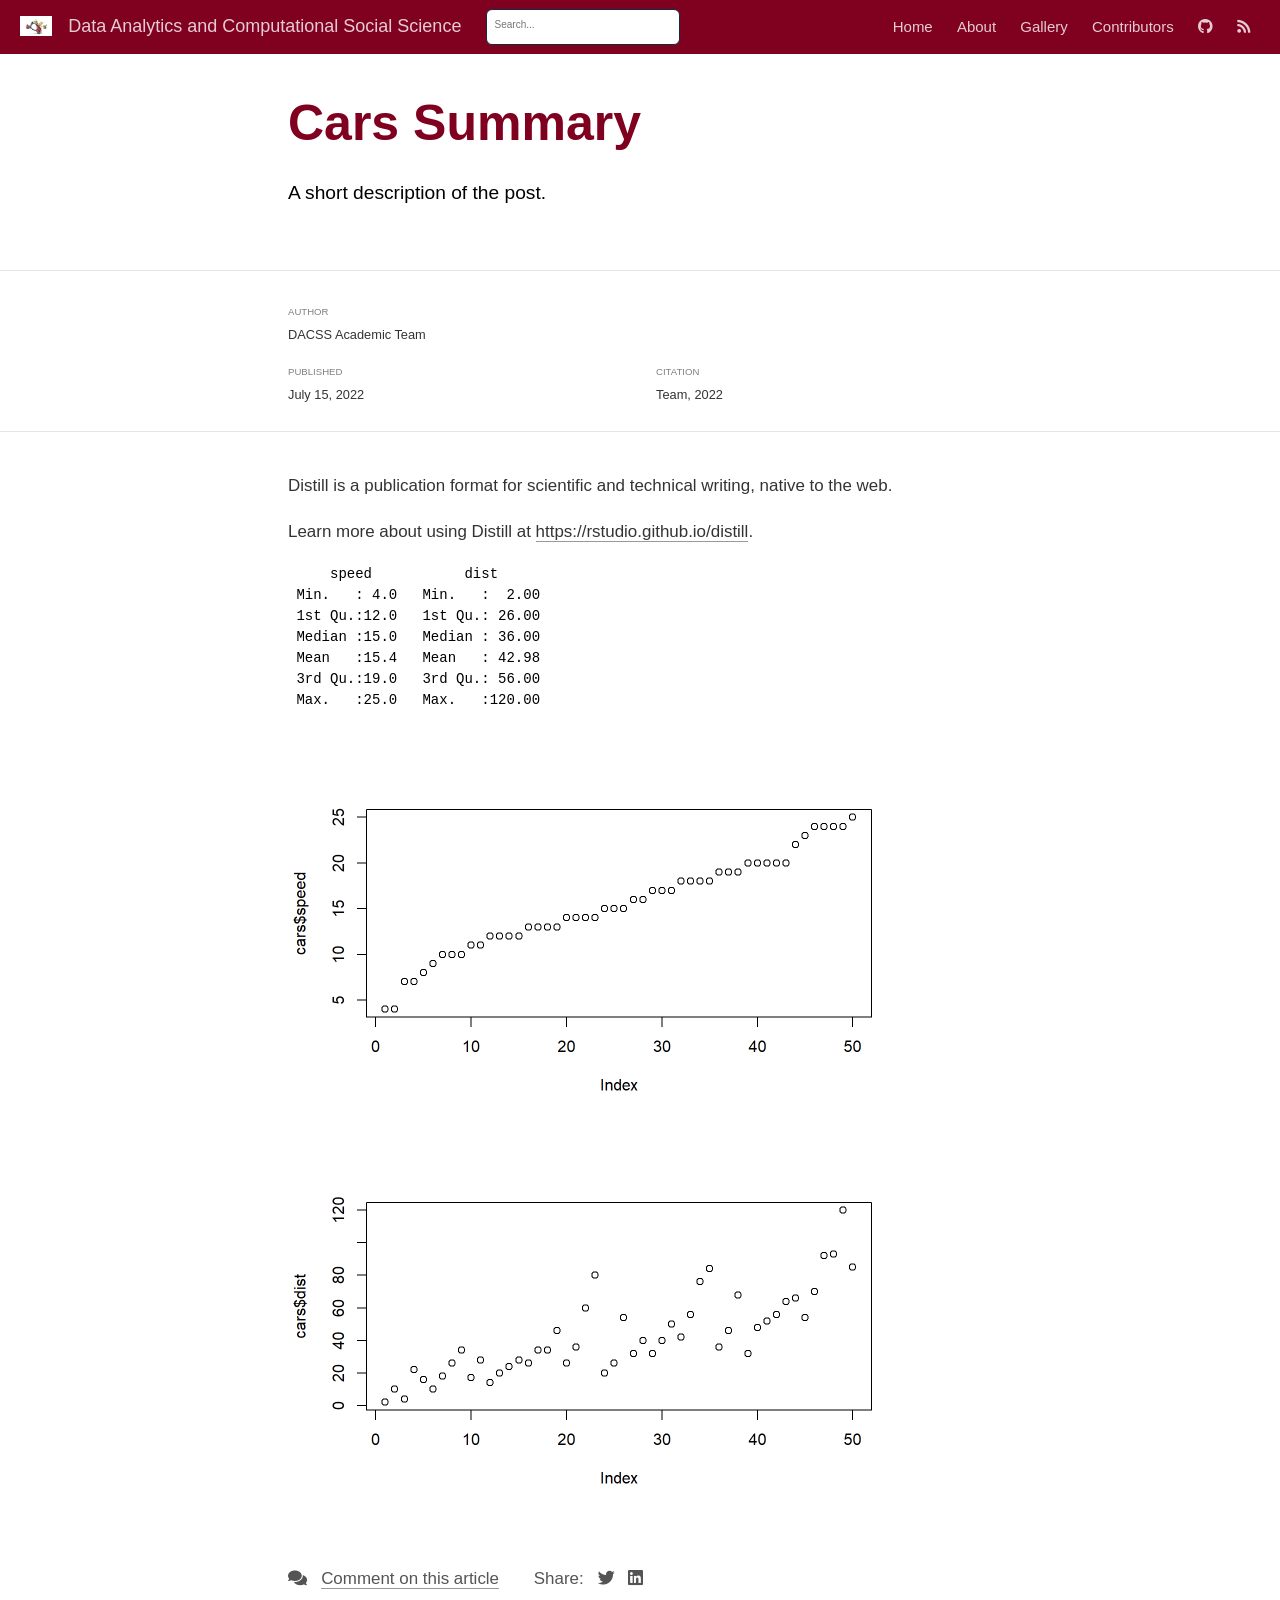
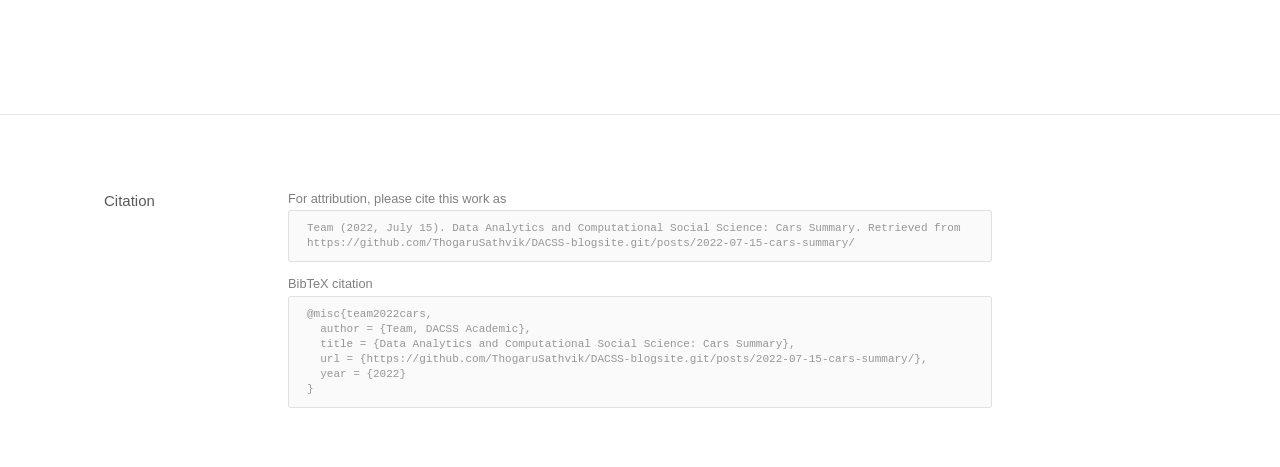
<file: docs/posts/2022-07-15-cars-summary/index.html>
<!DOCTYPE html>

<html xmlns="http://www.w3.org/1999/xhtml" lang="" xml:lang="">

<head>
  <meta charset="utf-8"/>
  <meta name="viewport" content="width=device-width, initial-scale=1"/>
  <meta http-equiv="X-UA-Compatible" content="IE=Edge,chrome=1"/>
  <meta name="generator" content="distill" />

  <style type="text/css">
  /* Hide doc at startup (prevent jankiness while JS renders/transforms) */
  body {
    visibility: hidden;
  }
  </style>

 <!--radix_placeholder_import_source-->
 <!--/radix_placeholder_import_source-->

<style type="text/css">code{white-space: pre;}</style>
<style type="text/css" data-origin="pandoc">
pre > code.sourceCode { white-space: pre; position: relative; }
pre > code.sourceCode > span { display: inline-block; line-height: 1.25; }
pre > code.sourceCode > span:empty { height: 1.2em; }
.sourceCode { overflow: visible; }
code.sourceCode > span { color: inherit; text-decoration: inherit; }
div.sourceCode { margin: 1em 0; }
pre.sourceCode { margin: 0; }
@media screen {
div.sourceCode { overflow: auto; }
}
@media print {
pre > code.sourceCode { white-space: pre-wrap; }
pre > code.sourceCode > span { text-indent: -5em; padding-left: 5em; }
}
pre.numberSource code
  { counter-reset: source-line 0; }
pre.numberSource code > span
  { position: relative; left: -4em; counter-increment: source-line; }
pre.numberSource code > span > a:first-child::before
  { content: counter(source-line);
    position: relative; left: -1em; text-align: right; vertical-align: baseline;
    border: none; display: inline-block;
    -webkit-touch-callout: none; -webkit-user-select: none;
    -khtml-user-select: none; -moz-user-select: none;
    -ms-user-select: none; user-select: none;
    padding: 0 4px; width: 4em;
    color: #aaaaaa;
  }
pre.numberSource { margin-left: 3em; border-left: 1px solid #aaaaaa;  padding-left: 4px; }
div.sourceCode
  {   }
@media screen {
pre > code.sourceCode > span > a:first-child::before { text-decoration: underline; }
}
code span.al { color: #ad0000; } /* Alert */
code span.an { color: #5e5e5e; } /* Annotation */
code span.at { } /* Attribute */
code span.bn { color: #ad0000; } /* BaseN */
code span.bu { } /* BuiltIn */
code span.cf { color: #007ba5; } /* ControlFlow */
code span.ch { color: #20794d; } /* Char */
code span.cn { color: #8f5902; } /* Constant */
code span.co { color: #5e5e5e; } /* Comment */
code span.cv { color: #5e5e5e; font-style: italic; } /* CommentVar */
code span.do { color: #5e5e5e; font-style: italic; } /* Documentation */
code span.dt { color: #ad0000; } /* DataType */
code span.dv { color: #ad0000; } /* DecVal */
code span.er { color: #ad0000; } /* Error */
code span.ex { } /* Extension */
code span.fl { color: #ad0000; } /* Float */
code span.fu { color: #4758ab; } /* Function */
code span.im { } /* Import */
code span.in { color: #5e5e5e; } /* Information */
code span.kw { color: #007ba5; } /* Keyword */
code span.op { color: #5e5e5e; } /* Operator */
code span.ot { color: #007ba5; } /* Other */
code span.pp { color: #ad0000; } /* Preprocessor */
code span.sc { color: #5e5e5e; } /* SpecialChar */
code span.ss { color: #20794d; } /* SpecialString */
code span.st { color: #20794d; } /* String */
code span.va { color: #111111; } /* Variable */
code span.vs { color: #20794d; } /* VerbatimString */
code span.wa { color: #5e5e5e; font-style: italic; } /* Warning */
</style>


  <!--radix_placeholder_meta_tags-->
<title>Data Analytics and Computational Social Science: Cars Summary</title>

<meta property="description" itemprop="description" content="A short description of the post."/>

<link rel="canonical" href="https://github.com/ThogaruSathvik/DACSS-blogsite.git/posts/2022-07-15-cars-summary/"/>
<link rel="icon" type="image/jpeg" href="../../Images/614660.jpg"/>

<!--  https://schema.org/Article -->
<meta property="article:published" itemprop="datePublished" content="2022-07-15"/>
<meta property="article:created" itemprop="dateCreated" content="2022-07-15"/>
<meta name="article:author" content="DACSS Academic Team"/>

<!--  https://developers.facebook.com/docs/sharing/webmasters#markup -->
<meta property="og:title" content="Data Analytics and Computational Social Science: Cars Summary"/>
<meta property="og:type" content="article"/>
<meta property="og:description" content="A short description of the post."/>
<meta property="og:url" content="https://github.com/ThogaruSathvik/DACSS-blogsite.git/posts/2022-07-15-cars-summary/"/>
<meta property="og:image" content="https://github.com/ThogaruSathvik/DACSS-blogsite.git/posts/2022-07-15-cars-summary/cars-summary_files/figure-html5/unnamed-chunk-1-1.png"/>
<meta property="og:image:width" content="1248"/>
<meta property="og:image:height" content="768"/>
<meta property="og:locale" content="en_US"/>
<meta property="og:site_name" content="Data Analytics and Computational Social Science"/>

<!--  https://dev.twitter.com/cards/types/summary -->
<meta property="twitter:card" content="summary_large_image"/>
<meta property="twitter:title" content="Data Analytics and Computational Social Science: Cars Summary"/>
<meta property="twitter:description" content="A short description of the post."/>
<meta property="twitter:url" content="https://github.com/ThogaruSathvik/DACSS-blogsite.git/posts/2022-07-15-cars-summary/"/>
<meta property="twitter:image" content="https://github.com/ThogaruSathvik/DACSS-blogsite.git/posts/2022-07-15-cars-summary/cars-summary_files/figure-html5/unnamed-chunk-1-1.png"/>
<meta property="twitter:image:width" content="1248"/>
<meta property="twitter:image:height" content="768"/>

<!--  https://scholar.google.com/intl/en/scholar/inclusion.html#indexing -->
<meta name="citation_title" content="Data Analytics and Computational Social Science: Cars Summary"/>
<meta name="citation_fulltext_html_url" content="https://github.com/ThogaruSathvik/DACSS-blogsite.git/posts/2022-07-15-cars-summary/"/>
<meta name="citation_online_date" content="2022/07/15"/>
<meta name="citation_publication_date" content="2022/07/15"/>
<meta name="citation_author" content="DACSS Academic Team"/>
<!--/radix_placeholder_meta_tags-->
  <!--radix_placeholder_rmarkdown_metadata-->

<script type="text/json" id="radix-rmarkdown-metadata">
{"type":"list","attributes":{"names":{"type":"character","attributes":{},"value":["title","description","author","date","output","citation_url","canonical_url"]}},"value":[{"type":"character","attributes":{},"value":["Cars Summary"]},{"type":"character","attributes":{},"value":["A short description of the post."]},{"type":"list","attributes":{},"value":[{"type":"list","attributes":{"names":{"type":"character","attributes":{},"value":["name","url"]}},"value":[{"type":"character","attributes":{},"value":["DACSS Academic Team"]},{"type":"list","attributes":{"names":{"type":"character","attributes":{},"value":[]}},"value":[]}]}]},{"type":"character","attributes":{},"value":["2022-07-15"]},{"type":"list","attributes":{"names":{"type":"character","attributes":{},"value":["distill::distill_article"]}},"value":[{"type":"list","attributes":{"names":{"type":"character","attributes":{},"value":["self_contained"]}},"value":[{"type":"logical","attributes":{},"value":[false]}]}]},{"type":"character","attributes":{},"value":["https://github.com/ThogaruSathvik/DACSS-blogsite.git/posts/2022-07-15-cars-summary/"]},{"type":"character","attributes":{},"value":["https://github.com/ThogaruSathvik/DACSS-blogsite.git/posts/2022-07-15-cars-summary/"]}]}
</script>
<!--/radix_placeholder_rmarkdown_metadata-->
  
  <script type="text/json" id="radix-resource-manifest">
  {"type":"character","attributes":{},"value":["cars-summary_files/anchor-4.2.2/anchor.min.js","cars-summary_files/bowser-1.9.3/bowser.min.js","cars-summary_files/distill-2.2.21/template.v2.js","cars-summary_files/figure-html5/unnamed-chunk-1-1.png","cars-summary_files/figure-html5/unnamed-chunk-1-2.png","cars-summary_files/header-attrs-2.14/header-attrs.js","cars-summary_files/jquery-3.6.0/jquery-3.6.0.js","cars-summary_files/jquery-3.6.0/jquery-3.6.0.min.js","cars-summary_files/jquery-3.6.0/jquery-3.6.0.min.map","cars-summary_files/popper-2.6.0/popper.min.js","cars-summary_files/tippy-6.2.7/tippy-bundle.umd.min.js","cars-summary_files/tippy-6.2.7/tippy-light-border.css","cars-summary_files/tippy-6.2.7/tippy.css","cars-summary_files/tippy-6.2.7/tippy.umd.min.js","cars-summary_files/webcomponents-2.0.0/webcomponents.js"]}
  </script>
  <!--radix_placeholder_navigation_in_header-->
<meta name="distill:offset" content="../.."/>

<script type="application/javascript">

  window.headroom_prevent_pin = false;

  window.document.addEventListener("DOMContentLoaded", function (event) {

    // initialize headroom for banner
    var header = $('header').get(0);
    var headerHeight = header.offsetHeight;
    var headroom = new Headroom(header, {
      tolerance: 5,
      onPin : function() {
        if (window.headroom_prevent_pin) {
          window.headroom_prevent_pin = false;
          headroom.unpin();
        }
      }
    });
    headroom.init();
    if(window.location.hash)
      headroom.unpin();
    $(header).addClass('headroom--transition');

    // offset scroll location for banner on hash change
    // (see: https://github.com/WickyNilliams/headroom.js/issues/38)
    window.addEventListener("hashchange", function(event) {
      window.scrollTo(0, window.pageYOffset - (headerHeight + 25));
    });

    // responsive menu
    $('.distill-site-header').each(function(i, val) {
      var topnav = $(this);
      var toggle = topnav.find('.nav-toggle');
      toggle.on('click', function() {
        topnav.toggleClass('responsive');
      });
    });

    // nav dropdowns
    $('.nav-dropbtn').click(function(e) {
      $(this).next('.nav-dropdown-content').toggleClass('nav-dropdown-active');
      $(this).parent().siblings('.nav-dropdown')
         .children('.nav-dropdown-content').removeClass('nav-dropdown-active');
    });
    $("body").click(function(e){
      $('.nav-dropdown-content').removeClass('nav-dropdown-active');
    });
    $(".nav-dropdown").click(function(e){
      e.stopPropagation();
    });
  });
</script>

<style type="text/css">

/* Theme (user-documented overrideables for nav appearance) */

.distill-site-nav {
  color: rgba(255, 255, 255, 0.8);
  background-color: #0F2E3D;
  font-size: 15px;
  font-weight: 300;
}

.distill-site-nav a {
  color: inherit;
  text-decoration: none;
}

.distill-site-nav a:hover {
  color: white;
}

@media print {
  .distill-site-nav {
    display: none;
  }
}

.distill-site-header {

}

.distill-site-footer {

}


/* Site Header */

.distill-site-header {
  width: 100%;
  box-sizing: border-box;
  z-index: 3;
}

.distill-site-header .nav-left {
  display: inline-block;
  margin-left: 8px;
}

@media screen and (max-width: 768px) {
  .distill-site-header .nav-left {
    margin-left: 0;
  }
}


.distill-site-header .nav-right {
  float: right;
  margin-right: 8px;
}

.distill-site-header a,
.distill-site-header .title {
  display: inline-block;
  text-align: center;
  padding: 14px 10px 14px 10px;
}

.distill-site-header .title {
  font-size: 18px;
  min-width: 150px;
}

.distill-site-header .logo {
  padding: 0;
}

.distill-site-header .logo img {
  display: none;
  max-height: 20px;
  width: auto;
  margin-bottom: -4px;
}

.distill-site-header .nav-image img {
  max-height: 18px;
  width: auto;
  display: inline-block;
  margin-bottom: -3px;
}



@media screen and (min-width: 1000px) {
  .distill-site-header .logo img {
    display: inline-block;
  }
  .distill-site-header .nav-left {
    margin-left: 20px;
  }
  .distill-site-header .nav-right {
    margin-right: 20px;
  }
  .distill-site-header .title {
    padding-left: 12px;
  }
}


.distill-site-header .nav-toggle {
  display: none;
}

.nav-dropdown {
  display: inline-block;
  position: relative;
}

.nav-dropdown .nav-dropbtn {
  border: none;
  outline: none;
  color: rgba(255, 255, 255, 0.8);
  padding: 16px 10px;
  background-color: transparent;
  font-family: inherit;
  font-size: inherit;
  font-weight: inherit;
  margin: 0;
  margin-top: 1px;
  z-index: 2;
}

.nav-dropdown-content {
  display: none;
  position: absolute;
  background-color: white;
  min-width: 200px;
  border: 1px solid rgba(0,0,0,0.15);
  border-radius: 4px;
  box-shadow: 0px 8px 16px 0px rgba(0,0,0,0.1);
  z-index: 1;
  margin-top: 2px;
  white-space: nowrap;
  padding-top: 4px;
  padding-bottom: 4px;
}

.nav-dropdown-content hr {
  margin-top: 4px;
  margin-bottom: 4px;
  border: none;
  border-bottom: 1px solid rgba(0, 0, 0, 0.1);
}

.nav-dropdown-active {
  display: block;
}

.nav-dropdown-content a, .nav-dropdown-content .nav-dropdown-header {
  color: black;
  padding: 6px 24px;
  text-decoration: none;
  display: block;
  text-align: left;
}

.nav-dropdown-content .nav-dropdown-header {
  display: block;
  padding: 5px 24px;
  padding-bottom: 0;
  text-transform: uppercase;
  font-size: 14px;
  color: #999999;
  white-space: nowrap;
}

.nav-dropdown:hover .nav-dropbtn {
  color: white;
}

.nav-dropdown-content a:hover {
  background-color: #ddd;
  color: black;
}

.nav-right .nav-dropdown-content {
  margin-left: -45%;
  right: 0;
}

@media screen and (max-width: 768px) {
  .distill-site-header a, .distill-site-header .nav-dropdown  {display: none;}
  .distill-site-header a.nav-toggle {
    float: right;
    display: block;
  }
  .distill-site-header .title {
    margin-left: 0;
  }
  .distill-site-header .nav-right {
    margin-right: 0;
  }
  .distill-site-header {
    overflow: hidden;
  }
  .nav-right .nav-dropdown-content {
    margin-left: 0;
  }
}


@media screen and (max-width: 768px) {
  .distill-site-header.responsive {position: relative; min-height: 500px; }
  .distill-site-header.responsive a.nav-toggle {
    position: absolute;
    right: 0;
    top: 0;
  }
  .distill-site-header.responsive a,
  .distill-site-header.responsive .nav-dropdown {
    display: block;
    text-align: left;
  }
  .distill-site-header.responsive .nav-left,
  .distill-site-header.responsive .nav-right {
    width: 100%;
  }
  .distill-site-header.responsive .nav-dropdown {float: none;}
  .distill-site-header.responsive .nav-dropdown-content {position: relative;}
  .distill-site-header.responsive .nav-dropdown .nav-dropbtn {
    display: block;
    width: 100%;
    text-align: left;
  }
}

/* Site Footer */

.distill-site-footer {
  width: 100%;
  overflow: hidden;
  box-sizing: border-box;
  z-index: 3;
  margin-top: 30px;
  padding-top: 30px;
  padding-bottom: 30px;
  text-align: center;
}

/* Headroom */

d-title {
  padding-top: 6rem;
}

@media print {
  d-title {
    padding-top: 4rem;
  }
}

.headroom {
  z-index: 1000;
  position: fixed;
  top: 0;
  left: 0;
  right: 0;
}

.headroom--transition {
  transition: all .4s ease-in-out;
}

.headroom--unpinned {
  top: -100px;
}

.headroom--pinned {
  top: 0;
}

/* adjust viewport for navbar height */
/* helps vertically center bootstrap (non-distill) content */
.min-vh-100 {
  min-height: calc(100vh - 100px) !important;
}

</style>

<script src="../../site_libs/jquery-3.6.0/jquery-3.6.0.min.js"></script>
<link href="../../site_libs/font-awesome-5.1.0/css/all.css" rel="stylesheet"/>
<link href="../../site_libs/font-awesome-5.1.0/css/v4-shims.css" rel="stylesheet"/>
<script src="../../site_libs/headroom-0.9.4/headroom.min.js"></script>
<script src="../../site_libs/autocomplete-0.37.1/autocomplete.min.js"></script>
<script src="../../site_libs/fuse-6.4.1/fuse.min.js"></script>

<script type="application/javascript">

function getMeta(metaName) {
  var metas = document.getElementsByTagName('meta');
  for (let i = 0; i < metas.length; i++) {
    if (metas[i].getAttribute('name') === metaName) {
      return metas[i].getAttribute('content');
    }
  }
  return '';
}

function offsetURL(url) {
  var offset = getMeta('distill:offset');
  return offset ? offset + '/' + url : url;
}

function createFuseIndex() {

  // create fuse index
  var options = {
    keys: [
      { name: 'title', weight: 20 },
      { name: 'categories', weight: 15 },
      { name: 'description', weight: 10 },
      { name: 'contents', weight: 5 },
    ],
    ignoreLocation: true,
    threshold: 0
  };
  var fuse = new window.Fuse([], options);

  // fetch the main search.json
  return fetch(offsetURL('search.json'))
    .then(function(response) {
      if (response.status == 200) {
        return response.json().then(function(json) {
          // index main articles
          json.articles.forEach(function(article) {
            fuse.add(article);
          });
          // download collections and index their articles
          return Promise.all(json.collections.map(function(collection) {
            return fetch(offsetURL(collection)).then(function(response) {
              if (response.status === 200) {
                return response.json().then(function(articles) {
                  articles.forEach(function(article) {
                    fuse.add(article);
                  });
                })
              } else {
                return Promise.reject(
                  new Error('Unexpected status from search index request: ' +
                            response.status)
                );
              }
            });
          })).then(function() {
            return fuse;
          });
        });

      } else {
        return Promise.reject(
          new Error('Unexpected status from search index request: ' +
                      response.status)
        );
      }
    });
}

window.document.addEventListener("DOMContentLoaded", function (event) {

  // get search element (bail if we don't have one)
  var searchEl = window.document.getElementById('distill-search');
  if (!searchEl)
    return;

  createFuseIndex()
    .then(function(fuse) {

      // make search box visible
      searchEl.classList.remove('hidden');

      // initialize autocomplete
      var options = {
        autoselect: true,
        hint: false,
        minLength: 2,
      };
      window.autocomplete(searchEl, options, [{
        source: function(query, callback) {
          const searchOptions = {
            isCaseSensitive: false,
            shouldSort: true,
            minMatchCharLength: 2,
            limit: 10,
          };
          var results = fuse.search(query, searchOptions);
          callback(results
            .map(function(result) { return result.item; })
          );
        },
        templates: {
          suggestion: function(suggestion) {
            var img = suggestion.preview && Object.keys(suggestion.preview).length > 0
              ? `<img src="${offsetURL(suggestion.preview)}"</img>`
              : '';
            var html = `
              <div class="search-item">
                <h3>${suggestion.title}</h3>
                <div class="search-item-description">
                  ${suggestion.description || ''}
                </div>
                <div class="search-item-preview">
                  ${img}
                </div>
              </div>
            `;
            return html;
          }
        }
      }]).on('autocomplete:selected', function(event, suggestion) {
        window.location.href = offsetURL(suggestion.path);
      });
      // remove inline display style on autocompleter (we want to
      // manage responsive display via css)
      $('.algolia-autocomplete').css("display", "");
    })
    .catch(function(error) {
      console.log(error);
    });

});

</script>

<style type="text/css">

.nav-search {
  font-size: x-small;
}

/* Algolioa Autocomplete */

.algolia-autocomplete {
  display: inline-block;
  margin-left: 10px;
  vertical-align: sub;
  background-color: white;
  color: black;
  padding: 6px;
  padding-top: 8px;
  padding-bottom: 0;
  border-radius: 6px;
  border: 1px #0F2E3D solid;
  width: 180px;
}


@media screen and (max-width: 768px) {
  .distill-site-nav .algolia-autocomplete {
    display: none;
    visibility: hidden;
  }
  .distill-site-nav.responsive .algolia-autocomplete {
    display: inline-block;
    visibility: visible;
  }
  .distill-site-nav.responsive .algolia-autocomplete .aa-dropdown-menu {
    margin-left: 0;
    width: 400px;
    max-height: 400px;
  }
}

.algolia-autocomplete .aa-input, .algolia-autocomplete .aa-hint {
  width: 90%;
  outline: none;
  border: none;
}

.algolia-autocomplete .aa-hint {
  color: #999;
}
.algolia-autocomplete .aa-dropdown-menu {
  width: 550px;
  max-height: 70vh;
  overflow-x: visible;
  overflow-y: scroll;
  padding: 5px;
  margin-top: 3px;
  margin-left: -150px;
  background-color: #fff;
  border-radius: 5px;
  border: 1px solid #999;
  border-top: none;
}

.algolia-autocomplete .aa-dropdown-menu .aa-suggestion {
  cursor: pointer;
  padding: 5px 4px;
  border-bottom: 1px solid #eee;
}

.algolia-autocomplete .aa-dropdown-menu .aa-suggestion:last-of-type {
  border-bottom: none;
  margin-bottom: 2px;
}

.algolia-autocomplete .aa-dropdown-menu .aa-suggestion .search-item {
  overflow: hidden;
  font-size: 0.8em;
  line-height: 1.4em;
}

.algolia-autocomplete .aa-dropdown-menu .aa-suggestion .search-item h3 {
  font-size: 1rem;
  margin-block-start: 0;
  margin-block-end: 5px;
}

.algolia-autocomplete .aa-dropdown-menu .aa-suggestion .search-item-description {
  display: inline-block;
  overflow: hidden;
  height: 2.8em;
  width: 80%;
  margin-right: 4%;
}

.algolia-autocomplete .aa-dropdown-menu .aa-suggestion .search-item-preview {
  display: inline-block;
  width: 15%;
}

.algolia-autocomplete .aa-dropdown-menu .aa-suggestion .search-item-preview img {
  height: 3em;
  width: auto;
  display: none;
}

.algolia-autocomplete .aa-dropdown-menu .aa-suggestion .search-item-preview img[src] {
  display: initial;
}

.algolia-autocomplete .aa-dropdown-menu .aa-suggestion.aa-cursor {
  background-color: #eee;
}
.algolia-autocomplete .aa-dropdown-menu .aa-suggestion em {
  font-weight: bold;
  font-style: normal;
}

</style>


<!--/radix_placeholder_navigation_in_header-->
  <!--radix_placeholder_distill-->

<style type="text/css">

body {
  background-color: white;
}

.pandoc-table {
  width: 100%;
}

.pandoc-table>caption {
  margin-bottom: 10px;
}

.pandoc-table th:not([align]) {
  text-align: left;
}

.pagedtable-footer {
  font-size: 15px;
}

d-byline .byline {
  grid-template-columns: 2fr 2fr;
}

d-byline .byline h3 {
  margin-block-start: 1.5em;
}

d-byline .byline .authors-affiliations h3 {
  margin-block-start: 0.5em;
}

.authors-affiliations .orcid-id {
  width: 16px;
  height:16px;
  margin-left: 4px;
  margin-right: 4px;
  vertical-align: middle;
  padding-bottom: 2px;
}

d-title .dt-tags {
  margin-top: 1em;
  grid-column: text;
}

.dt-tags .dt-tag {
  text-decoration: none;
  display: inline-block;
  color: rgba(0,0,0,0.6);
  padding: 0em 0.4em;
  margin-right: 0.5em;
  margin-bottom: 0.4em;
  font-size: 70%;
  border: 1px solid rgba(0,0,0,0.2);
  border-radius: 3px;
  text-transform: uppercase;
  font-weight: 500;
}

d-article table.gt_table td,
d-article table.gt_table th {
  border-bottom: none;
}

.html-widget {
  margin-bottom: 2.0em;
}

.l-screen-inset {
  padding-right: 16px;
}

.l-screen .caption {
  margin-left: 10px;
}

.shaded {
  background: rgb(247, 247, 247);
  padding-top: 20px;
  padding-bottom: 20px;
  border-top: 1px solid rgba(0, 0, 0, 0.1);
  border-bottom: 1px solid rgba(0, 0, 0, 0.1);
}

.shaded .html-widget {
  margin-bottom: 0;
  border: 1px solid rgba(0, 0, 0, 0.1);
}

.shaded .shaded-content {
  background: white;
}

.text-output {
  margin-top: 0;
  line-height: 1.5em;
}

.hidden {
  display: none !important;
}

d-article {
  padding-top: 2.5rem;
  padding-bottom: 30px;
}

d-appendix {
  padding-top: 30px;
}

d-article>p>img {
  width: 100%;
}

d-article h2 {
  margin: 1rem 0 1.5rem 0;
}

d-article h3 {
  margin-top: 1.5rem;
}

d-article iframe {
  border: 1px solid rgba(0, 0, 0, 0.1);
  margin-bottom: 2.0em;
  width: 100%;
}

/* Tweak code blocks */

d-article div.sourceCode code,
d-article pre code {
  font-family: Consolas, Monaco, 'Andale Mono', 'Ubuntu Mono', monospace;
}

d-article pre,
d-article div.sourceCode,
d-article div.sourceCode pre {
  overflow: auto;
}

d-article div.sourceCode {
  background-color: white;
}

d-article div.sourceCode pre {
  padding-left: 10px;
  font-size: 12px;
  border-left: 2px solid rgba(0,0,0,0.1);
}

d-article pre {
  font-size: 12px;
  color: black;
  background: none;
  margin-top: 0;
  text-align: left;
  white-space: pre;
  word-spacing: normal;
  word-break: normal;
  word-wrap: normal;
  line-height: 1.5;

  -moz-tab-size: 4;
  -o-tab-size: 4;
  tab-size: 4;

  -webkit-hyphens: none;
  -moz-hyphens: none;
  -ms-hyphens: none;
  hyphens: none;
}

d-article pre a {
  border-bottom: none;
}

d-article pre a:hover {
  border-bottom: none;
  text-decoration: underline;
}

d-article details {
  grid-column: text;
  margin-bottom: 0.8em;
}

@media(min-width: 768px) {

d-article pre,
d-article div.sourceCode,
d-article div.sourceCode pre {
  overflow: visible !important;
}

d-article div.sourceCode pre {
  padding-left: 18px;
  font-size: 14px;
}

d-article pre {
  font-size: 14px;
}

}

figure img.external {
  background: white;
  border: 1px solid rgba(0, 0, 0, 0.1);
  box-shadow: 0 1px 8px rgba(0, 0, 0, 0.1);
  padding: 18px;
  box-sizing: border-box;
}

/* CSS for d-contents */

.d-contents {
  grid-column: text;
  color: rgba(0,0,0,0.8);
  font-size: 0.9em;
  padding-bottom: 1em;
  margin-bottom: 1em;
  padding-bottom: 0.5em;
  margin-bottom: 1em;
  padding-left: 0.25em;
  justify-self: start;
}

@media(min-width: 1000px) {
  .d-contents.d-contents-float {
    height: 0;
    grid-column-start: 1;
    grid-column-end: 4;
    justify-self: center;
    padding-right: 3em;
    padding-left: 2em;
  }
}

.d-contents nav h3 {
  font-size: 18px;
  margin-top: 0;
  margin-bottom: 1em;
}

.d-contents li {
  list-style-type: none
}

.d-contents nav > ul {
  padding-left: 0;
}

.d-contents ul {
  padding-left: 1em
}

.d-contents nav ul li {
  margin-top: 0.6em;
  margin-bottom: 0.2em;
}

.d-contents nav a {
  font-size: 13px;
  border-bottom: none;
  text-decoration: none
  color: rgba(0, 0, 0, 0.8);
}

.d-contents nav a:hover {
  text-decoration: underline solid rgba(0, 0, 0, 0.6)
}

.d-contents nav > ul > li > a {
  font-weight: 600;
}

.d-contents nav > ul > li > ul {
  font-weight: inherit;
}

.d-contents nav > ul > li > ul > li {
  margin-top: 0.2em;
}


.d-contents nav ul {
  margin-top: 0;
  margin-bottom: 0.25em;
}

.d-article-with-toc h2:nth-child(2) {
  margin-top: 0;
}


/* Figure */

.figure {
  position: relative;
  margin-bottom: 2.5em;
  margin-top: 1.5em;
}

.figure img {
  width: 100%;
}

.figure .caption {
  color: rgba(0, 0, 0, 0.6);
  font-size: 12px;
  line-height: 1.5em;
}

.figure img.external {
  background: white;
  border: 1px solid rgba(0, 0, 0, 0.1);
  box-shadow: 0 1px 8px rgba(0, 0, 0, 0.1);
  padding: 18px;
  box-sizing: border-box;
}

.figure .caption a {
  color: rgba(0, 0, 0, 0.6);
}

.figure .caption b,
.figure .caption strong, {
  font-weight: 600;
  color: rgba(0, 0, 0, 1.0);
}

/* Citations */

d-article .citation {
  color: inherit;
  cursor: inherit;
}

div.hanging-indent{
  margin-left: 1em; text-indent: -1em;
}

/* Citation hover box */

.tippy-box[data-theme~=light-border] {
  background-color: rgba(250, 250, 250, 0.95);
}

.tippy-content > p {
  margin-bottom: 0;
  padding: 2px;
}


/* Tweak 1000px media break to show more text */

@media(min-width: 1000px) {
  .base-grid,
  distill-header,
  d-title,
  d-abstract,
  d-article,
  d-appendix,
  distill-appendix,
  d-byline,
  d-footnote-list,
  d-citation-list,
  distill-footer {
    grid-template-columns: [screen-start] 1fr [page-start kicker-start] 80px [middle-start] 50px [text-start kicker-end] 65px 65px 65px 65px 65px 65px 65px 65px [text-end gutter-start] 65px [middle-end] 65px [page-end gutter-end] 1fr [screen-end];
    grid-column-gap: 16px;
  }

  .grid {
    grid-column-gap: 16px;
  }

  d-article {
    font-size: 1.06rem;
    line-height: 1.7em;
  }
  figure .caption, .figure .caption, figure figcaption {
    font-size: 13px;
  }
}

@media(min-width: 1180px) {
  .base-grid,
  distill-header,
  d-title,
  d-abstract,
  d-article,
  d-appendix,
  distill-appendix,
  d-byline,
  d-footnote-list,
  d-citation-list,
  distill-footer {
    grid-template-columns: [screen-start] 1fr [page-start kicker-start] 60px [middle-start] 60px [text-start kicker-end] 60px 60px 60px 60px 60px 60px 60px 60px [text-end gutter-start] 60px [middle-end] 60px [page-end gutter-end] 1fr [screen-end];
    grid-column-gap: 32px;
  }

  .grid {
    grid-column-gap: 32px;
  }
}


/* Get the citation styles for the appendix (not auto-injected on render since
   we do our own rendering of the citation appendix) */

d-appendix .citation-appendix,
.d-appendix .citation-appendix {
  font-size: 11px;
  line-height: 15px;
  border-left: 1px solid rgba(0, 0, 0, 0.1);
  padding-left: 18px;
  border: 1px solid rgba(0,0,0,0.1);
  background: rgba(0, 0, 0, 0.02);
  padding: 10px 18px;
  border-radius: 3px;
  color: rgba(150, 150, 150, 1);
  overflow: hidden;
  margin-top: -12px;
  white-space: pre-wrap;
  word-wrap: break-word;
}

/* Include appendix styles here so they can be overridden */

d-appendix {
  contain: layout style;
  font-size: 0.8em;
  line-height: 1.7em;
  margin-top: 60px;
  margin-bottom: 0;
  border-top: 1px solid rgba(0, 0, 0, 0.1);
  color: rgba(0,0,0,0.5);
  padding-top: 60px;
  padding-bottom: 48px;
}

d-appendix h3 {
  grid-column: page-start / text-start;
  font-size: 15px;
  font-weight: 500;
  margin-top: 1em;
  margin-bottom: 0;
  color: rgba(0,0,0,0.65);
}

d-appendix h3 + * {
  margin-top: 1em;
}

d-appendix ol {
  padding: 0 0 0 15px;
}

@media (min-width: 768px) {
  d-appendix ol {
    padding: 0 0 0 30px;
    margin-left: -30px;
  }
}

d-appendix li {
  margin-bottom: 1em;
}

d-appendix a {
  color: rgba(0, 0, 0, 0.6);
}

d-appendix > * {
  grid-column: text;
}

d-appendix > d-footnote-list,
d-appendix > d-citation-list,
d-appendix > distill-appendix {
  grid-column: screen;
}

/* Include footnote styles here so they can be overridden */

d-footnote-list {
  contain: layout style;
}

d-footnote-list > * {
  grid-column: text;
}

d-footnote-list a.footnote-backlink {
  color: rgba(0,0,0,0.3);
  padding-left: 0.5em;
}



/* Anchor.js */

.anchorjs-link {
  /*transition: all .25s linear; */
  text-decoration: none;
  border-bottom: none;
}
*:hover > .anchorjs-link {
  margin-left: -1.125em !important;
  text-decoration: none;
  border-bottom: none;
}

/* Social footer */

.social_footer {
  margin-top: 30px;
  margin-bottom: 0;
  color: rgba(0,0,0,0.67);
}

.disqus-comments {
  margin-right: 30px;
}

.disqus-comment-count {
  border-bottom: 1px solid rgba(0, 0, 0, 0.4);
  cursor: pointer;
}

#disqus_thread {
  margin-top: 30px;
}

.article-sharing a {
  border-bottom: none;
  margin-right: 8px;
}

.article-sharing a:hover {
  border-bottom: none;
}

.sidebar-section.subscribe {
  font-size: 12px;
  line-height: 1.6em;
}

.subscribe p {
  margin-bottom: 0.5em;
}


.article-footer .subscribe {
  font-size: 15px;
  margin-top: 45px;
}


.sidebar-section.custom {
  font-size: 12px;
  line-height: 1.6em;
}

.custom p {
  margin-bottom: 0.5em;
}

/* Styles for listing layout (hide title) */
.layout-listing d-title, .layout-listing .d-title {
  display: none;
}

/* Styles for posts lists (not auto-injected) */


.posts-with-sidebar {
  padding-left: 45px;
  padding-right: 45px;
}

.posts-list .description h2,
.posts-list .description p {
  font-family: -apple-system, BlinkMacSystemFont, "Segoe UI", Roboto, Oxygen, Ubuntu, Cantarell, "Fira Sans", "Droid Sans", "Helvetica Neue", Arial, sans-serif;
}

.posts-list .description h2 {
  font-weight: 700;
  border-bottom: none;
  padding-bottom: 0;
}

.posts-list h2.post-tag {
  border-bottom: 1px solid rgba(0, 0, 0, 0.2);
  padding-bottom: 12px;
}
.posts-list {
  margin-top: 60px;
  margin-bottom: 24px;
}

.posts-list .post-preview {
  text-decoration: none;
  overflow: hidden;
  display: block;
  border-bottom: 1px solid rgba(0, 0, 0, 0.1);
  padding: 24px 0;
}

.post-preview-last {
  border-bottom: none !important;
}

.posts-list .posts-list-caption {
  grid-column: screen;
  font-weight: 400;
}

.posts-list .post-preview h2 {
  margin: 0 0 6px 0;
  line-height: 1.2em;
  font-style: normal;
  font-size: 24px;
}

.posts-list .post-preview p {
  margin: 0 0 12px 0;
  line-height: 1.4em;
  font-size: 16px;
}

.posts-list .post-preview .thumbnail {
  box-sizing: border-box;
  margin-bottom: 24px;
  position: relative;
  max-width: 500px;
}
.posts-list .post-preview img {
  width: 100%;
  display: block;
}

.posts-list .metadata {
  font-size: 12px;
  line-height: 1.4em;
  margin-bottom: 18px;
}

.posts-list .metadata > * {
  display: inline-block;
}

.posts-list .metadata .publishedDate {
  margin-right: 2em;
}

.posts-list .metadata .dt-authors {
  display: block;
  margin-top: 0.3em;
  margin-right: 2em;
}

.posts-list .dt-tags {
  display: block;
  line-height: 1em;
}

.posts-list .dt-tags .dt-tag {
  display: inline-block;
  color: rgba(0,0,0,0.6);
  padding: 0.3em 0.4em;
  margin-right: 0.2em;
  margin-bottom: 0.4em;
  font-size: 60%;
  border: 1px solid rgba(0,0,0,0.2);
  border-radius: 3px;
  text-transform: uppercase;
  font-weight: 500;
}

.posts-list img {
  opacity: 1;
}

.posts-list img[data-src] {
  opacity: 0;
}

.posts-more {
  clear: both;
}


.posts-sidebar {
  font-size: 16px;
}

.posts-sidebar h3 {
  font-size: 16px;
  margin-top: 0;
  margin-bottom: 0.5em;
  font-weight: 400;
  text-transform: uppercase;
}

.sidebar-section {
  margin-bottom: 30px;
}

.categories ul {
  list-style-type: none;
  margin: 0;
  padding: 0;
}

.categories li {
  color: rgba(0, 0, 0, 0.8);
  margin-bottom: 0;
}

.categories li>a {
  border-bottom: none;
}

.categories li>a:hover {
  border-bottom: 1px solid rgba(0, 0, 0, 0.4);
}

.categories .active {
  font-weight: 600;
}

.categories .category-count {
  color: rgba(0, 0, 0, 0.4);
}


@media(min-width: 768px) {
  .posts-list .post-preview h2 {
    font-size: 26px;
  }
  .posts-list .post-preview .thumbnail {
    float: right;
    width: 30%;
    margin-bottom: 0;
  }
  .posts-list .post-preview .description {
    float: left;
    width: 45%;
  }
  .posts-list .post-preview .metadata {
    float: left;
    width: 20%;
    margin-top: 8px;
  }
  .posts-list .post-preview p {
    margin: 0 0 12px 0;
    line-height: 1.5em;
    font-size: 16px;
  }
  .posts-with-sidebar .posts-list {
    float: left;
    width: 75%;
  }
  .posts-with-sidebar .posts-sidebar {
    float: right;
    width: 20%;
    margin-top: 60px;
    padding-top: 24px;
    padding-bottom: 24px;
  }
}


/* Improve display for browsers without grid (IE/Edge <= 15) */

.downlevel {
  line-height: 1.6em;
  font-family: -apple-system, BlinkMacSystemFont, "Segoe UI", Roboto, Oxygen, Ubuntu, Cantarell, "Fira Sans", "Droid Sans", "Helvetica Neue", Arial, sans-serif;
  margin: 0;
}

.downlevel .d-title {
  padding-top: 6rem;
  padding-bottom: 1.5rem;
}

.downlevel .d-title h1 {
  font-size: 50px;
  font-weight: 700;
  line-height: 1.1em;
  margin: 0 0 0.5rem;
}

.downlevel .d-title p {
  font-weight: 300;
  font-size: 1.2rem;
  line-height: 1.55em;
  margin-top: 0;
}

.downlevel .d-byline {
  padding-top: 0.8em;
  padding-bottom: 0.8em;
  font-size: 0.8rem;
  line-height: 1.8em;
}

.downlevel .section-separator {
  border: none;
  border-top: 1px solid rgba(0, 0, 0, 0.1);
}

.downlevel .d-article {
  font-size: 1.06rem;
  line-height: 1.7em;
  padding-top: 1rem;
  padding-bottom: 2rem;
}


.downlevel .d-appendix {
  padding-left: 0;
  padding-right: 0;
  max-width: none;
  font-size: 0.8em;
  line-height: 1.7em;
  margin-bottom: 0;
  color: rgba(0,0,0,0.5);
  padding-top: 40px;
  padding-bottom: 48px;
}

.downlevel .footnotes ol {
  padding-left: 13px;
}

.downlevel .base-grid,
.downlevel .distill-header,
.downlevel .d-title,
.downlevel .d-abstract,
.downlevel .d-article,
.downlevel .d-appendix,
.downlevel .distill-appendix,
.downlevel .d-byline,
.downlevel .d-footnote-list,
.downlevel .d-citation-list,
.downlevel .distill-footer,
.downlevel .appendix-bottom,
.downlevel .posts-container {
  padding-left: 40px;
  padding-right: 40px;
}

@media(min-width: 768px) {
  .downlevel .base-grid,
  .downlevel .distill-header,
  .downlevel .d-title,
  .downlevel .d-abstract,
  .downlevel .d-article,
  .downlevel .d-appendix,
  .downlevel .distill-appendix,
  .downlevel .d-byline,
  .downlevel .d-footnote-list,
  .downlevel .d-citation-list,
  .downlevel .distill-footer,
  .downlevel .appendix-bottom,
  .downlevel .posts-container {
  padding-left: 150px;
  padding-right: 150px;
  max-width: 900px;
}
}

.downlevel pre code {
  display: block;
  border-left: 2px solid rgba(0, 0, 0, .1);
  padding: 0 0 0 20px;
  font-size: 14px;
}

.downlevel code, .downlevel pre {
  color: black;
  background: none;
  font-family: Consolas, Monaco, 'Andale Mono', 'Ubuntu Mono', monospace;
  text-align: left;
  white-space: pre;
  word-spacing: normal;
  word-break: normal;
  word-wrap: normal;
  line-height: 1.5;

  -moz-tab-size: 4;
  -o-tab-size: 4;
  tab-size: 4;

  -webkit-hyphens: none;
  -moz-hyphens: none;
  -ms-hyphens: none;
  hyphens: none;
}

.downlevel .posts-list .post-preview {
  color: inherit;
}



</style>

<script type="application/javascript">

function is_downlevel_browser() {
  if (bowser.isUnsupportedBrowser({ msie: "12", msedge: "16"},
                                 window.navigator.userAgent)) {
    return true;
  } else {
    return window.load_distill_framework === undefined;
  }
}

// show body when load is complete
function on_load_complete() {

  // add anchors
  if (window.anchors) {
    window.anchors.options.placement = 'left';
    window.anchors.add('d-article > h2, d-article > h3, d-article > h4, d-article > h5');
  }


  // set body to visible
  document.body.style.visibility = 'visible';

  // force redraw for leaflet widgets
  if (window.HTMLWidgets) {
    var maps = window.HTMLWidgets.findAll(".leaflet");
    $.each(maps, function(i, el) {
      var map = this.getMap();
      map.invalidateSize();
      map.eachLayer(function(layer) {
        if (layer instanceof L.TileLayer)
          layer.redraw();
      });
    });
  }

  // trigger 'shown' so htmlwidgets resize
  $('d-article').trigger('shown');
}

function init_distill() {

  init_common();

  // create front matter
  var front_matter = $('<d-front-matter></d-front-matter>');
  $('#distill-front-matter').wrap(front_matter);

  // create d-title
  $('.d-title').changeElementType('d-title');

  // create d-byline
  var byline = $('<d-byline></d-byline>');
  $('.d-byline').replaceWith(byline);

  // create d-article
  var article = $('<d-article></d-article>');
  $('.d-article').wrap(article).children().unwrap();

  // move posts container into article
  $('.posts-container').appendTo($('d-article'));

  // create d-appendix
  $('.d-appendix').changeElementType('d-appendix');

  // flag indicating that we have appendix items
  var appendix = $('.appendix-bottom').children('h3').length > 0;

  // replace footnotes with <d-footnote>
  $('.footnote-ref').each(function(i, val) {
    appendix = true;
    var href = $(this).attr('href');
    var id = href.replace('#', '');
    var fn = $('#' + id);
    var fn_p = $('#' + id + '>p');
    fn_p.find('.footnote-back').remove();
    var text = fn_p.html();
    var dtfn = $('<d-footnote></d-footnote>');
    dtfn.html(text);
    $(this).replaceWith(dtfn);
  });
  // remove footnotes
  $('.footnotes').remove();

  // move refs into #references-listing
  $('#references-listing').replaceWith($('#refs'));

  $('h1.appendix, h2.appendix').each(function(i, val) {
    $(this).changeElementType('h3');
  });
  $('h3.appendix').each(function(i, val) {
    var id = $(this).attr('id');
    $('.d-contents a[href="#' + id + '"]').parent().remove();
    appendix = true;
    $(this).nextUntil($('h1, h2, h3')).addBack().appendTo($('d-appendix'));
  });

  // show d-appendix if we have appendix content
  $("d-appendix").css('display', appendix ? 'grid' : 'none');

  // localize layout chunks to just output
  $('.layout-chunk').each(function(i, val) {

    // capture layout
    var layout = $(this).attr('data-layout');

    // apply layout to markdown level block elements
    var elements = $(this).children().not('details, div.sourceCode, pre, script');
    elements.each(function(i, el) {
      var layout_div = $('<div class="' + layout + '"></div>');
      if (layout_div.hasClass('shaded')) {
        var shaded_content = $('<div class="shaded-content"></div>');
        $(this).wrap(shaded_content);
        $(this).parent().wrap(layout_div);
      } else {
        $(this).wrap(layout_div);
      }
    });


    // unwrap the layout-chunk div
    $(this).children().unwrap();
  });

  // remove code block used to force  highlighting css
  $('.distill-force-highlighting-css').parent().remove();

  // remove empty line numbers inserted by pandoc when using a
  // custom syntax highlighting theme
  $('code.sourceCode a:empty').remove();

  // load distill framework
  load_distill_framework();

  // wait for window.distillRunlevel == 4 to do post processing
  function distill_post_process() {

    if (!window.distillRunlevel || window.distillRunlevel < 4)
      return;

    // hide author/affiliations entirely if we have no authors
    var front_matter = JSON.parse($("#distill-front-matter").html());
    var have_authors = front_matter.authors && front_matter.authors.length > 0;
    if (!have_authors)
      $('d-byline').addClass('hidden');

    // article with toc class
    $('.d-contents').parent().addClass('d-article-with-toc');

    // strip links that point to #
    $('.authors-affiliations').find('a[href="#"]').removeAttr('href');

    // add orcid ids
    $('.authors-affiliations').find('.author').each(function(i, el) {
      var orcid_id = front_matter.authors[i].orcidID;
      if (orcid_id) {
        var a = $('<a></a>');
        a.attr('href', 'https://orcid.org/' + orcid_id);
        var img = $('<img></img>');
        img.addClass('orcid-id');
        img.attr('alt', 'ORCID ID');
        img.attr('src','[data-uri]');
        a.append(img);
        $(this).append(a);
      }
    });

    // hide elements of author/affiliations grid that have no value
    function hide_byline_column(caption) {
      $('d-byline').find('h3:contains("' + caption + '")').parent().css('visibility', 'hidden');
    }

    // affiliations
    var have_affiliations = false;
    for (var i = 0; i<front_matter.authors.length; ++i) {
      var author = front_matter.authors[i];
      if (author.affiliation !== "&nbsp;") {
        have_affiliations = true;
        break;
      }
    }
    if (!have_affiliations)
      $('d-byline').find('h3:contains("Affiliations")').css('visibility', 'hidden');

    // published date
    if (!front_matter.publishedDate)
      hide_byline_column("Published");

    // document object identifier
    var doi = $('d-byline').find('h3:contains("DOI")');
    var doi_p = doi.next().empty();
    if (!front_matter.doi) {
      // if we have a citation and valid citationText then link to that
      if ($('#citation').length > 0 && front_matter.citationText) {
        doi.html('Citation');
        $('<a href="#citation"></a>')
          .text(front_matter.citationText)
          .appendTo(doi_p);
      } else {
        hide_byline_column("DOI");
      }
    } else {
      $('<a></a>')
         .attr('href', "https://doi.org/" + front_matter.doi)
         .html(front_matter.doi)
         .appendTo(doi_p);
    }

     // change plural form of authors/affiliations
    if (front_matter.authors.length === 1) {
      var grid = $('.authors-affiliations');
      grid.children('h3:contains("Authors")').text('Author');
      grid.children('h3:contains("Affiliations")').text('Affiliation');
    }

    // remove d-appendix and d-footnote-list local styles
    $('d-appendix > style:first-child').remove();
    $('d-footnote-list > style:first-child').remove();

    // move appendix-bottom entries to the bottom
    $('.appendix-bottom').appendTo('d-appendix').children().unwrap();
    $('.appendix-bottom').remove();

    // hoverable references
    $('span.citation[data-cites]').each(function() {
      var refs = $(this).attr('data-cites').split(" ");
      var refHtml = refs.map(function(ref) {
        return "<p>" + $('#ref-' + ref).html() + "</p>";
      }).join("\n");
      window.tippy(this, {
        allowHTML: true,
        content: refHtml,
        maxWidth: 500,
        interactive: true,
        interactiveBorder: 10,
        theme: 'light-border',
        placement: 'bottom-start'
      });
    });

    // clear polling timer
    clearInterval(tid);

    // show body now that everything is ready
    on_load_complete();
  }

  var tid = setInterval(distill_post_process, 50);
  distill_post_process();

}

function init_downlevel() {

  init_common();

   // insert hr after d-title
  $('.d-title').after($('<hr class="section-separator"/>'));

  // check if we have authors
  var front_matter = JSON.parse($("#distill-front-matter").html());
  var have_authors = front_matter.authors && front_matter.authors.length > 0;

  // manage byline/border
  if (!have_authors)
    $('.d-byline').remove();
  $('.d-byline').after($('<hr class="section-separator"/>'));
  $('.d-byline a').remove();

  // remove toc
  $('.d-contents').remove();

  // move appendix elements
  $('h1.appendix, h2.appendix').each(function(i, val) {
    $(this).changeElementType('h3');
  });
  $('h3.appendix').each(function(i, val) {
    $(this).nextUntil($('h1, h2, h3')).addBack().appendTo($('.d-appendix'));
  });


  // inject headers into references and footnotes
  var refs_header = $('<h3></h3>');
  refs_header.text('References');
  $('#refs').prepend(refs_header);

  var footnotes_header = $('<h3></h3');
  footnotes_header.text('Footnotes');
  $('.footnotes').children('hr').first().replaceWith(footnotes_header);

  // move appendix-bottom entries to the bottom
  $('.appendix-bottom').appendTo('.d-appendix').children().unwrap();
  $('.appendix-bottom').remove();

  // remove appendix if it's empty
  if ($('.d-appendix').children().length === 0)
    $('.d-appendix').remove();

  // prepend separator above appendix
  $('.d-appendix').before($('<hr class="section-separator" style="clear: both"/>'));

  // trim code
  $('pre>code').each(function(i, val) {
    $(this).html($.trim($(this).html()));
  });

  // move posts-container right before article
  $('.posts-container').insertBefore($('.d-article'));

  $('body').addClass('downlevel');

  on_load_complete();
}


function init_common() {

  // jquery plugin to change element types
  (function($) {
    $.fn.changeElementType = function(newType) {
      var attrs = {};

      $.each(this[0].attributes, function(idx, attr) {
        attrs[attr.nodeName] = attr.nodeValue;
      });

      this.replaceWith(function() {
        return $("<" + newType + "/>", attrs).append($(this).contents());
      });
    };
  })(jQuery);

  // prevent underline for linked images
  $('a > img').parent().css({'border-bottom' : 'none'});

  // mark non-body figures created by knitr chunks as 100% width
  $('.layout-chunk').each(function(i, val) {
    var figures = $(this).find('img, .html-widget');
    if ($(this).attr('data-layout') !== "l-body") {
      figures.css('width', '100%');
    } else {
      figures.css('max-width', '100%');
      figures.filter("[width]").each(function(i, val) {
        var fig = $(this);
        fig.css('width', fig.attr('width') + 'px');
      });

    }
  });

  // auto-append index.html to post-preview links in file: protocol
  // and in rstudio ide preview
  $('.post-preview').each(function(i, val) {
    if (window.location.protocol === "file:")
      $(this).attr('href', $(this).attr('href') + "index.html");
  });

  // get rid of index.html references in header
  if (window.location.protocol !== "file:") {
    $('.distill-site-header a[href]').each(function(i,val) {
      $(this).attr('href', $(this).attr('href').replace("index.html", "./"));
    });
  }

  // add class to pandoc style tables
  $('tr.header').parent('thead').parent('table').addClass('pandoc-table');
  $('.kable-table').children('table').addClass('pandoc-table');

  // add figcaption style to table captions
  $('caption').parent('table').addClass("figcaption");

  // initialize posts list
  if (window.init_posts_list)
    window.init_posts_list();

  // implmement disqus comment link
  $('.disqus-comment-count').click(function() {
    window.headroom_prevent_pin = true;
    $('#disqus_thread').toggleClass('hidden');
    if (!$('#disqus_thread').hasClass('hidden')) {
      var offset = $(this).offset();
      $(window).resize();
      $('html, body').animate({
        scrollTop: offset.top - 35
      });
    }
  });
}

document.addEventListener('DOMContentLoaded', function() {
  if (is_downlevel_browser())
    init_downlevel();
  else
    window.addEventListener('WebComponentsReady', init_distill);
});

</script>

<style type="text/css">
/* base variables */

/* Edit the CSS properties in this file to create a custom
   Distill theme. Only edit values in the right column
   for each row; values shown are the CSS defaults.
   To return any property to the default,
   you may set its value to: unset
   All rows must end with a semi-colon.                      */

/* Optional: embed custom fonts here with `@import`          */
/* This must remain at the top of this file.                 */



html {
  /*-- Main font sizes --*/
  --title-size:      50px;
  --body-size:       1.06rem;
  --code-size:       14px;
  --aside-size:      12px;
  --fig-cap-size:    13px;
  /*-- Main font colors --*/
  --title-color:     #000000;
  --header-color:    rgba(0, 0, 0, 0.8);
  --body-color:      rgba(0, 0, 0, 0.8);
  --aside-color:     rgba(0, 0, 0, 0.6);
  --fig-cap-color:   rgba(0, 0, 0, 0.6);
  /*-- Specify custom fonts ~~~ must be imported above   --*/
  --heading-font:    sans-serif;
  --mono-font:       monospace;
  --body-font:       sans-serif;
  --navbar-font:     sans-serif;  /* websites + blogs only */
}

/*-- ARTICLE METADATA --*/
d-byline {
  --heading-size:    0.6rem;
  --heading-color:   rgba(0, 0, 0, 0.5);
  --body-size:       0.8rem;
  --body-color:      rgba(0, 0, 0, 0.8);
}

/*-- ARTICLE TABLE OF CONTENTS --*/
.d-contents {
  --heading-size:    18px;
  --contents-size:   13px;
}

/*-- ARTICLE APPENDIX --*/
d-appendix {
  --heading-size:    15px;
  --heading-color:   rgba(0, 0, 0, 0.65);
  --text-size:       0.8em;
  --text-color:      rgba(0, 0, 0, 0.5);
}

/*-- WEBSITE HEADER + FOOTER --*/
/* These properties only apply to Distill sites and blogs  */

.distill-site-header {
  --title-size:       18px;
  --text-color:       rgba(255, 255, 255, 0.8);
  --text-size:        15px;
  --hover-color:      white;
  --bkgd-color:       #0F2E3D;
}

.distill-site-footer {
  --text-color:       rgba(255, 255, 255, 0.8);
  --text-size:        15px;
  --hover-color:      white;
  --bkgd-color:       #0F2E3D;
}

/*-- Additional custom styles --*/
/* Add any additional CSS rules below                      */
</style>
<style type="text/css">
/* base variables */

/* Edit the CSS properties in this file to create a custom
   Distill theme. Only edit values in the right column
   for each row; values shown are the CSS defaults.
   To return any property to the default,
   you may set its value to: unset
   All rows must end with a semi-colon.                      */

/* Optional: embed custom fonts here with `@import`          */
/* This must remain at the top of this file.                 */

@import url('');

html {
  /*-- Main font sizes --*/
  --title-size:      50px;
  --body-size:       1.06rem;
  --code-size:       14px;
  --aside-size:      12px;
  --fig-cap-size:    13px;
  /*-- Main font colors --*/
  --title-color:     #800020;
  --header-color:    rgba(0, 0, 0, 0.8);
  --body-color:      rgba(0, 0, 0, 0.8);
  --aside-color:     rgba(0, 0, 0, 0.6);
  --fig-cap-color:   rgba(0, 0, 0, 0.6);
  /*-- Specify custom fonts ~~~ must be imported above   --*/
  --heading-font:    sans-serif;
  --mono-font:       monospace;
  --body-font:       sans-serif;
  --navbar-font:     sans-serif;  /* websites + blogs only */
}

/*-- ARTICLE METADATA --*/
d-byline {
  --heading-size:    0.6rem;
  --heading-color:   rgba(0, 0, 0, 0.5);
  --body-size:       0.8rem;
  --body-color:      rgba(0, 0, 0, 0.8);
}

/*-- ARTICLE TABLE OF CONTENTS --*/
.d-contents {
  --heading-size:    18px;
  --contents-size:   13px;
}

/*-- ARTICLE APPENDIX --*/
d-appendix {
  --heading-size:    15px;
  --heading-color:   rgba(0, 0, 0, 0.65);
  --text-size:       0.8em;
  --text-color:      rgba(0, 0, 0, 0.5);
}

/*-- WEBSITE HEADER + FOOTER --*/
/* These properties only apply to Distill sites and blogs  */

.distill-site-header {
  --title-size:       18px;
  --text-color:       rgba(255, 255, 255, 0.8);
  --text-size:        15px;
  --hover-color:      white;
  --bkgd-color:       #800020;
}

.distill-site-footer {
  --text-color:       rgba(255, 255, 255, 0.8);
  --text-size:        15px;
  --hover-color:      white;
  --bkgd-color:       #800020;
}

/*-- Additional custom styles --*/
/* Add any additional CSS rules below                      */
</style>
<style type="text/css">
/* base style */

/* FONT FAMILIES */

:root {
  --heading-default: -apple-system, BlinkMacSystemFont, "Segoe UI", Roboto, Oxygen, Ubuntu, Cantarell, "Fira Sans", "Droid Sans", "Helvetica Neue", Arial, sans-serif;
  --mono-default: Consolas, Monaco, 'Andale Mono', 'Ubuntu Mono', monospace;
  --body-default: -apple-system, BlinkMacSystemFont, "Segoe UI", Roboto, Oxygen, Ubuntu, Cantarell, "Fira Sans", "Droid Sans", "Helvetica Neue", Arial, sans-serif;
}

body,
.posts-list .post-preview p,
.posts-list .description p {
  font-family: var(--body-font), var(--body-default);
}

h1, h2, h3, h4, h5, h6,
.posts-list .post-preview h2,
.posts-list .description h2 {
  font-family: var(--heading-font), var(--heading-default);
}

d-article div.sourceCode code,
d-article pre code {
  font-family: var(--mono-font), var(--mono-default);
}


/*-- TITLE --*/
d-title h1,
.posts-list > h1 {
  color: var(--title-color, black);
}

d-title h1 {
  font-size: var(--title-size, 50px);
}

/*-- HEADERS --*/
d-article h1,
d-article h2,
d-article h3,
d-article h4,
d-article h5,
d-article h6 {
  color: var(--header-color, rgba(0, 0, 0, 0.8));
}

/*-- BODY --*/
d-article > p,  /* only text inside of <p> tags */
d-article > ul, /* lists */
d-article > ol {
  color: var(--body-color, rgba(0, 0, 0, 0.8));
  font-size: var(--body-size, 1.06rem);
}


/*-- CODE --*/
d-article div.sourceCode code,
d-article pre code {
  font-size: var(--code-size, 14px);
}

/*-- ASIDE --*/
d-article aside {
  font-size: var(--aside-size, 12px);
  color: var(--aside-color, rgba(0, 0, 0, 0.6));
}

/*-- FIGURE CAPTIONS --*/
figure .caption,
figure figcaption,
.figure .caption {
  font-size: var(--fig-cap-size, 13px);
  color: var(--fig-cap-color, rgba(0, 0, 0, 0.6));
}

/*-- METADATA --*/
d-byline h3 {
  font-size: var(--heading-size, 0.6rem);
  color: var(--heading-color, rgba(0, 0, 0, 0.5));
}

d-byline {
  font-size: var(--body-size, 0.8rem);
  color: var(--body-color, rgba(0, 0, 0, 0.8));
}

d-byline a,
d-article d-byline a {
  color: var(--body-color, rgba(0, 0, 0, 0.8));
}

/*-- TABLE OF CONTENTS --*/
.d-contents nav h3 {
  font-size: var(--heading-size, 18px);
}

.d-contents nav a {
  font-size: var(--contents-size, 13px);
}

/*-- APPENDIX --*/
d-appendix h3 {
  font-size: var(--heading-size, 15px);
  color: var(--heading-color, rgba(0, 0, 0, 0.65));
}

d-appendix {
  font-size: var(--text-size, 0.8em);
  color: var(--text-color, rgba(0, 0, 0, 0.5));
}

d-appendix d-footnote-list a.footnote-backlink {
  color: var(--text-color, rgba(0, 0, 0, 0.5));
}

/*-- WEBSITE HEADER + FOOTER --*/
.distill-site-header .title {
  font-size: var(--title-size, 18px);
  font-family: var(--navbar-font), var(--heading-default);
}

.distill-site-header a,
.nav-dropdown .nav-dropbtn {
  font-family: var(--navbar-font), var(--heading-default);
}

.nav-dropdown .nav-dropbtn {
  color: var(--text-color, rgba(255, 255, 255, 0.8));
  font-size: var(--text-size, 15px);
}

.distill-site-header a:hover,
.nav-dropdown:hover .nav-dropbtn {
  color: var(--hover-color, white);
}

.distill-site-header {
  font-size: var(--text-size, 15px);
  color: var(--text-color, rgba(255, 255, 255, 0.8));
  background-color: var(--bkgd-color, #0F2E3D);
}

.distill-site-footer {
  font-size: var(--text-size, 15px);
  color: var(--text-color, rgba(255, 255, 255, 0.8));
  background-color: var(--bkgd-color, #0F2E3D);
}

.distill-site-footer a:hover {
  color: var(--hover-color, white);
}</style>
<!--/radix_placeholder_distill-->
  <script src="../../site_libs/header-attrs-2.14/header-attrs.js"></script>
  <script src="../../site_libs/jquery-3.6.0/jquery-3.6.0.min.js"></script>
  <script src="../../site_libs/popper-2.6.0/popper.min.js"></script>
  <link href="../../site_libs/tippy-6.2.7/tippy.css" rel="stylesheet" />
  <link href="../../site_libs/tippy-6.2.7/tippy-light-border.css" rel="stylesheet" />
  <script src="../../site_libs/tippy-6.2.7/tippy.umd.min.js"></script>
  <script src="../../site_libs/anchor-4.2.2/anchor.min.js"></script>
  <script src="../../site_libs/bowser-1.9.3/bowser.min.js"></script>
  <script src="../../site_libs/webcomponents-2.0.0/webcomponents.js"></script>
  <script src="../../site_libs/distill-2.2.21/template.v2.js"></script>
  <!--radix_placeholder_site_in_header-->
<!--/radix_placeholder_site_in_header-->


</head>

<body>

<!--radix_placeholder_front_matter-->

<script id="distill-front-matter" type="text/json">
{"title":"Cars Summary","description":"A short description of the post.","authors":[{"author":"DACSS Academic Team","authorURL":{},"affiliation":"&nbsp;","affiliationURL":"#","orcidID":""}],"publishedDate":"2022-07-15T00:00:00.000-04:00","citationText":"Team, 2022"}
</script>

<!--/radix_placeholder_front_matter-->
<!--radix_placeholder_navigation_before_body-->
<header class="header header--fixed" role="banner">
<nav class="distill-site-nav distill-site-header">
<div class="nav-left">
<a class="logo" href="https://www.umass.edu/sbs/data-analytics-and-computational-social-science-program">
<img src="../../Images/614660.jpg" alt="Logo"/>
</a>
<a href="../../index.html" class="title">Data Analytics and Computational Social Science</a>
<input id="distill-search" class="nav-search hidden" type="text" placeholder="Search..."/>
</div>
<div class="nav-right">
<a href="../../index.html">Home</a>
<a href="../../about.html">About</a>
<a href="../../gallery.html">Gallery</a>
<a href="../../contributors.html">Contributors</a>
<a href="https://github.com/ThogaruSathvik/DACSS-blogsite.git">
<i class="fab fa-github" aria-hidden="true"></i>
</a>
<a href="../../index.xml">
<i class="fa fa-rss" aria-hidden="true"></i>
</a>
<a href="javascript:void(0);" class="nav-toggle">&#9776;</a>
</div>
</nav>
</header>
<!--/radix_placeholder_navigation_before_body-->
<!--radix_placeholder_site_before_body-->
<!--/radix_placeholder_site_before_body-->

<div class="d-title">
<h1>Cars Summary</h1>
<!--radix_placeholder_categories-->
<!--/radix_placeholder_categories-->
<p><p>A short description of the post.</p></p>
</div>

<div class="d-byline">
  DACSS Academic Team true 
  
<br/>2022-07-15
</div>

<div class="d-article">
<p>Distill is a publication format for scientific and technical writing,
native to the web.</p>
<p>Learn more about using Distill at <a
href="https://rstudio.github.io/distill"
class="uri">https://rstudio.github.io/distill</a>.</p>
<div class="layout-chunk" data-layout="l-body">
<pre><code>     speed           dist       
 Min.   : 4.0   Min.   :  2.00  
 1st Qu.:12.0   1st Qu.: 26.00  
 Median :15.0   Median : 36.00  
 Mean   :15.4   Mean   : 42.98  
 3rd Qu.:19.0   3rd Qu.: 56.00  
 Max.   :25.0   Max.   :120.00  </code></pre>
<p><img src="cars-summary_files/figure-html5/unnamed-chunk-1-1.png" width="624" /><img src="cars-summary_files/figure-html5/unnamed-chunk-1-2.png" width="624" /></p>
</div>
<div class="sourceCode" id="cb2"><pre
class="sourceCode r distill-force-highlighting-css"><code class="sourceCode r"></code></pre></div>
<!--radix_placeholder_article_footer-->
<div class="article-footer">
  <p class="social_footer">
    <span class="disqus-comments">
      <i class="fas fa-comments"></i>
      &nbsp;
      <span class="disqus-comment-count" data-disqus-identifier="posts/2022-07-15-cars-summary/">Comment on this article</span>
    </span>
    <span class="article-sharing">
      Share: &nbsp;
      <a href="https://twitter.com/share?text=Cars%20Summary&amp;url=https%3A%2F%2Fgithub.com%2FThogaruSathvik%2FDACSS-blogsite.git%2Fposts%2F2022-07-15-cars-summary%2F">
        <i class="fab fa-twitter"></i>
      </a>
      <a href="https://www.linkedin.com/shareArticle?mini=true&amp;url=https%3A%2F%2Fgithub.com%2FThogaruSathvik%2FDACSS-blogsite.git%2Fposts%2F2022-07-15-cars-summary%2F&amp;title=Cars%20Summary">
        <i class="fab fa-linkedin"></i>
      </a>
    </span>
  </p>
  <script id="dsq-count-scr" src="https://Data-Analytics-and-Computational-Social-Science.disqus.com/count.js" async></script>
  <div id="disqus_thread"></div>
  <script type="text/javascript" cookie-consent="functionality">
var disqus_config = function () {
  this.page.url = 'https://github.com/ThogaruSathvik/DACSS-blogsite.git/posts/2022-07-15-cars-summary/';
  this.page.identifier = 'posts/2022-07-15-cars-summary/';
};
(function() {
  var d = document, s = d.createElement('script');
  s.src = 'https://Data-Analytics-and-Computational-Social-Science.disqus.com/embed.js';
  s.setAttribute('data-timestamp', +new Date());
  (d.head || d.body).appendChild(s);
})();
</script>
</div>
<!--/radix_placeholder_article_footer-->
</div>

<div class="d-appendix">
</div>


<!--radix_placeholder_site_after_body-->
<!--/radix_placeholder_site_after_body-->
<!--radix_placeholder_appendices-->
<div class="appendix-bottom">
  <h3 id="citation">Citation</h3>
  <p>For attribution, please cite this work as</p>
  <pre class="citation-appendix short">Team (2022, July 15). Data Analytics and Computational Social Science: Cars Summary. Retrieved from https://github.com/ThogaruSathvik/DACSS-blogsite.git/posts/2022-07-15-cars-summary/</pre>
  <p>BibTeX citation</p>
  <pre class="citation-appendix long">@misc{team2022cars,
  author = {Team, DACSS Academic},
  title = {Data Analytics and Computational Social Science: Cars Summary},
  url = {https://github.com/ThogaruSathvik/DACSS-blogsite.git/posts/2022-07-15-cars-summary/},
  year = {2022}
}</pre>
</div>
<!--/radix_placeholder_appendices-->
<!--radix_placeholder_navigation_after_body-->
<!--/radix_placeholder_navigation_after_body-->

</body>

</html>
</file>
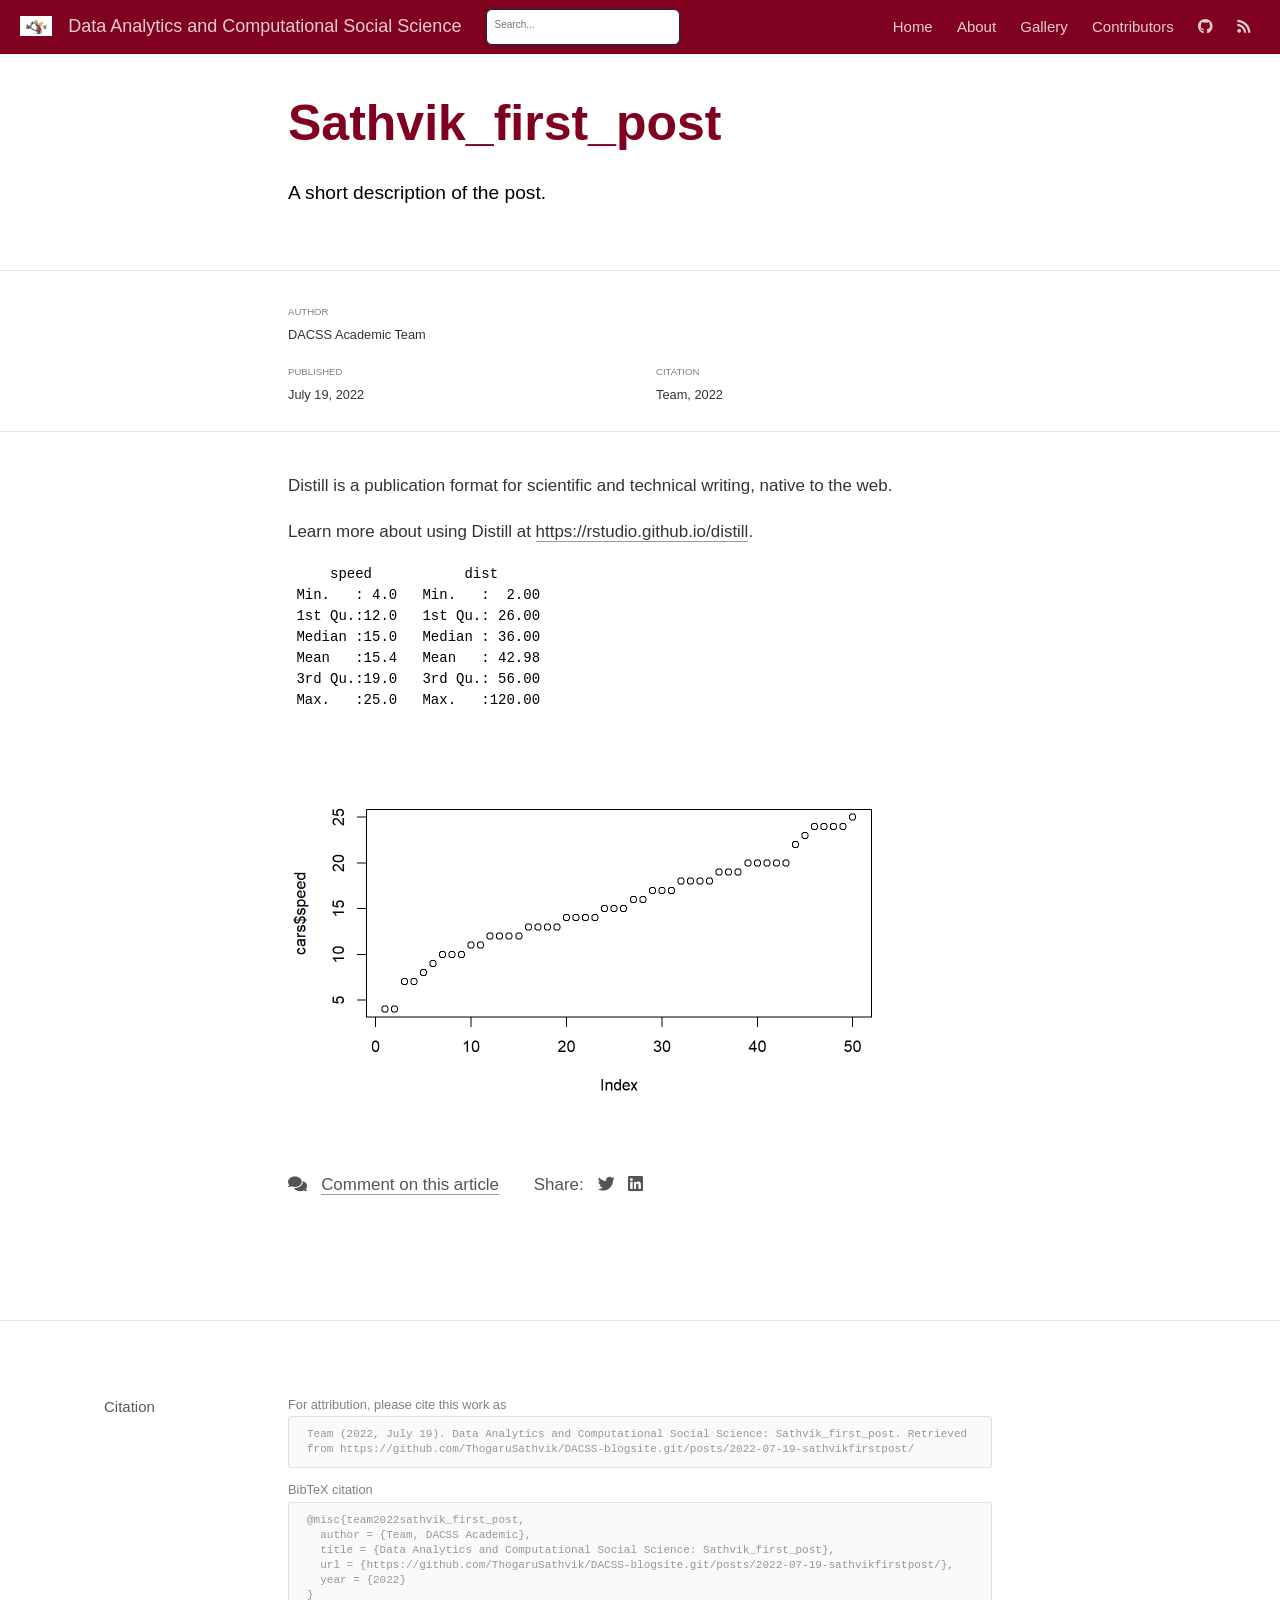
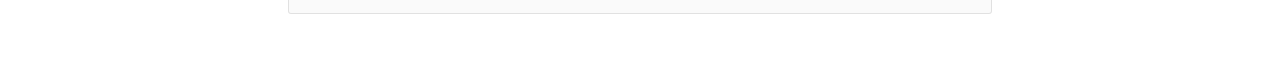
<file: docs/posts/2022-07-19-sathvikfirstpost/index.html>
<!DOCTYPE html>

<html xmlns="http://www.w3.org/1999/xhtml" lang="" xml:lang="">

<head>
  <meta charset="utf-8"/>
  <meta name="viewport" content="width=device-width, initial-scale=1"/>
  <meta http-equiv="X-UA-Compatible" content="IE=Edge,chrome=1"/>
  <meta name="generator" content="distill" />

  <style type="text/css">
  /* Hide doc at startup (prevent jankiness while JS renders/transforms) */
  body {
    visibility: hidden;
  }
  </style>

 <!--radix_placeholder_import_source-->
 <!--/radix_placeholder_import_source-->

<style type="text/css">code{white-space: pre;}</style>
<style type="text/css" data-origin="pandoc">
pre > code.sourceCode { white-space: pre; position: relative; }
pre > code.sourceCode > span { display: inline-block; line-height: 1.25; }
pre > code.sourceCode > span:empty { height: 1.2em; }
.sourceCode { overflow: visible; }
code.sourceCode > span { color: inherit; text-decoration: inherit; }
div.sourceCode { margin: 1em 0; }
pre.sourceCode { margin: 0; }
@media screen {
div.sourceCode { overflow: auto; }
}
@media print {
pre > code.sourceCode { white-space: pre-wrap; }
pre > code.sourceCode > span { text-indent: -5em; padding-left: 5em; }
}
pre.numberSource code
  { counter-reset: source-line 0; }
pre.numberSource code > span
  { position: relative; left: -4em; counter-increment: source-line; }
pre.numberSource code > span > a:first-child::before
  { content: counter(source-line);
    position: relative; left: -1em; text-align: right; vertical-align: baseline;
    border: none; display: inline-block;
    -webkit-touch-callout: none; -webkit-user-select: none;
    -khtml-user-select: none; -moz-user-select: none;
    -ms-user-select: none; user-select: none;
    padding: 0 4px; width: 4em;
    color: #aaaaaa;
  }
pre.numberSource { margin-left: 3em; border-left: 1px solid #aaaaaa;  padding-left: 4px; }
div.sourceCode
  {   }
@media screen {
pre > code.sourceCode > span > a:first-child::before { text-decoration: underline; }
}
code span.al { color: #ad0000; } /* Alert */
code span.an { color: #5e5e5e; } /* Annotation */
code span.at { } /* Attribute */
code span.bn { color: #ad0000; } /* BaseN */
code span.bu { } /* BuiltIn */
code span.cf { color: #007ba5; } /* ControlFlow */
code span.ch { color: #20794d; } /* Char */
code span.cn { color: #8f5902; } /* Constant */
code span.co { color: #5e5e5e; } /* Comment */
code span.cv { color: #5e5e5e; font-style: italic; } /* CommentVar */
code span.do { color: #5e5e5e; font-style: italic; } /* Documentation */
code span.dt { color: #ad0000; } /* DataType */
code span.dv { color: #ad0000; } /* DecVal */
code span.er { color: #ad0000; } /* Error */
code span.ex { } /* Extension */
code span.fl { color: #ad0000; } /* Float */
code span.fu { color: #4758ab; } /* Function */
code span.im { } /* Import */
code span.in { color: #5e5e5e; } /* Information */
code span.kw { color: #007ba5; } /* Keyword */
code span.op { color: #5e5e5e; } /* Operator */
code span.ot { color: #007ba5; } /* Other */
code span.pp { color: #ad0000; } /* Preprocessor */
code span.sc { color: #5e5e5e; } /* SpecialChar */
code span.ss { color: #20794d; } /* SpecialString */
code span.st { color: #20794d; } /* String */
code span.va { color: #111111; } /* Variable */
code span.vs { color: #20794d; } /* VerbatimString */
code span.wa { color: #5e5e5e; font-style: italic; } /* Warning */
</style>


  <!--radix_placeholder_meta_tags-->
<title>Data Analytics and Computational Social Science: Sathvik_first_post</title>

<meta property="description" itemprop="description" content="A short description of the post."/>

<link rel="canonical" href="https://github.com/ThogaruSathvik/DACSS-blogsite.git/posts/2022-07-19-sathvikfirstpost/"/>
<link rel="icon" type="image/jpeg" href="../../Images/614660.jpg"/>

<!--  https://schema.org/Article -->
<meta property="article:published" itemprop="datePublished" content="2022-07-19"/>
<meta property="article:created" itemprop="dateCreated" content="2022-07-19"/>
<meta name="article:author" content="DACSS Academic Team"/>

<!--  https://developers.facebook.com/docs/sharing/webmasters#markup -->
<meta property="og:title" content="Data Analytics and Computational Social Science: Sathvik_first_post"/>
<meta property="og:type" content="article"/>
<meta property="og:description" content="A short description of the post."/>
<meta property="og:url" content="https://github.com/ThogaruSathvik/DACSS-blogsite.git/posts/2022-07-19-sathvikfirstpost/"/>
<meta property="og:image" content="https://github.com/ThogaruSathvik/DACSS-blogsite.git/posts/2022-07-19-sathvikfirstpost/sathvikfirstpost_files/figure-html5/unnamed-chunk-1-1.png"/>
<meta property="og:image:width" content="1248"/>
<meta property="og:image:height" content="768"/>
<meta property="og:locale" content="en_US"/>
<meta property="og:site_name" content="Data Analytics and Computational Social Science"/>

<!--  https://dev.twitter.com/cards/types/summary -->
<meta property="twitter:card" content="summary_large_image"/>
<meta property="twitter:title" content="Data Analytics and Computational Social Science: Sathvik_first_post"/>
<meta property="twitter:description" content="A short description of the post."/>
<meta property="twitter:url" content="https://github.com/ThogaruSathvik/DACSS-blogsite.git/posts/2022-07-19-sathvikfirstpost/"/>
<meta property="twitter:image" content="https://github.com/ThogaruSathvik/DACSS-blogsite.git/posts/2022-07-19-sathvikfirstpost/sathvikfirstpost_files/figure-html5/unnamed-chunk-1-1.png"/>
<meta property="twitter:image:width" content="1248"/>
<meta property="twitter:image:height" content="768"/>

<!--  https://scholar.google.com/intl/en/scholar/inclusion.html#indexing -->
<meta name="citation_title" content="Data Analytics and Computational Social Science: Sathvik_first_post"/>
<meta name="citation_fulltext_html_url" content="https://github.com/ThogaruSathvik/DACSS-blogsite.git/posts/2022-07-19-sathvikfirstpost/"/>
<meta name="citation_online_date" content="2022/07/19"/>
<meta name="citation_publication_date" content="2022/07/19"/>
<meta name="citation_author" content="DACSS Academic Team"/>
<!--/radix_placeholder_meta_tags-->
  <!--radix_placeholder_rmarkdown_metadata-->

<script type="text/json" id="radix-rmarkdown-metadata">
{"type":"list","attributes":{"names":{"type":"character","attributes":{},"value":["title","description","author","date","output","citation_url","canonical_url"]}},"value":[{"type":"character","attributes":{},"value":["Sathvik_first_post"]},{"type":"character","attributes":{},"value":["A short description of the post."]},{"type":"list","attributes":{},"value":[{"type":"list","attributes":{"names":{"type":"character","attributes":{},"value":["name","url"]}},"value":[{"type":"character","attributes":{},"value":["DACSS Academic Team"]},{"type":"list","attributes":{"names":{"type":"character","attributes":{},"value":[]}},"value":[]}]}]},{"type":"character","attributes":{},"value":["2022-07-19"]},{"type":"list","attributes":{"names":{"type":"character","attributes":{},"value":["distill::distill_article"]}},"value":[{"type":"list","attributes":{"names":{"type":"character","attributes":{},"value":["self_contained"]}},"value":[{"type":"logical","attributes":{},"value":[false]}]}]},{"type":"character","attributes":{},"value":["https://github.com/ThogaruSathvik/DACSS-blogsite.git/posts/2022-07-19-sathvikfirstpost/"]},{"type":"character","attributes":{},"value":["https://github.com/ThogaruSathvik/DACSS-blogsite.git/posts/2022-07-19-sathvikfirstpost/"]}]}
</script>
<!--/radix_placeholder_rmarkdown_metadata-->
  
  <script type="text/json" id="radix-resource-manifest">
  {"type":"character","attributes":{},"value":["sathvikfirstpost_files/anchor-4.2.2/anchor.min.js","sathvikfirstpost_files/bowser-1.9.3/bowser.min.js","sathvikfirstpost_files/distill-2.2.21/template.v2.js","sathvikfirstpost_files/figure-html5/unnamed-chunk-1-1.png","sathvikfirstpost_files/header-attrs-2.14/header-attrs.js","sathvikfirstpost_files/jquery-3.6.0/jquery-3.6.0.js","sathvikfirstpost_files/jquery-3.6.0/jquery-3.6.0.min.js","sathvikfirstpost_files/jquery-3.6.0/jquery-3.6.0.min.map","sathvikfirstpost_files/popper-2.6.0/popper.min.js","sathvikfirstpost_files/tippy-6.2.7/tippy-bundle.umd.min.js","sathvikfirstpost_files/tippy-6.2.7/tippy-light-border.css","sathvikfirstpost_files/tippy-6.2.7/tippy.css","sathvikfirstpost_files/tippy-6.2.7/tippy.umd.min.js","sathvikfirstpost_files/webcomponents-2.0.0/webcomponents.js"]}
  </script>
  <!--radix_placeholder_navigation_in_header-->
<meta name="distill:offset" content="../.."/>

<script type="application/javascript">

  window.headroom_prevent_pin = false;

  window.document.addEventListener("DOMContentLoaded", function (event) {

    // initialize headroom for banner
    var header = $('header').get(0);
    var headerHeight = header.offsetHeight;
    var headroom = new Headroom(header, {
      tolerance: 5,
      onPin : function() {
        if (window.headroom_prevent_pin) {
          window.headroom_prevent_pin = false;
          headroom.unpin();
        }
      }
    });
    headroom.init();
    if(window.location.hash)
      headroom.unpin();
    $(header).addClass('headroom--transition');

    // offset scroll location for banner on hash change
    // (see: https://github.com/WickyNilliams/headroom.js/issues/38)
    window.addEventListener("hashchange", function(event) {
      window.scrollTo(0, window.pageYOffset - (headerHeight + 25));
    });

    // responsive menu
    $('.distill-site-header').each(function(i, val) {
      var topnav = $(this);
      var toggle = topnav.find('.nav-toggle');
      toggle.on('click', function() {
        topnav.toggleClass('responsive');
      });
    });

    // nav dropdowns
    $('.nav-dropbtn').click(function(e) {
      $(this).next('.nav-dropdown-content').toggleClass('nav-dropdown-active');
      $(this).parent().siblings('.nav-dropdown')
         .children('.nav-dropdown-content').removeClass('nav-dropdown-active');
    });
    $("body").click(function(e){
      $('.nav-dropdown-content').removeClass('nav-dropdown-active');
    });
    $(".nav-dropdown").click(function(e){
      e.stopPropagation();
    });
  });
</script>

<style type="text/css">

/* Theme (user-documented overrideables for nav appearance) */

.distill-site-nav {
  color: rgba(255, 255, 255, 0.8);
  background-color: #0F2E3D;
  font-size: 15px;
  font-weight: 300;
}

.distill-site-nav a {
  color: inherit;
  text-decoration: none;
}

.distill-site-nav a:hover {
  color: white;
}

@media print {
  .distill-site-nav {
    display: none;
  }
}

.distill-site-header {

}

.distill-site-footer {

}


/* Site Header */

.distill-site-header {
  width: 100%;
  box-sizing: border-box;
  z-index: 3;
}

.distill-site-header .nav-left {
  display: inline-block;
  margin-left: 8px;
}

@media screen and (max-width: 768px) {
  .distill-site-header .nav-left {
    margin-left: 0;
  }
}


.distill-site-header .nav-right {
  float: right;
  margin-right: 8px;
}

.distill-site-header a,
.distill-site-header .title {
  display: inline-block;
  text-align: center;
  padding: 14px 10px 14px 10px;
}

.distill-site-header .title {
  font-size: 18px;
  min-width: 150px;
}

.distill-site-header .logo {
  padding: 0;
}

.distill-site-header .logo img {
  display: none;
  max-height: 20px;
  width: auto;
  margin-bottom: -4px;
}

.distill-site-header .nav-image img {
  max-height: 18px;
  width: auto;
  display: inline-block;
  margin-bottom: -3px;
}



@media screen and (min-width: 1000px) {
  .distill-site-header .logo img {
    display: inline-block;
  }
  .distill-site-header .nav-left {
    margin-left: 20px;
  }
  .distill-site-header .nav-right {
    margin-right: 20px;
  }
  .distill-site-header .title {
    padding-left: 12px;
  }
}


.distill-site-header .nav-toggle {
  display: none;
}

.nav-dropdown {
  display: inline-block;
  position: relative;
}

.nav-dropdown .nav-dropbtn {
  border: none;
  outline: none;
  color: rgba(255, 255, 255, 0.8);
  padding: 16px 10px;
  background-color: transparent;
  font-family: inherit;
  font-size: inherit;
  font-weight: inherit;
  margin: 0;
  margin-top: 1px;
  z-index: 2;
}

.nav-dropdown-content {
  display: none;
  position: absolute;
  background-color: white;
  min-width: 200px;
  border: 1px solid rgba(0,0,0,0.15);
  border-radius: 4px;
  box-shadow: 0px 8px 16px 0px rgba(0,0,0,0.1);
  z-index: 1;
  margin-top: 2px;
  white-space: nowrap;
  padding-top: 4px;
  padding-bottom: 4px;
}

.nav-dropdown-content hr {
  margin-top: 4px;
  margin-bottom: 4px;
  border: none;
  border-bottom: 1px solid rgba(0, 0, 0, 0.1);
}

.nav-dropdown-active {
  display: block;
}

.nav-dropdown-content a, .nav-dropdown-content .nav-dropdown-header {
  color: black;
  padding: 6px 24px;
  text-decoration: none;
  display: block;
  text-align: left;
}

.nav-dropdown-content .nav-dropdown-header {
  display: block;
  padding: 5px 24px;
  padding-bottom: 0;
  text-transform: uppercase;
  font-size: 14px;
  color: #999999;
  white-space: nowrap;
}

.nav-dropdown:hover .nav-dropbtn {
  color: white;
}

.nav-dropdown-content a:hover {
  background-color: #ddd;
  color: black;
}

.nav-right .nav-dropdown-content {
  margin-left: -45%;
  right: 0;
}

@media screen and (max-width: 768px) {
  .distill-site-header a, .distill-site-header .nav-dropdown  {display: none;}
  .distill-site-header a.nav-toggle {
    float: right;
    display: block;
  }
  .distill-site-header .title {
    margin-left: 0;
  }
  .distill-site-header .nav-right {
    margin-right: 0;
  }
  .distill-site-header {
    overflow: hidden;
  }
  .nav-right .nav-dropdown-content {
    margin-left: 0;
  }
}


@media screen and (max-width: 768px) {
  .distill-site-header.responsive {position: relative; min-height: 500px; }
  .distill-site-header.responsive a.nav-toggle {
    position: absolute;
    right: 0;
    top: 0;
  }
  .distill-site-header.responsive a,
  .distill-site-header.responsive .nav-dropdown {
    display: block;
    text-align: left;
  }
  .distill-site-header.responsive .nav-left,
  .distill-site-header.responsive .nav-right {
    width: 100%;
  }
  .distill-site-header.responsive .nav-dropdown {float: none;}
  .distill-site-header.responsive .nav-dropdown-content {position: relative;}
  .distill-site-header.responsive .nav-dropdown .nav-dropbtn {
    display: block;
    width: 100%;
    text-align: left;
  }
}

/* Site Footer */

.distill-site-footer {
  width: 100%;
  overflow: hidden;
  box-sizing: border-box;
  z-index: 3;
  margin-top: 30px;
  padding-top: 30px;
  padding-bottom: 30px;
  text-align: center;
}

/* Headroom */

d-title {
  padding-top: 6rem;
}

@media print {
  d-title {
    padding-top: 4rem;
  }
}

.headroom {
  z-index: 1000;
  position: fixed;
  top: 0;
  left: 0;
  right: 0;
}

.headroom--transition {
  transition: all .4s ease-in-out;
}

.headroom--unpinned {
  top: -100px;
}

.headroom--pinned {
  top: 0;
}

/* adjust viewport for navbar height */
/* helps vertically center bootstrap (non-distill) content */
.min-vh-100 {
  min-height: calc(100vh - 100px) !important;
}

</style>

<script src="../../site_libs/jquery-3.6.0/jquery-3.6.0.min.js"></script>
<link href="../../site_libs/font-awesome-5.1.0/css/all.css" rel="stylesheet"/>
<link href="../../site_libs/font-awesome-5.1.0/css/v4-shims.css" rel="stylesheet"/>
<script src="../../site_libs/headroom-0.9.4/headroom.min.js"></script>
<script src="../../site_libs/autocomplete-0.37.1/autocomplete.min.js"></script>
<script src="../../site_libs/fuse-6.4.1/fuse.min.js"></script>

<script type="application/javascript">

function getMeta(metaName) {
  var metas = document.getElementsByTagName('meta');
  for (let i = 0; i < metas.length; i++) {
    if (metas[i].getAttribute('name') === metaName) {
      return metas[i].getAttribute('content');
    }
  }
  return '';
}

function offsetURL(url) {
  var offset = getMeta('distill:offset');
  return offset ? offset + '/' + url : url;
}

function createFuseIndex() {

  // create fuse index
  var options = {
    keys: [
      { name: 'title', weight: 20 },
      { name: 'categories', weight: 15 },
      { name: 'description', weight: 10 },
      { name: 'contents', weight: 5 },
    ],
    ignoreLocation: true,
    threshold: 0
  };
  var fuse = new window.Fuse([], options);

  // fetch the main search.json
  return fetch(offsetURL('search.json'))
    .then(function(response) {
      if (response.status == 200) {
        return response.json().then(function(json) {
          // index main articles
          json.articles.forEach(function(article) {
            fuse.add(article);
          });
          // download collections and index their articles
          return Promise.all(json.collections.map(function(collection) {
            return fetch(offsetURL(collection)).then(function(response) {
              if (response.status === 200) {
                return response.json().then(function(articles) {
                  articles.forEach(function(article) {
                    fuse.add(article);
                  });
                })
              } else {
                return Promise.reject(
                  new Error('Unexpected status from search index request: ' +
                            response.status)
                );
              }
            });
          })).then(function() {
            return fuse;
          });
        });

      } else {
        return Promise.reject(
          new Error('Unexpected status from search index request: ' +
                      response.status)
        );
      }
    });
}

window.document.addEventListener("DOMContentLoaded", function (event) {

  // get search element (bail if we don't have one)
  var searchEl = window.document.getElementById('distill-search');
  if (!searchEl)
    return;

  createFuseIndex()
    .then(function(fuse) {

      // make search box visible
      searchEl.classList.remove('hidden');

      // initialize autocomplete
      var options = {
        autoselect: true,
        hint: false,
        minLength: 2,
      };
      window.autocomplete(searchEl, options, [{
        source: function(query, callback) {
          const searchOptions = {
            isCaseSensitive: false,
            shouldSort: true,
            minMatchCharLength: 2,
            limit: 10,
          };
          var results = fuse.search(query, searchOptions);
          callback(results
            .map(function(result) { return result.item; })
          );
        },
        templates: {
          suggestion: function(suggestion) {
            var img = suggestion.preview && Object.keys(suggestion.preview).length > 0
              ? `<img src="${offsetURL(suggestion.preview)}"</img>`
              : '';
            var html = `
              <div class="search-item">
                <h3>${suggestion.title}</h3>
                <div class="search-item-description">
                  ${suggestion.description || ''}
                </div>
                <div class="search-item-preview">
                  ${img}
                </div>
              </div>
            `;
            return html;
          }
        }
      }]).on('autocomplete:selected', function(event, suggestion) {
        window.location.href = offsetURL(suggestion.path);
      });
      // remove inline display style on autocompleter (we want to
      // manage responsive display via css)
      $('.algolia-autocomplete').css("display", "");
    })
    .catch(function(error) {
      console.log(error);
    });

});

</script>

<style type="text/css">

.nav-search {
  font-size: x-small;
}

/* Algolioa Autocomplete */

.algolia-autocomplete {
  display: inline-block;
  margin-left: 10px;
  vertical-align: sub;
  background-color: white;
  color: black;
  padding: 6px;
  padding-top: 8px;
  padding-bottom: 0;
  border-radius: 6px;
  border: 1px #0F2E3D solid;
  width: 180px;
}


@media screen and (max-width: 768px) {
  .distill-site-nav .algolia-autocomplete {
    display: none;
    visibility: hidden;
  }
  .distill-site-nav.responsive .algolia-autocomplete {
    display: inline-block;
    visibility: visible;
  }
  .distill-site-nav.responsive .algolia-autocomplete .aa-dropdown-menu {
    margin-left: 0;
    width: 400px;
    max-height: 400px;
  }
}

.algolia-autocomplete .aa-input, .algolia-autocomplete .aa-hint {
  width: 90%;
  outline: none;
  border: none;
}

.algolia-autocomplete .aa-hint {
  color: #999;
}
.algolia-autocomplete .aa-dropdown-menu {
  width: 550px;
  max-height: 70vh;
  overflow-x: visible;
  overflow-y: scroll;
  padding: 5px;
  margin-top: 3px;
  margin-left: -150px;
  background-color: #fff;
  border-radius: 5px;
  border: 1px solid #999;
  border-top: none;
}

.algolia-autocomplete .aa-dropdown-menu .aa-suggestion {
  cursor: pointer;
  padding: 5px 4px;
  border-bottom: 1px solid #eee;
}

.algolia-autocomplete .aa-dropdown-menu .aa-suggestion:last-of-type {
  border-bottom: none;
  margin-bottom: 2px;
}

.algolia-autocomplete .aa-dropdown-menu .aa-suggestion .search-item {
  overflow: hidden;
  font-size: 0.8em;
  line-height: 1.4em;
}

.algolia-autocomplete .aa-dropdown-menu .aa-suggestion .search-item h3 {
  font-size: 1rem;
  margin-block-start: 0;
  margin-block-end: 5px;
}

.algolia-autocomplete .aa-dropdown-menu .aa-suggestion .search-item-description {
  display: inline-block;
  overflow: hidden;
  height: 2.8em;
  width: 80%;
  margin-right: 4%;
}

.algolia-autocomplete .aa-dropdown-menu .aa-suggestion .search-item-preview {
  display: inline-block;
  width: 15%;
}

.algolia-autocomplete .aa-dropdown-menu .aa-suggestion .search-item-preview img {
  height: 3em;
  width: auto;
  display: none;
}

.algolia-autocomplete .aa-dropdown-menu .aa-suggestion .search-item-preview img[src] {
  display: initial;
}

.algolia-autocomplete .aa-dropdown-menu .aa-suggestion.aa-cursor {
  background-color: #eee;
}
.algolia-autocomplete .aa-dropdown-menu .aa-suggestion em {
  font-weight: bold;
  font-style: normal;
}

</style>


<!--/radix_placeholder_navigation_in_header-->
  <!--radix_placeholder_distill-->

<style type="text/css">

body {
  background-color: white;
}

.pandoc-table {
  width: 100%;
}

.pandoc-table>caption {
  margin-bottom: 10px;
}

.pandoc-table th:not([align]) {
  text-align: left;
}

.pagedtable-footer {
  font-size: 15px;
}

d-byline .byline {
  grid-template-columns: 2fr 2fr;
}

d-byline .byline h3 {
  margin-block-start: 1.5em;
}

d-byline .byline .authors-affiliations h3 {
  margin-block-start: 0.5em;
}

.authors-affiliations .orcid-id {
  width: 16px;
  height:16px;
  margin-left: 4px;
  margin-right: 4px;
  vertical-align: middle;
  padding-bottom: 2px;
}

d-title .dt-tags {
  margin-top: 1em;
  grid-column: text;
}

.dt-tags .dt-tag {
  text-decoration: none;
  display: inline-block;
  color: rgba(0,0,0,0.6);
  padding: 0em 0.4em;
  margin-right: 0.5em;
  margin-bottom: 0.4em;
  font-size: 70%;
  border: 1px solid rgba(0,0,0,0.2);
  border-radius: 3px;
  text-transform: uppercase;
  font-weight: 500;
}

d-article table.gt_table td,
d-article table.gt_table th {
  border-bottom: none;
}

.html-widget {
  margin-bottom: 2.0em;
}

.l-screen-inset {
  padding-right: 16px;
}

.l-screen .caption {
  margin-left: 10px;
}

.shaded {
  background: rgb(247, 247, 247);
  padding-top: 20px;
  padding-bottom: 20px;
  border-top: 1px solid rgba(0, 0, 0, 0.1);
  border-bottom: 1px solid rgba(0, 0, 0, 0.1);
}

.shaded .html-widget {
  margin-bottom: 0;
  border: 1px solid rgba(0, 0, 0, 0.1);
}

.shaded .shaded-content {
  background: white;
}

.text-output {
  margin-top: 0;
  line-height: 1.5em;
}

.hidden {
  display: none !important;
}

d-article {
  padding-top: 2.5rem;
  padding-bottom: 30px;
}

d-appendix {
  padding-top: 30px;
}

d-article>p>img {
  width: 100%;
}

d-article h2 {
  margin: 1rem 0 1.5rem 0;
}

d-article h3 {
  margin-top: 1.5rem;
}

d-article iframe {
  border: 1px solid rgba(0, 0, 0, 0.1);
  margin-bottom: 2.0em;
  width: 100%;
}

/* Tweak code blocks */

d-article div.sourceCode code,
d-article pre code {
  font-family: Consolas, Monaco, 'Andale Mono', 'Ubuntu Mono', monospace;
}

d-article pre,
d-article div.sourceCode,
d-article div.sourceCode pre {
  overflow: auto;
}

d-article div.sourceCode {
  background-color: white;
}

d-article div.sourceCode pre {
  padding-left: 10px;
  font-size: 12px;
  border-left: 2px solid rgba(0,0,0,0.1);
}

d-article pre {
  font-size: 12px;
  color: black;
  background: none;
  margin-top: 0;
  text-align: left;
  white-space: pre;
  word-spacing: normal;
  word-break: normal;
  word-wrap: normal;
  line-height: 1.5;

  -moz-tab-size: 4;
  -o-tab-size: 4;
  tab-size: 4;

  -webkit-hyphens: none;
  -moz-hyphens: none;
  -ms-hyphens: none;
  hyphens: none;
}

d-article pre a {
  border-bottom: none;
}

d-article pre a:hover {
  border-bottom: none;
  text-decoration: underline;
}

d-article details {
  grid-column: text;
  margin-bottom: 0.8em;
}

@media(min-width: 768px) {

d-article pre,
d-article div.sourceCode,
d-article div.sourceCode pre {
  overflow: visible !important;
}

d-article div.sourceCode pre {
  padding-left: 18px;
  font-size: 14px;
}

d-article pre {
  font-size: 14px;
}

}

figure img.external {
  background: white;
  border: 1px solid rgba(0, 0, 0, 0.1);
  box-shadow: 0 1px 8px rgba(0, 0, 0, 0.1);
  padding: 18px;
  box-sizing: border-box;
}

/* CSS for d-contents */

.d-contents {
  grid-column: text;
  color: rgba(0,0,0,0.8);
  font-size: 0.9em;
  padding-bottom: 1em;
  margin-bottom: 1em;
  padding-bottom: 0.5em;
  margin-bottom: 1em;
  padding-left: 0.25em;
  justify-self: start;
}

@media(min-width: 1000px) {
  .d-contents.d-contents-float {
    height: 0;
    grid-column-start: 1;
    grid-column-end: 4;
    justify-self: center;
    padding-right: 3em;
    padding-left: 2em;
  }
}

.d-contents nav h3 {
  font-size: 18px;
  margin-top: 0;
  margin-bottom: 1em;
}

.d-contents li {
  list-style-type: none
}

.d-contents nav > ul {
  padding-left: 0;
}

.d-contents ul {
  padding-left: 1em
}

.d-contents nav ul li {
  margin-top: 0.6em;
  margin-bottom: 0.2em;
}

.d-contents nav a {
  font-size: 13px;
  border-bottom: none;
  text-decoration: none
  color: rgba(0, 0, 0, 0.8);
}

.d-contents nav a:hover {
  text-decoration: underline solid rgba(0, 0, 0, 0.6)
}

.d-contents nav > ul > li > a {
  font-weight: 600;
}

.d-contents nav > ul > li > ul {
  font-weight: inherit;
}

.d-contents nav > ul > li > ul > li {
  margin-top: 0.2em;
}


.d-contents nav ul {
  margin-top: 0;
  margin-bottom: 0.25em;
}

.d-article-with-toc h2:nth-child(2) {
  margin-top: 0;
}


/* Figure */

.figure {
  position: relative;
  margin-bottom: 2.5em;
  margin-top: 1.5em;
}

.figure img {
  width: 100%;
}

.figure .caption {
  color: rgba(0, 0, 0, 0.6);
  font-size: 12px;
  line-height: 1.5em;
}

.figure img.external {
  background: white;
  border: 1px solid rgba(0, 0, 0, 0.1);
  box-shadow: 0 1px 8px rgba(0, 0, 0, 0.1);
  padding: 18px;
  box-sizing: border-box;
}

.figure .caption a {
  color: rgba(0, 0, 0, 0.6);
}

.figure .caption b,
.figure .caption strong, {
  font-weight: 600;
  color: rgba(0, 0, 0, 1.0);
}

/* Citations */

d-article .citation {
  color: inherit;
  cursor: inherit;
}

div.hanging-indent{
  margin-left: 1em; text-indent: -1em;
}

/* Citation hover box */

.tippy-box[data-theme~=light-border] {
  background-color: rgba(250, 250, 250, 0.95);
}

.tippy-content > p {
  margin-bottom: 0;
  padding: 2px;
}


/* Tweak 1000px media break to show more text */

@media(min-width: 1000px) {
  .base-grid,
  distill-header,
  d-title,
  d-abstract,
  d-article,
  d-appendix,
  distill-appendix,
  d-byline,
  d-footnote-list,
  d-citation-list,
  distill-footer {
    grid-template-columns: [screen-start] 1fr [page-start kicker-start] 80px [middle-start] 50px [text-start kicker-end] 65px 65px 65px 65px 65px 65px 65px 65px [text-end gutter-start] 65px [middle-end] 65px [page-end gutter-end] 1fr [screen-end];
    grid-column-gap: 16px;
  }

  .grid {
    grid-column-gap: 16px;
  }

  d-article {
    font-size: 1.06rem;
    line-height: 1.7em;
  }
  figure .caption, .figure .caption, figure figcaption {
    font-size: 13px;
  }
}

@media(min-width: 1180px) {
  .base-grid,
  distill-header,
  d-title,
  d-abstract,
  d-article,
  d-appendix,
  distill-appendix,
  d-byline,
  d-footnote-list,
  d-citation-list,
  distill-footer {
    grid-template-columns: [screen-start] 1fr [page-start kicker-start] 60px [middle-start] 60px [text-start kicker-end] 60px 60px 60px 60px 60px 60px 60px 60px [text-end gutter-start] 60px [middle-end] 60px [page-end gutter-end] 1fr [screen-end];
    grid-column-gap: 32px;
  }

  .grid {
    grid-column-gap: 32px;
  }
}


/* Get the citation styles for the appendix (not auto-injected on render since
   we do our own rendering of the citation appendix) */

d-appendix .citation-appendix,
.d-appendix .citation-appendix {
  font-size: 11px;
  line-height: 15px;
  border-left: 1px solid rgba(0, 0, 0, 0.1);
  padding-left: 18px;
  border: 1px solid rgba(0,0,0,0.1);
  background: rgba(0, 0, 0, 0.02);
  padding: 10px 18px;
  border-radius: 3px;
  color: rgba(150, 150, 150, 1);
  overflow: hidden;
  margin-top: -12px;
  white-space: pre-wrap;
  word-wrap: break-word;
}

/* Include appendix styles here so they can be overridden */

d-appendix {
  contain: layout style;
  font-size: 0.8em;
  line-height: 1.7em;
  margin-top: 60px;
  margin-bottom: 0;
  border-top: 1px solid rgba(0, 0, 0, 0.1);
  color: rgba(0,0,0,0.5);
  padding-top: 60px;
  padding-bottom: 48px;
}

d-appendix h3 {
  grid-column: page-start / text-start;
  font-size: 15px;
  font-weight: 500;
  margin-top: 1em;
  margin-bottom: 0;
  color: rgba(0,0,0,0.65);
}

d-appendix h3 + * {
  margin-top: 1em;
}

d-appendix ol {
  padding: 0 0 0 15px;
}

@media (min-width: 768px) {
  d-appendix ol {
    padding: 0 0 0 30px;
    margin-left: -30px;
  }
}

d-appendix li {
  margin-bottom: 1em;
}

d-appendix a {
  color: rgba(0, 0, 0, 0.6);
}

d-appendix > * {
  grid-column: text;
}

d-appendix > d-footnote-list,
d-appendix > d-citation-list,
d-appendix > distill-appendix {
  grid-column: screen;
}

/* Include footnote styles here so they can be overridden */

d-footnote-list {
  contain: layout style;
}

d-footnote-list > * {
  grid-column: text;
}

d-footnote-list a.footnote-backlink {
  color: rgba(0,0,0,0.3);
  padding-left: 0.5em;
}



/* Anchor.js */

.anchorjs-link {
  /*transition: all .25s linear; */
  text-decoration: none;
  border-bottom: none;
}
*:hover > .anchorjs-link {
  margin-left: -1.125em !important;
  text-decoration: none;
  border-bottom: none;
}

/* Social footer */

.social_footer {
  margin-top: 30px;
  margin-bottom: 0;
  color: rgba(0,0,0,0.67);
}

.disqus-comments {
  margin-right: 30px;
}

.disqus-comment-count {
  border-bottom: 1px solid rgba(0, 0, 0, 0.4);
  cursor: pointer;
}

#disqus_thread {
  margin-top: 30px;
}

.article-sharing a {
  border-bottom: none;
  margin-right: 8px;
}

.article-sharing a:hover {
  border-bottom: none;
}

.sidebar-section.subscribe {
  font-size: 12px;
  line-height: 1.6em;
}

.subscribe p {
  margin-bottom: 0.5em;
}


.article-footer .subscribe {
  font-size: 15px;
  margin-top: 45px;
}


.sidebar-section.custom {
  font-size: 12px;
  line-height: 1.6em;
}

.custom p {
  margin-bottom: 0.5em;
}

/* Styles for listing layout (hide title) */
.layout-listing d-title, .layout-listing .d-title {
  display: none;
}

/* Styles for posts lists (not auto-injected) */


.posts-with-sidebar {
  padding-left: 45px;
  padding-right: 45px;
}

.posts-list .description h2,
.posts-list .description p {
  font-family: -apple-system, BlinkMacSystemFont, "Segoe UI", Roboto, Oxygen, Ubuntu, Cantarell, "Fira Sans", "Droid Sans", "Helvetica Neue", Arial, sans-serif;
}

.posts-list .description h2 {
  font-weight: 700;
  border-bottom: none;
  padding-bottom: 0;
}

.posts-list h2.post-tag {
  border-bottom: 1px solid rgba(0, 0, 0, 0.2);
  padding-bottom: 12px;
}
.posts-list {
  margin-top: 60px;
  margin-bottom: 24px;
}

.posts-list .post-preview {
  text-decoration: none;
  overflow: hidden;
  display: block;
  border-bottom: 1px solid rgba(0, 0, 0, 0.1);
  padding: 24px 0;
}

.post-preview-last {
  border-bottom: none !important;
}

.posts-list .posts-list-caption {
  grid-column: screen;
  font-weight: 400;
}

.posts-list .post-preview h2 {
  margin: 0 0 6px 0;
  line-height: 1.2em;
  font-style: normal;
  font-size: 24px;
}

.posts-list .post-preview p {
  margin: 0 0 12px 0;
  line-height: 1.4em;
  font-size: 16px;
}

.posts-list .post-preview .thumbnail {
  box-sizing: border-box;
  margin-bottom: 24px;
  position: relative;
  max-width: 500px;
}
.posts-list .post-preview img {
  width: 100%;
  display: block;
}

.posts-list .metadata {
  font-size: 12px;
  line-height: 1.4em;
  margin-bottom: 18px;
}

.posts-list .metadata > * {
  display: inline-block;
}

.posts-list .metadata .publishedDate {
  margin-right: 2em;
}

.posts-list .metadata .dt-authors {
  display: block;
  margin-top: 0.3em;
  margin-right: 2em;
}

.posts-list .dt-tags {
  display: block;
  line-height: 1em;
}

.posts-list .dt-tags .dt-tag {
  display: inline-block;
  color: rgba(0,0,0,0.6);
  padding: 0.3em 0.4em;
  margin-right: 0.2em;
  margin-bottom: 0.4em;
  font-size: 60%;
  border: 1px solid rgba(0,0,0,0.2);
  border-radius: 3px;
  text-transform: uppercase;
  font-weight: 500;
}

.posts-list img {
  opacity: 1;
}

.posts-list img[data-src] {
  opacity: 0;
}

.posts-more {
  clear: both;
}


.posts-sidebar {
  font-size: 16px;
}

.posts-sidebar h3 {
  font-size: 16px;
  margin-top: 0;
  margin-bottom: 0.5em;
  font-weight: 400;
  text-transform: uppercase;
}

.sidebar-section {
  margin-bottom: 30px;
}

.categories ul {
  list-style-type: none;
  margin: 0;
  padding: 0;
}

.categories li {
  color: rgba(0, 0, 0, 0.8);
  margin-bottom: 0;
}

.categories li>a {
  border-bottom: none;
}

.categories li>a:hover {
  border-bottom: 1px solid rgba(0, 0, 0, 0.4);
}

.categories .active {
  font-weight: 600;
}

.categories .category-count {
  color: rgba(0, 0, 0, 0.4);
}


@media(min-width: 768px) {
  .posts-list .post-preview h2 {
    font-size: 26px;
  }
  .posts-list .post-preview .thumbnail {
    float: right;
    width: 30%;
    margin-bottom: 0;
  }
  .posts-list .post-preview .description {
    float: left;
    width: 45%;
  }
  .posts-list .post-preview .metadata {
    float: left;
    width: 20%;
    margin-top: 8px;
  }
  .posts-list .post-preview p {
    margin: 0 0 12px 0;
    line-height: 1.5em;
    font-size: 16px;
  }
  .posts-with-sidebar .posts-list {
    float: left;
    width: 75%;
  }
  .posts-with-sidebar .posts-sidebar {
    float: right;
    width: 20%;
    margin-top: 60px;
    padding-top: 24px;
    padding-bottom: 24px;
  }
}


/* Improve display for browsers without grid (IE/Edge <= 15) */

.downlevel {
  line-height: 1.6em;
  font-family: -apple-system, BlinkMacSystemFont, "Segoe UI", Roboto, Oxygen, Ubuntu, Cantarell, "Fira Sans", "Droid Sans", "Helvetica Neue", Arial, sans-serif;
  margin: 0;
}

.downlevel .d-title {
  padding-top: 6rem;
  padding-bottom: 1.5rem;
}

.downlevel .d-title h1 {
  font-size: 50px;
  font-weight: 700;
  line-height: 1.1em;
  margin: 0 0 0.5rem;
}

.downlevel .d-title p {
  font-weight: 300;
  font-size: 1.2rem;
  line-height: 1.55em;
  margin-top: 0;
}

.downlevel .d-byline {
  padding-top: 0.8em;
  padding-bottom: 0.8em;
  font-size: 0.8rem;
  line-height: 1.8em;
}

.downlevel .section-separator {
  border: none;
  border-top: 1px solid rgba(0, 0, 0, 0.1);
}

.downlevel .d-article {
  font-size: 1.06rem;
  line-height: 1.7em;
  padding-top: 1rem;
  padding-bottom: 2rem;
}


.downlevel .d-appendix {
  padding-left: 0;
  padding-right: 0;
  max-width: none;
  font-size: 0.8em;
  line-height: 1.7em;
  margin-bottom: 0;
  color: rgba(0,0,0,0.5);
  padding-top: 40px;
  padding-bottom: 48px;
}

.downlevel .footnotes ol {
  padding-left: 13px;
}

.downlevel .base-grid,
.downlevel .distill-header,
.downlevel .d-title,
.downlevel .d-abstract,
.downlevel .d-article,
.downlevel .d-appendix,
.downlevel .distill-appendix,
.downlevel .d-byline,
.downlevel .d-footnote-list,
.downlevel .d-citation-list,
.downlevel .distill-footer,
.downlevel .appendix-bottom,
.downlevel .posts-container {
  padding-left: 40px;
  padding-right: 40px;
}

@media(min-width: 768px) {
  .downlevel .base-grid,
  .downlevel .distill-header,
  .downlevel .d-title,
  .downlevel .d-abstract,
  .downlevel .d-article,
  .downlevel .d-appendix,
  .downlevel .distill-appendix,
  .downlevel .d-byline,
  .downlevel .d-footnote-list,
  .downlevel .d-citation-list,
  .downlevel .distill-footer,
  .downlevel .appendix-bottom,
  .downlevel .posts-container {
  padding-left: 150px;
  padding-right: 150px;
  max-width: 900px;
}
}

.downlevel pre code {
  display: block;
  border-left: 2px solid rgba(0, 0, 0, .1);
  padding: 0 0 0 20px;
  font-size: 14px;
}

.downlevel code, .downlevel pre {
  color: black;
  background: none;
  font-family: Consolas, Monaco, 'Andale Mono', 'Ubuntu Mono', monospace;
  text-align: left;
  white-space: pre;
  word-spacing: normal;
  word-break: normal;
  word-wrap: normal;
  line-height: 1.5;

  -moz-tab-size: 4;
  -o-tab-size: 4;
  tab-size: 4;

  -webkit-hyphens: none;
  -moz-hyphens: none;
  -ms-hyphens: none;
  hyphens: none;
}

.downlevel .posts-list .post-preview {
  color: inherit;
}



</style>

<script type="application/javascript">

function is_downlevel_browser() {
  if (bowser.isUnsupportedBrowser({ msie: "12", msedge: "16"},
                                 window.navigator.userAgent)) {
    return true;
  } else {
    return window.load_distill_framework === undefined;
  }
}

// show body when load is complete
function on_load_complete() {

  // add anchors
  if (window.anchors) {
    window.anchors.options.placement = 'left';
    window.anchors.add('d-article > h2, d-article > h3, d-article > h4, d-article > h5');
  }


  // set body to visible
  document.body.style.visibility = 'visible';

  // force redraw for leaflet widgets
  if (window.HTMLWidgets) {
    var maps = window.HTMLWidgets.findAll(".leaflet");
    $.each(maps, function(i, el) {
      var map = this.getMap();
      map.invalidateSize();
      map.eachLayer(function(layer) {
        if (layer instanceof L.TileLayer)
          layer.redraw();
      });
    });
  }

  // trigger 'shown' so htmlwidgets resize
  $('d-article').trigger('shown');
}

function init_distill() {

  init_common();

  // create front matter
  var front_matter = $('<d-front-matter></d-front-matter>');
  $('#distill-front-matter').wrap(front_matter);

  // create d-title
  $('.d-title').changeElementType('d-title');

  // create d-byline
  var byline = $('<d-byline></d-byline>');
  $('.d-byline').replaceWith(byline);

  // create d-article
  var article = $('<d-article></d-article>');
  $('.d-article').wrap(article).children().unwrap();

  // move posts container into article
  $('.posts-container').appendTo($('d-article'));

  // create d-appendix
  $('.d-appendix').changeElementType('d-appendix');

  // flag indicating that we have appendix items
  var appendix = $('.appendix-bottom').children('h3').length > 0;

  // replace footnotes with <d-footnote>
  $('.footnote-ref').each(function(i, val) {
    appendix = true;
    var href = $(this).attr('href');
    var id = href.replace('#', '');
    var fn = $('#' + id);
    var fn_p = $('#' + id + '>p');
    fn_p.find('.footnote-back').remove();
    var text = fn_p.html();
    var dtfn = $('<d-footnote></d-footnote>');
    dtfn.html(text);
    $(this).replaceWith(dtfn);
  });
  // remove footnotes
  $('.footnotes').remove();

  // move refs into #references-listing
  $('#references-listing').replaceWith($('#refs'));

  $('h1.appendix, h2.appendix').each(function(i, val) {
    $(this).changeElementType('h3');
  });
  $('h3.appendix').each(function(i, val) {
    var id = $(this).attr('id');
    $('.d-contents a[href="#' + id + '"]').parent().remove();
    appendix = true;
    $(this).nextUntil($('h1, h2, h3')).addBack().appendTo($('d-appendix'));
  });

  // show d-appendix if we have appendix content
  $("d-appendix").css('display', appendix ? 'grid' : 'none');

  // localize layout chunks to just output
  $('.layout-chunk').each(function(i, val) {

    // capture layout
    var layout = $(this).attr('data-layout');

    // apply layout to markdown level block elements
    var elements = $(this).children().not('details, div.sourceCode, pre, script');
    elements.each(function(i, el) {
      var layout_div = $('<div class="' + layout + '"></div>');
      if (layout_div.hasClass('shaded')) {
        var shaded_content = $('<div class="shaded-content"></div>');
        $(this).wrap(shaded_content);
        $(this).parent().wrap(layout_div);
      } else {
        $(this).wrap(layout_div);
      }
    });


    // unwrap the layout-chunk div
    $(this).children().unwrap();
  });

  // remove code block used to force  highlighting css
  $('.distill-force-highlighting-css').parent().remove();

  // remove empty line numbers inserted by pandoc when using a
  // custom syntax highlighting theme
  $('code.sourceCode a:empty').remove();

  // load distill framework
  load_distill_framework();

  // wait for window.distillRunlevel == 4 to do post processing
  function distill_post_process() {

    if (!window.distillRunlevel || window.distillRunlevel < 4)
      return;

    // hide author/affiliations entirely if we have no authors
    var front_matter = JSON.parse($("#distill-front-matter").html());
    var have_authors = front_matter.authors && front_matter.authors.length > 0;
    if (!have_authors)
      $('d-byline').addClass('hidden');

    // article with toc class
    $('.d-contents').parent().addClass('d-article-with-toc');

    // strip links that point to #
    $('.authors-affiliations').find('a[href="#"]').removeAttr('href');

    // add orcid ids
    $('.authors-affiliations').find('.author').each(function(i, el) {
      var orcid_id = front_matter.authors[i].orcidID;
      if (orcid_id) {
        var a = $('<a></a>');
        a.attr('href', 'https://orcid.org/' + orcid_id);
        var img = $('<img></img>');
        img.addClass('orcid-id');
        img.attr('alt', 'ORCID ID');
        img.attr('src','[data-uri]');
        a.append(img);
        $(this).append(a);
      }
    });

    // hide elements of author/affiliations grid that have no value
    function hide_byline_column(caption) {
      $('d-byline').find('h3:contains("' + caption + '")').parent().css('visibility', 'hidden');
    }

    // affiliations
    var have_affiliations = false;
    for (var i = 0; i<front_matter.authors.length; ++i) {
      var author = front_matter.authors[i];
      if (author.affiliation !== "&nbsp;") {
        have_affiliations = true;
        break;
      }
    }
    if (!have_affiliations)
      $('d-byline').find('h3:contains("Affiliations")').css('visibility', 'hidden');

    // published date
    if (!front_matter.publishedDate)
      hide_byline_column("Published");

    // document object identifier
    var doi = $('d-byline').find('h3:contains("DOI")');
    var doi_p = doi.next().empty();
    if (!front_matter.doi) {
      // if we have a citation and valid citationText then link to that
      if ($('#citation').length > 0 && front_matter.citationText) {
        doi.html('Citation');
        $('<a href="#citation"></a>')
          .text(front_matter.citationText)
          .appendTo(doi_p);
      } else {
        hide_byline_column("DOI");
      }
    } else {
      $('<a></a>')
         .attr('href', "https://doi.org/" + front_matter.doi)
         .html(front_matter.doi)
         .appendTo(doi_p);
    }

     // change plural form of authors/affiliations
    if (front_matter.authors.length === 1) {
      var grid = $('.authors-affiliations');
      grid.children('h3:contains("Authors")').text('Author');
      grid.children('h3:contains("Affiliations")').text('Affiliation');
    }

    // remove d-appendix and d-footnote-list local styles
    $('d-appendix > style:first-child').remove();
    $('d-footnote-list > style:first-child').remove();

    // move appendix-bottom entries to the bottom
    $('.appendix-bottom').appendTo('d-appendix').children().unwrap();
    $('.appendix-bottom').remove();

    // hoverable references
    $('span.citation[data-cites]').each(function() {
      var refs = $(this).attr('data-cites').split(" ");
      var refHtml = refs.map(function(ref) {
        return "<p>" + $('#ref-' + ref).html() + "</p>";
      }).join("\n");
      window.tippy(this, {
        allowHTML: true,
        content: refHtml,
        maxWidth: 500,
        interactive: true,
        interactiveBorder: 10,
        theme: 'light-border',
        placement: 'bottom-start'
      });
    });

    // clear polling timer
    clearInterval(tid);

    // show body now that everything is ready
    on_load_complete();
  }

  var tid = setInterval(distill_post_process, 50);
  distill_post_process();

}

function init_downlevel() {

  init_common();

   // insert hr after d-title
  $('.d-title').after($('<hr class="section-separator"/>'));

  // check if we have authors
  var front_matter = JSON.parse($("#distill-front-matter").html());
  var have_authors = front_matter.authors && front_matter.authors.length > 0;

  // manage byline/border
  if (!have_authors)
    $('.d-byline').remove();
  $('.d-byline').after($('<hr class="section-separator"/>'));
  $('.d-byline a').remove();

  // remove toc
  $('.d-contents').remove();

  // move appendix elements
  $('h1.appendix, h2.appendix').each(function(i, val) {
    $(this).changeElementType('h3');
  });
  $('h3.appendix').each(function(i, val) {
    $(this).nextUntil($('h1, h2, h3')).addBack().appendTo($('.d-appendix'));
  });


  // inject headers into references and footnotes
  var refs_header = $('<h3></h3>');
  refs_header.text('References');
  $('#refs').prepend(refs_header);

  var footnotes_header = $('<h3></h3');
  footnotes_header.text('Footnotes');
  $('.footnotes').children('hr').first().replaceWith(footnotes_header);

  // move appendix-bottom entries to the bottom
  $('.appendix-bottom').appendTo('.d-appendix').children().unwrap();
  $('.appendix-bottom').remove();

  // remove appendix if it's empty
  if ($('.d-appendix').children().length === 0)
    $('.d-appendix').remove();

  // prepend separator above appendix
  $('.d-appendix').before($('<hr class="section-separator" style="clear: both"/>'));

  // trim code
  $('pre>code').each(function(i, val) {
    $(this).html($.trim($(this).html()));
  });

  // move posts-container right before article
  $('.posts-container').insertBefore($('.d-article'));

  $('body').addClass('downlevel');

  on_load_complete();
}


function init_common() {

  // jquery plugin to change element types
  (function($) {
    $.fn.changeElementType = function(newType) {
      var attrs = {};

      $.each(this[0].attributes, function(idx, attr) {
        attrs[attr.nodeName] = attr.nodeValue;
      });

      this.replaceWith(function() {
        return $("<" + newType + "/>", attrs).append($(this).contents());
      });
    };
  })(jQuery);

  // prevent underline for linked images
  $('a > img').parent().css({'border-bottom' : 'none'});

  // mark non-body figures created by knitr chunks as 100% width
  $('.layout-chunk').each(function(i, val) {
    var figures = $(this).find('img, .html-widget');
    if ($(this).attr('data-layout') !== "l-body") {
      figures.css('width', '100%');
    } else {
      figures.css('max-width', '100%');
      figures.filter("[width]").each(function(i, val) {
        var fig = $(this);
        fig.css('width', fig.attr('width') + 'px');
      });

    }
  });

  // auto-append index.html to post-preview links in file: protocol
  // and in rstudio ide preview
  $('.post-preview').each(function(i, val) {
    if (window.location.protocol === "file:")
      $(this).attr('href', $(this).attr('href') + "index.html");
  });

  // get rid of index.html references in header
  if (window.location.protocol !== "file:") {
    $('.distill-site-header a[href]').each(function(i,val) {
      $(this).attr('href', $(this).attr('href').replace("index.html", "./"));
    });
  }

  // add class to pandoc style tables
  $('tr.header').parent('thead').parent('table').addClass('pandoc-table');
  $('.kable-table').children('table').addClass('pandoc-table');

  // add figcaption style to table captions
  $('caption').parent('table').addClass("figcaption");

  // initialize posts list
  if (window.init_posts_list)
    window.init_posts_list();

  // implmement disqus comment link
  $('.disqus-comment-count').click(function() {
    window.headroom_prevent_pin = true;
    $('#disqus_thread').toggleClass('hidden');
    if (!$('#disqus_thread').hasClass('hidden')) {
      var offset = $(this).offset();
      $(window).resize();
      $('html, body').animate({
        scrollTop: offset.top - 35
      });
    }
  });
}

document.addEventListener('DOMContentLoaded', function() {
  if (is_downlevel_browser())
    init_downlevel();
  else
    window.addEventListener('WebComponentsReady', init_distill);
});

</script>

<style type="text/css">
/* base variables */

/* Edit the CSS properties in this file to create a custom
   Distill theme. Only edit values in the right column
   for each row; values shown are the CSS defaults.
   To return any property to the default,
   you may set its value to: unset
   All rows must end with a semi-colon.                      */

/* Optional: embed custom fonts here with `@import`          */
/* This must remain at the top of this file.                 */



html {
  /*-- Main font sizes --*/
  --title-size:      50px;
  --body-size:       1.06rem;
  --code-size:       14px;
  --aside-size:      12px;
  --fig-cap-size:    13px;
  /*-- Main font colors --*/
  --title-color:     #000000;
  --header-color:    rgba(0, 0, 0, 0.8);
  --body-color:      rgba(0, 0, 0, 0.8);
  --aside-color:     rgba(0, 0, 0, 0.6);
  --fig-cap-color:   rgba(0, 0, 0, 0.6);
  /*-- Specify custom fonts ~~~ must be imported above   --*/
  --heading-font:    sans-serif;
  --mono-font:       monospace;
  --body-font:       sans-serif;
  --navbar-font:     sans-serif;  /* websites + blogs only */
}

/*-- ARTICLE METADATA --*/
d-byline {
  --heading-size:    0.6rem;
  --heading-color:   rgba(0, 0, 0, 0.5);
  --body-size:       0.8rem;
  --body-color:      rgba(0, 0, 0, 0.8);
}

/*-- ARTICLE TABLE OF CONTENTS --*/
.d-contents {
  --heading-size:    18px;
  --contents-size:   13px;
}

/*-- ARTICLE APPENDIX --*/
d-appendix {
  --heading-size:    15px;
  --heading-color:   rgba(0, 0, 0, 0.65);
  --text-size:       0.8em;
  --text-color:      rgba(0, 0, 0, 0.5);
}

/*-- WEBSITE HEADER + FOOTER --*/
/* These properties only apply to Distill sites and blogs  */

.distill-site-header {
  --title-size:       18px;
  --text-color:       rgba(255, 255, 255, 0.8);
  --text-size:        15px;
  --hover-color:      white;
  --bkgd-color:       #0F2E3D;
}

.distill-site-footer {
  --text-color:       rgba(255, 255, 255, 0.8);
  --text-size:        15px;
  --hover-color:      white;
  --bkgd-color:       #0F2E3D;
}

/*-- Additional custom styles --*/
/* Add any additional CSS rules below                      */
</style>
<style type="text/css">
/* base variables */

/* Edit the CSS properties in this file to create a custom
   Distill theme. Only edit values in the right column
   for each row; values shown are the CSS defaults.
   To return any property to the default,
   you may set its value to: unset
   All rows must end with a semi-colon.                      */

/* Optional: embed custom fonts here with `@import`          */
/* This must remain at the top of this file.                 */

@import url('');

html {
  /*-- Main font sizes --*/
  --title-size:      50px;
  --body-size:       1.06rem;
  --code-size:       14px;
  --aside-size:      12px;
  --fig-cap-size:    13px;
  /*-- Main font colors --*/
  --title-color:     #800020;
  --header-color:    rgba(0, 0, 0, 0.8);
  --body-color:      rgba(0, 0, 0, 0.8);
  --aside-color:     rgba(0, 0, 0, 0.6);
  --fig-cap-color:   rgba(0, 0, 0, 0.6);
  /*-- Specify custom fonts ~~~ must be imported above   --*/
  --heading-font:    sans-serif;
  --mono-font:       monospace;
  --body-font:       sans-serif;
  --navbar-font:     sans-serif;  /* websites + blogs only */
}

/*-- ARTICLE METADATA --*/
d-byline {
  --heading-size:    0.6rem;
  --heading-color:   rgba(0, 0, 0, 0.5);
  --body-size:       0.8rem;
  --body-color:      rgba(0, 0, 0, 0.8);
}

/*-- ARTICLE TABLE OF CONTENTS --*/
.d-contents {
  --heading-size:    18px;
  --contents-size:   13px;
}

/*-- ARTICLE APPENDIX --*/
d-appendix {
  --heading-size:    15px;
  --heading-color:   rgba(0, 0, 0, 0.65);
  --text-size:       0.8em;
  --text-color:      rgba(0, 0, 0, 0.5);
}

/*-- WEBSITE HEADER + FOOTER --*/
/* These properties only apply to Distill sites and blogs  */

.distill-site-header {
  --title-size:       18px;
  --text-color:       rgba(255, 255, 255, 0.8);
  --text-size:        15px;
  --hover-color:      white;
  --bkgd-color:       #800020;
}

.distill-site-footer {
  --text-color:       rgba(255, 255, 255, 0.8);
  --text-size:        15px;
  --hover-color:      white;
  --bkgd-color:       #800020;
}

/*-- Additional custom styles --*/
/* Add any additional CSS rules below                      */
</style>
<style type="text/css">
/* base style */

/* FONT FAMILIES */

:root {
  --heading-default: -apple-system, BlinkMacSystemFont, "Segoe UI", Roboto, Oxygen, Ubuntu, Cantarell, "Fira Sans", "Droid Sans", "Helvetica Neue", Arial, sans-serif;
  --mono-default: Consolas, Monaco, 'Andale Mono', 'Ubuntu Mono', monospace;
  --body-default: -apple-system, BlinkMacSystemFont, "Segoe UI", Roboto, Oxygen, Ubuntu, Cantarell, "Fira Sans", "Droid Sans", "Helvetica Neue", Arial, sans-serif;
}

body,
.posts-list .post-preview p,
.posts-list .description p {
  font-family: var(--body-font), var(--body-default);
}

h1, h2, h3, h4, h5, h6,
.posts-list .post-preview h2,
.posts-list .description h2 {
  font-family: var(--heading-font), var(--heading-default);
}

d-article div.sourceCode code,
d-article pre code {
  font-family: var(--mono-font), var(--mono-default);
}


/*-- TITLE --*/
d-title h1,
.posts-list > h1 {
  color: var(--title-color, black);
}

d-title h1 {
  font-size: var(--title-size, 50px);
}

/*-- HEADERS --*/
d-article h1,
d-article h2,
d-article h3,
d-article h4,
d-article h5,
d-article h6 {
  color: var(--header-color, rgba(0, 0, 0, 0.8));
}

/*-- BODY --*/
d-article > p,  /* only text inside of <p> tags */
d-article > ul, /* lists */
d-article > ol {
  color: var(--body-color, rgba(0, 0, 0, 0.8));
  font-size: var(--body-size, 1.06rem);
}


/*-- CODE --*/
d-article div.sourceCode code,
d-article pre code {
  font-size: var(--code-size, 14px);
}

/*-- ASIDE --*/
d-article aside {
  font-size: var(--aside-size, 12px);
  color: var(--aside-color, rgba(0, 0, 0, 0.6));
}

/*-- FIGURE CAPTIONS --*/
figure .caption,
figure figcaption,
.figure .caption {
  font-size: var(--fig-cap-size, 13px);
  color: var(--fig-cap-color, rgba(0, 0, 0, 0.6));
}

/*-- METADATA --*/
d-byline h3 {
  font-size: var(--heading-size, 0.6rem);
  color: var(--heading-color, rgba(0, 0, 0, 0.5));
}

d-byline {
  font-size: var(--body-size, 0.8rem);
  color: var(--body-color, rgba(0, 0, 0, 0.8));
}

d-byline a,
d-article d-byline a {
  color: var(--body-color, rgba(0, 0, 0, 0.8));
}

/*-- TABLE OF CONTENTS --*/
.d-contents nav h3 {
  font-size: var(--heading-size, 18px);
}

.d-contents nav a {
  font-size: var(--contents-size, 13px);
}

/*-- APPENDIX --*/
d-appendix h3 {
  font-size: var(--heading-size, 15px);
  color: var(--heading-color, rgba(0, 0, 0, 0.65));
}

d-appendix {
  font-size: var(--text-size, 0.8em);
  color: var(--text-color, rgba(0, 0, 0, 0.5));
}

d-appendix d-footnote-list a.footnote-backlink {
  color: var(--text-color, rgba(0, 0, 0, 0.5));
}

/*-- WEBSITE HEADER + FOOTER --*/
.distill-site-header .title {
  font-size: var(--title-size, 18px);
  font-family: var(--navbar-font), var(--heading-default);
}

.distill-site-header a,
.nav-dropdown .nav-dropbtn {
  font-family: var(--navbar-font), var(--heading-default);
}

.nav-dropdown .nav-dropbtn {
  color: var(--text-color, rgba(255, 255, 255, 0.8));
  font-size: var(--text-size, 15px);
}

.distill-site-header a:hover,
.nav-dropdown:hover .nav-dropbtn {
  color: var(--hover-color, white);
}

.distill-site-header {
  font-size: var(--text-size, 15px);
  color: var(--text-color, rgba(255, 255, 255, 0.8));
  background-color: var(--bkgd-color, #0F2E3D);
}

.distill-site-footer {
  font-size: var(--text-size, 15px);
  color: var(--text-color, rgba(255, 255, 255, 0.8));
  background-color: var(--bkgd-color, #0F2E3D);
}

.distill-site-footer a:hover {
  color: var(--hover-color, white);
}</style>
<!--/radix_placeholder_distill-->
  <script src="../../site_libs/header-attrs-2.14/header-attrs.js"></script>
  <script src="../../site_libs/jquery-3.6.0/jquery-3.6.0.min.js"></script>
  <script src="../../site_libs/popper-2.6.0/popper.min.js"></script>
  <link href="../../site_libs/tippy-6.2.7/tippy.css" rel="stylesheet" />
  <link href="../../site_libs/tippy-6.2.7/tippy-light-border.css" rel="stylesheet" />
  <script src="../../site_libs/tippy-6.2.7/tippy.umd.min.js"></script>
  <script src="../../site_libs/anchor-4.2.2/anchor.min.js"></script>
  <script src="../../site_libs/bowser-1.9.3/bowser.min.js"></script>
  <script src="../../site_libs/webcomponents-2.0.0/webcomponents.js"></script>
  <script src="../../site_libs/distill-2.2.21/template.v2.js"></script>
  <!--radix_placeholder_site_in_header-->
<!--/radix_placeholder_site_in_header-->


</head>

<body>

<!--radix_placeholder_front_matter-->

<script id="distill-front-matter" type="text/json">
{"title":"Sathvik_first_post","description":"A short description of the post.","authors":[{"author":"DACSS Academic Team","authorURL":{},"affiliation":"&nbsp;","affiliationURL":"#","orcidID":""}],"publishedDate":"2022-07-19T00:00:00.000-04:00","citationText":"Team, 2022"}
</script>

<!--/radix_placeholder_front_matter-->
<!--radix_placeholder_navigation_before_body-->
<header class="header header--fixed" role="banner">
<nav class="distill-site-nav distill-site-header">
<div class="nav-left">
<a class="logo" href="https://www.umass.edu/sbs/data-analytics-and-computational-social-science-program">
<img src="../../Images/614660.jpg" alt="Logo"/>
</a>
<a href="../../index.html" class="title">Data Analytics and Computational Social Science</a>
<input id="distill-search" class="nav-search hidden" type="text" placeholder="Search..."/>
</div>
<div class="nav-right">
<a href="../../index.html">Home</a>
<a href="../../about.html">About</a>
<a href="../../gallery.html">Gallery</a>
<a href="../../contributors.html">Contributors</a>
<a href="https://github.com/ThogaruSathvik/DACSS-blogsite.git">
<i class="fab fa-github" aria-hidden="true"></i>
</a>
<a href="../../index.xml">
<i class="fa fa-rss" aria-hidden="true"></i>
</a>
<a href="javascript:void(0);" class="nav-toggle">&#9776;</a>
</div>
</nav>
</header>
<!--/radix_placeholder_navigation_before_body-->
<!--radix_placeholder_site_before_body-->
<!--/radix_placeholder_site_before_body-->

<div class="d-title">
<h1>Sathvik_first_post</h1>
<!--radix_placeholder_categories-->
<!--/radix_placeholder_categories-->
<p><p>A short description of the post.</p></p>
</div>

<div class="d-byline">
  DACSS Academic Team true 
  
<br/>2022-07-19
</div>

<div class="d-article">
<p>Distill is a publication format for scientific and technical writing,
native to the web.</p>
<p>Learn more about using Distill at <a
href="https://rstudio.github.io/distill"
class="uri">https://rstudio.github.io/distill</a>.</p>
<div class="layout-chunk" data-layout="l-body">
<pre><code>     speed           dist       
 Min.   : 4.0   Min.   :  2.00  
 1st Qu.:12.0   1st Qu.: 26.00  
 Median :15.0   Median : 36.00  
 Mean   :15.4   Mean   : 42.98  
 3rd Qu.:19.0   3rd Qu.: 56.00  
 Max.   :25.0   Max.   :120.00  </code></pre>
<p><img src="sathvikfirstpost_files/figure-html5/unnamed-chunk-1-1.png" width="624" /></p>
</div>
<div class="sourceCode" id="cb2"><pre
class="sourceCode r distill-force-highlighting-css"><code class="sourceCode r"></code></pre></div>
<!--radix_placeholder_article_footer-->
<div class="article-footer">
  <p class="social_footer">
    <span class="disqus-comments">
      <i class="fas fa-comments"></i>
      &nbsp;
      <span class="disqus-comment-count" data-disqus-identifier="posts/2022-07-19-sathvikfirstpost/">Comment on this article</span>
    </span>
    <span class="article-sharing">
      Share: &nbsp;
      <a href="https://twitter.com/share?text=Sathvik_first_post&amp;url=https%3A%2F%2Fgithub.com%2FThogaruSathvik%2FDACSS-blogsite.git%2Fposts%2F2022-07-19-sathvikfirstpost%2F">
        <i class="fab fa-twitter"></i>
      </a>
      <a href="https://www.linkedin.com/shareArticle?mini=true&amp;url=https%3A%2F%2Fgithub.com%2FThogaruSathvik%2FDACSS-blogsite.git%2Fposts%2F2022-07-19-sathvikfirstpost%2F&amp;title=Sathvik_first_post">
        <i class="fab fa-linkedin"></i>
      </a>
    </span>
  </p>
  <script id="dsq-count-scr" src="https://Data-Analytics-and-Computational-Social-Science.disqus.com/count.js" async></script>
  <div id="disqus_thread"></div>
  <script type="text/javascript" cookie-consent="functionality">
var disqus_config = function () {
  this.page.url = 'https://github.com/ThogaruSathvik/DACSS-blogsite.git/posts/2022-07-19-sathvikfirstpost/';
  this.page.identifier = 'posts/2022-07-19-sathvikfirstpost/';
};
(function() {
  var d = document, s = d.createElement('script');
  s.src = 'https://Data-Analytics-and-Computational-Social-Science.disqus.com/embed.js';
  s.setAttribute('data-timestamp', +new Date());
  (d.head || d.body).appendChild(s);
})();
</script>
</div>
<!--/radix_placeholder_article_footer-->
</div>

<div class="d-appendix">
</div>


<!--radix_placeholder_site_after_body-->
<!--/radix_placeholder_site_after_body-->
<!--radix_placeholder_appendices-->
<div class="appendix-bottom">
  <h3 id="citation">Citation</h3>
  <p>For attribution, please cite this work as</p>
  <pre class="citation-appendix short">Team (2022, July 19). Data Analytics and Computational Social Science: Sathvik_first_post. Retrieved from https://github.com/ThogaruSathvik/DACSS-blogsite.git/posts/2022-07-19-sathvikfirstpost/</pre>
  <p>BibTeX citation</p>
  <pre class="citation-appendix long">@misc{team2022sathvik_first_post,
  author = {Team, DACSS Academic},
  title = {Data Analytics and Computational Social Science: Sathvik_first_post},
  url = {https://github.com/ThogaruSathvik/DACSS-blogsite.git/posts/2022-07-19-sathvikfirstpost/},
  year = {2022}
}</pre>
</div>
<!--/radix_placeholder_appendices-->
<!--radix_placeholder_navigation_after_body-->
<!--/radix_placeholder_navigation_after_body-->

</body>

</html>
</file>
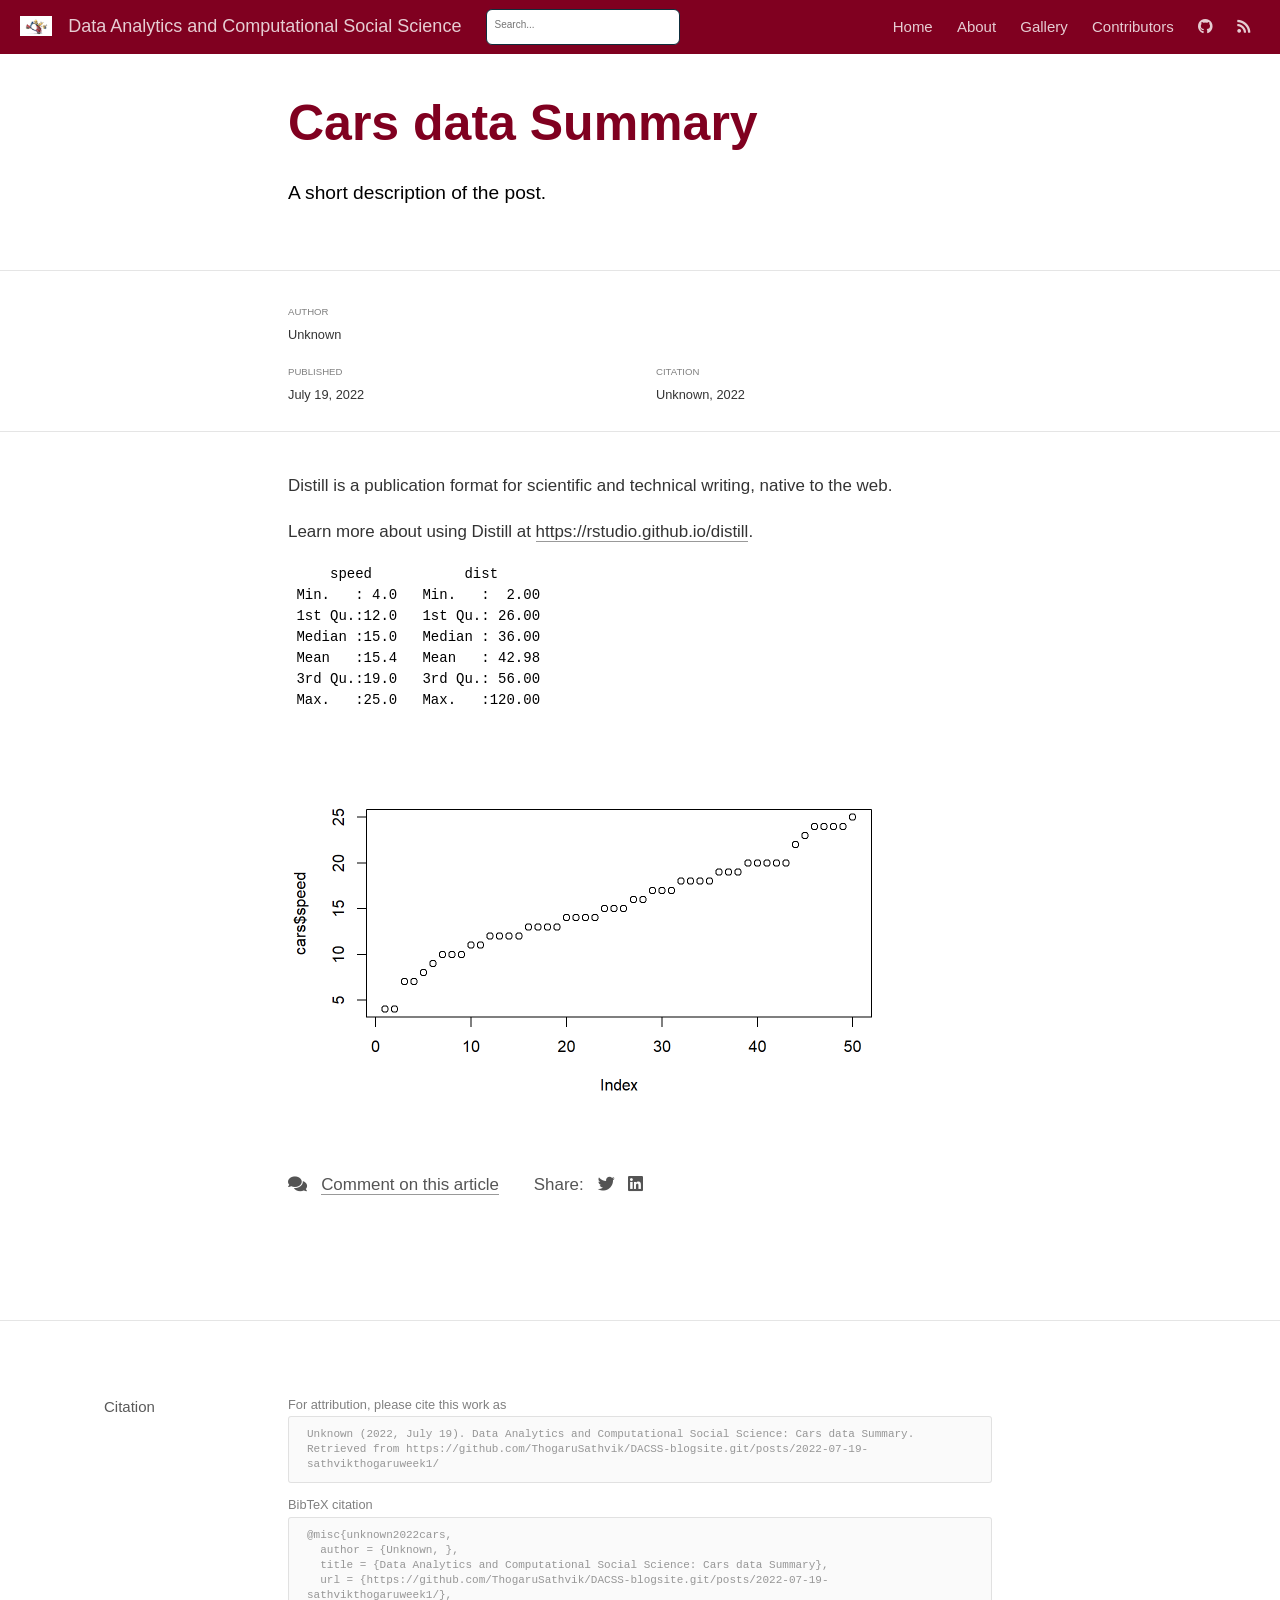
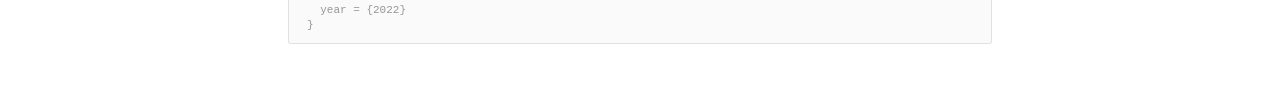
<file: docs/posts/2022-07-19-sathvikthogaruweek1/index.html>
<!DOCTYPE html>

<html xmlns="http://www.w3.org/1999/xhtml" lang="" xml:lang="">

<head>
  <meta charset="utf-8"/>
  <meta name="viewport" content="width=device-width, initial-scale=1"/>
  <meta http-equiv="X-UA-Compatible" content="IE=Edge,chrome=1"/>
  <meta name="generator" content="distill" />

  <style type="text/css">
  /* Hide doc at startup (prevent jankiness while JS renders/transforms) */
  body {
    visibility: hidden;
  }
  </style>

 <!--radix_placeholder_import_source-->
 <!--/radix_placeholder_import_source-->

<style type="text/css">code{white-space: pre;}</style>
<style type="text/css" data-origin="pandoc">
pre > code.sourceCode { white-space: pre; position: relative; }
pre > code.sourceCode > span { display: inline-block; line-height: 1.25; }
pre > code.sourceCode > span:empty { height: 1.2em; }
.sourceCode { overflow: visible; }
code.sourceCode > span { color: inherit; text-decoration: inherit; }
div.sourceCode { margin: 1em 0; }
pre.sourceCode { margin: 0; }
@media screen {
div.sourceCode { overflow: auto; }
}
@media print {
pre > code.sourceCode { white-space: pre-wrap; }
pre > code.sourceCode > span { text-indent: -5em; padding-left: 5em; }
}
pre.numberSource code
  { counter-reset: source-line 0; }
pre.numberSource code > span
  { position: relative; left: -4em; counter-increment: source-line; }
pre.numberSource code > span > a:first-child::before
  { content: counter(source-line);
    position: relative; left: -1em; text-align: right; vertical-align: baseline;
    border: none; display: inline-block;
    -webkit-touch-callout: none; -webkit-user-select: none;
    -khtml-user-select: none; -moz-user-select: none;
    -ms-user-select: none; user-select: none;
    padding: 0 4px; width: 4em;
    color: #aaaaaa;
  }
pre.numberSource { margin-left: 3em; border-left: 1px solid #aaaaaa;  padding-left: 4px; }
div.sourceCode
  {   }
@media screen {
pre > code.sourceCode > span > a:first-child::before { text-decoration: underline; }
}
code span.al { color: #ad0000; } /* Alert */
code span.an { color: #5e5e5e; } /* Annotation */
code span.at { } /* Attribute */
code span.bn { color: #ad0000; } /* BaseN */
code span.bu { } /* BuiltIn */
code span.cf { color: #007ba5; } /* ControlFlow */
code span.ch { color: #20794d; } /* Char */
code span.cn { color: #8f5902; } /* Constant */
code span.co { color: #5e5e5e; } /* Comment */
code span.cv { color: #5e5e5e; font-style: italic; } /* CommentVar */
code span.do { color: #5e5e5e; font-style: italic; } /* Documentation */
code span.dt { color: #ad0000; } /* DataType */
code span.dv { color: #ad0000; } /* DecVal */
code span.er { color: #ad0000; } /* Error */
code span.ex { } /* Extension */
code span.fl { color: #ad0000; } /* Float */
code span.fu { color: #4758ab; } /* Function */
code span.im { } /* Import */
code span.in { color: #5e5e5e; } /* Information */
code span.kw { color: #007ba5; } /* Keyword */
code span.op { color: #5e5e5e; } /* Operator */
code span.ot { color: #007ba5; } /* Other */
code span.pp { color: #ad0000; } /* Preprocessor */
code span.sc { color: #5e5e5e; } /* SpecialChar */
code span.ss { color: #20794d; } /* SpecialString */
code span.st { color: #20794d; } /* String */
code span.va { color: #111111; } /* Variable */
code span.vs { color: #20794d; } /* VerbatimString */
code span.wa { color: #5e5e5e; font-style: italic; } /* Warning */
</style>


  <!--radix_placeholder_meta_tags-->
<title>Data Analytics and Computational Social Science: Cars data Summary</title>

<meta property="description" itemprop="description" content="A short description of the post."/>

<link rel="canonical" href="https://github.com/ThogaruSathvik/DACSS-blogsite.git/posts/2022-07-19-sathvikthogaruweek1/"/>
<link rel="icon" type="image/jpeg" href="../../Images/614660.jpg"/>

<!--  https://schema.org/Article -->
<meta property="article:published" itemprop="datePublished" content="2022-07-19"/>
<meta property="article:created" itemprop="dateCreated" content="2022-07-19"/>
<meta name="article:author" content="Unknown"/>

<!--  https://developers.facebook.com/docs/sharing/webmasters#markup -->
<meta property="og:title" content="Data Analytics and Computational Social Science: Cars data Summary"/>
<meta property="og:type" content="article"/>
<meta property="og:description" content="A short description of the post."/>
<meta property="og:url" content="https://github.com/ThogaruSathvik/DACSS-blogsite.git/posts/2022-07-19-sathvikthogaruweek1/"/>
<meta property="og:image" content="https://github.com/ThogaruSathvik/DACSS-blogsite.git/posts/2022-07-19-sathvikthogaruweek1/sathvikthogaruweek1_files/figure-html5/unnamed-chunk-1-1.png"/>
<meta property="og:image:width" content="1248"/>
<meta property="og:image:height" content="768"/>
<meta property="og:locale" content="en_US"/>
<meta property="og:site_name" content="Data Analytics and Computational Social Science"/>

<!--  https://dev.twitter.com/cards/types/summary -->
<meta property="twitter:card" content="summary_large_image"/>
<meta property="twitter:title" content="Data Analytics and Computational Social Science: Cars data Summary"/>
<meta property="twitter:description" content="A short description of the post."/>
<meta property="twitter:url" content="https://github.com/ThogaruSathvik/DACSS-blogsite.git/posts/2022-07-19-sathvikthogaruweek1/"/>
<meta property="twitter:image" content="https://github.com/ThogaruSathvik/DACSS-blogsite.git/posts/2022-07-19-sathvikthogaruweek1/sathvikthogaruweek1_files/figure-html5/unnamed-chunk-1-1.png"/>
<meta property="twitter:image:width" content="1248"/>
<meta property="twitter:image:height" content="768"/>

<!--  https://scholar.google.com/intl/en/scholar/inclusion.html#indexing -->
<meta name="citation_title" content="Data Analytics and Computational Social Science: Cars data Summary"/>
<meta name="citation_fulltext_html_url" content="https://github.com/ThogaruSathvik/DACSS-blogsite.git/posts/2022-07-19-sathvikthogaruweek1/"/>
<meta name="citation_online_date" content="2022/07/19"/>
<meta name="citation_publication_date" content="2022/07/19"/>
<meta name="citation_author" content="Unknown"/>
<!--/radix_placeholder_meta_tags-->
  <!--radix_placeholder_rmarkdown_metadata-->

<script type="text/json" id="radix-rmarkdown-metadata">
{"type":"list","attributes":{"names":{"type":"character","attributes":{},"value":["title","description","author","date","output","citation_url","canonical_url"]}},"value":[{"type":"character","attributes":{},"value":["Cars data Summary"]},{"type":"character","attributes":{},"value":["A short description of the post."]},{"type":"list","attributes":{},"value":[{"type":"list","attributes":{"names":{"type":"character","attributes":{},"value":["name"]}},"value":[{"type":"character","attributes":{},"value":["Unknown"]}]}]},{"type":"character","attributes":{},"value":["2022-07-19"]},{"type":"list","attributes":{"names":{"type":"character","attributes":{},"value":["distill::distill_article"]}},"value":[{"type":"list","attributes":{"names":{"type":"character","attributes":{},"value":["self_contained"]}},"value":[{"type":"logical","attributes":{},"value":[false]}]}]},{"type":"character","attributes":{},"value":["https://github.com/ThogaruSathvik/DACSS-blogsite.git/posts/2022-07-19-sathvikthogaruweek1/"]},{"type":"character","attributes":{},"value":["https://github.com/ThogaruSathvik/DACSS-blogsite.git/posts/2022-07-19-sathvikthogaruweek1/"]}]}
</script>
<!--/radix_placeholder_rmarkdown_metadata-->
  
  <script type="text/json" id="radix-resource-manifest">
  {"type":"character","attributes":{},"value":["sathvikthogaruweek1_files/anchor-4.2.2/anchor.min.js","sathvikthogaruweek1_files/bowser-1.9.3/bowser.min.js","sathvikthogaruweek1_files/distill-2.2.21/template.v2.js","sathvikthogaruweek1_files/figure-html5/unnamed-chunk-1-1.png","sathvikthogaruweek1_files/header-attrs-2.14/header-attrs.js","sathvikthogaruweek1_files/jquery-3.6.0/jquery-3.6.0.js","sathvikthogaruweek1_files/jquery-3.6.0/jquery-3.6.0.min.js","sathvikthogaruweek1_files/jquery-3.6.0/jquery-3.6.0.min.map","sathvikthogaruweek1_files/popper-2.6.0/popper.min.js","sathvikthogaruweek1_files/tippy-6.2.7/tippy-bundle.umd.min.js","sathvikthogaruweek1_files/tippy-6.2.7/tippy-light-border.css","sathvikthogaruweek1_files/tippy-6.2.7/tippy.css","sathvikthogaruweek1_files/tippy-6.2.7/tippy.umd.min.js","sathvikthogaruweek1_files/webcomponents-2.0.0/webcomponents.js"]}
  </script>
  <!--radix_placeholder_navigation_in_header-->
<meta name="distill:offset" content="../.."/>

<script type="application/javascript">

  window.headroom_prevent_pin = false;

  window.document.addEventListener("DOMContentLoaded", function (event) {

    // initialize headroom for banner
    var header = $('header').get(0);
    var headerHeight = header.offsetHeight;
    var headroom = new Headroom(header, {
      tolerance: 5,
      onPin : function() {
        if (window.headroom_prevent_pin) {
          window.headroom_prevent_pin = false;
          headroom.unpin();
        }
      }
    });
    headroom.init();
    if(window.location.hash)
      headroom.unpin();
    $(header).addClass('headroom--transition');

    // offset scroll location for banner on hash change
    // (see: https://github.com/WickyNilliams/headroom.js/issues/38)
    window.addEventListener("hashchange", function(event) {
      window.scrollTo(0, window.pageYOffset - (headerHeight + 25));
    });

    // responsive menu
    $('.distill-site-header').each(function(i, val) {
      var topnav = $(this);
      var toggle = topnav.find('.nav-toggle');
      toggle.on('click', function() {
        topnav.toggleClass('responsive');
      });
    });

    // nav dropdowns
    $('.nav-dropbtn').click(function(e) {
      $(this).next('.nav-dropdown-content').toggleClass('nav-dropdown-active');
      $(this).parent().siblings('.nav-dropdown')
         .children('.nav-dropdown-content').removeClass('nav-dropdown-active');
    });
    $("body").click(function(e){
      $('.nav-dropdown-content').removeClass('nav-dropdown-active');
    });
    $(".nav-dropdown").click(function(e){
      e.stopPropagation();
    });
  });
</script>

<style type="text/css">

/* Theme (user-documented overrideables for nav appearance) */

.distill-site-nav {
  color: rgba(255, 255, 255, 0.8);
  background-color: #0F2E3D;
  font-size: 15px;
  font-weight: 300;
}

.distill-site-nav a {
  color: inherit;
  text-decoration: none;
}

.distill-site-nav a:hover {
  color: white;
}

@media print {
  .distill-site-nav {
    display: none;
  }
}

.distill-site-header {

}

.distill-site-footer {

}


/* Site Header */

.distill-site-header {
  width: 100%;
  box-sizing: border-box;
  z-index: 3;
}

.distill-site-header .nav-left {
  display: inline-block;
  margin-left: 8px;
}

@media screen and (max-width: 768px) {
  .distill-site-header .nav-left {
    margin-left: 0;
  }
}


.distill-site-header .nav-right {
  float: right;
  margin-right: 8px;
}

.distill-site-header a,
.distill-site-header .title {
  display: inline-block;
  text-align: center;
  padding: 14px 10px 14px 10px;
}

.distill-site-header .title {
  font-size: 18px;
  min-width: 150px;
}

.distill-site-header .logo {
  padding: 0;
}

.distill-site-header .logo img {
  display: none;
  max-height: 20px;
  width: auto;
  margin-bottom: -4px;
}

.distill-site-header .nav-image img {
  max-height: 18px;
  width: auto;
  display: inline-block;
  margin-bottom: -3px;
}



@media screen and (min-width: 1000px) {
  .distill-site-header .logo img {
    display: inline-block;
  }
  .distill-site-header .nav-left {
    margin-left: 20px;
  }
  .distill-site-header .nav-right {
    margin-right: 20px;
  }
  .distill-site-header .title {
    padding-left: 12px;
  }
}


.distill-site-header .nav-toggle {
  display: none;
}

.nav-dropdown {
  display: inline-block;
  position: relative;
}

.nav-dropdown .nav-dropbtn {
  border: none;
  outline: none;
  color: rgba(255, 255, 255, 0.8);
  padding: 16px 10px;
  background-color: transparent;
  font-family: inherit;
  font-size: inherit;
  font-weight: inherit;
  margin: 0;
  margin-top: 1px;
  z-index: 2;
}

.nav-dropdown-content {
  display: none;
  position: absolute;
  background-color: white;
  min-width: 200px;
  border: 1px solid rgba(0,0,0,0.15);
  border-radius: 4px;
  box-shadow: 0px 8px 16px 0px rgba(0,0,0,0.1);
  z-index: 1;
  margin-top: 2px;
  white-space: nowrap;
  padding-top: 4px;
  padding-bottom: 4px;
}

.nav-dropdown-content hr {
  margin-top: 4px;
  margin-bottom: 4px;
  border: none;
  border-bottom: 1px solid rgba(0, 0, 0, 0.1);
}

.nav-dropdown-active {
  display: block;
}

.nav-dropdown-content a, .nav-dropdown-content .nav-dropdown-header {
  color: black;
  padding: 6px 24px;
  text-decoration: none;
  display: block;
  text-align: left;
}

.nav-dropdown-content .nav-dropdown-header {
  display: block;
  padding: 5px 24px;
  padding-bottom: 0;
  text-transform: uppercase;
  font-size: 14px;
  color: #999999;
  white-space: nowrap;
}

.nav-dropdown:hover .nav-dropbtn {
  color: white;
}

.nav-dropdown-content a:hover {
  background-color: #ddd;
  color: black;
}

.nav-right .nav-dropdown-content {
  margin-left: -45%;
  right: 0;
}

@media screen and (max-width: 768px) {
  .distill-site-header a, .distill-site-header .nav-dropdown  {display: none;}
  .distill-site-header a.nav-toggle {
    float: right;
    display: block;
  }
  .distill-site-header .title {
    margin-left: 0;
  }
  .distill-site-header .nav-right {
    margin-right: 0;
  }
  .distill-site-header {
    overflow: hidden;
  }
  .nav-right .nav-dropdown-content {
    margin-left: 0;
  }
}


@media screen and (max-width: 768px) {
  .distill-site-header.responsive {position: relative; min-height: 500px; }
  .distill-site-header.responsive a.nav-toggle {
    position: absolute;
    right: 0;
    top: 0;
  }
  .distill-site-header.responsive a,
  .distill-site-header.responsive .nav-dropdown {
    display: block;
    text-align: left;
  }
  .distill-site-header.responsive .nav-left,
  .distill-site-header.responsive .nav-right {
    width: 100%;
  }
  .distill-site-header.responsive .nav-dropdown {float: none;}
  .distill-site-header.responsive .nav-dropdown-content {position: relative;}
  .distill-site-header.responsive .nav-dropdown .nav-dropbtn {
    display: block;
    width: 100%;
    text-align: left;
  }
}

/* Site Footer */

.distill-site-footer {
  width: 100%;
  overflow: hidden;
  box-sizing: border-box;
  z-index: 3;
  margin-top: 30px;
  padding-top: 30px;
  padding-bottom: 30px;
  text-align: center;
}

/* Headroom */

d-title {
  padding-top: 6rem;
}

@media print {
  d-title {
    padding-top: 4rem;
  }
}

.headroom {
  z-index: 1000;
  position: fixed;
  top: 0;
  left: 0;
  right: 0;
}

.headroom--transition {
  transition: all .4s ease-in-out;
}

.headroom--unpinned {
  top: -100px;
}

.headroom--pinned {
  top: 0;
}

/* adjust viewport for navbar height */
/* helps vertically center bootstrap (non-distill) content */
.min-vh-100 {
  min-height: calc(100vh - 100px) !important;
}

</style>

<script src="../../site_libs/jquery-3.6.0/jquery-3.6.0.min.js"></script>
<link href="../../site_libs/font-awesome-5.1.0/css/all.css" rel="stylesheet"/>
<link href="../../site_libs/font-awesome-5.1.0/css/v4-shims.css" rel="stylesheet"/>
<script src="../../site_libs/headroom-0.9.4/headroom.min.js"></script>
<script src="../../site_libs/autocomplete-0.37.1/autocomplete.min.js"></script>
<script src="../../site_libs/fuse-6.4.1/fuse.min.js"></script>

<script type="application/javascript">

function getMeta(metaName) {
  var metas = document.getElementsByTagName('meta');
  for (let i = 0; i < metas.length; i++) {
    if (metas[i].getAttribute('name') === metaName) {
      return metas[i].getAttribute('content');
    }
  }
  return '';
}

function offsetURL(url) {
  var offset = getMeta('distill:offset');
  return offset ? offset + '/' + url : url;
}

function createFuseIndex() {

  // create fuse index
  var options = {
    keys: [
      { name: 'title', weight: 20 },
      { name: 'categories', weight: 15 },
      { name: 'description', weight: 10 },
      { name: 'contents', weight: 5 },
    ],
    ignoreLocation: true,
    threshold: 0
  };
  var fuse = new window.Fuse([], options);

  // fetch the main search.json
  return fetch(offsetURL('search.json'))
    .then(function(response) {
      if (response.status == 200) {
        return response.json().then(function(json) {
          // index main articles
          json.articles.forEach(function(article) {
            fuse.add(article);
          });
          // download collections and index their articles
          return Promise.all(json.collections.map(function(collection) {
            return fetch(offsetURL(collection)).then(function(response) {
              if (response.status === 200) {
                return response.json().then(function(articles) {
                  articles.forEach(function(article) {
                    fuse.add(article);
                  });
                })
              } else {
                return Promise.reject(
                  new Error('Unexpected status from search index request: ' +
                            response.status)
                );
              }
            });
          })).then(function() {
            return fuse;
          });
        });

      } else {
        return Promise.reject(
          new Error('Unexpected status from search index request: ' +
                      response.status)
        );
      }
    });
}

window.document.addEventListener("DOMContentLoaded", function (event) {

  // get search element (bail if we don't have one)
  var searchEl = window.document.getElementById('distill-search');
  if (!searchEl)
    return;

  createFuseIndex()
    .then(function(fuse) {

      // make search box visible
      searchEl.classList.remove('hidden');

      // initialize autocomplete
      var options = {
        autoselect: true,
        hint: false,
        minLength: 2,
      };
      window.autocomplete(searchEl, options, [{
        source: function(query, callback) {
          const searchOptions = {
            isCaseSensitive: false,
            shouldSort: true,
            minMatchCharLength: 2,
            limit: 10,
          };
          var results = fuse.search(query, searchOptions);
          callback(results
            .map(function(result) { return result.item; })
          );
        },
        templates: {
          suggestion: function(suggestion) {
            var img = suggestion.preview && Object.keys(suggestion.preview).length > 0
              ? `<img src="${offsetURL(suggestion.preview)}"</img>`
              : '';
            var html = `
              <div class="search-item">
                <h3>${suggestion.title}</h3>
                <div class="search-item-description">
                  ${suggestion.description || ''}
                </div>
                <div class="search-item-preview">
                  ${img}
                </div>
              </div>
            `;
            return html;
          }
        }
      }]).on('autocomplete:selected', function(event, suggestion) {
        window.location.href = offsetURL(suggestion.path);
      });
      // remove inline display style on autocompleter (we want to
      // manage responsive display via css)
      $('.algolia-autocomplete').css("display", "");
    })
    .catch(function(error) {
      console.log(error);
    });

});

</script>

<style type="text/css">

.nav-search {
  font-size: x-small;
}

/* Algolioa Autocomplete */

.algolia-autocomplete {
  display: inline-block;
  margin-left: 10px;
  vertical-align: sub;
  background-color: white;
  color: black;
  padding: 6px;
  padding-top: 8px;
  padding-bottom: 0;
  border-radius: 6px;
  border: 1px #0F2E3D solid;
  width: 180px;
}


@media screen and (max-width: 768px) {
  .distill-site-nav .algolia-autocomplete {
    display: none;
    visibility: hidden;
  }
  .distill-site-nav.responsive .algolia-autocomplete {
    display: inline-block;
    visibility: visible;
  }
  .distill-site-nav.responsive .algolia-autocomplete .aa-dropdown-menu {
    margin-left: 0;
    width: 400px;
    max-height: 400px;
  }
}

.algolia-autocomplete .aa-input, .algolia-autocomplete .aa-hint {
  width: 90%;
  outline: none;
  border: none;
}

.algolia-autocomplete .aa-hint {
  color: #999;
}
.algolia-autocomplete .aa-dropdown-menu {
  width: 550px;
  max-height: 70vh;
  overflow-x: visible;
  overflow-y: scroll;
  padding: 5px;
  margin-top: 3px;
  margin-left: -150px;
  background-color: #fff;
  border-radius: 5px;
  border: 1px solid #999;
  border-top: none;
}

.algolia-autocomplete .aa-dropdown-menu .aa-suggestion {
  cursor: pointer;
  padding: 5px 4px;
  border-bottom: 1px solid #eee;
}

.algolia-autocomplete .aa-dropdown-menu .aa-suggestion:last-of-type {
  border-bottom: none;
  margin-bottom: 2px;
}

.algolia-autocomplete .aa-dropdown-menu .aa-suggestion .search-item {
  overflow: hidden;
  font-size: 0.8em;
  line-height: 1.4em;
}

.algolia-autocomplete .aa-dropdown-menu .aa-suggestion .search-item h3 {
  font-size: 1rem;
  margin-block-start: 0;
  margin-block-end: 5px;
}

.algolia-autocomplete .aa-dropdown-menu .aa-suggestion .search-item-description {
  display: inline-block;
  overflow: hidden;
  height: 2.8em;
  width: 80%;
  margin-right: 4%;
}

.algolia-autocomplete .aa-dropdown-menu .aa-suggestion .search-item-preview {
  display: inline-block;
  width: 15%;
}

.algolia-autocomplete .aa-dropdown-menu .aa-suggestion .search-item-preview img {
  height: 3em;
  width: auto;
  display: none;
}

.algolia-autocomplete .aa-dropdown-menu .aa-suggestion .search-item-preview img[src] {
  display: initial;
}

.algolia-autocomplete .aa-dropdown-menu .aa-suggestion.aa-cursor {
  background-color: #eee;
}
.algolia-autocomplete .aa-dropdown-menu .aa-suggestion em {
  font-weight: bold;
  font-style: normal;
}

</style>


<!--/radix_placeholder_navigation_in_header-->
  <!--radix_placeholder_distill-->

<style type="text/css">

body {
  background-color: white;
}

.pandoc-table {
  width: 100%;
}

.pandoc-table>caption {
  margin-bottom: 10px;
}

.pandoc-table th:not([align]) {
  text-align: left;
}

.pagedtable-footer {
  font-size: 15px;
}

d-byline .byline {
  grid-template-columns: 2fr 2fr;
}

d-byline .byline h3 {
  margin-block-start: 1.5em;
}

d-byline .byline .authors-affiliations h3 {
  margin-block-start: 0.5em;
}

.authors-affiliations .orcid-id {
  width: 16px;
  height:16px;
  margin-left: 4px;
  margin-right: 4px;
  vertical-align: middle;
  padding-bottom: 2px;
}

d-title .dt-tags {
  margin-top: 1em;
  grid-column: text;
}

.dt-tags .dt-tag {
  text-decoration: none;
  display: inline-block;
  color: rgba(0,0,0,0.6);
  padding: 0em 0.4em;
  margin-right: 0.5em;
  margin-bottom: 0.4em;
  font-size: 70%;
  border: 1px solid rgba(0,0,0,0.2);
  border-radius: 3px;
  text-transform: uppercase;
  font-weight: 500;
}

d-article table.gt_table td,
d-article table.gt_table th {
  border-bottom: none;
}

.html-widget {
  margin-bottom: 2.0em;
}

.l-screen-inset {
  padding-right: 16px;
}

.l-screen .caption {
  margin-left: 10px;
}

.shaded {
  background: rgb(247, 247, 247);
  padding-top: 20px;
  padding-bottom: 20px;
  border-top: 1px solid rgba(0, 0, 0, 0.1);
  border-bottom: 1px solid rgba(0, 0, 0, 0.1);
}

.shaded .html-widget {
  margin-bottom: 0;
  border: 1px solid rgba(0, 0, 0, 0.1);
}

.shaded .shaded-content {
  background: white;
}

.text-output {
  margin-top: 0;
  line-height: 1.5em;
}

.hidden {
  display: none !important;
}

d-article {
  padding-top: 2.5rem;
  padding-bottom: 30px;
}

d-appendix {
  padding-top: 30px;
}

d-article>p>img {
  width: 100%;
}

d-article h2 {
  margin: 1rem 0 1.5rem 0;
}

d-article h3 {
  margin-top: 1.5rem;
}

d-article iframe {
  border: 1px solid rgba(0, 0, 0, 0.1);
  margin-bottom: 2.0em;
  width: 100%;
}

/* Tweak code blocks */

d-article div.sourceCode code,
d-article pre code {
  font-family: Consolas, Monaco, 'Andale Mono', 'Ubuntu Mono', monospace;
}

d-article pre,
d-article div.sourceCode,
d-article div.sourceCode pre {
  overflow: auto;
}

d-article div.sourceCode {
  background-color: white;
}

d-article div.sourceCode pre {
  padding-left: 10px;
  font-size: 12px;
  border-left: 2px solid rgba(0,0,0,0.1);
}

d-article pre {
  font-size: 12px;
  color: black;
  background: none;
  margin-top: 0;
  text-align: left;
  white-space: pre;
  word-spacing: normal;
  word-break: normal;
  word-wrap: normal;
  line-height: 1.5;

  -moz-tab-size: 4;
  -o-tab-size: 4;
  tab-size: 4;

  -webkit-hyphens: none;
  -moz-hyphens: none;
  -ms-hyphens: none;
  hyphens: none;
}

d-article pre a {
  border-bottom: none;
}

d-article pre a:hover {
  border-bottom: none;
  text-decoration: underline;
}

d-article details {
  grid-column: text;
  margin-bottom: 0.8em;
}

@media(min-width: 768px) {

d-article pre,
d-article div.sourceCode,
d-article div.sourceCode pre {
  overflow: visible !important;
}

d-article div.sourceCode pre {
  padding-left: 18px;
  font-size: 14px;
}

d-article pre {
  font-size: 14px;
}

}

figure img.external {
  background: white;
  border: 1px solid rgba(0, 0, 0, 0.1);
  box-shadow: 0 1px 8px rgba(0, 0, 0, 0.1);
  padding: 18px;
  box-sizing: border-box;
}

/* CSS for d-contents */

.d-contents {
  grid-column: text;
  color: rgba(0,0,0,0.8);
  font-size: 0.9em;
  padding-bottom: 1em;
  margin-bottom: 1em;
  padding-bottom: 0.5em;
  margin-bottom: 1em;
  padding-left: 0.25em;
  justify-self: start;
}

@media(min-width: 1000px) {
  .d-contents.d-contents-float {
    height: 0;
    grid-column-start: 1;
    grid-column-end: 4;
    justify-self: center;
    padding-right: 3em;
    padding-left: 2em;
  }
}

.d-contents nav h3 {
  font-size: 18px;
  margin-top: 0;
  margin-bottom: 1em;
}

.d-contents li {
  list-style-type: none
}

.d-contents nav > ul {
  padding-left: 0;
}

.d-contents ul {
  padding-left: 1em
}

.d-contents nav ul li {
  margin-top: 0.6em;
  margin-bottom: 0.2em;
}

.d-contents nav a {
  font-size: 13px;
  border-bottom: none;
  text-decoration: none
  color: rgba(0, 0, 0, 0.8);
}

.d-contents nav a:hover {
  text-decoration: underline solid rgba(0, 0, 0, 0.6)
}

.d-contents nav > ul > li > a {
  font-weight: 600;
}

.d-contents nav > ul > li > ul {
  font-weight: inherit;
}

.d-contents nav > ul > li > ul > li {
  margin-top: 0.2em;
}


.d-contents nav ul {
  margin-top: 0;
  margin-bottom: 0.25em;
}

.d-article-with-toc h2:nth-child(2) {
  margin-top: 0;
}


/* Figure */

.figure {
  position: relative;
  margin-bottom: 2.5em;
  margin-top: 1.5em;
}

.figure img {
  width: 100%;
}

.figure .caption {
  color: rgba(0, 0, 0, 0.6);
  font-size: 12px;
  line-height: 1.5em;
}

.figure img.external {
  background: white;
  border: 1px solid rgba(0, 0, 0, 0.1);
  box-shadow: 0 1px 8px rgba(0, 0, 0, 0.1);
  padding: 18px;
  box-sizing: border-box;
}

.figure .caption a {
  color: rgba(0, 0, 0, 0.6);
}

.figure .caption b,
.figure .caption strong, {
  font-weight: 600;
  color: rgba(0, 0, 0, 1.0);
}

/* Citations */

d-article .citation {
  color: inherit;
  cursor: inherit;
}

div.hanging-indent{
  margin-left: 1em; text-indent: -1em;
}

/* Citation hover box */

.tippy-box[data-theme~=light-border] {
  background-color: rgba(250, 250, 250, 0.95);
}

.tippy-content > p {
  margin-bottom: 0;
  padding: 2px;
}


/* Tweak 1000px media break to show more text */

@media(min-width: 1000px) {
  .base-grid,
  distill-header,
  d-title,
  d-abstract,
  d-article,
  d-appendix,
  distill-appendix,
  d-byline,
  d-footnote-list,
  d-citation-list,
  distill-footer {
    grid-template-columns: [screen-start] 1fr [page-start kicker-start] 80px [middle-start] 50px [text-start kicker-end] 65px 65px 65px 65px 65px 65px 65px 65px [text-end gutter-start] 65px [middle-end] 65px [page-end gutter-end] 1fr [screen-end];
    grid-column-gap: 16px;
  }

  .grid {
    grid-column-gap: 16px;
  }

  d-article {
    font-size: 1.06rem;
    line-height: 1.7em;
  }
  figure .caption, .figure .caption, figure figcaption {
    font-size: 13px;
  }
}

@media(min-width: 1180px) {
  .base-grid,
  distill-header,
  d-title,
  d-abstract,
  d-article,
  d-appendix,
  distill-appendix,
  d-byline,
  d-footnote-list,
  d-citation-list,
  distill-footer {
    grid-template-columns: [screen-start] 1fr [page-start kicker-start] 60px [middle-start] 60px [text-start kicker-end] 60px 60px 60px 60px 60px 60px 60px 60px [text-end gutter-start] 60px [middle-end] 60px [page-end gutter-end] 1fr [screen-end];
    grid-column-gap: 32px;
  }

  .grid {
    grid-column-gap: 32px;
  }
}


/* Get the citation styles for the appendix (not auto-injected on render since
   we do our own rendering of the citation appendix) */

d-appendix .citation-appendix,
.d-appendix .citation-appendix {
  font-size: 11px;
  line-height: 15px;
  border-left: 1px solid rgba(0, 0, 0, 0.1);
  padding-left: 18px;
  border: 1px solid rgba(0,0,0,0.1);
  background: rgba(0, 0, 0, 0.02);
  padding: 10px 18px;
  border-radius: 3px;
  color: rgba(150, 150, 150, 1);
  overflow: hidden;
  margin-top: -12px;
  white-space: pre-wrap;
  word-wrap: break-word;
}

/* Include appendix styles here so they can be overridden */

d-appendix {
  contain: layout style;
  font-size: 0.8em;
  line-height: 1.7em;
  margin-top: 60px;
  margin-bottom: 0;
  border-top: 1px solid rgba(0, 0, 0, 0.1);
  color: rgba(0,0,0,0.5);
  padding-top: 60px;
  padding-bottom: 48px;
}

d-appendix h3 {
  grid-column: page-start / text-start;
  font-size: 15px;
  font-weight: 500;
  margin-top: 1em;
  margin-bottom: 0;
  color: rgba(0,0,0,0.65);
}

d-appendix h3 + * {
  margin-top: 1em;
}

d-appendix ol {
  padding: 0 0 0 15px;
}

@media (min-width: 768px) {
  d-appendix ol {
    padding: 0 0 0 30px;
    margin-left: -30px;
  }
}

d-appendix li {
  margin-bottom: 1em;
}

d-appendix a {
  color: rgba(0, 0, 0, 0.6);
}

d-appendix > * {
  grid-column: text;
}

d-appendix > d-footnote-list,
d-appendix > d-citation-list,
d-appendix > distill-appendix {
  grid-column: screen;
}

/* Include footnote styles here so they can be overridden */

d-footnote-list {
  contain: layout style;
}

d-footnote-list > * {
  grid-column: text;
}

d-footnote-list a.footnote-backlink {
  color: rgba(0,0,0,0.3);
  padding-left: 0.5em;
}



/* Anchor.js */

.anchorjs-link {
  /*transition: all .25s linear; */
  text-decoration: none;
  border-bottom: none;
}
*:hover > .anchorjs-link {
  margin-left: -1.125em !important;
  text-decoration: none;
  border-bottom: none;
}

/* Social footer */

.social_footer {
  margin-top: 30px;
  margin-bottom: 0;
  color: rgba(0,0,0,0.67);
}

.disqus-comments {
  margin-right: 30px;
}

.disqus-comment-count {
  border-bottom: 1px solid rgba(0, 0, 0, 0.4);
  cursor: pointer;
}

#disqus_thread {
  margin-top: 30px;
}

.article-sharing a {
  border-bottom: none;
  margin-right: 8px;
}

.article-sharing a:hover {
  border-bottom: none;
}

.sidebar-section.subscribe {
  font-size: 12px;
  line-height: 1.6em;
}

.subscribe p {
  margin-bottom: 0.5em;
}


.article-footer .subscribe {
  font-size: 15px;
  margin-top: 45px;
}


.sidebar-section.custom {
  font-size: 12px;
  line-height: 1.6em;
}

.custom p {
  margin-bottom: 0.5em;
}

/* Styles for listing layout (hide title) */
.layout-listing d-title, .layout-listing .d-title {
  display: none;
}

/* Styles for posts lists (not auto-injected) */


.posts-with-sidebar {
  padding-left: 45px;
  padding-right: 45px;
}

.posts-list .description h2,
.posts-list .description p {
  font-family: -apple-system, BlinkMacSystemFont, "Segoe UI", Roboto, Oxygen, Ubuntu, Cantarell, "Fira Sans", "Droid Sans", "Helvetica Neue", Arial, sans-serif;
}

.posts-list .description h2 {
  font-weight: 700;
  border-bottom: none;
  padding-bottom: 0;
}

.posts-list h2.post-tag {
  border-bottom: 1px solid rgba(0, 0, 0, 0.2);
  padding-bottom: 12px;
}
.posts-list {
  margin-top: 60px;
  margin-bottom: 24px;
}

.posts-list .post-preview {
  text-decoration: none;
  overflow: hidden;
  display: block;
  border-bottom: 1px solid rgba(0, 0, 0, 0.1);
  padding: 24px 0;
}

.post-preview-last {
  border-bottom: none !important;
}

.posts-list .posts-list-caption {
  grid-column: screen;
  font-weight: 400;
}

.posts-list .post-preview h2 {
  margin: 0 0 6px 0;
  line-height: 1.2em;
  font-style: normal;
  font-size: 24px;
}

.posts-list .post-preview p {
  margin: 0 0 12px 0;
  line-height: 1.4em;
  font-size: 16px;
}

.posts-list .post-preview .thumbnail {
  box-sizing: border-box;
  margin-bottom: 24px;
  position: relative;
  max-width: 500px;
}
.posts-list .post-preview img {
  width: 100%;
  display: block;
}

.posts-list .metadata {
  font-size: 12px;
  line-height: 1.4em;
  margin-bottom: 18px;
}

.posts-list .metadata > * {
  display: inline-block;
}

.posts-list .metadata .publishedDate {
  margin-right: 2em;
}

.posts-list .metadata .dt-authors {
  display: block;
  margin-top: 0.3em;
  margin-right: 2em;
}

.posts-list .dt-tags {
  display: block;
  line-height: 1em;
}

.posts-list .dt-tags .dt-tag {
  display: inline-block;
  color: rgba(0,0,0,0.6);
  padding: 0.3em 0.4em;
  margin-right: 0.2em;
  margin-bottom: 0.4em;
  font-size: 60%;
  border: 1px solid rgba(0,0,0,0.2);
  border-radius: 3px;
  text-transform: uppercase;
  font-weight: 500;
}

.posts-list img {
  opacity: 1;
}

.posts-list img[data-src] {
  opacity: 0;
}

.posts-more {
  clear: both;
}


.posts-sidebar {
  font-size: 16px;
}

.posts-sidebar h3 {
  font-size: 16px;
  margin-top: 0;
  margin-bottom: 0.5em;
  font-weight: 400;
  text-transform: uppercase;
}

.sidebar-section {
  margin-bottom: 30px;
}

.categories ul {
  list-style-type: none;
  margin: 0;
  padding: 0;
}

.categories li {
  color: rgba(0, 0, 0, 0.8);
  margin-bottom: 0;
}

.categories li>a {
  border-bottom: none;
}

.categories li>a:hover {
  border-bottom: 1px solid rgba(0, 0, 0, 0.4);
}

.categories .active {
  font-weight: 600;
}

.categories .category-count {
  color: rgba(0, 0, 0, 0.4);
}


@media(min-width: 768px) {
  .posts-list .post-preview h2 {
    font-size: 26px;
  }
  .posts-list .post-preview .thumbnail {
    float: right;
    width: 30%;
    margin-bottom: 0;
  }
  .posts-list .post-preview .description {
    float: left;
    width: 45%;
  }
  .posts-list .post-preview .metadata {
    float: left;
    width: 20%;
    margin-top: 8px;
  }
  .posts-list .post-preview p {
    margin: 0 0 12px 0;
    line-height: 1.5em;
    font-size: 16px;
  }
  .posts-with-sidebar .posts-list {
    float: left;
    width: 75%;
  }
  .posts-with-sidebar .posts-sidebar {
    float: right;
    width: 20%;
    margin-top: 60px;
    padding-top: 24px;
    padding-bottom: 24px;
  }
}


/* Improve display for browsers without grid (IE/Edge <= 15) */

.downlevel {
  line-height: 1.6em;
  font-family: -apple-system, BlinkMacSystemFont, "Segoe UI", Roboto, Oxygen, Ubuntu, Cantarell, "Fira Sans", "Droid Sans", "Helvetica Neue", Arial, sans-serif;
  margin: 0;
}

.downlevel .d-title {
  padding-top: 6rem;
  padding-bottom: 1.5rem;
}

.downlevel .d-title h1 {
  font-size: 50px;
  font-weight: 700;
  line-height: 1.1em;
  margin: 0 0 0.5rem;
}

.downlevel .d-title p {
  font-weight: 300;
  font-size: 1.2rem;
  line-height: 1.55em;
  margin-top: 0;
}

.downlevel .d-byline {
  padding-top: 0.8em;
  padding-bottom: 0.8em;
  font-size: 0.8rem;
  line-height: 1.8em;
}

.downlevel .section-separator {
  border: none;
  border-top: 1px solid rgba(0, 0, 0, 0.1);
}

.downlevel .d-article {
  font-size: 1.06rem;
  line-height: 1.7em;
  padding-top: 1rem;
  padding-bottom: 2rem;
}


.downlevel .d-appendix {
  padding-left: 0;
  padding-right: 0;
  max-width: none;
  font-size: 0.8em;
  line-height: 1.7em;
  margin-bottom: 0;
  color: rgba(0,0,0,0.5);
  padding-top: 40px;
  padding-bottom: 48px;
}

.downlevel .footnotes ol {
  padding-left: 13px;
}

.downlevel .base-grid,
.downlevel .distill-header,
.downlevel .d-title,
.downlevel .d-abstract,
.downlevel .d-article,
.downlevel .d-appendix,
.downlevel .distill-appendix,
.downlevel .d-byline,
.downlevel .d-footnote-list,
.downlevel .d-citation-list,
.downlevel .distill-footer,
.downlevel .appendix-bottom,
.downlevel .posts-container {
  padding-left: 40px;
  padding-right: 40px;
}

@media(min-width: 768px) {
  .downlevel .base-grid,
  .downlevel .distill-header,
  .downlevel .d-title,
  .downlevel .d-abstract,
  .downlevel .d-article,
  .downlevel .d-appendix,
  .downlevel .distill-appendix,
  .downlevel .d-byline,
  .downlevel .d-footnote-list,
  .downlevel .d-citation-list,
  .downlevel .distill-footer,
  .downlevel .appendix-bottom,
  .downlevel .posts-container {
  padding-left: 150px;
  padding-right: 150px;
  max-width: 900px;
}
}

.downlevel pre code {
  display: block;
  border-left: 2px solid rgba(0, 0, 0, .1);
  padding: 0 0 0 20px;
  font-size: 14px;
}

.downlevel code, .downlevel pre {
  color: black;
  background: none;
  font-family: Consolas, Monaco, 'Andale Mono', 'Ubuntu Mono', monospace;
  text-align: left;
  white-space: pre;
  word-spacing: normal;
  word-break: normal;
  word-wrap: normal;
  line-height: 1.5;

  -moz-tab-size: 4;
  -o-tab-size: 4;
  tab-size: 4;

  -webkit-hyphens: none;
  -moz-hyphens: none;
  -ms-hyphens: none;
  hyphens: none;
}

.downlevel .posts-list .post-preview {
  color: inherit;
}



</style>

<script type="application/javascript">

function is_downlevel_browser() {
  if (bowser.isUnsupportedBrowser({ msie: "12", msedge: "16"},
                                 window.navigator.userAgent)) {
    return true;
  } else {
    return window.load_distill_framework === undefined;
  }
}

// show body when load is complete
function on_load_complete() {

  // add anchors
  if (window.anchors) {
    window.anchors.options.placement = 'left';
    window.anchors.add('d-article > h2, d-article > h3, d-article > h4, d-article > h5');
  }


  // set body to visible
  document.body.style.visibility = 'visible';

  // force redraw for leaflet widgets
  if (window.HTMLWidgets) {
    var maps = window.HTMLWidgets.findAll(".leaflet");
    $.each(maps, function(i, el) {
      var map = this.getMap();
      map.invalidateSize();
      map.eachLayer(function(layer) {
        if (layer instanceof L.TileLayer)
          layer.redraw();
      });
    });
  }

  // trigger 'shown' so htmlwidgets resize
  $('d-article').trigger('shown');
}

function init_distill() {

  init_common();

  // create front matter
  var front_matter = $('<d-front-matter></d-front-matter>');
  $('#distill-front-matter').wrap(front_matter);

  // create d-title
  $('.d-title').changeElementType('d-title');

  // create d-byline
  var byline = $('<d-byline></d-byline>');
  $('.d-byline').replaceWith(byline);

  // create d-article
  var article = $('<d-article></d-article>');
  $('.d-article').wrap(article).children().unwrap();

  // move posts container into article
  $('.posts-container').appendTo($('d-article'));

  // create d-appendix
  $('.d-appendix').changeElementType('d-appendix');

  // flag indicating that we have appendix items
  var appendix = $('.appendix-bottom').children('h3').length > 0;

  // replace footnotes with <d-footnote>
  $('.footnote-ref').each(function(i, val) {
    appendix = true;
    var href = $(this).attr('href');
    var id = href.replace('#', '');
    var fn = $('#' + id);
    var fn_p = $('#' + id + '>p');
    fn_p.find('.footnote-back').remove();
    var text = fn_p.html();
    var dtfn = $('<d-footnote></d-footnote>');
    dtfn.html(text);
    $(this).replaceWith(dtfn);
  });
  // remove footnotes
  $('.footnotes').remove();

  // move refs into #references-listing
  $('#references-listing').replaceWith($('#refs'));

  $('h1.appendix, h2.appendix').each(function(i, val) {
    $(this).changeElementType('h3');
  });
  $('h3.appendix').each(function(i, val) {
    var id = $(this).attr('id');
    $('.d-contents a[href="#' + id + '"]').parent().remove();
    appendix = true;
    $(this).nextUntil($('h1, h2, h3')).addBack().appendTo($('d-appendix'));
  });

  // show d-appendix if we have appendix content
  $("d-appendix").css('display', appendix ? 'grid' : 'none');

  // localize layout chunks to just output
  $('.layout-chunk').each(function(i, val) {

    // capture layout
    var layout = $(this).attr('data-layout');

    // apply layout to markdown level block elements
    var elements = $(this).children().not('details, div.sourceCode, pre, script');
    elements.each(function(i, el) {
      var layout_div = $('<div class="' + layout + '"></div>');
      if (layout_div.hasClass('shaded')) {
        var shaded_content = $('<div class="shaded-content"></div>');
        $(this).wrap(shaded_content);
        $(this).parent().wrap(layout_div);
      } else {
        $(this).wrap(layout_div);
      }
    });


    // unwrap the layout-chunk div
    $(this).children().unwrap();
  });

  // remove code block used to force  highlighting css
  $('.distill-force-highlighting-css').parent().remove();

  // remove empty line numbers inserted by pandoc when using a
  // custom syntax highlighting theme
  $('code.sourceCode a:empty').remove();

  // load distill framework
  load_distill_framework();

  // wait for window.distillRunlevel == 4 to do post processing
  function distill_post_process() {

    if (!window.distillRunlevel || window.distillRunlevel < 4)
      return;

    // hide author/affiliations entirely if we have no authors
    var front_matter = JSON.parse($("#distill-front-matter").html());
    var have_authors = front_matter.authors && front_matter.authors.length > 0;
    if (!have_authors)
      $('d-byline').addClass('hidden');

    // article with toc class
    $('.d-contents').parent().addClass('d-article-with-toc');

    // strip links that point to #
    $('.authors-affiliations').find('a[href="#"]').removeAttr('href');

    // add orcid ids
    $('.authors-affiliations').find('.author').each(function(i, el) {
      var orcid_id = front_matter.authors[i].orcidID;
      if (orcid_id) {
        var a = $('<a></a>');
        a.attr('href', 'https://orcid.org/' + orcid_id);
        var img = $('<img></img>');
        img.addClass('orcid-id');
        img.attr('alt', 'ORCID ID');
        img.attr('src','[data-uri]');
        a.append(img);
        $(this).append(a);
      }
    });

    // hide elements of author/affiliations grid that have no value
    function hide_byline_column(caption) {
      $('d-byline').find('h3:contains("' + caption + '")').parent().css('visibility', 'hidden');
    }

    // affiliations
    var have_affiliations = false;
    for (var i = 0; i<front_matter.authors.length; ++i) {
      var author = front_matter.authors[i];
      if (author.affiliation !== "&nbsp;") {
        have_affiliations = true;
        break;
      }
    }
    if (!have_affiliations)
      $('d-byline').find('h3:contains("Affiliations")').css('visibility', 'hidden');

    // published date
    if (!front_matter.publishedDate)
      hide_byline_column("Published");

    // document object identifier
    var doi = $('d-byline').find('h3:contains("DOI")');
    var doi_p = doi.next().empty();
    if (!front_matter.doi) {
      // if we have a citation and valid citationText then link to that
      if ($('#citation').length > 0 && front_matter.citationText) {
        doi.html('Citation');
        $('<a href="#citation"></a>')
          .text(front_matter.citationText)
          .appendTo(doi_p);
      } else {
        hide_byline_column("DOI");
      }
    } else {
      $('<a></a>')
         .attr('href', "https://doi.org/" + front_matter.doi)
         .html(front_matter.doi)
         .appendTo(doi_p);
    }

     // change plural form of authors/affiliations
    if (front_matter.authors.length === 1) {
      var grid = $('.authors-affiliations');
      grid.children('h3:contains("Authors")').text('Author');
      grid.children('h3:contains("Affiliations")').text('Affiliation');
    }

    // remove d-appendix and d-footnote-list local styles
    $('d-appendix > style:first-child').remove();
    $('d-footnote-list > style:first-child').remove();

    // move appendix-bottom entries to the bottom
    $('.appendix-bottom').appendTo('d-appendix').children().unwrap();
    $('.appendix-bottom').remove();

    // hoverable references
    $('span.citation[data-cites]').each(function() {
      var refs = $(this).attr('data-cites').split(" ");
      var refHtml = refs.map(function(ref) {
        return "<p>" + $('#ref-' + ref).html() + "</p>";
      }).join("\n");
      window.tippy(this, {
        allowHTML: true,
        content: refHtml,
        maxWidth: 500,
        interactive: true,
        interactiveBorder: 10,
        theme: 'light-border',
        placement: 'bottom-start'
      });
    });

    // clear polling timer
    clearInterval(tid);

    // show body now that everything is ready
    on_load_complete();
  }

  var tid = setInterval(distill_post_process, 50);
  distill_post_process();

}

function init_downlevel() {

  init_common();

   // insert hr after d-title
  $('.d-title').after($('<hr class="section-separator"/>'));

  // check if we have authors
  var front_matter = JSON.parse($("#distill-front-matter").html());
  var have_authors = front_matter.authors && front_matter.authors.length > 0;

  // manage byline/border
  if (!have_authors)
    $('.d-byline').remove();
  $('.d-byline').after($('<hr class="section-separator"/>'));
  $('.d-byline a').remove();

  // remove toc
  $('.d-contents').remove();

  // move appendix elements
  $('h1.appendix, h2.appendix').each(function(i, val) {
    $(this).changeElementType('h3');
  });
  $('h3.appendix').each(function(i, val) {
    $(this).nextUntil($('h1, h2, h3')).addBack().appendTo($('.d-appendix'));
  });


  // inject headers into references and footnotes
  var refs_header = $('<h3></h3>');
  refs_header.text('References');
  $('#refs').prepend(refs_header);

  var footnotes_header = $('<h3></h3');
  footnotes_header.text('Footnotes');
  $('.footnotes').children('hr').first().replaceWith(footnotes_header);

  // move appendix-bottom entries to the bottom
  $('.appendix-bottom').appendTo('.d-appendix').children().unwrap();
  $('.appendix-bottom').remove();

  // remove appendix if it's empty
  if ($('.d-appendix').children().length === 0)
    $('.d-appendix').remove();

  // prepend separator above appendix
  $('.d-appendix').before($('<hr class="section-separator" style="clear: both"/>'));

  // trim code
  $('pre>code').each(function(i, val) {
    $(this).html($.trim($(this).html()));
  });

  // move posts-container right before article
  $('.posts-container').insertBefore($('.d-article'));

  $('body').addClass('downlevel');

  on_load_complete();
}


function init_common() {

  // jquery plugin to change element types
  (function($) {
    $.fn.changeElementType = function(newType) {
      var attrs = {};

      $.each(this[0].attributes, function(idx, attr) {
        attrs[attr.nodeName] = attr.nodeValue;
      });

      this.replaceWith(function() {
        return $("<" + newType + "/>", attrs).append($(this).contents());
      });
    };
  })(jQuery);

  // prevent underline for linked images
  $('a > img').parent().css({'border-bottom' : 'none'});

  // mark non-body figures created by knitr chunks as 100% width
  $('.layout-chunk').each(function(i, val) {
    var figures = $(this).find('img, .html-widget');
    if ($(this).attr('data-layout') !== "l-body") {
      figures.css('width', '100%');
    } else {
      figures.css('max-width', '100%');
      figures.filter("[width]").each(function(i, val) {
        var fig = $(this);
        fig.css('width', fig.attr('width') + 'px');
      });

    }
  });

  // auto-append index.html to post-preview links in file: protocol
  // and in rstudio ide preview
  $('.post-preview').each(function(i, val) {
    if (window.location.protocol === "file:")
      $(this).attr('href', $(this).attr('href') + "index.html");
  });

  // get rid of index.html references in header
  if (window.location.protocol !== "file:") {
    $('.distill-site-header a[href]').each(function(i,val) {
      $(this).attr('href', $(this).attr('href').replace("index.html", "./"));
    });
  }

  // add class to pandoc style tables
  $('tr.header').parent('thead').parent('table').addClass('pandoc-table');
  $('.kable-table').children('table').addClass('pandoc-table');

  // add figcaption style to table captions
  $('caption').parent('table').addClass("figcaption");

  // initialize posts list
  if (window.init_posts_list)
    window.init_posts_list();

  // implmement disqus comment link
  $('.disqus-comment-count').click(function() {
    window.headroom_prevent_pin = true;
    $('#disqus_thread').toggleClass('hidden');
    if (!$('#disqus_thread').hasClass('hidden')) {
      var offset = $(this).offset();
      $(window).resize();
      $('html, body').animate({
        scrollTop: offset.top - 35
      });
    }
  });
}

document.addEventListener('DOMContentLoaded', function() {
  if (is_downlevel_browser())
    init_downlevel();
  else
    window.addEventListener('WebComponentsReady', init_distill);
});

</script>

<style type="text/css">
/* base variables */

/* Edit the CSS properties in this file to create a custom
   Distill theme. Only edit values in the right column
   for each row; values shown are the CSS defaults.
   To return any property to the default,
   you may set its value to: unset
   All rows must end with a semi-colon.                      */

/* Optional: embed custom fonts here with `@import`          */
/* This must remain at the top of this file.                 */



html {
  /*-- Main font sizes --*/
  --title-size:      50px;
  --body-size:       1.06rem;
  --code-size:       14px;
  --aside-size:      12px;
  --fig-cap-size:    13px;
  /*-- Main font colors --*/
  --title-color:     #000000;
  --header-color:    rgba(0, 0, 0, 0.8);
  --body-color:      rgba(0, 0, 0, 0.8);
  --aside-color:     rgba(0, 0, 0, 0.6);
  --fig-cap-color:   rgba(0, 0, 0, 0.6);
  /*-- Specify custom fonts ~~~ must be imported above   --*/
  --heading-font:    sans-serif;
  --mono-font:       monospace;
  --body-font:       sans-serif;
  --navbar-font:     sans-serif;  /* websites + blogs only */
}

/*-- ARTICLE METADATA --*/
d-byline {
  --heading-size:    0.6rem;
  --heading-color:   rgba(0, 0, 0, 0.5);
  --body-size:       0.8rem;
  --body-color:      rgba(0, 0, 0, 0.8);
}

/*-- ARTICLE TABLE OF CONTENTS --*/
.d-contents {
  --heading-size:    18px;
  --contents-size:   13px;
}

/*-- ARTICLE APPENDIX --*/
d-appendix {
  --heading-size:    15px;
  --heading-color:   rgba(0, 0, 0, 0.65);
  --text-size:       0.8em;
  --text-color:      rgba(0, 0, 0, 0.5);
}

/*-- WEBSITE HEADER + FOOTER --*/
/* These properties only apply to Distill sites and blogs  */

.distill-site-header {
  --title-size:       18px;
  --text-color:       rgba(255, 255, 255, 0.8);
  --text-size:        15px;
  --hover-color:      white;
  --bkgd-color:       #0F2E3D;
}

.distill-site-footer {
  --text-color:       rgba(255, 255, 255, 0.8);
  --text-size:        15px;
  --hover-color:      white;
  --bkgd-color:       #0F2E3D;
}

/*-- Additional custom styles --*/
/* Add any additional CSS rules below                      */
</style>
<style type="text/css">
/* base variables */

/* Edit the CSS properties in this file to create a custom
   Distill theme. Only edit values in the right column
   for each row; values shown are the CSS defaults.
   To return any property to the default,
   you may set its value to: unset
   All rows must end with a semi-colon.                      */

/* Optional: embed custom fonts here with `@import`          */
/* This must remain at the top of this file.                 */

@import url('');

html {
  /*-- Main font sizes --*/
  --title-size:      50px;
  --body-size:       1.06rem;
  --code-size:       14px;
  --aside-size:      12px;
  --fig-cap-size:    13px;
  /*-- Main font colors --*/
  --title-color:     #800020;
  --header-color:    rgba(0, 0, 0, 0.8);
  --body-color:      rgba(0, 0, 0, 0.8);
  --aside-color:     rgba(0, 0, 0, 0.6);
  --fig-cap-color:   rgba(0, 0, 0, 0.6);
  /*-- Specify custom fonts ~~~ must be imported above   --*/
  --heading-font:    sans-serif;
  --mono-font:       monospace;
  --body-font:       sans-serif;
  --navbar-font:     sans-serif;  /* websites + blogs only */
}

/*-- ARTICLE METADATA --*/
d-byline {
  --heading-size:    0.6rem;
  --heading-color:   rgba(0, 0, 0, 0.5);
  --body-size:       0.8rem;
  --body-color:      rgba(0, 0, 0, 0.8);
}

/*-- ARTICLE TABLE OF CONTENTS --*/
.d-contents {
  --heading-size:    18px;
  --contents-size:   13px;
}

/*-- ARTICLE APPENDIX --*/
d-appendix {
  --heading-size:    15px;
  --heading-color:   rgba(0, 0, 0, 0.65);
  --text-size:       0.8em;
  --text-color:      rgba(0, 0, 0, 0.5);
}

/*-- WEBSITE HEADER + FOOTER --*/
/* These properties only apply to Distill sites and blogs  */

.distill-site-header {
  --title-size:       18px;
  --text-color:       rgba(255, 255, 255, 0.8);
  --text-size:        15px;
  --hover-color:      white;
  --bkgd-color:       #800020;
}

.distill-site-footer {
  --text-color:       rgba(255, 255, 255, 0.8);
  --text-size:        15px;
  --hover-color:      white;
  --bkgd-color:       #800020;
}

/*-- Additional custom styles --*/
/* Add any additional CSS rules below                      */
</style>
<style type="text/css">
/* base style */

/* FONT FAMILIES */

:root {
  --heading-default: -apple-system, BlinkMacSystemFont, "Segoe UI", Roboto, Oxygen, Ubuntu, Cantarell, "Fira Sans", "Droid Sans", "Helvetica Neue", Arial, sans-serif;
  --mono-default: Consolas, Monaco, 'Andale Mono', 'Ubuntu Mono', monospace;
  --body-default: -apple-system, BlinkMacSystemFont, "Segoe UI", Roboto, Oxygen, Ubuntu, Cantarell, "Fira Sans", "Droid Sans", "Helvetica Neue", Arial, sans-serif;
}

body,
.posts-list .post-preview p,
.posts-list .description p {
  font-family: var(--body-font), var(--body-default);
}

h1, h2, h3, h4, h5, h6,
.posts-list .post-preview h2,
.posts-list .description h2 {
  font-family: var(--heading-font), var(--heading-default);
}

d-article div.sourceCode code,
d-article pre code {
  font-family: var(--mono-font), var(--mono-default);
}


/*-- TITLE --*/
d-title h1,
.posts-list > h1 {
  color: var(--title-color, black);
}

d-title h1 {
  font-size: var(--title-size, 50px);
}

/*-- HEADERS --*/
d-article h1,
d-article h2,
d-article h3,
d-article h4,
d-article h5,
d-article h6 {
  color: var(--header-color, rgba(0, 0, 0, 0.8));
}

/*-- BODY --*/
d-article > p,  /* only text inside of <p> tags */
d-article > ul, /* lists */
d-article > ol {
  color: var(--body-color, rgba(0, 0, 0, 0.8));
  font-size: var(--body-size, 1.06rem);
}


/*-- CODE --*/
d-article div.sourceCode code,
d-article pre code {
  font-size: var(--code-size, 14px);
}

/*-- ASIDE --*/
d-article aside {
  font-size: var(--aside-size, 12px);
  color: var(--aside-color, rgba(0, 0, 0, 0.6));
}

/*-- FIGURE CAPTIONS --*/
figure .caption,
figure figcaption,
.figure .caption {
  font-size: var(--fig-cap-size, 13px);
  color: var(--fig-cap-color, rgba(0, 0, 0, 0.6));
}

/*-- METADATA --*/
d-byline h3 {
  font-size: var(--heading-size, 0.6rem);
  color: var(--heading-color, rgba(0, 0, 0, 0.5));
}

d-byline {
  font-size: var(--body-size, 0.8rem);
  color: var(--body-color, rgba(0, 0, 0, 0.8));
}

d-byline a,
d-article d-byline a {
  color: var(--body-color, rgba(0, 0, 0, 0.8));
}

/*-- TABLE OF CONTENTS --*/
.d-contents nav h3 {
  font-size: var(--heading-size, 18px);
}

.d-contents nav a {
  font-size: var(--contents-size, 13px);
}

/*-- APPENDIX --*/
d-appendix h3 {
  font-size: var(--heading-size, 15px);
  color: var(--heading-color, rgba(0, 0, 0, 0.65));
}

d-appendix {
  font-size: var(--text-size, 0.8em);
  color: var(--text-color, rgba(0, 0, 0, 0.5));
}

d-appendix d-footnote-list a.footnote-backlink {
  color: var(--text-color, rgba(0, 0, 0, 0.5));
}

/*-- WEBSITE HEADER + FOOTER --*/
.distill-site-header .title {
  font-size: var(--title-size, 18px);
  font-family: var(--navbar-font), var(--heading-default);
}

.distill-site-header a,
.nav-dropdown .nav-dropbtn {
  font-family: var(--navbar-font), var(--heading-default);
}

.nav-dropdown .nav-dropbtn {
  color: var(--text-color, rgba(255, 255, 255, 0.8));
  font-size: var(--text-size, 15px);
}

.distill-site-header a:hover,
.nav-dropdown:hover .nav-dropbtn {
  color: var(--hover-color, white);
}

.distill-site-header {
  font-size: var(--text-size, 15px);
  color: var(--text-color, rgba(255, 255, 255, 0.8));
  background-color: var(--bkgd-color, #0F2E3D);
}

.distill-site-footer {
  font-size: var(--text-size, 15px);
  color: var(--text-color, rgba(255, 255, 255, 0.8));
  background-color: var(--bkgd-color, #0F2E3D);
}

.distill-site-footer a:hover {
  color: var(--hover-color, white);
}</style>
<!--/radix_placeholder_distill-->
  <script src="../../site_libs/header-attrs-2.14/header-attrs.js"></script>
  <script src="../../site_libs/jquery-3.6.0/jquery-3.6.0.min.js"></script>
  <script src="../../site_libs/popper-2.6.0/popper.min.js"></script>
  <link href="../../site_libs/tippy-6.2.7/tippy.css" rel="stylesheet" />
  <link href="../../site_libs/tippy-6.2.7/tippy-light-border.css" rel="stylesheet" />
  <script src="../../site_libs/tippy-6.2.7/tippy.umd.min.js"></script>
  <script src="../../site_libs/anchor-4.2.2/anchor.min.js"></script>
  <script src="../../site_libs/bowser-1.9.3/bowser.min.js"></script>
  <script src="../../site_libs/webcomponents-2.0.0/webcomponents.js"></script>
  <script src="../../site_libs/distill-2.2.21/template.v2.js"></script>
  <!--radix_placeholder_site_in_header-->
<!--/radix_placeholder_site_in_header-->


</head>

<body>

<!--radix_placeholder_front_matter-->

<script id="distill-front-matter" type="text/json">
{"title":"Cars data Summary","description":"A short description of the post.","authors":[{"author":"Unknown","authorURL":"#","affiliation":"&nbsp;","affiliationURL":"#","orcidID":""}],"publishedDate":"2022-07-19T00:00:00.000-04:00","citationText":"Unknown, 2022"}
</script>

<!--/radix_placeholder_front_matter-->
<!--radix_placeholder_navigation_before_body-->
<header class="header header--fixed" role="banner">
<nav class="distill-site-nav distill-site-header">
<div class="nav-left">
<a class="logo" href="https://www.umass.edu/sbs/data-analytics-and-computational-social-science-program">
<img src="../../Images/614660.jpg" alt="Logo"/>
</a>
<a href="../../index.html" class="title">Data Analytics and Computational Social Science</a>
<input id="distill-search" class="nav-search hidden" type="text" placeholder="Search..."/>
</div>
<div class="nav-right">
<a href="../../index.html">Home</a>
<a href="../../about.html">About</a>
<a href="../../gallery.html">Gallery</a>
<a href="../../contributors.html">Contributors</a>
<a href="https://github.com/ThogaruSathvik/DACSS-blogsite.git">
<i class="fab fa-github" aria-hidden="true"></i>
</a>
<a href="../../index.xml">
<i class="fa fa-rss" aria-hidden="true"></i>
</a>
<a href="javascript:void(0);" class="nav-toggle">&#9776;</a>
</div>
</nav>
</header>
<!--/radix_placeholder_navigation_before_body-->
<!--radix_placeholder_site_before_body-->
<!--/radix_placeholder_site_before_body-->

<div class="d-title">
<h1>Cars data Summary</h1>
<!--radix_placeholder_categories-->
<!--/radix_placeholder_categories-->
<p><p>A short description of the post.</p></p>
</div>

<div class="d-byline">
  Unknown  
  
<br/>2022-07-19
</div>

<div class="d-article">
<p>Distill is a publication format for scientific and technical writing,
native to the web.</p>
<p>Learn more about using Distill at <a
href="https://rstudio.github.io/distill"
class="uri">https://rstudio.github.io/distill</a>.</p>
<div class="layout-chunk" data-layout="l-body">
<pre><code>     speed           dist       
 Min.   : 4.0   Min.   :  2.00  
 1st Qu.:12.0   1st Qu.: 26.00  
 Median :15.0   Median : 36.00  
 Mean   :15.4   Mean   : 42.98  
 3rd Qu.:19.0   3rd Qu.: 56.00  
 Max.   :25.0   Max.   :120.00  </code></pre>
<p><img src="sathvikthogaruweek1_files/figure-html5/unnamed-chunk-1-1.png" width="624" /></p>
</div>
<div class="sourceCode" id="cb2"><pre
class="sourceCode r distill-force-highlighting-css"><code class="sourceCode r"></code></pre></div>
<!--radix_placeholder_article_footer-->
<div class="article-footer">
  <p class="social_footer">
    <span class="disqus-comments">
      <i class="fas fa-comments"></i>
      &nbsp;
      <span class="disqus-comment-count" data-disqus-identifier="posts/2022-07-19-sathvikthogaruweek1/">Comment on this article</span>
    </span>
    <span class="article-sharing">
      Share: &nbsp;
      <a href="https://twitter.com/share?text=Cars%20data%20Summary&amp;url=https%3A%2F%2Fgithub.com%2FThogaruSathvik%2FDACSS-blogsite.git%2Fposts%2F2022-07-19-sathvikthogaruweek1%2F">
        <i class="fab fa-twitter"></i>
      </a>
      <a href="https://www.linkedin.com/shareArticle?mini=true&amp;url=https%3A%2F%2Fgithub.com%2FThogaruSathvik%2FDACSS-blogsite.git%2Fposts%2F2022-07-19-sathvikthogaruweek1%2F&amp;title=Cars%20data%20Summary">
        <i class="fab fa-linkedin"></i>
      </a>
    </span>
  </p>
  <script id="dsq-count-scr" src="https://Data-Analytics-and-Computational-Social-Science.disqus.com/count.js" async></script>
  <div id="disqus_thread"></div>
  <script type="text/javascript" cookie-consent="functionality">
var disqus_config = function () {
  this.page.url = 'https://github.com/ThogaruSathvik/DACSS-blogsite.git/posts/2022-07-19-sathvikthogaruweek1/';
  this.page.identifier = 'posts/2022-07-19-sathvikthogaruweek1/';
};
(function() {
  var d = document, s = d.createElement('script');
  s.src = 'https://Data-Analytics-and-Computational-Social-Science.disqus.com/embed.js';
  s.setAttribute('data-timestamp', +new Date());
  (d.head || d.body).appendChild(s);
})();
</script>
</div>
<!--/radix_placeholder_article_footer-->
</div>

<div class="d-appendix">
</div>


<!--radix_placeholder_site_after_body-->
<!--/radix_placeholder_site_after_body-->
<!--radix_placeholder_appendices-->
<div class="appendix-bottom">
  <h3 id="citation">Citation</h3>
  <p>For attribution, please cite this work as</p>
  <pre class="citation-appendix short">Unknown (2022, July 19). Data Analytics and Computational Social Science: Cars data Summary. Retrieved from https://github.com/ThogaruSathvik/DACSS-blogsite.git/posts/2022-07-19-sathvikthogaruweek1/</pre>
  <p>BibTeX citation</p>
  <pre class="citation-appendix long">@misc{unknown2022cars,
  author = {Unknown, },
  title = {Data Analytics and Computational Social Science: Cars data Summary},
  url = {https://github.com/ThogaruSathvik/DACSS-blogsite.git/posts/2022-07-19-sathvikthogaruweek1/},
  year = {2022}
}</pre>
</div>
<!--/radix_placeholder_appendices-->
<!--radix_placeholder_navigation_after_body-->
<!--/radix_placeholder_navigation_after_body-->

</body>

</html>
</file>
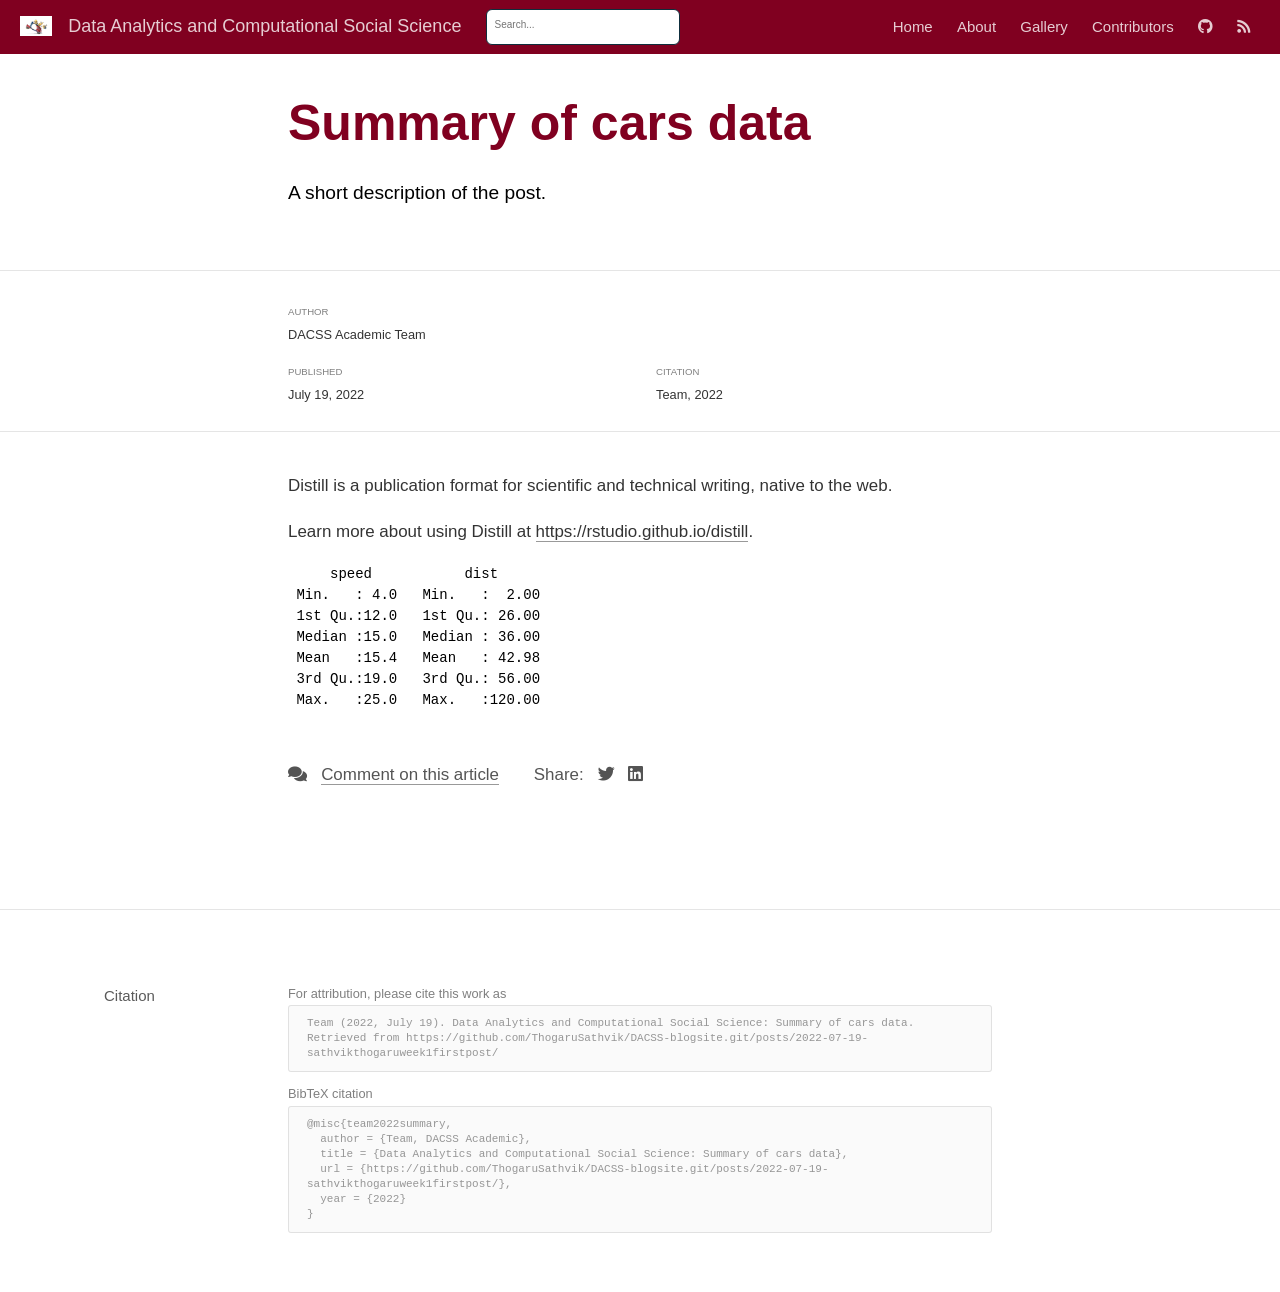
<file: docs/posts/2022-07-19-sathvikthogaruweek1firstpost/index.html>
<!DOCTYPE html>

<html xmlns="http://www.w3.org/1999/xhtml" lang="" xml:lang="">

<head>
  <meta charset="utf-8"/>
  <meta name="viewport" content="width=device-width, initial-scale=1"/>
  <meta http-equiv="X-UA-Compatible" content="IE=Edge,chrome=1"/>
  <meta name="generator" content="distill" />

  <style type="text/css">
  /* Hide doc at startup (prevent jankiness while JS renders/transforms) */
  body {
    visibility: hidden;
  }
  </style>

 <!--radix_placeholder_import_source-->
 <!--/radix_placeholder_import_source-->

<style type="text/css">code{white-space: pre;}</style>
<style type="text/css" data-origin="pandoc">
pre > code.sourceCode { white-space: pre; position: relative; }
pre > code.sourceCode > span { display: inline-block; line-height: 1.25; }
pre > code.sourceCode > span:empty { height: 1.2em; }
.sourceCode { overflow: visible; }
code.sourceCode > span { color: inherit; text-decoration: inherit; }
div.sourceCode { margin: 1em 0; }
pre.sourceCode { margin: 0; }
@media screen {
div.sourceCode { overflow: auto; }
}
@media print {
pre > code.sourceCode { white-space: pre-wrap; }
pre > code.sourceCode > span { text-indent: -5em; padding-left: 5em; }
}
pre.numberSource code
  { counter-reset: source-line 0; }
pre.numberSource code > span
  { position: relative; left: -4em; counter-increment: source-line; }
pre.numberSource code > span > a:first-child::before
  { content: counter(source-line);
    position: relative; left: -1em; text-align: right; vertical-align: baseline;
    border: none; display: inline-block;
    -webkit-touch-callout: none; -webkit-user-select: none;
    -khtml-user-select: none; -moz-user-select: none;
    -ms-user-select: none; user-select: none;
    padding: 0 4px; width: 4em;
    color: #aaaaaa;
  }
pre.numberSource { margin-left: 3em; border-left: 1px solid #aaaaaa;  padding-left: 4px; }
div.sourceCode
  {   }
@media screen {
pre > code.sourceCode > span > a:first-child::before { text-decoration: underline; }
}
code span.al { color: #ad0000; } /* Alert */
code span.an { color: #5e5e5e; } /* Annotation */
code span.at { } /* Attribute */
code span.bn { color: #ad0000; } /* BaseN */
code span.bu { } /* BuiltIn */
code span.cf { color: #007ba5; } /* ControlFlow */
code span.ch { color: #20794d; } /* Char */
code span.cn { color: #8f5902; } /* Constant */
code span.co { color: #5e5e5e; } /* Comment */
code span.cv { color: #5e5e5e; font-style: italic; } /* CommentVar */
code span.do { color: #5e5e5e; font-style: italic; } /* Documentation */
code span.dt { color: #ad0000; } /* DataType */
code span.dv { color: #ad0000; } /* DecVal */
code span.er { color: #ad0000; } /* Error */
code span.ex { } /* Extension */
code span.fl { color: #ad0000; } /* Float */
code span.fu { color: #4758ab; } /* Function */
code span.im { } /* Import */
code span.in { color: #5e5e5e; } /* Information */
code span.kw { color: #007ba5; } /* Keyword */
code span.op { color: #5e5e5e; } /* Operator */
code span.ot { color: #007ba5; } /* Other */
code span.pp { color: #ad0000; } /* Preprocessor */
code span.sc { color: #5e5e5e; } /* SpecialChar */
code span.ss { color: #20794d; } /* SpecialString */
code span.st { color: #20794d; } /* String */
code span.va { color: #111111; } /* Variable */
code span.vs { color: #20794d; } /* VerbatimString */
code span.wa { color: #5e5e5e; font-style: italic; } /* Warning */
</style>


  <!--radix_placeholder_meta_tags-->
<title>Data Analytics and Computational Social Science: Summary of cars data</title>

<meta property="description" itemprop="description" content="A short description of the post."/>

<link rel="canonical" href="https://github.com/ThogaruSathvik/DACSS-blogsite.git/posts/2022-07-19-sathvikthogaruweek1firstpost/"/>
<link rel="icon" type="image/jpeg" href="../../Images/614660.jpg"/>

<!--  https://schema.org/Article -->
<meta property="article:published" itemprop="datePublished" content="2022-07-19"/>
<meta property="article:created" itemprop="dateCreated" content="2022-07-19"/>
<meta name="article:author" content="DACSS Academic Team"/>

<!--  https://developers.facebook.com/docs/sharing/webmasters#markup -->
<meta property="og:title" content="Data Analytics and Computational Social Science: Summary of cars data"/>
<meta property="og:type" content="article"/>
<meta property="og:description" content="A short description of the post."/>
<meta property="og:url" content="https://github.com/ThogaruSathvik/DACSS-blogsite.git/posts/2022-07-19-sathvikthogaruweek1firstpost/"/>
<meta property="og:locale" content="en_US"/>
<meta property="og:site_name" content="Data Analytics and Computational Social Science"/>

<!--  https://dev.twitter.com/cards/types/summary -->
<meta property="twitter:card" content="summary"/>
<meta property="twitter:title" content="Data Analytics and Computational Social Science: Summary of cars data"/>
<meta property="twitter:description" content="A short description of the post."/>
<meta property="twitter:url" content="https://github.com/ThogaruSathvik/DACSS-blogsite.git/posts/2022-07-19-sathvikthogaruweek1firstpost/"/>

<!--  https://scholar.google.com/intl/en/scholar/inclusion.html#indexing -->
<meta name="citation_title" content="Data Analytics and Computational Social Science: Summary of cars data"/>
<meta name="citation_fulltext_html_url" content="https://github.com/ThogaruSathvik/DACSS-blogsite.git/posts/2022-07-19-sathvikthogaruweek1firstpost/"/>
<meta name="citation_online_date" content="2022/07/19"/>
<meta name="citation_publication_date" content="2022/07/19"/>
<meta name="citation_author" content="DACSS Academic Team"/>
<!--/radix_placeholder_meta_tags-->
  <!--radix_placeholder_rmarkdown_metadata-->

<script type="text/json" id="radix-rmarkdown-metadata">
{"type":"list","attributes":{"names":{"type":"character","attributes":{},"value":["title","description","author","date","output","citation_url","canonical_url"]}},"value":[{"type":"character","attributes":{},"value":["Summary of cars data"]},{"type":"character","attributes":{},"value":["A short description of the post."]},{"type":"list","attributes":{},"value":[{"type":"list","attributes":{"names":{"type":"character","attributes":{},"value":["name","url"]}},"value":[{"type":"character","attributes":{},"value":["DACSS Academic Team"]},{"type":"list","attributes":{"names":{"type":"character","attributes":{},"value":[]}},"value":[]}]}]},{"type":"character","attributes":{},"value":["2022-07-19"]},{"type":"list","attributes":{"names":{"type":"character","attributes":{},"value":["distill::distill_article"]}},"value":[{"type":"list","attributes":{"names":{"type":"character","attributes":{},"value":["self_contained"]}},"value":[{"type":"logical","attributes":{},"value":[false]}]}]},{"type":"character","attributes":{},"value":["https://github.com/ThogaruSathvik/DACSS-blogsite.git/posts/2022-07-19-sathvikthogaruweek1firstpost/"]},{"type":"character","attributes":{},"value":["https://github.com/ThogaruSathvik/DACSS-blogsite.git/posts/2022-07-19-sathvikthogaruweek1firstpost/"]}]}
</script>
<!--/radix_placeholder_rmarkdown_metadata-->
  
  <script type="text/json" id="radix-resource-manifest">
  {"type":"character","attributes":{},"value":["sathvikthogaruweek1firstpost_files/anchor-4.2.2/anchor.min.js","sathvikthogaruweek1firstpost_files/bowser-1.9.3/bowser.min.js","sathvikthogaruweek1firstpost_files/distill-2.2.21/template.v2.js","sathvikthogaruweek1firstpost_files/header-attrs-2.14/header-attrs.js","sathvikthogaruweek1firstpost_files/jquery-3.6.0/jquery-3.6.0.js","sathvikthogaruweek1firstpost_files/jquery-3.6.0/jquery-3.6.0.min.js","sathvikthogaruweek1firstpost_files/jquery-3.6.0/jquery-3.6.0.min.map","sathvikthogaruweek1firstpost_files/popper-2.6.0/popper.min.js","sathvikthogaruweek1firstpost_files/tippy-6.2.7/tippy-bundle.umd.min.js","sathvikthogaruweek1firstpost_files/tippy-6.2.7/tippy-light-border.css","sathvikthogaruweek1firstpost_files/tippy-6.2.7/tippy.css","sathvikthogaruweek1firstpost_files/tippy-6.2.7/tippy.umd.min.js","sathvikthogaruweek1firstpost_files/webcomponents-2.0.0/webcomponents.js"]}
  </script>
  <!--radix_placeholder_navigation_in_header-->
<meta name="distill:offset" content="../.."/>

<script type="application/javascript">

  window.headroom_prevent_pin = false;

  window.document.addEventListener("DOMContentLoaded", function (event) {

    // initialize headroom for banner
    var header = $('header').get(0);
    var headerHeight = header.offsetHeight;
    var headroom = new Headroom(header, {
      tolerance: 5,
      onPin : function() {
        if (window.headroom_prevent_pin) {
          window.headroom_prevent_pin = false;
          headroom.unpin();
        }
      }
    });
    headroom.init();
    if(window.location.hash)
      headroom.unpin();
    $(header).addClass('headroom--transition');

    // offset scroll location for banner on hash change
    // (see: https://github.com/WickyNilliams/headroom.js/issues/38)
    window.addEventListener("hashchange", function(event) {
      window.scrollTo(0, window.pageYOffset - (headerHeight + 25));
    });

    // responsive menu
    $('.distill-site-header').each(function(i, val) {
      var topnav = $(this);
      var toggle = topnav.find('.nav-toggle');
      toggle.on('click', function() {
        topnav.toggleClass('responsive');
      });
    });

    // nav dropdowns
    $('.nav-dropbtn').click(function(e) {
      $(this).next('.nav-dropdown-content').toggleClass('nav-dropdown-active');
      $(this).parent().siblings('.nav-dropdown')
         .children('.nav-dropdown-content').removeClass('nav-dropdown-active');
    });
    $("body").click(function(e){
      $('.nav-dropdown-content').removeClass('nav-dropdown-active');
    });
    $(".nav-dropdown").click(function(e){
      e.stopPropagation();
    });
  });
</script>

<style type="text/css">

/* Theme (user-documented overrideables for nav appearance) */

.distill-site-nav {
  color: rgba(255, 255, 255, 0.8);
  background-color: #0F2E3D;
  font-size: 15px;
  font-weight: 300;
}

.distill-site-nav a {
  color: inherit;
  text-decoration: none;
}

.distill-site-nav a:hover {
  color: white;
}

@media print {
  .distill-site-nav {
    display: none;
  }
}

.distill-site-header {

}

.distill-site-footer {

}


/* Site Header */

.distill-site-header {
  width: 100%;
  box-sizing: border-box;
  z-index: 3;
}

.distill-site-header .nav-left {
  display: inline-block;
  margin-left: 8px;
}

@media screen and (max-width: 768px) {
  .distill-site-header .nav-left {
    margin-left: 0;
  }
}


.distill-site-header .nav-right {
  float: right;
  margin-right: 8px;
}

.distill-site-header a,
.distill-site-header .title {
  display: inline-block;
  text-align: center;
  padding: 14px 10px 14px 10px;
}

.distill-site-header .title {
  font-size: 18px;
  min-width: 150px;
}

.distill-site-header .logo {
  padding: 0;
}

.distill-site-header .logo img {
  display: none;
  max-height: 20px;
  width: auto;
  margin-bottom: -4px;
}

.distill-site-header .nav-image img {
  max-height: 18px;
  width: auto;
  display: inline-block;
  margin-bottom: -3px;
}



@media screen and (min-width: 1000px) {
  .distill-site-header .logo img {
    display: inline-block;
  }
  .distill-site-header .nav-left {
    margin-left: 20px;
  }
  .distill-site-header .nav-right {
    margin-right: 20px;
  }
  .distill-site-header .title {
    padding-left: 12px;
  }
}


.distill-site-header .nav-toggle {
  display: none;
}

.nav-dropdown {
  display: inline-block;
  position: relative;
}

.nav-dropdown .nav-dropbtn {
  border: none;
  outline: none;
  color: rgba(255, 255, 255, 0.8);
  padding: 16px 10px;
  background-color: transparent;
  font-family: inherit;
  font-size: inherit;
  font-weight: inherit;
  margin: 0;
  margin-top: 1px;
  z-index: 2;
}

.nav-dropdown-content {
  display: none;
  position: absolute;
  background-color: white;
  min-width: 200px;
  border: 1px solid rgba(0,0,0,0.15);
  border-radius: 4px;
  box-shadow: 0px 8px 16px 0px rgba(0,0,0,0.1);
  z-index: 1;
  margin-top: 2px;
  white-space: nowrap;
  padding-top: 4px;
  padding-bottom: 4px;
}

.nav-dropdown-content hr {
  margin-top: 4px;
  margin-bottom: 4px;
  border: none;
  border-bottom: 1px solid rgba(0, 0, 0, 0.1);
}

.nav-dropdown-active {
  display: block;
}

.nav-dropdown-content a, .nav-dropdown-content .nav-dropdown-header {
  color: black;
  padding: 6px 24px;
  text-decoration: none;
  display: block;
  text-align: left;
}

.nav-dropdown-content .nav-dropdown-header {
  display: block;
  padding: 5px 24px;
  padding-bottom: 0;
  text-transform: uppercase;
  font-size: 14px;
  color: #999999;
  white-space: nowrap;
}

.nav-dropdown:hover .nav-dropbtn {
  color: white;
}

.nav-dropdown-content a:hover {
  background-color: #ddd;
  color: black;
}

.nav-right .nav-dropdown-content {
  margin-left: -45%;
  right: 0;
}

@media screen and (max-width: 768px) {
  .distill-site-header a, .distill-site-header .nav-dropdown  {display: none;}
  .distill-site-header a.nav-toggle {
    float: right;
    display: block;
  }
  .distill-site-header .title {
    margin-left: 0;
  }
  .distill-site-header .nav-right {
    margin-right: 0;
  }
  .distill-site-header {
    overflow: hidden;
  }
  .nav-right .nav-dropdown-content {
    margin-left: 0;
  }
}


@media screen and (max-width: 768px) {
  .distill-site-header.responsive {position: relative; min-height: 500px; }
  .distill-site-header.responsive a.nav-toggle {
    position: absolute;
    right: 0;
    top: 0;
  }
  .distill-site-header.responsive a,
  .distill-site-header.responsive .nav-dropdown {
    display: block;
    text-align: left;
  }
  .distill-site-header.responsive .nav-left,
  .distill-site-header.responsive .nav-right {
    width: 100%;
  }
  .distill-site-header.responsive .nav-dropdown {float: none;}
  .distill-site-header.responsive .nav-dropdown-content {position: relative;}
  .distill-site-header.responsive .nav-dropdown .nav-dropbtn {
    display: block;
    width: 100%;
    text-align: left;
  }
}

/* Site Footer */

.distill-site-footer {
  width: 100%;
  overflow: hidden;
  box-sizing: border-box;
  z-index: 3;
  margin-top: 30px;
  padding-top: 30px;
  padding-bottom: 30px;
  text-align: center;
}

/* Headroom */

d-title {
  padding-top: 6rem;
}

@media print {
  d-title {
    padding-top: 4rem;
  }
}

.headroom {
  z-index: 1000;
  position: fixed;
  top: 0;
  left: 0;
  right: 0;
}

.headroom--transition {
  transition: all .4s ease-in-out;
}

.headroom--unpinned {
  top: -100px;
}

.headroom--pinned {
  top: 0;
}

/* adjust viewport for navbar height */
/* helps vertically center bootstrap (non-distill) content */
.min-vh-100 {
  min-height: calc(100vh - 100px) !important;
}

</style>

<script src="../../site_libs/jquery-3.6.0/jquery-3.6.0.min.js"></script>
<link href="../../site_libs/font-awesome-5.1.0/css/all.css" rel="stylesheet"/>
<link href="../../site_libs/font-awesome-5.1.0/css/v4-shims.css" rel="stylesheet"/>
<script src="../../site_libs/headroom-0.9.4/headroom.min.js"></script>
<script src="../../site_libs/autocomplete-0.37.1/autocomplete.min.js"></script>
<script src="../../site_libs/fuse-6.4.1/fuse.min.js"></script>

<script type="application/javascript">

function getMeta(metaName) {
  var metas = document.getElementsByTagName('meta');
  for (let i = 0; i < metas.length; i++) {
    if (metas[i].getAttribute('name') === metaName) {
      return metas[i].getAttribute('content');
    }
  }
  return '';
}

function offsetURL(url) {
  var offset = getMeta('distill:offset');
  return offset ? offset + '/' + url : url;
}

function createFuseIndex() {

  // create fuse index
  var options = {
    keys: [
      { name: 'title', weight: 20 },
      { name: 'categories', weight: 15 },
      { name: 'description', weight: 10 },
      { name: 'contents', weight: 5 },
    ],
    ignoreLocation: true,
    threshold: 0
  };
  var fuse = new window.Fuse([], options);

  // fetch the main search.json
  return fetch(offsetURL('search.json'))
    .then(function(response) {
      if (response.status == 200) {
        return response.json().then(function(json) {
          // index main articles
          json.articles.forEach(function(article) {
            fuse.add(article);
          });
          // download collections and index their articles
          return Promise.all(json.collections.map(function(collection) {
            return fetch(offsetURL(collection)).then(function(response) {
              if (response.status === 200) {
                return response.json().then(function(articles) {
                  articles.forEach(function(article) {
                    fuse.add(article);
                  });
                })
              } else {
                return Promise.reject(
                  new Error('Unexpected status from search index request: ' +
                            response.status)
                );
              }
            });
          })).then(function() {
            return fuse;
          });
        });

      } else {
        return Promise.reject(
          new Error('Unexpected status from search index request: ' +
                      response.status)
        );
      }
    });
}

window.document.addEventListener("DOMContentLoaded", function (event) {

  // get search element (bail if we don't have one)
  var searchEl = window.document.getElementById('distill-search');
  if (!searchEl)
    return;

  createFuseIndex()
    .then(function(fuse) {

      // make search box visible
      searchEl.classList.remove('hidden');

      // initialize autocomplete
      var options = {
        autoselect: true,
        hint: false,
        minLength: 2,
      };
      window.autocomplete(searchEl, options, [{
        source: function(query, callback) {
          const searchOptions = {
            isCaseSensitive: false,
            shouldSort: true,
            minMatchCharLength: 2,
            limit: 10,
          };
          var results = fuse.search(query, searchOptions);
          callback(results
            .map(function(result) { return result.item; })
          );
        },
        templates: {
          suggestion: function(suggestion) {
            var img = suggestion.preview && Object.keys(suggestion.preview).length > 0
              ? `<img src="${offsetURL(suggestion.preview)}"</img>`
              : '';
            var html = `
              <div class="search-item">
                <h3>${suggestion.title}</h3>
                <div class="search-item-description">
                  ${suggestion.description || ''}
                </div>
                <div class="search-item-preview">
                  ${img}
                </div>
              </div>
            `;
            return html;
          }
        }
      }]).on('autocomplete:selected', function(event, suggestion) {
        window.location.href = offsetURL(suggestion.path);
      });
      // remove inline display style on autocompleter (we want to
      // manage responsive display via css)
      $('.algolia-autocomplete').css("display", "");
    })
    .catch(function(error) {
      console.log(error);
    });

});

</script>

<style type="text/css">

.nav-search {
  font-size: x-small;
}

/* Algolioa Autocomplete */

.algolia-autocomplete {
  display: inline-block;
  margin-left: 10px;
  vertical-align: sub;
  background-color: white;
  color: black;
  padding: 6px;
  padding-top: 8px;
  padding-bottom: 0;
  border-radius: 6px;
  border: 1px #0F2E3D solid;
  width: 180px;
}


@media screen and (max-width: 768px) {
  .distill-site-nav .algolia-autocomplete {
    display: none;
    visibility: hidden;
  }
  .distill-site-nav.responsive .algolia-autocomplete {
    display: inline-block;
    visibility: visible;
  }
  .distill-site-nav.responsive .algolia-autocomplete .aa-dropdown-menu {
    margin-left: 0;
    width: 400px;
    max-height: 400px;
  }
}

.algolia-autocomplete .aa-input, .algolia-autocomplete .aa-hint {
  width: 90%;
  outline: none;
  border: none;
}

.algolia-autocomplete .aa-hint {
  color: #999;
}
.algolia-autocomplete .aa-dropdown-menu {
  width: 550px;
  max-height: 70vh;
  overflow-x: visible;
  overflow-y: scroll;
  padding: 5px;
  margin-top: 3px;
  margin-left: -150px;
  background-color: #fff;
  border-radius: 5px;
  border: 1px solid #999;
  border-top: none;
}

.algolia-autocomplete .aa-dropdown-menu .aa-suggestion {
  cursor: pointer;
  padding: 5px 4px;
  border-bottom: 1px solid #eee;
}

.algolia-autocomplete .aa-dropdown-menu .aa-suggestion:last-of-type {
  border-bottom: none;
  margin-bottom: 2px;
}

.algolia-autocomplete .aa-dropdown-menu .aa-suggestion .search-item {
  overflow: hidden;
  font-size: 0.8em;
  line-height: 1.4em;
}

.algolia-autocomplete .aa-dropdown-menu .aa-suggestion .search-item h3 {
  font-size: 1rem;
  margin-block-start: 0;
  margin-block-end: 5px;
}

.algolia-autocomplete .aa-dropdown-menu .aa-suggestion .search-item-description {
  display: inline-block;
  overflow: hidden;
  height: 2.8em;
  width: 80%;
  margin-right: 4%;
}

.algolia-autocomplete .aa-dropdown-menu .aa-suggestion .search-item-preview {
  display: inline-block;
  width: 15%;
}

.algolia-autocomplete .aa-dropdown-menu .aa-suggestion .search-item-preview img {
  height: 3em;
  width: auto;
  display: none;
}

.algolia-autocomplete .aa-dropdown-menu .aa-suggestion .search-item-preview img[src] {
  display: initial;
}

.algolia-autocomplete .aa-dropdown-menu .aa-suggestion.aa-cursor {
  background-color: #eee;
}
.algolia-autocomplete .aa-dropdown-menu .aa-suggestion em {
  font-weight: bold;
  font-style: normal;
}

</style>


<!--/radix_placeholder_navigation_in_header-->
  <!--radix_placeholder_distill-->

<style type="text/css">

body {
  background-color: white;
}

.pandoc-table {
  width: 100%;
}

.pandoc-table>caption {
  margin-bottom: 10px;
}

.pandoc-table th:not([align]) {
  text-align: left;
}

.pagedtable-footer {
  font-size: 15px;
}

d-byline .byline {
  grid-template-columns: 2fr 2fr;
}

d-byline .byline h3 {
  margin-block-start: 1.5em;
}

d-byline .byline .authors-affiliations h3 {
  margin-block-start: 0.5em;
}

.authors-affiliations .orcid-id {
  width: 16px;
  height:16px;
  margin-left: 4px;
  margin-right: 4px;
  vertical-align: middle;
  padding-bottom: 2px;
}

d-title .dt-tags {
  margin-top: 1em;
  grid-column: text;
}

.dt-tags .dt-tag {
  text-decoration: none;
  display: inline-block;
  color: rgba(0,0,0,0.6);
  padding: 0em 0.4em;
  margin-right: 0.5em;
  margin-bottom: 0.4em;
  font-size: 70%;
  border: 1px solid rgba(0,0,0,0.2);
  border-radius: 3px;
  text-transform: uppercase;
  font-weight: 500;
}

d-article table.gt_table td,
d-article table.gt_table th {
  border-bottom: none;
}

.html-widget {
  margin-bottom: 2.0em;
}

.l-screen-inset {
  padding-right: 16px;
}

.l-screen .caption {
  margin-left: 10px;
}

.shaded {
  background: rgb(247, 247, 247);
  padding-top: 20px;
  padding-bottom: 20px;
  border-top: 1px solid rgba(0, 0, 0, 0.1);
  border-bottom: 1px solid rgba(0, 0, 0, 0.1);
}

.shaded .html-widget {
  margin-bottom: 0;
  border: 1px solid rgba(0, 0, 0, 0.1);
}

.shaded .shaded-content {
  background: white;
}

.text-output {
  margin-top: 0;
  line-height: 1.5em;
}

.hidden {
  display: none !important;
}

d-article {
  padding-top: 2.5rem;
  padding-bottom: 30px;
}

d-appendix {
  padding-top: 30px;
}

d-article>p>img {
  width: 100%;
}

d-article h2 {
  margin: 1rem 0 1.5rem 0;
}

d-article h3 {
  margin-top: 1.5rem;
}

d-article iframe {
  border: 1px solid rgba(0, 0, 0, 0.1);
  margin-bottom: 2.0em;
  width: 100%;
}

/* Tweak code blocks */

d-article div.sourceCode code,
d-article pre code {
  font-family: Consolas, Monaco, 'Andale Mono', 'Ubuntu Mono', monospace;
}

d-article pre,
d-article div.sourceCode,
d-article div.sourceCode pre {
  overflow: auto;
}

d-article div.sourceCode {
  background-color: white;
}

d-article div.sourceCode pre {
  padding-left: 10px;
  font-size: 12px;
  border-left: 2px solid rgba(0,0,0,0.1);
}

d-article pre {
  font-size: 12px;
  color: black;
  background: none;
  margin-top: 0;
  text-align: left;
  white-space: pre;
  word-spacing: normal;
  word-break: normal;
  word-wrap: normal;
  line-height: 1.5;

  -moz-tab-size: 4;
  -o-tab-size: 4;
  tab-size: 4;

  -webkit-hyphens: none;
  -moz-hyphens: none;
  -ms-hyphens: none;
  hyphens: none;
}

d-article pre a {
  border-bottom: none;
}

d-article pre a:hover {
  border-bottom: none;
  text-decoration: underline;
}

d-article details {
  grid-column: text;
  margin-bottom: 0.8em;
}

@media(min-width: 768px) {

d-article pre,
d-article div.sourceCode,
d-article div.sourceCode pre {
  overflow: visible !important;
}

d-article div.sourceCode pre {
  padding-left: 18px;
  font-size: 14px;
}

d-article pre {
  font-size: 14px;
}

}

figure img.external {
  background: white;
  border: 1px solid rgba(0, 0, 0, 0.1);
  box-shadow: 0 1px 8px rgba(0, 0, 0, 0.1);
  padding: 18px;
  box-sizing: border-box;
}

/* CSS for d-contents */

.d-contents {
  grid-column: text;
  color: rgba(0,0,0,0.8);
  font-size: 0.9em;
  padding-bottom: 1em;
  margin-bottom: 1em;
  padding-bottom: 0.5em;
  margin-bottom: 1em;
  padding-left: 0.25em;
  justify-self: start;
}

@media(min-width: 1000px) {
  .d-contents.d-contents-float {
    height: 0;
    grid-column-start: 1;
    grid-column-end: 4;
    justify-self: center;
    padding-right: 3em;
    padding-left: 2em;
  }
}

.d-contents nav h3 {
  font-size: 18px;
  margin-top: 0;
  margin-bottom: 1em;
}

.d-contents li {
  list-style-type: none
}

.d-contents nav > ul {
  padding-left: 0;
}

.d-contents ul {
  padding-left: 1em
}

.d-contents nav ul li {
  margin-top: 0.6em;
  margin-bottom: 0.2em;
}

.d-contents nav a {
  font-size: 13px;
  border-bottom: none;
  text-decoration: none
  color: rgba(0, 0, 0, 0.8);
}

.d-contents nav a:hover {
  text-decoration: underline solid rgba(0, 0, 0, 0.6)
}

.d-contents nav > ul > li > a {
  font-weight: 600;
}

.d-contents nav > ul > li > ul {
  font-weight: inherit;
}

.d-contents nav > ul > li > ul > li {
  margin-top: 0.2em;
}


.d-contents nav ul {
  margin-top: 0;
  margin-bottom: 0.25em;
}

.d-article-with-toc h2:nth-child(2) {
  margin-top: 0;
}


/* Figure */

.figure {
  position: relative;
  margin-bottom: 2.5em;
  margin-top: 1.5em;
}

.figure img {
  width: 100%;
}

.figure .caption {
  color: rgba(0, 0, 0, 0.6);
  font-size: 12px;
  line-height: 1.5em;
}

.figure img.external {
  background: white;
  border: 1px solid rgba(0, 0, 0, 0.1);
  box-shadow: 0 1px 8px rgba(0, 0, 0, 0.1);
  padding: 18px;
  box-sizing: border-box;
}

.figure .caption a {
  color: rgba(0, 0, 0, 0.6);
}

.figure .caption b,
.figure .caption strong, {
  font-weight: 600;
  color: rgba(0, 0, 0, 1.0);
}

/* Citations */

d-article .citation {
  color: inherit;
  cursor: inherit;
}

div.hanging-indent{
  margin-left: 1em; text-indent: -1em;
}

/* Citation hover box */

.tippy-box[data-theme~=light-border] {
  background-color: rgba(250, 250, 250, 0.95);
}

.tippy-content > p {
  margin-bottom: 0;
  padding: 2px;
}


/* Tweak 1000px media break to show more text */

@media(min-width: 1000px) {
  .base-grid,
  distill-header,
  d-title,
  d-abstract,
  d-article,
  d-appendix,
  distill-appendix,
  d-byline,
  d-footnote-list,
  d-citation-list,
  distill-footer {
    grid-template-columns: [screen-start] 1fr [page-start kicker-start] 80px [middle-start] 50px [text-start kicker-end] 65px 65px 65px 65px 65px 65px 65px 65px [text-end gutter-start] 65px [middle-end] 65px [page-end gutter-end] 1fr [screen-end];
    grid-column-gap: 16px;
  }

  .grid {
    grid-column-gap: 16px;
  }

  d-article {
    font-size: 1.06rem;
    line-height: 1.7em;
  }
  figure .caption, .figure .caption, figure figcaption {
    font-size: 13px;
  }
}

@media(min-width: 1180px) {
  .base-grid,
  distill-header,
  d-title,
  d-abstract,
  d-article,
  d-appendix,
  distill-appendix,
  d-byline,
  d-footnote-list,
  d-citation-list,
  distill-footer {
    grid-template-columns: [screen-start] 1fr [page-start kicker-start] 60px [middle-start] 60px [text-start kicker-end] 60px 60px 60px 60px 60px 60px 60px 60px [text-end gutter-start] 60px [middle-end] 60px [page-end gutter-end] 1fr [screen-end];
    grid-column-gap: 32px;
  }

  .grid {
    grid-column-gap: 32px;
  }
}


/* Get the citation styles for the appendix (not auto-injected on render since
   we do our own rendering of the citation appendix) */

d-appendix .citation-appendix,
.d-appendix .citation-appendix {
  font-size: 11px;
  line-height: 15px;
  border-left: 1px solid rgba(0, 0, 0, 0.1);
  padding-left: 18px;
  border: 1px solid rgba(0,0,0,0.1);
  background: rgba(0, 0, 0, 0.02);
  padding: 10px 18px;
  border-radius: 3px;
  color: rgba(150, 150, 150, 1);
  overflow: hidden;
  margin-top: -12px;
  white-space: pre-wrap;
  word-wrap: break-word;
}

/* Include appendix styles here so they can be overridden */

d-appendix {
  contain: layout style;
  font-size: 0.8em;
  line-height: 1.7em;
  margin-top: 60px;
  margin-bottom: 0;
  border-top: 1px solid rgba(0, 0, 0, 0.1);
  color: rgba(0,0,0,0.5);
  padding-top: 60px;
  padding-bottom: 48px;
}

d-appendix h3 {
  grid-column: page-start / text-start;
  font-size: 15px;
  font-weight: 500;
  margin-top: 1em;
  margin-bottom: 0;
  color: rgba(0,0,0,0.65);
}

d-appendix h3 + * {
  margin-top: 1em;
}

d-appendix ol {
  padding: 0 0 0 15px;
}

@media (min-width: 768px) {
  d-appendix ol {
    padding: 0 0 0 30px;
    margin-left: -30px;
  }
}

d-appendix li {
  margin-bottom: 1em;
}

d-appendix a {
  color: rgba(0, 0, 0, 0.6);
}

d-appendix > * {
  grid-column: text;
}

d-appendix > d-footnote-list,
d-appendix > d-citation-list,
d-appendix > distill-appendix {
  grid-column: screen;
}

/* Include footnote styles here so they can be overridden */

d-footnote-list {
  contain: layout style;
}

d-footnote-list > * {
  grid-column: text;
}

d-footnote-list a.footnote-backlink {
  color: rgba(0,0,0,0.3);
  padding-left: 0.5em;
}



/* Anchor.js */

.anchorjs-link {
  /*transition: all .25s linear; */
  text-decoration: none;
  border-bottom: none;
}
*:hover > .anchorjs-link {
  margin-left: -1.125em !important;
  text-decoration: none;
  border-bottom: none;
}

/* Social footer */

.social_footer {
  margin-top: 30px;
  margin-bottom: 0;
  color: rgba(0,0,0,0.67);
}

.disqus-comments {
  margin-right: 30px;
}

.disqus-comment-count {
  border-bottom: 1px solid rgba(0, 0, 0, 0.4);
  cursor: pointer;
}

#disqus_thread {
  margin-top: 30px;
}

.article-sharing a {
  border-bottom: none;
  margin-right: 8px;
}

.article-sharing a:hover {
  border-bottom: none;
}

.sidebar-section.subscribe {
  font-size: 12px;
  line-height: 1.6em;
}

.subscribe p {
  margin-bottom: 0.5em;
}


.article-footer .subscribe {
  font-size: 15px;
  margin-top: 45px;
}


.sidebar-section.custom {
  font-size: 12px;
  line-height: 1.6em;
}

.custom p {
  margin-bottom: 0.5em;
}

/* Styles for listing layout (hide title) */
.layout-listing d-title, .layout-listing .d-title {
  display: none;
}

/* Styles for posts lists (not auto-injected) */


.posts-with-sidebar {
  padding-left: 45px;
  padding-right: 45px;
}

.posts-list .description h2,
.posts-list .description p {
  font-family: -apple-system, BlinkMacSystemFont, "Segoe UI", Roboto, Oxygen, Ubuntu, Cantarell, "Fira Sans", "Droid Sans", "Helvetica Neue", Arial, sans-serif;
}

.posts-list .description h2 {
  font-weight: 700;
  border-bottom: none;
  padding-bottom: 0;
}

.posts-list h2.post-tag {
  border-bottom: 1px solid rgba(0, 0, 0, 0.2);
  padding-bottom: 12px;
}
.posts-list {
  margin-top: 60px;
  margin-bottom: 24px;
}

.posts-list .post-preview {
  text-decoration: none;
  overflow: hidden;
  display: block;
  border-bottom: 1px solid rgba(0, 0, 0, 0.1);
  padding: 24px 0;
}

.post-preview-last {
  border-bottom: none !important;
}

.posts-list .posts-list-caption {
  grid-column: screen;
  font-weight: 400;
}

.posts-list .post-preview h2 {
  margin: 0 0 6px 0;
  line-height: 1.2em;
  font-style: normal;
  font-size: 24px;
}

.posts-list .post-preview p {
  margin: 0 0 12px 0;
  line-height: 1.4em;
  font-size: 16px;
}

.posts-list .post-preview .thumbnail {
  box-sizing: border-box;
  margin-bottom: 24px;
  position: relative;
  max-width: 500px;
}
.posts-list .post-preview img {
  width: 100%;
  display: block;
}

.posts-list .metadata {
  font-size: 12px;
  line-height: 1.4em;
  margin-bottom: 18px;
}

.posts-list .metadata > * {
  display: inline-block;
}

.posts-list .metadata .publishedDate {
  margin-right: 2em;
}

.posts-list .metadata .dt-authors {
  display: block;
  margin-top: 0.3em;
  margin-right: 2em;
}

.posts-list .dt-tags {
  display: block;
  line-height: 1em;
}

.posts-list .dt-tags .dt-tag {
  display: inline-block;
  color: rgba(0,0,0,0.6);
  padding: 0.3em 0.4em;
  margin-right: 0.2em;
  margin-bottom: 0.4em;
  font-size: 60%;
  border: 1px solid rgba(0,0,0,0.2);
  border-radius: 3px;
  text-transform: uppercase;
  font-weight: 500;
}

.posts-list img {
  opacity: 1;
}

.posts-list img[data-src] {
  opacity: 0;
}

.posts-more {
  clear: both;
}


.posts-sidebar {
  font-size: 16px;
}

.posts-sidebar h3 {
  font-size: 16px;
  margin-top: 0;
  margin-bottom: 0.5em;
  font-weight: 400;
  text-transform: uppercase;
}

.sidebar-section {
  margin-bottom: 30px;
}

.categories ul {
  list-style-type: none;
  margin: 0;
  padding: 0;
}

.categories li {
  color: rgba(0, 0, 0, 0.8);
  margin-bottom: 0;
}

.categories li>a {
  border-bottom: none;
}

.categories li>a:hover {
  border-bottom: 1px solid rgba(0, 0, 0, 0.4);
}

.categories .active {
  font-weight: 600;
}

.categories .category-count {
  color: rgba(0, 0, 0, 0.4);
}


@media(min-width: 768px) {
  .posts-list .post-preview h2 {
    font-size: 26px;
  }
  .posts-list .post-preview .thumbnail {
    float: right;
    width: 30%;
    margin-bottom: 0;
  }
  .posts-list .post-preview .description {
    float: left;
    width: 45%;
  }
  .posts-list .post-preview .metadata {
    float: left;
    width: 20%;
    margin-top: 8px;
  }
  .posts-list .post-preview p {
    margin: 0 0 12px 0;
    line-height: 1.5em;
    font-size: 16px;
  }
  .posts-with-sidebar .posts-list {
    float: left;
    width: 75%;
  }
  .posts-with-sidebar .posts-sidebar {
    float: right;
    width: 20%;
    margin-top: 60px;
    padding-top: 24px;
    padding-bottom: 24px;
  }
}


/* Improve display for browsers without grid (IE/Edge <= 15) */

.downlevel {
  line-height: 1.6em;
  font-family: -apple-system, BlinkMacSystemFont, "Segoe UI", Roboto, Oxygen, Ubuntu, Cantarell, "Fira Sans", "Droid Sans", "Helvetica Neue", Arial, sans-serif;
  margin: 0;
}

.downlevel .d-title {
  padding-top: 6rem;
  padding-bottom: 1.5rem;
}

.downlevel .d-title h1 {
  font-size: 50px;
  font-weight: 700;
  line-height: 1.1em;
  margin: 0 0 0.5rem;
}

.downlevel .d-title p {
  font-weight: 300;
  font-size: 1.2rem;
  line-height: 1.55em;
  margin-top: 0;
}

.downlevel .d-byline {
  padding-top: 0.8em;
  padding-bottom: 0.8em;
  font-size: 0.8rem;
  line-height: 1.8em;
}

.downlevel .section-separator {
  border: none;
  border-top: 1px solid rgba(0, 0, 0, 0.1);
}

.downlevel .d-article {
  font-size: 1.06rem;
  line-height: 1.7em;
  padding-top: 1rem;
  padding-bottom: 2rem;
}


.downlevel .d-appendix {
  padding-left: 0;
  padding-right: 0;
  max-width: none;
  font-size: 0.8em;
  line-height: 1.7em;
  margin-bottom: 0;
  color: rgba(0,0,0,0.5);
  padding-top: 40px;
  padding-bottom: 48px;
}

.downlevel .footnotes ol {
  padding-left: 13px;
}

.downlevel .base-grid,
.downlevel .distill-header,
.downlevel .d-title,
.downlevel .d-abstract,
.downlevel .d-article,
.downlevel .d-appendix,
.downlevel .distill-appendix,
.downlevel .d-byline,
.downlevel .d-footnote-list,
.downlevel .d-citation-list,
.downlevel .distill-footer,
.downlevel .appendix-bottom,
.downlevel .posts-container {
  padding-left: 40px;
  padding-right: 40px;
}

@media(min-width: 768px) {
  .downlevel .base-grid,
  .downlevel .distill-header,
  .downlevel .d-title,
  .downlevel .d-abstract,
  .downlevel .d-article,
  .downlevel .d-appendix,
  .downlevel .distill-appendix,
  .downlevel .d-byline,
  .downlevel .d-footnote-list,
  .downlevel .d-citation-list,
  .downlevel .distill-footer,
  .downlevel .appendix-bottom,
  .downlevel .posts-container {
  padding-left: 150px;
  padding-right: 150px;
  max-width: 900px;
}
}

.downlevel pre code {
  display: block;
  border-left: 2px solid rgba(0, 0, 0, .1);
  padding: 0 0 0 20px;
  font-size: 14px;
}

.downlevel code, .downlevel pre {
  color: black;
  background: none;
  font-family: Consolas, Monaco, 'Andale Mono', 'Ubuntu Mono', monospace;
  text-align: left;
  white-space: pre;
  word-spacing: normal;
  word-break: normal;
  word-wrap: normal;
  line-height: 1.5;

  -moz-tab-size: 4;
  -o-tab-size: 4;
  tab-size: 4;

  -webkit-hyphens: none;
  -moz-hyphens: none;
  -ms-hyphens: none;
  hyphens: none;
}

.downlevel .posts-list .post-preview {
  color: inherit;
}



</style>

<script type="application/javascript">

function is_downlevel_browser() {
  if (bowser.isUnsupportedBrowser({ msie: "12", msedge: "16"},
                                 window.navigator.userAgent)) {
    return true;
  } else {
    return window.load_distill_framework === undefined;
  }
}

// show body when load is complete
function on_load_complete() {

  // add anchors
  if (window.anchors) {
    window.anchors.options.placement = 'left';
    window.anchors.add('d-article > h2, d-article > h3, d-article > h4, d-article > h5');
  }


  // set body to visible
  document.body.style.visibility = 'visible';

  // force redraw for leaflet widgets
  if (window.HTMLWidgets) {
    var maps = window.HTMLWidgets.findAll(".leaflet");
    $.each(maps, function(i, el) {
      var map = this.getMap();
      map.invalidateSize();
      map.eachLayer(function(layer) {
        if (layer instanceof L.TileLayer)
          layer.redraw();
      });
    });
  }

  // trigger 'shown' so htmlwidgets resize
  $('d-article').trigger('shown');
}

function init_distill() {

  init_common();

  // create front matter
  var front_matter = $('<d-front-matter></d-front-matter>');
  $('#distill-front-matter').wrap(front_matter);

  // create d-title
  $('.d-title').changeElementType('d-title');

  // create d-byline
  var byline = $('<d-byline></d-byline>');
  $('.d-byline').replaceWith(byline);

  // create d-article
  var article = $('<d-article></d-article>');
  $('.d-article').wrap(article).children().unwrap();

  // move posts container into article
  $('.posts-container').appendTo($('d-article'));

  // create d-appendix
  $('.d-appendix').changeElementType('d-appendix');

  // flag indicating that we have appendix items
  var appendix = $('.appendix-bottom').children('h3').length > 0;

  // replace footnotes with <d-footnote>
  $('.footnote-ref').each(function(i, val) {
    appendix = true;
    var href = $(this).attr('href');
    var id = href.replace('#', '');
    var fn = $('#' + id);
    var fn_p = $('#' + id + '>p');
    fn_p.find('.footnote-back').remove();
    var text = fn_p.html();
    var dtfn = $('<d-footnote></d-footnote>');
    dtfn.html(text);
    $(this).replaceWith(dtfn);
  });
  // remove footnotes
  $('.footnotes').remove();

  // move refs into #references-listing
  $('#references-listing').replaceWith($('#refs'));

  $('h1.appendix, h2.appendix').each(function(i, val) {
    $(this).changeElementType('h3');
  });
  $('h3.appendix').each(function(i, val) {
    var id = $(this).attr('id');
    $('.d-contents a[href="#' + id + '"]').parent().remove();
    appendix = true;
    $(this).nextUntil($('h1, h2, h3')).addBack().appendTo($('d-appendix'));
  });

  // show d-appendix if we have appendix content
  $("d-appendix").css('display', appendix ? 'grid' : 'none');

  // localize layout chunks to just output
  $('.layout-chunk').each(function(i, val) {

    // capture layout
    var layout = $(this).attr('data-layout');

    // apply layout to markdown level block elements
    var elements = $(this).children().not('details, div.sourceCode, pre, script');
    elements.each(function(i, el) {
      var layout_div = $('<div class="' + layout + '"></div>');
      if (layout_div.hasClass('shaded')) {
        var shaded_content = $('<div class="shaded-content"></div>');
        $(this).wrap(shaded_content);
        $(this).parent().wrap(layout_div);
      } else {
        $(this).wrap(layout_div);
      }
    });


    // unwrap the layout-chunk div
    $(this).children().unwrap();
  });

  // remove code block used to force  highlighting css
  $('.distill-force-highlighting-css').parent().remove();

  // remove empty line numbers inserted by pandoc when using a
  // custom syntax highlighting theme
  $('code.sourceCode a:empty').remove();

  // load distill framework
  load_distill_framework();

  // wait for window.distillRunlevel == 4 to do post processing
  function distill_post_process() {

    if (!window.distillRunlevel || window.distillRunlevel < 4)
      return;

    // hide author/affiliations entirely if we have no authors
    var front_matter = JSON.parse($("#distill-front-matter").html());
    var have_authors = front_matter.authors && front_matter.authors.length > 0;
    if (!have_authors)
      $('d-byline').addClass('hidden');

    // article with toc class
    $('.d-contents').parent().addClass('d-article-with-toc');

    // strip links that point to #
    $('.authors-affiliations').find('a[href="#"]').removeAttr('href');

    // add orcid ids
    $('.authors-affiliations').find('.author').each(function(i, el) {
      var orcid_id = front_matter.authors[i].orcidID;
      if (orcid_id) {
        var a = $('<a></a>');
        a.attr('href', 'https://orcid.org/' + orcid_id);
        var img = $('<img></img>');
        img.addClass('orcid-id');
        img.attr('alt', 'ORCID ID');
        img.attr('src','[data-uri]');
        a.append(img);
        $(this).append(a);
      }
    });

    // hide elements of author/affiliations grid that have no value
    function hide_byline_column(caption) {
      $('d-byline').find('h3:contains("' + caption + '")').parent().css('visibility', 'hidden');
    }

    // affiliations
    var have_affiliations = false;
    for (var i = 0; i<front_matter.authors.length; ++i) {
      var author = front_matter.authors[i];
      if (author.affiliation !== "&nbsp;") {
        have_affiliations = true;
        break;
      }
    }
    if (!have_affiliations)
      $('d-byline').find('h3:contains("Affiliations")').css('visibility', 'hidden');

    // published date
    if (!front_matter.publishedDate)
      hide_byline_column("Published");

    // document object identifier
    var doi = $('d-byline').find('h3:contains("DOI")');
    var doi_p = doi.next().empty();
    if (!front_matter.doi) {
      // if we have a citation and valid citationText then link to that
      if ($('#citation').length > 0 && front_matter.citationText) {
        doi.html('Citation');
        $('<a href="#citation"></a>')
          .text(front_matter.citationText)
          .appendTo(doi_p);
      } else {
        hide_byline_column("DOI");
      }
    } else {
      $('<a></a>')
         .attr('href', "https://doi.org/" + front_matter.doi)
         .html(front_matter.doi)
         .appendTo(doi_p);
    }

     // change plural form of authors/affiliations
    if (front_matter.authors.length === 1) {
      var grid = $('.authors-affiliations');
      grid.children('h3:contains("Authors")').text('Author');
      grid.children('h3:contains("Affiliations")').text('Affiliation');
    }

    // remove d-appendix and d-footnote-list local styles
    $('d-appendix > style:first-child').remove();
    $('d-footnote-list > style:first-child').remove();

    // move appendix-bottom entries to the bottom
    $('.appendix-bottom').appendTo('d-appendix').children().unwrap();
    $('.appendix-bottom').remove();

    // hoverable references
    $('span.citation[data-cites]').each(function() {
      var refs = $(this).attr('data-cites').split(" ");
      var refHtml = refs.map(function(ref) {
        return "<p>" + $('#ref-' + ref).html() + "</p>";
      }).join("\n");
      window.tippy(this, {
        allowHTML: true,
        content: refHtml,
        maxWidth: 500,
        interactive: true,
        interactiveBorder: 10,
        theme: 'light-border',
        placement: 'bottom-start'
      });
    });

    // clear polling timer
    clearInterval(tid);

    // show body now that everything is ready
    on_load_complete();
  }

  var tid = setInterval(distill_post_process, 50);
  distill_post_process();

}

function init_downlevel() {

  init_common();

   // insert hr after d-title
  $('.d-title').after($('<hr class="section-separator"/>'));

  // check if we have authors
  var front_matter = JSON.parse($("#distill-front-matter").html());
  var have_authors = front_matter.authors && front_matter.authors.length > 0;

  // manage byline/border
  if (!have_authors)
    $('.d-byline').remove();
  $('.d-byline').after($('<hr class="section-separator"/>'));
  $('.d-byline a').remove();

  // remove toc
  $('.d-contents').remove();

  // move appendix elements
  $('h1.appendix, h2.appendix').each(function(i, val) {
    $(this).changeElementType('h3');
  });
  $('h3.appendix').each(function(i, val) {
    $(this).nextUntil($('h1, h2, h3')).addBack().appendTo($('.d-appendix'));
  });


  // inject headers into references and footnotes
  var refs_header = $('<h3></h3>');
  refs_header.text('References');
  $('#refs').prepend(refs_header);

  var footnotes_header = $('<h3></h3');
  footnotes_header.text('Footnotes');
  $('.footnotes').children('hr').first().replaceWith(footnotes_header);

  // move appendix-bottom entries to the bottom
  $('.appendix-bottom').appendTo('.d-appendix').children().unwrap();
  $('.appendix-bottom').remove();

  // remove appendix if it's empty
  if ($('.d-appendix').children().length === 0)
    $('.d-appendix').remove();

  // prepend separator above appendix
  $('.d-appendix').before($('<hr class="section-separator" style="clear: both"/>'));

  // trim code
  $('pre>code').each(function(i, val) {
    $(this).html($.trim($(this).html()));
  });

  // move posts-container right before article
  $('.posts-container').insertBefore($('.d-article'));

  $('body').addClass('downlevel');

  on_load_complete();
}


function init_common() {

  // jquery plugin to change element types
  (function($) {
    $.fn.changeElementType = function(newType) {
      var attrs = {};

      $.each(this[0].attributes, function(idx, attr) {
        attrs[attr.nodeName] = attr.nodeValue;
      });

      this.replaceWith(function() {
        return $("<" + newType + "/>", attrs).append($(this).contents());
      });
    };
  })(jQuery);

  // prevent underline for linked images
  $('a > img').parent().css({'border-bottom' : 'none'});

  // mark non-body figures created by knitr chunks as 100% width
  $('.layout-chunk').each(function(i, val) {
    var figures = $(this).find('img, .html-widget');
    if ($(this).attr('data-layout') !== "l-body") {
      figures.css('width', '100%');
    } else {
      figures.css('max-width', '100%');
      figures.filter("[width]").each(function(i, val) {
        var fig = $(this);
        fig.css('width', fig.attr('width') + 'px');
      });

    }
  });

  // auto-append index.html to post-preview links in file: protocol
  // and in rstudio ide preview
  $('.post-preview').each(function(i, val) {
    if (window.location.protocol === "file:")
      $(this).attr('href', $(this).attr('href') + "index.html");
  });

  // get rid of index.html references in header
  if (window.location.protocol !== "file:") {
    $('.distill-site-header a[href]').each(function(i,val) {
      $(this).attr('href', $(this).attr('href').replace("index.html", "./"));
    });
  }

  // add class to pandoc style tables
  $('tr.header').parent('thead').parent('table').addClass('pandoc-table');
  $('.kable-table').children('table').addClass('pandoc-table');

  // add figcaption style to table captions
  $('caption').parent('table').addClass("figcaption");

  // initialize posts list
  if (window.init_posts_list)
    window.init_posts_list();

  // implmement disqus comment link
  $('.disqus-comment-count').click(function() {
    window.headroom_prevent_pin = true;
    $('#disqus_thread').toggleClass('hidden');
    if (!$('#disqus_thread').hasClass('hidden')) {
      var offset = $(this).offset();
      $(window).resize();
      $('html, body').animate({
        scrollTop: offset.top - 35
      });
    }
  });
}

document.addEventListener('DOMContentLoaded', function() {
  if (is_downlevel_browser())
    init_downlevel();
  else
    window.addEventListener('WebComponentsReady', init_distill);
});

</script>

<style type="text/css">
/* base variables */

/* Edit the CSS properties in this file to create a custom
   Distill theme. Only edit values in the right column
   for each row; values shown are the CSS defaults.
   To return any property to the default,
   you may set its value to: unset
   All rows must end with a semi-colon.                      */

/* Optional: embed custom fonts here with `@import`          */
/* This must remain at the top of this file.                 */



html {
  /*-- Main font sizes --*/
  --title-size:      50px;
  --body-size:       1.06rem;
  --code-size:       14px;
  --aside-size:      12px;
  --fig-cap-size:    13px;
  /*-- Main font colors --*/
  --title-color:     #000000;
  --header-color:    rgba(0, 0, 0, 0.8);
  --body-color:      rgba(0, 0, 0, 0.8);
  --aside-color:     rgba(0, 0, 0, 0.6);
  --fig-cap-color:   rgba(0, 0, 0, 0.6);
  /*-- Specify custom fonts ~~~ must be imported above   --*/
  --heading-font:    sans-serif;
  --mono-font:       monospace;
  --body-font:       sans-serif;
  --navbar-font:     sans-serif;  /* websites + blogs only */
}

/*-- ARTICLE METADATA --*/
d-byline {
  --heading-size:    0.6rem;
  --heading-color:   rgba(0, 0, 0, 0.5);
  --body-size:       0.8rem;
  --body-color:      rgba(0, 0, 0, 0.8);
}

/*-- ARTICLE TABLE OF CONTENTS --*/
.d-contents {
  --heading-size:    18px;
  --contents-size:   13px;
}

/*-- ARTICLE APPENDIX --*/
d-appendix {
  --heading-size:    15px;
  --heading-color:   rgba(0, 0, 0, 0.65);
  --text-size:       0.8em;
  --text-color:      rgba(0, 0, 0, 0.5);
}

/*-- WEBSITE HEADER + FOOTER --*/
/* These properties only apply to Distill sites and blogs  */

.distill-site-header {
  --title-size:       18px;
  --text-color:       rgba(255, 255, 255, 0.8);
  --text-size:        15px;
  --hover-color:      white;
  --bkgd-color:       #0F2E3D;
}

.distill-site-footer {
  --text-color:       rgba(255, 255, 255, 0.8);
  --text-size:        15px;
  --hover-color:      white;
  --bkgd-color:       #0F2E3D;
}

/*-- Additional custom styles --*/
/* Add any additional CSS rules below                      */
</style>
<style type="text/css">
/* base variables */

/* Edit the CSS properties in this file to create a custom
   Distill theme. Only edit values in the right column
   for each row; values shown are the CSS defaults.
   To return any property to the default,
   you may set its value to: unset
   All rows must end with a semi-colon.                      */

/* Optional: embed custom fonts here with `@import`          */
/* This must remain at the top of this file.                 */

@import url('');

html {
  /*-- Main font sizes --*/
  --title-size:      50px;
  --body-size:       1.06rem;
  --code-size:       14px;
  --aside-size:      12px;
  --fig-cap-size:    13px;
  /*-- Main font colors --*/
  --title-color:     #800020;
  --header-color:    rgba(0, 0, 0, 0.8);
  --body-color:      rgba(0, 0, 0, 0.8);
  --aside-color:     rgba(0, 0, 0, 0.6);
  --fig-cap-color:   rgba(0, 0, 0, 0.6);
  /*-- Specify custom fonts ~~~ must be imported above   --*/
  --heading-font:    sans-serif;
  --mono-font:       monospace;
  --body-font:       sans-serif;
  --navbar-font:     sans-serif;  /* websites + blogs only */
}

/*-- ARTICLE METADATA --*/
d-byline {
  --heading-size:    0.6rem;
  --heading-color:   rgba(0, 0, 0, 0.5);
  --body-size:       0.8rem;
  --body-color:      rgba(0, 0, 0, 0.8);
}

/*-- ARTICLE TABLE OF CONTENTS --*/
.d-contents {
  --heading-size:    18px;
  --contents-size:   13px;
}

/*-- ARTICLE APPENDIX --*/
d-appendix {
  --heading-size:    15px;
  --heading-color:   rgba(0, 0, 0, 0.65);
  --text-size:       0.8em;
  --text-color:      rgba(0, 0, 0, 0.5);
}

/*-- WEBSITE HEADER + FOOTER --*/
/* These properties only apply to Distill sites and blogs  */

.distill-site-header {
  --title-size:       18px;
  --text-color:       rgba(255, 255, 255, 0.8);
  --text-size:        15px;
  --hover-color:      white;
  --bkgd-color:       #800020;
}

.distill-site-footer {
  --text-color:       rgba(255, 255, 255, 0.8);
  --text-size:        15px;
  --hover-color:      white;
  --bkgd-color:       #800020;
}

/*-- Additional custom styles --*/
/* Add any additional CSS rules below                      */
</style>
<style type="text/css">
/* base style */

/* FONT FAMILIES */

:root {
  --heading-default: -apple-system, BlinkMacSystemFont, "Segoe UI", Roboto, Oxygen, Ubuntu, Cantarell, "Fira Sans", "Droid Sans", "Helvetica Neue", Arial, sans-serif;
  --mono-default: Consolas, Monaco, 'Andale Mono', 'Ubuntu Mono', monospace;
  --body-default: -apple-system, BlinkMacSystemFont, "Segoe UI", Roboto, Oxygen, Ubuntu, Cantarell, "Fira Sans", "Droid Sans", "Helvetica Neue", Arial, sans-serif;
}

body,
.posts-list .post-preview p,
.posts-list .description p {
  font-family: var(--body-font), var(--body-default);
}

h1, h2, h3, h4, h5, h6,
.posts-list .post-preview h2,
.posts-list .description h2 {
  font-family: var(--heading-font), var(--heading-default);
}

d-article div.sourceCode code,
d-article pre code {
  font-family: var(--mono-font), var(--mono-default);
}


/*-- TITLE --*/
d-title h1,
.posts-list > h1 {
  color: var(--title-color, black);
}

d-title h1 {
  font-size: var(--title-size, 50px);
}

/*-- HEADERS --*/
d-article h1,
d-article h2,
d-article h3,
d-article h4,
d-article h5,
d-article h6 {
  color: var(--header-color, rgba(0, 0, 0, 0.8));
}

/*-- BODY --*/
d-article > p,  /* only text inside of <p> tags */
d-article > ul, /* lists */
d-article > ol {
  color: var(--body-color, rgba(0, 0, 0, 0.8));
  font-size: var(--body-size, 1.06rem);
}


/*-- CODE --*/
d-article div.sourceCode code,
d-article pre code {
  font-size: var(--code-size, 14px);
}

/*-- ASIDE --*/
d-article aside {
  font-size: var(--aside-size, 12px);
  color: var(--aside-color, rgba(0, 0, 0, 0.6));
}

/*-- FIGURE CAPTIONS --*/
figure .caption,
figure figcaption,
.figure .caption {
  font-size: var(--fig-cap-size, 13px);
  color: var(--fig-cap-color, rgba(0, 0, 0, 0.6));
}

/*-- METADATA --*/
d-byline h3 {
  font-size: var(--heading-size, 0.6rem);
  color: var(--heading-color, rgba(0, 0, 0, 0.5));
}

d-byline {
  font-size: var(--body-size, 0.8rem);
  color: var(--body-color, rgba(0, 0, 0, 0.8));
}

d-byline a,
d-article d-byline a {
  color: var(--body-color, rgba(0, 0, 0, 0.8));
}

/*-- TABLE OF CONTENTS --*/
.d-contents nav h3 {
  font-size: var(--heading-size, 18px);
}

.d-contents nav a {
  font-size: var(--contents-size, 13px);
}

/*-- APPENDIX --*/
d-appendix h3 {
  font-size: var(--heading-size, 15px);
  color: var(--heading-color, rgba(0, 0, 0, 0.65));
}

d-appendix {
  font-size: var(--text-size, 0.8em);
  color: var(--text-color, rgba(0, 0, 0, 0.5));
}

d-appendix d-footnote-list a.footnote-backlink {
  color: var(--text-color, rgba(0, 0, 0, 0.5));
}

/*-- WEBSITE HEADER + FOOTER --*/
.distill-site-header .title {
  font-size: var(--title-size, 18px);
  font-family: var(--navbar-font), var(--heading-default);
}

.distill-site-header a,
.nav-dropdown .nav-dropbtn {
  font-family: var(--navbar-font), var(--heading-default);
}

.nav-dropdown .nav-dropbtn {
  color: var(--text-color, rgba(255, 255, 255, 0.8));
  font-size: var(--text-size, 15px);
}

.distill-site-header a:hover,
.nav-dropdown:hover .nav-dropbtn {
  color: var(--hover-color, white);
}

.distill-site-header {
  font-size: var(--text-size, 15px);
  color: var(--text-color, rgba(255, 255, 255, 0.8));
  background-color: var(--bkgd-color, #0F2E3D);
}

.distill-site-footer {
  font-size: var(--text-size, 15px);
  color: var(--text-color, rgba(255, 255, 255, 0.8));
  background-color: var(--bkgd-color, #0F2E3D);
}

.distill-site-footer a:hover {
  color: var(--hover-color, white);
}</style>
<!--/radix_placeholder_distill-->
  <script src="../../site_libs/header-attrs-2.14/header-attrs.js"></script>
  <script src="../../site_libs/jquery-3.6.0/jquery-3.6.0.min.js"></script>
  <script src="../../site_libs/popper-2.6.0/popper.min.js"></script>
  <link href="../../site_libs/tippy-6.2.7/tippy.css" rel="stylesheet" />
  <link href="../../site_libs/tippy-6.2.7/tippy-light-border.css" rel="stylesheet" />
  <script src="../../site_libs/tippy-6.2.7/tippy.umd.min.js"></script>
  <script src="../../site_libs/anchor-4.2.2/anchor.min.js"></script>
  <script src="../../site_libs/bowser-1.9.3/bowser.min.js"></script>
  <script src="../../site_libs/webcomponents-2.0.0/webcomponents.js"></script>
  <script src="../../site_libs/distill-2.2.21/template.v2.js"></script>
  <!--radix_placeholder_site_in_header-->
<!--/radix_placeholder_site_in_header-->


</head>

<body>

<!--radix_placeholder_front_matter-->

<script id="distill-front-matter" type="text/json">
{"title":"Summary of cars data","description":"A short description of the post.","authors":[{"author":"DACSS Academic Team","authorURL":{},"affiliation":"&nbsp;","affiliationURL":"#","orcidID":""}],"publishedDate":"2022-07-19T00:00:00.000-04:00","citationText":"Team, 2022"}
</script>

<!--/radix_placeholder_front_matter-->
<!--radix_placeholder_navigation_before_body-->
<header class="header header--fixed" role="banner">
<nav class="distill-site-nav distill-site-header">
<div class="nav-left">
<a class="logo" href="https://www.umass.edu/sbs/data-analytics-and-computational-social-science-program">
<img src="../../Images/614660.jpg" alt="Logo"/>
</a>
<a href="../../index.html" class="title">Data Analytics and Computational Social Science</a>
<input id="distill-search" class="nav-search hidden" type="text" placeholder="Search..."/>
</div>
<div class="nav-right">
<a href="../../index.html">Home</a>
<a href="../../about.html">About</a>
<a href="../../gallery.html">Gallery</a>
<a href="../../contributors.html">Contributors</a>
<a href="https://github.com/ThogaruSathvik/DACSS-blogsite.git">
<i class="fab fa-github" aria-hidden="true"></i>
</a>
<a href="../../index.xml">
<i class="fa fa-rss" aria-hidden="true"></i>
</a>
<a href="javascript:void(0);" class="nav-toggle">&#9776;</a>
</div>
</nav>
</header>
<!--/radix_placeholder_navigation_before_body-->
<!--radix_placeholder_site_before_body-->
<!--/radix_placeholder_site_before_body-->

<div class="d-title">
<h1>Summary of cars data</h1>
<!--radix_placeholder_categories-->
<!--/radix_placeholder_categories-->
<p><p>A short description of the post.</p></p>
</div>

<div class="d-byline">
  DACSS Academic Team true 
  
<br/>2022-07-19
</div>

<div class="d-article">
<p>Distill is a publication format for scientific and technical writing,
native to the web.</p>
<p>Learn more about using Distill at <a
href="https://rstudio.github.io/distill"
class="uri">https://rstudio.github.io/distill</a>.</p>
<div class="layout-chunk" data-layout="l-body">
<pre><code>     speed           dist       
 Min.   : 4.0   Min.   :  2.00  
 1st Qu.:12.0   1st Qu.: 26.00  
 Median :15.0   Median : 36.00  
 Mean   :15.4   Mean   : 42.98  
 3rd Qu.:19.0   3rd Qu.: 56.00  
 Max.   :25.0   Max.   :120.00  </code></pre>
</div>
<div class="sourceCode" id="cb2"><pre
class="sourceCode r distill-force-highlighting-css"><code class="sourceCode r"></code></pre></div>
<!--radix_placeholder_article_footer-->
<div class="article-footer">
  <p class="social_footer">
    <span class="disqus-comments">
      <i class="fas fa-comments"></i>
      &nbsp;
      <span class="disqus-comment-count" data-disqus-identifier="posts/2022-07-19-sathvikthogaruweek1firstpost/">Comment on this article</span>
    </span>
    <span class="article-sharing">
      Share: &nbsp;
      <a href="https://twitter.com/share?text=Summary%20of%20cars%20data&amp;url=https%3A%2F%2Fgithub.com%2FThogaruSathvik%2FDACSS-blogsite.git%2Fposts%2F2022-07-19-sathvikthogaruweek1firstpost%2F">
        <i class="fab fa-twitter"></i>
      </a>
      <a href="https://www.linkedin.com/shareArticle?mini=true&amp;url=https%3A%2F%2Fgithub.com%2FThogaruSathvik%2FDACSS-blogsite.git%2Fposts%2F2022-07-19-sathvikthogaruweek1firstpost%2F&amp;title=Summary%20of%20cars%20data">
        <i class="fab fa-linkedin"></i>
      </a>
    </span>
  </p>
  <script id="dsq-count-scr" src="https://Data-Analytics-and-Computational-Social-Science.disqus.com/count.js" async></script>
  <div id="disqus_thread"></div>
  <script type="text/javascript" cookie-consent="functionality">
var disqus_config = function () {
  this.page.url = 'https://github.com/ThogaruSathvik/DACSS-blogsite.git/posts/2022-07-19-sathvikthogaruweek1firstpost/';
  this.page.identifier = 'posts/2022-07-19-sathvikthogaruweek1firstpost/';
};
(function() {
  var d = document, s = d.createElement('script');
  s.src = 'https://Data-Analytics-and-Computational-Social-Science.disqus.com/embed.js';
  s.setAttribute('data-timestamp', +new Date());
  (d.head || d.body).appendChild(s);
})();
</script>
</div>
<!--/radix_placeholder_article_footer-->
</div>

<div class="d-appendix">
</div>


<!--radix_placeholder_site_after_body-->
<!--/radix_placeholder_site_after_body-->
<!--radix_placeholder_appendices-->
<div class="appendix-bottom">
  <h3 id="citation">Citation</h3>
  <p>For attribution, please cite this work as</p>
  <pre class="citation-appendix short">Team (2022, July 19). Data Analytics and Computational Social Science: Summary of cars data. Retrieved from https://github.com/ThogaruSathvik/DACSS-blogsite.git/posts/2022-07-19-sathvikthogaruweek1firstpost/</pre>
  <p>BibTeX citation</p>
  <pre class="citation-appendix long">@misc{team2022summary,
  author = {Team, DACSS Academic},
  title = {Data Analytics and Computational Social Science: Summary of cars data},
  url = {https://github.com/ThogaruSathvik/DACSS-blogsite.git/posts/2022-07-19-sathvikthogaruweek1firstpost/},
  year = {2022}
}</pre>
</div>
<!--/radix_placeholder_appendices-->
<!--radix_placeholder_navigation_after_body-->
<!--/radix_placeholder_navigation_after_body-->

</body>

</html>
</file>
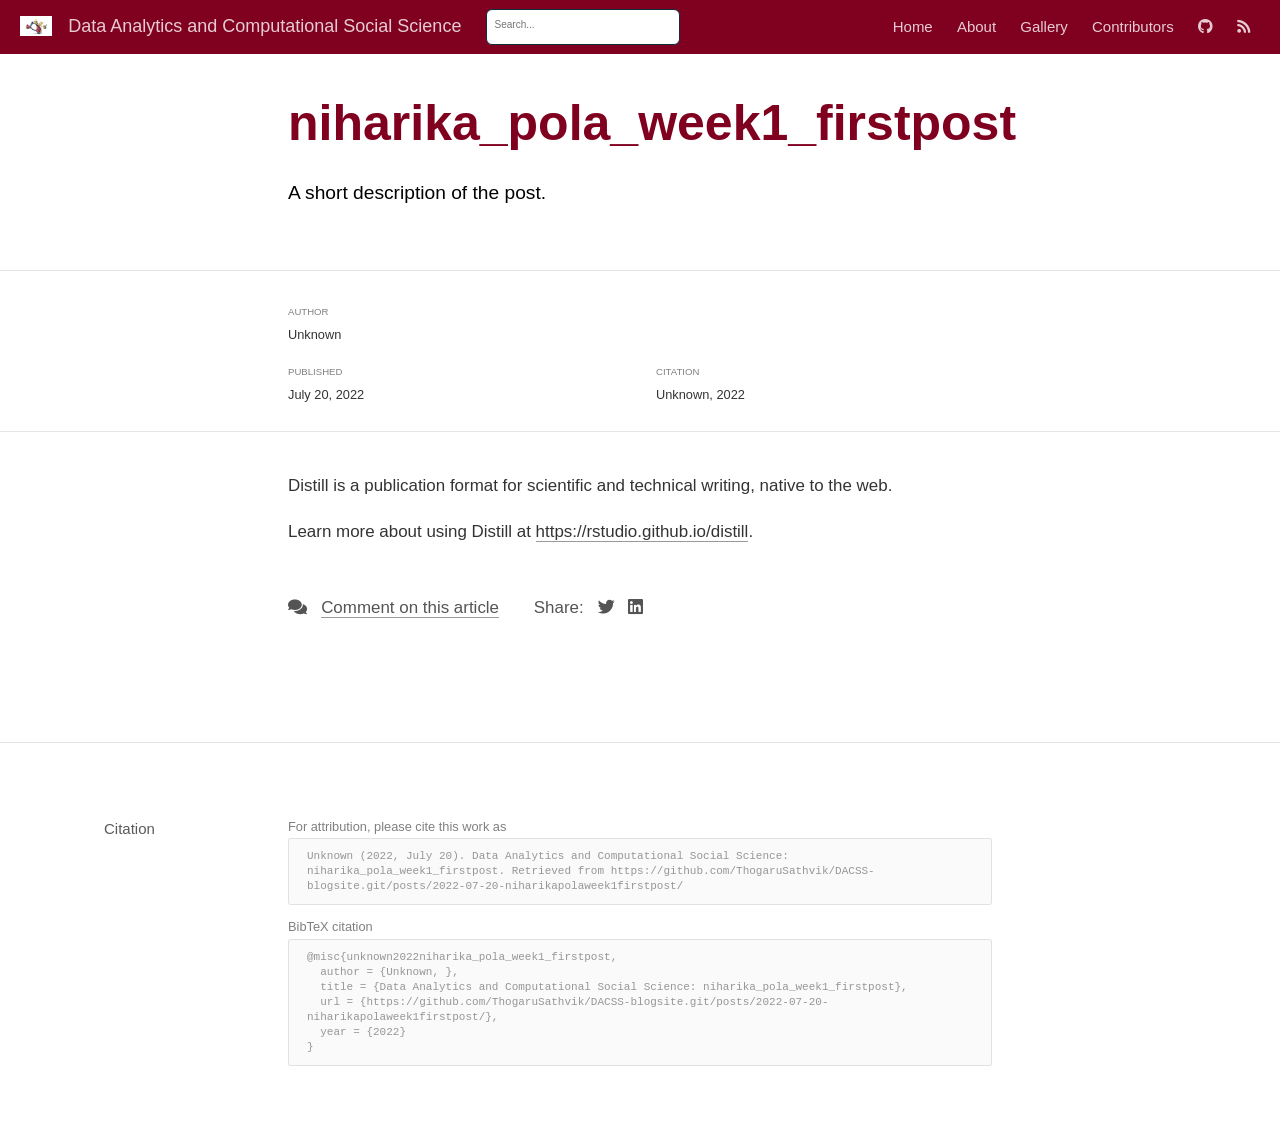
<file: docs/posts/2022-07-20-niharikapolaweek1firstpost/index.html>
<!DOCTYPE html>

<html xmlns="http://www.w3.org/1999/xhtml" lang="" xml:lang="">

<head>
  <meta charset="utf-8"/>
  <meta name="viewport" content="width=device-width, initial-scale=1"/>
  <meta http-equiv="X-UA-Compatible" content="IE=Edge,chrome=1"/>
  <meta name="generator" content="distill" />

  <style type="text/css">
  /* Hide doc at startup (prevent jankiness while JS renders/transforms) */
  body {
    visibility: hidden;
  }
  </style>

 <!--radix_placeholder_import_source-->
 <!--/radix_placeholder_import_source-->

<style type="text/css">code{white-space: pre;}</style>
<style type="text/css" data-origin="pandoc">
pre > code.sourceCode { white-space: pre; position: relative; }
pre > code.sourceCode > span { display: inline-block; line-height: 1.25; }
pre > code.sourceCode > span:empty { height: 1.2em; }
.sourceCode { overflow: visible; }
code.sourceCode > span { color: inherit; text-decoration: inherit; }
div.sourceCode { margin: 1em 0; }
pre.sourceCode { margin: 0; }
@media screen {
div.sourceCode { overflow: auto; }
}
@media print {
pre > code.sourceCode { white-space: pre-wrap; }
pre > code.sourceCode > span { text-indent: -5em; padding-left: 5em; }
}
pre.numberSource code
  { counter-reset: source-line 0; }
pre.numberSource code > span
  { position: relative; left: -4em; counter-increment: source-line; }
pre.numberSource code > span > a:first-child::before
  { content: counter(source-line);
    position: relative; left: -1em; text-align: right; vertical-align: baseline;
    border: none; display: inline-block;
    -webkit-touch-callout: none; -webkit-user-select: none;
    -khtml-user-select: none; -moz-user-select: none;
    -ms-user-select: none; user-select: none;
    padding: 0 4px; width: 4em;
    color: #aaaaaa;
  }
pre.numberSource { margin-left: 3em; border-left: 1px solid #aaaaaa;  padding-left: 4px; }
div.sourceCode
  {   }
@media screen {
pre > code.sourceCode > span > a:first-child::before { text-decoration: underline; }
}
code span.al { color: #ad0000; } /* Alert */
code span.an { color: #5e5e5e; } /* Annotation */
code span.at { } /* Attribute */
code span.bn { color: #ad0000; } /* BaseN */
code span.bu { } /* BuiltIn */
code span.cf { color: #007ba5; } /* ControlFlow */
code span.ch { color: #20794d; } /* Char */
code span.cn { color: #8f5902; } /* Constant */
code span.co { color: #5e5e5e; } /* Comment */
code span.cv { color: #5e5e5e; font-style: italic; } /* CommentVar */
code span.do { color: #5e5e5e; font-style: italic; } /* Documentation */
code span.dt { color: #ad0000; } /* DataType */
code span.dv { color: #ad0000; } /* DecVal */
code span.er { color: #ad0000; } /* Error */
code span.ex { } /* Extension */
code span.fl { color: #ad0000; } /* Float */
code span.fu { color: #4758ab; } /* Function */
code span.im { } /* Import */
code span.in { color: #5e5e5e; } /* Information */
code span.kw { color: #007ba5; } /* Keyword */
code span.op { color: #5e5e5e; } /* Operator */
code span.ot { color: #007ba5; } /* Other */
code span.pp { color: #ad0000; } /* Preprocessor */
code span.sc { color: #5e5e5e; } /* SpecialChar */
code span.ss { color: #20794d; } /* SpecialString */
code span.st { color: #20794d; } /* String */
code span.va { color: #111111; } /* Variable */
code span.vs { color: #20794d; } /* VerbatimString */
code span.wa { color: #5e5e5e; font-style: italic; } /* Warning */
</style>


  <!--radix_placeholder_meta_tags-->
<title>Data Analytics and Computational Social Science: niharika_pola_week1_firstpost</title>

<meta property="description" itemprop="description" content="A short description of the post."/>

<link rel="canonical" href="https://github.com/ThogaruSathvik/DACSS-blogsite.git/posts/2022-07-20-niharikapolaweek1firstpost/"/>
<link rel="icon" type="image/jpeg" href="../../Images/614660.jpg"/>

<!--  https://schema.org/Article -->
<meta property="article:published" itemprop="datePublished" content="2022-07-20"/>
<meta property="article:created" itemprop="dateCreated" content="2022-07-20"/>
<meta name="article:author" content="Unknown"/>

<!--  https://developers.facebook.com/docs/sharing/webmasters#markup -->
<meta property="og:title" content="Data Analytics and Computational Social Science: niharika_pola_week1_firstpost"/>
<meta property="og:type" content="article"/>
<meta property="og:description" content="A short description of the post."/>
<meta property="og:url" content="https://github.com/ThogaruSathvik/DACSS-blogsite.git/posts/2022-07-20-niharikapolaweek1firstpost/"/>
<meta property="og:locale" content="en_US"/>
<meta property="og:site_name" content="Data Analytics and Computational Social Science"/>

<!--  https://dev.twitter.com/cards/types/summary -->
<meta property="twitter:card" content="summary"/>
<meta property="twitter:title" content="Data Analytics and Computational Social Science: niharika_pola_week1_firstpost"/>
<meta property="twitter:description" content="A short description of the post."/>
<meta property="twitter:url" content="https://github.com/ThogaruSathvik/DACSS-blogsite.git/posts/2022-07-20-niharikapolaweek1firstpost/"/>

<!--  https://scholar.google.com/intl/en/scholar/inclusion.html#indexing -->
<meta name="citation_title" content="Data Analytics and Computational Social Science: niharika_pola_week1_firstpost"/>
<meta name="citation_fulltext_html_url" content="https://github.com/ThogaruSathvik/DACSS-blogsite.git/posts/2022-07-20-niharikapolaweek1firstpost/"/>
<meta name="citation_online_date" content="2022/07/20"/>
<meta name="citation_publication_date" content="2022/07/20"/>
<meta name="citation_author" content="Unknown"/>
<!--/radix_placeholder_meta_tags-->
  <!--radix_placeholder_rmarkdown_metadata-->

<script type="text/json" id="radix-rmarkdown-metadata">
{"type":"list","attributes":{"names":{"type":"character","attributes":{},"value":["title","description","author","date","output","citation_url","canonical_url"]}},"value":[{"type":"character","attributes":{},"value":["niharika_pola_week1_firstpost"]},{"type":"character","attributes":{},"value":["A short description of the post."]},{"type":"list","attributes":{},"value":[{"type":"list","attributes":{"names":{"type":"character","attributes":{},"value":["name"]}},"value":[{"type":"character","attributes":{},"value":["Unknown"]}]}]},{"type":"character","attributes":{},"value":["2022-07-20"]},{"type":"list","attributes":{"names":{"type":"character","attributes":{},"value":["distill::distill_article"]}},"value":[{"type":"list","attributes":{"names":{"type":"character","attributes":{},"value":["self_contained"]}},"value":[{"type":"logical","attributes":{},"value":[false]}]}]},{"type":"character","attributes":{},"value":["https://github.com/ThogaruSathvik/DACSS-blogsite.git/posts/2022-07-20-niharikapolaweek1firstpost/"]},{"type":"character","attributes":{},"value":["https://github.com/ThogaruSathvik/DACSS-blogsite.git/posts/2022-07-20-niharikapolaweek1firstpost/"]}]}
</script>
<!--/radix_placeholder_rmarkdown_metadata-->
  
  <script type="text/json" id="radix-resource-manifest">
  {"type":"character","attributes":{},"value":["niharikapolaweek1firstpost_files/anchor-4.2.2/anchor.min.js","niharikapolaweek1firstpost_files/bowser-1.9.3/bowser.min.js","niharikapolaweek1firstpost_files/distill-2.2.21/template.v2.js","niharikapolaweek1firstpost_files/header-attrs-2.14/header-attrs.js","niharikapolaweek1firstpost_files/jquery-3.6.0/jquery-3.6.0.js","niharikapolaweek1firstpost_files/jquery-3.6.0/jquery-3.6.0.min.js","niharikapolaweek1firstpost_files/jquery-3.6.0/jquery-3.6.0.min.map","niharikapolaweek1firstpost_files/popper-2.6.0/popper.min.js","niharikapolaweek1firstpost_files/tippy-6.2.7/tippy-bundle.umd.min.js","niharikapolaweek1firstpost_files/tippy-6.2.7/tippy-light-border.css","niharikapolaweek1firstpost_files/tippy-6.2.7/tippy.css","niharikapolaweek1firstpost_files/tippy-6.2.7/tippy.umd.min.js","niharikapolaweek1firstpost_files/webcomponents-2.0.0/webcomponents.js"]}
  </script>
  <!--radix_placeholder_navigation_in_header-->
<meta name="distill:offset" content="../.."/>

<script type="application/javascript">

  window.headroom_prevent_pin = false;

  window.document.addEventListener("DOMContentLoaded", function (event) {

    // initialize headroom for banner
    var header = $('header').get(0);
    var headerHeight = header.offsetHeight;
    var headroom = new Headroom(header, {
      tolerance: 5,
      onPin : function() {
        if (window.headroom_prevent_pin) {
          window.headroom_prevent_pin = false;
          headroom.unpin();
        }
      }
    });
    headroom.init();
    if(window.location.hash)
      headroom.unpin();
    $(header).addClass('headroom--transition');

    // offset scroll location for banner on hash change
    // (see: https://github.com/WickyNilliams/headroom.js/issues/38)
    window.addEventListener("hashchange", function(event) {
      window.scrollTo(0, window.pageYOffset - (headerHeight + 25));
    });

    // responsive menu
    $('.distill-site-header').each(function(i, val) {
      var topnav = $(this);
      var toggle = topnav.find('.nav-toggle');
      toggle.on('click', function() {
        topnav.toggleClass('responsive');
      });
    });

    // nav dropdowns
    $('.nav-dropbtn').click(function(e) {
      $(this).next('.nav-dropdown-content').toggleClass('nav-dropdown-active');
      $(this).parent().siblings('.nav-dropdown')
         .children('.nav-dropdown-content').removeClass('nav-dropdown-active');
    });
    $("body").click(function(e){
      $('.nav-dropdown-content').removeClass('nav-dropdown-active');
    });
    $(".nav-dropdown").click(function(e){
      e.stopPropagation();
    });
  });
</script>

<style type="text/css">

/* Theme (user-documented overrideables for nav appearance) */

.distill-site-nav {
  color: rgba(255, 255, 255, 0.8);
  background-color: #0F2E3D;
  font-size: 15px;
  font-weight: 300;
}

.distill-site-nav a {
  color: inherit;
  text-decoration: none;
}

.distill-site-nav a:hover {
  color: white;
}

@media print {
  .distill-site-nav {
    display: none;
  }
}

.distill-site-header {

}

.distill-site-footer {

}


/* Site Header */

.distill-site-header {
  width: 100%;
  box-sizing: border-box;
  z-index: 3;
}

.distill-site-header .nav-left {
  display: inline-block;
  margin-left: 8px;
}

@media screen and (max-width: 768px) {
  .distill-site-header .nav-left {
    margin-left: 0;
  }
}


.distill-site-header .nav-right {
  float: right;
  margin-right: 8px;
}

.distill-site-header a,
.distill-site-header .title {
  display: inline-block;
  text-align: center;
  padding: 14px 10px 14px 10px;
}

.distill-site-header .title {
  font-size: 18px;
  min-width: 150px;
}

.distill-site-header .logo {
  padding: 0;
}

.distill-site-header .logo img {
  display: none;
  max-height: 20px;
  width: auto;
  margin-bottom: -4px;
}

.distill-site-header .nav-image img {
  max-height: 18px;
  width: auto;
  display: inline-block;
  margin-bottom: -3px;
}



@media screen and (min-width: 1000px) {
  .distill-site-header .logo img {
    display: inline-block;
  }
  .distill-site-header .nav-left {
    margin-left: 20px;
  }
  .distill-site-header .nav-right {
    margin-right: 20px;
  }
  .distill-site-header .title {
    padding-left: 12px;
  }
}


.distill-site-header .nav-toggle {
  display: none;
}

.nav-dropdown {
  display: inline-block;
  position: relative;
}

.nav-dropdown .nav-dropbtn {
  border: none;
  outline: none;
  color: rgba(255, 255, 255, 0.8);
  padding: 16px 10px;
  background-color: transparent;
  font-family: inherit;
  font-size: inherit;
  font-weight: inherit;
  margin: 0;
  margin-top: 1px;
  z-index: 2;
}

.nav-dropdown-content {
  display: none;
  position: absolute;
  background-color: white;
  min-width: 200px;
  border: 1px solid rgba(0,0,0,0.15);
  border-radius: 4px;
  box-shadow: 0px 8px 16px 0px rgba(0,0,0,0.1);
  z-index: 1;
  margin-top: 2px;
  white-space: nowrap;
  padding-top: 4px;
  padding-bottom: 4px;
}

.nav-dropdown-content hr {
  margin-top: 4px;
  margin-bottom: 4px;
  border: none;
  border-bottom: 1px solid rgba(0, 0, 0, 0.1);
}

.nav-dropdown-active {
  display: block;
}

.nav-dropdown-content a, .nav-dropdown-content .nav-dropdown-header {
  color: black;
  padding: 6px 24px;
  text-decoration: none;
  display: block;
  text-align: left;
}

.nav-dropdown-content .nav-dropdown-header {
  display: block;
  padding: 5px 24px;
  padding-bottom: 0;
  text-transform: uppercase;
  font-size: 14px;
  color: #999999;
  white-space: nowrap;
}

.nav-dropdown:hover .nav-dropbtn {
  color: white;
}

.nav-dropdown-content a:hover {
  background-color: #ddd;
  color: black;
}

.nav-right .nav-dropdown-content {
  margin-left: -45%;
  right: 0;
}

@media screen and (max-width: 768px) {
  .distill-site-header a, .distill-site-header .nav-dropdown  {display: none;}
  .distill-site-header a.nav-toggle {
    float: right;
    display: block;
  }
  .distill-site-header .title {
    margin-left: 0;
  }
  .distill-site-header .nav-right {
    margin-right: 0;
  }
  .distill-site-header {
    overflow: hidden;
  }
  .nav-right .nav-dropdown-content {
    margin-left: 0;
  }
}


@media screen and (max-width: 768px) {
  .distill-site-header.responsive {position: relative; min-height: 500px; }
  .distill-site-header.responsive a.nav-toggle {
    position: absolute;
    right: 0;
    top: 0;
  }
  .distill-site-header.responsive a,
  .distill-site-header.responsive .nav-dropdown {
    display: block;
    text-align: left;
  }
  .distill-site-header.responsive .nav-left,
  .distill-site-header.responsive .nav-right {
    width: 100%;
  }
  .distill-site-header.responsive .nav-dropdown {float: none;}
  .distill-site-header.responsive .nav-dropdown-content {position: relative;}
  .distill-site-header.responsive .nav-dropdown .nav-dropbtn {
    display: block;
    width: 100%;
    text-align: left;
  }
}

/* Site Footer */

.distill-site-footer {
  width: 100%;
  overflow: hidden;
  box-sizing: border-box;
  z-index: 3;
  margin-top: 30px;
  padding-top: 30px;
  padding-bottom: 30px;
  text-align: center;
}

/* Headroom */

d-title {
  padding-top: 6rem;
}

@media print {
  d-title {
    padding-top: 4rem;
  }
}

.headroom {
  z-index: 1000;
  position: fixed;
  top: 0;
  left: 0;
  right: 0;
}

.headroom--transition {
  transition: all .4s ease-in-out;
}

.headroom--unpinned {
  top: -100px;
}

.headroom--pinned {
  top: 0;
}

/* adjust viewport for navbar height */
/* helps vertically center bootstrap (non-distill) content */
.min-vh-100 {
  min-height: calc(100vh - 100px) !important;
}

</style>

<script src="../../site_libs/jquery-3.6.0/jquery-3.6.0.min.js"></script>
<link href="../../site_libs/font-awesome-5.1.0/css/all.css" rel="stylesheet"/>
<link href="../../site_libs/font-awesome-5.1.0/css/v4-shims.css" rel="stylesheet"/>
<script src="../../site_libs/headroom-0.9.4/headroom.min.js"></script>
<script src="../../site_libs/autocomplete-0.37.1/autocomplete.min.js"></script>
<script src="../../site_libs/fuse-6.4.1/fuse.min.js"></script>

<script type="application/javascript">

function getMeta(metaName) {
  var metas = document.getElementsByTagName('meta');
  for (let i = 0; i < metas.length; i++) {
    if (metas[i].getAttribute('name') === metaName) {
      return metas[i].getAttribute('content');
    }
  }
  return '';
}

function offsetURL(url) {
  var offset = getMeta('distill:offset');
  return offset ? offset + '/' + url : url;
}

function createFuseIndex() {

  // create fuse index
  var options = {
    keys: [
      { name: 'title', weight: 20 },
      { name: 'categories', weight: 15 },
      { name: 'description', weight: 10 },
      { name: 'contents', weight: 5 },
    ],
    ignoreLocation: true,
    threshold: 0
  };
  var fuse = new window.Fuse([], options);

  // fetch the main search.json
  return fetch(offsetURL('search.json'))
    .then(function(response) {
      if (response.status == 200) {
        return response.json().then(function(json) {
          // index main articles
          json.articles.forEach(function(article) {
            fuse.add(article);
          });
          // download collections and index their articles
          return Promise.all(json.collections.map(function(collection) {
            return fetch(offsetURL(collection)).then(function(response) {
              if (response.status === 200) {
                return response.json().then(function(articles) {
                  articles.forEach(function(article) {
                    fuse.add(article);
                  });
                })
              } else {
                return Promise.reject(
                  new Error('Unexpected status from search index request: ' +
                            response.status)
                );
              }
            });
          })).then(function() {
            return fuse;
          });
        });

      } else {
        return Promise.reject(
          new Error('Unexpected status from search index request: ' +
                      response.status)
        );
      }
    });
}

window.document.addEventListener("DOMContentLoaded", function (event) {

  // get search element (bail if we don't have one)
  var searchEl = window.document.getElementById('distill-search');
  if (!searchEl)
    return;

  createFuseIndex()
    .then(function(fuse) {

      // make search box visible
      searchEl.classList.remove('hidden');

      // initialize autocomplete
      var options = {
        autoselect: true,
        hint: false,
        minLength: 2,
      };
      window.autocomplete(searchEl, options, [{
        source: function(query, callback) {
          const searchOptions = {
            isCaseSensitive: false,
            shouldSort: true,
            minMatchCharLength: 2,
            limit: 10,
          };
          var results = fuse.search(query, searchOptions);
          callback(results
            .map(function(result) { return result.item; })
          );
        },
        templates: {
          suggestion: function(suggestion) {
            var img = suggestion.preview && Object.keys(suggestion.preview).length > 0
              ? `<img src="${offsetURL(suggestion.preview)}"</img>`
              : '';
            var html = `
              <div class="search-item">
                <h3>${suggestion.title}</h3>
                <div class="search-item-description">
                  ${suggestion.description || ''}
                </div>
                <div class="search-item-preview">
                  ${img}
                </div>
              </div>
            `;
            return html;
          }
        }
      }]).on('autocomplete:selected', function(event, suggestion) {
        window.location.href = offsetURL(suggestion.path);
      });
      // remove inline display style on autocompleter (we want to
      // manage responsive display via css)
      $('.algolia-autocomplete').css("display", "");
    })
    .catch(function(error) {
      console.log(error);
    });

});

</script>

<style type="text/css">

.nav-search {
  font-size: x-small;
}

/* Algolioa Autocomplete */

.algolia-autocomplete {
  display: inline-block;
  margin-left: 10px;
  vertical-align: sub;
  background-color: white;
  color: black;
  padding: 6px;
  padding-top: 8px;
  padding-bottom: 0;
  border-radius: 6px;
  border: 1px #0F2E3D solid;
  width: 180px;
}


@media screen and (max-width: 768px) {
  .distill-site-nav .algolia-autocomplete {
    display: none;
    visibility: hidden;
  }
  .distill-site-nav.responsive .algolia-autocomplete {
    display: inline-block;
    visibility: visible;
  }
  .distill-site-nav.responsive .algolia-autocomplete .aa-dropdown-menu {
    margin-left: 0;
    width: 400px;
    max-height: 400px;
  }
}

.algolia-autocomplete .aa-input, .algolia-autocomplete .aa-hint {
  width: 90%;
  outline: none;
  border: none;
}

.algolia-autocomplete .aa-hint {
  color: #999;
}
.algolia-autocomplete .aa-dropdown-menu {
  width: 550px;
  max-height: 70vh;
  overflow-x: visible;
  overflow-y: scroll;
  padding: 5px;
  margin-top: 3px;
  margin-left: -150px;
  background-color: #fff;
  border-radius: 5px;
  border: 1px solid #999;
  border-top: none;
}

.algolia-autocomplete .aa-dropdown-menu .aa-suggestion {
  cursor: pointer;
  padding: 5px 4px;
  border-bottom: 1px solid #eee;
}

.algolia-autocomplete .aa-dropdown-menu .aa-suggestion:last-of-type {
  border-bottom: none;
  margin-bottom: 2px;
}

.algolia-autocomplete .aa-dropdown-menu .aa-suggestion .search-item {
  overflow: hidden;
  font-size: 0.8em;
  line-height: 1.4em;
}

.algolia-autocomplete .aa-dropdown-menu .aa-suggestion .search-item h3 {
  font-size: 1rem;
  margin-block-start: 0;
  margin-block-end: 5px;
}

.algolia-autocomplete .aa-dropdown-menu .aa-suggestion .search-item-description {
  display: inline-block;
  overflow: hidden;
  height: 2.8em;
  width: 80%;
  margin-right: 4%;
}

.algolia-autocomplete .aa-dropdown-menu .aa-suggestion .search-item-preview {
  display: inline-block;
  width: 15%;
}

.algolia-autocomplete .aa-dropdown-menu .aa-suggestion .search-item-preview img {
  height: 3em;
  width: auto;
  display: none;
}

.algolia-autocomplete .aa-dropdown-menu .aa-suggestion .search-item-preview img[src] {
  display: initial;
}

.algolia-autocomplete .aa-dropdown-menu .aa-suggestion.aa-cursor {
  background-color: #eee;
}
.algolia-autocomplete .aa-dropdown-menu .aa-suggestion em {
  font-weight: bold;
  font-style: normal;
}

</style>


<!--/radix_placeholder_navigation_in_header-->
  <!--radix_placeholder_distill-->

<style type="text/css">

body {
  background-color: white;
}

.pandoc-table {
  width: 100%;
}

.pandoc-table>caption {
  margin-bottom: 10px;
}

.pandoc-table th:not([align]) {
  text-align: left;
}

.pagedtable-footer {
  font-size: 15px;
}

d-byline .byline {
  grid-template-columns: 2fr 2fr;
}

d-byline .byline h3 {
  margin-block-start: 1.5em;
}

d-byline .byline .authors-affiliations h3 {
  margin-block-start: 0.5em;
}

.authors-affiliations .orcid-id {
  width: 16px;
  height:16px;
  margin-left: 4px;
  margin-right: 4px;
  vertical-align: middle;
  padding-bottom: 2px;
}

d-title .dt-tags {
  margin-top: 1em;
  grid-column: text;
}

.dt-tags .dt-tag {
  text-decoration: none;
  display: inline-block;
  color: rgba(0,0,0,0.6);
  padding: 0em 0.4em;
  margin-right: 0.5em;
  margin-bottom: 0.4em;
  font-size: 70%;
  border: 1px solid rgba(0,0,0,0.2);
  border-radius: 3px;
  text-transform: uppercase;
  font-weight: 500;
}

d-article table.gt_table td,
d-article table.gt_table th {
  border-bottom: none;
}

.html-widget {
  margin-bottom: 2.0em;
}

.l-screen-inset {
  padding-right: 16px;
}

.l-screen .caption {
  margin-left: 10px;
}

.shaded {
  background: rgb(247, 247, 247);
  padding-top: 20px;
  padding-bottom: 20px;
  border-top: 1px solid rgba(0, 0, 0, 0.1);
  border-bottom: 1px solid rgba(0, 0, 0, 0.1);
}

.shaded .html-widget {
  margin-bottom: 0;
  border: 1px solid rgba(0, 0, 0, 0.1);
}

.shaded .shaded-content {
  background: white;
}

.text-output {
  margin-top: 0;
  line-height: 1.5em;
}

.hidden {
  display: none !important;
}

d-article {
  padding-top: 2.5rem;
  padding-bottom: 30px;
}

d-appendix {
  padding-top: 30px;
}

d-article>p>img {
  width: 100%;
}

d-article h2 {
  margin: 1rem 0 1.5rem 0;
}

d-article h3 {
  margin-top: 1.5rem;
}

d-article iframe {
  border: 1px solid rgba(0, 0, 0, 0.1);
  margin-bottom: 2.0em;
  width: 100%;
}

/* Tweak code blocks */

d-article div.sourceCode code,
d-article pre code {
  font-family: Consolas, Monaco, 'Andale Mono', 'Ubuntu Mono', monospace;
}

d-article pre,
d-article div.sourceCode,
d-article div.sourceCode pre {
  overflow: auto;
}

d-article div.sourceCode {
  background-color: white;
}

d-article div.sourceCode pre {
  padding-left: 10px;
  font-size: 12px;
  border-left: 2px solid rgba(0,0,0,0.1);
}

d-article pre {
  font-size: 12px;
  color: black;
  background: none;
  margin-top: 0;
  text-align: left;
  white-space: pre;
  word-spacing: normal;
  word-break: normal;
  word-wrap: normal;
  line-height: 1.5;

  -moz-tab-size: 4;
  -o-tab-size: 4;
  tab-size: 4;

  -webkit-hyphens: none;
  -moz-hyphens: none;
  -ms-hyphens: none;
  hyphens: none;
}

d-article pre a {
  border-bottom: none;
}

d-article pre a:hover {
  border-bottom: none;
  text-decoration: underline;
}

d-article details {
  grid-column: text;
  margin-bottom: 0.8em;
}

@media(min-width: 768px) {

d-article pre,
d-article div.sourceCode,
d-article div.sourceCode pre {
  overflow: visible !important;
}

d-article div.sourceCode pre {
  padding-left: 18px;
  font-size: 14px;
}

d-article pre {
  font-size: 14px;
}

}

figure img.external {
  background: white;
  border: 1px solid rgba(0, 0, 0, 0.1);
  box-shadow: 0 1px 8px rgba(0, 0, 0, 0.1);
  padding: 18px;
  box-sizing: border-box;
}

/* CSS for d-contents */

.d-contents {
  grid-column: text;
  color: rgba(0,0,0,0.8);
  font-size: 0.9em;
  padding-bottom: 1em;
  margin-bottom: 1em;
  padding-bottom: 0.5em;
  margin-bottom: 1em;
  padding-left: 0.25em;
  justify-self: start;
}

@media(min-width: 1000px) {
  .d-contents.d-contents-float {
    height: 0;
    grid-column-start: 1;
    grid-column-end: 4;
    justify-self: center;
    padding-right: 3em;
    padding-left: 2em;
  }
}

.d-contents nav h3 {
  font-size: 18px;
  margin-top: 0;
  margin-bottom: 1em;
}

.d-contents li {
  list-style-type: none
}

.d-contents nav > ul {
  padding-left: 0;
}

.d-contents ul {
  padding-left: 1em
}

.d-contents nav ul li {
  margin-top: 0.6em;
  margin-bottom: 0.2em;
}

.d-contents nav a {
  font-size: 13px;
  border-bottom: none;
  text-decoration: none
  color: rgba(0, 0, 0, 0.8);
}

.d-contents nav a:hover {
  text-decoration: underline solid rgba(0, 0, 0, 0.6)
}

.d-contents nav > ul > li > a {
  font-weight: 600;
}

.d-contents nav > ul > li > ul {
  font-weight: inherit;
}

.d-contents nav > ul > li > ul > li {
  margin-top: 0.2em;
}


.d-contents nav ul {
  margin-top: 0;
  margin-bottom: 0.25em;
}

.d-article-with-toc h2:nth-child(2) {
  margin-top: 0;
}


/* Figure */

.figure {
  position: relative;
  margin-bottom: 2.5em;
  margin-top: 1.5em;
}

.figure img {
  width: 100%;
}

.figure .caption {
  color: rgba(0, 0, 0, 0.6);
  font-size: 12px;
  line-height: 1.5em;
}

.figure img.external {
  background: white;
  border: 1px solid rgba(0, 0, 0, 0.1);
  box-shadow: 0 1px 8px rgba(0, 0, 0, 0.1);
  padding: 18px;
  box-sizing: border-box;
}

.figure .caption a {
  color: rgba(0, 0, 0, 0.6);
}

.figure .caption b,
.figure .caption strong, {
  font-weight: 600;
  color: rgba(0, 0, 0, 1.0);
}

/* Citations */

d-article .citation {
  color: inherit;
  cursor: inherit;
}

div.hanging-indent{
  margin-left: 1em; text-indent: -1em;
}

/* Citation hover box */

.tippy-box[data-theme~=light-border] {
  background-color: rgba(250, 250, 250, 0.95);
}

.tippy-content > p {
  margin-bottom: 0;
  padding: 2px;
}


/* Tweak 1000px media break to show more text */

@media(min-width: 1000px) {
  .base-grid,
  distill-header,
  d-title,
  d-abstract,
  d-article,
  d-appendix,
  distill-appendix,
  d-byline,
  d-footnote-list,
  d-citation-list,
  distill-footer {
    grid-template-columns: [screen-start] 1fr [page-start kicker-start] 80px [middle-start] 50px [text-start kicker-end] 65px 65px 65px 65px 65px 65px 65px 65px [text-end gutter-start] 65px [middle-end] 65px [page-end gutter-end] 1fr [screen-end];
    grid-column-gap: 16px;
  }

  .grid {
    grid-column-gap: 16px;
  }

  d-article {
    font-size: 1.06rem;
    line-height: 1.7em;
  }
  figure .caption, .figure .caption, figure figcaption {
    font-size: 13px;
  }
}

@media(min-width: 1180px) {
  .base-grid,
  distill-header,
  d-title,
  d-abstract,
  d-article,
  d-appendix,
  distill-appendix,
  d-byline,
  d-footnote-list,
  d-citation-list,
  distill-footer {
    grid-template-columns: [screen-start] 1fr [page-start kicker-start] 60px [middle-start] 60px [text-start kicker-end] 60px 60px 60px 60px 60px 60px 60px 60px [text-end gutter-start] 60px [middle-end] 60px [page-end gutter-end] 1fr [screen-end];
    grid-column-gap: 32px;
  }

  .grid {
    grid-column-gap: 32px;
  }
}


/* Get the citation styles for the appendix (not auto-injected on render since
   we do our own rendering of the citation appendix) */

d-appendix .citation-appendix,
.d-appendix .citation-appendix {
  font-size: 11px;
  line-height: 15px;
  border-left: 1px solid rgba(0, 0, 0, 0.1);
  padding-left: 18px;
  border: 1px solid rgba(0,0,0,0.1);
  background: rgba(0, 0, 0, 0.02);
  padding: 10px 18px;
  border-radius: 3px;
  color: rgba(150, 150, 150, 1);
  overflow: hidden;
  margin-top: -12px;
  white-space: pre-wrap;
  word-wrap: break-word;
}

/* Include appendix styles here so they can be overridden */

d-appendix {
  contain: layout style;
  font-size: 0.8em;
  line-height: 1.7em;
  margin-top: 60px;
  margin-bottom: 0;
  border-top: 1px solid rgba(0, 0, 0, 0.1);
  color: rgba(0,0,0,0.5);
  padding-top: 60px;
  padding-bottom: 48px;
}

d-appendix h3 {
  grid-column: page-start / text-start;
  font-size: 15px;
  font-weight: 500;
  margin-top: 1em;
  margin-bottom: 0;
  color: rgba(0,0,0,0.65);
}

d-appendix h3 + * {
  margin-top: 1em;
}

d-appendix ol {
  padding: 0 0 0 15px;
}

@media (min-width: 768px) {
  d-appendix ol {
    padding: 0 0 0 30px;
    margin-left: -30px;
  }
}

d-appendix li {
  margin-bottom: 1em;
}

d-appendix a {
  color: rgba(0, 0, 0, 0.6);
}

d-appendix > * {
  grid-column: text;
}

d-appendix > d-footnote-list,
d-appendix > d-citation-list,
d-appendix > distill-appendix {
  grid-column: screen;
}

/* Include footnote styles here so they can be overridden */

d-footnote-list {
  contain: layout style;
}

d-footnote-list > * {
  grid-column: text;
}

d-footnote-list a.footnote-backlink {
  color: rgba(0,0,0,0.3);
  padding-left: 0.5em;
}



/* Anchor.js */

.anchorjs-link {
  /*transition: all .25s linear; */
  text-decoration: none;
  border-bottom: none;
}
*:hover > .anchorjs-link {
  margin-left: -1.125em !important;
  text-decoration: none;
  border-bottom: none;
}

/* Social footer */

.social_footer {
  margin-top: 30px;
  margin-bottom: 0;
  color: rgba(0,0,0,0.67);
}

.disqus-comments {
  margin-right: 30px;
}

.disqus-comment-count {
  border-bottom: 1px solid rgba(0, 0, 0, 0.4);
  cursor: pointer;
}

#disqus_thread {
  margin-top: 30px;
}

.article-sharing a {
  border-bottom: none;
  margin-right: 8px;
}

.article-sharing a:hover {
  border-bottom: none;
}

.sidebar-section.subscribe {
  font-size: 12px;
  line-height: 1.6em;
}

.subscribe p {
  margin-bottom: 0.5em;
}


.article-footer .subscribe {
  font-size: 15px;
  margin-top: 45px;
}


.sidebar-section.custom {
  font-size: 12px;
  line-height: 1.6em;
}

.custom p {
  margin-bottom: 0.5em;
}

/* Styles for listing layout (hide title) */
.layout-listing d-title, .layout-listing .d-title {
  display: none;
}

/* Styles for posts lists (not auto-injected) */


.posts-with-sidebar {
  padding-left: 45px;
  padding-right: 45px;
}

.posts-list .description h2,
.posts-list .description p {
  font-family: -apple-system, BlinkMacSystemFont, "Segoe UI", Roboto, Oxygen, Ubuntu, Cantarell, "Fira Sans", "Droid Sans", "Helvetica Neue", Arial, sans-serif;
}

.posts-list .description h2 {
  font-weight: 700;
  border-bottom: none;
  padding-bottom: 0;
}

.posts-list h2.post-tag {
  border-bottom: 1px solid rgba(0, 0, 0, 0.2);
  padding-bottom: 12px;
}
.posts-list {
  margin-top: 60px;
  margin-bottom: 24px;
}

.posts-list .post-preview {
  text-decoration: none;
  overflow: hidden;
  display: block;
  border-bottom: 1px solid rgba(0, 0, 0, 0.1);
  padding: 24px 0;
}

.post-preview-last {
  border-bottom: none !important;
}

.posts-list .posts-list-caption {
  grid-column: screen;
  font-weight: 400;
}

.posts-list .post-preview h2 {
  margin: 0 0 6px 0;
  line-height: 1.2em;
  font-style: normal;
  font-size: 24px;
}

.posts-list .post-preview p {
  margin: 0 0 12px 0;
  line-height: 1.4em;
  font-size: 16px;
}

.posts-list .post-preview .thumbnail {
  box-sizing: border-box;
  margin-bottom: 24px;
  position: relative;
  max-width: 500px;
}
.posts-list .post-preview img {
  width: 100%;
  display: block;
}

.posts-list .metadata {
  font-size: 12px;
  line-height: 1.4em;
  margin-bottom: 18px;
}

.posts-list .metadata > * {
  display: inline-block;
}

.posts-list .metadata .publishedDate {
  margin-right: 2em;
}

.posts-list .metadata .dt-authors {
  display: block;
  margin-top: 0.3em;
  margin-right: 2em;
}

.posts-list .dt-tags {
  display: block;
  line-height: 1em;
}

.posts-list .dt-tags .dt-tag {
  display: inline-block;
  color: rgba(0,0,0,0.6);
  padding: 0.3em 0.4em;
  margin-right: 0.2em;
  margin-bottom: 0.4em;
  font-size: 60%;
  border: 1px solid rgba(0,0,0,0.2);
  border-radius: 3px;
  text-transform: uppercase;
  font-weight: 500;
}

.posts-list img {
  opacity: 1;
}

.posts-list img[data-src] {
  opacity: 0;
}

.posts-more {
  clear: both;
}


.posts-sidebar {
  font-size: 16px;
}

.posts-sidebar h3 {
  font-size: 16px;
  margin-top: 0;
  margin-bottom: 0.5em;
  font-weight: 400;
  text-transform: uppercase;
}

.sidebar-section {
  margin-bottom: 30px;
}

.categories ul {
  list-style-type: none;
  margin: 0;
  padding: 0;
}

.categories li {
  color: rgba(0, 0, 0, 0.8);
  margin-bottom: 0;
}

.categories li>a {
  border-bottom: none;
}

.categories li>a:hover {
  border-bottom: 1px solid rgba(0, 0, 0, 0.4);
}

.categories .active {
  font-weight: 600;
}

.categories .category-count {
  color: rgba(0, 0, 0, 0.4);
}


@media(min-width: 768px) {
  .posts-list .post-preview h2 {
    font-size: 26px;
  }
  .posts-list .post-preview .thumbnail {
    float: right;
    width: 30%;
    margin-bottom: 0;
  }
  .posts-list .post-preview .description {
    float: left;
    width: 45%;
  }
  .posts-list .post-preview .metadata {
    float: left;
    width: 20%;
    margin-top: 8px;
  }
  .posts-list .post-preview p {
    margin: 0 0 12px 0;
    line-height: 1.5em;
    font-size: 16px;
  }
  .posts-with-sidebar .posts-list {
    float: left;
    width: 75%;
  }
  .posts-with-sidebar .posts-sidebar {
    float: right;
    width: 20%;
    margin-top: 60px;
    padding-top: 24px;
    padding-bottom: 24px;
  }
}


/* Improve display for browsers without grid (IE/Edge <= 15) */

.downlevel {
  line-height: 1.6em;
  font-family: -apple-system, BlinkMacSystemFont, "Segoe UI", Roboto, Oxygen, Ubuntu, Cantarell, "Fira Sans", "Droid Sans", "Helvetica Neue", Arial, sans-serif;
  margin: 0;
}

.downlevel .d-title {
  padding-top: 6rem;
  padding-bottom: 1.5rem;
}

.downlevel .d-title h1 {
  font-size: 50px;
  font-weight: 700;
  line-height: 1.1em;
  margin: 0 0 0.5rem;
}

.downlevel .d-title p {
  font-weight: 300;
  font-size: 1.2rem;
  line-height: 1.55em;
  margin-top: 0;
}

.downlevel .d-byline {
  padding-top: 0.8em;
  padding-bottom: 0.8em;
  font-size: 0.8rem;
  line-height: 1.8em;
}

.downlevel .section-separator {
  border: none;
  border-top: 1px solid rgba(0, 0, 0, 0.1);
}

.downlevel .d-article {
  font-size: 1.06rem;
  line-height: 1.7em;
  padding-top: 1rem;
  padding-bottom: 2rem;
}


.downlevel .d-appendix {
  padding-left: 0;
  padding-right: 0;
  max-width: none;
  font-size: 0.8em;
  line-height: 1.7em;
  margin-bottom: 0;
  color: rgba(0,0,0,0.5);
  padding-top: 40px;
  padding-bottom: 48px;
}

.downlevel .footnotes ol {
  padding-left: 13px;
}

.downlevel .base-grid,
.downlevel .distill-header,
.downlevel .d-title,
.downlevel .d-abstract,
.downlevel .d-article,
.downlevel .d-appendix,
.downlevel .distill-appendix,
.downlevel .d-byline,
.downlevel .d-footnote-list,
.downlevel .d-citation-list,
.downlevel .distill-footer,
.downlevel .appendix-bottom,
.downlevel .posts-container {
  padding-left: 40px;
  padding-right: 40px;
}

@media(min-width: 768px) {
  .downlevel .base-grid,
  .downlevel .distill-header,
  .downlevel .d-title,
  .downlevel .d-abstract,
  .downlevel .d-article,
  .downlevel .d-appendix,
  .downlevel .distill-appendix,
  .downlevel .d-byline,
  .downlevel .d-footnote-list,
  .downlevel .d-citation-list,
  .downlevel .distill-footer,
  .downlevel .appendix-bottom,
  .downlevel .posts-container {
  padding-left: 150px;
  padding-right: 150px;
  max-width: 900px;
}
}

.downlevel pre code {
  display: block;
  border-left: 2px solid rgba(0, 0, 0, .1);
  padding: 0 0 0 20px;
  font-size: 14px;
}

.downlevel code, .downlevel pre {
  color: black;
  background: none;
  font-family: Consolas, Monaco, 'Andale Mono', 'Ubuntu Mono', monospace;
  text-align: left;
  white-space: pre;
  word-spacing: normal;
  word-break: normal;
  word-wrap: normal;
  line-height: 1.5;

  -moz-tab-size: 4;
  -o-tab-size: 4;
  tab-size: 4;

  -webkit-hyphens: none;
  -moz-hyphens: none;
  -ms-hyphens: none;
  hyphens: none;
}

.downlevel .posts-list .post-preview {
  color: inherit;
}



</style>

<script type="application/javascript">

function is_downlevel_browser() {
  if (bowser.isUnsupportedBrowser({ msie: "12", msedge: "16"},
                                 window.navigator.userAgent)) {
    return true;
  } else {
    return window.load_distill_framework === undefined;
  }
}

// show body when load is complete
function on_load_complete() {

  // add anchors
  if (window.anchors) {
    window.anchors.options.placement = 'left';
    window.anchors.add('d-article > h2, d-article > h3, d-article > h4, d-article > h5');
  }


  // set body to visible
  document.body.style.visibility = 'visible';

  // force redraw for leaflet widgets
  if (window.HTMLWidgets) {
    var maps = window.HTMLWidgets.findAll(".leaflet");
    $.each(maps, function(i, el) {
      var map = this.getMap();
      map.invalidateSize();
      map.eachLayer(function(layer) {
        if (layer instanceof L.TileLayer)
          layer.redraw();
      });
    });
  }

  // trigger 'shown' so htmlwidgets resize
  $('d-article').trigger('shown');
}

function init_distill() {

  init_common();

  // create front matter
  var front_matter = $('<d-front-matter></d-front-matter>');
  $('#distill-front-matter').wrap(front_matter);

  // create d-title
  $('.d-title').changeElementType('d-title');

  // create d-byline
  var byline = $('<d-byline></d-byline>');
  $('.d-byline').replaceWith(byline);

  // create d-article
  var article = $('<d-article></d-article>');
  $('.d-article').wrap(article).children().unwrap();

  // move posts container into article
  $('.posts-container').appendTo($('d-article'));

  // create d-appendix
  $('.d-appendix').changeElementType('d-appendix');

  // flag indicating that we have appendix items
  var appendix = $('.appendix-bottom').children('h3').length > 0;

  // replace footnotes with <d-footnote>
  $('.footnote-ref').each(function(i, val) {
    appendix = true;
    var href = $(this).attr('href');
    var id = href.replace('#', '');
    var fn = $('#' + id);
    var fn_p = $('#' + id + '>p');
    fn_p.find('.footnote-back').remove();
    var text = fn_p.html();
    var dtfn = $('<d-footnote></d-footnote>');
    dtfn.html(text);
    $(this).replaceWith(dtfn);
  });
  // remove footnotes
  $('.footnotes').remove();

  // move refs into #references-listing
  $('#references-listing').replaceWith($('#refs'));

  $('h1.appendix, h2.appendix').each(function(i, val) {
    $(this).changeElementType('h3');
  });
  $('h3.appendix').each(function(i, val) {
    var id = $(this).attr('id');
    $('.d-contents a[href="#' + id + '"]').parent().remove();
    appendix = true;
    $(this).nextUntil($('h1, h2, h3')).addBack().appendTo($('d-appendix'));
  });

  // show d-appendix if we have appendix content
  $("d-appendix").css('display', appendix ? 'grid' : 'none');

  // localize layout chunks to just output
  $('.layout-chunk').each(function(i, val) {

    // capture layout
    var layout = $(this).attr('data-layout');

    // apply layout to markdown level block elements
    var elements = $(this).children().not('details, div.sourceCode, pre, script');
    elements.each(function(i, el) {
      var layout_div = $('<div class="' + layout + '"></div>');
      if (layout_div.hasClass('shaded')) {
        var shaded_content = $('<div class="shaded-content"></div>');
        $(this).wrap(shaded_content);
        $(this).parent().wrap(layout_div);
      } else {
        $(this).wrap(layout_div);
      }
    });


    // unwrap the layout-chunk div
    $(this).children().unwrap();
  });

  // remove code block used to force  highlighting css
  $('.distill-force-highlighting-css').parent().remove();

  // remove empty line numbers inserted by pandoc when using a
  // custom syntax highlighting theme
  $('code.sourceCode a:empty').remove();

  // load distill framework
  load_distill_framework();

  // wait for window.distillRunlevel == 4 to do post processing
  function distill_post_process() {

    if (!window.distillRunlevel || window.distillRunlevel < 4)
      return;

    // hide author/affiliations entirely if we have no authors
    var front_matter = JSON.parse($("#distill-front-matter").html());
    var have_authors = front_matter.authors && front_matter.authors.length > 0;
    if (!have_authors)
      $('d-byline').addClass('hidden');

    // article with toc class
    $('.d-contents').parent().addClass('d-article-with-toc');

    // strip links that point to #
    $('.authors-affiliations').find('a[href="#"]').removeAttr('href');

    // add orcid ids
    $('.authors-affiliations').find('.author').each(function(i, el) {
      var orcid_id = front_matter.authors[i].orcidID;
      if (orcid_id) {
        var a = $('<a></a>');
        a.attr('href', 'https://orcid.org/' + orcid_id);
        var img = $('<img></img>');
        img.addClass('orcid-id');
        img.attr('alt', 'ORCID ID');
        img.attr('src','[data-uri]');
        a.append(img);
        $(this).append(a);
      }
    });

    // hide elements of author/affiliations grid that have no value
    function hide_byline_column(caption) {
      $('d-byline').find('h3:contains("' + caption + '")').parent().css('visibility', 'hidden');
    }

    // affiliations
    var have_affiliations = false;
    for (var i = 0; i<front_matter.authors.length; ++i) {
      var author = front_matter.authors[i];
      if (author.affiliation !== "&nbsp;") {
        have_affiliations = true;
        break;
      }
    }
    if (!have_affiliations)
      $('d-byline').find('h3:contains("Affiliations")').css('visibility', 'hidden');

    // published date
    if (!front_matter.publishedDate)
      hide_byline_column("Published");

    // document object identifier
    var doi = $('d-byline').find('h3:contains("DOI")');
    var doi_p = doi.next().empty();
    if (!front_matter.doi) {
      // if we have a citation and valid citationText then link to that
      if ($('#citation').length > 0 && front_matter.citationText) {
        doi.html('Citation');
        $('<a href="#citation"></a>')
          .text(front_matter.citationText)
          .appendTo(doi_p);
      } else {
        hide_byline_column("DOI");
      }
    } else {
      $('<a></a>')
         .attr('href', "https://doi.org/" + front_matter.doi)
         .html(front_matter.doi)
         .appendTo(doi_p);
    }

     // change plural form of authors/affiliations
    if (front_matter.authors.length === 1) {
      var grid = $('.authors-affiliations');
      grid.children('h3:contains("Authors")').text('Author');
      grid.children('h3:contains("Affiliations")').text('Affiliation');
    }

    // remove d-appendix and d-footnote-list local styles
    $('d-appendix > style:first-child').remove();
    $('d-footnote-list > style:first-child').remove();

    // move appendix-bottom entries to the bottom
    $('.appendix-bottom').appendTo('d-appendix').children().unwrap();
    $('.appendix-bottom').remove();

    // hoverable references
    $('span.citation[data-cites]').each(function() {
      var refs = $(this).attr('data-cites').split(" ");
      var refHtml = refs.map(function(ref) {
        return "<p>" + $('#ref-' + ref).html() + "</p>";
      }).join("\n");
      window.tippy(this, {
        allowHTML: true,
        content: refHtml,
        maxWidth: 500,
        interactive: true,
        interactiveBorder: 10,
        theme: 'light-border',
        placement: 'bottom-start'
      });
    });

    // clear polling timer
    clearInterval(tid);

    // show body now that everything is ready
    on_load_complete();
  }

  var tid = setInterval(distill_post_process, 50);
  distill_post_process();

}

function init_downlevel() {

  init_common();

   // insert hr after d-title
  $('.d-title').after($('<hr class="section-separator"/>'));

  // check if we have authors
  var front_matter = JSON.parse($("#distill-front-matter").html());
  var have_authors = front_matter.authors && front_matter.authors.length > 0;

  // manage byline/border
  if (!have_authors)
    $('.d-byline').remove();
  $('.d-byline').after($('<hr class="section-separator"/>'));
  $('.d-byline a').remove();

  // remove toc
  $('.d-contents').remove();

  // move appendix elements
  $('h1.appendix, h2.appendix').each(function(i, val) {
    $(this).changeElementType('h3');
  });
  $('h3.appendix').each(function(i, val) {
    $(this).nextUntil($('h1, h2, h3')).addBack().appendTo($('.d-appendix'));
  });


  // inject headers into references and footnotes
  var refs_header = $('<h3></h3>');
  refs_header.text('References');
  $('#refs').prepend(refs_header);

  var footnotes_header = $('<h3></h3');
  footnotes_header.text('Footnotes');
  $('.footnotes').children('hr').first().replaceWith(footnotes_header);

  // move appendix-bottom entries to the bottom
  $('.appendix-bottom').appendTo('.d-appendix').children().unwrap();
  $('.appendix-bottom').remove();

  // remove appendix if it's empty
  if ($('.d-appendix').children().length === 0)
    $('.d-appendix').remove();

  // prepend separator above appendix
  $('.d-appendix').before($('<hr class="section-separator" style="clear: both"/>'));

  // trim code
  $('pre>code').each(function(i, val) {
    $(this).html($.trim($(this).html()));
  });

  // move posts-container right before article
  $('.posts-container').insertBefore($('.d-article'));

  $('body').addClass('downlevel');

  on_load_complete();
}


function init_common() {

  // jquery plugin to change element types
  (function($) {
    $.fn.changeElementType = function(newType) {
      var attrs = {};

      $.each(this[0].attributes, function(idx, attr) {
        attrs[attr.nodeName] = attr.nodeValue;
      });

      this.replaceWith(function() {
        return $("<" + newType + "/>", attrs).append($(this).contents());
      });
    };
  })(jQuery);

  // prevent underline for linked images
  $('a > img').parent().css({'border-bottom' : 'none'});

  // mark non-body figures created by knitr chunks as 100% width
  $('.layout-chunk').each(function(i, val) {
    var figures = $(this).find('img, .html-widget');
    if ($(this).attr('data-layout') !== "l-body") {
      figures.css('width', '100%');
    } else {
      figures.css('max-width', '100%');
      figures.filter("[width]").each(function(i, val) {
        var fig = $(this);
        fig.css('width', fig.attr('width') + 'px');
      });

    }
  });

  // auto-append index.html to post-preview links in file: protocol
  // and in rstudio ide preview
  $('.post-preview').each(function(i, val) {
    if (window.location.protocol === "file:")
      $(this).attr('href', $(this).attr('href') + "index.html");
  });

  // get rid of index.html references in header
  if (window.location.protocol !== "file:") {
    $('.distill-site-header a[href]').each(function(i,val) {
      $(this).attr('href', $(this).attr('href').replace("index.html", "./"));
    });
  }

  // add class to pandoc style tables
  $('tr.header').parent('thead').parent('table').addClass('pandoc-table');
  $('.kable-table').children('table').addClass('pandoc-table');

  // add figcaption style to table captions
  $('caption').parent('table').addClass("figcaption");

  // initialize posts list
  if (window.init_posts_list)
    window.init_posts_list();

  // implmement disqus comment link
  $('.disqus-comment-count').click(function() {
    window.headroom_prevent_pin = true;
    $('#disqus_thread').toggleClass('hidden');
    if (!$('#disqus_thread').hasClass('hidden')) {
      var offset = $(this).offset();
      $(window).resize();
      $('html, body').animate({
        scrollTop: offset.top - 35
      });
    }
  });
}

document.addEventListener('DOMContentLoaded', function() {
  if (is_downlevel_browser())
    init_downlevel();
  else
    window.addEventListener('WebComponentsReady', init_distill);
});

</script>

<style type="text/css">
/* base variables */

/* Edit the CSS properties in this file to create a custom
   Distill theme. Only edit values in the right column
   for each row; values shown are the CSS defaults.
   To return any property to the default,
   you may set its value to: unset
   All rows must end with a semi-colon.                      */

/* Optional: embed custom fonts here with `@import`          */
/* This must remain at the top of this file.                 */



html {
  /*-- Main font sizes --*/
  --title-size:      50px;
  --body-size:       1.06rem;
  --code-size:       14px;
  --aside-size:      12px;
  --fig-cap-size:    13px;
  /*-- Main font colors --*/
  --title-color:     #000000;
  --header-color:    rgba(0, 0, 0, 0.8);
  --body-color:      rgba(0, 0, 0, 0.8);
  --aside-color:     rgba(0, 0, 0, 0.6);
  --fig-cap-color:   rgba(0, 0, 0, 0.6);
  /*-- Specify custom fonts ~~~ must be imported above   --*/
  --heading-font:    sans-serif;
  --mono-font:       monospace;
  --body-font:       sans-serif;
  --navbar-font:     sans-serif;  /* websites + blogs only */
}

/*-- ARTICLE METADATA --*/
d-byline {
  --heading-size:    0.6rem;
  --heading-color:   rgba(0, 0, 0, 0.5);
  --body-size:       0.8rem;
  --body-color:      rgba(0, 0, 0, 0.8);
}

/*-- ARTICLE TABLE OF CONTENTS --*/
.d-contents {
  --heading-size:    18px;
  --contents-size:   13px;
}

/*-- ARTICLE APPENDIX --*/
d-appendix {
  --heading-size:    15px;
  --heading-color:   rgba(0, 0, 0, 0.65);
  --text-size:       0.8em;
  --text-color:      rgba(0, 0, 0, 0.5);
}

/*-- WEBSITE HEADER + FOOTER --*/
/* These properties only apply to Distill sites and blogs  */

.distill-site-header {
  --title-size:       18px;
  --text-color:       rgba(255, 255, 255, 0.8);
  --text-size:        15px;
  --hover-color:      white;
  --bkgd-color:       #0F2E3D;
}

.distill-site-footer {
  --text-color:       rgba(255, 255, 255, 0.8);
  --text-size:        15px;
  --hover-color:      white;
  --bkgd-color:       #0F2E3D;
}

/*-- Additional custom styles --*/
/* Add any additional CSS rules below                      */
</style>
<style type="text/css">
/* base variables */

/* Edit the CSS properties in this file to create a custom
   Distill theme. Only edit values in the right column
   for each row; values shown are the CSS defaults.
   To return any property to the default,
   you may set its value to: unset
   All rows must end with a semi-colon.                      */

/* Optional: embed custom fonts here with `@import`          */
/* This must remain at the top of this file.                 */

@import url('');

html {
  /*-- Main font sizes --*/
  --title-size:      50px;
  --body-size:       1.06rem;
  --code-size:       14px;
  --aside-size:      12px;
  --fig-cap-size:    13px;
  /*-- Main font colors --*/
  --title-color:     #800020;
  --header-color:    rgba(0, 0, 0, 0.8);
  --body-color:      rgba(0, 0, 0, 0.8);
  --aside-color:     rgba(0, 0, 0, 0.6);
  --fig-cap-color:   rgba(0, 0, 0, 0.6);
  /*-- Specify custom fonts ~~~ must be imported above   --*/
  --heading-font:    sans-serif;
  --mono-font:       monospace;
  --body-font:       sans-serif;
  --navbar-font:     sans-serif;  /* websites + blogs only */
}

/*-- ARTICLE METADATA --*/
d-byline {
  --heading-size:    0.6rem;
  --heading-color:   rgba(0, 0, 0, 0.5);
  --body-size:       0.8rem;
  --body-color:      rgba(0, 0, 0, 0.8);
}

/*-- ARTICLE TABLE OF CONTENTS --*/
.d-contents {
  --heading-size:    18px;
  --contents-size:   13px;
}

/*-- ARTICLE APPENDIX --*/
d-appendix {
  --heading-size:    15px;
  --heading-color:   rgba(0, 0, 0, 0.65);
  --text-size:       0.8em;
  --text-color:      rgba(0, 0, 0, 0.5);
}

/*-- WEBSITE HEADER + FOOTER --*/
/* These properties only apply to Distill sites and blogs  */

.distill-site-header {
  --title-size:       18px;
  --text-color:       rgba(255, 255, 255, 0.8);
  --text-size:        15px;
  --hover-color:      white;
  --bkgd-color:       #800020;
}

.distill-site-footer {
  --text-color:       rgba(255, 255, 255, 0.8);
  --text-size:        15px;
  --hover-color:      white;
  --bkgd-color:       #800020;
}

/*-- Additional custom styles --*/
/* Add any additional CSS rules below                      */
</style>
<style type="text/css">
/* base style */

/* FONT FAMILIES */

:root {
  --heading-default: -apple-system, BlinkMacSystemFont, "Segoe UI", Roboto, Oxygen, Ubuntu, Cantarell, "Fira Sans", "Droid Sans", "Helvetica Neue", Arial, sans-serif;
  --mono-default: Consolas, Monaco, 'Andale Mono', 'Ubuntu Mono', monospace;
  --body-default: -apple-system, BlinkMacSystemFont, "Segoe UI", Roboto, Oxygen, Ubuntu, Cantarell, "Fira Sans", "Droid Sans", "Helvetica Neue", Arial, sans-serif;
}

body,
.posts-list .post-preview p,
.posts-list .description p {
  font-family: var(--body-font), var(--body-default);
}

h1, h2, h3, h4, h5, h6,
.posts-list .post-preview h2,
.posts-list .description h2 {
  font-family: var(--heading-font), var(--heading-default);
}

d-article div.sourceCode code,
d-article pre code {
  font-family: var(--mono-font), var(--mono-default);
}


/*-- TITLE --*/
d-title h1,
.posts-list > h1 {
  color: var(--title-color, black);
}

d-title h1 {
  font-size: var(--title-size, 50px);
}

/*-- HEADERS --*/
d-article h1,
d-article h2,
d-article h3,
d-article h4,
d-article h5,
d-article h6 {
  color: var(--header-color, rgba(0, 0, 0, 0.8));
}

/*-- BODY --*/
d-article > p,  /* only text inside of <p> tags */
d-article > ul, /* lists */
d-article > ol {
  color: var(--body-color, rgba(0, 0, 0, 0.8));
  font-size: var(--body-size, 1.06rem);
}


/*-- CODE --*/
d-article div.sourceCode code,
d-article pre code {
  font-size: var(--code-size, 14px);
}

/*-- ASIDE --*/
d-article aside {
  font-size: var(--aside-size, 12px);
  color: var(--aside-color, rgba(0, 0, 0, 0.6));
}

/*-- FIGURE CAPTIONS --*/
figure .caption,
figure figcaption,
.figure .caption {
  font-size: var(--fig-cap-size, 13px);
  color: var(--fig-cap-color, rgba(0, 0, 0, 0.6));
}

/*-- METADATA --*/
d-byline h3 {
  font-size: var(--heading-size, 0.6rem);
  color: var(--heading-color, rgba(0, 0, 0, 0.5));
}

d-byline {
  font-size: var(--body-size, 0.8rem);
  color: var(--body-color, rgba(0, 0, 0, 0.8));
}

d-byline a,
d-article d-byline a {
  color: var(--body-color, rgba(0, 0, 0, 0.8));
}

/*-- TABLE OF CONTENTS --*/
.d-contents nav h3 {
  font-size: var(--heading-size, 18px);
}

.d-contents nav a {
  font-size: var(--contents-size, 13px);
}

/*-- APPENDIX --*/
d-appendix h3 {
  font-size: var(--heading-size, 15px);
  color: var(--heading-color, rgba(0, 0, 0, 0.65));
}

d-appendix {
  font-size: var(--text-size, 0.8em);
  color: var(--text-color, rgba(0, 0, 0, 0.5));
}

d-appendix d-footnote-list a.footnote-backlink {
  color: var(--text-color, rgba(0, 0, 0, 0.5));
}

/*-- WEBSITE HEADER + FOOTER --*/
.distill-site-header .title {
  font-size: var(--title-size, 18px);
  font-family: var(--navbar-font), var(--heading-default);
}

.distill-site-header a,
.nav-dropdown .nav-dropbtn {
  font-family: var(--navbar-font), var(--heading-default);
}

.nav-dropdown .nav-dropbtn {
  color: var(--text-color, rgba(255, 255, 255, 0.8));
  font-size: var(--text-size, 15px);
}

.distill-site-header a:hover,
.nav-dropdown:hover .nav-dropbtn {
  color: var(--hover-color, white);
}

.distill-site-header {
  font-size: var(--text-size, 15px);
  color: var(--text-color, rgba(255, 255, 255, 0.8));
  background-color: var(--bkgd-color, #0F2E3D);
}

.distill-site-footer {
  font-size: var(--text-size, 15px);
  color: var(--text-color, rgba(255, 255, 255, 0.8));
  background-color: var(--bkgd-color, #0F2E3D);
}

.distill-site-footer a:hover {
  color: var(--hover-color, white);
}</style>
<!--/radix_placeholder_distill-->
  <script src="../../site_libs/header-attrs-2.14/header-attrs.js"></script>
  <script src="../../site_libs/jquery-3.6.0/jquery-3.6.0.min.js"></script>
  <script src="../../site_libs/popper-2.6.0/popper.min.js"></script>
  <link href="../../site_libs/tippy-6.2.7/tippy.css" rel="stylesheet" />
  <link href="../../site_libs/tippy-6.2.7/tippy-light-border.css" rel="stylesheet" />
  <script src="../../site_libs/tippy-6.2.7/tippy.umd.min.js"></script>
  <script src="../../site_libs/anchor-4.2.2/anchor.min.js"></script>
  <script src="../../site_libs/bowser-1.9.3/bowser.min.js"></script>
  <script src="../../site_libs/webcomponents-2.0.0/webcomponents.js"></script>
  <script src="../../site_libs/distill-2.2.21/template.v2.js"></script>
  <!--radix_placeholder_site_in_header-->
<!--/radix_placeholder_site_in_header-->


</head>

<body>

<!--radix_placeholder_front_matter-->

<script id="distill-front-matter" type="text/json">
{"title":"niharika_pola_week1_firstpost","description":"A short description of the post.","authors":[{"author":"Unknown","authorURL":"#","affiliation":"&nbsp;","affiliationURL":"#","orcidID":""}],"publishedDate":"2022-07-20T00:00:00.000-04:00","citationText":"Unknown, 2022"}
</script>

<!--/radix_placeholder_front_matter-->
<!--radix_placeholder_navigation_before_body-->
<header class="header header--fixed" role="banner">
<nav class="distill-site-nav distill-site-header">
<div class="nav-left">
<a class="logo" href="https://www.umass.edu/sbs/data-analytics-and-computational-social-science-program">
<img src="../../Images/614660.jpg" alt="Logo"/>
</a>
<a href="../../index.html" class="title">Data Analytics and Computational Social Science</a>
<input id="distill-search" class="nav-search hidden" type="text" placeholder="Search..."/>
</div>
<div class="nav-right">
<a href="../../index.html">Home</a>
<a href="../../about.html">About</a>
<a href="../../gallery.html">Gallery</a>
<a href="../../contributors.html">Contributors</a>
<a href="https://github.com/ThogaruSathvik/DACSS-blogsite.git">
<i class="fab fa-github" aria-hidden="true"></i>
</a>
<a href="../../index.xml">
<i class="fa fa-rss" aria-hidden="true"></i>
</a>
<a href="javascript:void(0);" class="nav-toggle">&#9776;</a>
</div>
</nav>
</header>
<!--/radix_placeholder_navigation_before_body-->
<!--radix_placeholder_site_before_body-->
<!--/radix_placeholder_site_before_body-->

<div class="d-title">
<h1>niharika_pola_week1_firstpost</h1>
<!--radix_placeholder_categories-->
<!--/radix_placeholder_categories-->
<p><p>A short description of the post.</p></p>
</div>

<div class="d-byline">
  Unknown  
  
<br/>2022-07-20
</div>

<div class="d-article">
<p>Distill is a publication format for scientific and technical writing,
native to the web.</p>
<p>Learn more about using Distill at <a
href="https://rstudio.github.io/distill"
class="uri">https://rstudio.github.io/distill</a>.</p>
<div class="sourceCode" id="cb1"><pre
class="sourceCode r distill-force-highlighting-css"><code class="sourceCode r"></code></pre></div>
<!--radix_placeholder_article_footer-->
<div class="article-footer">
  <p class="social_footer">
    <span class="disqus-comments">
      <i class="fas fa-comments"></i>
      &nbsp;
      <span class="disqus-comment-count" data-disqus-identifier="posts/2022-07-20-niharikapolaweek1firstpost/">Comment on this article</span>
    </span>
    <span class="article-sharing">
      Share: &nbsp;
      <a href="https://twitter.com/share?text=niharika_pola_week1_firstpost&amp;url=https%3A%2F%2Fgithub.com%2FThogaruSathvik%2FDACSS-blogsite.git%2Fposts%2F2022-07-20-niharikapolaweek1firstpost%2F">
        <i class="fab fa-twitter"></i>
      </a>
      <a href="https://www.linkedin.com/shareArticle?mini=true&amp;url=https%3A%2F%2Fgithub.com%2FThogaruSathvik%2FDACSS-blogsite.git%2Fposts%2F2022-07-20-niharikapolaweek1firstpost%2F&amp;title=niharika_pola_week1_firstpost">
        <i class="fab fa-linkedin"></i>
      </a>
    </span>
  </p>
  <script id="dsq-count-scr" src="https://Data-Analytics-and-Computational-Social-Science.disqus.com/count.js" async></script>
  <div id="disqus_thread"></div>
  <script type="text/javascript" cookie-consent="functionality">
var disqus_config = function () {
  this.page.url = 'https://github.com/ThogaruSathvik/DACSS-blogsite.git/posts/2022-07-20-niharikapolaweek1firstpost/';
  this.page.identifier = 'posts/2022-07-20-niharikapolaweek1firstpost/';
};
(function() {
  var d = document, s = d.createElement('script');
  s.src = 'https://Data-Analytics-and-Computational-Social-Science.disqus.com/embed.js';
  s.setAttribute('data-timestamp', +new Date());
  (d.head || d.body).appendChild(s);
})();
</script>
</div>
<!--/radix_placeholder_article_footer-->
</div>

<div class="d-appendix">
</div>


<!--radix_placeholder_site_after_body-->
<!--/radix_placeholder_site_after_body-->
<!--radix_placeholder_appendices-->
<div class="appendix-bottom">
  <h3 id="citation">Citation</h3>
  <p>For attribution, please cite this work as</p>
  <pre class="citation-appendix short">Unknown (2022, July 20). Data Analytics and Computational Social Science: niharika_pola_week1_firstpost. Retrieved from https://github.com/ThogaruSathvik/DACSS-blogsite.git/posts/2022-07-20-niharikapolaweek1firstpost/</pre>
  <p>BibTeX citation</p>
  <pre class="citation-appendix long">@misc{unknown2022niharika_pola_week1_firstpost,
  author = {Unknown, },
  title = {Data Analytics and Computational Social Science: niharika_pola_week1_firstpost},
  url = {https://github.com/ThogaruSathvik/DACSS-blogsite.git/posts/2022-07-20-niharikapolaweek1firstpost/},
  year = {2022}
}</pre>
</div>
<!--/radix_placeholder_appendices-->
<!--radix_placeholder_navigation_after_body-->
<!--/radix_placeholder_navigation_after_body-->

</body>

</html>
</file>
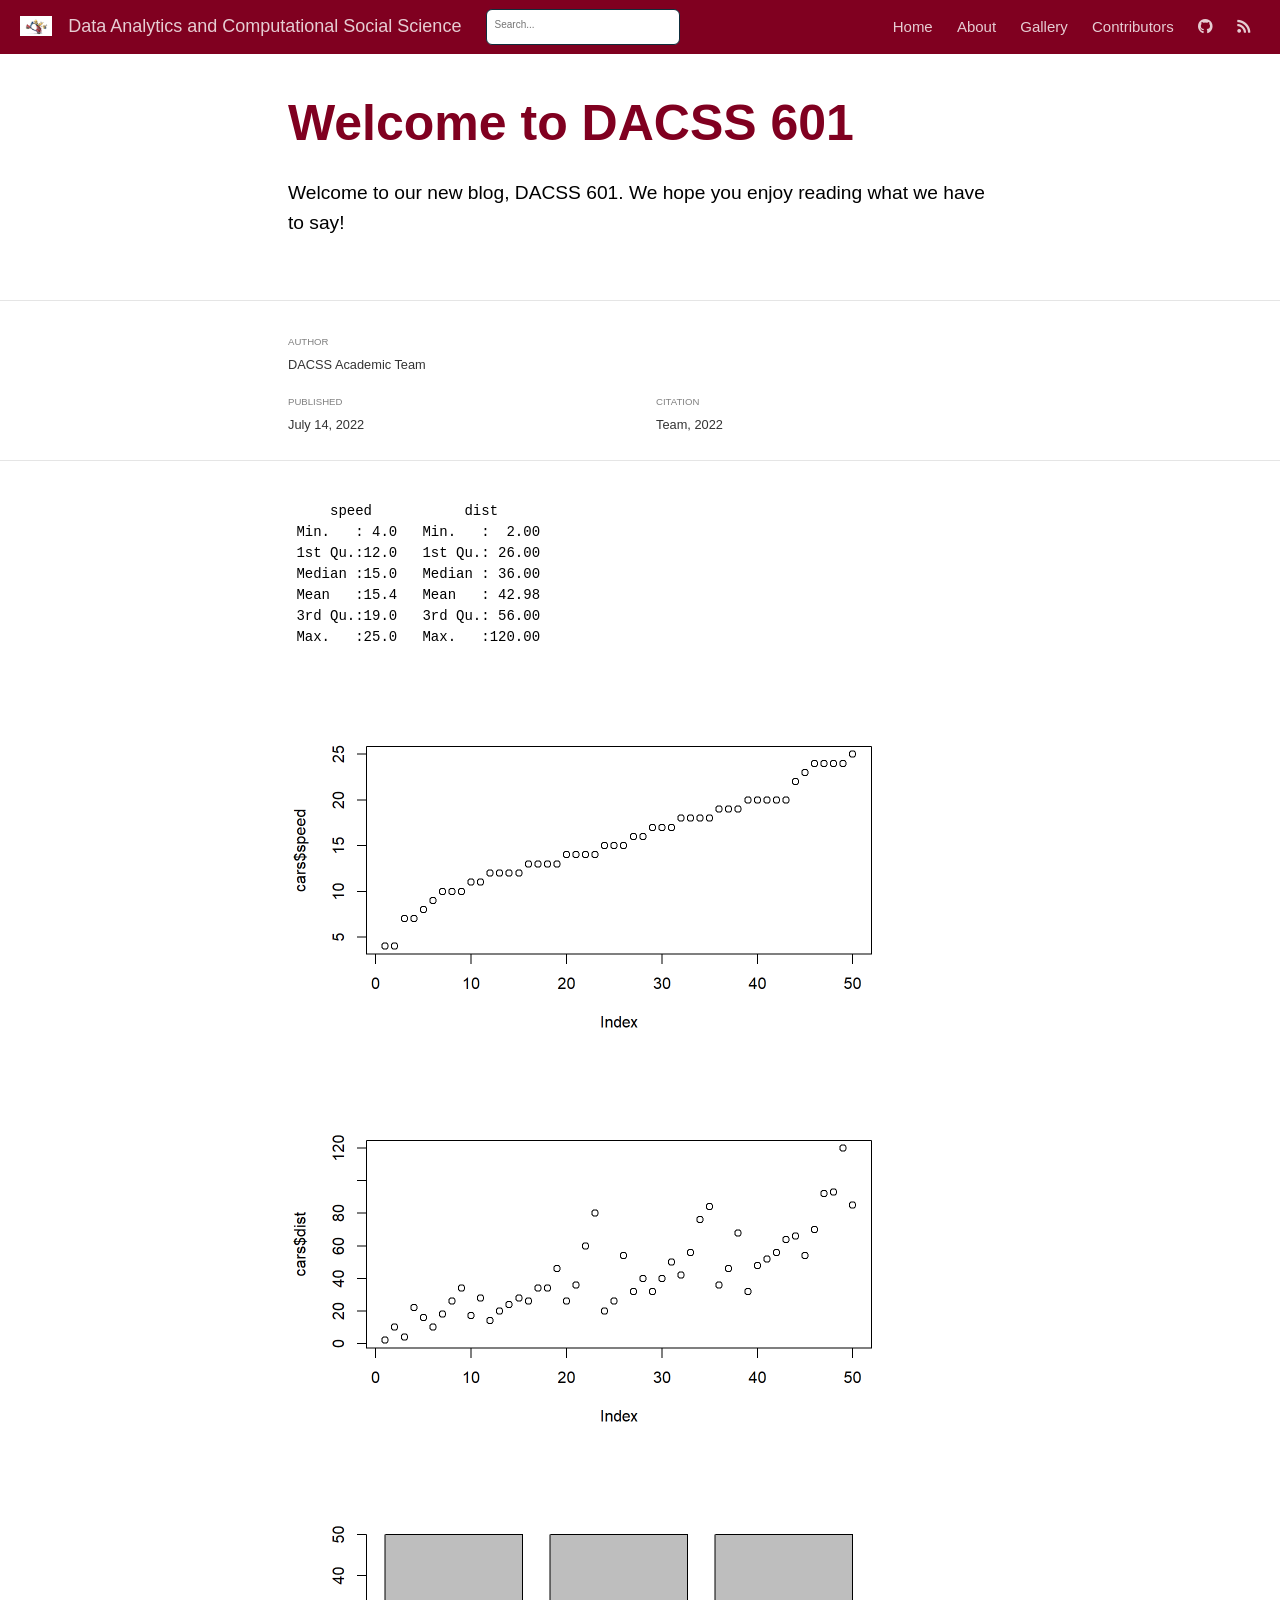
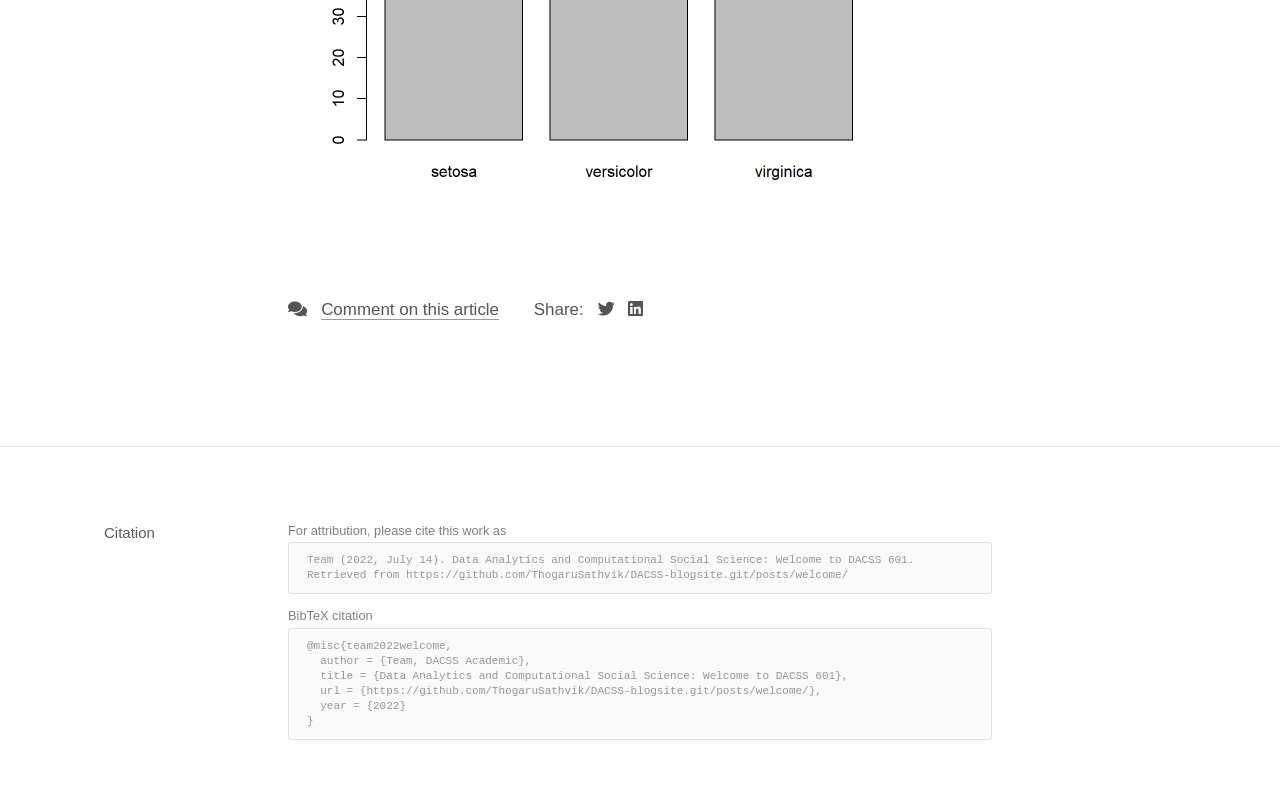
<file: docs/posts/welcome/index.html>
<!DOCTYPE html>

<html xmlns="http://www.w3.org/1999/xhtml" lang="" xml:lang="">

<head>
  <meta charset="utf-8"/>
  <meta name="viewport" content="width=device-width, initial-scale=1"/>
  <meta http-equiv="X-UA-Compatible" content="IE=Edge,chrome=1"/>
  <meta name="generator" content="distill" />

  <style type="text/css">
  /* Hide doc at startup (prevent jankiness while JS renders/transforms) */
  body {
    visibility: hidden;
  }
  </style>

 <!--radix_placeholder_import_source-->
 <!--/radix_placeholder_import_source-->

<style type="text/css">code{white-space: pre;}</style>
<style type="text/css" data-origin="pandoc">
pre > code.sourceCode { white-space: pre; position: relative; }
pre > code.sourceCode > span { display: inline-block; line-height: 1.25; }
pre > code.sourceCode > span:empty { height: 1.2em; }
.sourceCode { overflow: visible; }
code.sourceCode > span { color: inherit; text-decoration: inherit; }
div.sourceCode { margin: 1em 0; }
pre.sourceCode { margin: 0; }
@media screen {
div.sourceCode { overflow: auto; }
}
@media print {
pre > code.sourceCode { white-space: pre-wrap; }
pre > code.sourceCode > span { text-indent: -5em; padding-left: 5em; }
}
pre.numberSource code
  { counter-reset: source-line 0; }
pre.numberSource code > span
  { position: relative; left: -4em; counter-increment: source-line; }
pre.numberSource code > span > a:first-child::before
  { content: counter(source-line);
    position: relative; left: -1em; text-align: right; vertical-align: baseline;
    border: none; display: inline-block;
    -webkit-touch-callout: none; -webkit-user-select: none;
    -khtml-user-select: none; -moz-user-select: none;
    -ms-user-select: none; user-select: none;
    padding: 0 4px; width: 4em;
    color: #aaaaaa;
  }
pre.numberSource { margin-left: 3em; border-left: 1px solid #aaaaaa;  padding-left: 4px; }
div.sourceCode
  {   }
@media screen {
pre > code.sourceCode > span > a:first-child::before { text-decoration: underline; }
}
code span.al { color: #ad0000; } /* Alert */
code span.an { color: #5e5e5e; } /* Annotation */
code span.at { } /* Attribute */
code span.bn { color: #ad0000; } /* BaseN */
code span.bu { } /* BuiltIn */
code span.cf { color: #007ba5; } /* ControlFlow */
code span.ch { color: #20794d; } /* Char */
code span.cn { color: #8f5902; } /* Constant */
code span.co { color: #5e5e5e; } /* Comment */
code span.cv { color: #5e5e5e; font-style: italic; } /* CommentVar */
code span.do { color: #5e5e5e; font-style: italic; } /* Documentation */
code span.dt { color: #ad0000; } /* DataType */
code span.dv { color: #ad0000; } /* DecVal */
code span.er { color: #ad0000; } /* Error */
code span.ex { } /* Extension */
code span.fl { color: #ad0000; } /* Float */
code span.fu { color: #4758ab; } /* Function */
code span.im { } /* Import */
code span.in { color: #5e5e5e; } /* Information */
code span.kw { color: #007ba5; } /* Keyword */
code span.op { color: #5e5e5e; } /* Operator */
code span.ot { color: #007ba5; } /* Other */
code span.pp { color: #ad0000; } /* Preprocessor */
code span.sc { color: #5e5e5e; } /* SpecialChar */
code span.ss { color: #20794d; } /* SpecialString */
code span.st { color: #20794d; } /* String */
code span.va { color: #111111; } /* Variable */
code span.vs { color: #20794d; } /* VerbatimString */
code span.wa { color: #5e5e5e; font-style: italic; } /* Warning */
</style>


  <!--radix_placeholder_meta_tags-->
<title>Data Analytics and Computational Social Science: Welcome to DACSS 601</title>

<meta property="description" itemprop="description" content="Welcome to our new blog, DACSS 601. We hope you enjoy &#10;reading what we have to say!"/>

<link rel="canonical" href="https://github.com/ThogaruSathvik/DACSS-blogsite.git/posts/welcome/"/>
<link rel="icon" type="image/jpeg" href="../../Images/614660.jpg"/>

<!--  https://schema.org/Article -->
<meta property="article:published" itemprop="datePublished" content="2022-07-14"/>
<meta property="article:created" itemprop="dateCreated" content="2022-07-14"/>
<meta name="article:author" content="DACSS Academic Team"/>

<!--  https://developers.facebook.com/docs/sharing/webmasters#markup -->
<meta property="og:title" content="Data Analytics and Computational Social Science: Welcome to DACSS 601"/>
<meta property="og:type" content="article"/>
<meta property="og:description" content="Welcome to our new blog, DACSS 601. We hope you enjoy &#10;reading what we have to say!"/>
<meta property="og:url" content="https://github.com/ThogaruSathvik/DACSS-blogsite.git/posts/welcome/"/>
<meta property="og:image" content="https://github.com/ThogaruSathvik/DACSS-blogsite.git/posts/welcome/welcome_files/figure-html5/unnamed-chunk-1-1.png"/>
<meta property="og:image:width" content="1248"/>
<meta property="og:image:height" content="768"/>
<meta property="og:locale" content="en_US"/>
<meta property="og:site_name" content="Data Analytics and Computational Social Science"/>

<!--  https://dev.twitter.com/cards/types/summary -->
<meta property="twitter:card" content="summary_large_image"/>
<meta property="twitter:title" content="Data Analytics and Computational Social Science: Welcome to DACSS 601"/>
<meta property="twitter:description" content="Welcome to our new blog, DACSS 601. We hope you enjoy &#10;reading what we have to say!"/>
<meta property="twitter:url" content="https://github.com/ThogaruSathvik/DACSS-blogsite.git/posts/welcome/"/>
<meta property="twitter:image" content="https://github.com/ThogaruSathvik/DACSS-blogsite.git/posts/welcome/welcome_files/figure-html5/unnamed-chunk-1-1.png"/>
<meta property="twitter:image:width" content="1248"/>
<meta property="twitter:image:height" content="768"/>

<!--  https://scholar.google.com/intl/en/scholar/inclusion.html#indexing -->
<meta name="citation_title" content="Data Analytics and Computational Social Science: Welcome to DACSS 601"/>
<meta name="citation_fulltext_html_url" content="https://github.com/ThogaruSathvik/DACSS-blogsite.git/posts/welcome/"/>
<meta name="citation_online_date" content="2022/07/14"/>
<meta name="citation_publication_date" content="2022/07/14"/>
<meta name="citation_author" content="DACSS Academic Team"/>
<!--/radix_placeholder_meta_tags-->
  <!--radix_placeholder_rmarkdown_metadata-->

<script type="text/json" id="radix-rmarkdown-metadata">
{"type":"list","attributes":{"names":{"type":"character","attributes":{},"value":["title","description","author","date","output","citation_url","canonical_url"]}},"value":[{"type":"character","attributes":{},"value":["Welcome to DACSS 601"]},{"type":"character","attributes":{},"value":["Welcome to our new blog, DACSS 601. We hope you enjoy \nreading what we have to say!"]},{"type":"list","attributes":{},"value":[{"type":"list","attributes":{"names":{"type":"character","attributes":{},"value":["name"]}},"value":[{"type":"character","attributes":{},"value":["DACSS Academic Team"]}]}]},{"type":"character","attributes":{},"value":["07-14-2022"]},{"type":"list","attributes":{"names":{"type":"character","attributes":{},"value":["distill::distill_article"]}},"value":[{"type":"list","attributes":{"names":{"type":"character","attributes":{},"value":["self_contained"]}},"value":[{"type":"logical","attributes":{},"value":[false]}]}]},{"type":"character","attributes":{},"value":["https://github.com/ThogaruSathvik/DACSS-blogsite.git/posts/welcome/"]},{"type":"character","attributes":{},"value":["https://github.com/ThogaruSathvik/DACSS-blogsite.git/posts/welcome/"]}]}
</script>
<!--/radix_placeholder_rmarkdown_metadata-->
  
  <script type="text/json" id="radix-resource-manifest">
  {"type":"character","attributes":{},"value":["welcome_files/anchor-4.2.2/anchor.min.js","welcome_files/bowser-1.9.3/bowser.min.js","welcome_files/distill-2.2.21/template.v2.js","welcome_files/figure-html5/unnamed-chunk-1-1.png","welcome_files/figure-html5/unnamed-chunk-1-2.png","welcome_files/figure-html5/unnamed-chunk-1-3.png","welcome_files/header-attrs-2.14/header-attrs.js","welcome_files/jquery-3.6.0/jquery-3.6.0.js","welcome_files/jquery-3.6.0/jquery-3.6.0.min.js","welcome_files/jquery-3.6.0/jquery-3.6.0.min.map","welcome_files/popper-2.6.0/popper.min.js","welcome_files/tippy-6.2.7/tippy-bundle.umd.min.js","welcome_files/tippy-6.2.7/tippy-light-border.css","welcome_files/tippy-6.2.7/tippy.css","welcome_files/tippy-6.2.7/tippy.umd.min.js","welcome_files/webcomponents-2.0.0/webcomponents.js"]}
  </script>
  <!--radix_placeholder_navigation_in_header-->
<meta name="distill:offset" content="../.."/>

<script type="application/javascript">

  window.headroom_prevent_pin = false;

  window.document.addEventListener("DOMContentLoaded", function (event) {

    // initialize headroom for banner
    var header = $('header').get(0);
    var headerHeight = header.offsetHeight;
    var headroom = new Headroom(header, {
      tolerance: 5,
      onPin : function() {
        if (window.headroom_prevent_pin) {
          window.headroom_prevent_pin = false;
          headroom.unpin();
        }
      }
    });
    headroom.init();
    if(window.location.hash)
      headroom.unpin();
    $(header).addClass('headroom--transition');

    // offset scroll location for banner on hash change
    // (see: https://github.com/WickyNilliams/headroom.js/issues/38)
    window.addEventListener("hashchange", function(event) {
      window.scrollTo(0, window.pageYOffset - (headerHeight + 25));
    });

    // responsive menu
    $('.distill-site-header').each(function(i, val) {
      var topnav = $(this);
      var toggle = topnav.find('.nav-toggle');
      toggle.on('click', function() {
        topnav.toggleClass('responsive');
      });
    });

    // nav dropdowns
    $('.nav-dropbtn').click(function(e) {
      $(this).next('.nav-dropdown-content').toggleClass('nav-dropdown-active');
      $(this).parent().siblings('.nav-dropdown')
         .children('.nav-dropdown-content').removeClass('nav-dropdown-active');
    });
    $("body").click(function(e){
      $('.nav-dropdown-content').removeClass('nav-dropdown-active');
    });
    $(".nav-dropdown").click(function(e){
      e.stopPropagation();
    });
  });
</script>

<style type="text/css">

/* Theme (user-documented overrideables for nav appearance) */

.distill-site-nav {
  color: rgba(255, 255, 255, 0.8);
  background-color: #0F2E3D;
  font-size: 15px;
  font-weight: 300;
}

.distill-site-nav a {
  color: inherit;
  text-decoration: none;
}

.distill-site-nav a:hover {
  color: white;
}

@media print {
  .distill-site-nav {
    display: none;
  }
}

.distill-site-header {

}

.distill-site-footer {

}


/* Site Header */

.distill-site-header {
  width: 100%;
  box-sizing: border-box;
  z-index: 3;
}

.distill-site-header .nav-left {
  display: inline-block;
  margin-left: 8px;
}

@media screen and (max-width: 768px) {
  .distill-site-header .nav-left {
    margin-left: 0;
  }
}


.distill-site-header .nav-right {
  float: right;
  margin-right: 8px;
}

.distill-site-header a,
.distill-site-header .title {
  display: inline-block;
  text-align: center;
  padding: 14px 10px 14px 10px;
}

.distill-site-header .title {
  font-size: 18px;
  min-width: 150px;
}

.distill-site-header .logo {
  padding: 0;
}

.distill-site-header .logo img {
  display: none;
  max-height: 20px;
  width: auto;
  margin-bottom: -4px;
}

.distill-site-header .nav-image img {
  max-height: 18px;
  width: auto;
  display: inline-block;
  margin-bottom: -3px;
}



@media screen and (min-width: 1000px) {
  .distill-site-header .logo img {
    display: inline-block;
  }
  .distill-site-header .nav-left {
    margin-left: 20px;
  }
  .distill-site-header .nav-right {
    margin-right: 20px;
  }
  .distill-site-header .title {
    padding-left: 12px;
  }
}


.distill-site-header .nav-toggle {
  display: none;
}

.nav-dropdown {
  display: inline-block;
  position: relative;
}

.nav-dropdown .nav-dropbtn {
  border: none;
  outline: none;
  color: rgba(255, 255, 255, 0.8);
  padding: 16px 10px;
  background-color: transparent;
  font-family: inherit;
  font-size: inherit;
  font-weight: inherit;
  margin: 0;
  margin-top: 1px;
  z-index: 2;
}

.nav-dropdown-content {
  display: none;
  position: absolute;
  background-color: white;
  min-width: 200px;
  border: 1px solid rgba(0,0,0,0.15);
  border-radius: 4px;
  box-shadow: 0px 8px 16px 0px rgba(0,0,0,0.1);
  z-index: 1;
  margin-top: 2px;
  white-space: nowrap;
  padding-top: 4px;
  padding-bottom: 4px;
}

.nav-dropdown-content hr {
  margin-top: 4px;
  margin-bottom: 4px;
  border: none;
  border-bottom: 1px solid rgba(0, 0, 0, 0.1);
}

.nav-dropdown-active {
  display: block;
}

.nav-dropdown-content a, .nav-dropdown-content .nav-dropdown-header {
  color: black;
  padding: 6px 24px;
  text-decoration: none;
  display: block;
  text-align: left;
}

.nav-dropdown-content .nav-dropdown-header {
  display: block;
  padding: 5px 24px;
  padding-bottom: 0;
  text-transform: uppercase;
  font-size: 14px;
  color: #999999;
  white-space: nowrap;
}

.nav-dropdown:hover .nav-dropbtn {
  color: white;
}

.nav-dropdown-content a:hover {
  background-color: #ddd;
  color: black;
}

.nav-right .nav-dropdown-content {
  margin-left: -45%;
  right: 0;
}

@media screen and (max-width: 768px) {
  .distill-site-header a, .distill-site-header .nav-dropdown  {display: none;}
  .distill-site-header a.nav-toggle {
    float: right;
    display: block;
  }
  .distill-site-header .title {
    margin-left: 0;
  }
  .distill-site-header .nav-right {
    margin-right: 0;
  }
  .distill-site-header {
    overflow: hidden;
  }
  .nav-right .nav-dropdown-content {
    margin-left: 0;
  }
}


@media screen and (max-width: 768px) {
  .distill-site-header.responsive {position: relative; min-height: 500px; }
  .distill-site-header.responsive a.nav-toggle {
    position: absolute;
    right: 0;
    top: 0;
  }
  .distill-site-header.responsive a,
  .distill-site-header.responsive .nav-dropdown {
    display: block;
    text-align: left;
  }
  .distill-site-header.responsive .nav-left,
  .distill-site-header.responsive .nav-right {
    width: 100%;
  }
  .distill-site-header.responsive .nav-dropdown {float: none;}
  .distill-site-header.responsive .nav-dropdown-content {position: relative;}
  .distill-site-header.responsive .nav-dropdown .nav-dropbtn {
    display: block;
    width: 100%;
    text-align: left;
  }
}

/* Site Footer */

.distill-site-footer {
  width: 100%;
  overflow: hidden;
  box-sizing: border-box;
  z-index: 3;
  margin-top: 30px;
  padding-top: 30px;
  padding-bottom: 30px;
  text-align: center;
}

/* Headroom */

d-title {
  padding-top: 6rem;
}

@media print {
  d-title {
    padding-top: 4rem;
  }
}

.headroom {
  z-index: 1000;
  position: fixed;
  top: 0;
  left: 0;
  right: 0;
}

.headroom--transition {
  transition: all .4s ease-in-out;
}

.headroom--unpinned {
  top: -100px;
}

.headroom--pinned {
  top: 0;
}

/* adjust viewport for navbar height */
/* helps vertically center bootstrap (non-distill) content */
.min-vh-100 {
  min-height: calc(100vh - 100px) !important;
}

</style>

<script src="../../site_libs/jquery-3.6.0/jquery-3.6.0.min.js"></script>
<link href="../../site_libs/font-awesome-5.1.0/css/all.css" rel="stylesheet"/>
<link href="../../site_libs/font-awesome-5.1.0/css/v4-shims.css" rel="stylesheet"/>
<script src="../../site_libs/headroom-0.9.4/headroom.min.js"></script>
<script src="../../site_libs/autocomplete-0.37.1/autocomplete.min.js"></script>
<script src="../../site_libs/fuse-6.4.1/fuse.min.js"></script>

<script type="application/javascript">

function getMeta(metaName) {
  var metas = document.getElementsByTagName('meta');
  for (let i = 0; i < metas.length; i++) {
    if (metas[i].getAttribute('name') === metaName) {
      return metas[i].getAttribute('content');
    }
  }
  return '';
}

function offsetURL(url) {
  var offset = getMeta('distill:offset');
  return offset ? offset + '/' + url : url;
}

function createFuseIndex() {

  // create fuse index
  var options = {
    keys: [
      { name: 'title', weight: 20 },
      { name: 'categories', weight: 15 },
      { name: 'description', weight: 10 },
      { name: 'contents', weight: 5 },
    ],
    ignoreLocation: true,
    threshold: 0
  };
  var fuse = new window.Fuse([], options);

  // fetch the main search.json
  return fetch(offsetURL('search.json'))
    .then(function(response) {
      if (response.status == 200) {
        return response.json().then(function(json) {
          // index main articles
          json.articles.forEach(function(article) {
            fuse.add(article);
          });
          // download collections and index their articles
          return Promise.all(json.collections.map(function(collection) {
            return fetch(offsetURL(collection)).then(function(response) {
              if (response.status === 200) {
                return response.json().then(function(articles) {
                  articles.forEach(function(article) {
                    fuse.add(article);
                  });
                })
              } else {
                return Promise.reject(
                  new Error('Unexpected status from search index request: ' +
                            response.status)
                );
              }
            });
          })).then(function() {
            return fuse;
          });
        });

      } else {
        return Promise.reject(
          new Error('Unexpected status from search index request: ' +
                      response.status)
        );
      }
    });
}

window.document.addEventListener("DOMContentLoaded", function (event) {

  // get search element (bail if we don't have one)
  var searchEl = window.document.getElementById('distill-search');
  if (!searchEl)
    return;

  createFuseIndex()
    .then(function(fuse) {

      // make search box visible
      searchEl.classList.remove('hidden');

      // initialize autocomplete
      var options = {
        autoselect: true,
        hint: false,
        minLength: 2,
      };
      window.autocomplete(searchEl, options, [{
        source: function(query, callback) {
          const searchOptions = {
            isCaseSensitive: false,
            shouldSort: true,
            minMatchCharLength: 2,
            limit: 10,
          };
          var results = fuse.search(query, searchOptions);
          callback(results
            .map(function(result) { return result.item; })
          );
        },
        templates: {
          suggestion: function(suggestion) {
            var img = suggestion.preview && Object.keys(suggestion.preview).length > 0
              ? `<img src="${offsetURL(suggestion.preview)}"</img>`
              : '';
            var html = `
              <div class="search-item">
                <h3>${suggestion.title}</h3>
                <div class="search-item-description">
                  ${suggestion.description || ''}
                </div>
                <div class="search-item-preview">
                  ${img}
                </div>
              </div>
            `;
            return html;
          }
        }
      }]).on('autocomplete:selected', function(event, suggestion) {
        window.location.href = offsetURL(suggestion.path);
      });
      // remove inline display style on autocompleter (we want to
      // manage responsive display via css)
      $('.algolia-autocomplete').css("display", "");
    })
    .catch(function(error) {
      console.log(error);
    });

});

</script>

<style type="text/css">

.nav-search {
  font-size: x-small;
}

/* Algolioa Autocomplete */

.algolia-autocomplete {
  display: inline-block;
  margin-left: 10px;
  vertical-align: sub;
  background-color: white;
  color: black;
  padding: 6px;
  padding-top: 8px;
  padding-bottom: 0;
  border-radius: 6px;
  border: 1px #0F2E3D solid;
  width: 180px;
}


@media screen and (max-width: 768px) {
  .distill-site-nav .algolia-autocomplete {
    display: none;
    visibility: hidden;
  }
  .distill-site-nav.responsive .algolia-autocomplete {
    display: inline-block;
    visibility: visible;
  }
  .distill-site-nav.responsive .algolia-autocomplete .aa-dropdown-menu {
    margin-left: 0;
    width: 400px;
    max-height: 400px;
  }
}

.algolia-autocomplete .aa-input, .algolia-autocomplete .aa-hint {
  width: 90%;
  outline: none;
  border: none;
}

.algolia-autocomplete .aa-hint {
  color: #999;
}
.algolia-autocomplete .aa-dropdown-menu {
  width: 550px;
  max-height: 70vh;
  overflow-x: visible;
  overflow-y: scroll;
  padding: 5px;
  margin-top: 3px;
  margin-left: -150px;
  background-color: #fff;
  border-radius: 5px;
  border: 1px solid #999;
  border-top: none;
}

.algolia-autocomplete .aa-dropdown-menu .aa-suggestion {
  cursor: pointer;
  padding: 5px 4px;
  border-bottom: 1px solid #eee;
}

.algolia-autocomplete .aa-dropdown-menu .aa-suggestion:last-of-type {
  border-bottom: none;
  margin-bottom: 2px;
}

.algolia-autocomplete .aa-dropdown-menu .aa-suggestion .search-item {
  overflow: hidden;
  font-size: 0.8em;
  line-height: 1.4em;
}

.algolia-autocomplete .aa-dropdown-menu .aa-suggestion .search-item h3 {
  font-size: 1rem;
  margin-block-start: 0;
  margin-block-end: 5px;
}

.algolia-autocomplete .aa-dropdown-menu .aa-suggestion .search-item-description {
  display: inline-block;
  overflow: hidden;
  height: 2.8em;
  width: 80%;
  margin-right: 4%;
}

.algolia-autocomplete .aa-dropdown-menu .aa-suggestion .search-item-preview {
  display: inline-block;
  width: 15%;
}

.algolia-autocomplete .aa-dropdown-menu .aa-suggestion .search-item-preview img {
  height: 3em;
  width: auto;
  display: none;
}

.algolia-autocomplete .aa-dropdown-menu .aa-suggestion .search-item-preview img[src] {
  display: initial;
}

.algolia-autocomplete .aa-dropdown-menu .aa-suggestion.aa-cursor {
  background-color: #eee;
}
.algolia-autocomplete .aa-dropdown-menu .aa-suggestion em {
  font-weight: bold;
  font-style: normal;
}

</style>


<!--/radix_placeholder_navigation_in_header-->
  <!--radix_placeholder_distill-->

<style type="text/css">

body {
  background-color: white;
}

.pandoc-table {
  width: 100%;
}

.pandoc-table>caption {
  margin-bottom: 10px;
}

.pandoc-table th:not([align]) {
  text-align: left;
}

.pagedtable-footer {
  font-size: 15px;
}

d-byline .byline {
  grid-template-columns: 2fr 2fr;
}

d-byline .byline h3 {
  margin-block-start: 1.5em;
}

d-byline .byline .authors-affiliations h3 {
  margin-block-start: 0.5em;
}

.authors-affiliations .orcid-id {
  width: 16px;
  height:16px;
  margin-left: 4px;
  margin-right: 4px;
  vertical-align: middle;
  padding-bottom: 2px;
}

d-title .dt-tags {
  margin-top: 1em;
  grid-column: text;
}

.dt-tags .dt-tag {
  text-decoration: none;
  display: inline-block;
  color: rgba(0,0,0,0.6);
  padding: 0em 0.4em;
  margin-right: 0.5em;
  margin-bottom: 0.4em;
  font-size: 70%;
  border: 1px solid rgba(0,0,0,0.2);
  border-radius: 3px;
  text-transform: uppercase;
  font-weight: 500;
}

d-article table.gt_table td,
d-article table.gt_table th {
  border-bottom: none;
}

.html-widget {
  margin-bottom: 2.0em;
}

.l-screen-inset {
  padding-right: 16px;
}

.l-screen .caption {
  margin-left: 10px;
}

.shaded {
  background: rgb(247, 247, 247);
  padding-top: 20px;
  padding-bottom: 20px;
  border-top: 1px solid rgba(0, 0, 0, 0.1);
  border-bottom: 1px solid rgba(0, 0, 0, 0.1);
}

.shaded .html-widget {
  margin-bottom: 0;
  border: 1px solid rgba(0, 0, 0, 0.1);
}

.shaded .shaded-content {
  background: white;
}

.text-output {
  margin-top: 0;
  line-height: 1.5em;
}

.hidden {
  display: none !important;
}

d-article {
  padding-top: 2.5rem;
  padding-bottom: 30px;
}

d-appendix {
  padding-top: 30px;
}

d-article>p>img {
  width: 100%;
}

d-article h2 {
  margin: 1rem 0 1.5rem 0;
}

d-article h3 {
  margin-top: 1.5rem;
}

d-article iframe {
  border: 1px solid rgba(0, 0, 0, 0.1);
  margin-bottom: 2.0em;
  width: 100%;
}

/* Tweak code blocks */

d-article div.sourceCode code,
d-article pre code {
  font-family: Consolas, Monaco, 'Andale Mono', 'Ubuntu Mono', monospace;
}

d-article pre,
d-article div.sourceCode,
d-article div.sourceCode pre {
  overflow: auto;
}

d-article div.sourceCode {
  background-color: white;
}

d-article div.sourceCode pre {
  padding-left: 10px;
  font-size: 12px;
  border-left: 2px solid rgba(0,0,0,0.1);
}

d-article pre {
  font-size: 12px;
  color: black;
  background: none;
  margin-top: 0;
  text-align: left;
  white-space: pre;
  word-spacing: normal;
  word-break: normal;
  word-wrap: normal;
  line-height: 1.5;

  -moz-tab-size: 4;
  -o-tab-size: 4;
  tab-size: 4;

  -webkit-hyphens: none;
  -moz-hyphens: none;
  -ms-hyphens: none;
  hyphens: none;
}

d-article pre a {
  border-bottom: none;
}

d-article pre a:hover {
  border-bottom: none;
  text-decoration: underline;
}

d-article details {
  grid-column: text;
  margin-bottom: 0.8em;
}

@media(min-width: 768px) {

d-article pre,
d-article div.sourceCode,
d-article div.sourceCode pre {
  overflow: visible !important;
}

d-article div.sourceCode pre {
  padding-left: 18px;
  font-size: 14px;
}

d-article pre {
  font-size: 14px;
}

}

figure img.external {
  background: white;
  border: 1px solid rgba(0, 0, 0, 0.1);
  box-shadow: 0 1px 8px rgba(0, 0, 0, 0.1);
  padding: 18px;
  box-sizing: border-box;
}

/* CSS for d-contents */

.d-contents {
  grid-column: text;
  color: rgba(0,0,0,0.8);
  font-size: 0.9em;
  padding-bottom: 1em;
  margin-bottom: 1em;
  padding-bottom: 0.5em;
  margin-bottom: 1em;
  padding-left: 0.25em;
  justify-self: start;
}

@media(min-width: 1000px) {
  .d-contents.d-contents-float {
    height: 0;
    grid-column-start: 1;
    grid-column-end: 4;
    justify-self: center;
    padding-right: 3em;
    padding-left: 2em;
  }
}

.d-contents nav h3 {
  font-size: 18px;
  margin-top: 0;
  margin-bottom: 1em;
}

.d-contents li {
  list-style-type: none
}

.d-contents nav > ul {
  padding-left: 0;
}

.d-contents ul {
  padding-left: 1em
}

.d-contents nav ul li {
  margin-top: 0.6em;
  margin-bottom: 0.2em;
}

.d-contents nav a {
  font-size: 13px;
  border-bottom: none;
  text-decoration: none
  color: rgba(0, 0, 0, 0.8);
}

.d-contents nav a:hover {
  text-decoration: underline solid rgba(0, 0, 0, 0.6)
}

.d-contents nav > ul > li > a {
  font-weight: 600;
}

.d-contents nav > ul > li > ul {
  font-weight: inherit;
}

.d-contents nav > ul > li > ul > li {
  margin-top: 0.2em;
}


.d-contents nav ul {
  margin-top: 0;
  margin-bottom: 0.25em;
}

.d-article-with-toc h2:nth-child(2) {
  margin-top: 0;
}


/* Figure */

.figure {
  position: relative;
  margin-bottom: 2.5em;
  margin-top: 1.5em;
}

.figure img {
  width: 100%;
}

.figure .caption {
  color: rgba(0, 0, 0, 0.6);
  font-size: 12px;
  line-height: 1.5em;
}

.figure img.external {
  background: white;
  border: 1px solid rgba(0, 0, 0, 0.1);
  box-shadow: 0 1px 8px rgba(0, 0, 0, 0.1);
  padding: 18px;
  box-sizing: border-box;
}

.figure .caption a {
  color: rgba(0, 0, 0, 0.6);
}

.figure .caption b,
.figure .caption strong, {
  font-weight: 600;
  color: rgba(0, 0, 0, 1.0);
}

/* Citations */

d-article .citation {
  color: inherit;
  cursor: inherit;
}

div.hanging-indent{
  margin-left: 1em; text-indent: -1em;
}

/* Citation hover box */

.tippy-box[data-theme~=light-border] {
  background-color: rgba(250, 250, 250, 0.95);
}

.tippy-content > p {
  margin-bottom: 0;
  padding: 2px;
}


/* Tweak 1000px media break to show more text */

@media(min-width: 1000px) {
  .base-grid,
  distill-header,
  d-title,
  d-abstract,
  d-article,
  d-appendix,
  distill-appendix,
  d-byline,
  d-footnote-list,
  d-citation-list,
  distill-footer {
    grid-template-columns: [screen-start] 1fr [page-start kicker-start] 80px [middle-start] 50px [text-start kicker-end] 65px 65px 65px 65px 65px 65px 65px 65px [text-end gutter-start] 65px [middle-end] 65px [page-end gutter-end] 1fr [screen-end];
    grid-column-gap: 16px;
  }

  .grid {
    grid-column-gap: 16px;
  }

  d-article {
    font-size: 1.06rem;
    line-height: 1.7em;
  }
  figure .caption, .figure .caption, figure figcaption {
    font-size: 13px;
  }
}

@media(min-width: 1180px) {
  .base-grid,
  distill-header,
  d-title,
  d-abstract,
  d-article,
  d-appendix,
  distill-appendix,
  d-byline,
  d-footnote-list,
  d-citation-list,
  distill-footer {
    grid-template-columns: [screen-start] 1fr [page-start kicker-start] 60px [middle-start] 60px [text-start kicker-end] 60px 60px 60px 60px 60px 60px 60px 60px [text-end gutter-start] 60px [middle-end] 60px [page-end gutter-end] 1fr [screen-end];
    grid-column-gap: 32px;
  }

  .grid {
    grid-column-gap: 32px;
  }
}


/* Get the citation styles for the appendix (not auto-injected on render since
   we do our own rendering of the citation appendix) */

d-appendix .citation-appendix,
.d-appendix .citation-appendix {
  font-size: 11px;
  line-height: 15px;
  border-left: 1px solid rgba(0, 0, 0, 0.1);
  padding-left: 18px;
  border: 1px solid rgba(0,0,0,0.1);
  background: rgba(0, 0, 0, 0.02);
  padding: 10px 18px;
  border-radius: 3px;
  color: rgba(150, 150, 150, 1);
  overflow: hidden;
  margin-top: -12px;
  white-space: pre-wrap;
  word-wrap: break-word;
}

/* Include appendix styles here so they can be overridden */

d-appendix {
  contain: layout style;
  font-size: 0.8em;
  line-height: 1.7em;
  margin-top: 60px;
  margin-bottom: 0;
  border-top: 1px solid rgba(0, 0, 0, 0.1);
  color: rgba(0,0,0,0.5);
  padding-top: 60px;
  padding-bottom: 48px;
}

d-appendix h3 {
  grid-column: page-start / text-start;
  font-size: 15px;
  font-weight: 500;
  margin-top: 1em;
  margin-bottom: 0;
  color: rgba(0,0,0,0.65);
}

d-appendix h3 + * {
  margin-top: 1em;
}

d-appendix ol {
  padding: 0 0 0 15px;
}

@media (min-width: 768px) {
  d-appendix ol {
    padding: 0 0 0 30px;
    margin-left: -30px;
  }
}

d-appendix li {
  margin-bottom: 1em;
}

d-appendix a {
  color: rgba(0, 0, 0, 0.6);
}

d-appendix > * {
  grid-column: text;
}

d-appendix > d-footnote-list,
d-appendix > d-citation-list,
d-appendix > distill-appendix {
  grid-column: screen;
}

/* Include footnote styles here so they can be overridden */

d-footnote-list {
  contain: layout style;
}

d-footnote-list > * {
  grid-column: text;
}

d-footnote-list a.footnote-backlink {
  color: rgba(0,0,0,0.3);
  padding-left: 0.5em;
}



/* Anchor.js */

.anchorjs-link {
  /*transition: all .25s linear; */
  text-decoration: none;
  border-bottom: none;
}
*:hover > .anchorjs-link {
  margin-left: -1.125em !important;
  text-decoration: none;
  border-bottom: none;
}

/* Social footer */

.social_footer {
  margin-top: 30px;
  margin-bottom: 0;
  color: rgba(0,0,0,0.67);
}

.disqus-comments {
  margin-right: 30px;
}

.disqus-comment-count {
  border-bottom: 1px solid rgba(0, 0, 0, 0.4);
  cursor: pointer;
}

#disqus_thread {
  margin-top: 30px;
}

.article-sharing a {
  border-bottom: none;
  margin-right: 8px;
}

.article-sharing a:hover {
  border-bottom: none;
}

.sidebar-section.subscribe {
  font-size: 12px;
  line-height: 1.6em;
}

.subscribe p {
  margin-bottom: 0.5em;
}


.article-footer .subscribe {
  font-size: 15px;
  margin-top: 45px;
}


.sidebar-section.custom {
  font-size: 12px;
  line-height: 1.6em;
}

.custom p {
  margin-bottom: 0.5em;
}

/* Styles for listing layout (hide title) */
.layout-listing d-title, .layout-listing .d-title {
  display: none;
}

/* Styles for posts lists (not auto-injected) */


.posts-with-sidebar {
  padding-left: 45px;
  padding-right: 45px;
}

.posts-list .description h2,
.posts-list .description p {
  font-family: -apple-system, BlinkMacSystemFont, "Segoe UI", Roboto, Oxygen, Ubuntu, Cantarell, "Fira Sans", "Droid Sans", "Helvetica Neue", Arial, sans-serif;
}

.posts-list .description h2 {
  font-weight: 700;
  border-bottom: none;
  padding-bottom: 0;
}

.posts-list h2.post-tag {
  border-bottom: 1px solid rgba(0, 0, 0, 0.2);
  padding-bottom: 12px;
}
.posts-list {
  margin-top: 60px;
  margin-bottom: 24px;
}

.posts-list .post-preview {
  text-decoration: none;
  overflow: hidden;
  display: block;
  border-bottom: 1px solid rgba(0, 0, 0, 0.1);
  padding: 24px 0;
}

.post-preview-last {
  border-bottom: none !important;
}

.posts-list .posts-list-caption {
  grid-column: screen;
  font-weight: 400;
}

.posts-list .post-preview h2 {
  margin: 0 0 6px 0;
  line-height: 1.2em;
  font-style: normal;
  font-size: 24px;
}

.posts-list .post-preview p {
  margin: 0 0 12px 0;
  line-height: 1.4em;
  font-size: 16px;
}

.posts-list .post-preview .thumbnail {
  box-sizing: border-box;
  margin-bottom: 24px;
  position: relative;
  max-width: 500px;
}
.posts-list .post-preview img {
  width: 100%;
  display: block;
}

.posts-list .metadata {
  font-size: 12px;
  line-height: 1.4em;
  margin-bottom: 18px;
}

.posts-list .metadata > * {
  display: inline-block;
}

.posts-list .metadata .publishedDate {
  margin-right: 2em;
}

.posts-list .metadata .dt-authors {
  display: block;
  margin-top: 0.3em;
  margin-right: 2em;
}

.posts-list .dt-tags {
  display: block;
  line-height: 1em;
}

.posts-list .dt-tags .dt-tag {
  display: inline-block;
  color: rgba(0,0,0,0.6);
  padding: 0.3em 0.4em;
  margin-right: 0.2em;
  margin-bottom: 0.4em;
  font-size: 60%;
  border: 1px solid rgba(0,0,0,0.2);
  border-radius: 3px;
  text-transform: uppercase;
  font-weight: 500;
}

.posts-list img {
  opacity: 1;
}

.posts-list img[data-src] {
  opacity: 0;
}

.posts-more {
  clear: both;
}


.posts-sidebar {
  font-size: 16px;
}

.posts-sidebar h3 {
  font-size: 16px;
  margin-top: 0;
  margin-bottom: 0.5em;
  font-weight: 400;
  text-transform: uppercase;
}

.sidebar-section {
  margin-bottom: 30px;
}

.categories ul {
  list-style-type: none;
  margin: 0;
  padding: 0;
}

.categories li {
  color: rgba(0, 0, 0, 0.8);
  margin-bottom: 0;
}

.categories li>a {
  border-bottom: none;
}

.categories li>a:hover {
  border-bottom: 1px solid rgba(0, 0, 0, 0.4);
}

.categories .active {
  font-weight: 600;
}

.categories .category-count {
  color: rgba(0, 0, 0, 0.4);
}


@media(min-width: 768px) {
  .posts-list .post-preview h2 {
    font-size: 26px;
  }
  .posts-list .post-preview .thumbnail {
    float: right;
    width: 30%;
    margin-bottom: 0;
  }
  .posts-list .post-preview .description {
    float: left;
    width: 45%;
  }
  .posts-list .post-preview .metadata {
    float: left;
    width: 20%;
    margin-top: 8px;
  }
  .posts-list .post-preview p {
    margin: 0 0 12px 0;
    line-height: 1.5em;
    font-size: 16px;
  }
  .posts-with-sidebar .posts-list {
    float: left;
    width: 75%;
  }
  .posts-with-sidebar .posts-sidebar {
    float: right;
    width: 20%;
    margin-top: 60px;
    padding-top: 24px;
    padding-bottom: 24px;
  }
}


/* Improve display for browsers without grid (IE/Edge <= 15) */

.downlevel {
  line-height: 1.6em;
  font-family: -apple-system, BlinkMacSystemFont, "Segoe UI", Roboto, Oxygen, Ubuntu, Cantarell, "Fira Sans", "Droid Sans", "Helvetica Neue", Arial, sans-serif;
  margin: 0;
}

.downlevel .d-title {
  padding-top: 6rem;
  padding-bottom: 1.5rem;
}

.downlevel .d-title h1 {
  font-size: 50px;
  font-weight: 700;
  line-height: 1.1em;
  margin: 0 0 0.5rem;
}

.downlevel .d-title p {
  font-weight: 300;
  font-size: 1.2rem;
  line-height: 1.55em;
  margin-top: 0;
}

.downlevel .d-byline {
  padding-top: 0.8em;
  padding-bottom: 0.8em;
  font-size: 0.8rem;
  line-height: 1.8em;
}

.downlevel .section-separator {
  border: none;
  border-top: 1px solid rgba(0, 0, 0, 0.1);
}

.downlevel .d-article {
  font-size: 1.06rem;
  line-height: 1.7em;
  padding-top: 1rem;
  padding-bottom: 2rem;
}


.downlevel .d-appendix {
  padding-left: 0;
  padding-right: 0;
  max-width: none;
  font-size: 0.8em;
  line-height: 1.7em;
  margin-bottom: 0;
  color: rgba(0,0,0,0.5);
  padding-top: 40px;
  padding-bottom: 48px;
}

.downlevel .footnotes ol {
  padding-left: 13px;
}

.downlevel .base-grid,
.downlevel .distill-header,
.downlevel .d-title,
.downlevel .d-abstract,
.downlevel .d-article,
.downlevel .d-appendix,
.downlevel .distill-appendix,
.downlevel .d-byline,
.downlevel .d-footnote-list,
.downlevel .d-citation-list,
.downlevel .distill-footer,
.downlevel .appendix-bottom,
.downlevel .posts-container {
  padding-left: 40px;
  padding-right: 40px;
}

@media(min-width: 768px) {
  .downlevel .base-grid,
  .downlevel .distill-header,
  .downlevel .d-title,
  .downlevel .d-abstract,
  .downlevel .d-article,
  .downlevel .d-appendix,
  .downlevel .distill-appendix,
  .downlevel .d-byline,
  .downlevel .d-footnote-list,
  .downlevel .d-citation-list,
  .downlevel .distill-footer,
  .downlevel .appendix-bottom,
  .downlevel .posts-container {
  padding-left: 150px;
  padding-right: 150px;
  max-width: 900px;
}
}

.downlevel pre code {
  display: block;
  border-left: 2px solid rgba(0, 0, 0, .1);
  padding: 0 0 0 20px;
  font-size: 14px;
}

.downlevel code, .downlevel pre {
  color: black;
  background: none;
  font-family: Consolas, Monaco, 'Andale Mono', 'Ubuntu Mono', monospace;
  text-align: left;
  white-space: pre;
  word-spacing: normal;
  word-break: normal;
  word-wrap: normal;
  line-height: 1.5;

  -moz-tab-size: 4;
  -o-tab-size: 4;
  tab-size: 4;

  -webkit-hyphens: none;
  -moz-hyphens: none;
  -ms-hyphens: none;
  hyphens: none;
}

.downlevel .posts-list .post-preview {
  color: inherit;
}



</style>

<script type="application/javascript">

function is_downlevel_browser() {
  if (bowser.isUnsupportedBrowser({ msie: "12", msedge: "16"},
                                 window.navigator.userAgent)) {
    return true;
  } else {
    return window.load_distill_framework === undefined;
  }
}

// show body when load is complete
function on_load_complete() {

  // add anchors
  if (window.anchors) {
    window.anchors.options.placement = 'left';
    window.anchors.add('d-article > h2, d-article > h3, d-article > h4, d-article > h5');
  }


  // set body to visible
  document.body.style.visibility = 'visible';

  // force redraw for leaflet widgets
  if (window.HTMLWidgets) {
    var maps = window.HTMLWidgets.findAll(".leaflet");
    $.each(maps, function(i, el) {
      var map = this.getMap();
      map.invalidateSize();
      map.eachLayer(function(layer) {
        if (layer instanceof L.TileLayer)
          layer.redraw();
      });
    });
  }

  // trigger 'shown' so htmlwidgets resize
  $('d-article').trigger('shown');
}

function init_distill() {

  init_common();

  // create front matter
  var front_matter = $('<d-front-matter></d-front-matter>');
  $('#distill-front-matter').wrap(front_matter);

  // create d-title
  $('.d-title').changeElementType('d-title');

  // create d-byline
  var byline = $('<d-byline></d-byline>');
  $('.d-byline').replaceWith(byline);

  // create d-article
  var article = $('<d-article></d-article>');
  $('.d-article').wrap(article).children().unwrap();

  // move posts container into article
  $('.posts-container').appendTo($('d-article'));

  // create d-appendix
  $('.d-appendix').changeElementType('d-appendix');

  // flag indicating that we have appendix items
  var appendix = $('.appendix-bottom').children('h3').length > 0;

  // replace footnotes with <d-footnote>
  $('.footnote-ref').each(function(i, val) {
    appendix = true;
    var href = $(this).attr('href');
    var id = href.replace('#', '');
    var fn = $('#' + id);
    var fn_p = $('#' + id + '>p');
    fn_p.find('.footnote-back').remove();
    var text = fn_p.html();
    var dtfn = $('<d-footnote></d-footnote>');
    dtfn.html(text);
    $(this).replaceWith(dtfn);
  });
  // remove footnotes
  $('.footnotes').remove();

  // move refs into #references-listing
  $('#references-listing').replaceWith($('#refs'));

  $('h1.appendix, h2.appendix').each(function(i, val) {
    $(this).changeElementType('h3');
  });
  $('h3.appendix').each(function(i, val) {
    var id = $(this).attr('id');
    $('.d-contents a[href="#' + id + '"]').parent().remove();
    appendix = true;
    $(this).nextUntil($('h1, h2, h3')).addBack().appendTo($('d-appendix'));
  });

  // show d-appendix if we have appendix content
  $("d-appendix").css('display', appendix ? 'grid' : 'none');

  // localize layout chunks to just output
  $('.layout-chunk').each(function(i, val) {

    // capture layout
    var layout = $(this).attr('data-layout');

    // apply layout to markdown level block elements
    var elements = $(this).children().not('details, div.sourceCode, pre, script');
    elements.each(function(i, el) {
      var layout_div = $('<div class="' + layout + '"></div>');
      if (layout_div.hasClass('shaded')) {
        var shaded_content = $('<div class="shaded-content"></div>');
        $(this).wrap(shaded_content);
        $(this).parent().wrap(layout_div);
      } else {
        $(this).wrap(layout_div);
      }
    });


    // unwrap the layout-chunk div
    $(this).children().unwrap();
  });

  // remove code block used to force  highlighting css
  $('.distill-force-highlighting-css').parent().remove();

  // remove empty line numbers inserted by pandoc when using a
  // custom syntax highlighting theme
  $('code.sourceCode a:empty').remove();

  // load distill framework
  load_distill_framework();

  // wait for window.distillRunlevel == 4 to do post processing
  function distill_post_process() {

    if (!window.distillRunlevel || window.distillRunlevel < 4)
      return;

    // hide author/affiliations entirely if we have no authors
    var front_matter = JSON.parse($("#distill-front-matter").html());
    var have_authors = front_matter.authors && front_matter.authors.length > 0;
    if (!have_authors)
      $('d-byline').addClass('hidden');

    // article with toc class
    $('.d-contents').parent().addClass('d-article-with-toc');

    // strip links that point to #
    $('.authors-affiliations').find('a[href="#"]').removeAttr('href');

    // add orcid ids
    $('.authors-affiliations').find('.author').each(function(i, el) {
      var orcid_id = front_matter.authors[i].orcidID;
      if (orcid_id) {
        var a = $('<a></a>');
        a.attr('href', 'https://orcid.org/' + orcid_id);
        var img = $('<img></img>');
        img.addClass('orcid-id');
        img.attr('alt', 'ORCID ID');
        img.attr('src','[data-uri]');
        a.append(img);
        $(this).append(a);
      }
    });

    // hide elements of author/affiliations grid that have no value
    function hide_byline_column(caption) {
      $('d-byline').find('h3:contains("' + caption + '")').parent().css('visibility', 'hidden');
    }

    // affiliations
    var have_affiliations = false;
    for (var i = 0; i<front_matter.authors.length; ++i) {
      var author = front_matter.authors[i];
      if (author.affiliation !== "&nbsp;") {
        have_affiliations = true;
        break;
      }
    }
    if (!have_affiliations)
      $('d-byline').find('h3:contains("Affiliations")').css('visibility', 'hidden');

    // published date
    if (!front_matter.publishedDate)
      hide_byline_column("Published");

    // document object identifier
    var doi = $('d-byline').find('h3:contains("DOI")');
    var doi_p = doi.next().empty();
    if (!front_matter.doi) {
      // if we have a citation and valid citationText then link to that
      if ($('#citation').length > 0 && front_matter.citationText) {
        doi.html('Citation');
        $('<a href="#citation"></a>')
          .text(front_matter.citationText)
          .appendTo(doi_p);
      } else {
        hide_byline_column("DOI");
      }
    } else {
      $('<a></a>')
         .attr('href', "https://doi.org/" + front_matter.doi)
         .html(front_matter.doi)
         .appendTo(doi_p);
    }

     // change plural form of authors/affiliations
    if (front_matter.authors.length === 1) {
      var grid = $('.authors-affiliations');
      grid.children('h3:contains("Authors")').text('Author');
      grid.children('h3:contains("Affiliations")').text('Affiliation');
    }

    // remove d-appendix and d-footnote-list local styles
    $('d-appendix > style:first-child').remove();
    $('d-footnote-list > style:first-child').remove();

    // move appendix-bottom entries to the bottom
    $('.appendix-bottom').appendTo('d-appendix').children().unwrap();
    $('.appendix-bottom').remove();

    // hoverable references
    $('span.citation[data-cites]').each(function() {
      var refs = $(this).attr('data-cites').split(" ");
      var refHtml = refs.map(function(ref) {
        return "<p>" + $('#ref-' + ref).html() + "</p>";
      }).join("\n");
      window.tippy(this, {
        allowHTML: true,
        content: refHtml,
        maxWidth: 500,
        interactive: true,
        interactiveBorder: 10,
        theme: 'light-border',
        placement: 'bottom-start'
      });
    });

    // clear polling timer
    clearInterval(tid);

    // show body now that everything is ready
    on_load_complete();
  }

  var tid = setInterval(distill_post_process, 50);
  distill_post_process();

}

function init_downlevel() {

  init_common();

   // insert hr after d-title
  $('.d-title').after($('<hr class="section-separator"/>'));

  // check if we have authors
  var front_matter = JSON.parse($("#distill-front-matter").html());
  var have_authors = front_matter.authors && front_matter.authors.length > 0;

  // manage byline/border
  if (!have_authors)
    $('.d-byline').remove();
  $('.d-byline').after($('<hr class="section-separator"/>'));
  $('.d-byline a').remove();

  // remove toc
  $('.d-contents').remove();

  // move appendix elements
  $('h1.appendix, h2.appendix').each(function(i, val) {
    $(this).changeElementType('h3');
  });
  $('h3.appendix').each(function(i, val) {
    $(this).nextUntil($('h1, h2, h3')).addBack().appendTo($('.d-appendix'));
  });


  // inject headers into references and footnotes
  var refs_header = $('<h3></h3>');
  refs_header.text('References');
  $('#refs').prepend(refs_header);

  var footnotes_header = $('<h3></h3');
  footnotes_header.text('Footnotes');
  $('.footnotes').children('hr').first().replaceWith(footnotes_header);

  // move appendix-bottom entries to the bottom
  $('.appendix-bottom').appendTo('.d-appendix').children().unwrap();
  $('.appendix-bottom').remove();

  // remove appendix if it's empty
  if ($('.d-appendix').children().length === 0)
    $('.d-appendix').remove();

  // prepend separator above appendix
  $('.d-appendix').before($('<hr class="section-separator" style="clear: both"/>'));

  // trim code
  $('pre>code').each(function(i, val) {
    $(this).html($.trim($(this).html()));
  });

  // move posts-container right before article
  $('.posts-container').insertBefore($('.d-article'));

  $('body').addClass('downlevel');

  on_load_complete();
}


function init_common() {

  // jquery plugin to change element types
  (function($) {
    $.fn.changeElementType = function(newType) {
      var attrs = {};

      $.each(this[0].attributes, function(idx, attr) {
        attrs[attr.nodeName] = attr.nodeValue;
      });

      this.replaceWith(function() {
        return $("<" + newType + "/>", attrs).append($(this).contents());
      });
    };
  })(jQuery);

  // prevent underline for linked images
  $('a > img').parent().css({'border-bottom' : 'none'});

  // mark non-body figures created by knitr chunks as 100% width
  $('.layout-chunk').each(function(i, val) {
    var figures = $(this).find('img, .html-widget');
    if ($(this).attr('data-layout') !== "l-body") {
      figures.css('width', '100%');
    } else {
      figures.css('max-width', '100%');
      figures.filter("[width]").each(function(i, val) {
        var fig = $(this);
        fig.css('width', fig.attr('width') + 'px');
      });

    }
  });

  // auto-append index.html to post-preview links in file: protocol
  // and in rstudio ide preview
  $('.post-preview').each(function(i, val) {
    if (window.location.protocol === "file:")
      $(this).attr('href', $(this).attr('href') + "index.html");
  });

  // get rid of index.html references in header
  if (window.location.protocol !== "file:") {
    $('.distill-site-header a[href]').each(function(i,val) {
      $(this).attr('href', $(this).attr('href').replace("index.html", "./"));
    });
  }

  // add class to pandoc style tables
  $('tr.header').parent('thead').parent('table').addClass('pandoc-table');
  $('.kable-table').children('table').addClass('pandoc-table');

  // add figcaption style to table captions
  $('caption').parent('table').addClass("figcaption");

  // initialize posts list
  if (window.init_posts_list)
    window.init_posts_list();

  // implmement disqus comment link
  $('.disqus-comment-count').click(function() {
    window.headroom_prevent_pin = true;
    $('#disqus_thread').toggleClass('hidden');
    if (!$('#disqus_thread').hasClass('hidden')) {
      var offset = $(this).offset();
      $(window).resize();
      $('html, body').animate({
        scrollTop: offset.top - 35
      });
    }
  });
}

document.addEventListener('DOMContentLoaded', function() {
  if (is_downlevel_browser())
    init_downlevel();
  else
    window.addEventListener('WebComponentsReady', init_distill);
});

</script>

<style type="text/css">
/* base variables */

/* Edit the CSS properties in this file to create a custom
   Distill theme. Only edit values in the right column
   for each row; values shown are the CSS defaults.
   To return any property to the default,
   you may set its value to: unset
   All rows must end with a semi-colon.                      */

/* Optional: embed custom fonts here with `@import`          */
/* This must remain at the top of this file.                 */



html {
  /*-- Main font sizes --*/
  --title-size:      50px;
  --body-size:       1.06rem;
  --code-size:       14px;
  --aside-size:      12px;
  --fig-cap-size:    13px;
  /*-- Main font colors --*/
  --title-color:     #000000;
  --header-color:    rgba(0, 0, 0, 0.8);
  --body-color:      rgba(0, 0, 0, 0.8);
  --aside-color:     rgba(0, 0, 0, 0.6);
  --fig-cap-color:   rgba(0, 0, 0, 0.6);
  /*-- Specify custom fonts ~~~ must be imported above   --*/
  --heading-font:    sans-serif;
  --mono-font:       monospace;
  --body-font:       sans-serif;
  --navbar-font:     sans-serif;  /* websites + blogs only */
}

/*-- ARTICLE METADATA --*/
d-byline {
  --heading-size:    0.6rem;
  --heading-color:   rgba(0, 0, 0, 0.5);
  --body-size:       0.8rem;
  --body-color:      rgba(0, 0, 0, 0.8);
}

/*-- ARTICLE TABLE OF CONTENTS --*/
.d-contents {
  --heading-size:    18px;
  --contents-size:   13px;
}

/*-- ARTICLE APPENDIX --*/
d-appendix {
  --heading-size:    15px;
  --heading-color:   rgba(0, 0, 0, 0.65);
  --text-size:       0.8em;
  --text-color:      rgba(0, 0, 0, 0.5);
}

/*-- WEBSITE HEADER + FOOTER --*/
/* These properties only apply to Distill sites and blogs  */

.distill-site-header {
  --title-size:       18px;
  --text-color:       rgba(255, 255, 255, 0.8);
  --text-size:        15px;
  --hover-color:      white;
  --bkgd-color:       #0F2E3D;
}

.distill-site-footer {
  --text-color:       rgba(255, 255, 255, 0.8);
  --text-size:        15px;
  --hover-color:      white;
  --bkgd-color:       #0F2E3D;
}

/*-- Additional custom styles --*/
/* Add any additional CSS rules below                      */
</style>
<style type="text/css">
/* base variables */

/* Edit the CSS properties in this file to create a custom
   Distill theme. Only edit values in the right column
   for each row; values shown are the CSS defaults.
   To return any property to the default,
   you may set its value to: unset
   All rows must end with a semi-colon.                      */

/* Optional: embed custom fonts here with `@import`          */
/* This must remain at the top of this file.                 */

@import url('');

html {
  /*-- Main font sizes --*/
  --title-size:      50px;
  --body-size:       1.06rem;
  --code-size:       14px;
  --aside-size:      12px;
  --fig-cap-size:    13px;
  /*-- Main font colors --*/
  --title-color:     #800020;
  --header-color:    rgba(0, 0, 0, 0.8);
  --body-color:      rgba(0, 0, 0, 0.8);
  --aside-color:     rgba(0, 0, 0, 0.6);
  --fig-cap-color:   rgba(0, 0, 0, 0.6);
  /*-- Specify custom fonts ~~~ must be imported above   --*/
  --heading-font:    sans-serif;
  --mono-font:       monospace;
  --body-font:       sans-serif;
  --navbar-font:     sans-serif;  /* websites + blogs only */
}

/*-- ARTICLE METADATA --*/
d-byline {
  --heading-size:    0.6rem;
  --heading-color:   rgba(0, 0, 0, 0.5);
  --body-size:       0.8rem;
  --body-color:      rgba(0, 0, 0, 0.8);
}

/*-- ARTICLE TABLE OF CONTENTS --*/
.d-contents {
  --heading-size:    18px;
  --contents-size:   13px;
}

/*-- ARTICLE APPENDIX --*/
d-appendix {
  --heading-size:    15px;
  --heading-color:   rgba(0, 0, 0, 0.65);
  --text-size:       0.8em;
  --text-color:      rgba(0, 0, 0, 0.5);
}

/*-- WEBSITE HEADER + FOOTER --*/
/* These properties only apply to Distill sites and blogs  */

.distill-site-header {
  --title-size:       18px;
  --text-color:       rgba(255, 255, 255, 0.8);
  --text-size:        15px;
  --hover-color:      white;
  --bkgd-color:       #800020;
}

.distill-site-footer {
  --text-color:       rgba(255, 255, 255, 0.8);
  --text-size:        15px;
  --hover-color:      white;
  --bkgd-color:       #800020;
}

/*-- Additional custom styles --*/
/* Add any additional CSS rules below                      */
</style>
<style type="text/css">
/* base style */

/* FONT FAMILIES */

:root {
  --heading-default: -apple-system, BlinkMacSystemFont, "Segoe UI", Roboto, Oxygen, Ubuntu, Cantarell, "Fira Sans", "Droid Sans", "Helvetica Neue", Arial, sans-serif;
  --mono-default: Consolas, Monaco, 'Andale Mono', 'Ubuntu Mono', monospace;
  --body-default: -apple-system, BlinkMacSystemFont, "Segoe UI", Roboto, Oxygen, Ubuntu, Cantarell, "Fira Sans", "Droid Sans", "Helvetica Neue", Arial, sans-serif;
}

body,
.posts-list .post-preview p,
.posts-list .description p {
  font-family: var(--body-font), var(--body-default);
}

h1, h2, h3, h4, h5, h6,
.posts-list .post-preview h2,
.posts-list .description h2 {
  font-family: var(--heading-font), var(--heading-default);
}

d-article div.sourceCode code,
d-article pre code {
  font-family: var(--mono-font), var(--mono-default);
}


/*-- TITLE --*/
d-title h1,
.posts-list > h1 {
  color: var(--title-color, black);
}

d-title h1 {
  font-size: var(--title-size, 50px);
}

/*-- HEADERS --*/
d-article h1,
d-article h2,
d-article h3,
d-article h4,
d-article h5,
d-article h6 {
  color: var(--header-color, rgba(0, 0, 0, 0.8));
}

/*-- BODY --*/
d-article > p,  /* only text inside of <p> tags */
d-article > ul, /* lists */
d-article > ol {
  color: var(--body-color, rgba(0, 0, 0, 0.8));
  font-size: var(--body-size, 1.06rem);
}


/*-- CODE --*/
d-article div.sourceCode code,
d-article pre code {
  font-size: var(--code-size, 14px);
}

/*-- ASIDE --*/
d-article aside {
  font-size: var(--aside-size, 12px);
  color: var(--aside-color, rgba(0, 0, 0, 0.6));
}

/*-- FIGURE CAPTIONS --*/
figure .caption,
figure figcaption,
.figure .caption {
  font-size: var(--fig-cap-size, 13px);
  color: var(--fig-cap-color, rgba(0, 0, 0, 0.6));
}

/*-- METADATA --*/
d-byline h3 {
  font-size: var(--heading-size, 0.6rem);
  color: var(--heading-color, rgba(0, 0, 0, 0.5));
}

d-byline {
  font-size: var(--body-size, 0.8rem);
  color: var(--body-color, rgba(0, 0, 0, 0.8));
}

d-byline a,
d-article d-byline a {
  color: var(--body-color, rgba(0, 0, 0, 0.8));
}

/*-- TABLE OF CONTENTS --*/
.d-contents nav h3 {
  font-size: var(--heading-size, 18px);
}

.d-contents nav a {
  font-size: var(--contents-size, 13px);
}

/*-- APPENDIX --*/
d-appendix h3 {
  font-size: var(--heading-size, 15px);
  color: var(--heading-color, rgba(0, 0, 0, 0.65));
}

d-appendix {
  font-size: var(--text-size, 0.8em);
  color: var(--text-color, rgba(0, 0, 0, 0.5));
}

d-appendix d-footnote-list a.footnote-backlink {
  color: var(--text-color, rgba(0, 0, 0, 0.5));
}

/*-- WEBSITE HEADER + FOOTER --*/
.distill-site-header .title {
  font-size: var(--title-size, 18px);
  font-family: var(--navbar-font), var(--heading-default);
}

.distill-site-header a,
.nav-dropdown .nav-dropbtn {
  font-family: var(--navbar-font), var(--heading-default);
}

.nav-dropdown .nav-dropbtn {
  color: var(--text-color, rgba(255, 255, 255, 0.8));
  font-size: var(--text-size, 15px);
}

.distill-site-header a:hover,
.nav-dropdown:hover .nav-dropbtn {
  color: var(--hover-color, white);
}

.distill-site-header {
  font-size: var(--text-size, 15px);
  color: var(--text-color, rgba(255, 255, 255, 0.8));
  background-color: var(--bkgd-color, #0F2E3D);
}

.distill-site-footer {
  font-size: var(--text-size, 15px);
  color: var(--text-color, rgba(255, 255, 255, 0.8));
  background-color: var(--bkgd-color, #0F2E3D);
}

.distill-site-footer a:hover {
  color: var(--hover-color, white);
}</style>
<!--/radix_placeholder_distill-->
  <script src="../../site_libs/header-attrs-2.14/header-attrs.js"></script>
  <script src="../../site_libs/jquery-3.6.0/jquery-3.6.0.min.js"></script>
  <script src="../../site_libs/popper-2.6.0/popper.min.js"></script>
  <link href="../../site_libs/tippy-6.2.7/tippy.css" rel="stylesheet" />
  <link href="../../site_libs/tippy-6.2.7/tippy-light-border.css" rel="stylesheet" />
  <script src="../../site_libs/tippy-6.2.7/tippy.umd.min.js"></script>
  <script src="../../site_libs/anchor-4.2.2/anchor.min.js"></script>
  <script src="../../site_libs/bowser-1.9.3/bowser.min.js"></script>
  <script src="../../site_libs/webcomponents-2.0.0/webcomponents.js"></script>
  <script src="../../site_libs/distill-2.2.21/template.v2.js"></script>
  <!--radix_placeholder_site_in_header-->
<!--/radix_placeholder_site_in_header-->


</head>

<body>

<!--radix_placeholder_front_matter-->

<script id="distill-front-matter" type="text/json">
{"title":"Welcome to DACSS 601","description":"Welcome to our new blog, DACSS 601. We hope you enjoy \nreading what we have to say!","authors":[{"author":"DACSS Academic Team","authorURL":"#","affiliation":"&nbsp;","affiliationURL":"#","orcidID":""}],"publishedDate":"2022-07-14T00:00:00.000-04:00","citationText":"Team, 2022"}
</script>

<!--/radix_placeholder_front_matter-->
<!--radix_placeholder_navigation_before_body-->
<header class="header header--fixed" role="banner">
<nav class="distill-site-nav distill-site-header">
<div class="nav-left">
<a class="logo" href="https://www.umass.edu/sbs/data-analytics-and-computational-social-science-program">
<img src="../../Images/614660.jpg" alt="Logo"/>
</a>
<a href="../../index.html" class="title">Data Analytics and Computational Social Science</a>
<input id="distill-search" class="nav-search hidden" type="text" placeholder="Search..."/>
</div>
<div class="nav-right">
<a href="../../index.html">Home</a>
<a href="../../about.html">About</a>
<a href="../../gallery.html">Gallery</a>
<a href="../../contributors.html">Contributors</a>
<a href="https://github.com/ThogaruSathvik/DACSS-blogsite.git">
<i class="fab fa-github" aria-hidden="true"></i>
</a>
<a href="../../index.xml">
<i class="fa fa-rss" aria-hidden="true"></i>
</a>
<a href="javascript:void(0);" class="nav-toggle">&#9776;</a>
</div>
</nav>
</header>
<!--/radix_placeholder_navigation_before_body-->
<!--radix_placeholder_site_before_body-->
<!--/radix_placeholder_site_before_body-->

<div class="d-title">
<h1>Welcome to DACSS 601</h1>
<!--radix_placeholder_categories-->
<!--/radix_placeholder_categories-->
<p><p>Welcome to our new blog, DACSS 601. We hope you enjoy reading what
we have to say!</p></p>
</div>

<div class="d-byline">
  DACSS Academic Team  
  
<br/>07-14-2022
</div>

<div class="d-article">
<div class="layout-chunk" data-layout="l-body">
<pre><code>     speed           dist       
 Min.   : 4.0   Min.   :  2.00  
 1st Qu.:12.0   1st Qu.: 26.00  
 Median :15.0   Median : 36.00  
 Mean   :15.4   Mean   : 42.98  
 3rd Qu.:19.0   3rd Qu.: 56.00  
 Max.   :25.0   Max.   :120.00  </code></pre>
<p><img src="welcome_files/figure-html5/unnamed-chunk-1-1.png" width="624" /><img src="welcome_files/figure-html5/unnamed-chunk-1-2.png" width="624" /><img src="welcome_files/figure-html5/unnamed-chunk-1-3.png" width="624" /></p>
</div>
<div class="sourceCode" id="cb2"><pre
class="sourceCode r distill-force-highlighting-css"><code class="sourceCode r"></code></pre></div>
<!--radix_placeholder_article_footer-->
<div class="article-footer">
  <p class="social_footer">
    <span class="disqus-comments">
      <i class="fas fa-comments"></i>
      &nbsp;
      <span class="disqus-comment-count" data-disqus-identifier="posts/welcome/">Comment on this article</span>
    </span>
    <span class="article-sharing">
      Share: &nbsp;
      <a href="https://twitter.com/share?text=Welcome%20to%20DACSS%20601&amp;url=https%3A%2F%2Fgithub.com%2FThogaruSathvik%2FDACSS-blogsite.git%2Fposts%2Fwelcome%2F">
        <i class="fab fa-twitter"></i>
      </a>
      <a href="https://www.linkedin.com/shareArticle?mini=true&amp;url=https%3A%2F%2Fgithub.com%2FThogaruSathvik%2FDACSS-blogsite.git%2Fposts%2Fwelcome%2F&amp;title=Welcome%20to%20DACSS%20601">
        <i class="fab fa-linkedin"></i>
      </a>
    </span>
  </p>
  <script id="dsq-count-scr" src="https://Data-Analytics-and-Computational-Social-Science.disqus.com/count.js" async></script>
  <div id="disqus_thread"></div>
  <script type="text/javascript" cookie-consent="functionality">
var disqus_config = function () {
  this.page.url = 'https://github.com/ThogaruSathvik/DACSS-blogsite.git/posts/welcome/';
  this.page.identifier = 'posts/welcome/';
};
(function() {
  var d = document, s = d.createElement('script');
  s.src = 'https://Data-Analytics-and-Computational-Social-Science.disqus.com/embed.js';
  s.setAttribute('data-timestamp', +new Date());
  (d.head || d.body).appendChild(s);
})();
</script>
</div>
<!--/radix_placeholder_article_footer-->
</div>

<div class="d-appendix">
</div>


<!--radix_placeholder_site_after_body-->
<!--/radix_placeholder_site_after_body-->
<!--radix_placeholder_appendices-->
<div class="appendix-bottom">
  <h3 id="citation">Citation</h3>
  <p>For attribution, please cite this work as</p>
  <pre class="citation-appendix short">Team (2022, July 14). Data Analytics and Computational Social Science: Welcome to DACSS 601. Retrieved from https://github.com/ThogaruSathvik/DACSS-blogsite.git/posts/welcome/</pre>
  <p>BibTeX citation</p>
  <pre class="citation-appendix long">@misc{team2022welcome,
  author = {Team, DACSS Academic},
  title = {Data Analytics and Computational Social Science: Welcome to DACSS 601},
  url = {https://github.com/ThogaruSathvik/DACSS-blogsite.git/posts/welcome/},
  year = {2022}
}</pre>
</div>
<!--/radix_placeholder_appendices-->
<!--radix_placeholder_navigation_after_body-->
<!--/radix_placeholder_navigation_after_body-->

</body>

</html>
</file>
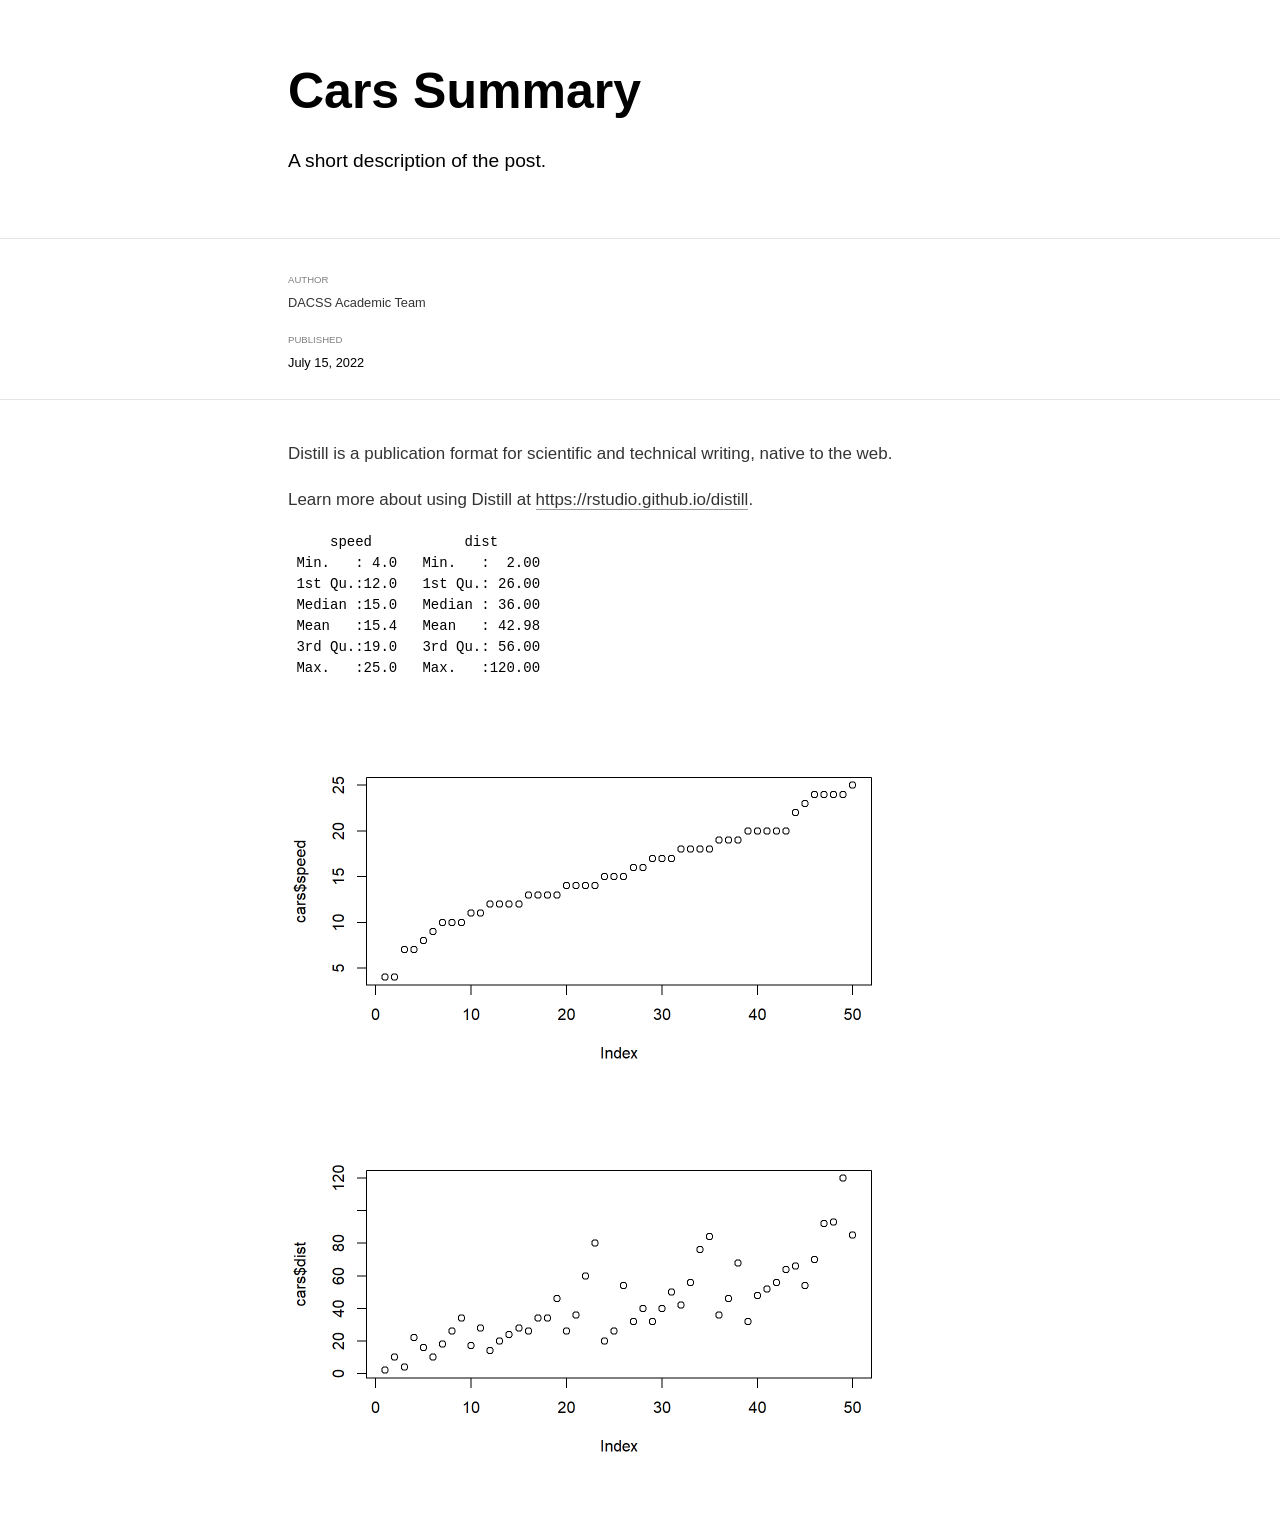
<file: _posts/2022-07-15-cars-summary/cars-summary.html>
<!DOCTYPE html>

<html xmlns="http://www.w3.org/1999/xhtml" lang="" xml:lang="">

<head>
  <meta charset="utf-8"/>
  <meta name="viewport" content="width=device-width, initial-scale=1"/>
  <meta http-equiv="X-UA-Compatible" content="IE=Edge,chrome=1"/>
  <meta name="generator" content="distill" />

  <style type="text/css">
  /* Hide doc at startup (prevent jankiness while JS renders/transforms) */
  body {
    visibility: hidden;
  }
  </style>

 <!--radix_placeholder_import_source-->
 <!--/radix_placeholder_import_source-->

<style type="text/css">code{white-space: pre;}</style>
<style type="text/css" data-origin="pandoc">
pre > code.sourceCode { white-space: pre; position: relative; }
pre > code.sourceCode > span { display: inline-block; line-height: 1.25; }
pre > code.sourceCode > span:empty { height: 1.2em; }
.sourceCode { overflow: visible; }
code.sourceCode > span { color: inherit; text-decoration: inherit; }
div.sourceCode { margin: 1em 0; }
pre.sourceCode { margin: 0; }
@media screen {
div.sourceCode { overflow: auto; }
}
@media print {
pre > code.sourceCode { white-space: pre-wrap; }
pre > code.sourceCode > span { text-indent: -5em; padding-left: 5em; }
}
pre.numberSource code
  { counter-reset: source-line 0; }
pre.numberSource code > span
  { position: relative; left: -4em; counter-increment: source-line; }
pre.numberSource code > span > a:first-child::before
  { content: counter(source-line);
    position: relative; left: -1em; text-align: right; vertical-align: baseline;
    border: none; display: inline-block;
    -webkit-touch-callout: none; -webkit-user-select: none;
    -khtml-user-select: none; -moz-user-select: none;
    -ms-user-select: none; user-select: none;
    padding: 0 4px; width: 4em;
    color: #aaaaaa;
  }
pre.numberSource { margin-left: 3em; border-left: 1px solid #aaaaaa;  padding-left: 4px; }
div.sourceCode
  {   }
@media screen {
pre > code.sourceCode > span > a:first-child::before { text-decoration: underline; }
}
code span.al { color: #ad0000; } /* Alert */
code span.an { color: #5e5e5e; } /* Annotation */
code span.at { } /* Attribute */
code span.bn { color: #ad0000; } /* BaseN */
code span.bu { } /* BuiltIn */
code span.cf { color: #007ba5; } /* ControlFlow */
code span.ch { color: #20794d; } /* Char */
code span.cn { color: #8f5902; } /* Constant */
code span.co { color: #5e5e5e; } /* Comment */
code span.cv { color: #5e5e5e; font-style: italic; } /* CommentVar */
code span.do { color: #5e5e5e; font-style: italic; } /* Documentation */
code span.dt { color: #ad0000; } /* DataType */
code span.dv { color: #ad0000; } /* DecVal */
code span.er { color: #ad0000; } /* Error */
code span.ex { } /* Extension */
code span.fl { color: #ad0000; } /* Float */
code span.fu { color: #4758ab; } /* Function */
code span.im { } /* Import */
code span.in { color: #5e5e5e; } /* Information */
code span.kw { color: #007ba5; } /* Keyword */
code span.op { color: #5e5e5e; } /* Operator */
code span.ot { color: #007ba5; } /* Other */
code span.pp { color: #ad0000; } /* Preprocessor */
code span.sc { color: #5e5e5e; } /* SpecialChar */
code span.ss { color: #20794d; } /* SpecialString */
code span.st { color: #20794d; } /* String */
code span.va { color: #111111; } /* Variable */
code span.vs { color: #20794d; } /* VerbatimString */
code span.wa { color: #5e5e5e; font-style: italic; } /* Warning */
</style>


  <!--radix_placeholder_meta_tags-->
  <title>Cars Summary</title>

  <meta property="description" itemprop="description" content="A short description of the post."/>


  <!--  https://schema.org/Article -->
  <meta property="article:published" itemprop="datePublished" content="2022-07-15"/>
  <meta property="article:created" itemprop="dateCreated" content="2022-07-15"/>
  <meta name="article:author" content="DACSS Academic Team"/>

  <!--  https://developers.facebook.com/docs/sharing/webmasters#markup -->
  <meta property="og:title" content="Cars Summary"/>
  <meta property="og:type" content="article"/>
  <meta property="og:description" content="A short description of the post."/>
  <meta property="og:locale" content="en_US"/>

  <!--  https://dev.twitter.com/cards/types/summary -->
  <meta property="twitter:card" content="summary"/>
  <meta property="twitter:title" content="Cars Summary"/>
  <meta property="twitter:description" content="A short description of the post."/>

  <!--/radix_placeholder_meta_tags-->
  <!--radix_placeholder_rmarkdown_metadata-->

  <script type="text/json" id="radix-rmarkdown-metadata">
  {"type":"list","attributes":{"names":{"type":"character","attributes":{},"value":["title","description","author","date","output"]}},"value":[{"type":"character","attributes":{},"value":["Cars Summary"]},{"type":"character","attributes":{},"value":["A short description of the post.\n"]},{"type":"list","attributes":{},"value":[{"type":"list","attributes":{"names":{"type":"character","attributes":{},"value":["name","url"]}},"value":[{"type":"character","attributes":{},"value":["DACSS Academic Team"]},{"type":"list","attributes":{"names":{"type":"character","attributes":{},"value":[]}},"value":[]}]}]},{"type":"character","attributes":{},"value":["2022-07-15"]},{"type":"list","attributes":{"names":{"type":"character","attributes":{},"value":["distill::distill_article"]}},"value":[{"type":"list","attributes":{"names":{"type":"character","attributes":{},"value":["self_contained"]}},"value":[{"type":"logical","attributes":{},"value":[false]}]}]}]}
  </script>
  <!--/radix_placeholder_rmarkdown_metadata-->
  
  <script type="text/json" id="radix-resource-manifest">
  {"type":"character","attributes":{},"value":["cars-summary_files/anchor-4.2.2/anchor.min.js","cars-summary_files/bowser-1.9.3/bowser.min.js","cars-summary_files/distill-2.2.21/template.v2.js","cars-summary_files/figure-html5/unnamed-chunk-1-1.png","cars-summary_files/figure-html5/unnamed-chunk-1-2.png","cars-summary_files/header-attrs-2.14/header-attrs.js","cars-summary_files/jquery-3.6.0/jquery-3.6.0.js","cars-summary_files/jquery-3.6.0/jquery-3.6.0.min.js","cars-summary_files/jquery-3.6.0/jquery-3.6.0.min.map","cars-summary_files/popper-2.6.0/popper.min.js","cars-summary_files/tippy-6.2.7/tippy-bundle.umd.min.js","cars-summary_files/tippy-6.2.7/tippy-light-border.css","cars-summary_files/tippy-6.2.7/tippy.css","cars-summary_files/tippy-6.2.7/tippy.umd.min.js","cars-summary_files/webcomponents-2.0.0/webcomponents.js"]}
  </script>
  <!--radix_placeholder_navigation_in_header-->
  <!--/radix_placeholder_navigation_in_header-->
  <!--radix_placeholder_distill-->

  <style type="text/css">

  body {
    background-color: white;
  }

  .pandoc-table {
    width: 100%;
  }

  .pandoc-table>caption {
    margin-bottom: 10px;
  }

  .pandoc-table th:not([align]) {
    text-align: left;
  }

  .pagedtable-footer {
    font-size: 15px;
  }

  d-byline .byline {
    grid-template-columns: 2fr 2fr;
  }

  d-byline .byline h3 {
    margin-block-start: 1.5em;
  }

  d-byline .byline .authors-affiliations h3 {
    margin-block-start: 0.5em;
  }

  .authors-affiliations .orcid-id {
    width: 16px;
    height:16px;
    margin-left: 4px;
    margin-right: 4px;
    vertical-align: middle;
    padding-bottom: 2px;
  }

  d-title .dt-tags {
    margin-top: 1em;
    grid-column: text;
  }

  .dt-tags .dt-tag {
    text-decoration: none;
    display: inline-block;
    color: rgba(0,0,0,0.6);
    padding: 0em 0.4em;
    margin-right: 0.5em;
    margin-bottom: 0.4em;
    font-size: 70%;
    border: 1px solid rgba(0,0,0,0.2);
    border-radius: 3px;
    text-transform: uppercase;
    font-weight: 500;
  }

  d-article table.gt_table td,
  d-article table.gt_table th {
    border-bottom: none;
  }

  .html-widget {
    margin-bottom: 2.0em;
  }

  .l-screen-inset {
    padding-right: 16px;
  }

  .l-screen .caption {
    margin-left: 10px;
  }

  .shaded {
    background: rgb(247, 247, 247);
    padding-top: 20px;
    padding-bottom: 20px;
    border-top: 1px solid rgba(0, 0, 0, 0.1);
    border-bottom: 1px solid rgba(0, 0, 0, 0.1);
  }

  .shaded .html-widget {
    margin-bottom: 0;
    border: 1px solid rgba(0, 0, 0, 0.1);
  }

  .shaded .shaded-content {
    background: white;
  }

  .text-output {
    margin-top: 0;
    line-height: 1.5em;
  }

  .hidden {
    display: none !important;
  }

  d-article {
    padding-top: 2.5rem;
    padding-bottom: 30px;
  }

  d-appendix {
    padding-top: 30px;
  }

  d-article>p>img {
    width: 100%;
  }

  d-article h2 {
    margin: 1rem 0 1.5rem 0;
  }

  d-article h3 {
    margin-top: 1.5rem;
  }

  d-article iframe {
    border: 1px solid rgba(0, 0, 0, 0.1);
    margin-bottom: 2.0em;
    width: 100%;
  }

  /* Tweak code blocks */

  d-article div.sourceCode code,
  d-article pre code {
    font-family: Consolas, Monaco, 'Andale Mono', 'Ubuntu Mono', monospace;
  }

  d-article pre,
  d-article div.sourceCode,
  d-article div.sourceCode pre {
    overflow: auto;
  }

  d-article div.sourceCode {
    background-color: white;
  }

  d-article div.sourceCode pre {
    padding-left: 10px;
    font-size: 12px;
    border-left: 2px solid rgba(0,0,0,0.1);
  }

  d-article pre {
    font-size: 12px;
    color: black;
    background: none;
    margin-top: 0;
    text-align: left;
    white-space: pre;
    word-spacing: normal;
    word-break: normal;
    word-wrap: normal;
    line-height: 1.5;

    -moz-tab-size: 4;
    -o-tab-size: 4;
    tab-size: 4;

    -webkit-hyphens: none;
    -moz-hyphens: none;
    -ms-hyphens: none;
    hyphens: none;
  }

  d-article pre a {
    border-bottom: none;
  }

  d-article pre a:hover {
    border-bottom: none;
    text-decoration: underline;
  }

  d-article details {
    grid-column: text;
    margin-bottom: 0.8em;
  }

  @media(min-width: 768px) {

  d-article pre,
  d-article div.sourceCode,
  d-article div.sourceCode pre {
    overflow: visible !important;
  }

  d-article div.sourceCode pre {
    padding-left: 18px;
    font-size: 14px;
  }

  d-article pre {
    font-size: 14px;
  }

  }

  figure img.external {
    background: white;
    border: 1px solid rgba(0, 0, 0, 0.1);
    box-shadow: 0 1px 8px rgba(0, 0, 0, 0.1);
    padding: 18px;
    box-sizing: border-box;
  }

  /* CSS for d-contents */

  .d-contents {
    grid-column: text;
    color: rgba(0,0,0,0.8);
    font-size: 0.9em;
    padding-bottom: 1em;
    margin-bottom: 1em;
    padding-bottom: 0.5em;
    margin-bottom: 1em;
    padding-left: 0.25em;
    justify-self: start;
  }

  @media(min-width: 1000px) {
    .d-contents.d-contents-float {
      height: 0;
      grid-column-start: 1;
      grid-column-end: 4;
      justify-self: center;
      padding-right: 3em;
      padding-left: 2em;
    }
  }

  .d-contents nav h3 {
    font-size: 18px;
    margin-top: 0;
    margin-bottom: 1em;
  }

  .d-contents li {
    list-style-type: none
  }

  .d-contents nav > ul {
    padding-left: 0;
  }

  .d-contents ul {
    padding-left: 1em
  }

  .d-contents nav ul li {
    margin-top: 0.6em;
    margin-bottom: 0.2em;
  }

  .d-contents nav a {
    font-size: 13px;
    border-bottom: none;
    text-decoration: none
    color: rgba(0, 0, 0, 0.8);
  }

  .d-contents nav a:hover {
    text-decoration: underline solid rgba(0, 0, 0, 0.6)
  }

  .d-contents nav > ul > li > a {
    font-weight: 600;
  }

  .d-contents nav > ul > li > ul {
    font-weight: inherit;
  }

  .d-contents nav > ul > li > ul > li {
    margin-top: 0.2em;
  }


  .d-contents nav ul {
    margin-top: 0;
    margin-bottom: 0.25em;
  }

  .d-article-with-toc h2:nth-child(2) {
    margin-top: 0;
  }


  /* Figure */

  .figure {
    position: relative;
    margin-bottom: 2.5em;
    margin-top: 1.5em;
  }

  .figure img {
    width: 100%;
  }

  .figure .caption {
    color: rgba(0, 0, 0, 0.6);
    font-size: 12px;
    line-height: 1.5em;
  }

  .figure img.external {
    background: white;
    border: 1px solid rgba(0, 0, 0, 0.1);
    box-shadow: 0 1px 8px rgba(0, 0, 0, 0.1);
    padding: 18px;
    box-sizing: border-box;
  }

  .figure .caption a {
    color: rgba(0, 0, 0, 0.6);
  }

  .figure .caption b,
  .figure .caption strong, {
    font-weight: 600;
    color: rgba(0, 0, 0, 1.0);
  }

  /* Citations */

  d-article .citation {
    color: inherit;
    cursor: inherit;
  }

  div.hanging-indent{
    margin-left: 1em; text-indent: -1em;
  }

  /* Citation hover box */

  .tippy-box[data-theme~=light-border] {
    background-color: rgba(250, 250, 250, 0.95);
  }

  .tippy-content > p {
    margin-bottom: 0;
    padding: 2px;
  }


  /* Tweak 1000px media break to show more text */

  @media(min-width: 1000px) {
    .base-grid,
    distill-header,
    d-title,
    d-abstract,
    d-article,
    d-appendix,
    distill-appendix,
    d-byline,
    d-footnote-list,
    d-citation-list,
    distill-footer {
      grid-template-columns: [screen-start] 1fr [page-start kicker-start] 80px [middle-start] 50px [text-start kicker-end] 65px 65px 65px 65px 65px 65px 65px 65px [text-end gutter-start] 65px [middle-end] 65px [page-end gutter-end] 1fr [screen-end];
      grid-column-gap: 16px;
    }

    .grid {
      grid-column-gap: 16px;
    }

    d-article {
      font-size: 1.06rem;
      line-height: 1.7em;
    }
    figure .caption, .figure .caption, figure figcaption {
      font-size: 13px;
    }
  }

  @media(min-width: 1180px) {
    .base-grid,
    distill-header,
    d-title,
    d-abstract,
    d-article,
    d-appendix,
    distill-appendix,
    d-byline,
    d-footnote-list,
    d-citation-list,
    distill-footer {
      grid-template-columns: [screen-start] 1fr [page-start kicker-start] 60px [middle-start] 60px [text-start kicker-end] 60px 60px 60px 60px 60px 60px 60px 60px [text-end gutter-start] 60px [middle-end] 60px [page-end gutter-end] 1fr [screen-end];
      grid-column-gap: 32px;
    }

    .grid {
      grid-column-gap: 32px;
    }
  }


  /* Get the citation styles for the appendix (not auto-injected on render since
     we do our own rendering of the citation appendix) */

  d-appendix .citation-appendix,
  .d-appendix .citation-appendix {
    font-size: 11px;
    line-height: 15px;
    border-left: 1px solid rgba(0, 0, 0, 0.1);
    padding-left: 18px;
    border: 1px solid rgba(0,0,0,0.1);
    background: rgba(0, 0, 0, 0.02);
    padding: 10px 18px;
    border-radius: 3px;
    color: rgba(150, 150, 150, 1);
    overflow: hidden;
    margin-top: -12px;
    white-space: pre-wrap;
    word-wrap: break-word;
  }

  /* Include appendix styles here so they can be overridden */

  d-appendix {
    contain: layout style;
    font-size: 0.8em;
    line-height: 1.7em;
    margin-top: 60px;
    margin-bottom: 0;
    border-top: 1px solid rgba(0, 0, 0, 0.1);
    color: rgba(0,0,0,0.5);
    padding-top: 60px;
    padding-bottom: 48px;
  }

  d-appendix h3 {
    grid-column: page-start / text-start;
    font-size: 15px;
    font-weight: 500;
    margin-top: 1em;
    margin-bottom: 0;
    color: rgba(0,0,0,0.65);
  }

  d-appendix h3 + * {
    margin-top: 1em;
  }

  d-appendix ol {
    padding: 0 0 0 15px;
  }

  @media (min-width: 768px) {
    d-appendix ol {
      padding: 0 0 0 30px;
      margin-left: -30px;
    }
  }

  d-appendix li {
    margin-bottom: 1em;
  }

  d-appendix a {
    color: rgba(0, 0, 0, 0.6);
  }

  d-appendix > * {
    grid-column: text;
  }

  d-appendix > d-footnote-list,
  d-appendix > d-citation-list,
  d-appendix > distill-appendix {
    grid-column: screen;
  }

  /* Include footnote styles here so they can be overridden */

  d-footnote-list {
    contain: layout style;
  }

  d-footnote-list > * {
    grid-column: text;
  }

  d-footnote-list a.footnote-backlink {
    color: rgba(0,0,0,0.3);
    padding-left: 0.5em;
  }



  /* Anchor.js */

  .anchorjs-link {
    /*transition: all .25s linear; */
    text-decoration: none;
    border-bottom: none;
  }
  *:hover > .anchorjs-link {
    margin-left: -1.125em !important;
    text-decoration: none;
    border-bottom: none;
  }

  /* Social footer */

  .social_footer {
    margin-top: 30px;
    margin-bottom: 0;
    color: rgba(0,0,0,0.67);
  }

  .disqus-comments {
    margin-right: 30px;
  }

  .disqus-comment-count {
    border-bottom: 1px solid rgba(0, 0, 0, 0.4);
    cursor: pointer;
  }

  #disqus_thread {
    margin-top: 30px;
  }

  .article-sharing a {
    border-bottom: none;
    margin-right: 8px;
  }

  .article-sharing a:hover {
    border-bottom: none;
  }

  .sidebar-section.subscribe {
    font-size: 12px;
    line-height: 1.6em;
  }

  .subscribe p {
    margin-bottom: 0.5em;
  }


  .article-footer .subscribe {
    font-size: 15px;
    margin-top: 45px;
  }


  .sidebar-section.custom {
    font-size: 12px;
    line-height: 1.6em;
  }

  .custom p {
    margin-bottom: 0.5em;
  }

  /* Styles for listing layout (hide title) */
  .layout-listing d-title, .layout-listing .d-title {
    display: none;
  }

  /* Styles for posts lists (not auto-injected) */


  .posts-with-sidebar {
    padding-left: 45px;
    padding-right: 45px;
  }

  .posts-list .description h2,
  .posts-list .description p {
    font-family: -apple-system, BlinkMacSystemFont, "Segoe UI", Roboto, Oxygen, Ubuntu, Cantarell, "Fira Sans", "Droid Sans", "Helvetica Neue", Arial, sans-serif;
  }

  .posts-list .description h2 {
    font-weight: 700;
    border-bottom: none;
    padding-bottom: 0;
  }

  .posts-list h2.post-tag {
    border-bottom: 1px solid rgba(0, 0, 0, 0.2);
    padding-bottom: 12px;
  }
  .posts-list {
    margin-top: 60px;
    margin-bottom: 24px;
  }

  .posts-list .post-preview {
    text-decoration: none;
    overflow: hidden;
    display: block;
    border-bottom: 1px solid rgba(0, 0, 0, 0.1);
    padding: 24px 0;
  }

  .post-preview-last {
    border-bottom: none !important;
  }

  .posts-list .posts-list-caption {
    grid-column: screen;
    font-weight: 400;
  }

  .posts-list .post-preview h2 {
    margin: 0 0 6px 0;
    line-height: 1.2em;
    font-style: normal;
    font-size: 24px;
  }

  .posts-list .post-preview p {
    margin: 0 0 12px 0;
    line-height: 1.4em;
    font-size: 16px;
  }

  .posts-list .post-preview .thumbnail {
    box-sizing: border-box;
    margin-bottom: 24px;
    position: relative;
    max-width: 500px;
  }
  .posts-list .post-preview img {
    width: 100%;
    display: block;
  }

  .posts-list .metadata {
    font-size: 12px;
    line-height: 1.4em;
    margin-bottom: 18px;
  }

  .posts-list .metadata > * {
    display: inline-block;
  }

  .posts-list .metadata .publishedDate {
    margin-right: 2em;
  }

  .posts-list .metadata .dt-authors {
    display: block;
    margin-top: 0.3em;
    margin-right: 2em;
  }

  .posts-list .dt-tags {
    display: block;
    line-height: 1em;
  }

  .posts-list .dt-tags .dt-tag {
    display: inline-block;
    color: rgba(0,0,0,0.6);
    padding: 0.3em 0.4em;
    margin-right: 0.2em;
    margin-bottom: 0.4em;
    font-size: 60%;
    border: 1px solid rgba(0,0,0,0.2);
    border-radius: 3px;
    text-transform: uppercase;
    font-weight: 500;
  }

  .posts-list img {
    opacity: 1;
  }

  .posts-list img[data-src] {
    opacity: 0;
  }

  .posts-more {
    clear: both;
  }


  .posts-sidebar {
    font-size: 16px;
  }

  .posts-sidebar h3 {
    font-size: 16px;
    margin-top: 0;
    margin-bottom: 0.5em;
    font-weight: 400;
    text-transform: uppercase;
  }

  .sidebar-section {
    margin-bottom: 30px;
  }

  .categories ul {
    list-style-type: none;
    margin: 0;
    padding: 0;
  }

  .categories li {
    color: rgba(0, 0, 0, 0.8);
    margin-bottom: 0;
  }

  .categories li>a {
    border-bottom: none;
  }

  .categories li>a:hover {
    border-bottom: 1px solid rgba(0, 0, 0, 0.4);
  }

  .categories .active {
    font-weight: 600;
  }

  .categories .category-count {
    color: rgba(0, 0, 0, 0.4);
  }


  @media(min-width: 768px) {
    .posts-list .post-preview h2 {
      font-size: 26px;
    }
    .posts-list .post-preview .thumbnail {
      float: right;
      width: 30%;
      margin-bottom: 0;
    }
    .posts-list .post-preview .description {
      float: left;
      width: 45%;
    }
    .posts-list .post-preview .metadata {
      float: left;
      width: 20%;
      margin-top: 8px;
    }
    .posts-list .post-preview p {
      margin: 0 0 12px 0;
      line-height: 1.5em;
      font-size: 16px;
    }
    .posts-with-sidebar .posts-list {
      float: left;
      width: 75%;
    }
    .posts-with-sidebar .posts-sidebar {
      float: right;
      width: 20%;
      margin-top: 60px;
      padding-top: 24px;
      padding-bottom: 24px;
    }
  }


  /* Improve display for browsers without grid (IE/Edge <= 15) */

  .downlevel {
    line-height: 1.6em;
    font-family: -apple-system, BlinkMacSystemFont, "Segoe UI", Roboto, Oxygen, Ubuntu, Cantarell, "Fira Sans", "Droid Sans", "Helvetica Neue", Arial, sans-serif;
    margin: 0;
  }

  .downlevel .d-title {
    padding-top: 6rem;
    padding-bottom: 1.5rem;
  }

  .downlevel .d-title h1 {
    font-size: 50px;
    font-weight: 700;
    line-height: 1.1em;
    margin: 0 0 0.5rem;
  }

  .downlevel .d-title p {
    font-weight: 300;
    font-size: 1.2rem;
    line-height: 1.55em;
    margin-top: 0;
  }

  .downlevel .d-byline {
    padding-top: 0.8em;
    padding-bottom: 0.8em;
    font-size: 0.8rem;
    line-height: 1.8em;
  }

  .downlevel .section-separator {
    border: none;
    border-top: 1px solid rgba(0, 0, 0, 0.1);
  }

  .downlevel .d-article {
    font-size: 1.06rem;
    line-height: 1.7em;
    padding-top: 1rem;
    padding-bottom: 2rem;
  }


  .downlevel .d-appendix {
    padding-left: 0;
    padding-right: 0;
    max-width: none;
    font-size: 0.8em;
    line-height: 1.7em;
    margin-bottom: 0;
    color: rgba(0,0,0,0.5);
    padding-top: 40px;
    padding-bottom: 48px;
  }

  .downlevel .footnotes ol {
    padding-left: 13px;
  }

  .downlevel .base-grid,
  .downlevel .distill-header,
  .downlevel .d-title,
  .downlevel .d-abstract,
  .downlevel .d-article,
  .downlevel .d-appendix,
  .downlevel .distill-appendix,
  .downlevel .d-byline,
  .downlevel .d-footnote-list,
  .downlevel .d-citation-list,
  .downlevel .distill-footer,
  .downlevel .appendix-bottom,
  .downlevel .posts-container {
    padding-left: 40px;
    padding-right: 40px;
  }

  @media(min-width: 768px) {
    .downlevel .base-grid,
    .downlevel .distill-header,
    .downlevel .d-title,
    .downlevel .d-abstract,
    .downlevel .d-article,
    .downlevel .d-appendix,
    .downlevel .distill-appendix,
    .downlevel .d-byline,
    .downlevel .d-footnote-list,
    .downlevel .d-citation-list,
    .downlevel .distill-footer,
    .downlevel .appendix-bottom,
    .downlevel .posts-container {
    padding-left: 150px;
    padding-right: 150px;
    max-width: 900px;
  }
  }

  .downlevel pre code {
    display: block;
    border-left: 2px solid rgba(0, 0, 0, .1);
    padding: 0 0 0 20px;
    font-size: 14px;
  }

  .downlevel code, .downlevel pre {
    color: black;
    background: none;
    font-family: Consolas, Monaco, 'Andale Mono', 'Ubuntu Mono', monospace;
    text-align: left;
    white-space: pre;
    word-spacing: normal;
    word-break: normal;
    word-wrap: normal;
    line-height: 1.5;

    -moz-tab-size: 4;
    -o-tab-size: 4;
    tab-size: 4;

    -webkit-hyphens: none;
    -moz-hyphens: none;
    -ms-hyphens: none;
    hyphens: none;
  }

  .downlevel .posts-list .post-preview {
    color: inherit;
  }



  </style>

  <script type="application/javascript">

  function is_downlevel_browser() {
    if (bowser.isUnsupportedBrowser({ msie: "12", msedge: "16"},
                                   window.navigator.userAgent)) {
      return true;
    } else {
      return window.load_distill_framework === undefined;
    }
  }

  // show body when load is complete
  function on_load_complete() {

    // add anchors
    if (window.anchors) {
      window.anchors.options.placement = 'left';
      window.anchors.add('d-article > h2, d-article > h3, d-article > h4, d-article > h5');
    }


    // set body to visible
    document.body.style.visibility = 'visible';

    // force redraw for leaflet widgets
    if (window.HTMLWidgets) {
      var maps = window.HTMLWidgets.findAll(".leaflet");
      $.each(maps, function(i, el) {
        var map = this.getMap();
        map.invalidateSize();
        map.eachLayer(function(layer) {
          if (layer instanceof L.TileLayer)
            layer.redraw();
        });
      });
    }

    // trigger 'shown' so htmlwidgets resize
    $('d-article').trigger('shown');
  }

  function init_distill() {

    init_common();

    // create front matter
    var front_matter = $('<d-front-matter></d-front-matter>');
    $('#distill-front-matter').wrap(front_matter);

    // create d-title
    $('.d-title').changeElementType('d-title');

    // create d-byline
    var byline = $('<d-byline></d-byline>');
    $('.d-byline').replaceWith(byline);

    // create d-article
    var article = $('<d-article></d-article>');
    $('.d-article').wrap(article).children().unwrap();

    // move posts container into article
    $('.posts-container').appendTo($('d-article'));

    // create d-appendix
    $('.d-appendix').changeElementType('d-appendix');

    // flag indicating that we have appendix items
    var appendix = $('.appendix-bottom').children('h3').length > 0;

    // replace footnotes with <d-footnote>
    $('.footnote-ref').each(function(i, val) {
      appendix = true;
      var href = $(this).attr('href');
      var id = href.replace('#', '');
      var fn = $('#' + id);
      var fn_p = $('#' + id + '>p');
      fn_p.find('.footnote-back').remove();
      var text = fn_p.html();
      var dtfn = $('<d-footnote></d-footnote>');
      dtfn.html(text);
      $(this).replaceWith(dtfn);
    });
    // remove footnotes
    $('.footnotes').remove();

    // move refs into #references-listing
    $('#references-listing').replaceWith($('#refs'));

    $('h1.appendix, h2.appendix').each(function(i, val) {
      $(this).changeElementType('h3');
    });
    $('h3.appendix').each(function(i, val) {
      var id = $(this).attr('id');
      $('.d-contents a[href="#' + id + '"]').parent().remove();
      appendix = true;
      $(this).nextUntil($('h1, h2, h3')).addBack().appendTo($('d-appendix'));
    });

    // show d-appendix if we have appendix content
    $("d-appendix").css('display', appendix ? 'grid' : 'none');

    // localize layout chunks to just output
    $('.layout-chunk').each(function(i, val) {

      // capture layout
      var layout = $(this).attr('data-layout');

      // apply layout to markdown level block elements
      var elements = $(this).children().not('details, div.sourceCode, pre, script');
      elements.each(function(i, el) {
        var layout_div = $('<div class="' + layout + '"></div>');
        if (layout_div.hasClass('shaded')) {
          var shaded_content = $('<div class="shaded-content"></div>');
          $(this).wrap(shaded_content);
          $(this).parent().wrap(layout_div);
        } else {
          $(this).wrap(layout_div);
        }
      });


      // unwrap the layout-chunk div
      $(this).children().unwrap();
    });

    // remove code block used to force  highlighting css
    $('.distill-force-highlighting-css').parent().remove();

    // remove empty line numbers inserted by pandoc when using a
    // custom syntax highlighting theme
    $('code.sourceCode a:empty').remove();

    // load distill framework
    load_distill_framework();

    // wait for window.distillRunlevel == 4 to do post processing
    function distill_post_process() {

      if (!window.distillRunlevel || window.distillRunlevel < 4)
        return;

      // hide author/affiliations entirely if we have no authors
      var front_matter = JSON.parse($("#distill-front-matter").html());
      var have_authors = front_matter.authors && front_matter.authors.length > 0;
      if (!have_authors)
        $('d-byline').addClass('hidden');

      // article with toc class
      $('.d-contents').parent().addClass('d-article-with-toc');

      // strip links that point to #
      $('.authors-affiliations').find('a[href="#"]').removeAttr('href');

      // add orcid ids
      $('.authors-affiliations').find('.author').each(function(i, el) {
        var orcid_id = front_matter.authors[i].orcidID;
        if (orcid_id) {
          var a = $('<a></a>');
          a.attr('href', 'https://orcid.org/' + orcid_id);
          var img = $('<img></img>');
          img.addClass('orcid-id');
          img.attr('alt', 'ORCID ID');
          img.attr('src','[data-uri]');
          a.append(img);
          $(this).append(a);
        }
      });

      // hide elements of author/affiliations grid that have no value
      function hide_byline_column(caption) {
        $('d-byline').find('h3:contains("' + caption + '")').parent().css('visibility', 'hidden');
      }

      // affiliations
      var have_affiliations = false;
      for (var i = 0; i<front_matter.authors.length; ++i) {
        var author = front_matter.authors[i];
        if (author.affiliation !== "&nbsp;") {
          have_affiliations = true;
          break;
        }
      }
      if (!have_affiliations)
        $('d-byline').find('h3:contains("Affiliations")').css('visibility', 'hidden');

      // published date
      if (!front_matter.publishedDate)
        hide_byline_column("Published");

      // document object identifier
      var doi = $('d-byline').find('h3:contains("DOI")');
      var doi_p = doi.next().empty();
      if (!front_matter.doi) {
        // if we have a citation and valid citationText then link to that
        if ($('#citation').length > 0 && front_matter.citationText) {
          doi.html('Citation');
          $('<a href="#citation"></a>')
            .text(front_matter.citationText)
            .appendTo(doi_p);
        } else {
          hide_byline_column("DOI");
        }
      } else {
        $('<a></a>')
           .attr('href', "https://doi.org/" + front_matter.doi)
           .html(front_matter.doi)
           .appendTo(doi_p);
      }

       // change plural form of authors/affiliations
      if (front_matter.authors.length === 1) {
        var grid = $('.authors-affiliations');
        grid.children('h3:contains("Authors")').text('Author');
        grid.children('h3:contains("Affiliations")').text('Affiliation');
      }

      // remove d-appendix and d-footnote-list local styles
      $('d-appendix > style:first-child').remove();
      $('d-footnote-list > style:first-child').remove();

      // move appendix-bottom entries to the bottom
      $('.appendix-bottom').appendTo('d-appendix').children().unwrap();
      $('.appendix-bottom').remove();

      // hoverable references
      $('span.citation[data-cites]').each(function() {
        var refs = $(this).attr('data-cites').split(" ");
        var refHtml = refs.map(function(ref) {
          return "<p>" + $('#ref-' + ref).html() + "</p>";
        }).join("\n");
        window.tippy(this, {
          allowHTML: true,
          content: refHtml,
          maxWidth: 500,
          interactive: true,
          interactiveBorder: 10,
          theme: 'light-border',
          placement: 'bottom-start'
        });
      });

      // clear polling timer
      clearInterval(tid);

      // show body now that everything is ready
      on_load_complete();
    }

    var tid = setInterval(distill_post_process, 50);
    distill_post_process();

  }

  function init_downlevel() {

    init_common();

     // insert hr after d-title
    $('.d-title').after($('<hr class="section-separator"/>'));

    // check if we have authors
    var front_matter = JSON.parse($("#distill-front-matter").html());
    var have_authors = front_matter.authors && front_matter.authors.length > 0;

    // manage byline/border
    if (!have_authors)
      $('.d-byline').remove();
    $('.d-byline').after($('<hr class="section-separator"/>'));
    $('.d-byline a').remove();

    // remove toc
    $('.d-contents').remove();

    // move appendix elements
    $('h1.appendix, h2.appendix').each(function(i, val) {
      $(this).changeElementType('h3');
    });
    $('h3.appendix').each(function(i, val) {
      $(this).nextUntil($('h1, h2, h3')).addBack().appendTo($('.d-appendix'));
    });


    // inject headers into references and footnotes
    var refs_header = $('<h3></h3>');
    refs_header.text('References');
    $('#refs').prepend(refs_header);

    var footnotes_header = $('<h3></h3');
    footnotes_header.text('Footnotes');
    $('.footnotes').children('hr').first().replaceWith(footnotes_header);

    // move appendix-bottom entries to the bottom
    $('.appendix-bottom').appendTo('.d-appendix').children().unwrap();
    $('.appendix-bottom').remove();

    // remove appendix if it's empty
    if ($('.d-appendix').children().length === 0)
      $('.d-appendix').remove();

    // prepend separator above appendix
    $('.d-appendix').before($('<hr class="section-separator" style="clear: both"/>'));

    // trim code
    $('pre>code').each(function(i, val) {
      $(this).html($.trim($(this).html()));
    });

    // move posts-container right before article
    $('.posts-container').insertBefore($('.d-article'));

    $('body').addClass('downlevel');

    on_load_complete();
  }


  function init_common() {

    // jquery plugin to change element types
    (function($) {
      $.fn.changeElementType = function(newType) {
        var attrs = {};

        $.each(this[0].attributes, function(idx, attr) {
          attrs[attr.nodeName] = attr.nodeValue;
        });

        this.replaceWith(function() {
          return $("<" + newType + "/>", attrs).append($(this).contents());
        });
      };
    })(jQuery);

    // prevent underline for linked images
    $('a > img').parent().css({'border-bottom' : 'none'});

    // mark non-body figures created by knitr chunks as 100% width
    $('.layout-chunk').each(function(i, val) {
      var figures = $(this).find('img, .html-widget');
      if ($(this).attr('data-layout') !== "l-body") {
        figures.css('width', '100%');
      } else {
        figures.css('max-width', '100%');
        figures.filter("[width]").each(function(i, val) {
          var fig = $(this);
          fig.css('width', fig.attr('width') + 'px');
        });

      }
    });

    // auto-append index.html to post-preview links in file: protocol
    // and in rstudio ide preview
    $('.post-preview').each(function(i, val) {
      if (window.location.protocol === "file:")
        $(this).attr('href', $(this).attr('href') + "index.html");
    });

    // get rid of index.html references in header
    if (window.location.protocol !== "file:") {
      $('.distill-site-header a[href]').each(function(i,val) {
        $(this).attr('href', $(this).attr('href').replace("index.html", "./"));
      });
    }

    // add class to pandoc style tables
    $('tr.header').parent('thead').parent('table').addClass('pandoc-table');
    $('.kable-table').children('table').addClass('pandoc-table');

    // add figcaption style to table captions
    $('caption').parent('table').addClass("figcaption");

    // initialize posts list
    if (window.init_posts_list)
      window.init_posts_list();

    // implmement disqus comment link
    $('.disqus-comment-count').click(function() {
      window.headroom_prevent_pin = true;
      $('#disqus_thread').toggleClass('hidden');
      if (!$('#disqus_thread').hasClass('hidden')) {
        var offset = $(this).offset();
        $(window).resize();
        $('html, body').animate({
          scrollTop: offset.top - 35
        });
      }
    });
  }

  document.addEventListener('DOMContentLoaded', function() {
    if (is_downlevel_browser())
      init_downlevel();
    else
      window.addEventListener('WebComponentsReady', init_distill);
  });

  </script>

  <!--/radix_placeholder_distill-->
  <script src="cars-summary_files/header-attrs-2.14/header-attrs.js"></script>
  <script src="cars-summary_files/jquery-3.6.0/jquery-3.6.0.min.js"></script>
  <script src="cars-summary_files/popper-2.6.0/popper.min.js"></script>
  <link href="cars-summary_files/tippy-6.2.7/tippy.css" rel="stylesheet" />
  <link href="cars-summary_files/tippy-6.2.7/tippy-light-border.css" rel="stylesheet" />
  <script src="cars-summary_files/tippy-6.2.7/tippy.umd.min.js"></script>
  <script src="cars-summary_files/anchor-4.2.2/anchor.min.js"></script>
  <script src="cars-summary_files/bowser-1.9.3/bowser.min.js"></script>
  <script src="cars-summary_files/webcomponents-2.0.0/webcomponents.js"></script>
  <script src="cars-summary_files/distill-2.2.21/template.v2.js"></script>
  <!--radix_placeholder_site_in_header-->
  <!--/radix_placeholder_site_in_header-->


</head>

<body>

<!--radix_placeholder_front_matter-->

<script id="distill-front-matter" type="text/json">
{"title":"Cars Summary","description":"A short description of the post.","authors":[{"author":"DACSS Academic Team","authorURL":{},"affiliation":"&nbsp;","affiliationURL":"#","orcidID":""}],"publishedDate":"2022-07-15T00:00:00.000-04:00","citationText":"Team, 2022"}
</script>

<!--/radix_placeholder_front_matter-->
<!--radix_placeholder_navigation_before_body-->
<!--/radix_placeholder_navigation_before_body-->
<!--radix_placeholder_site_before_body-->
<!--/radix_placeholder_site_before_body-->

<div class="d-title">
<h1>Cars Summary</h1>
<!--radix_placeholder_categories-->
<!--/radix_placeholder_categories-->
<p><p>A short description of the post.</p></p>
</div>

<div class="d-byline">
  DACSS Academic Team true 
  
<br/>2022-07-15
</div>

<div class="d-article">
<p>Distill is a publication format for scientific and technical writing,
native to the web.</p>
<p>Learn more about using Distill at <a
href="https://rstudio.github.io/distill"
class="uri">https://rstudio.github.io/distill</a>.</p>
<div class="layout-chunk" data-layout="l-body">
<pre><code>     speed           dist       
 Min.   : 4.0   Min.   :  2.00  
 1st Qu.:12.0   1st Qu.: 26.00  
 Median :15.0   Median : 36.00  
 Mean   :15.4   Mean   : 42.98  
 3rd Qu.:19.0   3rd Qu.: 56.00  
 Max.   :25.0   Max.   :120.00  </code></pre>
<p><img src="cars-summary_files/figure-html5/unnamed-chunk-1-1.png" width="624" /><img src="cars-summary_files/figure-html5/unnamed-chunk-1-2.png" width="624" /></p>
</div>
<div class="sourceCode" id="cb2"><pre
class="sourceCode r distill-force-highlighting-css"><code class="sourceCode r"></code></pre></div>
<!--radix_placeholder_article_footer-->
<!--/radix_placeholder_article_footer-->
</div>

<div class="d-appendix">
</div>


<!--radix_placeholder_site_after_body-->
<!--/radix_placeholder_site_after_body-->
<!--radix_placeholder_appendices-->
<div class="appendix-bottom"></div>
<!--/radix_placeholder_appendices-->
<!--radix_placeholder_navigation_after_body-->
<!--/radix_placeholder_navigation_after_body-->

</body>

</html>
</file>
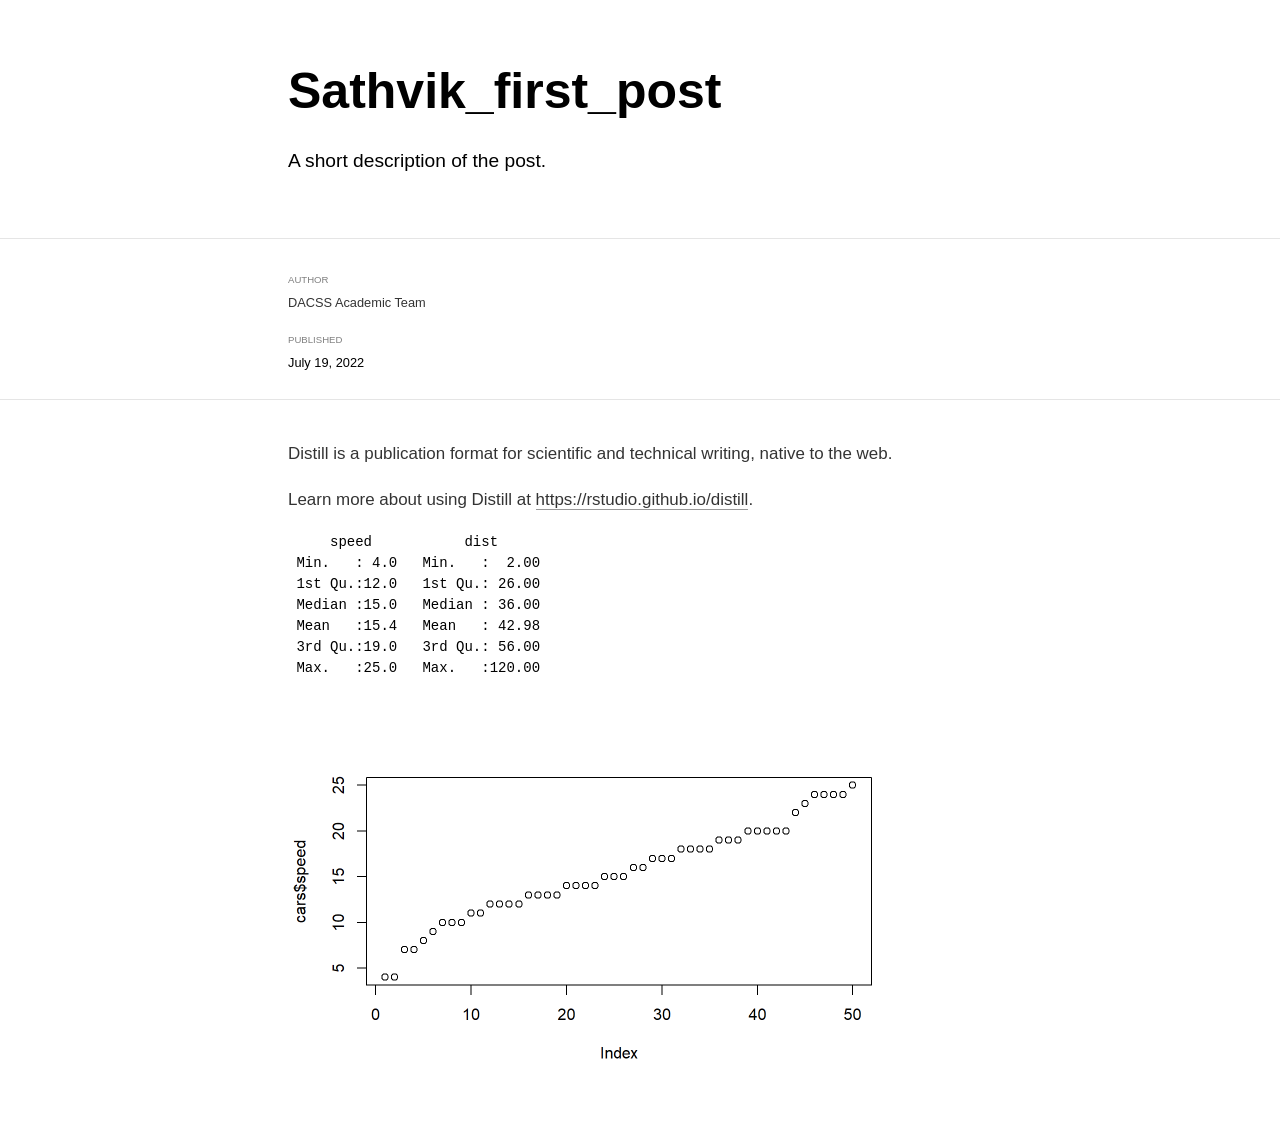
<file: _posts/2022-07-19-sathvikfirstpost/sathvikfirstpost.html>
<!DOCTYPE html>

<html xmlns="http://www.w3.org/1999/xhtml" lang="" xml:lang="">

<head>
  <meta charset="utf-8"/>
  <meta name="viewport" content="width=device-width, initial-scale=1"/>
  <meta http-equiv="X-UA-Compatible" content="IE=Edge,chrome=1"/>
  <meta name="generator" content="distill" />

  <style type="text/css">
  /* Hide doc at startup (prevent jankiness while JS renders/transforms) */
  body {
    visibility: hidden;
  }
  </style>

 <!--radix_placeholder_import_source-->
 <!--/radix_placeholder_import_source-->

<style type="text/css">code{white-space: pre;}</style>
<style type="text/css" data-origin="pandoc">
pre > code.sourceCode { white-space: pre; position: relative; }
pre > code.sourceCode > span { display: inline-block; line-height: 1.25; }
pre > code.sourceCode > span:empty { height: 1.2em; }
.sourceCode { overflow: visible; }
code.sourceCode > span { color: inherit; text-decoration: inherit; }
div.sourceCode { margin: 1em 0; }
pre.sourceCode { margin: 0; }
@media screen {
div.sourceCode { overflow: auto; }
}
@media print {
pre > code.sourceCode { white-space: pre-wrap; }
pre > code.sourceCode > span { text-indent: -5em; padding-left: 5em; }
}
pre.numberSource code
  { counter-reset: source-line 0; }
pre.numberSource code > span
  { position: relative; left: -4em; counter-increment: source-line; }
pre.numberSource code > span > a:first-child::before
  { content: counter(source-line);
    position: relative; left: -1em; text-align: right; vertical-align: baseline;
    border: none; display: inline-block;
    -webkit-touch-callout: none; -webkit-user-select: none;
    -khtml-user-select: none; -moz-user-select: none;
    -ms-user-select: none; user-select: none;
    padding: 0 4px; width: 4em;
    color: #aaaaaa;
  }
pre.numberSource { margin-left: 3em; border-left: 1px solid #aaaaaa;  padding-left: 4px; }
div.sourceCode
  {   }
@media screen {
pre > code.sourceCode > span > a:first-child::before { text-decoration: underline; }
}
code span.al { color: #ad0000; } /* Alert */
code span.an { color: #5e5e5e; } /* Annotation */
code span.at { } /* Attribute */
code span.bn { color: #ad0000; } /* BaseN */
code span.bu { } /* BuiltIn */
code span.cf { color: #007ba5; } /* ControlFlow */
code span.ch { color: #20794d; } /* Char */
code span.cn { color: #8f5902; } /* Constant */
code span.co { color: #5e5e5e; } /* Comment */
code span.cv { color: #5e5e5e; font-style: italic; } /* CommentVar */
code span.do { color: #5e5e5e; font-style: italic; } /* Documentation */
code span.dt { color: #ad0000; } /* DataType */
code span.dv { color: #ad0000; } /* DecVal */
code span.er { color: #ad0000; } /* Error */
code span.ex { } /* Extension */
code span.fl { color: #ad0000; } /* Float */
code span.fu { color: #4758ab; } /* Function */
code span.im { } /* Import */
code span.in { color: #5e5e5e; } /* Information */
code span.kw { color: #007ba5; } /* Keyword */
code span.op { color: #5e5e5e; } /* Operator */
code span.ot { color: #007ba5; } /* Other */
code span.pp { color: #ad0000; } /* Preprocessor */
code span.sc { color: #5e5e5e; } /* SpecialChar */
code span.ss { color: #20794d; } /* SpecialString */
code span.st { color: #20794d; } /* String */
code span.va { color: #111111; } /* Variable */
code span.vs { color: #20794d; } /* VerbatimString */
code span.wa { color: #5e5e5e; font-style: italic; } /* Warning */
</style>


  <!--radix_placeholder_meta_tags-->
  <title>Sathvik_first_post</title>

  <meta property="description" itemprop="description" content="A short description of the post."/>


  <!--  https://schema.org/Article -->
  <meta property="article:published" itemprop="datePublished" content="2022-07-19"/>
  <meta property="article:created" itemprop="dateCreated" content="2022-07-19"/>
  <meta name="article:author" content="DACSS Academic Team"/>

  <!--  https://developers.facebook.com/docs/sharing/webmasters#markup -->
  <meta property="og:title" content="Sathvik_first_post"/>
  <meta property="og:type" content="article"/>
  <meta property="og:description" content="A short description of the post."/>
  <meta property="og:locale" content="en_US"/>

  <!--  https://dev.twitter.com/cards/types/summary -->
  <meta property="twitter:card" content="summary"/>
  <meta property="twitter:title" content="Sathvik_first_post"/>
  <meta property="twitter:description" content="A short description of the post."/>

  <!--/radix_placeholder_meta_tags-->
  <!--radix_placeholder_rmarkdown_metadata-->

  <script type="text/json" id="radix-rmarkdown-metadata">
  {"type":"list","attributes":{"names":{"type":"character","attributes":{},"value":["title","description","author","date","output"]}},"value":[{"type":"character","attributes":{},"value":["Sathvik_first_post"]},{"type":"character","attributes":{},"value":["A short description of the post.\n"]},{"type":"list","attributes":{},"value":[{"type":"list","attributes":{"names":{"type":"character","attributes":{},"value":["name","url"]}},"value":[{"type":"character","attributes":{},"value":["DACSS Academic Team"]},{"type":"list","attributes":{"names":{"type":"character","attributes":{},"value":[]}},"value":[]}]}]},{"type":"character","attributes":{},"value":["2022-07-19"]},{"type":"list","attributes":{"names":{"type":"character","attributes":{},"value":["distill::distill_article"]}},"value":[{"type":"list","attributes":{"names":{"type":"character","attributes":{},"value":["self_contained"]}},"value":[{"type":"logical","attributes":{},"value":[false]}]}]}]}
  </script>
  <!--/radix_placeholder_rmarkdown_metadata-->
  
  <script type="text/json" id="radix-resource-manifest">
  {"type":"character","attributes":{},"value":["sathvikfirstpost_files/anchor-4.2.2/anchor.min.js","sathvikfirstpost_files/bowser-1.9.3/bowser.min.js","sathvikfirstpost_files/distill-2.2.21/template.v2.js","sathvikfirstpost_files/figure-html5/unnamed-chunk-1-1.png","sathvikfirstpost_files/header-attrs-2.14/header-attrs.js","sathvikfirstpost_files/jquery-3.6.0/jquery-3.6.0.js","sathvikfirstpost_files/jquery-3.6.0/jquery-3.6.0.min.js","sathvikfirstpost_files/jquery-3.6.0/jquery-3.6.0.min.map","sathvikfirstpost_files/popper-2.6.0/popper.min.js","sathvikfirstpost_files/tippy-6.2.7/tippy-bundle.umd.min.js","sathvikfirstpost_files/tippy-6.2.7/tippy-light-border.css","sathvikfirstpost_files/tippy-6.2.7/tippy.css","sathvikfirstpost_files/tippy-6.2.7/tippy.umd.min.js","sathvikfirstpost_files/webcomponents-2.0.0/webcomponents.js"]}
  </script>
  <!--radix_placeholder_navigation_in_header-->
  <!--/radix_placeholder_navigation_in_header-->
  <!--radix_placeholder_distill-->

  <style type="text/css">

  body {
    background-color: white;
  }

  .pandoc-table {
    width: 100%;
  }

  .pandoc-table>caption {
    margin-bottom: 10px;
  }

  .pandoc-table th:not([align]) {
    text-align: left;
  }

  .pagedtable-footer {
    font-size: 15px;
  }

  d-byline .byline {
    grid-template-columns: 2fr 2fr;
  }

  d-byline .byline h3 {
    margin-block-start: 1.5em;
  }

  d-byline .byline .authors-affiliations h3 {
    margin-block-start: 0.5em;
  }

  .authors-affiliations .orcid-id {
    width: 16px;
    height:16px;
    margin-left: 4px;
    margin-right: 4px;
    vertical-align: middle;
    padding-bottom: 2px;
  }

  d-title .dt-tags {
    margin-top: 1em;
    grid-column: text;
  }

  .dt-tags .dt-tag {
    text-decoration: none;
    display: inline-block;
    color: rgba(0,0,0,0.6);
    padding: 0em 0.4em;
    margin-right: 0.5em;
    margin-bottom: 0.4em;
    font-size: 70%;
    border: 1px solid rgba(0,0,0,0.2);
    border-radius: 3px;
    text-transform: uppercase;
    font-weight: 500;
  }

  d-article table.gt_table td,
  d-article table.gt_table th {
    border-bottom: none;
  }

  .html-widget {
    margin-bottom: 2.0em;
  }

  .l-screen-inset {
    padding-right: 16px;
  }

  .l-screen .caption {
    margin-left: 10px;
  }

  .shaded {
    background: rgb(247, 247, 247);
    padding-top: 20px;
    padding-bottom: 20px;
    border-top: 1px solid rgba(0, 0, 0, 0.1);
    border-bottom: 1px solid rgba(0, 0, 0, 0.1);
  }

  .shaded .html-widget {
    margin-bottom: 0;
    border: 1px solid rgba(0, 0, 0, 0.1);
  }

  .shaded .shaded-content {
    background: white;
  }

  .text-output {
    margin-top: 0;
    line-height: 1.5em;
  }

  .hidden {
    display: none !important;
  }

  d-article {
    padding-top: 2.5rem;
    padding-bottom: 30px;
  }

  d-appendix {
    padding-top: 30px;
  }

  d-article>p>img {
    width: 100%;
  }

  d-article h2 {
    margin: 1rem 0 1.5rem 0;
  }

  d-article h3 {
    margin-top: 1.5rem;
  }

  d-article iframe {
    border: 1px solid rgba(0, 0, 0, 0.1);
    margin-bottom: 2.0em;
    width: 100%;
  }

  /* Tweak code blocks */

  d-article div.sourceCode code,
  d-article pre code {
    font-family: Consolas, Monaco, 'Andale Mono', 'Ubuntu Mono', monospace;
  }

  d-article pre,
  d-article div.sourceCode,
  d-article div.sourceCode pre {
    overflow: auto;
  }

  d-article div.sourceCode {
    background-color: white;
  }

  d-article div.sourceCode pre {
    padding-left: 10px;
    font-size: 12px;
    border-left: 2px solid rgba(0,0,0,0.1);
  }

  d-article pre {
    font-size: 12px;
    color: black;
    background: none;
    margin-top: 0;
    text-align: left;
    white-space: pre;
    word-spacing: normal;
    word-break: normal;
    word-wrap: normal;
    line-height: 1.5;

    -moz-tab-size: 4;
    -o-tab-size: 4;
    tab-size: 4;

    -webkit-hyphens: none;
    -moz-hyphens: none;
    -ms-hyphens: none;
    hyphens: none;
  }

  d-article pre a {
    border-bottom: none;
  }

  d-article pre a:hover {
    border-bottom: none;
    text-decoration: underline;
  }

  d-article details {
    grid-column: text;
    margin-bottom: 0.8em;
  }

  @media(min-width: 768px) {

  d-article pre,
  d-article div.sourceCode,
  d-article div.sourceCode pre {
    overflow: visible !important;
  }

  d-article div.sourceCode pre {
    padding-left: 18px;
    font-size: 14px;
  }

  d-article pre {
    font-size: 14px;
  }

  }

  figure img.external {
    background: white;
    border: 1px solid rgba(0, 0, 0, 0.1);
    box-shadow: 0 1px 8px rgba(0, 0, 0, 0.1);
    padding: 18px;
    box-sizing: border-box;
  }

  /* CSS for d-contents */

  .d-contents {
    grid-column: text;
    color: rgba(0,0,0,0.8);
    font-size: 0.9em;
    padding-bottom: 1em;
    margin-bottom: 1em;
    padding-bottom: 0.5em;
    margin-bottom: 1em;
    padding-left: 0.25em;
    justify-self: start;
  }

  @media(min-width: 1000px) {
    .d-contents.d-contents-float {
      height: 0;
      grid-column-start: 1;
      grid-column-end: 4;
      justify-self: center;
      padding-right: 3em;
      padding-left: 2em;
    }
  }

  .d-contents nav h3 {
    font-size: 18px;
    margin-top: 0;
    margin-bottom: 1em;
  }

  .d-contents li {
    list-style-type: none
  }

  .d-contents nav > ul {
    padding-left: 0;
  }

  .d-contents ul {
    padding-left: 1em
  }

  .d-contents nav ul li {
    margin-top: 0.6em;
    margin-bottom: 0.2em;
  }

  .d-contents nav a {
    font-size: 13px;
    border-bottom: none;
    text-decoration: none
    color: rgba(0, 0, 0, 0.8);
  }

  .d-contents nav a:hover {
    text-decoration: underline solid rgba(0, 0, 0, 0.6)
  }

  .d-contents nav > ul > li > a {
    font-weight: 600;
  }

  .d-contents nav > ul > li > ul {
    font-weight: inherit;
  }

  .d-contents nav > ul > li > ul > li {
    margin-top: 0.2em;
  }


  .d-contents nav ul {
    margin-top: 0;
    margin-bottom: 0.25em;
  }

  .d-article-with-toc h2:nth-child(2) {
    margin-top: 0;
  }


  /* Figure */

  .figure {
    position: relative;
    margin-bottom: 2.5em;
    margin-top: 1.5em;
  }

  .figure img {
    width: 100%;
  }

  .figure .caption {
    color: rgba(0, 0, 0, 0.6);
    font-size: 12px;
    line-height: 1.5em;
  }

  .figure img.external {
    background: white;
    border: 1px solid rgba(0, 0, 0, 0.1);
    box-shadow: 0 1px 8px rgba(0, 0, 0, 0.1);
    padding: 18px;
    box-sizing: border-box;
  }

  .figure .caption a {
    color: rgba(0, 0, 0, 0.6);
  }

  .figure .caption b,
  .figure .caption strong, {
    font-weight: 600;
    color: rgba(0, 0, 0, 1.0);
  }

  /* Citations */

  d-article .citation {
    color: inherit;
    cursor: inherit;
  }

  div.hanging-indent{
    margin-left: 1em; text-indent: -1em;
  }

  /* Citation hover box */

  .tippy-box[data-theme~=light-border] {
    background-color: rgba(250, 250, 250, 0.95);
  }

  .tippy-content > p {
    margin-bottom: 0;
    padding: 2px;
  }


  /* Tweak 1000px media break to show more text */

  @media(min-width: 1000px) {
    .base-grid,
    distill-header,
    d-title,
    d-abstract,
    d-article,
    d-appendix,
    distill-appendix,
    d-byline,
    d-footnote-list,
    d-citation-list,
    distill-footer {
      grid-template-columns: [screen-start] 1fr [page-start kicker-start] 80px [middle-start] 50px [text-start kicker-end] 65px 65px 65px 65px 65px 65px 65px 65px [text-end gutter-start] 65px [middle-end] 65px [page-end gutter-end] 1fr [screen-end];
      grid-column-gap: 16px;
    }

    .grid {
      grid-column-gap: 16px;
    }

    d-article {
      font-size: 1.06rem;
      line-height: 1.7em;
    }
    figure .caption, .figure .caption, figure figcaption {
      font-size: 13px;
    }
  }

  @media(min-width: 1180px) {
    .base-grid,
    distill-header,
    d-title,
    d-abstract,
    d-article,
    d-appendix,
    distill-appendix,
    d-byline,
    d-footnote-list,
    d-citation-list,
    distill-footer {
      grid-template-columns: [screen-start] 1fr [page-start kicker-start] 60px [middle-start] 60px [text-start kicker-end] 60px 60px 60px 60px 60px 60px 60px 60px [text-end gutter-start] 60px [middle-end] 60px [page-end gutter-end] 1fr [screen-end];
      grid-column-gap: 32px;
    }

    .grid {
      grid-column-gap: 32px;
    }
  }


  /* Get the citation styles for the appendix (not auto-injected on render since
     we do our own rendering of the citation appendix) */

  d-appendix .citation-appendix,
  .d-appendix .citation-appendix {
    font-size: 11px;
    line-height: 15px;
    border-left: 1px solid rgba(0, 0, 0, 0.1);
    padding-left: 18px;
    border: 1px solid rgba(0,0,0,0.1);
    background: rgba(0, 0, 0, 0.02);
    padding: 10px 18px;
    border-radius: 3px;
    color: rgba(150, 150, 150, 1);
    overflow: hidden;
    margin-top: -12px;
    white-space: pre-wrap;
    word-wrap: break-word;
  }

  /* Include appendix styles here so they can be overridden */

  d-appendix {
    contain: layout style;
    font-size: 0.8em;
    line-height: 1.7em;
    margin-top: 60px;
    margin-bottom: 0;
    border-top: 1px solid rgba(0, 0, 0, 0.1);
    color: rgba(0,0,0,0.5);
    padding-top: 60px;
    padding-bottom: 48px;
  }

  d-appendix h3 {
    grid-column: page-start / text-start;
    font-size: 15px;
    font-weight: 500;
    margin-top: 1em;
    margin-bottom: 0;
    color: rgba(0,0,0,0.65);
  }

  d-appendix h3 + * {
    margin-top: 1em;
  }

  d-appendix ol {
    padding: 0 0 0 15px;
  }

  @media (min-width: 768px) {
    d-appendix ol {
      padding: 0 0 0 30px;
      margin-left: -30px;
    }
  }

  d-appendix li {
    margin-bottom: 1em;
  }

  d-appendix a {
    color: rgba(0, 0, 0, 0.6);
  }

  d-appendix > * {
    grid-column: text;
  }

  d-appendix > d-footnote-list,
  d-appendix > d-citation-list,
  d-appendix > distill-appendix {
    grid-column: screen;
  }

  /* Include footnote styles here so they can be overridden */

  d-footnote-list {
    contain: layout style;
  }

  d-footnote-list > * {
    grid-column: text;
  }

  d-footnote-list a.footnote-backlink {
    color: rgba(0,0,0,0.3);
    padding-left: 0.5em;
  }



  /* Anchor.js */

  .anchorjs-link {
    /*transition: all .25s linear; */
    text-decoration: none;
    border-bottom: none;
  }
  *:hover > .anchorjs-link {
    margin-left: -1.125em !important;
    text-decoration: none;
    border-bottom: none;
  }

  /* Social footer */

  .social_footer {
    margin-top: 30px;
    margin-bottom: 0;
    color: rgba(0,0,0,0.67);
  }

  .disqus-comments {
    margin-right: 30px;
  }

  .disqus-comment-count {
    border-bottom: 1px solid rgba(0, 0, 0, 0.4);
    cursor: pointer;
  }

  #disqus_thread {
    margin-top: 30px;
  }

  .article-sharing a {
    border-bottom: none;
    margin-right: 8px;
  }

  .article-sharing a:hover {
    border-bottom: none;
  }

  .sidebar-section.subscribe {
    font-size: 12px;
    line-height: 1.6em;
  }

  .subscribe p {
    margin-bottom: 0.5em;
  }


  .article-footer .subscribe {
    font-size: 15px;
    margin-top: 45px;
  }


  .sidebar-section.custom {
    font-size: 12px;
    line-height: 1.6em;
  }

  .custom p {
    margin-bottom: 0.5em;
  }

  /* Styles for listing layout (hide title) */
  .layout-listing d-title, .layout-listing .d-title {
    display: none;
  }

  /* Styles for posts lists (not auto-injected) */


  .posts-with-sidebar {
    padding-left: 45px;
    padding-right: 45px;
  }

  .posts-list .description h2,
  .posts-list .description p {
    font-family: -apple-system, BlinkMacSystemFont, "Segoe UI", Roboto, Oxygen, Ubuntu, Cantarell, "Fira Sans", "Droid Sans", "Helvetica Neue", Arial, sans-serif;
  }

  .posts-list .description h2 {
    font-weight: 700;
    border-bottom: none;
    padding-bottom: 0;
  }

  .posts-list h2.post-tag {
    border-bottom: 1px solid rgba(0, 0, 0, 0.2);
    padding-bottom: 12px;
  }
  .posts-list {
    margin-top: 60px;
    margin-bottom: 24px;
  }

  .posts-list .post-preview {
    text-decoration: none;
    overflow: hidden;
    display: block;
    border-bottom: 1px solid rgba(0, 0, 0, 0.1);
    padding: 24px 0;
  }

  .post-preview-last {
    border-bottom: none !important;
  }

  .posts-list .posts-list-caption {
    grid-column: screen;
    font-weight: 400;
  }

  .posts-list .post-preview h2 {
    margin: 0 0 6px 0;
    line-height: 1.2em;
    font-style: normal;
    font-size: 24px;
  }

  .posts-list .post-preview p {
    margin: 0 0 12px 0;
    line-height: 1.4em;
    font-size: 16px;
  }

  .posts-list .post-preview .thumbnail {
    box-sizing: border-box;
    margin-bottom: 24px;
    position: relative;
    max-width: 500px;
  }
  .posts-list .post-preview img {
    width: 100%;
    display: block;
  }

  .posts-list .metadata {
    font-size: 12px;
    line-height: 1.4em;
    margin-bottom: 18px;
  }

  .posts-list .metadata > * {
    display: inline-block;
  }

  .posts-list .metadata .publishedDate {
    margin-right: 2em;
  }

  .posts-list .metadata .dt-authors {
    display: block;
    margin-top: 0.3em;
    margin-right: 2em;
  }

  .posts-list .dt-tags {
    display: block;
    line-height: 1em;
  }

  .posts-list .dt-tags .dt-tag {
    display: inline-block;
    color: rgba(0,0,0,0.6);
    padding: 0.3em 0.4em;
    margin-right: 0.2em;
    margin-bottom: 0.4em;
    font-size: 60%;
    border: 1px solid rgba(0,0,0,0.2);
    border-radius: 3px;
    text-transform: uppercase;
    font-weight: 500;
  }

  .posts-list img {
    opacity: 1;
  }

  .posts-list img[data-src] {
    opacity: 0;
  }

  .posts-more {
    clear: both;
  }


  .posts-sidebar {
    font-size: 16px;
  }

  .posts-sidebar h3 {
    font-size: 16px;
    margin-top: 0;
    margin-bottom: 0.5em;
    font-weight: 400;
    text-transform: uppercase;
  }

  .sidebar-section {
    margin-bottom: 30px;
  }

  .categories ul {
    list-style-type: none;
    margin: 0;
    padding: 0;
  }

  .categories li {
    color: rgba(0, 0, 0, 0.8);
    margin-bottom: 0;
  }

  .categories li>a {
    border-bottom: none;
  }

  .categories li>a:hover {
    border-bottom: 1px solid rgba(0, 0, 0, 0.4);
  }

  .categories .active {
    font-weight: 600;
  }

  .categories .category-count {
    color: rgba(0, 0, 0, 0.4);
  }


  @media(min-width: 768px) {
    .posts-list .post-preview h2 {
      font-size: 26px;
    }
    .posts-list .post-preview .thumbnail {
      float: right;
      width: 30%;
      margin-bottom: 0;
    }
    .posts-list .post-preview .description {
      float: left;
      width: 45%;
    }
    .posts-list .post-preview .metadata {
      float: left;
      width: 20%;
      margin-top: 8px;
    }
    .posts-list .post-preview p {
      margin: 0 0 12px 0;
      line-height: 1.5em;
      font-size: 16px;
    }
    .posts-with-sidebar .posts-list {
      float: left;
      width: 75%;
    }
    .posts-with-sidebar .posts-sidebar {
      float: right;
      width: 20%;
      margin-top: 60px;
      padding-top: 24px;
      padding-bottom: 24px;
    }
  }


  /* Improve display for browsers without grid (IE/Edge <= 15) */

  .downlevel {
    line-height: 1.6em;
    font-family: -apple-system, BlinkMacSystemFont, "Segoe UI", Roboto, Oxygen, Ubuntu, Cantarell, "Fira Sans", "Droid Sans", "Helvetica Neue", Arial, sans-serif;
    margin: 0;
  }

  .downlevel .d-title {
    padding-top: 6rem;
    padding-bottom: 1.5rem;
  }

  .downlevel .d-title h1 {
    font-size: 50px;
    font-weight: 700;
    line-height: 1.1em;
    margin: 0 0 0.5rem;
  }

  .downlevel .d-title p {
    font-weight: 300;
    font-size: 1.2rem;
    line-height: 1.55em;
    margin-top: 0;
  }

  .downlevel .d-byline {
    padding-top: 0.8em;
    padding-bottom: 0.8em;
    font-size: 0.8rem;
    line-height: 1.8em;
  }

  .downlevel .section-separator {
    border: none;
    border-top: 1px solid rgba(0, 0, 0, 0.1);
  }

  .downlevel .d-article {
    font-size: 1.06rem;
    line-height: 1.7em;
    padding-top: 1rem;
    padding-bottom: 2rem;
  }


  .downlevel .d-appendix {
    padding-left: 0;
    padding-right: 0;
    max-width: none;
    font-size: 0.8em;
    line-height: 1.7em;
    margin-bottom: 0;
    color: rgba(0,0,0,0.5);
    padding-top: 40px;
    padding-bottom: 48px;
  }

  .downlevel .footnotes ol {
    padding-left: 13px;
  }

  .downlevel .base-grid,
  .downlevel .distill-header,
  .downlevel .d-title,
  .downlevel .d-abstract,
  .downlevel .d-article,
  .downlevel .d-appendix,
  .downlevel .distill-appendix,
  .downlevel .d-byline,
  .downlevel .d-footnote-list,
  .downlevel .d-citation-list,
  .downlevel .distill-footer,
  .downlevel .appendix-bottom,
  .downlevel .posts-container {
    padding-left: 40px;
    padding-right: 40px;
  }

  @media(min-width: 768px) {
    .downlevel .base-grid,
    .downlevel .distill-header,
    .downlevel .d-title,
    .downlevel .d-abstract,
    .downlevel .d-article,
    .downlevel .d-appendix,
    .downlevel .distill-appendix,
    .downlevel .d-byline,
    .downlevel .d-footnote-list,
    .downlevel .d-citation-list,
    .downlevel .distill-footer,
    .downlevel .appendix-bottom,
    .downlevel .posts-container {
    padding-left: 150px;
    padding-right: 150px;
    max-width: 900px;
  }
  }

  .downlevel pre code {
    display: block;
    border-left: 2px solid rgba(0, 0, 0, .1);
    padding: 0 0 0 20px;
    font-size: 14px;
  }

  .downlevel code, .downlevel pre {
    color: black;
    background: none;
    font-family: Consolas, Monaco, 'Andale Mono', 'Ubuntu Mono', monospace;
    text-align: left;
    white-space: pre;
    word-spacing: normal;
    word-break: normal;
    word-wrap: normal;
    line-height: 1.5;

    -moz-tab-size: 4;
    -o-tab-size: 4;
    tab-size: 4;

    -webkit-hyphens: none;
    -moz-hyphens: none;
    -ms-hyphens: none;
    hyphens: none;
  }

  .downlevel .posts-list .post-preview {
    color: inherit;
  }



  </style>

  <script type="application/javascript">

  function is_downlevel_browser() {
    if (bowser.isUnsupportedBrowser({ msie: "12", msedge: "16"},
                                   window.navigator.userAgent)) {
      return true;
    } else {
      return window.load_distill_framework === undefined;
    }
  }

  // show body when load is complete
  function on_load_complete() {

    // add anchors
    if (window.anchors) {
      window.anchors.options.placement = 'left';
      window.anchors.add('d-article > h2, d-article > h3, d-article > h4, d-article > h5');
    }


    // set body to visible
    document.body.style.visibility = 'visible';

    // force redraw for leaflet widgets
    if (window.HTMLWidgets) {
      var maps = window.HTMLWidgets.findAll(".leaflet");
      $.each(maps, function(i, el) {
        var map = this.getMap();
        map.invalidateSize();
        map.eachLayer(function(layer) {
          if (layer instanceof L.TileLayer)
            layer.redraw();
        });
      });
    }

    // trigger 'shown' so htmlwidgets resize
    $('d-article').trigger('shown');
  }

  function init_distill() {

    init_common();

    // create front matter
    var front_matter = $('<d-front-matter></d-front-matter>');
    $('#distill-front-matter').wrap(front_matter);

    // create d-title
    $('.d-title').changeElementType('d-title');

    // create d-byline
    var byline = $('<d-byline></d-byline>');
    $('.d-byline').replaceWith(byline);

    // create d-article
    var article = $('<d-article></d-article>');
    $('.d-article').wrap(article).children().unwrap();

    // move posts container into article
    $('.posts-container').appendTo($('d-article'));

    // create d-appendix
    $('.d-appendix').changeElementType('d-appendix');

    // flag indicating that we have appendix items
    var appendix = $('.appendix-bottom').children('h3').length > 0;

    // replace footnotes with <d-footnote>
    $('.footnote-ref').each(function(i, val) {
      appendix = true;
      var href = $(this).attr('href');
      var id = href.replace('#', '');
      var fn = $('#' + id);
      var fn_p = $('#' + id + '>p');
      fn_p.find('.footnote-back').remove();
      var text = fn_p.html();
      var dtfn = $('<d-footnote></d-footnote>');
      dtfn.html(text);
      $(this).replaceWith(dtfn);
    });
    // remove footnotes
    $('.footnotes').remove();

    // move refs into #references-listing
    $('#references-listing').replaceWith($('#refs'));

    $('h1.appendix, h2.appendix').each(function(i, val) {
      $(this).changeElementType('h3');
    });
    $('h3.appendix').each(function(i, val) {
      var id = $(this).attr('id');
      $('.d-contents a[href="#' + id + '"]').parent().remove();
      appendix = true;
      $(this).nextUntil($('h1, h2, h3')).addBack().appendTo($('d-appendix'));
    });

    // show d-appendix if we have appendix content
    $("d-appendix").css('display', appendix ? 'grid' : 'none');

    // localize layout chunks to just output
    $('.layout-chunk').each(function(i, val) {

      // capture layout
      var layout = $(this).attr('data-layout');

      // apply layout to markdown level block elements
      var elements = $(this).children().not('details, div.sourceCode, pre, script');
      elements.each(function(i, el) {
        var layout_div = $('<div class="' + layout + '"></div>');
        if (layout_div.hasClass('shaded')) {
          var shaded_content = $('<div class="shaded-content"></div>');
          $(this).wrap(shaded_content);
          $(this).parent().wrap(layout_div);
        } else {
          $(this).wrap(layout_div);
        }
      });


      // unwrap the layout-chunk div
      $(this).children().unwrap();
    });

    // remove code block used to force  highlighting css
    $('.distill-force-highlighting-css').parent().remove();

    // remove empty line numbers inserted by pandoc when using a
    // custom syntax highlighting theme
    $('code.sourceCode a:empty').remove();

    // load distill framework
    load_distill_framework();

    // wait for window.distillRunlevel == 4 to do post processing
    function distill_post_process() {

      if (!window.distillRunlevel || window.distillRunlevel < 4)
        return;

      // hide author/affiliations entirely if we have no authors
      var front_matter = JSON.parse($("#distill-front-matter").html());
      var have_authors = front_matter.authors && front_matter.authors.length > 0;
      if (!have_authors)
        $('d-byline').addClass('hidden');

      // article with toc class
      $('.d-contents').parent().addClass('d-article-with-toc');

      // strip links that point to #
      $('.authors-affiliations').find('a[href="#"]').removeAttr('href');

      // add orcid ids
      $('.authors-affiliations').find('.author').each(function(i, el) {
        var orcid_id = front_matter.authors[i].orcidID;
        if (orcid_id) {
          var a = $('<a></a>');
          a.attr('href', 'https://orcid.org/' + orcid_id);
          var img = $('<img></img>');
          img.addClass('orcid-id');
          img.attr('alt', 'ORCID ID');
          img.attr('src','[data-uri]');
          a.append(img);
          $(this).append(a);
        }
      });

      // hide elements of author/affiliations grid that have no value
      function hide_byline_column(caption) {
        $('d-byline').find('h3:contains("' + caption + '")').parent().css('visibility', 'hidden');
      }

      // affiliations
      var have_affiliations = false;
      for (var i = 0; i<front_matter.authors.length; ++i) {
        var author = front_matter.authors[i];
        if (author.affiliation !== "&nbsp;") {
          have_affiliations = true;
          break;
        }
      }
      if (!have_affiliations)
        $('d-byline').find('h3:contains("Affiliations")').css('visibility', 'hidden');

      // published date
      if (!front_matter.publishedDate)
        hide_byline_column("Published");

      // document object identifier
      var doi = $('d-byline').find('h3:contains("DOI")');
      var doi_p = doi.next().empty();
      if (!front_matter.doi) {
        // if we have a citation and valid citationText then link to that
        if ($('#citation').length > 0 && front_matter.citationText) {
          doi.html('Citation');
          $('<a href="#citation"></a>')
            .text(front_matter.citationText)
            .appendTo(doi_p);
        } else {
          hide_byline_column("DOI");
        }
      } else {
        $('<a></a>')
           .attr('href', "https://doi.org/" + front_matter.doi)
           .html(front_matter.doi)
           .appendTo(doi_p);
      }

       // change plural form of authors/affiliations
      if (front_matter.authors.length === 1) {
        var grid = $('.authors-affiliations');
        grid.children('h3:contains("Authors")').text('Author');
        grid.children('h3:contains("Affiliations")').text('Affiliation');
      }

      // remove d-appendix and d-footnote-list local styles
      $('d-appendix > style:first-child').remove();
      $('d-footnote-list > style:first-child').remove();

      // move appendix-bottom entries to the bottom
      $('.appendix-bottom').appendTo('d-appendix').children().unwrap();
      $('.appendix-bottom').remove();

      // hoverable references
      $('span.citation[data-cites]').each(function() {
        var refs = $(this).attr('data-cites').split(" ");
        var refHtml = refs.map(function(ref) {
          return "<p>" + $('#ref-' + ref).html() + "</p>";
        }).join("\n");
        window.tippy(this, {
          allowHTML: true,
          content: refHtml,
          maxWidth: 500,
          interactive: true,
          interactiveBorder: 10,
          theme: 'light-border',
          placement: 'bottom-start'
        });
      });

      // clear polling timer
      clearInterval(tid);

      // show body now that everything is ready
      on_load_complete();
    }

    var tid = setInterval(distill_post_process, 50);
    distill_post_process();

  }

  function init_downlevel() {

    init_common();

     // insert hr after d-title
    $('.d-title').after($('<hr class="section-separator"/>'));

    // check if we have authors
    var front_matter = JSON.parse($("#distill-front-matter").html());
    var have_authors = front_matter.authors && front_matter.authors.length > 0;

    // manage byline/border
    if (!have_authors)
      $('.d-byline').remove();
    $('.d-byline').after($('<hr class="section-separator"/>'));
    $('.d-byline a').remove();

    // remove toc
    $('.d-contents').remove();

    // move appendix elements
    $('h1.appendix, h2.appendix').each(function(i, val) {
      $(this).changeElementType('h3');
    });
    $('h3.appendix').each(function(i, val) {
      $(this).nextUntil($('h1, h2, h3')).addBack().appendTo($('.d-appendix'));
    });


    // inject headers into references and footnotes
    var refs_header = $('<h3></h3>');
    refs_header.text('References');
    $('#refs').prepend(refs_header);

    var footnotes_header = $('<h3></h3');
    footnotes_header.text('Footnotes');
    $('.footnotes').children('hr').first().replaceWith(footnotes_header);

    // move appendix-bottom entries to the bottom
    $('.appendix-bottom').appendTo('.d-appendix').children().unwrap();
    $('.appendix-bottom').remove();

    // remove appendix if it's empty
    if ($('.d-appendix').children().length === 0)
      $('.d-appendix').remove();

    // prepend separator above appendix
    $('.d-appendix').before($('<hr class="section-separator" style="clear: both"/>'));

    // trim code
    $('pre>code').each(function(i, val) {
      $(this).html($.trim($(this).html()));
    });

    // move posts-container right before article
    $('.posts-container').insertBefore($('.d-article'));

    $('body').addClass('downlevel');

    on_load_complete();
  }


  function init_common() {

    // jquery plugin to change element types
    (function($) {
      $.fn.changeElementType = function(newType) {
        var attrs = {};

        $.each(this[0].attributes, function(idx, attr) {
          attrs[attr.nodeName] = attr.nodeValue;
        });

        this.replaceWith(function() {
          return $("<" + newType + "/>", attrs).append($(this).contents());
        });
      };
    })(jQuery);

    // prevent underline for linked images
    $('a > img').parent().css({'border-bottom' : 'none'});

    // mark non-body figures created by knitr chunks as 100% width
    $('.layout-chunk').each(function(i, val) {
      var figures = $(this).find('img, .html-widget');
      if ($(this).attr('data-layout') !== "l-body") {
        figures.css('width', '100%');
      } else {
        figures.css('max-width', '100%');
        figures.filter("[width]").each(function(i, val) {
          var fig = $(this);
          fig.css('width', fig.attr('width') + 'px');
        });

      }
    });

    // auto-append index.html to post-preview links in file: protocol
    // and in rstudio ide preview
    $('.post-preview').each(function(i, val) {
      if (window.location.protocol === "file:")
        $(this).attr('href', $(this).attr('href') + "index.html");
    });

    // get rid of index.html references in header
    if (window.location.protocol !== "file:") {
      $('.distill-site-header a[href]').each(function(i,val) {
        $(this).attr('href', $(this).attr('href').replace("index.html", "./"));
      });
    }

    // add class to pandoc style tables
    $('tr.header').parent('thead').parent('table').addClass('pandoc-table');
    $('.kable-table').children('table').addClass('pandoc-table');

    // add figcaption style to table captions
    $('caption').parent('table').addClass("figcaption");

    // initialize posts list
    if (window.init_posts_list)
      window.init_posts_list();

    // implmement disqus comment link
    $('.disqus-comment-count').click(function() {
      window.headroom_prevent_pin = true;
      $('#disqus_thread').toggleClass('hidden');
      if (!$('#disqus_thread').hasClass('hidden')) {
        var offset = $(this).offset();
        $(window).resize();
        $('html, body').animate({
          scrollTop: offset.top - 35
        });
      }
    });
  }

  document.addEventListener('DOMContentLoaded', function() {
    if (is_downlevel_browser())
      init_downlevel();
    else
      window.addEventListener('WebComponentsReady', init_distill);
  });

  </script>

  <!--/radix_placeholder_distill-->
  <script src="sathvikfirstpost_files/header-attrs-2.14/header-attrs.js"></script>
  <script src="sathvikfirstpost_files/jquery-3.6.0/jquery-3.6.0.min.js"></script>
  <script src="sathvikfirstpost_files/popper-2.6.0/popper.min.js"></script>
  <link href="sathvikfirstpost_files/tippy-6.2.7/tippy.css" rel="stylesheet" />
  <link href="sathvikfirstpost_files/tippy-6.2.7/tippy-light-border.css" rel="stylesheet" />
  <script src="sathvikfirstpost_files/tippy-6.2.7/tippy.umd.min.js"></script>
  <script src="sathvikfirstpost_files/anchor-4.2.2/anchor.min.js"></script>
  <script src="sathvikfirstpost_files/bowser-1.9.3/bowser.min.js"></script>
  <script src="sathvikfirstpost_files/webcomponents-2.0.0/webcomponents.js"></script>
  <script src="sathvikfirstpost_files/distill-2.2.21/template.v2.js"></script>
  <!--radix_placeholder_site_in_header-->
  <!--/radix_placeholder_site_in_header-->


</head>

<body>

<!--radix_placeholder_front_matter-->

<script id="distill-front-matter" type="text/json">
{"title":"Sathvik_first_post","description":"A short description of the post.","authors":[{"author":"DACSS Academic Team","authorURL":{},"affiliation":"&nbsp;","affiliationURL":"#","orcidID":""}],"publishedDate":"2022-07-19T00:00:00.000-04:00","citationText":"Team, 2022"}
</script>

<!--/radix_placeholder_front_matter-->
<!--radix_placeholder_navigation_before_body-->
<!--/radix_placeholder_navigation_before_body-->
<!--radix_placeholder_site_before_body-->
<!--/radix_placeholder_site_before_body-->

<div class="d-title">
<h1>Sathvik_first_post</h1>
<!--radix_placeholder_categories-->
<!--/radix_placeholder_categories-->
<p><p>A short description of the post.</p></p>
</div>

<div class="d-byline">
  DACSS Academic Team true 
  
<br/>2022-07-19
</div>

<div class="d-article">
<p>Distill is a publication format for scientific and technical writing,
native to the web.</p>
<p>Learn more about using Distill at <a
href="https://rstudio.github.io/distill"
class="uri">https://rstudio.github.io/distill</a>.</p>
<div class="layout-chunk" data-layout="l-body">
<pre><code>     speed           dist       
 Min.   : 4.0   Min.   :  2.00  
 1st Qu.:12.0   1st Qu.: 26.00  
 Median :15.0   Median : 36.00  
 Mean   :15.4   Mean   : 42.98  
 3rd Qu.:19.0   3rd Qu.: 56.00  
 Max.   :25.0   Max.   :120.00  </code></pre>
<p><img src="sathvikfirstpost_files/figure-html5/unnamed-chunk-1-1.png" width="624" /></p>
</div>
<div class="sourceCode" id="cb2"><pre
class="sourceCode r distill-force-highlighting-css"><code class="sourceCode r"></code></pre></div>
<!--radix_placeholder_article_footer-->
<!--/radix_placeholder_article_footer-->
</div>

<div class="d-appendix">
</div>


<!--radix_placeholder_site_after_body-->
<!--/radix_placeholder_site_after_body-->
<!--radix_placeholder_appendices-->
<div class="appendix-bottom"></div>
<!--/radix_placeholder_appendices-->
<!--radix_placeholder_navigation_after_body-->
<!--/radix_placeholder_navigation_after_body-->

</body>

</html>
</file>
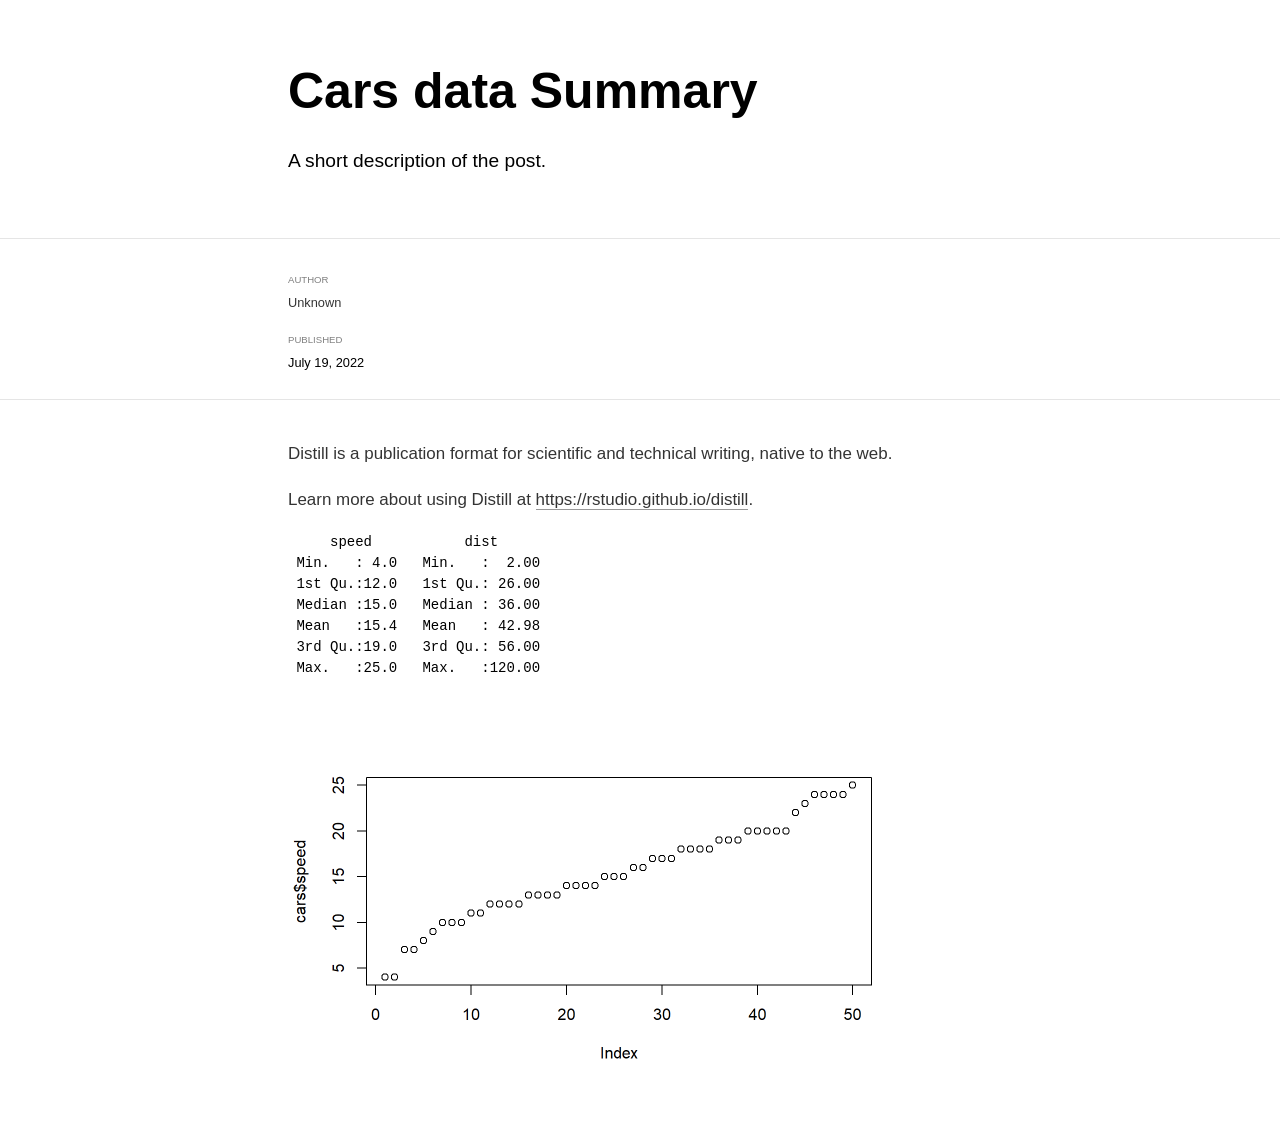
<file: _posts/2022-07-19-sathvikthogaruweek1/sathvikthogaruweek1.html>
<!DOCTYPE html>

<html xmlns="http://www.w3.org/1999/xhtml" lang="" xml:lang="">

<head>
  <meta charset="utf-8"/>
  <meta name="viewport" content="width=device-width, initial-scale=1"/>
  <meta http-equiv="X-UA-Compatible" content="IE=Edge,chrome=1"/>
  <meta name="generator" content="distill" />

  <style type="text/css">
  /* Hide doc at startup (prevent jankiness while JS renders/transforms) */
  body {
    visibility: hidden;
  }
  </style>

 <!--radix_placeholder_import_source-->
 <!--/radix_placeholder_import_source-->

<style type="text/css">code{white-space: pre;}</style>
<style type="text/css" data-origin="pandoc">
pre > code.sourceCode { white-space: pre; position: relative; }
pre > code.sourceCode > span { display: inline-block; line-height: 1.25; }
pre > code.sourceCode > span:empty { height: 1.2em; }
.sourceCode { overflow: visible; }
code.sourceCode > span { color: inherit; text-decoration: inherit; }
div.sourceCode { margin: 1em 0; }
pre.sourceCode { margin: 0; }
@media screen {
div.sourceCode { overflow: auto; }
}
@media print {
pre > code.sourceCode { white-space: pre-wrap; }
pre > code.sourceCode > span { text-indent: -5em; padding-left: 5em; }
}
pre.numberSource code
  { counter-reset: source-line 0; }
pre.numberSource code > span
  { position: relative; left: -4em; counter-increment: source-line; }
pre.numberSource code > span > a:first-child::before
  { content: counter(source-line);
    position: relative; left: -1em; text-align: right; vertical-align: baseline;
    border: none; display: inline-block;
    -webkit-touch-callout: none; -webkit-user-select: none;
    -khtml-user-select: none; -moz-user-select: none;
    -ms-user-select: none; user-select: none;
    padding: 0 4px; width: 4em;
    color: #aaaaaa;
  }
pre.numberSource { margin-left: 3em; border-left: 1px solid #aaaaaa;  padding-left: 4px; }
div.sourceCode
  {   }
@media screen {
pre > code.sourceCode > span > a:first-child::before { text-decoration: underline; }
}
code span.al { color: #ad0000; } /* Alert */
code span.an { color: #5e5e5e; } /* Annotation */
code span.at { } /* Attribute */
code span.bn { color: #ad0000; } /* BaseN */
code span.bu { } /* BuiltIn */
code span.cf { color: #007ba5; } /* ControlFlow */
code span.ch { color: #20794d; } /* Char */
code span.cn { color: #8f5902; } /* Constant */
code span.co { color: #5e5e5e; } /* Comment */
code span.cv { color: #5e5e5e; font-style: italic; } /* CommentVar */
code span.do { color: #5e5e5e; font-style: italic; } /* Documentation */
code span.dt { color: #ad0000; } /* DataType */
code span.dv { color: #ad0000; } /* DecVal */
code span.er { color: #ad0000; } /* Error */
code span.ex { } /* Extension */
code span.fl { color: #ad0000; } /* Float */
code span.fu { color: #4758ab; } /* Function */
code span.im { } /* Import */
code span.in { color: #5e5e5e; } /* Information */
code span.kw { color: #007ba5; } /* Keyword */
code span.op { color: #5e5e5e; } /* Operator */
code span.ot { color: #007ba5; } /* Other */
code span.pp { color: #ad0000; } /* Preprocessor */
code span.sc { color: #5e5e5e; } /* SpecialChar */
code span.ss { color: #20794d; } /* SpecialString */
code span.st { color: #20794d; } /* String */
code span.va { color: #111111; } /* Variable */
code span.vs { color: #20794d; } /* VerbatimString */
code span.wa { color: #5e5e5e; font-style: italic; } /* Warning */
</style>


  <!--radix_placeholder_meta_tags-->
  <title>Cars data Summary</title>

  <meta property="description" itemprop="description" content="A short description of the post."/>


  <!--  https://schema.org/Article -->
  <meta property="article:published" itemprop="datePublished" content="2022-07-19"/>
  <meta property="article:created" itemprop="dateCreated" content="2022-07-19"/>
  <meta name="article:author" content="Unknown"/>

  <!--  https://developers.facebook.com/docs/sharing/webmasters#markup -->
  <meta property="og:title" content="Cars data Summary"/>
  <meta property="og:type" content="article"/>
  <meta property="og:description" content="A short description of the post."/>
  <meta property="og:locale" content="en_US"/>

  <!--  https://dev.twitter.com/cards/types/summary -->
  <meta property="twitter:card" content="summary"/>
  <meta property="twitter:title" content="Cars data Summary"/>
  <meta property="twitter:description" content="A short description of the post."/>

  <!--/radix_placeholder_meta_tags-->
  <!--radix_placeholder_rmarkdown_metadata-->

  <script type="text/json" id="radix-rmarkdown-metadata">
  {"type":"list","attributes":{"names":{"type":"character","attributes":{},"value":["title","description","author","date","output"]}},"value":[{"type":"character","attributes":{},"value":["Cars data Summary"]},{"type":"character","attributes":{},"value":["A short description of the post.\n"]},{"type":"list","attributes":{},"value":[{"type":"list","attributes":{"names":{"type":"character","attributes":{},"value":["name"]}},"value":[{"type":"character","attributes":{},"value":["Unknown"]}]}]},{"type":"character","attributes":{},"value":["2022-07-19"]},{"type":"list","attributes":{"names":{"type":"character","attributes":{},"value":["distill::distill_article"]}},"value":[{"type":"list","attributes":{"names":{"type":"character","attributes":{},"value":["self_contained"]}},"value":[{"type":"logical","attributes":{},"value":[false]}]}]}]}
  </script>
  <!--/radix_placeholder_rmarkdown_metadata-->
  
  <script type="text/json" id="radix-resource-manifest">
  {"type":"character","attributes":{},"value":["sathvikthogaruweek1_files/anchor-4.2.2/anchor.min.js","sathvikthogaruweek1_files/bowser-1.9.3/bowser.min.js","sathvikthogaruweek1_files/distill-2.2.21/template.v2.js","sathvikthogaruweek1_files/figure-html5/unnamed-chunk-1-1.png","sathvikthogaruweek1_files/header-attrs-2.14/header-attrs.js","sathvikthogaruweek1_files/jquery-3.6.0/jquery-3.6.0.js","sathvikthogaruweek1_files/jquery-3.6.0/jquery-3.6.0.min.js","sathvikthogaruweek1_files/jquery-3.6.0/jquery-3.6.0.min.map","sathvikthogaruweek1_files/popper-2.6.0/popper.min.js","sathvikthogaruweek1_files/tippy-6.2.7/tippy-bundle.umd.min.js","sathvikthogaruweek1_files/tippy-6.2.7/tippy-light-border.css","sathvikthogaruweek1_files/tippy-6.2.7/tippy.css","sathvikthogaruweek1_files/tippy-6.2.7/tippy.umd.min.js","sathvikthogaruweek1_files/webcomponents-2.0.0/webcomponents.js"]}
  </script>
  <!--radix_placeholder_navigation_in_header-->
  <!--/radix_placeholder_navigation_in_header-->
  <!--radix_placeholder_distill-->

  <style type="text/css">

  body {
    background-color: white;
  }

  .pandoc-table {
    width: 100%;
  }

  .pandoc-table>caption {
    margin-bottom: 10px;
  }

  .pandoc-table th:not([align]) {
    text-align: left;
  }

  .pagedtable-footer {
    font-size: 15px;
  }

  d-byline .byline {
    grid-template-columns: 2fr 2fr;
  }

  d-byline .byline h3 {
    margin-block-start: 1.5em;
  }

  d-byline .byline .authors-affiliations h3 {
    margin-block-start: 0.5em;
  }

  .authors-affiliations .orcid-id {
    width: 16px;
    height:16px;
    margin-left: 4px;
    margin-right: 4px;
    vertical-align: middle;
    padding-bottom: 2px;
  }

  d-title .dt-tags {
    margin-top: 1em;
    grid-column: text;
  }

  .dt-tags .dt-tag {
    text-decoration: none;
    display: inline-block;
    color: rgba(0,0,0,0.6);
    padding: 0em 0.4em;
    margin-right: 0.5em;
    margin-bottom: 0.4em;
    font-size: 70%;
    border: 1px solid rgba(0,0,0,0.2);
    border-radius: 3px;
    text-transform: uppercase;
    font-weight: 500;
  }

  d-article table.gt_table td,
  d-article table.gt_table th {
    border-bottom: none;
  }

  .html-widget {
    margin-bottom: 2.0em;
  }

  .l-screen-inset {
    padding-right: 16px;
  }

  .l-screen .caption {
    margin-left: 10px;
  }

  .shaded {
    background: rgb(247, 247, 247);
    padding-top: 20px;
    padding-bottom: 20px;
    border-top: 1px solid rgba(0, 0, 0, 0.1);
    border-bottom: 1px solid rgba(0, 0, 0, 0.1);
  }

  .shaded .html-widget {
    margin-bottom: 0;
    border: 1px solid rgba(0, 0, 0, 0.1);
  }

  .shaded .shaded-content {
    background: white;
  }

  .text-output {
    margin-top: 0;
    line-height: 1.5em;
  }

  .hidden {
    display: none !important;
  }

  d-article {
    padding-top: 2.5rem;
    padding-bottom: 30px;
  }

  d-appendix {
    padding-top: 30px;
  }

  d-article>p>img {
    width: 100%;
  }

  d-article h2 {
    margin: 1rem 0 1.5rem 0;
  }

  d-article h3 {
    margin-top: 1.5rem;
  }

  d-article iframe {
    border: 1px solid rgba(0, 0, 0, 0.1);
    margin-bottom: 2.0em;
    width: 100%;
  }

  /* Tweak code blocks */

  d-article div.sourceCode code,
  d-article pre code {
    font-family: Consolas, Monaco, 'Andale Mono', 'Ubuntu Mono', monospace;
  }

  d-article pre,
  d-article div.sourceCode,
  d-article div.sourceCode pre {
    overflow: auto;
  }

  d-article div.sourceCode {
    background-color: white;
  }

  d-article div.sourceCode pre {
    padding-left: 10px;
    font-size: 12px;
    border-left: 2px solid rgba(0,0,0,0.1);
  }

  d-article pre {
    font-size: 12px;
    color: black;
    background: none;
    margin-top: 0;
    text-align: left;
    white-space: pre;
    word-spacing: normal;
    word-break: normal;
    word-wrap: normal;
    line-height: 1.5;

    -moz-tab-size: 4;
    -o-tab-size: 4;
    tab-size: 4;

    -webkit-hyphens: none;
    -moz-hyphens: none;
    -ms-hyphens: none;
    hyphens: none;
  }

  d-article pre a {
    border-bottom: none;
  }

  d-article pre a:hover {
    border-bottom: none;
    text-decoration: underline;
  }

  d-article details {
    grid-column: text;
    margin-bottom: 0.8em;
  }

  @media(min-width: 768px) {

  d-article pre,
  d-article div.sourceCode,
  d-article div.sourceCode pre {
    overflow: visible !important;
  }

  d-article div.sourceCode pre {
    padding-left: 18px;
    font-size: 14px;
  }

  d-article pre {
    font-size: 14px;
  }

  }

  figure img.external {
    background: white;
    border: 1px solid rgba(0, 0, 0, 0.1);
    box-shadow: 0 1px 8px rgba(0, 0, 0, 0.1);
    padding: 18px;
    box-sizing: border-box;
  }

  /* CSS for d-contents */

  .d-contents {
    grid-column: text;
    color: rgba(0,0,0,0.8);
    font-size: 0.9em;
    padding-bottom: 1em;
    margin-bottom: 1em;
    padding-bottom: 0.5em;
    margin-bottom: 1em;
    padding-left: 0.25em;
    justify-self: start;
  }

  @media(min-width: 1000px) {
    .d-contents.d-contents-float {
      height: 0;
      grid-column-start: 1;
      grid-column-end: 4;
      justify-self: center;
      padding-right: 3em;
      padding-left: 2em;
    }
  }

  .d-contents nav h3 {
    font-size: 18px;
    margin-top: 0;
    margin-bottom: 1em;
  }

  .d-contents li {
    list-style-type: none
  }

  .d-contents nav > ul {
    padding-left: 0;
  }

  .d-contents ul {
    padding-left: 1em
  }

  .d-contents nav ul li {
    margin-top: 0.6em;
    margin-bottom: 0.2em;
  }

  .d-contents nav a {
    font-size: 13px;
    border-bottom: none;
    text-decoration: none
    color: rgba(0, 0, 0, 0.8);
  }

  .d-contents nav a:hover {
    text-decoration: underline solid rgba(0, 0, 0, 0.6)
  }

  .d-contents nav > ul > li > a {
    font-weight: 600;
  }

  .d-contents nav > ul > li > ul {
    font-weight: inherit;
  }

  .d-contents nav > ul > li > ul > li {
    margin-top: 0.2em;
  }


  .d-contents nav ul {
    margin-top: 0;
    margin-bottom: 0.25em;
  }

  .d-article-with-toc h2:nth-child(2) {
    margin-top: 0;
  }


  /* Figure */

  .figure {
    position: relative;
    margin-bottom: 2.5em;
    margin-top: 1.5em;
  }

  .figure img {
    width: 100%;
  }

  .figure .caption {
    color: rgba(0, 0, 0, 0.6);
    font-size: 12px;
    line-height: 1.5em;
  }

  .figure img.external {
    background: white;
    border: 1px solid rgba(0, 0, 0, 0.1);
    box-shadow: 0 1px 8px rgba(0, 0, 0, 0.1);
    padding: 18px;
    box-sizing: border-box;
  }

  .figure .caption a {
    color: rgba(0, 0, 0, 0.6);
  }

  .figure .caption b,
  .figure .caption strong, {
    font-weight: 600;
    color: rgba(0, 0, 0, 1.0);
  }

  /* Citations */

  d-article .citation {
    color: inherit;
    cursor: inherit;
  }

  div.hanging-indent{
    margin-left: 1em; text-indent: -1em;
  }

  /* Citation hover box */

  .tippy-box[data-theme~=light-border] {
    background-color: rgba(250, 250, 250, 0.95);
  }

  .tippy-content > p {
    margin-bottom: 0;
    padding: 2px;
  }


  /* Tweak 1000px media break to show more text */

  @media(min-width: 1000px) {
    .base-grid,
    distill-header,
    d-title,
    d-abstract,
    d-article,
    d-appendix,
    distill-appendix,
    d-byline,
    d-footnote-list,
    d-citation-list,
    distill-footer {
      grid-template-columns: [screen-start] 1fr [page-start kicker-start] 80px [middle-start] 50px [text-start kicker-end] 65px 65px 65px 65px 65px 65px 65px 65px [text-end gutter-start] 65px [middle-end] 65px [page-end gutter-end] 1fr [screen-end];
      grid-column-gap: 16px;
    }

    .grid {
      grid-column-gap: 16px;
    }

    d-article {
      font-size: 1.06rem;
      line-height: 1.7em;
    }
    figure .caption, .figure .caption, figure figcaption {
      font-size: 13px;
    }
  }

  @media(min-width: 1180px) {
    .base-grid,
    distill-header,
    d-title,
    d-abstract,
    d-article,
    d-appendix,
    distill-appendix,
    d-byline,
    d-footnote-list,
    d-citation-list,
    distill-footer {
      grid-template-columns: [screen-start] 1fr [page-start kicker-start] 60px [middle-start] 60px [text-start kicker-end] 60px 60px 60px 60px 60px 60px 60px 60px [text-end gutter-start] 60px [middle-end] 60px [page-end gutter-end] 1fr [screen-end];
      grid-column-gap: 32px;
    }

    .grid {
      grid-column-gap: 32px;
    }
  }


  /* Get the citation styles for the appendix (not auto-injected on render since
     we do our own rendering of the citation appendix) */

  d-appendix .citation-appendix,
  .d-appendix .citation-appendix {
    font-size: 11px;
    line-height: 15px;
    border-left: 1px solid rgba(0, 0, 0, 0.1);
    padding-left: 18px;
    border: 1px solid rgba(0,0,0,0.1);
    background: rgba(0, 0, 0, 0.02);
    padding: 10px 18px;
    border-radius: 3px;
    color: rgba(150, 150, 150, 1);
    overflow: hidden;
    margin-top: -12px;
    white-space: pre-wrap;
    word-wrap: break-word;
  }

  /* Include appendix styles here so they can be overridden */

  d-appendix {
    contain: layout style;
    font-size: 0.8em;
    line-height: 1.7em;
    margin-top: 60px;
    margin-bottom: 0;
    border-top: 1px solid rgba(0, 0, 0, 0.1);
    color: rgba(0,0,0,0.5);
    padding-top: 60px;
    padding-bottom: 48px;
  }

  d-appendix h3 {
    grid-column: page-start / text-start;
    font-size: 15px;
    font-weight: 500;
    margin-top: 1em;
    margin-bottom: 0;
    color: rgba(0,0,0,0.65);
  }

  d-appendix h3 + * {
    margin-top: 1em;
  }

  d-appendix ol {
    padding: 0 0 0 15px;
  }

  @media (min-width: 768px) {
    d-appendix ol {
      padding: 0 0 0 30px;
      margin-left: -30px;
    }
  }

  d-appendix li {
    margin-bottom: 1em;
  }

  d-appendix a {
    color: rgba(0, 0, 0, 0.6);
  }

  d-appendix > * {
    grid-column: text;
  }

  d-appendix > d-footnote-list,
  d-appendix > d-citation-list,
  d-appendix > distill-appendix {
    grid-column: screen;
  }

  /* Include footnote styles here so they can be overridden */

  d-footnote-list {
    contain: layout style;
  }

  d-footnote-list > * {
    grid-column: text;
  }

  d-footnote-list a.footnote-backlink {
    color: rgba(0,0,0,0.3);
    padding-left: 0.5em;
  }



  /* Anchor.js */

  .anchorjs-link {
    /*transition: all .25s linear; */
    text-decoration: none;
    border-bottom: none;
  }
  *:hover > .anchorjs-link {
    margin-left: -1.125em !important;
    text-decoration: none;
    border-bottom: none;
  }

  /* Social footer */

  .social_footer {
    margin-top: 30px;
    margin-bottom: 0;
    color: rgba(0,0,0,0.67);
  }

  .disqus-comments {
    margin-right: 30px;
  }

  .disqus-comment-count {
    border-bottom: 1px solid rgba(0, 0, 0, 0.4);
    cursor: pointer;
  }

  #disqus_thread {
    margin-top: 30px;
  }

  .article-sharing a {
    border-bottom: none;
    margin-right: 8px;
  }

  .article-sharing a:hover {
    border-bottom: none;
  }

  .sidebar-section.subscribe {
    font-size: 12px;
    line-height: 1.6em;
  }

  .subscribe p {
    margin-bottom: 0.5em;
  }


  .article-footer .subscribe {
    font-size: 15px;
    margin-top: 45px;
  }


  .sidebar-section.custom {
    font-size: 12px;
    line-height: 1.6em;
  }

  .custom p {
    margin-bottom: 0.5em;
  }

  /* Styles for listing layout (hide title) */
  .layout-listing d-title, .layout-listing .d-title {
    display: none;
  }

  /* Styles for posts lists (not auto-injected) */


  .posts-with-sidebar {
    padding-left: 45px;
    padding-right: 45px;
  }

  .posts-list .description h2,
  .posts-list .description p {
    font-family: -apple-system, BlinkMacSystemFont, "Segoe UI", Roboto, Oxygen, Ubuntu, Cantarell, "Fira Sans", "Droid Sans", "Helvetica Neue", Arial, sans-serif;
  }

  .posts-list .description h2 {
    font-weight: 700;
    border-bottom: none;
    padding-bottom: 0;
  }

  .posts-list h2.post-tag {
    border-bottom: 1px solid rgba(0, 0, 0, 0.2);
    padding-bottom: 12px;
  }
  .posts-list {
    margin-top: 60px;
    margin-bottom: 24px;
  }

  .posts-list .post-preview {
    text-decoration: none;
    overflow: hidden;
    display: block;
    border-bottom: 1px solid rgba(0, 0, 0, 0.1);
    padding: 24px 0;
  }

  .post-preview-last {
    border-bottom: none !important;
  }

  .posts-list .posts-list-caption {
    grid-column: screen;
    font-weight: 400;
  }

  .posts-list .post-preview h2 {
    margin: 0 0 6px 0;
    line-height: 1.2em;
    font-style: normal;
    font-size: 24px;
  }

  .posts-list .post-preview p {
    margin: 0 0 12px 0;
    line-height: 1.4em;
    font-size: 16px;
  }

  .posts-list .post-preview .thumbnail {
    box-sizing: border-box;
    margin-bottom: 24px;
    position: relative;
    max-width: 500px;
  }
  .posts-list .post-preview img {
    width: 100%;
    display: block;
  }

  .posts-list .metadata {
    font-size: 12px;
    line-height: 1.4em;
    margin-bottom: 18px;
  }

  .posts-list .metadata > * {
    display: inline-block;
  }

  .posts-list .metadata .publishedDate {
    margin-right: 2em;
  }

  .posts-list .metadata .dt-authors {
    display: block;
    margin-top: 0.3em;
    margin-right: 2em;
  }

  .posts-list .dt-tags {
    display: block;
    line-height: 1em;
  }

  .posts-list .dt-tags .dt-tag {
    display: inline-block;
    color: rgba(0,0,0,0.6);
    padding: 0.3em 0.4em;
    margin-right: 0.2em;
    margin-bottom: 0.4em;
    font-size: 60%;
    border: 1px solid rgba(0,0,0,0.2);
    border-radius: 3px;
    text-transform: uppercase;
    font-weight: 500;
  }

  .posts-list img {
    opacity: 1;
  }

  .posts-list img[data-src] {
    opacity: 0;
  }

  .posts-more {
    clear: both;
  }


  .posts-sidebar {
    font-size: 16px;
  }

  .posts-sidebar h3 {
    font-size: 16px;
    margin-top: 0;
    margin-bottom: 0.5em;
    font-weight: 400;
    text-transform: uppercase;
  }

  .sidebar-section {
    margin-bottom: 30px;
  }

  .categories ul {
    list-style-type: none;
    margin: 0;
    padding: 0;
  }

  .categories li {
    color: rgba(0, 0, 0, 0.8);
    margin-bottom: 0;
  }

  .categories li>a {
    border-bottom: none;
  }

  .categories li>a:hover {
    border-bottom: 1px solid rgba(0, 0, 0, 0.4);
  }

  .categories .active {
    font-weight: 600;
  }

  .categories .category-count {
    color: rgba(0, 0, 0, 0.4);
  }


  @media(min-width: 768px) {
    .posts-list .post-preview h2 {
      font-size: 26px;
    }
    .posts-list .post-preview .thumbnail {
      float: right;
      width: 30%;
      margin-bottom: 0;
    }
    .posts-list .post-preview .description {
      float: left;
      width: 45%;
    }
    .posts-list .post-preview .metadata {
      float: left;
      width: 20%;
      margin-top: 8px;
    }
    .posts-list .post-preview p {
      margin: 0 0 12px 0;
      line-height: 1.5em;
      font-size: 16px;
    }
    .posts-with-sidebar .posts-list {
      float: left;
      width: 75%;
    }
    .posts-with-sidebar .posts-sidebar {
      float: right;
      width: 20%;
      margin-top: 60px;
      padding-top: 24px;
      padding-bottom: 24px;
    }
  }


  /* Improve display for browsers without grid (IE/Edge <= 15) */

  .downlevel {
    line-height: 1.6em;
    font-family: -apple-system, BlinkMacSystemFont, "Segoe UI", Roboto, Oxygen, Ubuntu, Cantarell, "Fira Sans", "Droid Sans", "Helvetica Neue", Arial, sans-serif;
    margin: 0;
  }

  .downlevel .d-title {
    padding-top: 6rem;
    padding-bottom: 1.5rem;
  }

  .downlevel .d-title h1 {
    font-size: 50px;
    font-weight: 700;
    line-height: 1.1em;
    margin: 0 0 0.5rem;
  }

  .downlevel .d-title p {
    font-weight: 300;
    font-size: 1.2rem;
    line-height: 1.55em;
    margin-top: 0;
  }

  .downlevel .d-byline {
    padding-top: 0.8em;
    padding-bottom: 0.8em;
    font-size: 0.8rem;
    line-height: 1.8em;
  }

  .downlevel .section-separator {
    border: none;
    border-top: 1px solid rgba(0, 0, 0, 0.1);
  }

  .downlevel .d-article {
    font-size: 1.06rem;
    line-height: 1.7em;
    padding-top: 1rem;
    padding-bottom: 2rem;
  }


  .downlevel .d-appendix {
    padding-left: 0;
    padding-right: 0;
    max-width: none;
    font-size: 0.8em;
    line-height: 1.7em;
    margin-bottom: 0;
    color: rgba(0,0,0,0.5);
    padding-top: 40px;
    padding-bottom: 48px;
  }

  .downlevel .footnotes ol {
    padding-left: 13px;
  }

  .downlevel .base-grid,
  .downlevel .distill-header,
  .downlevel .d-title,
  .downlevel .d-abstract,
  .downlevel .d-article,
  .downlevel .d-appendix,
  .downlevel .distill-appendix,
  .downlevel .d-byline,
  .downlevel .d-footnote-list,
  .downlevel .d-citation-list,
  .downlevel .distill-footer,
  .downlevel .appendix-bottom,
  .downlevel .posts-container {
    padding-left: 40px;
    padding-right: 40px;
  }

  @media(min-width: 768px) {
    .downlevel .base-grid,
    .downlevel .distill-header,
    .downlevel .d-title,
    .downlevel .d-abstract,
    .downlevel .d-article,
    .downlevel .d-appendix,
    .downlevel .distill-appendix,
    .downlevel .d-byline,
    .downlevel .d-footnote-list,
    .downlevel .d-citation-list,
    .downlevel .distill-footer,
    .downlevel .appendix-bottom,
    .downlevel .posts-container {
    padding-left: 150px;
    padding-right: 150px;
    max-width: 900px;
  }
  }

  .downlevel pre code {
    display: block;
    border-left: 2px solid rgba(0, 0, 0, .1);
    padding: 0 0 0 20px;
    font-size: 14px;
  }

  .downlevel code, .downlevel pre {
    color: black;
    background: none;
    font-family: Consolas, Monaco, 'Andale Mono', 'Ubuntu Mono', monospace;
    text-align: left;
    white-space: pre;
    word-spacing: normal;
    word-break: normal;
    word-wrap: normal;
    line-height: 1.5;

    -moz-tab-size: 4;
    -o-tab-size: 4;
    tab-size: 4;

    -webkit-hyphens: none;
    -moz-hyphens: none;
    -ms-hyphens: none;
    hyphens: none;
  }

  .downlevel .posts-list .post-preview {
    color: inherit;
  }



  </style>

  <script type="application/javascript">

  function is_downlevel_browser() {
    if (bowser.isUnsupportedBrowser({ msie: "12", msedge: "16"},
                                   window.navigator.userAgent)) {
      return true;
    } else {
      return window.load_distill_framework === undefined;
    }
  }

  // show body when load is complete
  function on_load_complete() {

    // add anchors
    if (window.anchors) {
      window.anchors.options.placement = 'left';
      window.anchors.add('d-article > h2, d-article > h3, d-article > h4, d-article > h5');
    }


    // set body to visible
    document.body.style.visibility = 'visible';

    // force redraw for leaflet widgets
    if (window.HTMLWidgets) {
      var maps = window.HTMLWidgets.findAll(".leaflet");
      $.each(maps, function(i, el) {
        var map = this.getMap();
        map.invalidateSize();
        map.eachLayer(function(layer) {
          if (layer instanceof L.TileLayer)
            layer.redraw();
        });
      });
    }

    // trigger 'shown' so htmlwidgets resize
    $('d-article').trigger('shown');
  }

  function init_distill() {

    init_common();

    // create front matter
    var front_matter = $('<d-front-matter></d-front-matter>');
    $('#distill-front-matter').wrap(front_matter);

    // create d-title
    $('.d-title').changeElementType('d-title');

    // create d-byline
    var byline = $('<d-byline></d-byline>');
    $('.d-byline').replaceWith(byline);

    // create d-article
    var article = $('<d-article></d-article>');
    $('.d-article').wrap(article).children().unwrap();

    // move posts container into article
    $('.posts-container').appendTo($('d-article'));

    // create d-appendix
    $('.d-appendix').changeElementType('d-appendix');

    // flag indicating that we have appendix items
    var appendix = $('.appendix-bottom').children('h3').length > 0;

    // replace footnotes with <d-footnote>
    $('.footnote-ref').each(function(i, val) {
      appendix = true;
      var href = $(this).attr('href');
      var id = href.replace('#', '');
      var fn = $('#' + id);
      var fn_p = $('#' + id + '>p');
      fn_p.find('.footnote-back').remove();
      var text = fn_p.html();
      var dtfn = $('<d-footnote></d-footnote>');
      dtfn.html(text);
      $(this).replaceWith(dtfn);
    });
    // remove footnotes
    $('.footnotes').remove();

    // move refs into #references-listing
    $('#references-listing').replaceWith($('#refs'));

    $('h1.appendix, h2.appendix').each(function(i, val) {
      $(this).changeElementType('h3');
    });
    $('h3.appendix').each(function(i, val) {
      var id = $(this).attr('id');
      $('.d-contents a[href="#' + id + '"]').parent().remove();
      appendix = true;
      $(this).nextUntil($('h1, h2, h3')).addBack().appendTo($('d-appendix'));
    });

    // show d-appendix if we have appendix content
    $("d-appendix").css('display', appendix ? 'grid' : 'none');

    // localize layout chunks to just output
    $('.layout-chunk').each(function(i, val) {

      // capture layout
      var layout = $(this).attr('data-layout');

      // apply layout to markdown level block elements
      var elements = $(this).children().not('details, div.sourceCode, pre, script');
      elements.each(function(i, el) {
        var layout_div = $('<div class="' + layout + '"></div>');
        if (layout_div.hasClass('shaded')) {
          var shaded_content = $('<div class="shaded-content"></div>');
          $(this).wrap(shaded_content);
          $(this).parent().wrap(layout_div);
        } else {
          $(this).wrap(layout_div);
        }
      });


      // unwrap the layout-chunk div
      $(this).children().unwrap();
    });

    // remove code block used to force  highlighting css
    $('.distill-force-highlighting-css').parent().remove();

    // remove empty line numbers inserted by pandoc when using a
    // custom syntax highlighting theme
    $('code.sourceCode a:empty').remove();

    // load distill framework
    load_distill_framework();

    // wait for window.distillRunlevel == 4 to do post processing
    function distill_post_process() {

      if (!window.distillRunlevel || window.distillRunlevel < 4)
        return;

      // hide author/affiliations entirely if we have no authors
      var front_matter = JSON.parse($("#distill-front-matter").html());
      var have_authors = front_matter.authors && front_matter.authors.length > 0;
      if (!have_authors)
        $('d-byline').addClass('hidden');

      // article with toc class
      $('.d-contents').parent().addClass('d-article-with-toc');

      // strip links that point to #
      $('.authors-affiliations').find('a[href="#"]').removeAttr('href');

      // add orcid ids
      $('.authors-affiliations').find('.author').each(function(i, el) {
        var orcid_id = front_matter.authors[i].orcidID;
        if (orcid_id) {
          var a = $('<a></a>');
          a.attr('href', 'https://orcid.org/' + orcid_id);
          var img = $('<img></img>');
          img.addClass('orcid-id');
          img.attr('alt', 'ORCID ID');
          img.attr('src','[data-uri]');
          a.append(img);
          $(this).append(a);
        }
      });

      // hide elements of author/affiliations grid that have no value
      function hide_byline_column(caption) {
        $('d-byline').find('h3:contains("' + caption + '")').parent().css('visibility', 'hidden');
      }

      // affiliations
      var have_affiliations = false;
      for (var i = 0; i<front_matter.authors.length; ++i) {
        var author = front_matter.authors[i];
        if (author.affiliation !== "&nbsp;") {
          have_affiliations = true;
          break;
        }
      }
      if (!have_affiliations)
        $('d-byline').find('h3:contains("Affiliations")').css('visibility', 'hidden');

      // published date
      if (!front_matter.publishedDate)
        hide_byline_column("Published");

      // document object identifier
      var doi = $('d-byline').find('h3:contains("DOI")');
      var doi_p = doi.next().empty();
      if (!front_matter.doi) {
        // if we have a citation and valid citationText then link to that
        if ($('#citation').length > 0 && front_matter.citationText) {
          doi.html('Citation');
          $('<a href="#citation"></a>')
            .text(front_matter.citationText)
            .appendTo(doi_p);
        } else {
          hide_byline_column("DOI");
        }
      } else {
        $('<a></a>')
           .attr('href', "https://doi.org/" + front_matter.doi)
           .html(front_matter.doi)
           .appendTo(doi_p);
      }

       // change plural form of authors/affiliations
      if (front_matter.authors.length === 1) {
        var grid = $('.authors-affiliations');
        grid.children('h3:contains("Authors")').text('Author');
        grid.children('h3:contains("Affiliations")').text('Affiliation');
      }

      // remove d-appendix and d-footnote-list local styles
      $('d-appendix > style:first-child').remove();
      $('d-footnote-list > style:first-child').remove();

      // move appendix-bottom entries to the bottom
      $('.appendix-bottom').appendTo('d-appendix').children().unwrap();
      $('.appendix-bottom').remove();

      // hoverable references
      $('span.citation[data-cites]').each(function() {
        var refs = $(this).attr('data-cites').split(" ");
        var refHtml = refs.map(function(ref) {
          return "<p>" + $('#ref-' + ref).html() + "</p>";
        }).join("\n");
        window.tippy(this, {
          allowHTML: true,
          content: refHtml,
          maxWidth: 500,
          interactive: true,
          interactiveBorder: 10,
          theme: 'light-border',
          placement: 'bottom-start'
        });
      });

      // clear polling timer
      clearInterval(tid);

      // show body now that everything is ready
      on_load_complete();
    }

    var tid = setInterval(distill_post_process, 50);
    distill_post_process();

  }

  function init_downlevel() {

    init_common();

     // insert hr after d-title
    $('.d-title').after($('<hr class="section-separator"/>'));

    // check if we have authors
    var front_matter = JSON.parse($("#distill-front-matter").html());
    var have_authors = front_matter.authors && front_matter.authors.length > 0;

    // manage byline/border
    if (!have_authors)
      $('.d-byline').remove();
    $('.d-byline').after($('<hr class="section-separator"/>'));
    $('.d-byline a').remove();

    // remove toc
    $('.d-contents').remove();

    // move appendix elements
    $('h1.appendix, h2.appendix').each(function(i, val) {
      $(this).changeElementType('h3');
    });
    $('h3.appendix').each(function(i, val) {
      $(this).nextUntil($('h1, h2, h3')).addBack().appendTo($('.d-appendix'));
    });


    // inject headers into references and footnotes
    var refs_header = $('<h3></h3>');
    refs_header.text('References');
    $('#refs').prepend(refs_header);

    var footnotes_header = $('<h3></h3');
    footnotes_header.text('Footnotes');
    $('.footnotes').children('hr').first().replaceWith(footnotes_header);

    // move appendix-bottom entries to the bottom
    $('.appendix-bottom').appendTo('.d-appendix').children().unwrap();
    $('.appendix-bottom').remove();

    // remove appendix if it's empty
    if ($('.d-appendix').children().length === 0)
      $('.d-appendix').remove();

    // prepend separator above appendix
    $('.d-appendix').before($('<hr class="section-separator" style="clear: both"/>'));

    // trim code
    $('pre>code').each(function(i, val) {
      $(this).html($.trim($(this).html()));
    });

    // move posts-container right before article
    $('.posts-container').insertBefore($('.d-article'));

    $('body').addClass('downlevel');

    on_load_complete();
  }


  function init_common() {

    // jquery plugin to change element types
    (function($) {
      $.fn.changeElementType = function(newType) {
        var attrs = {};

        $.each(this[0].attributes, function(idx, attr) {
          attrs[attr.nodeName] = attr.nodeValue;
        });

        this.replaceWith(function() {
          return $("<" + newType + "/>", attrs).append($(this).contents());
        });
      };
    })(jQuery);

    // prevent underline for linked images
    $('a > img').parent().css({'border-bottom' : 'none'});

    // mark non-body figures created by knitr chunks as 100% width
    $('.layout-chunk').each(function(i, val) {
      var figures = $(this).find('img, .html-widget');
      if ($(this).attr('data-layout') !== "l-body") {
        figures.css('width', '100%');
      } else {
        figures.css('max-width', '100%');
        figures.filter("[width]").each(function(i, val) {
          var fig = $(this);
          fig.css('width', fig.attr('width') + 'px');
        });

      }
    });

    // auto-append index.html to post-preview links in file: protocol
    // and in rstudio ide preview
    $('.post-preview').each(function(i, val) {
      if (window.location.protocol === "file:")
        $(this).attr('href', $(this).attr('href') + "index.html");
    });

    // get rid of index.html references in header
    if (window.location.protocol !== "file:") {
      $('.distill-site-header a[href]').each(function(i,val) {
        $(this).attr('href', $(this).attr('href').replace("index.html", "./"));
      });
    }

    // add class to pandoc style tables
    $('tr.header').parent('thead').parent('table').addClass('pandoc-table');
    $('.kable-table').children('table').addClass('pandoc-table');

    // add figcaption style to table captions
    $('caption').parent('table').addClass("figcaption");

    // initialize posts list
    if (window.init_posts_list)
      window.init_posts_list();

    // implmement disqus comment link
    $('.disqus-comment-count').click(function() {
      window.headroom_prevent_pin = true;
      $('#disqus_thread').toggleClass('hidden');
      if (!$('#disqus_thread').hasClass('hidden')) {
        var offset = $(this).offset();
        $(window).resize();
        $('html, body').animate({
          scrollTop: offset.top - 35
        });
      }
    });
  }

  document.addEventListener('DOMContentLoaded', function() {
    if (is_downlevel_browser())
      init_downlevel();
    else
      window.addEventListener('WebComponentsReady', init_distill);
  });

  </script>

  <!--/radix_placeholder_distill-->
  <script src="sathvikthogaruweek1_files/header-attrs-2.14/header-attrs.js"></script>
  <script src="sathvikthogaruweek1_files/jquery-3.6.0/jquery-3.6.0.min.js"></script>
  <script src="sathvikthogaruweek1_files/popper-2.6.0/popper.min.js"></script>
  <link href="sathvikthogaruweek1_files/tippy-6.2.7/tippy.css" rel="stylesheet" />
  <link href="sathvikthogaruweek1_files/tippy-6.2.7/tippy-light-border.css" rel="stylesheet" />
  <script src="sathvikthogaruweek1_files/tippy-6.2.7/tippy.umd.min.js"></script>
  <script src="sathvikthogaruweek1_files/anchor-4.2.2/anchor.min.js"></script>
  <script src="sathvikthogaruweek1_files/bowser-1.9.3/bowser.min.js"></script>
  <script src="sathvikthogaruweek1_files/webcomponents-2.0.0/webcomponents.js"></script>
  <script src="sathvikthogaruweek1_files/distill-2.2.21/template.v2.js"></script>
  <!--radix_placeholder_site_in_header-->
  <!--/radix_placeholder_site_in_header-->


</head>

<body>

<!--radix_placeholder_front_matter-->

<script id="distill-front-matter" type="text/json">
{"title":"Cars data Summary","description":"A short description of the post.","authors":[{"author":"Unknown","authorURL":"#","affiliation":"&nbsp;","affiliationURL":"#","orcidID":""}],"publishedDate":"2022-07-19T00:00:00.000-04:00","citationText":"Unknown, 2022"}
</script>

<!--/radix_placeholder_front_matter-->
<!--radix_placeholder_navigation_before_body-->
<!--/radix_placeholder_navigation_before_body-->
<!--radix_placeholder_site_before_body-->
<!--/radix_placeholder_site_before_body-->

<div class="d-title">
<h1>Cars data Summary</h1>
<!--radix_placeholder_categories-->
<!--/radix_placeholder_categories-->
<p><p>A short description of the post.</p></p>
</div>

<div class="d-byline">
  Unknown  
  
<br/>2022-07-19
</div>

<div class="d-article">
<p>Distill is a publication format for scientific and technical writing,
native to the web.</p>
<p>Learn more about using Distill at <a
href="https://rstudio.github.io/distill"
class="uri">https://rstudio.github.io/distill</a>.</p>
<div class="layout-chunk" data-layout="l-body">
<pre><code>     speed           dist       
 Min.   : 4.0   Min.   :  2.00  
 1st Qu.:12.0   1st Qu.: 26.00  
 Median :15.0   Median : 36.00  
 Mean   :15.4   Mean   : 42.98  
 3rd Qu.:19.0   3rd Qu.: 56.00  
 Max.   :25.0   Max.   :120.00  </code></pre>
<p><img src="sathvikthogaruweek1_files/figure-html5/unnamed-chunk-1-1.png" width="624" /></p>
</div>
<div class="sourceCode" id="cb2"><pre
class="sourceCode r distill-force-highlighting-css"><code class="sourceCode r"></code></pre></div>
<!--radix_placeholder_article_footer-->
<!--/radix_placeholder_article_footer-->
</div>

<div class="d-appendix">
</div>


<!--radix_placeholder_site_after_body-->
<!--/radix_placeholder_site_after_body-->
<!--radix_placeholder_appendices-->
<div class="appendix-bottom"></div>
<!--/radix_placeholder_appendices-->
<!--radix_placeholder_navigation_after_body-->
<!--/radix_placeholder_navigation_after_body-->

</body>

</html>
</file>
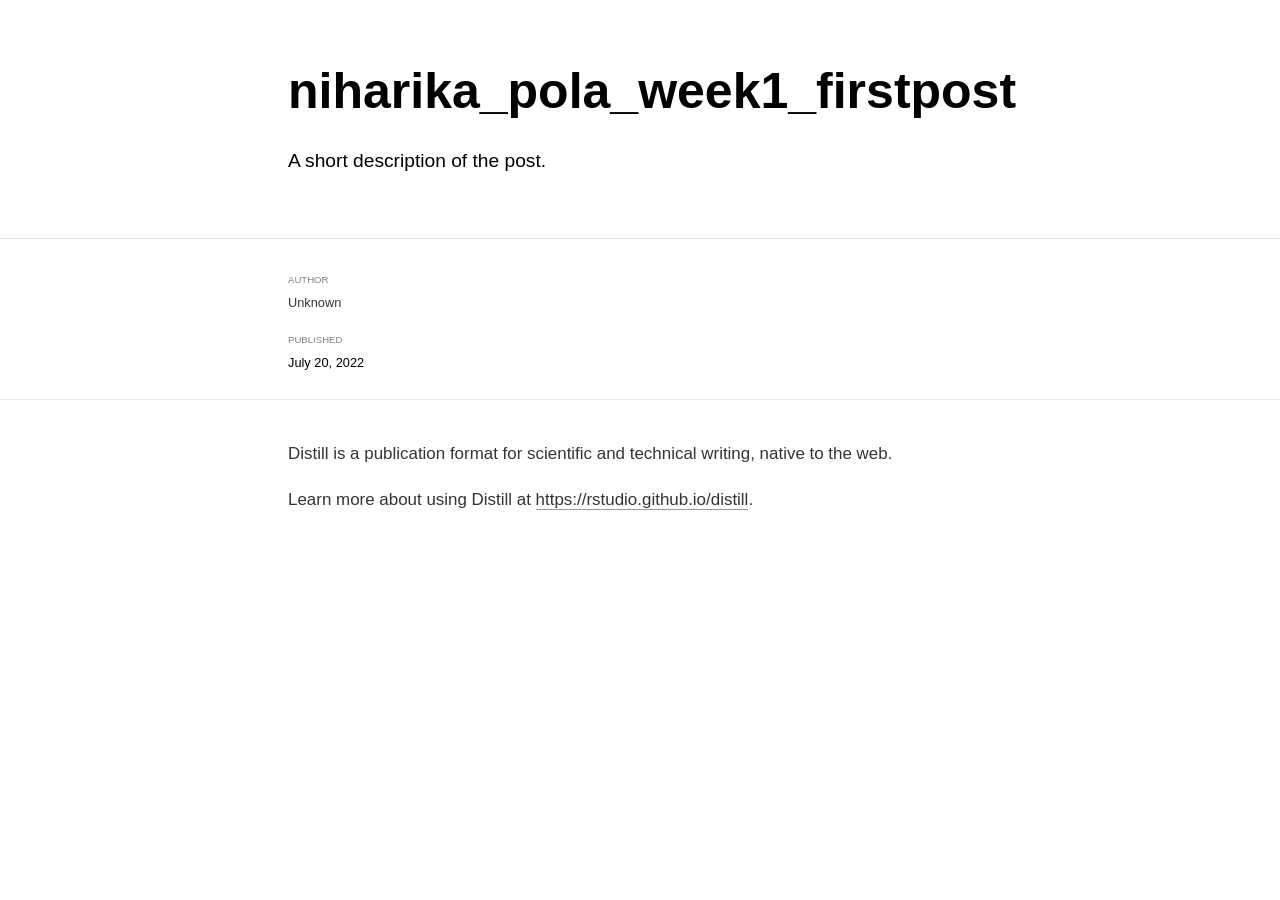
<file: _posts/2022-07-20-niharikapolaweek1firstpost/niharikapolaweek1firstpost.html>
<!DOCTYPE html>

<html xmlns="http://www.w3.org/1999/xhtml" lang="" xml:lang="">

<head>
  <meta charset="utf-8"/>
  <meta name="viewport" content="width=device-width, initial-scale=1"/>
  <meta http-equiv="X-UA-Compatible" content="IE=Edge,chrome=1"/>
  <meta name="generator" content="distill" />

  <style type="text/css">
  /* Hide doc at startup (prevent jankiness while JS renders/transforms) */
  body {
    visibility: hidden;
  }
  </style>

 <!--radix_placeholder_import_source-->
 <!--/radix_placeholder_import_source-->

<style type="text/css">code{white-space: pre;}</style>
<style type="text/css" data-origin="pandoc">
pre > code.sourceCode { white-space: pre; position: relative; }
pre > code.sourceCode > span { display: inline-block; line-height: 1.25; }
pre > code.sourceCode > span:empty { height: 1.2em; }
.sourceCode { overflow: visible; }
code.sourceCode > span { color: inherit; text-decoration: inherit; }
div.sourceCode { margin: 1em 0; }
pre.sourceCode { margin: 0; }
@media screen {
div.sourceCode { overflow: auto; }
}
@media print {
pre > code.sourceCode { white-space: pre-wrap; }
pre > code.sourceCode > span { text-indent: -5em; padding-left: 5em; }
}
pre.numberSource code
  { counter-reset: source-line 0; }
pre.numberSource code > span
  { position: relative; left: -4em; counter-increment: source-line; }
pre.numberSource code > span > a:first-child::before
  { content: counter(source-line);
    position: relative; left: -1em; text-align: right; vertical-align: baseline;
    border: none; display: inline-block;
    -webkit-touch-callout: none; -webkit-user-select: none;
    -khtml-user-select: none; -moz-user-select: none;
    -ms-user-select: none; user-select: none;
    padding: 0 4px; width: 4em;
    color: #aaaaaa;
  }
pre.numberSource { margin-left: 3em; border-left: 1px solid #aaaaaa;  padding-left: 4px; }
div.sourceCode
  {   }
@media screen {
pre > code.sourceCode > span > a:first-child::before { text-decoration: underline; }
}
code span.al { color: #ad0000; } /* Alert */
code span.an { color: #5e5e5e; } /* Annotation */
code span.at { } /* Attribute */
code span.bn { color: #ad0000; } /* BaseN */
code span.bu { } /* BuiltIn */
code span.cf { color: #007ba5; } /* ControlFlow */
code span.ch { color: #20794d; } /* Char */
code span.cn { color: #8f5902; } /* Constant */
code span.co { color: #5e5e5e; } /* Comment */
code span.cv { color: #5e5e5e; font-style: italic; } /* CommentVar */
code span.do { color: #5e5e5e; font-style: italic; } /* Documentation */
code span.dt { color: #ad0000; } /* DataType */
code span.dv { color: #ad0000; } /* DecVal */
code span.er { color: #ad0000; } /* Error */
code span.ex { } /* Extension */
code span.fl { color: #ad0000; } /* Float */
code span.fu { color: #4758ab; } /* Function */
code span.im { } /* Import */
code span.in { color: #5e5e5e; } /* Information */
code span.kw { color: #007ba5; } /* Keyword */
code span.op { color: #5e5e5e; } /* Operator */
code span.ot { color: #007ba5; } /* Other */
code span.pp { color: #ad0000; } /* Preprocessor */
code span.sc { color: #5e5e5e; } /* SpecialChar */
code span.ss { color: #20794d; } /* SpecialString */
code span.st { color: #20794d; } /* String */
code span.va { color: #111111; } /* Variable */
code span.vs { color: #20794d; } /* VerbatimString */
code span.wa { color: #5e5e5e; font-style: italic; } /* Warning */
</style>


  <!--radix_placeholder_meta_tags-->
  <title>niharika_pola_week1_firstpost</title>

  <meta property="description" itemprop="description" content="A short description of the post."/>


  <!--  https://schema.org/Article -->
  <meta property="article:published" itemprop="datePublished" content="2022-07-20"/>
  <meta property="article:created" itemprop="dateCreated" content="2022-07-20"/>
  <meta name="article:author" content="Unknown"/>

  <!--  https://developers.facebook.com/docs/sharing/webmasters#markup -->
  <meta property="og:title" content="niharika_pola_week1_firstpost"/>
  <meta property="og:type" content="article"/>
  <meta property="og:description" content="A short description of the post."/>
  <meta property="og:locale" content="en_US"/>

  <!--  https://dev.twitter.com/cards/types/summary -->
  <meta property="twitter:card" content="summary"/>
  <meta property="twitter:title" content="niharika_pola_week1_firstpost"/>
  <meta property="twitter:description" content="A short description of the post."/>

  <!--/radix_placeholder_meta_tags-->
  <!--radix_placeholder_rmarkdown_metadata-->

  <script type="text/json" id="radix-rmarkdown-metadata">
  {"type":"list","attributes":{"names":{"type":"character","attributes":{},"value":["title","description","author","date","output"]}},"value":[{"type":"character","attributes":{},"value":["niharika_pola_week1_firstpost"]},{"type":"character","attributes":{},"value":["A short description of the post.\n"]},{"type":"list","attributes":{},"value":[{"type":"list","attributes":{"names":{"type":"character","attributes":{},"value":["name"]}},"value":[{"type":"character","attributes":{},"value":["Unknown"]}]}]},{"type":"character","attributes":{},"value":["2022-07-20"]},{"type":"list","attributes":{"names":{"type":"character","attributes":{},"value":["distill::distill_article"]}},"value":[{"type":"list","attributes":{"names":{"type":"character","attributes":{},"value":["self_contained"]}},"value":[{"type":"logical","attributes":{},"value":[false]}]}]}]}
  </script>
  <!--/radix_placeholder_rmarkdown_metadata-->
  
  <script type="text/json" id="radix-resource-manifest">
  {"type":"character","attributes":{},"value":["niharikapolaweek1firstpost_files/anchor-4.2.2/anchor.min.js","niharikapolaweek1firstpost_files/bowser-1.9.3/bowser.min.js","niharikapolaweek1firstpost_files/distill-2.2.21/template.v2.js","niharikapolaweek1firstpost_files/header-attrs-2.14/header-attrs.js","niharikapolaweek1firstpost_files/jquery-3.6.0/jquery-3.6.0.js","niharikapolaweek1firstpost_files/jquery-3.6.0/jquery-3.6.0.min.js","niharikapolaweek1firstpost_files/jquery-3.6.0/jquery-3.6.0.min.map","niharikapolaweek1firstpost_files/popper-2.6.0/popper.min.js","niharikapolaweek1firstpost_files/tippy-6.2.7/tippy-bundle.umd.min.js","niharikapolaweek1firstpost_files/tippy-6.2.7/tippy-light-border.css","niharikapolaweek1firstpost_files/tippy-6.2.7/tippy.css","niharikapolaweek1firstpost_files/tippy-6.2.7/tippy.umd.min.js","niharikapolaweek1firstpost_files/webcomponents-2.0.0/webcomponents.js"]}
  </script>
  <!--radix_placeholder_navigation_in_header-->
  <!--/radix_placeholder_navigation_in_header-->
  <!--radix_placeholder_distill-->

  <style type="text/css">

  body {
    background-color: white;
  }

  .pandoc-table {
    width: 100%;
  }

  .pandoc-table>caption {
    margin-bottom: 10px;
  }

  .pandoc-table th:not([align]) {
    text-align: left;
  }

  .pagedtable-footer {
    font-size: 15px;
  }

  d-byline .byline {
    grid-template-columns: 2fr 2fr;
  }

  d-byline .byline h3 {
    margin-block-start: 1.5em;
  }

  d-byline .byline .authors-affiliations h3 {
    margin-block-start: 0.5em;
  }

  .authors-affiliations .orcid-id {
    width: 16px;
    height:16px;
    margin-left: 4px;
    margin-right: 4px;
    vertical-align: middle;
    padding-bottom: 2px;
  }

  d-title .dt-tags {
    margin-top: 1em;
    grid-column: text;
  }

  .dt-tags .dt-tag {
    text-decoration: none;
    display: inline-block;
    color: rgba(0,0,0,0.6);
    padding: 0em 0.4em;
    margin-right: 0.5em;
    margin-bottom: 0.4em;
    font-size: 70%;
    border: 1px solid rgba(0,0,0,0.2);
    border-radius: 3px;
    text-transform: uppercase;
    font-weight: 500;
  }

  d-article table.gt_table td,
  d-article table.gt_table th {
    border-bottom: none;
  }

  .html-widget {
    margin-bottom: 2.0em;
  }

  .l-screen-inset {
    padding-right: 16px;
  }

  .l-screen .caption {
    margin-left: 10px;
  }

  .shaded {
    background: rgb(247, 247, 247);
    padding-top: 20px;
    padding-bottom: 20px;
    border-top: 1px solid rgba(0, 0, 0, 0.1);
    border-bottom: 1px solid rgba(0, 0, 0, 0.1);
  }

  .shaded .html-widget {
    margin-bottom: 0;
    border: 1px solid rgba(0, 0, 0, 0.1);
  }

  .shaded .shaded-content {
    background: white;
  }

  .text-output {
    margin-top: 0;
    line-height: 1.5em;
  }

  .hidden {
    display: none !important;
  }

  d-article {
    padding-top: 2.5rem;
    padding-bottom: 30px;
  }

  d-appendix {
    padding-top: 30px;
  }

  d-article>p>img {
    width: 100%;
  }

  d-article h2 {
    margin: 1rem 0 1.5rem 0;
  }

  d-article h3 {
    margin-top: 1.5rem;
  }

  d-article iframe {
    border: 1px solid rgba(0, 0, 0, 0.1);
    margin-bottom: 2.0em;
    width: 100%;
  }

  /* Tweak code blocks */

  d-article div.sourceCode code,
  d-article pre code {
    font-family: Consolas, Monaco, 'Andale Mono', 'Ubuntu Mono', monospace;
  }

  d-article pre,
  d-article div.sourceCode,
  d-article div.sourceCode pre {
    overflow: auto;
  }

  d-article div.sourceCode {
    background-color: white;
  }

  d-article div.sourceCode pre {
    padding-left: 10px;
    font-size: 12px;
    border-left: 2px solid rgba(0,0,0,0.1);
  }

  d-article pre {
    font-size: 12px;
    color: black;
    background: none;
    margin-top: 0;
    text-align: left;
    white-space: pre;
    word-spacing: normal;
    word-break: normal;
    word-wrap: normal;
    line-height: 1.5;

    -moz-tab-size: 4;
    -o-tab-size: 4;
    tab-size: 4;

    -webkit-hyphens: none;
    -moz-hyphens: none;
    -ms-hyphens: none;
    hyphens: none;
  }

  d-article pre a {
    border-bottom: none;
  }

  d-article pre a:hover {
    border-bottom: none;
    text-decoration: underline;
  }

  d-article details {
    grid-column: text;
    margin-bottom: 0.8em;
  }

  @media(min-width: 768px) {

  d-article pre,
  d-article div.sourceCode,
  d-article div.sourceCode pre {
    overflow: visible !important;
  }

  d-article div.sourceCode pre {
    padding-left: 18px;
    font-size: 14px;
  }

  d-article pre {
    font-size: 14px;
  }

  }

  figure img.external {
    background: white;
    border: 1px solid rgba(0, 0, 0, 0.1);
    box-shadow: 0 1px 8px rgba(0, 0, 0, 0.1);
    padding: 18px;
    box-sizing: border-box;
  }

  /* CSS for d-contents */

  .d-contents {
    grid-column: text;
    color: rgba(0,0,0,0.8);
    font-size: 0.9em;
    padding-bottom: 1em;
    margin-bottom: 1em;
    padding-bottom: 0.5em;
    margin-bottom: 1em;
    padding-left: 0.25em;
    justify-self: start;
  }

  @media(min-width: 1000px) {
    .d-contents.d-contents-float {
      height: 0;
      grid-column-start: 1;
      grid-column-end: 4;
      justify-self: center;
      padding-right: 3em;
      padding-left: 2em;
    }
  }

  .d-contents nav h3 {
    font-size: 18px;
    margin-top: 0;
    margin-bottom: 1em;
  }

  .d-contents li {
    list-style-type: none
  }

  .d-contents nav > ul {
    padding-left: 0;
  }

  .d-contents ul {
    padding-left: 1em
  }

  .d-contents nav ul li {
    margin-top: 0.6em;
    margin-bottom: 0.2em;
  }

  .d-contents nav a {
    font-size: 13px;
    border-bottom: none;
    text-decoration: none
    color: rgba(0, 0, 0, 0.8);
  }

  .d-contents nav a:hover {
    text-decoration: underline solid rgba(0, 0, 0, 0.6)
  }

  .d-contents nav > ul > li > a {
    font-weight: 600;
  }

  .d-contents nav > ul > li > ul {
    font-weight: inherit;
  }

  .d-contents nav > ul > li > ul > li {
    margin-top: 0.2em;
  }


  .d-contents nav ul {
    margin-top: 0;
    margin-bottom: 0.25em;
  }

  .d-article-with-toc h2:nth-child(2) {
    margin-top: 0;
  }


  /* Figure */

  .figure {
    position: relative;
    margin-bottom: 2.5em;
    margin-top: 1.5em;
  }

  .figure img {
    width: 100%;
  }

  .figure .caption {
    color: rgba(0, 0, 0, 0.6);
    font-size: 12px;
    line-height: 1.5em;
  }

  .figure img.external {
    background: white;
    border: 1px solid rgba(0, 0, 0, 0.1);
    box-shadow: 0 1px 8px rgba(0, 0, 0, 0.1);
    padding: 18px;
    box-sizing: border-box;
  }

  .figure .caption a {
    color: rgba(0, 0, 0, 0.6);
  }

  .figure .caption b,
  .figure .caption strong, {
    font-weight: 600;
    color: rgba(0, 0, 0, 1.0);
  }

  /* Citations */

  d-article .citation {
    color: inherit;
    cursor: inherit;
  }

  div.hanging-indent{
    margin-left: 1em; text-indent: -1em;
  }

  /* Citation hover box */

  .tippy-box[data-theme~=light-border] {
    background-color: rgba(250, 250, 250, 0.95);
  }

  .tippy-content > p {
    margin-bottom: 0;
    padding: 2px;
  }


  /* Tweak 1000px media break to show more text */

  @media(min-width: 1000px) {
    .base-grid,
    distill-header,
    d-title,
    d-abstract,
    d-article,
    d-appendix,
    distill-appendix,
    d-byline,
    d-footnote-list,
    d-citation-list,
    distill-footer {
      grid-template-columns: [screen-start] 1fr [page-start kicker-start] 80px [middle-start] 50px [text-start kicker-end] 65px 65px 65px 65px 65px 65px 65px 65px [text-end gutter-start] 65px [middle-end] 65px [page-end gutter-end] 1fr [screen-end];
      grid-column-gap: 16px;
    }

    .grid {
      grid-column-gap: 16px;
    }

    d-article {
      font-size: 1.06rem;
      line-height: 1.7em;
    }
    figure .caption, .figure .caption, figure figcaption {
      font-size: 13px;
    }
  }

  @media(min-width: 1180px) {
    .base-grid,
    distill-header,
    d-title,
    d-abstract,
    d-article,
    d-appendix,
    distill-appendix,
    d-byline,
    d-footnote-list,
    d-citation-list,
    distill-footer {
      grid-template-columns: [screen-start] 1fr [page-start kicker-start] 60px [middle-start] 60px [text-start kicker-end] 60px 60px 60px 60px 60px 60px 60px 60px [text-end gutter-start] 60px [middle-end] 60px [page-end gutter-end] 1fr [screen-end];
      grid-column-gap: 32px;
    }

    .grid {
      grid-column-gap: 32px;
    }
  }


  /* Get the citation styles for the appendix (not auto-injected on render since
     we do our own rendering of the citation appendix) */

  d-appendix .citation-appendix,
  .d-appendix .citation-appendix {
    font-size: 11px;
    line-height: 15px;
    border-left: 1px solid rgba(0, 0, 0, 0.1);
    padding-left: 18px;
    border: 1px solid rgba(0,0,0,0.1);
    background: rgba(0, 0, 0, 0.02);
    padding: 10px 18px;
    border-radius: 3px;
    color: rgba(150, 150, 150, 1);
    overflow: hidden;
    margin-top: -12px;
    white-space: pre-wrap;
    word-wrap: break-word;
  }

  /* Include appendix styles here so they can be overridden */

  d-appendix {
    contain: layout style;
    font-size: 0.8em;
    line-height: 1.7em;
    margin-top: 60px;
    margin-bottom: 0;
    border-top: 1px solid rgba(0, 0, 0, 0.1);
    color: rgba(0,0,0,0.5);
    padding-top: 60px;
    padding-bottom: 48px;
  }

  d-appendix h3 {
    grid-column: page-start / text-start;
    font-size: 15px;
    font-weight: 500;
    margin-top: 1em;
    margin-bottom: 0;
    color: rgba(0,0,0,0.65);
  }

  d-appendix h3 + * {
    margin-top: 1em;
  }

  d-appendix ol {
    padding: 0 0 0 15px;
  }

  @media (min-width: 768px) {
    d-appendix ol {
      padding: 0 0 0 30px;
      margin-left: -30px;
    }
  }

  d-appendix li {
    margin-bottom: 1em;
  }

  d-appendix a {
    color: rgba(0, 0, 0, 0.6);
  }

  d-appendix > * {
    grid-column: text;
  }

  d-appendix > d-footnote-list,
  d-appendix > d-citation-list,
  d-appendix > distill-appendix {
    grid-column: screen;
  }

  /* Include footnote styles here so they can be overridden */

  d-footnote-list {
    contain: layout style;
  }

  d-footnote-list > * {
    grid-column: text;
  }

  d-footnote-list a.footnote-backlink {
    color: rgba(0,0,0,0.3);
    padding-left: 0.5em;
  }



  /* Anchor.js */

  .anchorjs-link {
    /*transition: all .25s linear; */
    text-decoration: none;
    border-bottom: none;
  }
  *:hover > .anchorjs-link {
    margin-left: -1.125em !important;
    text-decoration: none;
    border-bottom: none;
  }

  /* Social footer */

  .social_footer {
    margin-top: 30px;
    margin-bottom: 0;
    color: rgba(0,0,0,0.67);
  }

  .disqus-comments {
    margin-right: 30px;
  }

  .disqus-comment-count {
    border-bottom: 1px solid rgba(0, 0, 0, 0.4);
    cursor: pointer;
  }

  #disqus_thread {
    margin-top: 30px;
  }

  .article-sharing a {
    border-bottom: none;
    margin-right: 8px;
  }

  .article-sharing a:hover {
    border-bottom: none;
  }

  .sidebar-section.subscribe {
    font-size: 12px;
    line-height: 1.6em;
  }

  .subscribe p {
    margin-bottom: 0.5em;
  }


  .article-footer .subscribe {
    font-size: 15px;
    margin-top: 45px;
  }


  .sidebar-section.custom {
    font-size: 12px;
    line-height: 1.6em;
  }

  .custom p {
    margin-bottom: 0.5em;
  }

  /* Styles for listing layout (hide title) */
  .layout-listing d-title, .layout-listing .d-title {
    display: none;
  }

  /* Styles for posts lists (not auto-injected) */


  .posts-with-sidebar {
    padding-left: 45px;
    padding-right: 45px;
  }

  .posts-list .description h2,
  .posts-list .description p {
    font-family: -apple-system, BlinkMacSystemFont, "Segoe UI", Roboto, Oxygen, Ubuntu, Cantarell, "Fira Sans", "Droid Sans", "Helvetica Neue", Arial, sans-serif;
  }

  .posts-list .description h2 {
    font-weight: 700;
    border-bottom: none;
    padding-bottom: 0;
  }

  .posts-list h2.post-tag {
    border-bottom: 1px solid rgba(0, 0, 0, 0.2);
    padding-bottom: 12px;
  }
  .posts-list {
    margin-top: 60px;
    margin-bottom: 24px;
  }

  .posts-list .post-preview {
    text-decoration: none;
    overflow: hidden;
    display: block;
    border-bottom: 1px solid rgba(0, 0, 0, 0.1);
    padding: 24px 0;
  }

  .post-preview-last {
    border-bottom: none !important;
  }

  .posts-list .posts-list-caption {
    grid-column: screen;
    font-weight: 400;
  }

  .posts-list .post-preview h2 {
    margin: 0 0 6px 0;
    line-height: 1.2em;
    font-style: normal;
    font-size: 24px;
  }

  .posts-list .post-preview p {
    margin: 0 0 12px 0;
    line-height: 1.4em;
    font-size: 16px;
  }

  .posts-list .post-preview .thumbnail {
    box-sizing: border-box;
    margin-bottom: 24px;
    position: relative;
    max-width: 500px;
  }
  .posts-list .post-preview img {
    width: 100%;
    display: block;
  }

  .posts-list .metadata {
    font-size: 12px;
    line-height: 1.4em;
    margin-bottom: 18px;
  }

  .posts-list .metadata > * {
    display: inline-block;
  }

  .posts-list .metadata .publishedDate {
    margin-right: 2em;
  }

  .posts-list .metadata .dt-authors {
    display: block;
    margin-top: 0.3em;
    margin-right: 2em;
  }

  .posts-list .dt-tags {
    display: block;
    line-height: 1em;
  }

  .posts-list .dt-tags .dt-tag {
    display: inline-block;
    color: rgba(0,0,0,0.6);
    padding: 0.3em 0.4em;
    margin-right: 0.2em;
    margin-bottom: 0.4em;
    font-size: 60%;
    border: 1px solid rgba(0,0,0,0.2);
    border-radius: 3px;
    text-transform: uppercase;
    font-weight: 500;
  }

  .posts-list img {
    opacity: 1;
  }

  .posts-list img[data-src] {
    opacity: 0;
  }

  .posts-more {
    clear: both;
  }


  .posts-sidebar {
    font-size: 16px;
  }

  .posts-sidebar h3 {
    font-size: 16px;
    margin-top: 0;
    margin-bottom: 0.5em;
    font-weight: 400;
    text-transform: uppercase;
  }

  .sidebar-section {
    margin-bottom: 30px;
  }

  .categories ul {
    list-style-type: none;
    margin: 0;
    padding: 0;
  }

  .categories li {
    color: rgba(0, 0, 0, 0.8);
    margin-bottom: 0;
  }

  .categories li>a {
    border-bottom: none;
  }

  .categories li>a:hover {
    border-bottom: 1px solid rgba(0, 0, 0, 0.4);
  }

  .categories .active {
    font-weight: 600;
  }

  .categories .category-count {
    color: rgba(0, 0, 0, 0.4);
  }


  @media(min-width: 768px) {
    .posts-list .post-preview h2 {
      font-size: 26px;
    }
    .posts-list .post-preview .thumbnail {
      float: right;
      width: 30%;
      margin-bottom: 0;
    }
    .posts-list .post-preview .description {
      float: left;
      width: 45%;
    }
    .posts-list .post-preview .metadata {
      float: left;
      width: 20%;
      margin-top: 8px;
    }
    .posts-list .post-preview p {
      margin: 0 0 12px 0;
      line-height: 1.5em;
      font-size: 16px;
    }
    .posts-with-sidebar .posts-list {
      float: left;
      width: 75%;
    }
    .posts-with-sidebar .posts-sidebar {
      float: right;
      width: 20%;
      margin-top: 60px;
      padding-top: 24px;
      padding-bottom: 24px;
    }
  }


  /* Improve display for browsers without grid (IE/Edge <= 15) */

  .downlevel {
    line-height: 1.6em;
    font-family: -apple-system, BlinkMacSystemFont, "Segoe UI", Roboto, Oxygen, Ubuntu, Cantarell, "Fira Sans", "Droid Sans", "Helvetica Neue", Arial, sans-serif;
    margin: 0;
  }

  .downlevel .d-title {
    padding-top: 6rem;
    padding-bottom: 1.5rem;
  }

  .downlevel .d-title h1 {
    font-size: 50px;
    font-weight: 700;
    line-height: 1.1em;
    margin: 0 0 0.5rem;
  }

  .downlevel .d-title p {
    font-weight: 300;
    font-size: 1.2rem;
    line-height: 1.55em;
    margin-top: 0;
  }

  .downlevel .d-byline {
    padding-top: 0.8em;
    padding-bottom: 0.8em;
    font-size: 0.8rem;
    line-height: 1.8em;
  }

  .downlevel .section-separator {
    border: none;
    border-top: 1px solid rgba(0, 0, 0, 0.1);
  }

  .downlevel .d-article {
    font-size: 1.06rem;
    line-height: 1.7em;
    padding-top: 1rem;
    padding-bottom: 2rem;
  }


  .downlevel .d-appendix {
    padding-left: 0;
    padding-right: 0;
    max-width: none;
    font-size: 0.8em;
    line-height: 1.7em;
    margin-bottom: 0;
    color: rgba(0,0,0,0.5);
    padding-top: 40px;
    padding-bottom: 48px;
  }

  .downlevel .footnotes ol {
    padding-left: 13px;
  }

  .downlevel .base-grid,
  .downlevel .distill-header,
  .downlevel .d-title,
  .downlevel .d-abstract,
  .downlevel .d-article,
  .downlevel .d-appendix,
  .downlevel .distill-appendix,
  .downlevel .d-byline,
  .downlevel .d-footnote-list,
  .downlevel .d-citation-list,
  .downlevel .distill-footer,
  .downlevel .appendix-bottom,
  .downlevel .posts-container {
    padding-left: 40px;
    padding-right: 40px;
  }

  @media(min-width: 768px) {
    .downlevel .base-grid,
    .downlevel .distill-header,
    .downlevel .d-title,
    .downlevel .d-abstract,
    .downlevel .d-article,
    .downlevel .d-appendix,
    .downlevel .distill-appendix,
    .downlevel .d-byline,
    .downlevel .d-footnote-list,
    .downlevel .d-citation-list,
    .downlevel .distill-footer,
    .downlevel .appendix-bottom,
    .downlevel .posts-container {
    padding-left: 150px;
    padding-right: 150px;
    max-width: 900px;
  }
  }

  .downlevel pre code {
    display: block;
    border-left: 2px solid rgba(0, 0, 0, .1);
    padding: 0 0 0 20px;
    font-size: 14px;
  }

  .downlevel code, .downlevel pre {
    color: black;
    background: none;
    font-family: Consolas, Monaco, 'Andale Mono', 'Ubuntu Mono', monospace;
    text-align: left;
    white-space: pre;
    word-spacing: normal;
    word-break: normal;
    word-wrap: normal;
    line-height: 1.5;

    -moz-tab-size: 4;
    -o-tab-size: 4;
    tab-size: 4;

    -webkit-hyphens: none;
    -moz-hyphens: none;
    -ms-hyphens: none;
    hyphens: none;
  }

  .downlevel .posts-list .post-preview {
    color: inherit;
  }



  </style>

  <script type="application/javascript">

  function is_downlevel_browser() {
    if (bowser.isUnsupportedBrowser({ msie: "12", msedge: "16"},
                                   window.navigator.userAgent)) {
      return true;
    } else {
      return window.load_distill_framework === undefined;
    }
  }

  // show body when load is complete
  function on_load_complete() {

    // add anchors
    if (window.anchors) {
      window.anchors.options.placement = 'left';
      window.anchors.add('d-article > h2, d-article > h3, d-article > h4, d-article > h5');
    }


    // set body to visible
    document.body.style.visibility = 'visible';

    // force redraw for leaflet widgets
    if (window.HTMLWidgets) {
      var maps = window.HTMLWidgets.findAll(".leaflet");
      $.each(maps, function(i, el) {
        var map = this.getMap();
        map.invalidateSize();
        map.eachLayer(function(layer) {
          if (layer instanceof L.TileLayer)
            layer.redraw();
        });
      });
    }

    // trigger 'shown' so htmlwidgets resize
    $('d-article').trigger('shown');
  }

  function init_distill() {

    init_common();

    // create front matter
    var front_matter = $('<d-front-matter></d-front-matter>');
    $('#distill-front-matter').wrap(front_matter);

    // create d-title
    $('.d-title').changeElementType('d-title');

    // create d-byline
    var byline = $('<d-byline></d-byline>');
    $('.d-byline').replaceWith(byline);

    // create d-article
    var article = $('<d-article></d-article>');
    $('.d-article').wrap(article).children().unwrap();

    // move posts container into article
    $('.posts-container').appendTo($('d-article'));

    // create d-appendix
    $('.d-appendix').changeElementType('d-appendix');

    // flag indicating that we have appendix items
    var appendix = $('.appendix-bottom').children('h3').length > 0;

    // replace footnotes with <d-footnote>
    $('.footnote-ref').each(function(i, val) {
      appendix = true;
      var href = $(this).attr('href');
      var id = href.replace('#', '');
      var fn = $('#' + id);
      var fn_p = $('#' + id + '>p');
      fn_p.find('.footnote-back').remove();
      var text = fn_p.html();
      var dtfn = $('<d-footnote></d-footnote>');
      dtfn.html(text);
      $(this).replaceWith(dtfn);
    });
    // remove footnotes
    $('.footnotes').remove();

    // move refs into #references-listing
    $('#references-listing').replaceWith($('#refs'));

    $('h1.appendix, h2.appendix').each(function(i, val) {
      $(this).changeElementType('h3');
    });
    $('h3.appendix').each(function(i, val) {
      var id = $(this).attr('id');
      $('.d-contents a[href="#' + id + '"]').parent().remove();
      appendix = true;
      $(this).nextUntil($('h1, h2, h3')).addBack().appendTo($('d-appendix'));
    });

    // show d-appendix if we have appendix content
    $("d-appendix").css('display', appendix ? 'grid' : 'none');

    // localize layout chunks to just output
    $('.layout-chunk').each(function(i, val) {

      // capture layout
      var layout = $(this).attr('data-layout');

      // apply layout to markdown level block elements
      var elements = $(this).children().not('details, div.sourceCode, pre, script');
      elements.each(function(i, el) {
        var layout_div = $('<div class="' + layout + '"></div>');
        if (layout_div.hasClass('shaded')) {
          var shaded_content = $('<div class="shaded-content"></div>');
          $(this).wrap(shaded_content);
          $(this).parent().wrap(layout_div);
        } else {
          $(this).wrap(layout_div);
        }
      });


      // unwrap the layout-chunk div
      $(this).children().unwrap();
    });

    // remove code block used to force  highlighting css
    $('.distill-force-highlighting-css').parent().remove();

    // remove empty line numbers inserted by pandoc when using a
    // custom syntax highlighting theme
    $('code.sourceCode a:empty').remove();

    // load distill framework
    load_distill_framework();

    // wait for window.distillRunlevel == 4 to do post processing
    function distill_post_process() {

      if (!window.distillRunlevel || window.distillRunlevel < 4)
        return;

      // hide author/affiliations entirely if we have no authors
      var front_matter = JSON.parse($("#distill-front-matter").html());
      var have_authors = front_matter.authors && front_matter.authors.length > 0;
      if (!have_authors)
        $('d-byline').addClass('hidden');

      // article with toc class
      $('.d-contents').parent().addClass('d-article-with-toc');

      // strip links that point to #
      $('.authors-affiliations').find('a[href="#"]').removeAttr('href');

      // add orcid ids
      $('.authors-affiliations').find('.author').each(function(i, el) {
        var orcid_id = front_matter.authors[i].orcidID;
        if (orcid_id) {
          var a = $('<a></a>');
          a.attr('href', 'https://orcid.org/' + orcid_id);
          var img = $('<img></img>');
          img.addClass('orcid-id');
          img.attr('alt', 'ORCID ID');
          img.attr('src','[data-uri]');
          a.append(img);
          $(this).append(a);
        }
      });

      // hide elements of author/affiliations grid that have no value
      function hide_byline_column(caption) {
        $('d-byline').find('h3:contains("' + caption + '")').parent().css('visibility', 'hidden');
      }

      // affiliations
      var have_affiliations = false;
      for (var i = 0; i<front_matter.authors.length; ++i) {
        var author = front_matter.authors[i];
        if (author.affiliation !== "&nbsp;") {
          have_affiliations = true;
          break;
        }
      }
      if (!have_affiliations)
        $('d-byline').find('h3:contains("Affiliations")').css('visibility', 'hidden');

      // published date
      if (!front_matter.publishedDate)
        hide_byline_column("Published");

      // document object identifier
      var doi = $('d-byline').find('h3:contains("DOI")');
      var doi_p = doi.next().empty();
      if (!front_matter.doi) {
        // if we have a citation and valid citationText then link to that
        if ($('#citation').length > 0 && front_matter.citationText) {
          doi.html('Citation');
          $('<a href="#citation"></a>')
            .text(front_matter.citationText)
            .appendTo(doi_p);
        } else {
          hide_byline_column("DOI");
        }
      } else {
        $('<a></a>')
           .attr('href', "https://doi.org/" + front_matter.doi)
           .html(front_matter.doi)
           .appendTo(doi_p);
      }

       // change plural form of authors/affiliations
      if (front_matter.authors.length === 1) {
        var grid = $('.authors-affiliations');
        grid.children('h3:contains("Authors")').text('Author');
        grid.children('h3:contains("Affiliations")').text('Affiliation');
      }

      // remove d-appendix and d-footnote-list local styles
      $('d-appendix > style:first-child').remove();
      $('d-footnote-list > style:first-child').remove();

      // move appendix-bottom entries to the bottom
      $('.appendix-bottom').appendTo('d-appendix').children().unwrap();
      $('.appendix-bottom').remove();

      // hoverable references
      $('span.citation[data-cites]').each(function() {
        var refs = $(this).attr('data-cites').split(" ");
        var refHtml = refs.map(function(ref) {
          return "<p>" + $('#ref-' + ref).html() + "</p>";
        }).join("\n");
        window.tippy(this, {
          allowHTML: true,
          content: refHtml,
          maxWidth: 500,
          interactive: true,
          interactiveBorder: 10,
          theme: 'light-border',
          placement: 'bottom-start'
        });
      });

      // clear polling timer
      clearInterval(tid);

      // show body now that everything is ready
      on_load_complete();
    }

    var tid = setInterval(distill_post_process, 50);
    distill_post_process();

  }

  function init_downlevel() {

    init_common();

     // insert hr after d-title
    $('.d-title').after($('<hr class="section-separator"/>'));

    // check if we have authors
    var front_matter = JSON.parse($("#distill-front-matter").html());
    var have_authors = front_matter.authors && front_matter.authors.length > 0;

    // manage byline/border
    if (!have_authors)
      $('.d-byline').remove();
    $('.d-byline').after($('<hr class="section-separator"/>'));
    $('.d-byline a').remove();

    // remove toc
    $('.d-contents').remove();

    // move appendix elements
    $('h1.appendix, h2.appendix').each(function(i, val) {
      $(this).changeElementType('h3');
    });
    $('h3.appendix').each(function(i, val) {
      $(this).nextUntil($('h1, h2, h3')).addBack().appendTo($('.d-appendix'));
    });


    // inject headers into references and footnotes
    var refs_header = $('<h3></h3>');
    refs_header.text('References');
    $('#refs').prepend(refs_header);

    var footnotes_header = $('<h3></h3');
    footnotes_header.text('Footnotes');
    $('.footnotes').children('hr').first().replaceWith(footnotes_header);

    // move appendix-bottom entries to the bottom
    $('.appendix-bottom').appendTo('.d-appendix').children().unwrap();
    $('.appendix-bottom').remove();

    // remove appendix if it's empty
    if ($('.d-appendix').children().length === 0)
      $('.d-appendix').remove();

    // prepend separator above appendix
    $('.d-appendix').before($('<hr class="section-separator" style="clear: both"/>'));

    // trim code
    $('pre>code').each(function(i, val) {
      $(this).html($.trim($(this).html()));
    });

    // move posts-container right before article
    $('.posts-container').insertBefore($('.d-article'));

    $('body').addClass('downlevel');

    on_load_complete();
  }


  function init_common() {

    // jquery plugin to change element types
    (function($) {
      $.fn.changeElementType = function(newType) {
        var attrs = {};

        $.each(this[0].attributes, function(idx, attr) {
          attrs[attr.nodeName] = attr.nodeValue;
        });

        this.replaceWith(function() {
          return $("<" + newType + "/>", attrs).append($(this).contents());
        });
      };
    })(jQuery);

    // prevent underline for linked images
    $('a > img').parent().css({'border-bottom' : 'none'});

    // mark non-body figures created by knitr chunks as 100% width
    $('.layout-chunk').each(function(i, val) {
      var figures = $(this).find('img, .html-widget');
      if ($(this).attr('data-layout') !== "l-body") {
        figures.css('width', '100%');
      } else {
        figures.css('max-width', '100%');
        figures.filter("[width]").each(function(i, val) {
          var fig = $(this);
          fig.css('width', fig.attr('width') + 'px');
        });

      }
    });

    // auto-append index.html to post-preview links in file: protocol
    // and in rstudio ide preview
    $('.post-preview').each(function(i, val) {
      if (window.location.protocol === "file:")
        $(this).attr('href', $(this).attr('href') + "index.html");
    });

    // get rid of index.html references in header
    if (window.location.protocol !== "file:") {
      $('.distill-site-header a[href]').each(function(i,val) {
        $(this).attr('href', $(this).attr('href').replace("index.html", "./"));
      });
    }

    // add class to pandoc style tables
    $('tr.header').parent('thead').parent('table').addClass('pandoc-table');
    $('.kable-table').children('table').addClass('pandoc-table');

    // add figcaption style to table captions
    $('caption').parent('table').addClass("figcaption");

    // initialize posts list
    if (window.init_posts_list)
      window.init_posts_list();

    // implmement disqus comment link
    $('.disqus-comment-count').click(function() {
      window.headroom_prevent_pin = true;
      $('#disqus_thread').toggleClass('hidden');
      if (!$('#disqus_thread').hasClass('hidden')) {
        var offset = $(this).offset();
        $(window).resize();
        $('html, body').animate({
          scrollTop: offset.top - 35
        });
      }
    });
  }

  document.addEventListener('DOMContentLoaded', function() {
    if (is_downlevel_browser())
      init_downlevel();
    else
      window.addEventListener('WebComponentsReady', init_distill);
  });

  </script>

  <!--/radix_placeholder_distill-->
  <script src="niharikapolaweek1firstpost_files/header-attrs-2.14/header-attrs.js"></script>
  <script src="niharikapolaweek1firstpost_files/jquery-3.6.0/jquery-3.6.0.min.js"></script>
  <script src="niharikapolaweek1firstpost_files/popper-2.6.0/popper.min.js"></script>
  <link href="niharikapolaweek1firstpost_files/tippy-6.2.7/tippy.css" rel="stylesheet" />
  <link href="niharikapolaweek1firstpost_files/tippy-6.2.7/tippy-light-border.css" rel="stylesheet" />
  <script src="niharikapolaweek1firstpost_files/tippy-6.2.7/tippy.umd.min.js"></script>
  <script src="niharikapolaweek1firstpost_files/anchor-4.2.2/anchor.min.js"></script>
  <script src="niharikapolaweek1firstpost_files/bowser-1.9.3/bowser.min.js"></script>
  <script src="niharikapolaweek1firstpost_files/webcomponents-2.0.0/webcomponents.js"></script>
  <script src="niharikapolaweek1firstpost_files/distill-2.2.21/template.v2.js"></script>
  <!--radix_placeholder_site_in_header-->
  <!--/radix_placeholder_site_in_header-->


</head>

<body>

<!--radix_placeholder_front_matter-->

<script id="distill-front-matter" type="text/json">
{"title":"niharika_pola_week1_firstpost","description":"A short description of the post.","authors":[{"author":"Unknown","authorURL":"#","affiliation":"&nbsp;","affiliationURL":"#","orcidID":""}],"publishedDate":"2022-07-20T00:00:00.000-04:00","citationText":"Unknown, 2022"}
</script>

<!--/radix_placeholder_front_matter-->
<!--radix_placeholder_navigation_before_body-->
<!--/radix_placeholder_navigation_before_body-->
<!--radix_placeholder_site_before_body-->
<!--/radix_placeholder_site_before_body-->

<div class="d-title">
<h1>niharika_pola_week1_firstpost</h1>
<!--radix_placeholder_categories-->
<!--/radix_placeholder_categories-->
<p><p>A short description of the post.</p></p>
</div>

<div class="d-byline">
  Unknown  
  
<br/>2022-07-20
</div>

<div class="d-article">
<p>Distill is a publication format for scientific and technical writing,
native to the web.</p>
<p>Learn more about using Distill at <a
href="https://rstudio.github.io/distill"
class="uri">https://rstudio.github.io/distill</a>.</p>
<div class="sourceCode" id="cb1"><pre
class="sourceCode r distill-force-highlighting-css"><code class="sourceCode r"></code></pre></div>
<!--radix_placeholder_article_footer-->
<!--/radix_placeholder_article_footer-->
</div>

<div class="d-appendix">
</div>


<!--radix_placeholder_site_after_body-->
<!--/radix_placeholder_site_after_body-->
<!--radix_placeholder_appendices-->
<div class="appendix-bottom"></div>
<!--/radix_placeholder_appendices-->
<!--radix_placeholder_navigation_after_body-->
<!--/radix_placeholder_navigation_after_body-->

</body>

</html>
</file>
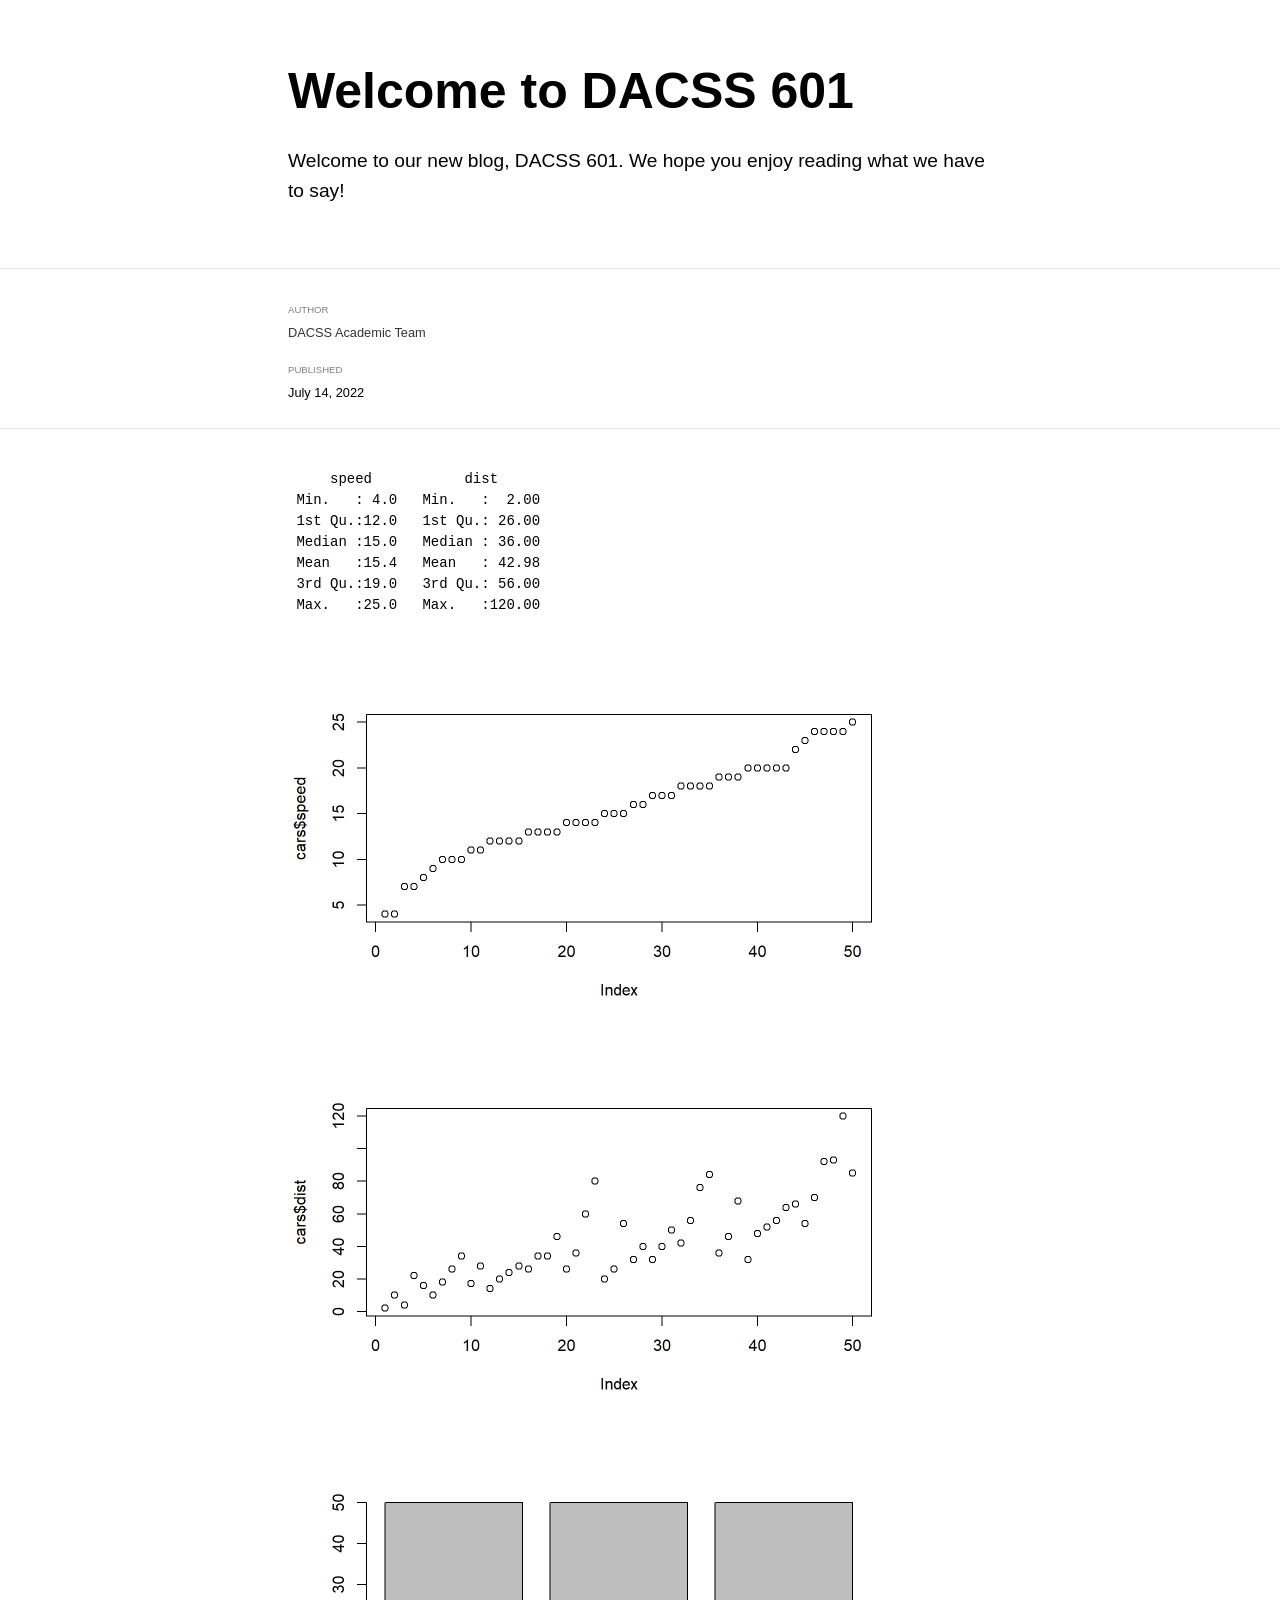
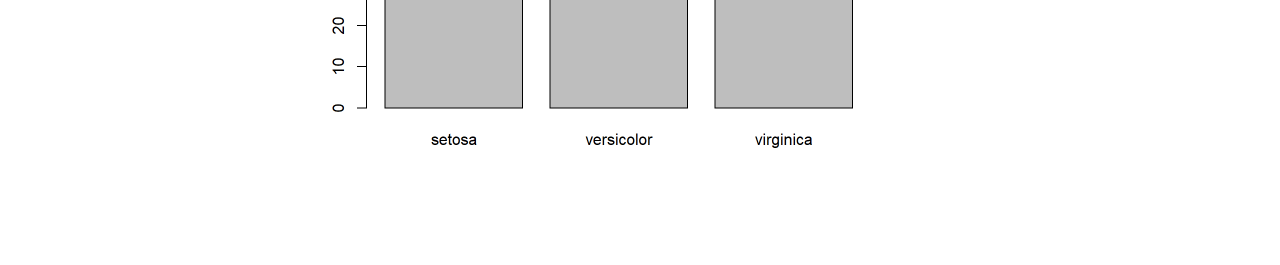
<file: _posts/welcome/welcome.html>
<!DOCTYPE html>

<html xmlns="http://www.w3.org/1999/xhtml" lang="" xml:lang="">

<head>
  <meta charset="utf-8"/>
  <meta name="viewport" content="width=device-width, initial-scale=1"/>
  <meta http-equiv="X-UA-Compatible" content="IE=Edge,chrome=1"/>
  <meta name="generator" content="distill" />

  <style type="text/css">
  /* Hide doc at startup (prevent jankiness while JS renders/transforms) */
  body {
    visibility: hidden;
  }
  </style>

 <!--radix_placeholder_import_source-->
 <!--/radix_placeholder_import_source-->

<style type="text/css">code{white-space: pre;}</style>
<style type="text/css" data-origin="pandoc">
pre > code.sourceCode { white-space: pre; position: relative; }
pre > code.sourceCode > span { display: inline-block; line-height: 1.25; }
pre > code.sourceCode > span:empty { height: 1.2em; }
.sourceCode { overflow: visible; }
code.sourceCode > span { color: inherit; text-decoration: inherit; }
div.sourceCode { margin: 1em 0; }
pre.sourceCode { margin: 0; }
@media screen {
div.sourceCode { overflow: auto; }
}
@media print {
pre > code.sourceCode { white-space: pre-wrap; }
pre > code.sourceCode > span { text-indent: -5em; padding-left: 5em; }
}
pre.numberSource code
  { counter-reset: source-line 0; }
pre.numberSource code > span
  { position: relative; left: -4em; counter-increment: source-line; }
pre.numberSource code > span > a:first-child::before
  { content: counter(source-line);
    position: relative; left: -1em; text-align: right; vertical-align: baseline;
    border: none; display: inline-block;
    -webkit-touch-callout: none; -webkit-user-select: none;
    -khtml-user-select: none; -moz-user-select: none;
    -ms-user-select: none; user-select: none;
    padding: 0 4px; width: 4em;
    color: #aaaaaa;
  }
pre.numberSource { margin-left: 3em; border-left: 1px solid #aaaaaa;  padding-left: 4px; }
div.sourceCode
  {   }
@media screen {
pre > code.sourceCode > span > a:first-child::before { text-decoration: underline; }
}
code span.al { color: #ad0000; } /* Alert */
code span.an { color: #5e5e5e; } /* Annotation */
code span.at { } /* Attribute */
code span.bn { color: #ad0000; } /* BaseN */
code span.bu { } /* BuiltIn */
code span.cf { color: #007ba5; } /* ControlFlow */
code span.ch { color: #20794d; } /* Char */
code span.cn { color: #8f5902; } /* Constant */
code span.co { color: #5e5e5e; } /* Comment */
code span.cv { color: #5e5e5e; font-style: italic; } /* CommentVar */
code span.do { color: #5e5e5e; font-style: italic; } /* Documentation */
code span.dt { color: #ad0000; } /* DataType */
code span.dv { color: #ad0000; } /* DecVal */
code span.er { color: #ad0000; } /* Error */
code span.ex { } /* Extension */
code span.fl { color: #ad0000; } /* Float */
code span.fu { color: #4758ab; } /* Function */
code span.im { } /* Import */
code span.in { color: #5e5e5e; } /* Information */
code span.kw { color: #007ba5; } /* Keyword */
code span.op { color: #5e5e5e; } /* Operator */
code span.ot { color: #007ba5; } /* Other */
code span.pp { color: #ad0000; } /* Preprocessor */
code span.sc { color: #5e5e5e; } /* SpecialChar */
code span.ss { color: #20794d; } /* SpecialString */
code span.st { color: #20794d; } /* String */
code span.va { color: #111111; } /* Variable */
code span.vs { color: #20794d; } /* VerbatimString */
code span.wa { color: #5e5e5e; font-style: italic; } /* Warning */
</style>


  <!--radix_placeholder_meta_tags-->
  <title>Welcome to DACSS 601</title>

  <meta property="description" itemprop="description" content="Welcome to our new blog, DACSS 601. We hope you enjoy &#10;reading what we have to say!"/>


  <!--  https://schema.org/Article -->
  <meta property="article:published" itemprop="datePublished" content="2022-07-14"/>
  <meta property="article:created" itemprop="dateCreated" content="2022-07-14"/>
  <meta name="article:author" content="DACSS Academic Team"/>

  <!--  https://developers.facebook.com/docs/sharing/webmasters#markup -->
  <meta property="og:title" content="Welcome to DACSS 601"/>
  <meta property="og:type" content="article"/>
  <meta property="og:description" content="Welcome to our new blog, DACSS 601. We hope you enjoy &#10;reading what we have to say!"/>
  <meta property="og:locale" content="en_US"/>

  <!--  https://dev.twitter.com/cards/types/summary -->
  <meta property="twitter:card" content="summary"/>
  <meta property="twitter:title" content="Welcome to DACSS 601"/>
  <meta property="twitter:description" content="Welcome to our new blog, DACSS 601. We hope you enjoy &#10;reading what we have to say!"/>

  <!--/radix_placeholder_meta_tags-->
  <!--radix_placeholder_rmarkdown_metadata-->

  <script type="text/json" id="radix-rmarkdown-metadata">
  {"type":"list","attributes":{"names":{"type":"character","attributes":{},"value":["title","description","author","date","output"]}},"value":[{"type":"character","attributes":{},"value":["Welcome to DACSS 601"]},{"type":"character","attributes":{},"value":["Welcome to our new blog, DACSS 601. We hope you enjoy \nreading what we have to say!\n"]},{"type":"list","attributes":{},"value":[{"type":"list","attributes":{"names":{"type":"character","attributes":{},"value":["name"]}},"value":[{"type":"character","attributes":{},"value":["DACSS Academic Team"]}]}]},{"type":"character","attributes":{},"value":["07-14-2022"]},{"type":"list","attributes":{"names":{"type":"character","attributes":{},"value":["distill::distill_article"]}},"value":[{"type":"list","attributes":{"names":{"type":"character","attributes":{},"value":["self_contained"]}},"value":[{"type":"logical","attributes":{},"value":[false]}]}]}]}
  </script>
  <!--/radix_placeholder_rmarkdown_metadata-->
  
  <script type="text/json" id="radix-resource-manifest">
  {"type":"character","attributes":{},"value":["welcome_files/anchor-4.2.2/anchor.min.js","welcome_files/bowser-1.9.3/bowser.min.js","welcome_files/distill-2.2.21/template.v2.js","welcome_files/figure-html5/unnamed-chunk-1-1.png","welcome_files/figure-html5/unnamed-chunk-1-2.png","welcome_files/figure-html5/unnamed-chunk-1-3.png","welcome_files/header-attrs-2.14/header-attrs.js","welcome_files/jquery-3.6.0/jquery-3.6.0.js","welcome_files/jquery-3.6.0/jquery-3.6.0.min.js","welcome_files/jquery-3.6.0/jquery-3.6.0.min.map","welcome_files/popper-2.6.0/popper.min.js","welcome_files/tippy-6.2.7/tippy-bundle.umd.min.js","welcome_files/tippy-6.2.7/tippy-light-border.css","welcome_files/tippy-6.2.7/tippy.css","welcome_files/tippy-6.2.7/tippy.umd.min.js","welcome_files/webcomponents-2.0.0/webcomponents.js"]}
  </script>
  <!--radix_placeholder_navigation_in_header-->
  <!--/radix_placeholder_navigation_in_header-->
  <!--radix_placeholder_distill-->

  <style type="text/css">

  body {
    background-color: white;
  }

  .pandoc-table {
    width: 100%;
  }

  .pandoc-table>caption {
    margin-bottom: 10px;
  }

  .pandoc-table th:not([align]) {
    text-align: left;
  }

  .pagedtable-footer {
    font-size: 15px;
  }

  d-byline .byline {
    grid-template-columns: 2fr 2fr;
  }

  d-byline .byline h3 {
    margin-block-start: 1.5em;
  }

  d-byline .byline .authors-affiliations h3 {
    margin-block-start: 0.5em;
  }

  .authors-affiliations .orcid-id {
    width: 16px;
    height:16px;
    margin-left: 4px;
    margin-right: 4px;
    vertical-align: middle;
    padding-bottom: 2px;
  }

  d-title .dt-tags {
    margin-top: 1em;
    grid-column: text;
  }

  .dt-tags .dt-tag {
    text-decoration: none;
    display: inline-block;
    color: rgba(0,0,0,0.6);
    padding: 0em 0.4em;
    margin-right: 0.5em;
    margin-bottom: 0.4em;
    font-size: 70%;
    border: 1px solid rgba(0,0,0,0.2);
    border-radius: 3px;
    text-transform: uppercase;
    font-weight: 500;
  }

  d-article table.gt_table td,
  d-article table.gt_table th {
    border-bottom: none;
  }

  .html-widget {
    margin-bottom: 2.0em;
  }

  .l-screen-inset {
    padding-right: 16px;
  }

  .l-screen .caption {
    margin-left: 10px;
  }

  .shaded {
    background: rgb(247, 247, 247);
    padding-top: 20px;
    padding-bottom: 20px;
    border-top: 1px solid rgba(0, 0, 0, 0.1);
    border-bottom: 1px solid rgba(0, 0, 0, 0.1);
  }

  .shaded .html-widget {
    margin-bottom: 0;
    border: 1px solid rgba(0, 0, 0, 0.1);
  }

  .shaded .shaded-content {
    background: white;
  }

  .text-output {
    margin-top: 0;
    line-height: 1.5em;
  }

  .hidden {
    display: none !important;
  }

  d-article {
    padding-top: 2.5rem;
    padding-bottom: 30px;
  }

  d-appendix {
    padding-top: 30px;
  }

  d-article>p>img {
    width: 100%;
  }

  d-article h2 {
    margin: 1rem 0 1.5rem 0;
  }

  d-article h3 {
    margin-top: 1.5rem;
  }

  d-article iframe {
    border: 1px solid rgba(0, 0, 0, 0.1);
    margin-bottom: 2.0em;
    width: 100%;
  }

  /* Tweak code blocks */

  d-article div.sourceCode code,
  d-article pre code {
    font-family: Consolas, Monaco, 'Andale Mono', 'Ubuntu Mono', monospace;
  }

  d-article pre,
  d-article div.sourceCode,
  d-article div.sourceCode pre {
    overflow: auto;
  }

  d-article div.sourceCode {
    background-color: white;
  }

  d-article div.sourceCode pre {
    padding-left: 10px;
    font-size: 12px;
    border-left: 2px solid rgba(0,0,0,0.1);
  }

  d-article pre {
    font-size: 12px;
    color: black;
    background: none;
    margin-top: 0;
    text-align: left;
    white-space: pre;
    word-spacing: normal;
    word-break: normal;
    word-wrap: normal;
    line-height: 1.5;

    -moz-tab-size: 4;
    -o-tab-size: 4;
    tab-size: 4;

    -webkit-hyphens: none;
    -moz-hyphens: none;
    -ms-hyphens: none;
    hyphens: none;
  }

  d-article pre a {
    border-bottom: none;
  }

  d-article pre a:hover {
    border-bottom: none;
    text-decoration: underline;
  }

  d-article details {
    grid-column: text;
    margin-bottom: 0.8em;
  }

  @media(min-width: 768px) {

  d-article pre,
  d-article div.sourceCode,
  d-article div.sourceCode pre {
    overflow: visible !important;
  }

  d-article div.sourceCode pre {
    padding-left: 18px;
    font-size: 14px;
  }

  d-article pre {
    font-size: 14px;
  }

  }

  figure img.external {
    background: white;
    border: 1px solid rgba(0, 0, 0, 0.1);
    box-shadow: 0 1px 8px rgba(0, 0, 0, 0.1);
    padding: 18px;
    box-sizing: border-box;
  }

  /* CSS for d-contents */

  .d-contents {
    grid-column: text;
    color: rgba(0,0,0,0.8);
    font-size: 0.9em;
    padding-bottom: 1em;
    margin-bottom: 1em;
    padding-bottom: 0.5em;
    margin-bottom: 1em;
    padding-left: 0.25em;
    justify-self: start;
  }

  @media(min-width: 1000px) {
    .d-contents.d-contents-float {
      height: 0;
      grid-column-start: 1;
      grid-column-end: 4;
      justify-self: center;
      padding-right: 3em;
      padding-left: 2em;
    }
  }

  .d-contents nav h3 {
    font-size: 18px;
    margin-top: 0;
    margin-bottom: 1em;
  }

  .d-contents li {
    list-style-type: none
  }

  .d-contents nav > ul {
    padding-left: 0;
  }

  .d-contents ul {
    padding-left: 1em
  }

  .d-contents nav ul li {
    margin-top: 0.6em;
    margin-bottom: 0.2em;
  }

  .d-contents nav a {
    font-size: 13px;
    border-bottom: none;
    text-decoration: none
    color: rgba(0, 0, 0, 0.8);
  }

  .d-contents nav a:hover {
    text-decoration: underline solid rgba(0, 0, 0, 0.6)
  }

  .d-contents nav > ul > li > a {
    font-weight: 600;
  }

  .d-contents nav > ul > li > ul {
    font-weight: inherit;
  }

  .d-contents nav > ul > li > ul > li {
    margin-top: 0.2em;
  }


  .d-contents nav ul {
    margin-top: 0;
    margin-bottom: 0.25em;
  }

  .d-article-with-toc h2:nth-child(2) {
    margin-top: 0;
  }


  /* Figure */

  .figure {
    position: relative;
    margin-bottom: 2.5em;
    margin-top: 1.5em;
  }

  .figure img {
    width: 100%;
  }

  .figure .caption {
    color: rgba(0, 0, 0, 0.6);
    font-size: 12px;
    line-height: 1.5em;
  }

  .figure img.external {
    background: white;
    border: 1px solid rgba(0, 0, 0, 0.1);
    box-shadow: 0 1px 8px rgba(0, 0, 0, 0.1);
    padding: 18px;
    box-sizing: border-box;
  }

  .figure .caption a {
    color: rgba(0, 0, 0, 0.6);
  }

  .figure .caption b,
  .figure .caption strong, {
    font-weight: 600;
    color: rgba(0, 0, 0, 1.0);
  }

  /* Citations */

  d-article .citation {
    color: inherit;
    cursor: inherit;
  }

  div.hanging-indent{
    margin-left: 1em; text-indent: -1em;
  }

  /* Citation hover box */

  .tippy-box[data-theme~=light-border] {
    background-color: rgba(250, 250, 250, 0.95);
  }

  .tippy-content > p {
    margin-bottom: 0;
    padding: 2px;
  }


  /* Tweak 1000px media break to show more text */

  @media(min-width: 1000px) {
    .base-grid,
    distill-header,
    d-title,
    d-abstract,
    d-article,
    d-appendix,
    distill-appendix,
    d-byline,
    d-footnote-list,
    d-citation-list,
    distill-footer {
      grid-template-columns: [screen-start] 1fr [page-start kicker-start] 80px [middle-start] 50px [text-start kicker-end] 65px 65px 65px 65px 65px 65px 65px 65px [text-end gutter-start] 65px [middle-end] 65px [page-end gutter-end] 1fr [screen-end];
      grid-column-gap: 16px;
    }

    .grid {
      grid-column-gap: 16px;
    }

    d-article {
      font-size: 1.06rem;
      line-height: 1.7em;
    }
    figure .caption, .figure .caption, figure figcaption {
      font-size: 13px;
    }
  }

  @media(min-width: 1180px) {
    .base-grid,
    distill-header,
    d-title,
    d-abstract,
    d-article,
    d-appendix,
    distill-appendix,
    d-byline,
    d-footnote-list,
    d-citation-list,
    distill-footer {
      grid-template-columns: [screen-start] 1fr [page-start kicker-start] 60px [middle-start] 60px [text-start kicker-end] 60px 60px 60px 60px 60px 60px 60px 60px [text-end gutter-start] 60px [middle-end] 60px [page-end gutter-end] 1fr [screen-end];
      grid-column-gap: 32px;
    }

    .grid {
      grid-column-gap: 32px;
    }
  }


  /* Get the citation styles for the appendix (not auto-injected on render since
     we do our own rendering of the citation appendix) */

  d-appendix .citation-appendix,
  .d-appendix .citation-appendix {
    font-size: 11px;
    line-height: 15px;
    border-left: 1px solid rgba(0, 0, 0, 0.1);
    padding-left: 18px;
    border: 1px solid rgba(0,0,0,0.1);
    background: rgba(0, 0, 0, 0.02);
    padding: 10px 18px;
    border-radius: 3px;
    color: rgba(150, 150, 150, 1);
    overflow: hidden;
    margin-top: -12px;
    white-space: pre-wrap;
    word-wrap: break-word;
  }

  /* Include appendix styles here so they can be overridden */

  d-appendix {
    contain: layout style;
    font-size: 0.8em;
    line-height: 1.7em;
    margin-top: 60px;
    margin-bottom: 0;
    border-top: 1px solid rgba(0, 0, 0, 0.1);
    color: rgba(0,0,0,0.5);
    padding-top: 60px;
    padding-bottom: 48px;
  }

  d-appendix h3 {
    grid-column: page-start / text-start;
    font-size: 15px;
    font-weight: 500;
    margin-top: 1em;
    margin-bottom: 0;
    color: rgba(0,0,0,0.65);
  }

  d-appendix h3 + * {
    margin-top: 1em;
  }

  d-appendix ol {
    padding: 0 0 0 15px;
  }

  @media (min-width: 768px) {
    d-appendix ol {
      padding: 0 0 0 30px;
      margin-left: -30px;
    }
  }

  d-appendix li {
    margin-bottom: 1em;
  }

  d-appendix a {
    color: rgba(0, 0, 0, 0.6);
  }

  d-appendix > * {
    grid-column: text;
  }

  d-appendix > d-footnote-list,
  d-appendix > d-citation-list,
  d-appendix > distill-appendix {
    grid-column: screen;
  }

  /* Include footnote styles here so they can be overridden */

  d-footnote-list {
    contain: layout style;
  }

  d-footnote-list > * {
    grid-column: text;
  }

  d-footnote-list a.footnote-backlink {
    color: rgba(0,0,0,0.3);
    padding-left: 0.5em;
  }



  /* Anchor.js */

  .anchorjs-link {
    /*transition: all .25s linear; */
    text-decoration: none;
    border-bottom: none;
  }
  *:hover > .anchorjs-link {
    margin-left: -1.125em !important;
    text-decoration: none;
    border-bottom: none;
  }

  /* Social footer */

  .social_footer {
    margin-top: 30px;
    margin-bottom: 0;
    color: rgba(0,0,0,0.67);
  }

  .disqus-comments {
    margin-right: 30px;
  }

  .disqus-comment-count {
    border-bottom: 1px solid rgba(0, 0, 0, 0.4);
    cursor: pointer;
  }

  #disqus_thread {
    margin-top: 30px;
  }

  .article-sharing a {
    border-bottom: none;
    margin-right: 8px;
  }

  .article-sharing a:hover {
    border-bottom: none;
  }

  .sidebar-section.subscribe {
    font-size: 12px;
    line-height: 1.6em;
  }

  .subscribe p {
    margin-bottom: 0.5em;
  }


  .article-footer .subscribe {
    font-size: 15px;
    margin-top: 45px;
  }


  .sidebar-section.custom {
    font-size: 12px;
    line-height: 1.6em;
  }

  .custom p {
    margin-bottom: 0.5em;
  }

  /* Styles for listing layout (hide title) */
  .layout-listing d-title, .layout-listing .d-title {
    display: none;
  }

  /* Styles for posts lists (not auto-injected) */


  .posts-with-sidebar {
    padding-left: 45px;
    padding-right: 45px;
  }

  .posts-list .description h2,
  .posts-list .description p {
    font-family: -apple-system, BlinkMacSystemFont, "Segoe UI", Roboto, Oxygen, Ubuntu, Cantarell, "Fira Sans", "Droid Sans", "Helvetica Neue", Arial, sans-serif;
  }

  .posts-list .description h2 {
    font-weight: 700;
    border-bottom: none;
    padding-bottom: 0;
  }

  .posts-list h2.post-tag {
    border-bottom: 1px solid rgba(0, 0, 0, 0.2);
    padding-bottom: 12px;
  }
  .posts-list {
    margin-top: 60px;
    margin-bottom: 24px;
  }

  .posts-list .post-preview {
    text-decoration: none;
    overflow: hidden;
    display: block;
    border-bottom: 1px solid rgba(0, 0, 0, 0.1);
    padding: 24px 0;
  }

  .post-preview-last {
    border-bottom: none !important;
  }

  .posts-list .posts-list-caption {
    grid-column: screen;
    font-weight: 400;
  }

  .posts-list .post-preview h2 {
    margin: 0 0 6px 0;
    line-height: 1.2em;
    font-style: normal;
    font-size: 24px;
  }

  .posts-list .post-preview p {
    margin: 0 0 12px 0;
    line-height: 1.4em;
    font-size: 16px;
  }

  .posts-list .post-preview .thumbnail {
    box-sizing: border-box;
    margin-bottom: 24px;
    position: relative;
    max-width: 500px;
  }
  .posts-list .post-preview img {
    width: 100%;
    display: block;
  }

  .posts-list .metadata {
    font-size: 12px;
    line-height: 1.4em;
    margin-bottom: 18px;
  }

  .posts-list .metadata > * {
    display: inline-block;
  }

  .posts-list .metadata .publishedDate {
    margin-right: 2em;
  }

  .posts-list .metadata .dt-authors {
    display: block;
    margin-top: 0.3em;
    margin-right: 2em;
  }

  .posts-list .dt-tags {
    display: block;
    line-height: 1em;
  }

  .posts-list .dt-tags .dt-tag {
    display: inline-block;
    color: rgba(0,0,0,0.6);
    padding: 0.3em 0.4em;
    margin-right: 0.2em;
    margin-bottom: 0.4em;
    font-size: 60%;
    border: 1px solid rgba(0,0,0,0.2);
    border-radius: 3px;
    text-transform: uppercase;
    font-weight: 500;
  }

  .posts-list img {
    opacity: 1;
  }

  .posts-list img[data-src] {
    opacity: 0;
  }

  .posts-more {
    clear: both;
  }


  .posts-sidebar {
    font-size: 16px;
  }

  .posts-sidebar h3 {
    font-size: 16px;
    margin-top: 0;
    margin-bottom: 0.5em;
    font-weight: 400;
    text-transform: uppercase;
  }

  .sidebar-section {
    margin-bottom: 30px;
  }

  .categories ul {
    list-style-type: none;
    margin: 0;
    padding: 0;
  }

  .categories li {
    color: rgba(0, 0, 0, 0.8);
    margin-bottom: 0;
  }

  .categories li>a {
    border-bottom: none;
  }

  .categories li>a:hover {
    border-bottom: 1px solid rgba(0, 0, 0, 0.4);
  }

  .categories .active {
    font-weight: 600;
  }

  .categories .category-count {
    color: rgba(0, 0, 0, 0.4);
  }


  @media(min-width: 768px) {
    .posts-list .post-preview h2 {
      font-size: 26px;
    }
    .posts-list .post-preview .thumbnail {
      float: right;
      width: 30%;
      margin-bottom: 0;
    }
    .posts-list .post-preview .description {
      float: left;
      width: 45%;
    }
    .posts-list .post-preview .metadata {
      float: left;
      width: 20%;
      margin-top: 8px;
    }
    .posts-list .post-preview p {
      margin: 0 0 12px 0;
      line-height: 1.5em;
      font-size: 16px;
    }
    .posts-with-sidebar .posts-list {
      float: left;
      width: 75%;
    }
    .posts-with-sidebar .posts-sidebar {
      float: right;
      width: 20%;
      margin-top: 60px;
      padding-top: 24px;
      padding-bottom: 24px;
    }
  }


  /* Improve display for browsers without grid (IE/Edge <= 15) */

  .downlevel {
    line-height: 1.6em;
    font-family: -apple-system, BlinkMacSystemFont, "Segoe UI", Roboto, Oxygen, Ubuntu, Cantarell, "Fira Sans", "Droid Sans", "Helvetica Neue", Arial, sans-serif;
    margin: 0;
  }

  .downlevel .d-title {
    padding-top: 6rem;
    padding-bottom: 1.5rem;
  }

  .downlevel .d-title h1 {
    font-size: 50px;
    font-weight: 700;
    line-height: 1.1em;
    margin: 0 0 0.5rem;
  }

  .downlevel .d-title p {
    font-weight: 300;
    font-size: 1.2rem;
    line-height: 1.55em;
    margin-top: 0;
  }

  .downlevel .d-byline {
    padding-top: 0.8em;
    padding-bottom: 0.8em;
    font-size: 0.8rem;
    line-height: 1.8em;
  }

  .downlevel .section-separator {
    border: none;
    border-top: 1px solid rgba(0, 0, 0, 0.1);
  }

  .downlevel .d-article {
    font-size: 1.06rem;
    line-height: 1.7em;
    padding-top: 1rem;
    padding-bottom: 2rem;
  }


  .downlevel .d-appendix {
    padding-left: 0;
    padding-right: 0;
    max-width: none;
    font-size: 0.8em;
    line-height: 1.7em;
    margin-bottom: 0;
    color: rgba(0,0,0,0.5);
    padding-top: 40px;
    padding-bottom: 48px;
  }

  .downlevel .footnotes ol {
    padding-left: 13px;
  }

  .downlevel .base-grid,
  .downlevel .distill-header,
  .downlevel .d-title,
  .downlevel .d-abstract,
  .downlevel .d-article,
  .downlevel .d-appendix,
  .downlevel .distill-appendix,
  .downlevel .d-byline,
  .downlevel .d-footnote-list,
  .downlevel .d-citation-list,
  .downlevel .distill-footer,
  .downlevel .appendix-bottom,
  .downlevel .posts-container {
    padding-left: 40px;
    padding-right: 40px;
  }

  @media(min-width: 768px) {
    .downlevel .base-grid,
    .downlevel .distill-header,
    .downlevel .d-title,
    .downlevel .d-abstract,
    .downlevel .d-article,
    .downlevel .d-appendix,
    .downlevel .distill-appendix,
    .downlevel .d-byline,
    .downlevel .d-footnote-list,
    .downlevel .d-citation-list,
    .downlevel .distill-footer,
    .downlevel .appendix-bottom,
    .downlevel .posts-container {
    padding-left: 150px;
    padding-right: 150px;
    max-width: 900px;
  }
  }

  .downlevel pre code {
    display: block;
    border-left: 2px solid rgba(0, 0, 0, .1);
    padding: 0 0 0 20px;
    font-size: 14px;
  }

  .downlevel code, .downlevel pre {
    color: black;
    background: none;
    font-family: Consolas, Monaco, 'Andale Mono', 'Ubuntu Mono', monospace;
    text-align: left;
    white-space: pre;
    word-spacing: normal;
    word-break: normal;
    word-wrap: normal;
    line-height: 1.5;

    -moz-tab-size: 4;
    -o-tab-size: 4;
    tab-size: 4;

    -webkit-hyphens: none;
    -moz-hyphens: none;
    -ms-hyphens: none;
    hyphens: none;
  }

  .downlevel .posts-list .post-preview {
    color: inherit;
  }



  </style>

  <script type="application/javascript">

  function is_downlevel_browser() {
    if (bowser.isUnsupportedBrowser({ msie: "12", msedge: "16"},
                                   window.navigator.userAgent)) {
      return true;
    } else {
      return window.load_distill_framework === undefined;
    }
  }

  // show body when load is complete
  function on_load_complete() {

    // add anchors
    if (window.anchors) {
      window.anchors.options.placement = 'left';
      window.anchors.add('d-article > h2, d-article > h3, d-article > h4, d-article > h5');
    }


    // set body to visible
    document.body.style.visibility = 'visible';

    // force redraw for leaflet widgets
    if (window.HTMLWidgets) {
      var maps = window.HTMLWidgets.findAll(".leaflet");
      $.each(maps, function(i, el) {
        var map = this.getMap();
        map.invalidateSize();
        map.eachLayer(function(layer) {
          if (layer instanceof L.TileLayer)
            layer.redraw();
        });
      });
    }

    // trigger 'shown' so htmlwidgets resize
    $('d-article').trigger('shown');
  }

  function init_distill() {

    init_common();

    // create front matter
    var front_matter = $('<d-front-matter></d-front-matter>');
    $('#distill-front-matter').wrap(front_matter);

    // create d-title
    $('.d-title').changeElementType('d-title');

    // create d-byline
    var byline = $('<d-byline></d-byline>');
    $('.d-byline').replaceWith(byline);

    // create d-article
    var article = $('<d-article></d-article>');
    $('.d-article').wrap(article).children().unwrap();

    // move posts container into article
    $('.posts-container').appendTo($('d-article'));

    // create d-appendix
    $('.d-appendix').changeElementType('d-appendix');

    // flag indicating that we have appendix items
    var appendix = $('.appendix-bottom').children('h3').length > 0;

    // replace footnotes with <d-footnote>
    $('.footnote-ref').each(function(i, val) {
      appendix = true;
      var href = $(this).attr('href');
      var id = href.replace('#', '');
      var fn = $('#' + id);
      var fn_p = $('#' + id + '>p');
      fn_p.find('.footnote-back').remove();
      var text = fn_p.html();
      var dtfn = $('<d-footnote></d-footnote>');
      dtfn.html(text);
      $(this).replaceWith(dtfn);
    });
    // remove footnotes
    $('.footnotes').remove();

    // move refs into #references-listing
    $('#references-listing').replaceWith($('#refs'));

    $('h1.appendix, h2.appendix').each(function(i, val) {
      $(this).changeElementType('h3');
    });
    $('h3.appendix').each(function(i, val) {
      var id = $(this).attr('id');
      $('.d-contents a[href="#' + id + '"]').parent().remove();
      appendix = true;
      $(this).nextUntil($('h1, h2, h3')).addBack().appendTo($('d-appendix'));
    });

    // show d-appendix if we have appendix content
    $("d-appendix").css('display', appendix ? 'grid' : 'none');

    // localize layout chunks to just output
    $('.layout-chunk').each(function(i, val) {

      // capture layout
      var layout = $(this).attr('data-layout');

      // apply layout to markdown level block elements
      var elements = $(this).children().not('details, div.sourceCode, pre, script');
      elements.each(function(i, el) {
        var layout_div = $('<div class="' + layout + '"></div>');
        if (layout_div.hasClass('shaded')) {
          var shaded_content = $('<div class="shaded-content"></div>');
          $(this).wrap(shaded_content);
          $(this).parent().wrap(layout_div);
        } else {
          $(this).wrap(layout_div);
        }
      });


      // unwrap the layout-chunk div
      $(this).children().unwrap();
    });

    // remove code block used to force  highlighting css
    $('.distill-force-highlighting-css').parent().remove();

    // remove empty line numbers inserted by pandoc when using a
    // custom syntax highlighting theme
    $('code.sourceCode a:empty').remove();

    // load distill framework
    load_distill_framework();

    // wait for window.distillRunlevel == 4 to do post processing
    function distill_post_process() {

      if (!window.distillRunlevel || window.distillRunlevel < 4)
        return;

      // hide author/affiliations entirely if we have no authors
      var front_matter = JSON.parse($("#distill-front-matter").html());
      var have_authors = front_matter.authors && front_matter.authors.length > 0;
      if (!have_authors)
        $('d-byline').addClass('hidden');

      // article with toc class
      $('.d-contents').parent().addClass('d-article-with-toc');

      // strip links that point to #
      $('.authors-affiliations').find('a[href="#"]').removeAttr('href');

      // add orcid ids
      $('.authors-affiliations').find('.author').each(function(i, el) {
        var orcid_id = front_matter.authors[i].orcidID;
        if (orcid_id) {
          var a = $('<a></a>');
          a.attr('href', 'https://orcid.org/' + orcid_id);
          var img = $('<img></img>');
          img.addClass('orcid-id');
          img.attr('alt', 'ORCID ID');
          img.attr('src','[data-uri]');
          a.append(img);
          $(this).append(a);
        }
      });

      // hide elements of author/affiliations grid that have no value
      function hide_byline_column(caption) {
        $('d-byline').find('h3:contains("' + caption + '")').parent().css('visibility', 'hidden');
      }

      // affiliations
      var have_affiliations = false;
      for (var i = 0; i<front_matter.authors.length; ++i) {
        var author = front_matter.authors[i];
        if (author.affiliation !== "&nbsp;") {
          have_affiliations = true;
          break;
        }
      }
      if (!have_affiliations)
        $('d-byline').find('h3:contains("Affiliations")').css('visibility', 'hidden');

      // published date
      if (!front_matter.publishedDate)
        hide_byline_column("Published");

      // document object identifier
      var doi = $('d-byline').find('h3:contains("DOI")');
      var doi_p = doi.next().empty();
      if (!front_matter.doi) {
        // if we have a citation and valid citationText then link to that
        if ($('#citation').length > 0 && front_matter.citationText) {
          doi.html('Citation');
          $('<a href="#citation"></a>')
            .text(front_matter.citationText)
            .appendTo(doi_p);
        } else {
          hide_byline_column("DOI");
        }
      } else {
        $('<a></a>')
           .attr('href', "https://doi.org/" + front_matter.doi)
           .html(front_matter.doi)
           .appendTo(doi_p);
      }

       // change plural form of authors/affiliations
      if (front_matter.authors.length === 1) {
        var grid = $('.authors-affiliations');
        grid.children('h3:contains("Authors")').text('Author');
        grid.children('h3:contains("Affiliations")').text('Affiliation');
      }

      // remove d-appendix and d-footnote-list local styles
      $('d-appendix > style:first-child').remove();
      $('d-footnote-list > style:first-child').remove();

      // move appendix-bottom entries to the bottom
      $('.appendix-bottom').appendTo('d-appendix').children().unwrap();
      $('.appendix-bottom').remove();

      // hoverable references
      $('span.citation[data-cites]').each(function() {
        var refs = $(this).attr('data-cites').split(" ");
        var refHtml = refs.map(function(ref) {
          return "<p>" + $('#ref-' + ref).html() + "</p>";
        }).join("\n");
        window.tippy(this, {
          allowHTML: true,
          content: refHtml,
          maxWidth: 500,
          interactive: true,
          interactiveBorder: 10,
          theme: 'light-border',
          placement: 'bottom-start'
        });
      });

      // clear polling timer
      clearInterval(tid);

      // show body now that everything is ready
      on_load_complete();
    }

    var tid = setInterval(distill_post_process, 50);
    distill_post_process();

  }

  function init_downlevel() {

    init_common();

     // insert hr after d-title
    $('.d-title').after($('<hr class="section-separator"/>'));

    // check if we have authors
    var front_matter = JSON.parse($("#distill-front-matter").html());
    var have_authors = front_matter.authors && front_matter.authors.length > 0;

    // manage byline/border
    if (!have_authors)
      $('.d-byline').remove();
    $('.d-byline').after($('<hr class="section-separator"/>'));
    $('.d-byline a').remove();

    // remove toc
    $('.d-contents').remove();

    // move appendix elements
    $('h1.appendix, h2.appendix').each(function(i, val) {
      $(this).changeElementType('h3');
    });
    $('h3.appendix').each(function(i, val) {
      $(this).nextUntil($('h1, h2, h3')).addBack().appendTo($('.d-appendix'));
    });


    // inject headers into references and footnotes
    var refs_header = $('<h3></h3>');
    refs_header.text('References');
    $('#refs').prepend(refs_header);

    var footnotes_header = $('<h3></h3');
    footnotes_header.text('Footnotes');
    $('.footnotes').children('hr').first().replaceWith(footnotes_header);

    // move appendix-bottom entries to the bottom
    $('.appendix-bottom').appendTo('.d-appendix').children().unwrap();
    $('.appendix-bottom').remove();

    // remove appendix if it's empty
    if ($('.d-appendix').children().length === 0)
      $('.d-appendix').remove();

    // prepend separator above appendix
    $('.d-appendix').before($('<hr class="section-separator" style="clear: both"/>'));

    // trim code
    $('pre>code').each(function(i, val) {
      $(this).html($.trim($(this).html()));
    });

    // move posts-container right before article
    $('.posts-container').insertBefore($('.d-article'));

    $('body').addClass('downlevel');

    on_load_complete();
  }


  function init_common() {

    // jquery plugin to change element types
    (function($) {
      $.fn.changeElementType = function(newType) {
        var attrs = {};

        $.each(this[0].attributes, function(idx, attr) {
          attrs[attr.nodeName] = attr.nodeValue;
        });

        this.replaceWith(function() {
          return $("<" + newType + "/>", attrs).append($(this).contents());
        });
      };
    })(jQuery);

    // prevent underline for linked images
    $('a > img').parent().css({'border-bottom' : 'none'});

    // mark non-body figures created by knitr chunks as 100% width
    $('.layout-chunk').each(function(i, val) {
      var figures = $(this).find('img, .html-widget');
      if ($(this).attr('data-layout') !== "l-body") {
        figures.css('width', '100%');
      } else {
        figures.css('max-width', '100%');
        figures.filter("[width]").each(function(i, val) {
          var fig = $(this);
          fig.css('width', fig.attr('width') + 'px');
        });

      }
    });

    // auto-append index.html to post-preview links in file: protocol
    // and in rstudio ide preview
    $('.post-preview').each(function(i, val) {
      if (window.location.protocol === "file:")
        $(this).attr('href', $(this).attr('href') + "index.html");
    });

    // get rid of index.html references in header
    if (window.location.protocol !== "file:") {
      $('.distill-site-header a[href]').each(function(i,val) {
        $(this).attr('href', $(this).attr('href').replace("index.html", "./"));
      });
    }

    // add class to pandoc style tables
    $('tr.header').parent('thead').parent('table').addClass('pandoc-table');
    $('.kable-table').children('table').addClass('pandoc-table');

    // add figcaption style to table captions
    $('caption').parent('table').addClass("figcaption");

    // initialize posts list
    if (window.init_posts_list)
      window.init_posts_list();

    // implmement disqus comment link
    $('.disqus-comment-count').click(function() {
      window.headroom_prevent_pin = true;
      $('#disqus_thread').toggleClass('hidden');
      if (!$('#disqus_thread').hasClass('hidden')) {
        var offset = $(this).offset();
        $(window).resize();
        $('html, body').animate({
          scrollTop: offset.top - 35
        });
      }
    });
  }

  document.addEventListener('DOMContentLoaded', function() {
    if (is_downlevel_browser())
      init_downlevel();
    else
      window.addEventListener('WebComponentsReady', init_distill);
  });

  </script>

  <!--/radix_placeholder_distill-->
  <script src="welcome_files/header-attrs-2.14/header-attrs.js"></script>
  <script src="welcome_files/jquery-3.6.0/jquery-3.6.0.min.js"></script>
  <script src="welcome_files/popper-2.6.0/popper.min.js"></script>
  <link href="welcome_files/tippy-6.2.7/tippy.css" rel="stylesheet" />
  <link href="welcome_files/tippy-6.2.7/tippy-light-border.css" rel="stylesheet" />
  <script src="welcome_files/tippy-6.2.7/tippy.umd.min.js"></script>
  <script src="welcome_files/anchor-4.2.2/anchor.min.js"></script>
  <script src="welcome_files/bowser-1.9.3/bowser.min.js"></script>
  <script src="welcome_files/webcomponents-2.0.0/webcomponents.js"></script>
  <script src="welcome_files/distill-2.2.21/template.v2.js"></script>
  <!--radix_placeholder_site_in_header-->
  <!--/radix_placeholder_site_in_header-->


</head>

<body>

<!--radix_placeholder_front_matter-->

<script id="distill-front-matter" type="text/json">
{"title":"Welcome to DACSS 601","description":"Welcome to our new blog, DACSS 601. We hope you enjoy \nreading what we have to say!","authors":[{"author":"DACSS Academic Team","authorURL":"#","affiliation":"&nbsp;","affiliationURL":"#","orcidID":""}],"publishedDate":"2022-07-14T00:00:00.000-04:00","citationText":"Team, 2022"}
</script>

<!--/radix_placeholder_front_matter-->
<!--radix_placeholder_navigation_before_body-->
<!--/radix_placeholder_navigation_before_body-->
<!--radix_placeholder_site_before_body-->
<!--/radix_placeholder_site_before_body-->

<div class="d-title">
<h1>Welcome to DACSS 601</h1>
<!--radix_placeholder_categories-->
<!--/radix_placeholder_categories-->
<p><p>Welcome to our new blog, DACSS 601. We hope you enjoy reading what
we have to say!</p></p>
</div>

<div class="d-byline">
  DACSS Academic Team  
  
<br/>07-14-2022
</div>

<div class="d-article">
<div class="layout-chunk" data-layout="l-body">
<pre><code>     speed           dist       
 Min.   : 4.0   Min.   :  2.00  
 1st Qu.:12.0   1st Qu.: 26.00  
 Median :15.0   Median : 36.00  
 Mean   :15.4   Mean   : 42.98  
 3rd Qu.:19.0   3rd Qu.: 56.00  
 Max.   :25.0   Max.   :120.00  </code></pre>
<p><img src="welcome_files/figure-html5/unnamed-chunk-1-1.png" width="624" /><img src="welcome_files/figure-html5/unnamed-chunk-1-2.png" width="624" /><img src="welcome_files/figure-html5/unnamed-chunk-1-3.png" width="624" /></p>
</div>
<div class="sourceCode" id="cb2"><pre
class="sourceCode r distill-force-highlighting-css"><code class="sourceCode r"></code></pre></div>
<!--radix_placeholder_article_footer-->
<!--/radix_placeholder_article_footer-->
</div>

<div class="d-appendix">
</div>


<!--radix_placeholder_site_after_body-->
<!--/radix_placeholder_site_after_body-->
<!--radix_placeholder_appendices-->
<div class="appendix-bottom"></div>
<!--/radix_placeholder_appendices-->
<!--radix_placeholder_navigation_after_body-->
<!--/radix_placeholder_navigation_after_body-->

</body>

</html>
</file>
<file: docs/site_libs/tippy-6.2.7/tippy.css>
.tippy-box[data-animation=fade][data-state=hidden]{opacity:0}[data-tippy-root]{max-width:calc(100vw - 10px)}.tippy-box{position:relative;background-color:#333;color:#fff;border-radius:4px;font-size:14px;line-height:1.4;outline:0;transition-property:transform,visibility,opacity}.tippy-box[data-placement^=top]>.tippy-arrow{bottom:0}.tippy-box[data-placement^=top]>.tippy-arrow:before{bottom:-7px;left:0;border-width:8px 8px 0;border-top-color:initial;transform-origin:center top}.tippy-box[data-placement^=bottom]>.tippy-arrow{top:0}.tippy-box[data-placement^=bottom]>.tippy-arrow:before{top:-7px;left:0;border-width:0 8px 8px;border-bottom-color:initial;transform-origin:center bottom}.tippy-box[data-placement^=left]>.tippy-arrow{right:0}.tippy-box[data-placement^=left]>.tippy-arrow:before{border-width:8px 0 8px 8px;border-left-color:initial;right:-7px;transform-origin:center left}.tippy-box[data-placement^=right]>.tippy-arrow{left:0}.tippy-box[data-placement^=right]>.tippy-arrow:before{left:-7px;border-width:8px 8px 8px 0;border-right-color:initial;transform-origin:center right}.tippy-box[data-inertia][data-state=visible]{transition-timing-function:cubic-bezier(.54,1.5,.38,1.11)}.tippy-arrow{width:16px;height:16px;color:#333}.tippy-arrow:before{content:"";position:absolute;border-color:transparent;border-style:solid}.tippy-content{position:relative;padding:5px 9px;z-index:1}
</file>
<file: docs/site_libs/tippy-6.2.7/tippy-light-border.css>
.tippy-box[data-theme~=light-border]{background-color:#fff;background-clip:padding-box;border:1px solid rgba(0,8,16,.15);color:#333;box-shadow:0 4px 14px -2px rgba(0,8,16,.08)}.tippy-box[data-theme~=light-border]>.tippy-backdrop{background-color:#fff}.tippy-box[data-theme~=light-border]>.tippy-arrow:after,.tippy-box[data-theme~=light-border]>.tippy-svg-arrow:after{content:"";position:absolute;z-index:-1}.tippy-box[data-theme~=light-border]>.tippy-arrow:after{border-color:transparent;border-style:solid}.tippy-box[data-theme~=light-border][data-placement^=top]>.tippy-arrow:before{border-top-color:#fff}.tippy-box[data-theme~=light-border][data-placement^=top]>.tippy-arrow:after{border-top-color:rgba(0,8,16,.2);border-width:7px 7px 0;top:17px;left:1px}.tippy-box[data-theme~=light-border][data-placement^=top]>.tippy-svg-arrow>svg{top:16px}.tippy-box[data-theme~=light-border][data-placement^=top]>.tippy-svg-arrow:after{top:17px}.tippy-box[data-theme~=light-border][data-placement^=bottom]>.tippy-arrow:before{border-bottom-color:#fff;bottom:16px}.tippy-box[data-theme~=light-border][data-placement^=bottom]>.tippy-arrow:after{border-bottom-color:rgba(0,8,16,.2);border-width:0 7px 7px;bottom:17px;left:1px}.tippy-box[data-theme~=light-border][data-placement^=bottom]>.tippy-svg-arrow>svg{bottom:16px}.tippy-box[data-theme~=light-border][data-placement^=bottom]>.tippy-svg-arrow:after{bottom:17px}.tippy-box[data-theme~=light-border][data-placement^=left]>.tippy-arrow:before{border-left-color:#fff}.tippy-box[data-theme~=light-border][data-placement^=left]>.tippy-arrow:after{border-left-color:rgba(0,8,16,.2);border-width:7px 0 7px 7px;left:17px;top:1px}.tippy-box[data-theme~=light-border][data-placement^=left]>.tippy-svg-arrow>svg{left:11px}.tippy-box[data-theme~=light-border][data-placement^=left]>.tippy-svg-arrow:after{left:12px}.tippy-box[data-theme~=light-border][data-placement^=right]>.tippy-arrow:before{border-right-color:#fff;right:16px}.tippy-box[data-theme~=light-border][data-placement^=right]>.tippy-arrow:after{border-width:7px 7px 7px 0;right:17px;top:1px;border-right-color:rgba(0,8,16,.2)}.tippy-box[data-theme~=light-border][data-placement^=right]>.tippy-svg-arrow>svg{right:11px}.tippy-box[data-theme~=light-border][data-placement^=right]>.tippy-svg-arrow:after{right:12px}.tippy-box[data-theme~=light-border]>.tippy-svg-arrow{fill:#fff}.tippy-box[data-theme~=light-border]>.tippy-svg-arrow:after{background-image:url([data-uri]);background-size:16px 6px;width:16px;height:6px}
</file>
<file: _posts/2022-07-15-cars-summary/cars-summary_files/tippy-6.2.7/tippy.css>
.tippy-box[data-animation=fade][data-state=hidden]{opacity:0}[data-tippy-root]{max-width:calc(100vw - 10px)}.tippy-box{position:relative;background-color:#333;color:#fff;border-radius:4px;font-size:14px;line-height:1.4;outline:0;transition-property:transform,visibility,opacity}.tippy-box[data-placement^=top]>.tippy-arrow{bottom:0}.tippy-box[data-placement^=top]>.tippy-arrow:before{bottom:-7px;left:0;border-width:8px 8px 0;border-top-color:initial;transform-origin:center top}.tippy-box[data-placement^=bottom]>.tippy-arrow{top:0}.tippy-box[data-placement^=bottom]>.tippy-arrow:before{top:-7px;left:0;border-width:0 8px 8px;border-bottom-color:initial;transform-origin:center bottom}.tippy-box[data-placement^=left]>.tippy-arrow{right:0}.tippy-box[data-placement^=left]>.tippy-arrow:before{border-width:8px 0 8px 8px;border-left-color:initial;right:-7px;transform-origin:center left}.tippy-box[data-placement^=right]>.tippy-arrow{left:0}.tippy-box[data-placement^=right]>.tippy-arrow:before{left:-7px;border-width:8px 8px 8px 0;border-right-color:initial;transform-origin:center right}.tippy-box[data-inertia][data-state=visible]{transition-timing-function:cubic-bezier(.54,1.5,.38,1.11)}.tippy-arrow{width:16px;height:16px;color:#333}.tippy-arrow:before{content:"";position:absolute;border-color:transparent;border-style:solid}.tippy-content{position:relative;padding:5px 9px;z-index:1}
</file>
<file: _posts/2022-07-15-cars-summary/cars-summary_files/tippy-6.2.7/tippy-light-border.css>
.tippy-box[data-theme~=light-border]{background-color:#fff;background-clip:padding-box;border:1px solid rgba(0,8,16,.15);color:#333;box-shadow:0 4px 14px -2px rgba(0,8,16,.08)}.tippy-box[data-theme~=light-border]>.tippy-backdrop{background-color:#fff}.tippy-box[data-theme~=light-border]>.tippy-arrow:after,.tippy-box[data-theme~=light-border]>.tippy-svg-arrow:after{content:"";position:absolute;z-index:-1}.tippy-box[data-theme~=light-border]>.tippy-arrow:after{border-color:transparent;border-style:solid}.tippy-box[data-theme~=light-border][data-placement^=top]>.tippy-arrow:before{border-top-color:#fff}.tippy-box[data-theme~=light-border][data-placement^=top]>.tippy-arrow:after{border-top-color:rgba(0,8,16,.2);border-width:7px 7px 0;top:17px;left:1px}.tippy-box[data-theme~=light-border][data-placement^=top]>.tippy-svg-arrow>svg{top:16px}.tippy-box[data-theme~=light-border][data-placement^=top]>.tippy-svg-arrow:after{top:17px}.tippy-box[data-theme~=light-border][data-placement^=bottom]>.tippy-arrow:before{border-bottom-color:#fff;bottom:16px}.tippy-box[data-theme~=light-border][data-placement^=bottom]>.tippy-arrow:after{border-bottom-color:rgba(0,8,16,.2);border-width:0 7px 7px;bottom:17px;left:1px}.tippy-box[data-theme~=light-border][data-placement^=bottom]>.tippy-svg-arrow>svg{bottom:16px}.tippy-box[data-theme~=light-border][data-placement^=bottom]>.tippy-svg-arrow:after{bottom:17px}.tippy-box[data-theme~=light-border][data-placement^=left]>.tippy-arrow:before{border-left-color:#fff}.tippy-box[data-theme~=light-border][data-placement^=left]>.tippy-arrow:after{border-left-color:rgba(0,8,16,.2);border-width:7px 0 7px 7px;left:17px;top:1px}.tippy-box[data-theme~=light-border][data-placement^=left]>.tippy-svg-arrow>svg{left:11px}.tippy-box[data-theme~=light-border][data-placement^=left]>.tippy-svg-arrow:after{left:12px}.tippy-box[data-theme~=light-border][data-placement^=right]>.tippy-arrow:before{border-right-color:#fff;right:16px}.tippy-box[data-theme~=light-border][data-placement^=right]>.tippy-arrow:after{border-width:7px 7px 7px 0;right:17px;top:1px;border-right-color:rgba(0,8,16,.2)}.tippy-box[data-theme~=light-border][data-placement^=right]>.tippy-svg-arrow>svg{right:11px}.tippy-box[data-theme~=light-border][data-placement^=right]>.tippy-svg-arrow:after{right:12px}.tippy-box[data-theme~=light-border]>.tippy-svg-arrow{fill:#fff}.tippy-box[data-theme~=light-border]>.tippy-svg-arrow:after{background-image:url([data-uri]);background-size:16px 6px;width:16px;height:6px}
</file>
<file: _posts/2022-07-19-sathvikfirstpost/sathvikfirstpost_files/tippy-6.2.7/tippy.css>
.tippy-box[data-animation=fade][data-state=hidden]{opacity:0}[data-tippy-root]{max-width:calc(100vw - 10px)}.tippy-box{position:relative;background-color:#333;color:#fff;border-radius:4px;font-size:14px;line-height:1.4;outline:0;transition-property:transform,visibility,opacity}.tippy-box[data-placement^=top]>.tippy-arrow{bottom:0}.tippy-box[data-placement^=top]>.tippy-arrow:before{bottom:-7px;left:0;border-width:8px 8px 0;border-top-color:initial;transform-origin:center top}.tippy-box[data-placement^=bottom]>.tippy-arrow{top:0}.tippy-box[data-placement^=bottom]>.tippy-arrow:before{top:-7px;left:0;border-width:0 8px 8px;border-bottom-color:initial;transform-origin:center bottom}.tippy-box[data-placement^=left]>.tippy-arrow{right:0}.tippy-box[data-placement^=left]>.tippy-arrow:before{border-width:8px 0 8px 8px;border-left-color:initial;right:-7px;transform-origin:center left}.tippy-box[data-placement^=right]>.tippy-arrow{left:0}.tippy-box[data-placement^=right]>.tippy-arrow:before{left:-7px;border-width:8px 8px 8px 0;border-right-color:initial;transform-origin:center right}.tippy-box[data-inertia][data-state=visible]{transition-timing-function:cubic-bezier(.54,1.5,.38,1.11)}.tippy-arrow{width:16px;height:16px;color:#333}.tippy-arrow:before{content:"";position:absolute;border-color:transparent;border-style:solid}.tippy-content{position:relative;padding:5px 9px;z-index:1}
</file>
<file: _posts/2022-07-19-sathvikfirstpost/sathvikfirstpost_files/tippy-6.2.7/tippy-light-border.css>
.tippy-box[data-theme~=light-border]{background-color:#fff;background-clip:padding-box;border:1px solid rgba(0,8,16,.15);color:#333;box-shadow:0 4px 14px -2px rgba(0,8,16,.08)}.tippy-box[data-theme~=light-border]>.tippy-backdrop{background-color:#fff}.tippy-box[data-theme~=light-border]>.tippy-arrow:after,.tippy-box[data-theme~=light-border]>.tippy-svg-arrow:after{content:"";position:absolute;z-index:-1}.tippy-box[data-theme~=light-border]>.tippy-arrow:after{border-color:transparent;border-style:solid}.tippy-box[data-theme~=light-border][data-placement^=top]>.tippy-arrow:before{border-top-color:#fff}.tippy-box[data-theme~=light-border][data-placement^=top]>.tippy-arrow:after{border-top-color:rgba(0,8,16,.2);border-width:7px 7px 0;top:17px;left:1px}.tippy-box[data-theme~=light-border][data-placement^=top]>.tippy-svg-arrow>svg{top:16px}.tippy-box[data-theme~=light-border][data-placement^=top]>.tippy-svg-arrow:after{top:17px}.tippy-box[data-theme~=light-border][data-placement^=bottom]>.tippy-arrow:before{border-bottom-color:#fff;bottom:16px}.tippy-box[data-theme~=light-border][data-placement^=bottom]>.tippy-arrow:after{border-bottom-color:rgba(0,8,16,.2);border-width:0 7px 7px;bottom:17px;left:1px}.tippy-box[data-theme~=light-border][data-placement^=bottom]>.tippy-svg-arrow>svg{bottom:16px}.tippy-box[data-theme~=light-border][data-placement^=bottom]>.tippy-svg-arrow:after{bottom:17px}.tippy-box[data-theme~=light-border][data-placement^=left]>.tippy-arrow:before{border-left-color:#fff}.tippy-box[data-theme~=light-border][data-placement^=left]>.tippy-arrow:after{border-left-color:rgba(0,8,16,.2);border-width:7px 0 7px 7px;left:17px;top:1px}.tippy-box[data-theme~=light-border][data-placement^=left]>.tippy-svg-arrow>svg{left:11px}.tippy-box[data-theme~=light-border][data-placement^=left]>.tippy-svg-arrow:after{left:12px}.tippy-box[data-theme~=light-border][data-placement^=right]>.tippy-arrow:before{border-right-color:#fff;right:16px}.tippy-box[data-theme~=light-border][data-placement^=right]>.tippy-arrow:after{border-width:7px 7px 7px 0;right:17px;top:1px;border-right-color:rgba(0,8,16,.2)}.tippy-box[data-theme~=light-border][data-placement^=right]>.tippy-svg-arrow>svg{right:11px}.tippy-box[data-theme~=light-border][data-placement^=right]>.tippy-svg-arrow:after{right:12px}.tippy-box[data-theme~=light-border]>.tippy-svg-arrow{fill:#fff}.tippy-box[data-theme~=light-border]>.tippy-svg-arrow:after{background-image:url([data-uri]);background-size:16px 6px;width:16px;height:6px}
</file>
<file: _posts/2022-07-19-sathvikthogaruweek1/sathvikthogaruweek1_files/tippy-6.2.7/tippy.css>
.tippy-box[data-animation=fade][data-state=hidden]{opacity:0}[data-tippy-root]{max-width:calc(100vw - 10px)}.tippy-box{position:relative;background-color:#333;color:#fff;border-radius:4px;font-size:14px;line-height:1.4;outline:0;transition-property:transform,visibility,opacity}.tippy-box[data-placement^=top]>.tippy-arrow{bottom:0}.tippy-box[data-placement^=top]>.tippy-arrow:before{bottom:-7px;left:0;border-width:8px 8px 0;border-top-color:initial;transform-origin:center top}.tippy-box[data-placement^=bottom]>.tippy-arrow{top:0}.tippy-box[data-placement^=bottom]>.tippy-arrow:before{top:-7px;left:0;border-width:0 8px 8px;border-bottom-color:initial;transform-origin:center bottom}.tippy-box[data-placement^=left]>.tippy-arrow{right:0}.tippy-box[data-placement^=left]>.tippy-arrow:before{border-width:8px 0 8px 8px;border-left-color:initial;right:-7px;transform-origin:center left}.tippy-box[data-placement^=right]>.tippy-arrow{left:0}.tippy-box[data-placement^=right]>.tippy-arrow:before{left:-7px;border-width:8px 8px 8px 0;border-right-color:initial;transform-origin:center right}.tippy-box[data-inertia][data-state=visible]{transition-timing-function:cubic-bezier(.54,1.5,.38,1.11)}.tippy-arrow{width:16px;height:16px;color:#333}.tippy-arrow:before{content:"";position:absolute;border-color:transparent;border-style:solid}.tippy-content{position:relative;padding:5px 9px;z-index:1}
</file>
<file: _posts/2022-07-19-sathvikthogaruweek1/sathvikthogaruweek1_files/tippy-6.2.7/tippy-light-border.css>
.tippy-box[data-theme~=light-border]{background-color:#fff;background-clip:padding-box;border:1px solid rgba(0,8,16,.15);color:#333;box-shadow:0 4px 14px -2px rgba(0,8,16,.08)}.tippy-box[data-theme~=light-border]>.tippy-backdrop{background-color:#fff}.tippy-box[data-theme~=light-border]>.tippy-arrow:after,.tippy-box[data-theme~=light-border]>.tippy-svg-arrow:after{content:"";position:absolute;z-index:-1}.tippy-box[data-theme~=light-border]>.tippy-arrow:after{border-color:transparent;border-style:solid}.tippy-box[data-theme~=light-border][data-placement^=top]>.tippy-arrow:before{border-top-color:#fff}.tippy-box[data-theme~=light-border][data-placement^=top]>.tippy-arrow:after{border-top-color:rgba(0,8,16,.2);border-width:7px 7px 0;top:17px;left:1px}.tippy-box[data-theme~=light-border][data-placement^=top]>.tippy-svg-arrow>svg{top:16px}.tippy-box[data-theme~=light-border][data-placement^=top]>.tippy-svg-arrow:after{top:17px}.tippy-box[data-theme~=light-border][data-placement^=bottom]>.tippy-arrow:before{border-bottom-color:#fff;bottom:16px}.tippy-box[data-theme~=light-border][data-placement^=bottom]>.tippy-arrow:after{border-bottom-color:rgba(0,8,16,.2);border-width:0 7px 7px;bottom:17px;left:1px}.tippy-box[data-theme~=light-border][data-placement^=bottom]>.tippy-svg-arrow>svg{bottom:16px}.tippy-box[data-theme~=light-border][data-placement^=bottom]>.tippy-svg-arrow:after{bottom:17px}.tippy-box[data-theme~=light-border][data-placement^=left]>.tippy-arrow:before{border-left-color:#fff}.tippy-box[data-theme~=light-border][data-placement^=left]>.tippy-arrow:after{border-left-color:rgba(0,8,16,.2);border-width:7px 0 7px 7px;left:17px;top:1px}.tippy-box[data-theme~=light-border][data-placement^=left]>.tippy-svg-arrow>svg{left:11px}.tippy-box[data-theme~=light-border][data-placement^=left]>.tippy-svg-arrow:after{left:12px}.tippy-box[data-theme~=light-border][data-placement^=right]>.tippy-arrow:before{border-right-color:#fff;right:16px}.tippy-box[data-theme~=light-border][data-placement^=right]>.tippy-arrow:after{border-width:7px 7px 7px 0;right:17px;top:1px;border-right-color:rgba(0,8,16,.2)}.tippy-box[data-theme~=light-border][data-placement^=right]>.tippy-svg-arrow>svg{right:11px}.tippy-box[data-theme~=light-border][data-placement^=right]>.tippy-svg-arrow:after{right:12px}.tippy-box[data-theme~=light-border]>.tippy-svg-arrow{fill:#fff}.tippy-box[data-theme~=light-border]>.tippy-svg-arrow:after{background-image:url([data-uri]);background-size:16px 6px;width:16px;height:6px}
</file>
<file: _posts/2022-07-20-niharikapolaweek1firstpost/niharikapolaweek1firstpost_files/tippy-6.2.7/tippy.css>
.tippy-box[data-animation=fade][data-state=hidden]{opacity:0}[data-tippy-root]{max-width:calc(100vw - 10px)}.tippy-box{position:relative;background-color:#333;color:#fff;border-radius:4px;font-size:14px;line-height:1.4;outline:0;transition-property:transform,visibility,opacity}.tippy-box[data-placement^=top]>.tippy-arrow{bottom:0}.tippy-box[data-placement^=top]>.tippy-arrow:before{bottom:-7px;left:0;border-width:8px 8px 0;border-top-color:initial;transform-origin:center top}.tippy-box[data-placement^=bottom]>.tippy-arrow{top:0}.tippy-box[data-placement^=bottom]>.tippy-arrow:before{top:-7px;left:0;border-width:0 8px 8px;border-bottom-color:initial;transform-origin:center bottom}.tippy-box[data-placement^=left]>.tippy-arrow{right:0}.tippy-box[data-placement^=left]>.tippy-arrow:before{border-width:8px 0 8px 8px;border-left-color:initial;right:-7px;transform-origin:center left}.tippy-box[data-placement^=right]>.tippy-arrow{left:0}.tippy-box[data-placement^=right]>.tippy-arrow:before{left:-7px;border-width:8px 8px 8px 0;border-right-color:initial;transform-origin:center right}.tippy-box[data-inertia][data-state=visible]{transition-timing-function:cubic-bezier(.54,1.5,.38,1.11)}.tippy-arrow{width:16px;height:16px;color:#333}.tippy-arrow:before{content:"";position:absolute;border-color:transparent;border-style:solid}.tippy-content{position:relative;padding:5px 9px;z-index:1}
</file>
<file: _posts/2022-07-20-niharikapolaweek1firstpost/niharikapolaweek1firstpost_files/tippy-6.2.7/tippy-light-border.css>
.tippy-box[data-theme~=light-border]{background-color:#fff;background-clip:padding-box;border:1px solid rgba(0,8,16,.15);color:#333;box-shadow:0 4px 14px -2px rgba(0,8,16,.08)}.tippy-box[data-theme~=light-border]>.tippy-backdrop{background-color:#fff}.tippy-box[data-theme~=light-border]>.tippy-arrow:after,.tippy-box[data-theme~=light-border]>.tippy-svg-arrow:after{content:"";position:absolute;z-index:-1}.tippy-box[data-theme~=light-border]>.tippy-arrow:after{border-color:transparent;border-style:solid}.tippy-box[data-theme~=light-border][data-placement^=top]>.tippy-arrow:before{border-top-color:#fff}.tippy-box[data-theme~=light-border][data-placement^=top]>.tippy-arrow:after{border-top-color:rgba(0,8,16,.2);border-width:7px 7px 0;top:17px;left:1px}.tippy-box[data-theme~=light-border][data-placement^=top]>.tippy-svg-arrow>svg{top:16px}.tippy-box[data-theme~=light-border][data-placement^=top]>.tippy-svg-arrow:after{top:17px}.tippy-box[data-theme~=light-border][data-placement^=bottom]>.tippy-arrow:before{border-bottom-color:#fff;bottom:16px}.tippy-box[data-theme~=light-border][data-placement^=bottom]>.tippy-arrow:after{border-bottom-color:rgba(0,8,16,.2);border-width:0 7px 7px;bottom:17px;left:1px}.tippy-box[data-theme~=light-border][data-placement^=bottom]>.tippy-svg-arrow>svg{bottom:16px}.tippy-box[data-theme~=light-border][data-placement^=bottom]>.tippy-svg-arrow:after{bottom:17px}.tippy-box[data-theme~=light-border][data-placement^=left]>.tippy-arrow:before{border-left-color:#fff}.tippy-box[data-theme~=light-border][data-placement^=left]>.tippy-arrow:after{border-left-color:rgba(0,8,16,.2);border-width:7px 0 7px 7px;left:17px;top:1px}.tippy-box[data-theme~=light-border][data-placement^=left]>.tippy-svg-arrow>svg{left:11px}.tippy-box[data-theme~=light-border][data-placement^=left]>.tippy-svg-arrow:after{left:12px}.tippy-box[data-theme~=light-border][data-placement^=right]>.tippy-arrow:before{border-right-color:#fff;right:16px}.tippy-box[data-theme~=light-border][data-placement^=right]>.tippy-arrow:after{border-width:7px 7px 7px 0;right:17px;top:1px;border-right-color:rgba(0,8,16,.2)}.tippy-box[data-theme~=light-border][data-placement^=right]>.tippy-svg-arrow>svg{right:11px}.tippy-box[data-theme~=light-border][data-placement^=right]>.tippy-svg-arrow:after{right:12px}.tippy-box[data-theme~=light-border]>.tippy-svg-arrow{fill:#fff}.tippy-box[data-theme~=light-border]>.tippy-svg-arrow:after{background-image:url([data-uri]);background-size:16px 6px;width:16px;height:6px}
</file>
<file: _posts/welcome/welcome_files/tippy-6.2.7/tippy.css>
.tippy-box[data-animation=fade][data-state=hidden]{opacity:0}[data-tippy-root]{max-width:calc(100vw - 10px)}.tippy-box{position:relative;background-color:#333;color:#fff;border-radius:4px;font-size:14px;line-height:1.4;outline:0;transition-property:transform,visibility,opacity}.tippy-box[data-placement^=top]>.tippy-arrow{bottom:0}.tippy-box[data-placement^=top]>.tippy-arrow:before{bottom:-7px;left:0;border-width:8px 8px 0;border-top-color:initial;transform-origin:center top}.tippy-box[data-placement^=bottom]>.tippy-arrow{top:0}.tippy-box[data-placement^=bottom]>.tippy-arrow:before{top:-7px;left:0;border-width:0 8px 8px;border-bottom-color:initial;transform-origin:center bottom}.tippy-box[data-placement^=left]>.tippy-arrow{right:0}.tippy-box[data-placement^=left]>.tippy-arrow:before{border-width:8px 0 8px 8px;border-left-color:initial;right:-7px;transform-origin:center left}.tippy-box[data-placement^=right]>.tippy-arrow{left:0}.tippy-box[data-placement^=right]>.tippy-arrow:before{left:-7px;border-width:8px 8px 8px 0;border-right-color:initial;transform-origin:center right}.tippy-box[data-inertia][data-state=visible]{transition-timing-function:cubic-bezier(.54,1.5,.38,1.11)}.tippy-arrow{width:16px;height:16px;color:#333}.tippy-arrow:before{content:"";position:absolute;border-color:transparent;border-style:solid}.tippy-content{position:relative;padding:5px 9px;z-index:1}
</file>
<file: _posts/welcome/welcome_files/tippy-6.2.7/tippy-light-border.css>
.tippy-box[data-theme~=light-border]{background-color:#fff;background-clip:padding-box;border:1px solid rgba(0,8,16,.15);color:#333;box-shadow:0 4px 14px -2px rgba(0,8,16,.08)}.tippy-box[data-theme~=light-border]>.tippy-backdrop{background-color:#fff}.tippy-box[data-theme~=light-border]>.tippy-arrow:after,.tippy-box[data-theme~=light-border]>.tippy-svg-arrow:after{content:"";position:absolute;z-index:-1}.tippy-box[data-theme~=light-border]>.tippy-arrow:after{border-color:transparent;border-style:solid}.tippy-box[data-theme~=light-border][data-placement^=top]>.tippy-arrow:before{border-top-color:#fff}.tippy-box[data-theme~=light-border][data-placement^=top]>.tippy-arrow:after{border-top-color:rgba(0,8,16,.2);border-width:7px 7px 0;top:17px;left:1px}.tippy-box[data-theme~=light-border][data-placement^=top]>.tippy-svg-arrow>svg{top:16px}.tippy-box[data-theme~=light-border][data-placement^=top]>.tippy-svg-arrow:after{top:17px}.tippy-box[data-theme~=light-border][data-placement^=bottom]>.tippy-arrow:before{border-bottom-color:#fff;bottom:16px}.tippy-box[data-theme~=light-border][data-placement^=bottom]>.tippy-arrow:after{border-bottom-color:rgba(0,8,16,.2);border-width:0 7px 7px;bottom:17px;left:1px}.tippy-box[data-theme~=light-border][data-placement^=bottom]>.tippy-svg-arrow>svg{bottom:16px}.tippy-box[data-theme~=light-border][data-placement^=bottom]>.tippy-svg-arrow:after{bottom:17px}.tippy-box[data-theme~=light-border][data-placement^=left]>.tippy-arrow:before{border-left-color:#fff}.tippy-box[data-theme~=light-border][data-placement^=left]>.tippy-arrow:after{border-left-color:rgba(0,8,16,.2);border-width:7px 0 7px 7px;left:17px;top:1px}.tippy-box[data-theme~=light-border][data-placement^=left]>.tippy-svg-arrow>svg{left:11px}.tippy-box[data-theme~=light-border][data-placement^=left]>.tippy-svg-arrow:after{left:12px}.tippy-box[data-theme~=light-border][data-placement^=right]>.tippy-arrow:before{border-right-color:#fff;right:16px}.tippy-box[data-theme~=light-border][data-placement^=right]>.tippy-arrow:after{border-width:7px 7px 7px 0;right:17px;top:1px;border-right-color:rgba(0,8,16,.2)}.tippy-box[data-theme~=light-border][data-placement^=right]>.tippy-svg-arrow>svg{right:11px}.tippy-box[data-theme~=light-border][data-placement^=right]>.tippy-svg-arrow:after{right:12px}.tippy-box[data-theme~=light-border]>.tippy-svg-arrow{fill:#fff}.tippy-box[data-theme~=light-border]>.tippy-svg-arrow:after{background-image:url([data-uri]);background-size:16px 6px;width:16px;height:6px}
</file>
<file: docs/site_libs/font-awesome-5.1.0/css/all.css>
/*!
 * Font Awesome Free 5.1.0 by @fontawesome - https://fontawesome.com
 * License - https://fontawesome.com/license (Icons: CC BY 4.0, Fonts: SIL OFL 1.1, Code: MIT License)
 */
.fa,.fab,.fal,.far,.fas{-moz-osx-font-smoothing:grayscale;-webkit-font-smoothing:antialiased;display:inline-block;font-style:normal;font-variant:normal;text-rendering:auto;line-height:1}.fa-lg{font-size:1.33333em;line-height:.75em;vertical-align:-.0667em}.fa-xs{font-size:.75em}.fa-sm{font-size:.875em}.fa-1x{font-size:1em}.fa-2x{font-size:2em}.fa-3x{font-size:3em}.fa-4x{font-size:4em}.fa-5x{font-size:5em}.fa-6x{font-size:6em}.fa-7x{font-size:7em}.fa-8x{font-size:8em}.fa-9x{font-size:9em}.fa-10x{font-size:10em}.fa-fw{text-align:center;width:1.25em}.fa-ul{list-style-type:none;margin-left:2.5em;padding-left:0}.fa-ul>li{position:relative}.fa-li{left:-2em;position:absolute;text-align:center;width:2em;line-height:inherit}.fa-border{border:.08em solid #eee;border-radius:.1em;padding:.2em .25em .15em}.fa-pull-left{float:left}.fa-pull-right{float:right}.fa.fa-pull-left,.fab.fa-pull-left,.fal.fa-pull-left,.far.fa-pull-left,.fas.fa-pull-left{margin-right:.3em}.fa.fa-pull-right,.fab.fa-pull-right,.fal.fa-pull-right,.far.fa-pull-right,.fas.fa-pull-right{margin-left:.3em}.fa-spin{animation:a 2s infinite linear}.fa-pulse{animation:a 1s infinite steps(8)}@keyframes a{0%{transform:rotate(0deg)}to{transform:rotate(1turn)}}.fa-rotate-90{-ms-filter:"progid:DXImageTransform.Microsoft.BasicImage(rotation=1)";transform:rotate(90deg)}.fa-rotate-180{-ms-filter:"progid:DXImageTransform.Microsoft.BasicImage(rotation=2)";transform:rotate(180deg)}.fa-rotate-270{-ms-filter:"progid:DXImageTransform.Microsoft.BasicImage(rotation=3)";transform:rotate(270deg)}.fa-flip-horizontal{-ms-filter:"progid:DXImageTransform.Microsoft.BasicImage(rotation=0, mirror=1)";transform:scaleX(-1)}.fa-flip-vertical{transform:scaleY(-1)}.fa-flip-horizontal.fa-flip-vertical,.fa-flip-vertical{-ms-filter:"progid:DXImageTransform.Microsoft.BasicImage(rotation=2, mirror=1)"}.fa-flip-horizontal.fa-flip-vertical{transform:scale(-1)}:root .fa-flip-horizontal,:root .fa-flip-vertical,:root .fa-rotate-90,:root .fa-rotate-180,:root .fa-rotate-270{-webkit-filter:none;filter:none}.fa-stack{display:inline-block;height:2em;line-height:2em;position:relative;vertical-align:middle;width:2em}.fa-stack-1x,.fa-stack-2x{left:0;position:absolute;text-align:center;width:100%}.fa-stack-1x{line-height:inherit}.fa-stack-2x{font-size:2em}.fa-inverse{color:#fff}.fa-500px:before{content:"\f26e"}.fa-accessible-icon:before{content:"\f368"}.fa-accusoft:before{content:"\f369"}.fa-address-book:before{content:"\f2b9"}.fa-address-card:before{content:"\f2bb"}.fa-adjust:before{content:"\f042"}.fa-adn:before{content:"\f170"}.fa-adversal:before{content:"\f36a"}.fa-affiliatetheme:before{content:"\f36b"}.fa-algolia:before{content:"\f36c"}.fa-align-center:before{content:"\f037"}.fa-align-justify:before{content:"\f039"}.fa-align-left:before{content:"\f036"}.fa-align-right:before{content:"\f038"}.fa-allergies:before{content:"\f461"}.fa-amazon:before{content:"\f270"}.fa-amazon-pay:before{content:"\f42c"}.fa-ambulance:before{content:"\f0f9"}.fa-american-sign-language-interpreting:before{content:"\f2a3"}.fa-amilia:before{content:"\f36d"}.fa-anchor:before{content:"\f13d"}.fa-android:before{content:"\f17b"}.fa-angellist:before{content:"\f209"}.fa-angle-double-down:before{content:"\f103"}.fa-angle-double-left:before{content:"\f100"}.fa-angle-double-right:before{content:"\f101"}.fa-angle-double-up:before{content:"\f102"}.fa-angle-down:before{content:"\f107"}.fa-angle-left:before{content:"\f104"}.fa-angle-right:before{content:"\f105"}.fa-angle-up:before{content:"\f106"}.fa-angry:before{content:"\f556"}.fa-angrycreative:before{content:"\f36e"}.fa-angular:before{content:"\f420"}.fa-app-store:before{content:"\f36f"}.fa-app-store-ios:before{content:"\f370"}.fa-apper:before{content:"\f371"}.fa-apple:before{content:"\f179"}.fa-apple-pay:before{content:"\f415"}.fa-archive:before{content:"\f187"}.fa-archway:before{content:"\f557"}.fa-arrow-alt-circle-down:before{content:"\f358"}.fa-arrow-alt-circle-left:before{content:"\f359"}.fa-arrow-alt-circle-right:before{content:"\f35a"}.fa-arrow-alt-circle-up:before{content:"\f35b"}.fa-arrow-circle-down:before{content:"\f0ab"}.fa-arrow-circle-left:before{content:"\f0a8"}.fa-arrow-circle-right:before{content:"\f0a9"}.fa-arrow-circle-up:before{content:"\f0aa"}.fa-arrow-down:before{content:"\f063"}.fa-arrow-left:before{content:"\f060"}.fa-arrow-right:before{content:"\f061"}.fa-arrow-up:before{content:"\f062"}.fa-arrows-alt:before{content:"\f0b2"}.fa-arrows-alt-h:before{content:"\f337"}.fa-arrows-alt-v:before{content:"\f338"}.fa-assistive-listening-systems:before{content:"\f2a2"}.fa-asterisk:before{content:"\f069"}.fa-asymmetrik:before{content:"\f372"}.fa-at:before{content:"\f1fa"}.fa-atlas:before{content:"\f558"}.fa-audible:before{content:"\f373"}.fa-audio-description:before{content:"\f29e"}.fa-autoprefixer:before{content:"\f41c"}.fa-avianex:before{content:"\f374"}.fa-aviato:before{content:"\f421"}.fa-award:before{content:"\f559"}.fa-aws:before{content:"\f375"}.fa-backspace:before{content:"\f55a"}.fa-backward:before{content:"\f04a"}.fa-balance-scale:before{content:"\f24e"}.fa-ban:before{content:"\f05e"}.fa-band-aid:before{content:"\f462"}.fa-bandcamp:before{content:"\f2d5"}.fa-barcode:before{content:"\f02a"}.fa-bars:before{content:"\f0c9"}.fa-baseball-ball:before{content:"\f433"}.fa-basketball-ball:before{content:"\f434"}.fa-bath:before{content:"\f2cd"}.fa-battery-empty:before{content:"\f244"}.fa-battery-full:before{content:"\f240"}.fa-battery-half:before{content:"\f242"}.fa-battery-quarter:before{content:"\f243"}.fa-battery-three-quarters:before{content:"\f241"}.fa-bed:before{content:"\f236"}.fa-beer:before{content:"\f0fc"}.fa-behance:before{content:"\f1b4"}.fa-behance-square:before{content:"\f1b5"}.fa-bell:before{content:"\f0f3"}.fa-bell-slash:before{content:"\f1f6"}.fa-bezier-curve:before{content:"\f55b"}.fa-bicycle:before{content:"\f206"}.fa-bimobject:before{content:"\f378"}.fa-binoculars:before{content:"\f1e5"}.fa-birthday-cake:before{content:"\f1fd"}.fa-bitbucket:before{content:"\f171"}.fa-bitcoin:before{content:"\f379"}.fa-bity:before{content:"\f37a"}.fa-black-tie:before{content:"\f27e"}.fa-blackberry:before{content:"\f37b"}.fa-blender:before{content:"\f517"}.fa-blind:before{content:"\f29d"}.fa-blogger:before{content:"\f37c"}.fa-blogger-b:before{content:"\f37d"}.fa-bluetooth:before{content:"\f293"}.fa-bluetooth-b:before{content:"\f294"}.fa-bold:before{content:"\f032"}.fa-bolt:before{content:"\f0e7"}.fa-bomb:before{content:"\f1e2"}.fa-bong:before{content:"\f55c"}.fa-book:before{content:"\f02d"}.fa-book-open:before{content:"\f518"}.fa-bookmark:before{content:"\f02e"}.fa-bowling-ball:before{content:"\f436"}.fa-box:before{content:"\f466"}.fa-box-open:before{content:"\f49e"}.fa-boxes:before{content:"\f468"}.fa-braille:before{content:"\f2a1"}.fa-briefcase:before{content:"\f0b1"}.fa-briefcase-medical:before{content:"\f469"}.fa-broadcast-tower:before{content:"\f519"}.fa-broom:before{content:"\f51a"}.fa-brush:before{content:"\f55d"}.fa-btc:before{content:"\f15a"}.fa-bug:before{content:"\f188"}.fa-building:before{content:"\f1ad"}.fa-bullhorn:before{content:"\f0a1"}.fa-bullseye:before{content:"\f140"}.fa-burn:before{content:"\f46a"}.fa-buromobelexperte:before{content:"\f37f"}.fa-bus:before{content:"\f207"}.fa-bus-alt:before{content:"\f55e"}.fa-buysellads:before{content:"\f20d"}.fa-calculator:before{content:"\f1ec"}.fa-calendar:before{content:"\f133"}.fa-calendar-alt:before{content:"\f073"}.fa-calendar-check:before{content:"\f274"}.fa-calendar-minus:before{content:"\f272"}.fa-calendar-plus:before{content:"\f271"}.fa-calendar-times:before{content:"\f273"}.fa-camera:before{content:"\f030"}.fa-camera-retro:before{content:"\f083"}.fa-cannabis:before{content:"\f55f"}.fa-capsules:before{content:"\f46b"}.fa-car:before{content:"\f1b9"}.fa-caret-down:before{content:"\f0d7"}.fa-caret-left:before{content:"\f0d9"}.fa-caret-right:before{content:"\f0da"}.fa-caret-square-down:before{content:"\f150"}.fa-caret-square-left:before{content:"\f191"}.fa-caret-square-right:before{content:"\f152"}.fa-caret-square-up:before{content:"\f151"}.fa-caret-up:before{content:"\f0d8"}.fa-cart-arrow-down:before{content:"\f218"}.fa-cart-plus:before{content:"\f217"}.fa-cc-amazon-pay:before{content:"\f42d"}.fa-cc-amex:before{content:"\f1f3"}.fa-cc-apple-pay:before{content:"\f416"}.fa-cc-diners-club:before{content:"\f24c"}.fa-cc-discover:before{content:"\f1f2"}.fa-cc-jcb:before{content:"\f24b"}.fa-cc-mastercard:before{content:"\f1f1"}.fa-cc-paypal:before{content:"\f1f4"}.fa-cc-stripe:before{content:"\f1f5"}.fa-cc-visa:before{content:"\f1f0"}.fa-centercode:before{content:"\f380"}.fa-certificate:before{content:"\f0a3"}.fa-chalkboard:before{content:"\f51b"}.fa-chalkboard-teacher:before{content:"\f51c"}.fa-chart-area:before{content:"\f1fe"}.fa-chart-bar:before{content:"\f080"}.fa-chart-line:before{content:"\f201"}.fa-chart-pie:before{content:"\f200"}.fa-check:before{content:"\f00c"}.fa-check-circle:before{content:"\f058"}.fa-check-double:before{content:"\f560"}.fa-check-square:before{content:"\f14a"}.fa-chess:before{content:"\f439"}.fa-chess-bishop:before{content:"\f43a"}.fa-chess-board:before{content:"\f43c"}.fa-chess-king:before{content:"\f43f"}.fa-chess-knight:before{content:"\f441"}.fa-chess-pawn:before{content:"\f443"}.fa-chess-queen:before{content:"\f445"}.fa-chess-rook:before{content:"\f447"}.fa-chevron-circle-down:before{content:"\f13a"}.fa-chevron-circle-left:before{content:"\f137"}.fa-chevron-circle-right:before{content:"\f138"}.fa-chevron-circle-up:before{content:"\f139"}.fa-chevron-down:before{content:"\f078"}.fa-chevron-left:before{content:"\f053"}.fa-chevron-right:before{content:"\f054"}.fa-chevron-up:before{content:"\f077"}.fa-child:before{content:"\f1ae"}.fa-chrome:before{content:"\f268"}.fa-church:before{content:"\f51d"}.fa-circle:before{content:"\f111"}.fa-circle-notch:before{content:"\f1ce"}.fa-clipboard:before{content:"\f328"}.fa-clipboard-check:before{content:"\f46c"}.fa-clipboard-list:before{content:"\f46d"}.fa-clock:before{content:"\f017"}.fa-clone:before{content:"\f24d"}.fa-closed-captioning:before{content:"\f20a"}.fa-cloud:before{content:"\f0c2"}.fa-cloud-download-alt:before{content:"\f381"}.fa-cloud-upload-alt:before{content:"\f382"}.fa-cloudscale:before{content:"\f383"}.fa-cloudsmith:before{content:"\f384"}.fa-cloudversify:before{content:"\f385"}.fa-cocktail:before{content:"\f561"}.fa-code:before{content:"\f121"}.fa-code-branch:before{content:"\f126"}.fa-codepen:before{content:"\f1cb"}.fa-codiepie:before{content:"\f284"}.fa-coffee:before{content:"\f0f4"}.fa-cog:before{content:"\f013"}.fa-cogs:before{content:"\f085"}.fa-coins:before{content:"\f51e"}.fa-columns:before{content:"\f0db"}.fa-comment:before{content:"\f075"}.fa-comment-alt:before{content:"\f27a"}.fa-comment-dots:before{content:"\f4ad"}.fa-comment-slash:before{content:"\f4b3"}.fa-comments:before{content:"\f086"}.fa-compact-disc:before{content:"\f51f"}.fa-compass:before{content:"\f14e"}.fa-compress:before{content:"\f066"}.fa-concierge-bell:before{content:"\f562"}.fa-connectdevelop:before{content:"\f20e"}.fa-contao:before{content:"\f26d"}.fa-cookie:before{content:"\f563"}.fa-cookie-bite:before{content:"\f564"}.fa-copy:before{content:"\f0c5"}.fa-copyright:before{content:"\f1f9"}.fa-couch:before{content:"\f4b8"}.fa-cpanel:before{content:"\f388"}.fa-creative-commons:before{content:"\f25e"}.fa-creative-commons-by:before{content:"\f4e7"}.fa-creative-commons-nc:before{content:"\f4e8"}.fa-creative-commons-nc-eu:before{content:"\f4e9"}.fa-creative-commons-nc-jp:before{content:"\f4ea"}.fa-creative-commons-nd:before{content:"\f4eb"}.fa-creative-commons-pd:before{content:"\f4ec"}.fa-creative-commons-pd-alt:before{content:"\f4ed"}.fa-creative-commons-remix:before{content:"\f4ee"}.fa-creative-commons-sa:before{content:"\f4ef"}.fa-creative-commons-sampling:before{content:"\f4f0"}.fa-creative-commons-sampling-plus:before{content:"\f4f1"}.fa-creative-commons-share:before{content:"\f4f2"}.fa-credit-card:before{content:"\f09d"}.fa-crop:before{content:"\f125"}.fa-crop-alt:before{content:"\f565"}.fa-crosshairs:before{content:"\f05b"}.fa-crow:before{content:"\f520"}.fa-crown:before{content:"\f521"}.fa-css3:before{content:"\f13c"}.fa-css3-alt:before{content:"\f38b"}.fa-cube:before{content:"\f1b2"}.fa-cubes:before{content:"\f1b3"}.fa-cut:before{content:"\f0c4"}.fa-cuttlefish:before{content:"\f38c"}.fa-d-and-d:before{content:"\f38d"}.fa-dashcube:before{content:"\f210"}.fa-database:before{content:"\f1c0"}.fa-deaf:before{content:"\f2a4"}.fa-delicious:before{content:"\f1a5"}.fa-deploydog:before{content:"\f38e"}.fa-deskpro:before{content:"\f38f"}.fa-desktop:before{content:"\f108"}.fa-deviantart:before{content:"\f1bd"}.fa-diagnoses:before{content:"\f470"}.fa-dice:before{content:"\f522"}.fa-dice-five:before{content:"\f523"}.fa-dice-four:before{content:"\f524"}.fa-dice-one:before{content:"\f525"}.fa-dice-six:before{content:"\f526"}.fa-dice-three:before{content:"\f527"}.fa-dice-two:before{content:"\f528"}.fa-digg:before{content:"\f1a6"}.fa-digital-ocean:before{content:"\f391"}.fa-digital-tachograph:before{content:"\f566"}.fa-discord:before{content:"\f392"}.fa-discourse:before{content:"\f393"}.fa-divide:before{content:"\f529"}.fa-dizzy:before{content:"\f567"}.fa-dna:before{content:"\f471"}.fa-dochub:before{content:"\f394"}.fa-docker:before{content:"\f395"}.fa-dollar-sign:before{content:"\f155"}.fa-dolly:before{content:"\f472"}.fa-dolly-flatbed:before{content:"\f474"}.fa-donate:before{content:"\f4b9"}.fa-door-closed:before{content:"\f52a"}.fa-door-open:before{content:"\f52b"}.fa-dot-circle:before{content:"\f192"}.fa-dove:before{content:"\f4ba"}.fa-download:before{content:"\f019"}.fa-draft2digital:before{content:"\f396"}.fa-drafting-compass:before{content:"\f568"}.fa-dribbble:before{content:"\f17d"}.fa-dribbble-square:before{content:"\f397"}.fa-dropbox:before{content:"\f16b"}.fa-drum:before{content:"\f569"}.fa-drum-steelpan:before{content:"\f56a"}.fa-drupal:before{content:"\f1a9"}.fa-dumbbell:before{content:"\f44b"}.fa-dyalog:before{content:"\f399"}.fa-earlybirds:before{content:"\f39a"}.fa-ebay:before{content:"\f4f4"}.fa-edge:before{content:"\f282"}.fa-edit:before{content:"\f044"}.fa-eject:before{content:"\f052"}.fa-elementor:before{content:"\f430"}.fa-ellipsis-h:before{content:"\f141"}.fa-ellipsis-v:before{content:"\f142"}.fa-ember:before{content:"\f423"}.fa-empire:before{content:"\f1d1"}.fa-envelope:before{content:"\f0e0"}.fa-envelope-open:before{content:"\f2b6"}.fa-envelope-square:before{content:"\f199"}.fa-envira:before{content:"\f299"}.fa-equals:before{content:"\f52c"}.fa-eraser:before{content:"\f12d"}.fa-erlang:before{content:"\f39d"}.fa-ethereum:before{content:"\f42e"}.fa-etsy:before{content:"\f2d7"}.fa-euro-sign:before{content:"\f153"}.fa-exchange-alt:before{content:"\f362"}.fa-exclamation:before{content:"\f12a"}.fa-exclamation-circle:before{content:"\f06a"}.fa-exclamation-triangle:before{content:"\f071"}.fa-expand:before{content:"\f065"}.fa-expand-arrows-alt:before{content:"\f31e"}.fa-expeditedssl:before{content:"\f23e"}.fa-external-link-alt:before{content:"\f35d"}.fa-external-link-square-alt:before{content:"\f360"}.fa-eye:before{content:"\f06e"}.fa-eye-dropper:before{content:"\f1fb"}.fa-eye-slash:before{content:"\f070"}.fa-facebook:before{content:"\f09a"}.fa-facebook-f:before{content:"\f39e"}.fa-facebook-messenger:before{content:"\f39f"}.fa-facebook-square:before{content:"\f082"}.fa-fast-backward:before{content:"\f049"}.fa-fast-forward:before{content:"\f050"}.fa-fax:before{content:"\f1ac"}.fa-feather:before{content:"\f52d"}.fa-feather-alt:before{content:"\f56b"}.fa-female:before{content:"\f182"}.fa-fighter-jet:before{content:"\f0fb"}.fa-file:before{content:"\f15b"}.fa-file-alt:before{content:"\f15c"}.fa-file-archive:before{content:"\f1c6"}.fa-file-audio:before{content:"\f1c7"}.fa-file-code:before{content:"\f1c9"}.fa-file-contract:before{content:"\f56c"}.fa-file-download:before{content:"\f56d"}.fa-file-excel:before{content:"\f1c3"}.fa-file-export:before{content:"\f56e"}.fa-file-image:before{content:"\f1c5"}.fa-file-import:before{content:"\f56f"}.fa-file-invoice:before{content:"\f570"}.fa-file-invoice-dollar:before{content:"\f571"}.fa-file-medical:before{content:"\f477"}.fa-file-medical-alt:before{content:"\f478"}.fa-file-pdf:before{content:"\f1c1"}.fa-file-powerpoint:before{content:"\f1c4"}.fa-file-prescription:before{content:"\f572"}.fa-file-signature:before{content:"\f573"}.fa-file-upload:before{content:"\f574"}.fa-file-video:before{content:"\f1c8"}.fa-file-word:before{content:"\f1c2"}.fa-fill:before{content:"\f575"}.fa-fill-drip:before{content:"\f576"}.fa-film:before{content:"\f008"}.fa-filter:before{content:"\f0b0"}.fa-fingerprint:before{content:"\f577"}.fa-fire:before{content:"\f06d"}.fa-fire-extinguisher:before{content:"\f134"}.fa-firefox:before{content:"\f269"}.fa-first-aid:before{content:"\f479"}.fa-first-order:before{content:"\f2b0"}.fa-first-order-alt:before{content:"\f50a"}.fa-firstdraft:before{content:"\f3a1"}.fa-fish:before{content:"\f578"}.fa-flag:before{content:"\f024"}.fa-flag-checkered:before{content:"\f11e"}.fa-flask:before{content:"\f0c3"}.fa-flickr:before{content:"\f16e"}.fa-flipboard:before{content:"\f44d"}.fa-flushed:before{content:"\f579"}.fa-fly:before{content:"\f417"}.fa-folder:before{content:"\f07b"}.fa-folder-open:before{content:"\f07c"}.fa-font:before{content:"\f031"}.fa-font-awesome:before{content:"\f2b4"}.fa-font-awesome-alt:before{content:"\f35c"}.fa-font-awesome-flag:before{content:"\f425"}.fa-font-awesome-logo-full:before{content:"\f4e6"}.fa-fonticons:before{content:"\f280"}.fa-fonticons-fi:before{content:"\f3a2"}.fa-football-ball:before{content:"\f44e"}.fa-fort-awesome:before{content:"\f286"}.fa-fort-awesome-alt:before{content:"\f3a3"}.fa-forumbee:before{content:"\f211"}.fa-forward:before{content:"\f04e"}.fa-foursquare:before{content:"\f180"}.fa-free-code-camp:before{content:"\f2c5"}.fa-freebsd:before{content:"\f3a4"}.fa-frog:before{content:"\f52e"}.fa-frown:before{content:"\f119"}.fa-frown-open:before{content:"\f57a"}.fa-fulcrum:before{content:"\f50b"}.fa-futbol:before{content:"\f1e3"}.fa-galactic-republic:before{content:"\f50c"}.fa-galactic-senate:before{content:"\f50d"}.fa-gamepad:before{content:"\f11b"}.fa-gas-pump:before{content:"\f52f"}.fa-gavel:before{content:"\f0e3"}.fa-gem:before{content:"\f3a5"}.fa-genderless:before{content:"\f22d"}.fa-get-pocket:before{content:"\f265"}.fa-gg:before{content:"\f260"}.fa-gg-circle:before{content:"\f261"}.fa-gift:before{content:"\f06b"}.fa-git:before{content:"\f1d3"}.fa-git-square:before{content:"\f1d2"}.fa-github:before{content:"\f09b"}.fa-github-alt:before{content:"\f113"}.fa-github-square:before{content:"\f092"}.fa-gitkraken:before{content:"\f3a6"}.fa-gitlab:before{content:"\f296"}.fa-gitter:before{content:"\f426"}.fa-glass-martini:before{content:"\f000"}.fa-glass-martini-alt:before{content:"\f57b"}.fa-glasses:before{content:"\f530"}.fa-glide:before{content:"\f2a5"}.fa-glide-g:before{content:"\f2a6"}.fa-globe:before{content:"\f0ac"}.fa-globe-africa:before{content:"\f57c"}.fa-globe-americas:before{content:"\f57d"}.fa-globe-asia:before{content:"\f57e"}.fa-gofore:before{content:"\f3a7"}.fa-golf-ball:before{content:"\f450"}.fa-goodreads:before{content:"\f3a8"}.fa-goodreads-g:before{content:"\f3a9"}.fa-google:before{content:"\f1a0"}.fa-google-drive:before{content:"\f3aa"}.fa-google-play:before{content:"\f3ab"}.fa-google-plus:before{content:"\f2b3"}.fa-google-plus-g:before{content:"\f0d5"}.fa-google-plus-square:before{content:"\f0d4"}.fa-google-wallet:before{content:"\f1ee"}.fa-graduation-cap:before{content:"\f19d"}.fa-gratipay:before{content:"\f184"}.fa-grav:before{content:"\f2d6"}.fa-greater-than:before{content:"\f531"}.fa-greater-than-equal:before{content:"\f532"}.fa-grimace:before{content:"\f57f"}.fa-grin:before{content:"\f580"}.fa-grin-alt:before{content:"\f581"}.fa-grin-beam:before{content:"\f582"}.fa-grin-beam-sweat:before{content:"\f583"}.fa-grin-hearts:before{content:"\f584"}.fa-grin-squint:before{content:"\f585"}.fa-grin-squint-tears:before{content:"\f586"}.fa-grin-stars:before{content:"\f587"}.fa-grin-tears:before{content:"\f588"}.fa-grin-tongue:before{content:"\f589"}.fa-grin-tongue-squint:before{content:"\f58a"}.fa-grin-tongue-wink:before{content:"\f58b"}.fa-grin-wink:before{content:"\f58c"}.fa-grip-horizontal:before{content:"\f58d"}.fa-grip-vertical:before{content:"\f58e"}.fa-gripfire:before{content:"\f3ac"}.fa-grunt:before{content:"\f3ad"}.fa-gulp:before{content:"\f3ae"}.fa-h-square:before{content:"\f0fd"}.fa-hacker-news:before{content:"\f1d4"}.fa-hacker-news-square:before{content:"\f3af"}.fa-hand-holding:before{content:"\f4bd"}.fa-hand-holding-heart:before{content:"\f4be"}.fa-hand-holding-usd:before{content:"\f4c0"}.fa-hand-lizard:before{content:"\f258"}.fa-hand-paper:before{content:"\f256"}.fa-hand-peace:before{content:"\f25b"}.fa-hand-point-down:before{content:"\f0a7"}.fa-hand-point-left:before{content:"\f0a5"}.fa-hand-point-right:before{content:"\f0a4"}.fa-hand-point-up:before{content:"\f0a6"}.fa-hand-pointer:before{content:"\f25a"}.fa-hand-rock:before{content:"\f255"}.fa-hand-scissors:before{content:"\f257"}.fa-hand-spock:before{content:"\f259"}.fa-hands:before{content:"\f4c2"}.fa-hands-helping:before{content:"\f4c4"}.fa-handshake:before{content:"\f2b5"}.fa-hashtag:before{content:"\f292"}.fa-hdd:before{content:"\f0a0"}.fa-heading:before{content:"\f1dc"}.fa-headphones:before{content:"\f025"}.fa-headphones-alt:before{content:"\f58f"}.fa-headset:before{content:"\f590"}.fa-heart:before{content:"\f004"}.fa-heartbeat:before{content:"\f21e"}.fa-helicopter:before{content:"\f533"}.fa-highlighter:before{content:"\f591"}.fa-hips:before{content:"\f452"}.fa-hire-a-helper:before{content:"\f3b0"}.fa-history:before{content:"\f1da"}.fa-hockey-puck:before{content:"\f453"}.fa-home:before{content:"\f015"}.fa-hooli:before{content:"\f427"}.fa-hornbill:before{content:"\f592"}.fa-hospital:before{content:"\f0f8"}.fa-hospital-alt:before{content:"\f47d"}.fa-hospital-symbol:before{content:"\f47e"}.fa-hot-tub:before{content:"\f593"}.fa-hotel:before{content:"\f594"}.fa-hotjar:before{content:"\f3b1"}.fa-hourglass:before{content:"\f254"}.fa-hourglass-end:before{content:"\f253"}.fa-hourglass-half:before{content:"\f252"}.fa-hourglass-start:before{content:"\f251"}.fa-houzz:before{content:"\f27c"}.fa-html5:before{content:"\f13b"}.fa-hubspot:before{content:"\f3b2"}.fa-i-cursor:before{content:"\f246"}.fa-id-badge:before{content:"\f2c1"}.fa-id-card:before{content:"\f2c2"}.fa-id-card-alt:before{content:"\f47f"}.fa-image:before{content:"\f03e"}.fa-images:before{content:"\f302"}.fa-imdb:before{content:"\f2d8"}.fa-inbox:before{content:"\f01c"}.fa-indent:before{content:"\f03c"}.fa-industry:before{content:"\f275"}.fa-infinity:before{content:"\f534"}.fa-info:before{content:"\f129"}.fa-info-circle:before{content:"\f05a"}.fa-instagram:before{content:"\f16d"}.fa-internet-explorer:before{content:"\f26b"}.fa-ioxhost:before{content:"\f208"}.fa-italic:before{content:"\f033"}.fa-itunes:before{content:"\f3b4"}.fa-itunes-note:before{content:"\f3b5"}.fa-java:before{content:"\f4e4"}.fa-jedi-order:before{content:"\f50e"}.fa-jenkins:before{content:"\f3b6"}.fa-joget:before{content:"\f3b7"}.fa-joint:before{content:"\f595"}.fa-joomla:before{content:"\f1aa"}.fa-js:before{content:"\f3b8"}.fa-js-square:before{content:"\f3b9"}.fa-jsfiddle:before{content:"\f1cc"}.fa-key:before{content:"\f084"}.fa-keybase:before{content:"\f4f5"}.fa-keyboard:before{content:"\f11c"}.fa-keycdn:before{content:"\f3ba"}.fa-kickstarter:before{content:"\f3bb"}.fa-kickstarter-k:before{content:"\f3bc"}.fa-kiss:before{content:"\f596"}.fa-kiss-beam:before{content:"\f597"}.fa-kiss-wink-heart:before{content:"\f598"}.fa-kiwi-bird:before{content:"\f535"}.fa-korvue:before{content:"\f42f"}.fa-language:before{content:"\f1ab"}.fa-laptop:before{content:"\f109"}.fa-laravel:before{content:"\f3bd"}.fa-lastfm:before{content:"\f202"}.fa-lastfm-square:before{content:"\f203"}.fa-laugh:before{content:"\f599"}.fa-laugh-beam:before{content:"\f59a"}.fa-laugh-squint:before{content:"\f59b"}.fa-laugh-wink:before{content:"\f59c"}.fa-leaf:before{content:"\f06c"}.fa-leanpub:before{content:"\f212"}.fa-lemon:before{content:"\f094"}.fa-less:before{content:"\f41d"}.fa-less-than:before{content:"\f536"}.fa-less-than-equal:before{content:"\f537"}.fa-level-down-alt:before{content:"\f3be"}.fa-level-up-alt:before{content:"\f3bf"}.fa-life-ring:before{content:"\f1cd"}.fa-lightbulb:before{content:"\f0eb"}.fa-line:before{content:"\f3c0"}.fa-link:before{content:"\f0c1"}.fa-linkedin:before{content:"\f08c"}.fa-linkedin-in:before{content:"\f0e1"}.fa-linode:before{content:"\f2b8"}.fa-linux:before{content:"\f17c"}.fa-lira-sign:before{content:"\f195"}.fa-list:before{content:"\f03a"}.fa-list-alt:before{content:"\f022"}.fa-list-ol:before{content:"\f0cb"}.fa-list-ul:before{content:"\f0ca"}.fa-location-arrow:before{content:"\f124"}.fa-lock:before{content:"\f023"}.fa-lock-open:before{content:"\f3c1"}.fa-long-arrow-alt-down:before{content:"\f309"}.fa-long-arrow-alt-left:before{content:"\f30a"}.fa-long-arrow-alt-right:before{content:"\f30b"}.fa-long-arrow-alt-up:before{content:"\f30c"}.fa-low-vision:before{content:"\f2a8"}.fa-luggage-cart:before{content:"\f59d"}.fa-lyft:before{content:"\f3c3"}.fa-magento:before{content:"\f3c4"}.fa-magic:before{content:"\f0d0"}.fa-magnet:before{content:"\f076"}.fa-mailchimp:before{content:"\f59e"}.fa-male:before{content:"\f183"}.fa-mandalorian:before{content:"\f50f"}.fa-map:before{content:"\f279"}.fa-map-marked:before{content:"\f59f"}.fa-map-marked-alt:before{content:"\f5a0"}.fa-map-marker:before{content:"\f041"}.fa-map-marker-alt:before{content:"\f3c5"}.fa-map-pin:before{content:"\f276"}.fa-map-signs:before{content:"\f277"}.fa-marker:before{content:"\f5a1"}.fa-mars:before{content:"\f222"}.fa-mars-double:before{content:"\f227"}.fa-mars-stroke:before{content:"\f229"}.fa-mars-stroke-h:before{content:"\f22b"}.fa-mars-stroke-v:before{content:"\f22a"}.fa-mastodon:before{content:"\f4f6"}.fa-maxcdn:before{content:"\f136"}.fa-medal:before{content:"\f5a2"}.fa-medapps:before{content:"\f3c6"}.fa-medium:before{content:"\f23a"}.fa-medium-m:before{content:"\f3c7"}.fa-medkit:before{content:"\f0fa"}.fa-medrt:before{content:"\f3c8"}.fa-meetup:before{content:"\f2e0"}.fa-megaport:before{content:"\f5a3"}.fa-meh:before{content:"\f11a"}.fa-meh-blank:before{content:"\f5a4"}.fa-meh-rolling-eyes:before{content:"\f5a5"}.fa-memory:before{content:"\f538"}.fa-mercury:before{content:"\f223"}.fa-microchip:before{content:"\f2db"}.fa-microphone:before{content:"\f130"}.fa-microphone-alt:before{content:"\f3c9"}.fa-microphone-alt-slash:before{content:"\f539"}.fa-microphone-slash:before{content:"\f131"}.fa-microsoft:before{content:"\f3ca"}.fa-minus:before{content:"\f068"}.fa-minus-circle:before{content:"\f056"}.fa-minus-square:before{content:"\f146"}.fa-mix:before{content:"\f3cb"}.fa-mixcloud:before{content:"\f289"}.fa-mizuni:before{content:"\f3cc"}.fa-mobile:before{content:"\f10b"}.fa-mobile-alt:before{content:"\f3cd"}.fa-modx:before{content:"\f285"}.fa-monero:before{content:"\f3d0"}.fa-money-bill:before{content:"\f0d6"}.fa-money-bill-alt:before{content:"\f3d1"}.fa-money-bill-wave:before{content:"\f53a"}.fa-money-bill-wave-alt:before{content:"\f53b"}.fa-money-check:before{content:"\f53c"}.fa-money-check-alt:before{content:"\f53d"}.fa-monument:before{content:"\f5a6"}.fa-moon:before{content:"\f186"}.fa-mortar-pestle:before{content:"\f5a7"}.fa-motorcycle:before{content:"\f21c"}.fa-mouse-pointer:before{content:"\f245"}.fa-music:before{content:"\f001"}.fa-napster:before{content:"\f3d2"}.fa-neuter:before{content:"\f22c"}.fa-newspaper:before{content:"\f1ea"}.fa-nimblr:before{content:"\f5a8"}.fa-nintendo-switch:before{content:"\f418"}.fa-node:before{content:"\f419"}.fa-node-js:before{content:"\f3d3"}.fa-not-equal:before{content:"\f53e"}.fa-notes-medical:before{content:"\f481"}.fa-npm:before{content:"\f3d4"}.fa-ns8:before{content:"\f3d5"}.fa-nutritionix:before{content:"\f3d6"}.fa-object-group:before{content:"\f247"}.fa-object-ungroup:before{content:"\f248"}.fa-odnoklassniki:before{content:"\f263"}.fa-odnoklassniki-square:before{content:"\f264"}.fa-old-republic:before{content:"\f510"}.fa-opencart:before{content:"\f23d"}.fa-openid:before{content:"\f19b"}.fa-opera:before{content:"\f26a"}.fa-optin-monster:before{content:"\f23c"}.fa-osi:before{content:"\f41a"}.fa-outdent:before{content:"\f03b"}.fa-page4:before{content:"\f3d7"}.fa-pagelines:before{content:"\f18c"}.fa-paint-brush:before{content:"\f1fc"}.fa-paint-roller:before{content:"\f5aa"}.fa-palette:before{content:"\f53f"}.fa-palfed:before{content:"\f3d8"}.fa-pallet:before{content:"\f482"}.fa-paper-plane:before{content:"\f1d8"}.fa-paperclip:before{content:"\f0c6"}.fa-parachute-box:before{content:"\f4cd"}.fa-paragraph:before{content:"\f1dd"}.fa-parking:before{content:"\f540"}.fa-passport:before{content:"\f5ab"}.fa-paste:before{content:"\f0ea"}.fa-patreon:before{content:"\f3d9"}.fa-pause:before{content:"\f04c"}.fa-pause-circle:before{content:"\f28b"}.fa-paw:before{content:"\f1b0"}.fa-paypal:before{content:"\f1ed"}.fa-pen:before{content:"\f304"}.fa-pen-alt:before{content:"\f305"}.fa-pen-fancy:before{content:"\f5ac"}.fa-pen-nib:before{content:"\f5ad"}.fa-pen-square:before{content:"\f14b"}.fa-pencil-alt:before{content:"\f303"}.fa-pencil-ruler:before{content:"\f5ae"}.fa-people-carry:before{content:"\f4ce"}.fa-percent:before{content:"\f295"}.fa-percentage:before{content:"\f541"}.fa-periscope:before{content:"\f3da"}.fa-phabricator:before{content:"\f3db"}.fa-phoenix-framework:before{content:"\f3dc"}.fa-phoenix-squadron:before{content:"\f511"}.fa-phone:before{content:"\f095"}.fa-phone-slash:before{content:"\f3dd"}.fa-phone-square:before{content:"\f098"}.fa-phone-volume:before{content:"\f2a0"}.fa-php:before{content:"\f457"}.fa-pied-piper:before{content:"\f2ae"}.fa-pied-piper-alt:before{content:"\f1a8"}.fa-pied-piper-hat:before{content:"\f4e5"}.fa-pied-piper-pp:before{content:"\f1a7"}.fa-piggy-bank:before{content:"\f4d3"}.fa-pills:before{content:"\f484"}.fa-pinterest:before{content:"\f0d2"}.fa-pinterest-p:before{content:"\f231"}.fa-pinterest-square:before{content:"\f0d3"}.fa-plane:before{content:"\f072"}.fa-plane-arrival:before{content:"\f5af"}.fa-plane-departure:before{content:"\f5b0"}.fa-play:before{content:"\f04b"}.fa-play-circle:before{content:"\f144"}.fa-playstation:before{content:"\f3df"}.fa-plug:before{content:"\f1e6"}.fa-plus:before{content:"\f067"}.fa-plus-circle:before{content:"\f055"}.fa-plus-square:before{content:"\f0fe"}.fa-podcast:before{content:"\f2ce"}.fa-poo:before{content:"\f2fe"}.fa-portrait:before{content:"\f3e0"}.fa-pound-sign:before{content:"\f154"}.fa-power-off:before{content:"\f011"}.fa-prescription:before{content:"\f5b1"}.fa-prescription-bottle:before{content:"\f485"}.fa-prescription-bottle-alt:before{content:"\f486"}.fa-print:before{content:"\f02f"}.fa-procedures:before{content:"\f487"}.fa-product-hunt:before{content:"\f288"}.fa-project-diagram:before{content:"\f542"}.fa-pushed:before{content:"\f3e1"}.fa-puzzle-piece:before{content:"\f12e"}.fa-python:before{content:"\f3e2"}.fa-qq:before{content:"\f1d6"}.fa-qrcode:before{content:"\f029"}.fa-question:before{content:"\f128"}.fa-question-circle:before{content:"\f059"}.fa-quidditch:before{content:"\f458"}.fa-quinscape:before{content:"\f459"}.fa-quora:before{content:"\f2c4"}.fa-quote-left:before{content:"\f10d"}.fa-quote-right:before{content:"\f10e"}.fa-r-project:before{content:"\f4f7"}.fa-random:before{content:"\f074"}.fa-ravelry:before{content:"\f2d9"}.fa-react:before{content:"\f41b"}.fa-readme:before{content:"\f4d5"}.fa-rebel:before{content:"\f1d0"}.fa-receipt:before{content:"\f543"}.fa-recycle:before{content:"\f1b8"}.fa-red-river:before{content:"\f3e3"}.fa-reddit:before{content:"\f1a1"}.fa-reddit-alien:before{content:"\f281"}.fa-reddit-square:before{content:"\f1a2"}.fa-redo:before{content:"\f01e"}.fa-redo-alt:before{content:"\f2f9"}.fa-registered:before{content:"\f25d"}.fa-rendact:before{content:"\f3e4"}.fa-renren:before{content:"\f18b"}.fa-reply:before{content:"\f3e5"}.fa-reply-all:before{content:"\f122"}.fa-replyd:before{content:"\f3e6"}.fa-researchgate:before{content:"\f4f8"}.fa-resolving:before{content:"\f3e7"}.fa-retweet:before{content:"\f079"}.fa-ribbon:before{content:"\f4d6"}.fa-road:before{content:"\f018"}.fa-robot:before{content:"\f544"}.fa-rocket:before{content:"\f135"}.fa-rocketchat:before{content:"\f3e8"}.fa-rockrms:before{content:"\f3e9"}.fa-rss:before{content:"\f09e"}.fa-rss-square:before{content:"\f143"}.fa-ruble-sign:before{content:"\f158"}.fa-ruler:before{content:"\f545"}.fa-ruler-combined:before{content:"\f546"}.fa-ruler-horizontal:before{content:"\f547"}.fa-ruler-vertical:before{content:"\f548"}.fa-rupee-sign:before{content:"\f156"}.fa-sad-cry:before{content:"\f5b3"}.fa-sad-tear:before{content:"\f5b4"}.fa-safari:before{content:"\f267"}.fa-sass:before{content:"\f41e"}.fa-save:before{content:"\f0c7"}.fa-schlix:before{content:"\f3ea"}.fa-school:before{content:"\f549"}.fa-screwdriver:before{content:"\f54a"}.fa-scribd:before{content:"\f28a"}.fa-search:before{content:"\f002"}.fa-search-minus:before{content:"\f010"}.fa-search-plus:before{content:"\f00e"}.fa-searchengin:before{content:"\f3eb"}.fa-seedling:before{content:"\f4d8"}.fa-sellcast:before{content:"\f2da"}.fa-sellsy:before{content:"\f213"}.fa-server:before{content:"\f233"}.fa-servicestack:before{content:"\f3ec"}.fa-share:before{content:"\f064"}.fa-share-alt:before{content:"\f1e0"}.fa-share-alt-square:before{content:"\f1e1"}.fa-share-square:before{content:"\f14d"}.fa-shekel-sign:before{content:"\f20b"}.fa-shield-alt:before{content:"\f3ed"}.fa-ship:before{content:"\f21a"}.fa-shipping-fast:before{content:"\f48b"}.fa-shirtsinbulk:before{content:"\f214"}.fa-shoe-prints:before{content:"\f54b"}.fa-shopping-bag:before{content:"\f290"}.fa-shopping-basket:before{content:"\f291"}.fa-shopping-cart:before{content:"\f07a"}.fa-shopware:before{content:"\f5b5"}.fa-shower:before{content:"\f2cc"}.fa-shuttle-van:before{content:"\f5b6"}.fa-sign:before{content:"\f4d9"}.fa-sign-in-alt:before{content:"\f2f6"}.fa-sign-language:before{content:"\f2a7"}.fa-sign-out-alt:before{content:"\f2f5"}.fa-signal:before{content:"\f012"}.fa-signature:before{content:"\f5b7"}.fa-simplybuilt:before{content:"\f215"}.fa-sistrix:before{content:"\f3ee"}.fa-sitemap:before{content:"\f0e8"}.fa-sith:before{content:"\f512"}.fa-skull:before{content:"\f54c"}.fa-skyatlas:before{content:"\f216"}.fa-skype:before{content:"\f17e"}.fa-slack:before{content:"\f198"}.fa-slack-hash:before{content:"\f3ef"}.fa-sliders-h:before{content:"\f1de"}.fa-slideshare:before{content:"\f1e7"}.fa-smile:before{content:"\f118"}.fa-smile-beam:before{content:"\f5b8"}.fa-smile-wink:before{content:"\f4da"}.fa-smoking:before{content:"\f48d"}.fa-smoking-ban:before{content:"\f54d"}.fa-snapchat:before{content:"\f2ab"}.fa-snapchat-ghost:before{content:"\f2ac"}.fa-snapchat-square:before{content:"\f2ad"}.fa-snowflake:before{content:"\f2dc"}.fa-solar-panel:before{content:"\f5ba"}.fa-sort:before{content:"\f0dc"}.fa-sort-alpha-down:before{content:"\f15d"}.fa-sort-alpha-up:before{content:"\f15e"}.fa-sort-amount-down:before{content:"\f160"}.fa-sort-amount-up:before{content:"\f161"}.fa-sort-down:before{content:"\f0dd"}.fa-sort-numeric-down:before{content:"\f162"}.fa-sort-numeric-up:before{content:"\f163"}.fa-sort-up:before{content:"\f0de"}.fa-soundcloud:before{content:"\f1be"}.fa-spa:before{content:"\f5bb"}.fa-space-shuttle:before{content:"\f197"}.fa-speakap:before{content:"\f3f3"}.fa-spinner:before{content:"\f110"}.fa-splotch:before{content:"\f5bc"}.fa-spotify:before{content:"\f1bc"}.fa-spray-can:before{content:"\f5bd"}.fa-square:before{content:"\f0c8"}.fa-square-full:before{content:"\f45c"}.fa-squarespace:before{content:"\f5be"}.fa-stack-exchange:before{content:"\f18d"}.fa-stack-overflow:before{content:"\f16c"}.fa-stamp:before{content:"\f5bf"}.fa-star:before{content:"\f005"}.fa-star-half:before{content:"\f089"}.fa-star-half-alt:before{content:"\f5c0"}.fa-staylinked:before{content:"\f3f5"}.fa-steam:before{content:"\f1b6"}.fa-steam-square:before{content:"\f1b7"}.fa-steam-symbol:before{content:"\f3f6"}.fa-step-backward:before{content:"\f048"}.fa-step-forward:before{content:"\f051"}.fa-stethoscope:before{content:"\f0f1"}.fa-sticker-mule:before{content:"\f3f7"}.fa-sticky-note:before{content:"\f249"}.fa-stop:before{content:"\f04d"}.fa-stop-circle:before{content:"\f28d"}.fa-stopwatch:before{content:"\f2f2"}.fa-store:before{content:"\f54e"}.fa-store-alt:before{content:"\f54f"}.fa-strava:before{content:"\f428"}.fa-stream:before{content:"\f550"}.fa-street-view:before{content:"\f21d"}.fa-strikethrough:before{content:"\f0cc"}.fa-stripe:before{content:"\f429"}.fa-stripe-s:before{content:"\f42a"}.fa-stroopwafel:before{content:"\f551"}.fa-studiovinari:before{content:"\f3f8"}.fa-stumbleupon:before{content:"\f1a4"}.fa-stumbleupon-circle:before{content:"\f1a3"}.fa-subscript:before{content:"\f12c"}.fa-subway:before{content:"\f239"}.fa-suitcase:before{content:"\f0f2"}.fa-suitcase-rolling:before{content:"\f5c1"}.fa-sun:before{content:"\f185"}.fa-superpowers:before{content:"\f2dd"}.fa-superscript:before{content:"\f12b"}.fa-supple:before{content:"\f3f9"}.fa-surprise:before{content:"\f5c2"}.fa-swatchbook:before{content:"\f5c3"}.fa-swimmer:before{content:"\f5c4"}.fa-swimming-pool:before{content:"\f5c5"}.fa-sync:before{content:"\f021"}.fa-sync-alt:before{content:"\f2f1"}.fa-syringe:before{content:"\f48e"}.fa-table:before{content:"\f0ce"}.fa-table-tennis:before{content:"\f45d"}.fa-tablet:before{content:"\f10a"}.fa-tablet-alt:before{content:"\f3fa"}.fa-tablets:before{content:"\f490"}.fa-tachometer-alt:before{content:"\f3fd"}.fa-tag:before{content:"\f02b"}.fa-tags:before{content:"\f02c"}.fa-tape:before{content:"\f4db"}.fa-tasks:before{content:"\f0ae"}.fa-taxi:before{content:"\f1ba"}.fa-teamspeak:before{content:"\f4f9"}.fa-telegram:before{content:"\f2c6"}.fa-telegram-plane:before{content:"\f3fe"}.fa-tencent-weibo:before{content:"\f1d5"}.fa-terminal:before{content:"\f120"}.fa-text-height:before{content:"\f034"}.fa-text-width:before{content:"\f035"}.fa-th:before{content:"\f00a"}.fa-th-large:before{content:"\f009"}.fa-th-list:before{content:"\f00b"}.fa-themeco:before{content:"\f5c6"}.fa-themeisle:before{content:"\f2b2"}.fa-thermometer:before{content:"\f491"}.fa-thermometer-empty:before{content:"\f2cb"}.fa-thermometer-full:before{content:"\f2c7"}.fa-thermometer-half:before{content:"\f2c9"}.fa-thermometer-quarter:before{content:"\f2ca"}.fa-thermometer-three-quarters:before{content:"\f2c8"}.fa-thumbs-down:before{content:"\f165"}.fa-thumbs-up:before{content:"\f164"}.fa-thumbtack:before{content:"\f08d"}.fa-ticket-alt:before{content:"\f3ff"}.fa-times:before{content:"\f00d"}.fa-times-circle:before{content:"\f057"}.fa-tint:before{content:"\f043"}.fa-tint-slash:before{content:"\f5c7"}.fa-tired:before{content:"\f5c8"}.fa-toggle-off:before{content:"\f204"}.fa-toggle-on:before{content:"\f205"}.fa-toolbox:before{content:"\f552"}.fa-tooth:before{content:"\f5c9"}.fa-trade-federation:before{content:"\f513"}.fa-trademark:before{content:"\f25c"}.fa-train:before{content:"\f238"}.fa-transgender:before{content:"\f224"}.fa-transgender-alt:before{content:"\f225"}.fa-trash:before{content:"\f1f8"}.fa-trash-alt:before{content:"\f2ed"}.fa-tree:before{content:"\f1bb"}.fa-trello:before{content:"\f181"}.fa-tripadvisor:before{content:"\f262"}.fa-trophy:before{content:"\f091"}.fa-truck:before{content:"\f0d1"}.fa-truck-loading:before{content:"\f4de"}.fa-truck-moving:before{content:"\f4df"}.fa-tshirt:before{content:"\f553"}.fa-tty:before{content:"\f1e4"}.fa-tumblr:before{content:"\f173"}.fa-tumblr-square:before{content:"\f174"}.fa-tv:before{content:"\f26c"}.fa-twitch:before{content:"\f1e8"}.fa-twitter:before{content:"\f099"}.fa-twitter-square:before{content:"\f081"}.fa-typo3:before{content:"\f42b"}.fa-uber:before{content:"\f402"}.fa-uikit:before{content:"\f403"}.fa-umbrella:before{content:"\f0e9"}.fa-umbrella-beach:before{content:"\f5ca"}.fa-underline:before{content:"\f0cd"}.fa-undo:before{content:"\f0e2"}.fa-undo-alt:before{content:"\f2ea"}.fa-uniregistry:before{content:"\f404"}.fa-universal-access:before{content:"\f29a"}.fa-university:before{content:"\f19c"}.fa-unlink:before{content:"\f127"}.fa-unlock:before{content:"\f09c"}.fa-unlock-alt:before{content:"\f13e"}.fa-untappd:before{content:"\f405"}.fa-upload:before{content:"\f093"}.fa-usb:before{content:"\f287"}.fa-user:before{content:"\f007"}.fa-user-alt:before{content:"\f406"}.fa-user-alt-slash:before{content:"\f4fa"}.fa-user-astronaut:before{content:"\f4fb"}.fa-user-check:before{content:"\f4fc"}.fa-user-circle:before{content:"\f2bd"}.fa-user-clock:before{content:"\f4fd"}.fa-user-cog:before{content:"\f4fe"}.fa-user-edit:before{content:"\f4ff"}.fa-user-friends:before{content:"\f500"}.fa-user-graduate:before{content:"\f501"}.fa-user-lock:before{content:"\f502"}.fa-user-md:before{content:"\f0f0"}.fa-user-minus:before{content:"\f503"}.fa-user-ninja:before{content:"\f504"}.fa-user-plus:before{content:"\f234"}.fa-user-secret:before{content:"\f21b"}.fa-user-shield:before{content:"\f505"}.fa-user-slash:before{content:"\f506"}.fa-user-tag:before{content:"\f507"}.fa-user-tie:before{content:"\f508"}.fa-user-times:before{content:"\f235"}.fa-users:before{content:"\f0c0"}.fa-users-cog:before{content:"\f509"}.fa-ussunnah:before{content:"\f407"}.fa-utensil-spoon:before{content:"\f2e5"}.fa-utensils:before{content:"\f2e7"}.fa-vaadin:before{content:"\f408"}.fa-vector-square:before{content:"\f5cb"}.fa-venus:before{content:"\f221"}.fa-venus-double:before{content:"\f226"}.fa-venus-mars:before{content:"\f228"}.fa-viacoin:before{content:"\f237"}.fa-viadeo:before{content:"\f2a9"}.fa-viadeo-square:before{content:"\f2aa"}.fa-vial:before{content:"\f492"}.fa-vials:before{content:"\f493"}.fa-viber:before{content:"\f409"}.fa-video:before{content:"\f03d"}.fa-video-slash:before{content:"\f4e2"}.fa-vimeo:before{content:"\f40a"}.fa-vimeo-square:before{content:"\f194"}.fa-vimeo-v:before{content:"\f27d"}.fa-vine:before{content:"\f1ca"}.fa-vk:before{content:"\f189"}.fa-vnv:before{content:"\f40b"}.fa-volleyball-ball:before{content:"\f45f"}.fa-volume-down:before{content:"\f027"}.fa-volume-off:before{content:"\f026"}.fa-volume-up:before{content:"\f028"}.fa-vuejs:before{content:"\f41f"}.fa-walking:before{content:"\f554"}.fa-wallet:before{content:"\f555"}.fa-warehouse:before{content:"\f494"}.fa-weebly:before{content:"\f5cc"}.fa-weibo:before{content:"\f18a"}.fa-weight:before{content:"\f496"}.fa-weight-hanging:before{content:"\f5cd"}.fa-weixin:before{content:"\f1d7"}.fa-whatsapp:before{content:"\f232"}.fa-whatsapp-square:before{content:"\f40c"}.fa-wheelchair:before{content:"\f193"}.fa-whmcs:before{content:"\f40d"}.fa-wifi:before{content:"\f1eb"}.fa-wikipedia-w:before{content:"\f266"}.fa-window-close:before{content:"\f410"}.fa-window-maximize:before{content:"\f2d0"}.fa-window-minimize:before{content:"\f2d1"}.fa-window-restore:before{content:"\f2d2"}.fa-windows:before{content:"\f17a"}.fa-wine-glass:before{content:"\f4e3"}.fa-wine-glass-alt:before{content:"\f5ce"}.fa-wix:before{content:"\f5cf"}.fa-wolf-pack-battalion:before{content:"\f514"}.fa-won-sign:before{content:"\f159"}.fa-wordpress:before{content:"\f19a"}.fa-wordpress-simple:before{content:"\f411"}.fa-wpbeginner:before{content:"\f297"}.fa-wpexplorer:before{content:"\f2de"}.fa-wpforms:before{content:"\f298"}.fa-wrench:before{content:"\f0ad"}.fa-x-ray:before{content:"\f497"}.fa-xbox:before{content:"\f412"}.fa-xing:before{content:"\f168"}.fa-xing-square:before{content:"\f169"}.fa-y-combinator:before{content:"\f23b"}.fa-yahoo:before{content:"\f19e"}.fa-yandex:before{content:"\f413"}.fa-yandex-international:before{content:"\f414"}.fa-yelp:before{content:"\f1e9"}.fa-yen-sign:before{content:"\f157"}.fa-yoast:before{content:"\f2b1"}.fa-youtube:before{content:"\f167"}.fa-youtube-square:before{content:"\f431"}.sr-only{border:0;clip:rect(0,0,0,0);height:1px;margin:-1px;overflow:hidden;padding:0;position:absolute;width:1px}.sr-only-focusable:active,.sr-only-focusable:focus{clip:auto;height:auto;margin:0;overflow:visible;position:static;width:auto}@font-face{font-family:"Font Awesome 5 Brands";font-style:normal;font-weight:normal;src:url(../webfonts/fa-brands-400.eot);src:url(../webfonts/fa-brands-400.eot?#iefix) format("embedded-opentype"),url(../webfonts/fa-brands-400.woff2) format("woff2"),url(../webfonts/fa-brands-400.woff) format("woff"),url(../webfonts/fa-brands-400.ttf) format("truetype"),url(../webfonts/fa-brands-400.svg#fontawesome) format("svg")}.fab{font-family:"Font Awesome 5 Brands"}@font-face{font-family:"Font Awesome 5 Free";font-style:normal;font-weight:400;src:url(../webfonts/fa-regular-400.eot);src:url(../webfonts/fa-regular-400.eot?#iefix) format("embedded-opentype"),url(../webfonts/fa-regular-400.woff2) format("woff2"),url(../webfonts/fa-regular-400.woff) format("woff"),url(../webfonts/fa-regular-400.ttf) format("truetype"),url(../webfonts/fa-regular-400.svg#fontawesome) format("svg")}.far{font-weight:400}@font-face{font-family:"Font Awesome 5 Free";font-style:normal;font-weight:900;src:url(../webfonts/fa-solid-900.eot);src:url(../webfonts/fa-solid-900.eot?#iefix) format("embedded-opentype"),url(../webfonts/fa-solid-900.woff2) format("woff2"),url(../webfonts/fa-solid-900.woff) format("woff"),url(../webfonts/fa-solid-900.ttf) format("truetype"),url(../webfonts/fa-solid-900.svg#fontawesome) format("svg")}.fa,.far,.fas{font-family:"Font Awesome 5 Free"}.fa,.fas{font-weight:900}
</file>
<file: docs/site_libs/font-awesome-5.1.0/css/v4-shims.css>
/*!
 * Font Awesome Free 5.1.0 by @fontawesome - https://fontawesome.com
 * License - https://fontawesome.com/license (Icons: CC BY 4.0, Fonts: SIL OFL 1.1, Code: MIT License)
 */
.fa.fa-glass:before {
  content: "\f000"; }

.fa.fa-meetup {
  font-family: 'Font Awesome 5 Brands';
  font-weight: 400; }

.fa.fa-star-o {
  font-family: 'Font Awesome 5 Free';
  font-weight: 400; }

.fa.fa-star-o:before {
  content: "\f005"; }

.fa.fa-remove:before {
  content: "\f00d"; }

.fa.fa-close:before {
  content: "\f00d"; }

.fa.fa-gear:before {
  content: "\f013"; }

.fa.fa-trash-o {
  font-family: 'Font Awesome 5 Free';
  font-weight: 400; }

.fa.fa-trash-o:before {
  content: "\f2ed"; }

.fa.fa-file-o {
  font-family: 'Font Awesome 5 Free';
  font-weight: 400; }

.fa.fa-file-o:before {
  content: "\f15b"; }

.fa.fa-clock-o {
  font-family: 'Font Awesome 5 Free';
  font-weight: 400; }

.fa.fa-clock-o:before {
  content: "\f017"; }

.fa.fa-arrow-circle-o-down {
  font-family: 'Font Awesome 5 Free';
  font-weight: 400; }

.fa.fa-arrow-circle-o-down:before {
  content: "\f358"; }

.fa.fa-arrow-circle-o-up {
  font-family: 'Font Awesome 5 Free';
  font-weight: 400; }

.fa.fa-arrow-circle-o-up:before {
  content: "\f35b"; }

.fa.fa-play-circle-o {
  font-family: 'Font Awesome 5 Free';
  font-weight: 400; }

.fa.fa-play-circle-o:before {
  content: "\f144"; }

.fa.fa-repeat:before {
  content: "\f01e"; }

.fa.fa-rotate-right:before {
  content: "\f01e"; }

.fa.fa-refresh:before {
  content: "\f021"; }

.fa.fa-list-alt {
  font-family: 'Font Awesome 5 Free';
  font-weight: 400; }

.fa.fa-dedent:before {
  content: "\f03b"; }

.fa.fa-video-camera:before {
  content: "\f03d"; }

.fa.fa-picture-o {
  font-family: 'Font Awesome 5 Free';
  font-weight: 400; }

.fa.fa-picture-o:before {
  content: "\f03e"; }

.fa.fa-photo {
  font-family: 'Font Awesome 5 Free';
  font-weight: 400; }

.fa.fa-photo:before {
  content: "\f03e"; }

.fa.fa-image {
  font-family: 'Font Awesome 5 Free';
  font-weight: 400; }

.fa.fa-image:before {
  content: "\f03e"; }

.fa.fa-pencil:before {
  content: "\f303"; }

.fa.fa-map-marker:before {
  content: "\f3c5"; }

.fa.fa-pencil-square-o {
  font-family: 'Font Awesome 5 Free';
  font-weight: 400; }

.fa.fa-pencil-square-o:before {
  content: "\f044"; }

.fa.fa-share-square-o {
  font-family: 'Font Awesome 5 Free';
  font-weight: 400; }

.fa.fa-share-square-o:before {
  content: "\f14d"; }

.fa.fa-check-square-o {
  font-family: 'Font Awesome 5 Free';
  font-weight: 400; }

.fa.fa-check-square-o:before {
  content: "\f14a"; }

.fa.fa-arrows:before {
  content: "\f0b2"; }

.fa.fa-times-circle-o {
  font-family: 'Font Awesome 5 Free';
  font-weight: 400; }

.fa.fa-times-circle-o:before {
  content: "\f057"; }

.fa.fa-check-circle-o {
  font-family: 'Font Awesome 5 Free';
  font-weight: 400; }

.fa.fa-check-circle-o:before {
  content: "\f058"; }

.fa.fa-mail-forward:before {
  content: "\f064"; }

.fa.fa-eye {
  font-family: 'Font Awesome 5 Free';
  font-weight: 400; }

.fa.fa-eye-slash {
  font-family: 'Font Awesome 5 Free';
  font-weight: 400; }

.fa.fa-warning:before {
  content: "\f071"; }

.fa.fa-calendar:before {
  content: "\f073"; }

.fa.fa-arrows-v:before {
  content: "\f338"; }

.fa.fa-arrows-h:before {
  content: "\f337"; }

.fa.fa-bar-chart {
  font-family: 'Font Awesome 5 Free';
  font-weight: 400; }

.fa.fa-bar-chart:before {
  content: "\f080"; }

.fa.fa-bar-chart-o {
  font-family: 'Font Awesome 5 Free';
  font-weight: 400; }

.fa.fa-bar-chart-o:before {
  content: "\f080"; }

.fa.fa-twitter-square {
  font-family: 'Font Awesome 5 Brands';
  font-weight: 400; }

.fa.fa-facebook-square {
  font-family: 'Font Awesome 5 Brands';
  font-weight: 400; }

.fa.fa-gears:before {
  content: "\f085"; }

.fa.fa-thumbs-o-up {
  font-family: 'Font Awesome 5 Free';
  font-weight: 400; }

.fa.fa-thumbs-o-up:before {
  content: "\f164"; }

.fa.fa-thumbs-o-down {
  font-family: 'Font Awesome 5 Free';
  font-weight: 400; }

.fa.fa-thumbs-o-down:before {
  content: "\f165"; }

.fa.fa-heart-o {
  font-family: 'Font Awesome 5 Free';
  font-weight: 400; }

.fa.fa-heart-o:before {
  content: "\f004"; }

.fa.fa-sign-out:before {
  content: "\f2f5"; }

.fa.fa-linkedin-square {
  font-family: 'Font Awesome 5 Brands';
  font-weight: 400; }

.fa.fa-linkedin-square:before {
  content: "\f08c"; }

.fa.fa-thumb-tack:before {
  content: "\f08d"; }

.fa.fa-external-link:before {
  content: "\f35d"; }

.fa.fa-sign-in:before {
  content: "\f2f6"; }

.fa.fa-github-square {
  font-family: 'Font Awesome 5 Brands';
  font-weight: 400; }

.fa.fa-lemon-o {
  font-family: 'Font Awesome 5 Free';
  font-weight: 400; }

.fa.fa-lemon-o:before {
  content: "\f094"; }

.fa.fa-square-o {
  font-family: 'Font Awesome 5 Free';
  font-weight: 400; }

.fa.fa-square-o:before {
  content: "\f0c8"; }

.fa.fa-bookmark-o {
  font-family: 'Font Awesome 5 Free';
  font-weight: 400; }

.fa.fa-bookmark-o:before {
  content: "\f02e"; }

.fa.fa-twitter {
  font-family: 'Font Awesome 5 Brands';
  font-weight: 400; }

.fa.fa-facebook {
  font-family: 'Font Awesome 5 Brands';
  font-weight: 400; }

.fa.fa-facebook:before {
  content: "\f39e"; }

.fa.fa-facebook-f {
  font-family: 'Font Awesome 5 Brands';
  font-weight: 400; }

.fa.fa-facebook-f:before {
  content: "\f39e"; }

.fa.fa-github {
  font-family: 'Font Awesome 5 Brands';
  font-weight: 400; }

.fa.fa-credit-card {
  font-family: 'Font Awesome 5 Free';
  font-weight: 400; }

.fa.fa-feed:before {
  content: "\f09e"; }

.fa.fa-hdd-o {
  font-family: 'Font Awesome 5 Free';
  font-weight: 400; }

.fa.fa-hdd-o:before {
  content: "\f0a0"; }

.fa.fa-hand-o-right {
  font-family: 'Font Awesome 5 Free';
  font-weight: 400; }

.fa.fa-hand-o-right:before {
  content: "\f0a4"; }

.fa.fa-hand-o-left {
  font-family: 'Font Awesome 5 Free';
  font-weight: 400; }

.fa.fa-hand-o-left:before {
  content: "\f0a5"; }

.fa.fa-hand-o-up {
  font-family: 'Font Awesome 5 Free';
  font-weight: 400; }

.fa.fa-hand-o-up:before {
  content: "\f0a6"; }

.fa.fa-hand-o-down {
  font-family: 'Font Awesome 5 Free';
  font-weight: 400; }

.fa.fa-hand-o-down:before {
  content: "\f0a7"; }

.fa.fa-arrows-alt:before {
  content: "\f31e"; }

.fa.fa-group:before {
  content: "\f0c0"; }

.fa.fa-chain:before {
  content: "\f0c1"; }

.fa.fa-scissors:before {
  content: "\f0c4"; }

.fa.fa-files-o {
  font-family: 'Font Awesome 5 Free';
  font-weight: 400; }

.fa.fa-files-o:before {
  content: "\f0c5"; }

.fa.fa-floppy-o {
  font-family: 'Font Awesome 5 Free';
  font-weight: 400; }

.fa.fa-floppy-o:before {
  content: "\f0c7"; }

.fa.fa-navicon:before {
  content: "\f0c9"; }

.fa.fa-reorder:before {
  content: "\f0c9"; }

.fa.fa-pinterest {
  font-family: 'Font Awesome 5 Brands';
  font-weight: 400; }

.fa.fa-pinterest-square {
  font-family: 'Font Awesome 5 Brands';
  font-weight: 400; }

.fa.fa-google-plus-square {
  font-family: 'Font Awesome 5 Brands';
  font-weight: 400; }

.fa.fa-google-plus {
  font-family: 'Font Awesome 5 Brands';
  font-weight: 400; }

.fa.fa-google-plus:before {
  content: "\f0d5"; }

.fa.fa-money {
  font-family: 'Font Awesome 5 Free';
  font-weight: 400; }

.fa.fa-money:before {
  content: "\f3d1"; }

.fa.fa-unsorted:before {
  content: "\f0dc"; }

.fa.fa-sort-desc:before {
  content: "\f0dd"; }

.fa.fa-sort-asc:before {
  content: "\f0de"; }

.fa.fa-linkedin {
  font-family: 'Font Awesome 5 Brands';
  font-weight: 400; }

.fa.fa-linkedin:before {
  content: "\f0e1"; }

.fa.fa-rotate-left:before {
  content: "\f0e2"; }

.fa.fa-legal:before {
  content: "\f0e3"; }

.fa.fa-tachometer:before {
  content: "\f3fd"; }

.fa.fa-dashboard:before {
  content: "\f3fd"; }

.fa.fa-comment-o {
  font-family: 'Font Awesome 5 Free';
  font-weight: 400; }

.fa.fa-comment-o:before {
  content: "\f075"; }

.fa.fa-comments-o {
  font-family: 'Font Awesome 5 Free';
  font-weight: 400; }

.fa.fa-comments-o:before {
  content: "\f086"; }

.fa.fa-flash:before {
  content: "\f0e7"; }

.fa.fa-clipboard {
  font-family: 'Font Awesome 5 Free';
  font-weight: 400; }

.fa.fa-paste {
  font-family: 'Font Awesome 5 Free';
  font-weight: 400; }

.fa.fa-paste:before {
  content: "\f328"; }

.fa.fa-lightbulb-o {
  font-family: 'Font Awesome 5 Free';
  font-weight: 400; }

.fa.fa-lightbulb-o:before {
  content: "\f0eb"; }

.fa.fa-exchange:before {
  content: "\f362"; }

.fa.fa-cloud-download:before {
  content: "\f381"; }

.fa.fa-cloud-upload:before {
  content: "\f382"; }

.fa.fa-bell-o {
  font-family: 'Font Awesome 5 Free';
  font-weight: 400; }

.fa.fa-bell-o:before {
  content: "\f0f3"; }

.fa.fa-cutlery:before {
  content: "\f2e7"; }

.fa.fa-file-text-o {
  font-family: 'Font Awesome 5 Free';
  font-weight: 400; }

.fa.fa-file-text-o:before {
  content: "\f15c"; }

.fa.fa-building-o {
  font-family: 'Font Awesome 5 Free';
  font-weight: 400; }

.fa.fa-building-o:before {
  content: "\f1ad"; }

.fa.fa-hospital-o {
  font-family: 'Font Awesome 5 Free';
  font-weight: 400; }

.fa.fa-hospital-o:before {
  content: "\f0f8"; }

.fa.fa-tablet:before {
  content: "\f3fa"; }

.fa.fa-mobile:before {
  content: "\f3cd"; }

.fa.fa-mobile-phone:before {
  content: "\f3cd"; }

.fa.fa-circle-o {
  font-family: 'Font Awesome 5 Free';
  font-weight: 400; }

.fa.fa-circle-o:before {
  content: "\f111"; }

.fa.fa-mail-reply:before {
  content: "\f3e5"; }

.fa.fa-github-alt {
  font-family: 'Font Awesome 5 Brands';
  font-weight: 400; }

.fa.fa-folder-o {
  font-family: 'Font Awesome 5 Free';
  font-weight: 400; }

.fa.fa-folder-o:before {
  content: "\f07b"; }

.fa.fa-folder-open-o {
  font-family: 'Font Awesome 5 Free';
  font-weight: 400; }

.fa.fa-folder-open-o:before {
  content: "\f07c"; }

.fa.fa-smile-o {
  font-family: 'Font Awesome 5 Free';
  font-weight: 400; }

.fa.fa-smile-o:before {
  content: "\f118"; }

.fa.fa-frown-o {
  font-family: 'Font Awesome 5 Free';
  font-weight: 400; }

.fa.fa-frown-o:before {
  content: "\f119"; }

.fa.fa-meh-o {
  font-family: 'Font Awesome 5 Free';
  font-weight: 400; }

.fa.fa-meh-o:before {
  content: "\f11a"; }

.fa.fa-keyboard-o {
  font-family: 'Font Awesome 5 Free';
  font-weight: 400; }

.fa.fa-keyboard-o:before {
  content: "\f11c"; }

.fa.fa-flag-o {
  font-family: 'Font Awesome 5 Free';
  font-weight: 400; }

.fa.fa-flag-o:before {
  content: "\f024"; }

.fa.fa-mail-reply-all:before {
  content: "\f122"; }

.fa.fa-star-half-o {
  font-family: 'Font Awesome 5 Free';
  font-weight: 400; }

.fa.fa-star-half-o:before {
  content: "\f089"; }

.fa.fa-star-half-empty {
  font-family: 'Font Awesome 5 Free';
  font-weight: 400; }

.fa.fa-star-half-empty:before {
  content: "\f089"; }

.fa.fa-star-half-full {
  font-family: 'Font Awesome 5 Free';
  font-weight: 400; }

.fa.fa-star-half-full:before {
  content: "\f089"; }

.fa.fa-code-fork:before {
  content: "\f126"; }

.fa.fa-chain-broken:before {
  content: "\f127"; }

.fa.fa-shield:before {
  content: "\f3ed"; }

.fa.fa-calendar-o {
  font-family: 'Font Awesome 5 Free';
  font-weight: 400; }

.fa.fa-calendar-o:before {
  content: "\f133"; }

.fa.fa-maxcdn {
  font-family: 'Font Awesome 5 Brands';
  font-weight: 400; }

.fa.fa-html5 {
  font-family: 'Font Awesome 5 Brands';
  font-weight: 400; }

.fa.fa-css3 {
  font-family: 'Font Awesome 5 Brands';
  font-weight: 400; }

.fa.fa-ticket:before {
  content: "\f3ff"; }

.fa.fa-minus-square-o {
  font-family: 'Font Awesome 5 Free';
  font-weight: 400; }

.fa.fa-minus-square-o:before {
  content: "\f146"; }

.fa.fa-level-up:before {
  content: "\f3bf"; }

.fa.fa-level-down:before {
  content: "\f3be"; }

.fa.fa-pencil-square:before {
  content: "\f14b"; }

.fa.fa-external-link-square:before {
  content: "\f360"; }

.fa.fa-compass {
  font-family: 'Font Awesome 5 Free';
  font-weight: 400; }

.fa.fa-caret-square-o-down {
  font-family: 'Font Awesome 5 Free';
  font-weight: 400; }

.fa.fa-caret-square-o-down:before {
  content: "\f150"; }

.fa.fa-toggle-down {
  font-family: 'Font Awesome 5 Free';
  font-weight: 400; }

.fa.fa-toggle-down:before {
  content: "\f150"; }

.fa.fa-caret-square-o-up {
  font-family: 'Font Awesome 5 Free';
  font-weight: 400; }

.fa.fa-caret-square-o-up:before {
  content: "\f151"; }

.fa.fa-toggle-up {
  font-family: 'Font Awesome 5 Free';
  font-weight: 400; }

.fa.fa-toggle-up:before {
  content: "\f151"; }

.fa.fa-caret-square-o-right {
  font-family: 'Font Awesome 5 Free';
  font-weight: 400; }

.fa.fa-caret-square-o-right:before {
  content: "\f152"; }

.fa.fa-toggle-right {
  font-family: 'Font Awesome 5 Free';
  font-weight: 400; }

.fa.fa-toggle-right:before {
  content: "\f152"; }

.fa.fa-eur:before {
  content: "\f153"; }

.fa.fa-euro:before {
  content: "\f153"; }

.fa.fa-gbp:before {
  content: "\f154"; }

.fa.fa-usd:before {
  content: "\f155"; }

.fa.fa-dollar:before {
  content: "\f155"; }

.fa.fa-inr:before {
  content: "\f156"; }

.fa.fa-rupee:before {
  content: "\f156"; }

.fa.fa-jpy:before {
  content: "\f157"; }

.fa.fa-cny:before {
  content: "\f157"; }

.fa.fa-rmb:before {
  content: "\f157"; }

.fa.fa-yen:before {
  content: "\f157"; }

.fa.fa-rub:before {
  content: "\f158"; }

.fa.fa-ruble:before {
  content: "\f158"; }

.fa.fa-rouble:before {
  content: "\f158"; }

.fa.fa-krw:before {
  content: "\f159"; }

.fa.fa-won:before {
  content: "\f159"; }

.fa.fa-btc {
  font-family: 'Font Awesome 5 Brands';
  font-weight: 400; }

.fa.fa-bitcoin {
  font-family: 'Font Awesome 5 Brands';
  font-weight: 400; }

.fa.fa-bitcoin:before {
  content: "\f15a"; }

.fa.fa-file-text:before {
  content: "\f15c"; }

.fa.fa-sort-alpha-asc:before {
  content: "\f15d"; }

.fa.fa-sort-alpha-desc:before {
  content: "\f15e"; }

.fa.fa-sort-amount-asc:before {
  content: "\f160"; }

.fa.fa-sort-amount-desc:before {
  content: "\f161"; }

.fa.fa-sort-numeric-asc:before {
  content: "\f162"; }

.fa.fa-sort-numeric-desc:before {
  content: "\f163"; }

.fa.fa-youtube-square {
  font-family: 'Font Awesome 5 Brands';
  font-weight: 400; }

.fa.fa-youtube {
  font-family: 'Font Awesome 5 Brands';
  font-weight: 400; }

.fa.fa-xing {
  font-family: 'Font Awesome 5 Brands';
  font-weight: 400; }

.fa.fa-xing-square {
  font-family: 'Font Awesome 5 Brands';
  font-weight: 400; }

.fa.fa-youtube-play {
  font-family: 'Font Awesome 5 Brands';
  font-weight: 400; }

.fa.fa-youtube-play:before {
  content: "\f167"; }

.fa.fa-dropbox {
  font-family: 'Font Awesome 5 Brands';
  font-weight: 400; }

.fa.fa-stack-overflow {
  font-family: 'Font Awesome 5 Brands';
  font-weight: 400; }

.fa.fa-instagram {
  font-family: 'Font Awesome 5 Brands';
  font-weight: 400; }

.fa.fa-flickr {
  font-family: 'Font Awesome 5 Brands';
  font-weight: 400; }

.fa.fa-adn {
  font-family: 'Font Awesome 5 Brands';
  font-weight: 400; }

.fa.fa-bitbucket {
  font-family: 'Font Awesome 5 Brands';
  font-weight: 400; }

.fa.fa-bitbucket-square {
  font-family: 'Font Awesome 5 Brands';
  font-weight: 400; }

.fa.fa-bitbucket-square:before {
  content: "\f171"; }

.fa.fa-tumblr {
  font-family: 'Font Awesome 5 Brands';
  font-weight: 400; }

.fa.fa-tumblr-square {
  font-family: 'Font Awesome 5 Brands';
  font-weight: 400; }

.fa.fa-long-arrow-down:before {
  content: "\f309"; }

.fa.fa-long-arrow-up:before {
  content: "\f30c"; }

.fa.fa-long-arrow-left:before {
  content: "\f30a"; }

.fa.fa-long-arrow-right:before {
  content: "\f30b"; }

.fa.fa-apple {
  font-family: 'Font Awesome 5 Brands';
  font-weight: 400; }

.fa.fa-windows {
  font-family: 'Font Awesome 5 Brands';
  font-weight: 400; }

.fa.fa-android {
  font-family: 'Font Awesome 5 Brands';
  font-weight: 400; }

.fa.fa-linux {
  font-family: 'Font Awesome 5 Brands';
  font-weight: 400; }

.fa.fa-dribbble {
  font-family: 'Font Awesome 5 Brands';
  font-weight: 400; }

.fa.fa-skype {
  font-family: 'Font Awesome 5 Brands';
  font-weight: 400; }

.fa.fa-foursquare {
  font-family: 'Font Awesome 5 Brands';
  font-weight: 400; }

.fa.fa-trello {
  font-family: 'Font Awesome 5 Brands';
  font-weight: 400; }

.fa.fa-gratipay {
  font-family: 'Font Awesome 5 Brands';
  font-weight: 400; }

.fa.fa-gittip {
  font-family: 'Font Awesome 5 Brands';
  font-weight: 400; }

.fa.fa-gittip:before {
  content: "\f184"; }

.fa.fa-sun-o {
  font-family: 'Font Awesome 5 Free';
  font-weight: 400; }

.fa.fa-sun-o:before {
  content: "\f185"; }

.fa.fa-moon-o {
  font-family: 'Font Awesome 5 Free';
  font-weight: 400; }

.fa.fa-moon-o:before {
  content: "\f186"; }

.fa.fa-vk {
  font-family: 'Font Awesome 5 Brands';
  font-weight: 400; }

.fa.fa-weibo {
  font-family: 'Font Awesome 5 Brands';
  font-weight: 400; }

.fa.fa-renren {
  font-family: 'Font Awesome 5 Brands';
  font-weight: 400; }

.fa.fa-pagelines {
  font-family: 'Font Awesome 5 Brands';
  font-weight: 400; }

.fa.fa-stack-exchange {
  font-family: 'Font Awesome 5 Brands';
  font-weight: 400; }

.fa.fa-arrow-circle-o-right {
  font-family: 'Font Awesome 5 Free';
  font-weight: 400; }

.fa.fa-arrow-circle-o-right:before {
  content: "\f35a"; }

.fa.fa-arrow-circle-o-left {
  font-family: 'Font Awesome 5 Free';
  font-weight: 400; }

.fa.fa-arrow-circle-o-left:before {
  content: "\f359"; }

.fa.fa-caret-square-o-left {
  font-family: 'Font Awesome 5 Free';
  font-weight: 400; }

.fa.fa-caret-square-o-left:before {
  content: "\f191"; }

.fa.fa-toggle-left {
  font-family: 'Font Awesome 5 Free';
  font-weight: 400; }

.fa.fa-toggle-left:before {
  content: "\f191"; }

.fa.fa-dot-circle-o {
  font-family: 'Font Awesome 5 Free';
  font-weight: 400; }

.fa.fa-dot-circle-o:before {
  content: "\f192"; }

.fa.fa-vimeo-square {
  font-family: 'Font Awesome 5 Brands';
  font-weight: 400; }

.fa.fa-try:before {
  content: "\f195"; }

.fa.fa-turkish-lira:before {
  content: "\f195"; }

.fa.fa-plus-square-o {
  font-family: 'Font Awesome 5 Free';
  font-weight: 400; }

.fa.fa-plus-square-o:before {
  content: "\f0fe"; }

.fa.fa-slack {
  font-family: 'Font Awesome 5 Brands';
  font-weight: 400; }

.fa.fa-wordpress {
  font-family: 'Font Awesome 5 Brands';
  font-weight: 400; }

.fa.fa-openid {
  font-family: 'Font Awesome 5 Brands';
  font-weight: 400; }

.fa.fa-institution:before {
  content: "\f19c"; }

.fa.fa-bank:before {
  content: "\f19c"; }

.fa.fa-mortar-board:before {
  content: "\f19d"; }

.fa.fa-yahoo {
  font-family: 'Font Awesome 5 Brands';
  font-weight: 400; }

.fa.fa-google {
  font-family: 'Font Awesome 5 Brands';
  font-weight: 400; }

.fa.fa-reddit {
  font-family: 'Font Awesome 5 Brands';
  font-weight: 400; }

.fa.fa-reddit-square {
  font-family: 'Font Awesome 5 Brands';
  font-weight: 400; }

.fa.fa-stumbleupon-circle {
  font-family: 'Font Awesome 5 Brands';
  font-weight: 400; }

.fa.fa-stumbleupon {
  font-family: 'Font Awesome 5 Brands';
  font-weight: 400; }

.fa.fa-delicious {
  font-family: 'Font Awesome 5 Brands';
  font-weight: 400; }

.fa.fa-digg {
  font-family: 'Font Awesome 5 Brands';
  font-weight: 400; }

.fa.fa-pied-piper-pp {
  font-family: 'Font Awesome 5 Brands';
  font-weight: 400; }

.fa.fa-pied-piper-alt {
  font-family: 'Font Awesome 5 Brands';
  font-weight: 400; }

.fa.fa-drupal {
  font-family: 'Font Awesome 5 Brands';
  font-weight: 400; }

.fa.fa-joomla {
  font-family: 'Font Awesome 5 Brands';
  font-weight: 400; }

.fa.fa-spoon:before {
  content: "\f2e5"; }

.fa.fa-behance {
  font-family: 'Font Awesome 5 Brands';
  font-weight: 400; }

.fa.fa-behance-square {
  font-family: 'Font Awesome 5 Brands';
  font-weight: 400; }

.fa.fa-steam {
  font-family: 'Font Awesome 5 Brands';
  font-weight: 400; }

.fa.fa-steam-square {
  font-family: 'Font Awesome 5 Brands';
  font-weight: 400; }

.fa.fa-automobile:before {
  content: "\f1b9"; }

.fa.fa-cab:before {
  content: "\f1ba"; }

.fa.fa-envelope-o {
  font-family: 'Font Awesome 5 Free';
  font-weight: 400; }

.fa.fa-envelope-o:before {
  content: "\f0e0"; }

.fa.fa-deviantart {
  font-family: 'Font Awesome 5 Brands';
  font-weight: 400; }

.fa.fa-soundcloud {
  font-family: 'Font Awesome 5 Brands';
  font-weight: 400; }

.fa.fa-file-pdf-o {
  font-family: 'Font Awesome 5 Free';
  font-weight: 400; }

.fa.fa-file-pdf-o:before {
  content: "\f1c1"; }

.fa.fa-file-word-o {
  font-family: 'Font Awesome 5 Free';
  font-weight: 400; }

.fa.fa-file-word-o:before {
  content: "\f1c2"; }

.fa.fa-file-excel-o {
  font-family: 'Font Awesome 5 Free';
  font-weight: 400; }

.fa.fa-file-excel-o:before {
  content: "\f1c3"; }

.fa.fa-file-powerpoint-o {
  font-family: 'Font Awesome 5 Free';
  font-weight: 400; }

.fa.fa-file-powerpoint-o:before {
  content: "\f1c4"; }

.fa.fa-file-image-o {
  font-family: 'Font Awesome 5 Free';
  font-weight: 400; }

.fa.fa-file-image-o:before {
  content: "\f1c5"; }

.fa.fa-file-photo-o {
  font-family: 'Font Awesome 5 Free';
  font-weight: 400; }

.fa.fa-file-photo-o:before {
  content: "\f1c5"; }

.fa.fa-file-picture-o {
  font-family: 'Font Awesome 5 Free';
  font-weight: 400; }

.fa.fa-file-picture-o:before {
  content: "\f1c5"; }

.fa.fa-file-archive-o {
  font-family: 'Font Awesome 5 Free';
  font-weight: 400; }

.fa.fa-file-archive-o:before {
  content: "\f1c6"; }

.fa.fa-file-zip-o {
  font-family: 'Font Awesome 5 Free';
  font-weight: 400; }

.fa.fa-file-zip-o:before {
  content: "\f1c6"; }

.fa.fa-file-audio-o {
  font-family: 'Font Awesome 5 Free';
  font-weight: 400; }

.fa.fa-file-audio-o:before {
  content: "\f1c7"; }

.fa.fa-file-sound-o {
  font-family: 'Font Awesome 5 Free';
  font-weight: 400; }

.fa.fa-file-sound-o:before {
  content: "\f1c7"; }

.fa.fa-file-video-o {
  font-family: 'Font Awesome 5 Free';
  font-weight: 400; }

.fa.fa-file-video-o:before {
  content: "\f1c8"; }

.fa.fa-file-movie-o {
  font-family: 'Font Awesome 5 Free';
  font-weight: 400; }

.fa.fa-file-movie-o:before {
  content: "\f1c8"; }

.fa.fa-file-code-o {
  font-family: 'Font Awesome 5 Free';
  font-weight: 400; }

.fa.fa-file-code-o:before {
  content: "\f1c9"; }

.fa.fa-vine {
  font-family: 'Font Awesome 5 Brands';
  font-weight: 400; }

.fa.fa-codepen {
  font-family: 'Font Awesome 5 Brands';
  font-weight: 400; }

.fa.fa-jsfiddle {
  font-family: 'Font Awesome 5 Brands';
  font-weight: 400; }

.fa.fa-life-ring {
  font-family: 'Font Awesome 5 Free';
  font-weight: 400; }

.fa.fa-life-bouy {
  font-family: 'Font Awesome 5 Free';
  font-weight: 400; }

.fa.fa-life-bouy:before {
  content: "\f1cd"; }

.fa.fa-life-buoy {
  font-family: 'Font Awesome 5 Free';
  font-weight: 400; }

.fa.fa-life-buoy:before {
  content: "\f1cd"; }

.fa.fa-life-saver {
  font-family: 'Font Awesome 5 Free';
  font-weight: 400; }

.fa.fa-life-saver:before {
  content: "\f1cd"; }

.fa.fa-support {
  font-family: 'Font Awesome 5 Free';
  font-weight: 400; }

.fa.fa-support:before {
  content: "\f1cd"; }

.fa.fa-circle-o-notch:before {
  content: "\f1ce"; }

.fa.fa-rebel {
  font-family: 'Font Awesome 5 Brands';
  font-weight: 400; }

.fa.fa-ra {
  font-family: 'Font Awesome 5 Brands';
  font-weight: 400; }

.fa.fa-ra:before {
  content: "\f1d0"; }

.fa.fa-resistance {
  font-family: 'Font Awesome 5 Brands';
  font-weight: 400; }

.fa.fa-resistance:before {
  content: "\f1d0"; }

.fa.fa-empire {
  font-family: 'Font Awesome 5 Brands';
  font-weight: 400; }

.fa.fa-ge {
  font-family: 'Font Awesome 5 Brands';
  font-weight: 400; }

.fa.fa-ge:before {
  content: "\f1d1"; }

.fa.fa-git-square {
  font-family: 'Font Awesome 5 Brands';
  font-weight: 400; }

.fa.fa-git {
  font-family: 'Font Awesome 5 Brands';
  font-weight: 400; }

.fa.fa-hacker-news {
  font-family: 'Font Awesome 5 Brands';
  font-weight: 400; }

.fa.fa-y-combinator-square {
  font-family: 'Font Awesome 5 Brands';
  font-weight: 400; }

.fa.fa-y-combinator-square:before {
  content: "\f1d4"; }

.fa.fa-yc-square {
  font-family: 'Font Awesome 5 Brands';
  font-weight: 400; }

.fa.fa-yc-square:before {
  content: "\f1d4"; }

.fa.fa-tencent-weibo {
  font-family: 'Font Awesome 5 Brands';
  font-weight: 400; }

.fa.fa-qq {
  font-family: 'Font Awesome 5 Brands';
  font-weight: 400; }

.fa.fa-weixin {
  font-family: 'Font Awesome 5 Brands';
  font-weight: 400; }

.fa.fa-wechat {
  font-family: 'Font Awesome 5 Brands';
  font-weight: 400; }

.fa.fa-wechat:before {
  content: "\f1d7"; }

.fa.fa-send:before {
  content: "\f1d8"; }

.fa.fa-paper-plane-o {
  font-family: 'Font Awesome 5 Free';
  font-weight: 400; }

.fa.fa-paper-plane-o:before {
  content: "\f1d8"; }

.fa.fa-send-o {
  font-family: 'Font Awesome 5 Free';
  font-weight: 400; }

.fa.fa-send-o:before {
  content: "\f1d8"; }

.fa.fa-circle-thin {
  font-family: 'Font Awesome 5 Free';
  font-weight: 400; }

.fa.fa-circle-thin:before {
  content: "\f111"; }

.fa.fa-header:before {
  content: "\f1dc"; }

.fa.fa-sliders:before {
  content: "\f1de"; }

.fa.fa-futbol-o {
  font-family: 'Font Awesome 5 Free';
  font-weight: 400; }

.fa.fa-futbol-o:before {
  content: "\f1e3"; }

.fa.fa-soccer-ball-o {
  font-family: 'Font Awesome 5 Free';
  font-weight: 400; }

.fa.fa-soccer-ball-o:before {
  content: "\f1e3"; }

.fa.fa-slideshare {
  font-family: 'Font Awesome 5 Brands';
  font-weight: 400; }

.fa.fa-twitch {
  font-family: 'Font Awesome 5 Brands';
  font-weight: 400; }

.fa.fa-yelp {
  font-family: 'Font Awesome 5 Brands';
  font-weight: 400; }

.fa.fa-newspaper-o {
  font-family: 'Font Awesome 5 Free';
  font-weight: 400; }

.fa.fa-newspaper-o:before {
  content: "\f1ea"; }

.fa.fa-paypal {
  font-family: 'Font Awesome 5 Brands';
  font-weight: 400; }

.fa.fa-google-wallet {
  font-family: 'Font Awesome 5 Brands';
  font-weight: 400; }

.fa.fa-cc-visa {
  font-family: 'Font Awesome 5 Brands';
  font-weight: 400; }

.fa.fa-cc-mastercard {
  font-family: 'Font Awesome 5 Brands';
  font-weight: 400; }

.fa.fa-cc-discover {
  font-family: 'Font Awesome 5 Brands';
  font-weight: 400; }

.fa.fa-cc-amex {
  font-family: 'Font Awesome 5 Brands';
  font-weight: 400; }

.fa.fa-cc-paypal {
  font-family: 'Font Awesome 5 Brands';
  font-weight: 400; }

.fa.fa-cc-stripe {
  font-family: 'Font Awesome 5 Brands';
  font-weight: 400; }

.fa.fa-bell-slash-o {
  font-family: 'Font Awesome 5 Free';
  font-weight: 400; }

.fa.fa-bell-slash-o:before {
  content: "\f1f6"; }

.fa.fa-trash:before {
  content: "\f2ed"; }

.fa.fa-copyright {
  font-family: 'Font Awesome 5 Free';
  font-weight: 400; }

.fa.fa-eyedropper:before {
  content: "\f1fb"; }

.fa.fa-area-chart:before {
  content: "\f1fe"; }

.fa.fa-pie-chart:before {
  content: "\f200"; }

.fa.fa-line-chart:before {
  content: "\f201"; }

.fa.fa-lastfm {
  font-family: 'Font Awesome 5 Brands';
  font-weight: 400; }

.fa.fa-lastfm-square {
  font-family: 'Font Awesome 5 Brands';
  font-weight: 400; }

.fa.fa-ioxhost {
  font-family: 'Font Awesome 5 Brands';
  font-weight: 400; }

.fa.fa-angellist {
  font-family: 'Font Awesome 5 Brands';
  font-weight: 400; }

.fa.fa-cc {
  font-family: 'Font Awesome 5 Free';
  font-weight: 400; }

.fa.fa-cc:before {
  content: "\f20a"; }

.fa.fa-ils:before {
  content: "\f20b"; }

.fa.fa-shekel:before {
  content: "\f20b"; }

.fa.fa-sheqel:before {
  content: "\f20b"; }

.fa.fa-meanpath {
  font-family: 'Font Awesome 5 Brands';
  font-weight: 400; }

.fa.fa-meanpath:before {
  content: "\f2b4"; }

.fa.fa-buysellads {
  font-family: 'Font Awesome 5 Brands';
  font-weight: 400; }

.fa.fa-connectdevelop {
  font-family: 'Font Awesome 5 Brands';
  font-weight: 400; }

.fa.fa-dashcube {
  font-family: 'Font Awesome 5 Brands';
  font-weight: 400; }

.fa.fa-forumbee {
  font-family: 'Font Awesome 5 Brands';
  font-weight: 400; }

.fa.fa-leanpub {
  font-family: 'Font Awesome 5 Brands';
  font-weight: 400; }

.fa.fa-sellsy {
  font-family: 'Font Awesome 5 Brands';
  font-weight: 400; }

.fa.fa-shirtsinbulk {
  font-family: 'Font Awesome 5 Brands';
  font-weight: 400; }

.fa.fa-simplybuilt {
  font-family: 'Font Awesome 5 Brands';
  font-weight: 400; }

.fa.fa-skyatlas {
  font-family: 'Font Awesome 5 Brands';
  font-weight: 400; }

.fa.fa-diamond {
  font-family: 'Font Awesome 5 Free';
  font-weight: 400; }

.fa.fa-diamond:before {
  content: "\f3a5"; }

.fa.fa-intersex:before {
  content: "\f224"; }

.fa.fa-facebook-official {
  font-family: 'Font Awesome 5 Brands';
  font-weight: 400; }

.fa.fa-facebook-official:before {
  content: "\f09a"; }

.fa.fa-pinterest-p {
  font-family: 'Font Awesome 5 Brands';
  font-weight: 400; }

.fa.fa-whatsapp {
  font-family: 'Font Awesome 5 Brands';
  font-weight: 400; }

.fa.fa-hotel:before {
  content: "\f236"; }

.fa.fa-viacoin {
  font-family: 'Font Awesome 5 Brands';
  font-weight: 400; }

.fa.fa-medium {
  font-family: 'Font Awesome 5 Brands';
  font-weight: 400; }

.fa.fa-y-combinator {
  font-family: 'Font Awesome 5 Brands';
  font-weight: 400; }

.fa.fa-yc {
  font-family: 'Font Awesome 5 Brands';
  font-weight: 400; }

.fa.fa-yc:before {
  content: "\f23b"; }

.fa.fa-optin-monster {
  font-family: 'Font Awesome 5 Brands';
  font-weight: 400; }

.fa.fa-opencart {
  font-family: 'Font Awesome 5 Brands';
  font-weight: 400; }

.fa.fa-expeditedssl {
  font-family: 'Font Awesome 5 Brands';
  font-weight: 400; }

.fa.fa-battery-4:before {
  content: "\f240"; }

.fa.fa-battery:before {
  content: "\f240"; }

.fa.fa-battery-3:before {
  content: "\f241"; }

.fa.fa-battery-2:before {
  content: "\f242"; }

.fa.fa-battery-1:before {
  content: "\f243"; }

.fa.fa-battery-0:before {
  content: "\f244"; }

.fa.fa-object-group {
  font-family: 'Font Awesome 5 Free';
  font-weight: 400; }

.fa.fa-object-ungroup {
  font-family: 'Font Awesome 5 Free';
  font-weight: 400; }

.fa.fa-sticky-note-o {
  font-family: 'Font Awesome 5 Free';
  font-weight: 400; }

.fa.fa-sticky-note-o:before {
  content: "\f249"; }

.fa.fa-cc-jcb {
  font-family: 'Font Awesome 5 Brands';
  font-weight: 400; }

.fa.fa-cc-diners-club {
  font-family: 'Font Awesome 5 Brands';
  font-weight: 400; }

.fa.fa-clone {
  font-family: 'Font Awesome 5 Free';
  font-weight: 400; }

.fa.fa-hourglass-o {
  font-family: 'Font Awesome 5 Free';
  font-weight: 400; }

.fa.fa-hourglass-o:before {
  content: "\f254"; }

.fa.fa-hourglass-1:before {
  content: "\f251"; }

.fa.fa-hourglass-2:before {
  content: "\f252"; }

.fa.fa-hourglass-3:before {
  content: "\f253"; }

.fa.fa-hand-rock-o {
  font-family: 'Font Awesome 5 Free';
  font-weight: 400; }

.fa.fa-hand-rock-o:before {
  content: "\f255"; }

.fa.fa-hand-grab-o {
  font-family: 'Font Awesome 5 Free';
  font-weight: 400; }

.fa.fa-hand-grab-o:before {
  content: "\f255"; }

.fa.fa-hand-paper-o {
  font-family: 'Font Awesome 5 Free';
  font-weight: 400; }

.fa.fa-hand-paper-o:before {
  content: "\f256"; }

.fa.fa-hand-stop-o {
  font-family: 'Font Awesome 5 Free';
  font-weight: 400; }

.fa.fa-hand-stop-o:before {
  content: "\f256"; }

.fa.fa-hand-scissors-o {
  font-family: 'Font Awesome 5 Free';
  font-weight: 400; }

.fa.fa-hand-scissors-o:before {
  content: "\f257"; }

.fa.fa-hand-lizard-o {
  font-family: 'Font Awesome 5 Free';
  font-weight: 400; }

.fa.fa-hand-lizard-o:before {
  content: "\f258"; }

.fa.fa-hand-spock-o {
  font-family: 'Font Awesome 5 Free';
  font-weight: 400; }

.fa.fa-hand-spock-o:before {
  content: "\f259"; }

.fa.fa-hand-pointer-o {
  font-family: 'Font Awesome 5 Free';
  font-weight: 400; }

.fa.fa-hand-pointer-o:before {
  content: "\f25a"; }

.fa.fa-hand-peace-o {
  font-family: 'Font Awesome 5 Free';
  font-weight: 400; }

.fa.fa-hand-peace-o:before {
  content: "\f25b"; }

.fa.fa-registered {
  font-family: 'Font Awesome 5 Free';
  font-weight: 400; }

.fa.fa-creative-commons {
  font-family: 'Font Awesome 5 Brands';
  font-weight: 400; }

.fa.fa-gg {
  font-family: 'Font Awesome 5 Brands';
  font-weight: 400; }

.fa.fa-gg-circle {
  font-family: 'Font Awesome 5 Brands';
  font-weight: 400; }

.fa.fa-tripadvisor {
  font-family: 'Font Awesome 5 Brands';
  font-weight: 400; }

.fa.fa-odnoklassniki {
  font-family: 'Font Awesome 5 Brands';
  font-weight: 400; }

.fa.fa-odnoklassniki-square {
  font-family: 'Font Awesome 5 Brands';
  font-weight: 400; }

.fa.fa-get-pocket {
  font-family: 'Font Awesome 5 Brands';
  font-weight: 400; }

.fa.fa-wikipedia-w {
  font-family: 'Font Awesome 5 Brands';
  font-weight: 400; }

.fa.fa-safari {
  font-family: 'Font Awesome 5 Brands';
  font-weight: 400; }

.fa.fa-chrome {
  font-family: 'Font Awesome 5 Brands';
  font-weight: 400; }

.fa.fa-firefox {
  font-family: 'Font Awesome 5 Brands';
  font-weight: 400; }

.fa.fa-opera {
  font-family: 'Font Awesome 5 Brands';
  font-weight: 400; }

.fa.fa-internet-explorer {
  font-family: 'Font Awesome 5 Brands';
  font-weight: 400; }

.fa.fa-television:before {
  content: "\f26c"; }

.fa.fa-contao {
  font-family: 'Font Awesome 5 Brands';
  font-weight: 400; }

.fa.fa-500px {
  font-family: 'Font Awesome 5 Brands';
  font-weight: 400; }

.fa.fa-amazon {
  font-family: 'Font Awesome 5 Brands';
  font-weight: 400; }

.fa.fa-calendar-plus-o {
  font-family: 'Font Awesome 5 Free';
  font-weight: 400; }

.fa.fa-calendar-plus-o:before {
  content: "\f271"; }

.fa.fa-calendar-minus-o {
  font-family: 'Font Awesome 5 Free';
  font-weight: 400; }

.fa.fa-calendar-minus-o:before {
  content: "\f272"; }

.fa.fa-calendar-times-o {
  font-family: 'Font Awesome 5 Free';
  font-weight: 400; }

.fa.fa-calendar-times-o:before {
  content: "\f273"; }

.fa.fa-calendar-check-o {
  font-family: 'Font Awesome 5 Free';
  font-weight: 400; }

.fa.fa-calendar-check-o:before {
  content: "\f274"; }

.fa.fa-map-o {
  font-family: 'Font Awesome 5 Free';
  font-weight: 400; }

.fa.fa-map-o:before {
  content: "\f279"; }

.fa.fa-commenting {
  font-family: 'Font Awesome 5 Free';
  font-weight: 400; }

.fa.fa-commenting:before {
  content: "\f4ad"; }

.fa.fa-commenting-o {
  font-family: 'Font Awesome 5 Free';
  font-weight: 400; }

.fa.fa-commenting-o:before {
  content: "\f4ad"; }

.fa.fa-houzz {
  font-family: 'Font Awesome 5 Brands';
  font-weight: 400; }

.fa.fa-vimeo {
  font-family: 'Font Awesome 5 Brands';
  font-weight: 400; }

.fa.fa-vimeo:before {
  content: "\f27d"; }

.fa.fa-black-tie {
  font-family: 'Font Awesome 5 Brands';
  font-weight: 400; }

.fa.fa-fonticons {
  font-family: 'Font Awesome 5 Brands';
  font-weight: 400; }

.fa.fa-reddit-alien {
  font-family: 'Font Awesome 5 Brands';
  font-weight: 400; }

.fa.fa-edge {
  font-family: 'Font Awesome 5 Brands';
  font-weight: 400; }

.fa.fa-credit-card-alt:before {
  content: "\f09d"; }

.fa.fa-codiepie {
  font-family: 'Font Awesome 5 Brands';
  font-weight: 400; }

.fa.fa-modx {
  font-family: 'Font Awesome 5 Brands';
  font-weight: 400; }

.fa.fa-fort-awesome {
  font-family: 'Font Awesome 5 Brands';
  font-weight: 400; }

.fa.fa-usb {
  font-family: 'Font Awesome 5 Brands';
  font-weight: 400; }

.fa.fa-product-hunt {
  font-family: 'Font Awesome 5 Brands';
  font-weight: 400; }

.fa.fa-mixcloud {
  font-family: 'Font Awesome 5 Brands';
  font-weight: 400; }

.fa.fa-scribd {
  font-family: 'Font Awesome 5 Brands';
  font-weight: 400; }

.fa.fa-pause-circle-o {
  font-family: 'Font Awesome 5 Free';
  font-weight: 400; }

.fa.fa-pause-circle-o:before {
  content: "\f28b"; }

.fa.fa-stop-circle-o {
  font-family: 'Font Awesome 5 Free';
  font-weight: 400; }

.fa.fa-stop-circle-o:before {
  content: "\f28d"; }

.fa.fa-bluetooth {
  font-family: 'Font Awesome 5 Brands';
  font-weight: 400; }

.fa.fa-bluetooth-b {
  font-family: 'Font Awesome 5 Brands';
  font-weight: 400; }

.fa.fa-gitlab {
  font-family: 'Font Awesome 5 Brands';
  font-weight: 400; }

.fa.fa-wpbeginner {
  font-family: 'Font Awesome 5 Brands';
  font-weight: 400; }

.fa.fa-wpforms {
  font-family: 'Font Awesome 5 Brands';
  font-weight: 400; }

.fa.fa-envira {
  font-family: 'Font Awesome 5 Brands';
  font-weight: 400; }

.fa.fa-wheelchair-alt {
  font-family: 'Font Awesome 5 Brands';
  font-weight: 400; }

.fa.fa-wheelchair-alt:before {
  content: "\f368"; }

.fa.fa-question-circle-o {
  font-family: 'Font Awesome 5 Free';
  font-weight: 400; }

.fa.fa-question-circle-o:before {
  content: "\f059"; }

.fa.fa-volume-control-phone:before {
  content: "\f2a0"; }

.fa.fa-asl-interpreting:before {
  content: "\f2a3"; }

.fa.fa-deafness:before {
  content: "\f2a4"; }

.fa.fa-hard-of-hearing:before {
  content: "\f2a4"; }

.fa.fa-glide {
  font-family: 'Font Awesome 5 Brands';
  font-weight: 400; }

.fa.fa-glide-g {
  font-family: 'Font Awesome 5 Brands';
  font-weight: 400; }

.fa.fa-signing:before {
  content: "\f2a7"; }

.fa.fa-viadeo {
  font-family: 'Font Awesome 5 Brands';
  font-weight: 400; }

.fa.fa-viadeo-square {
  font-family: 'Font Awesome 5 Brands';
  font-weight: 400; }

.fa.fa-snapchat {
  font-family: 'Font Awesome 5 Brands';
  font-weight: 400; }

.fa.fa-snapchat-ghost {
  font-family: 'Font Awesome 5 Brands';
  font-weight: 400; }

.fa.fa-snapchat-square {
  font-family: 'Font Awesome 5 Brands';
  font-weight: 400; }

.fa.fa-pied-piper {
  font-family: 'Font Awesome 5 Brands';
  font-weight: 400; }

.fa.fa-first-order {
  font-family: 'Font Awesome 5 Brands';
  font-weight: 400; }

.fa.fa-yoast {
  font-family: 'Font Awesome 5 Brands';
  font-weight: 400; }

.fa.fa-themeisle {
  font-family: 'Font Awesome 5 Brands';
  font-weight: 400; }

.fa.fa-google-plus-official {
  font-family: 'Font Awesome 5 Brands';
  font-weight: 400; }

.fa.fa-google-plus-official:before {
  content: "\f2b3"; }

.fa.fa-google-plus-circle {
  font-family: 'Font Awesome 5 Brands';
  font-weight: 400; }

.fa.fa-google-plus-circle:before {
  content: "\f2b3"; }

.fa.fa-font-awesome {
  font-family: 'Font Awesome 5 Brands';
  font-weight: 400; }

.fa.fa-fa {
  font-family: 'Font Awesome 5 Brands';
  font-weight: 400; }

.fa.fa-fa:before {
  content: "\f2b4"; }

.fa.fa-handshake-o {
  font-family: 'Font Awesome 5 Free';
  font-weight: 400; }

.fa.fa-handshake-o:before {
  content: "\f2b5"; }

.fa.fa-envelope-open-o {
  font-family: 'Font Awesome 5 Free';
  font-weight: 400; }

.fa.fa-envelope-open-o:before {
  content: "\f2b6"; }

.fa.fa-linode {
  font-family: 'Font Awesome 5 Brands';
  font-weight: 400; }

.fa.fa-address-book-o {
  font-family: 'Font Awesome 5 Free';
  font-weight: 400; }

.fa.fa-address-book-o:before {
  content: "\f2b9"; }

.fa.fa-vcard:before {
  content: "\f2bb"; }

.fa.fa-address-card-o {
  font-family: 'Font Awesome 5 Free';
  font-weight: 400; }

.fa.fa-address-card-o:before {
  content: "\f2bb"; }

.fa.fa-vcard-o {
  font-family: 'Font Awesome 5 Free';
  font-weight: 400; }

.fa.fa-vcard-o:before {
  content: "\f2bb"; }

.fa.fa-user-circle-o {
  font-family: 'Font Awesome 5 Free';
  font-weight: 400; }

.fa.fa-user-circle-o:before {
  content: "\f2bd"; }

.fa.fa-user-o {
  font-family: 'Font Awesome 5 Free';
  font-weight: 400; }

.fa.fa-user-o:before {
  content: "\f007"; }

.fa.fa-id-badge {
  font-family: 'Font Awesome 5 Free';
  font-weight: 400; }

.fa.fa-drivers-license:before {
  content: "\f2c2"; }

.fa.fa-id-card-o {
  font-family: 'Font Awesome 5 Free';
  font-weight: 400; }

.fa.fa-id-card-o:before {
  content: "\f2c2"; }

.fa.fa-drivers-license-o {
  font-family: 'Font Awesome 5 Free';
  font-weight: 400; }

.fa.fa-drivers-license-o:before {
  content: "\f2c2"; }

.fa.fa-quora {
  font-family: 'Font Awesome 5 Brands';
  font-weight: 400; }

.fa.fa-free-code-camp {
  font-family: 'Font Awesome 5 Brands';
  font-weight: 400; }

.fa.fa-telegram {
  font-family: 'Font Awesome 5 Brands';
  font-weight: 400; }

.fa.fa-thermometer-4:before {
  content: "\f2c7"; }

.fa.fa-thermometer:before {
  content: "\f2c7"; }

.fa.fa-thermometer-3:before {
  content: "\f2c8"; }

.fa.fa-thermometer-2:before {
  content: "\f2c9"; }

.fa.fa-thermometer-1:before {
  content: "\f2ca"; }

.fa.fa-thermometer-0:before {
  content: "\f2cb"; }

.fa.fa-bathtub:before {
  content: "\f2cd"; }

.fa.fa-s15:before {
  content: "\f2cd"; }

.fa.fa-window-maximize {
  font-family: 'Font Awesome 5 Free';
  font-weight: 400; }

.fa.fa-window-restore {
  font-family: 'Font Awesome 5 Free';
  font-weight: 400; }

.fa.fa-times-rectangle:before {
  content: "\f410"; }

.fa.fa-window-close-o {
  font-family: 'Font Awesome 5 Free';
  font-weight: 400; }

.fa.fa-window-close-o:before {
  content: "\f410"; }

.fa.fa-times-rectangle-o {
  font-family: 'Font Awesome 5 Free';
  font-weight: 400; }

.fa.fa-times-rectangle-o:before {
  content: "\f410"; }

.fa.fa-bandcamp {
  font-family: 'Font Awesome 5 Brands';
  font-weight: 400; }

.fa.fa-grav {
  font-family: 'Font Awesome 5 Brands';
  font-weight: 400; }

.fa.fa-etsy {
  font-family: 'Font Awesome 5 Brands';
  font-weight: 400; }

.fa.fa-imdb {
  font-family: 'Font Awesome 5 Brands';
  font-weight: 400; }

.fa.fa-ravelry {
  font-family: 'Font Awesome 5 Brands';
  font-weight: 400; }

.fa.fa-eercast {
  font-family: 'Font Awesome 5 Brands';
  font-weight: 400; }

.fa.fa-eercast:before {
  content: "\f2da"; }

.fa.fa-snowflake-o {
  font-family: 'Font Awesome 5 Free';
  font-weight: 400; }

.fa.fa-snowflake-o:before {
  content: "\f2dc"; }

.fa.fa-superpowers {
  font-family: 'Font Awesome 5 Brands';
  font-weight: 400; }

.fa.fa-wpexplorer {
  font-family: 'Font Awesome 5 Brands';
  font-weight: 400; }

.fa.fa-spotify {
  font-family: 'Font Awesome 5 Brands';
  font-weight: 400; }
</file>
